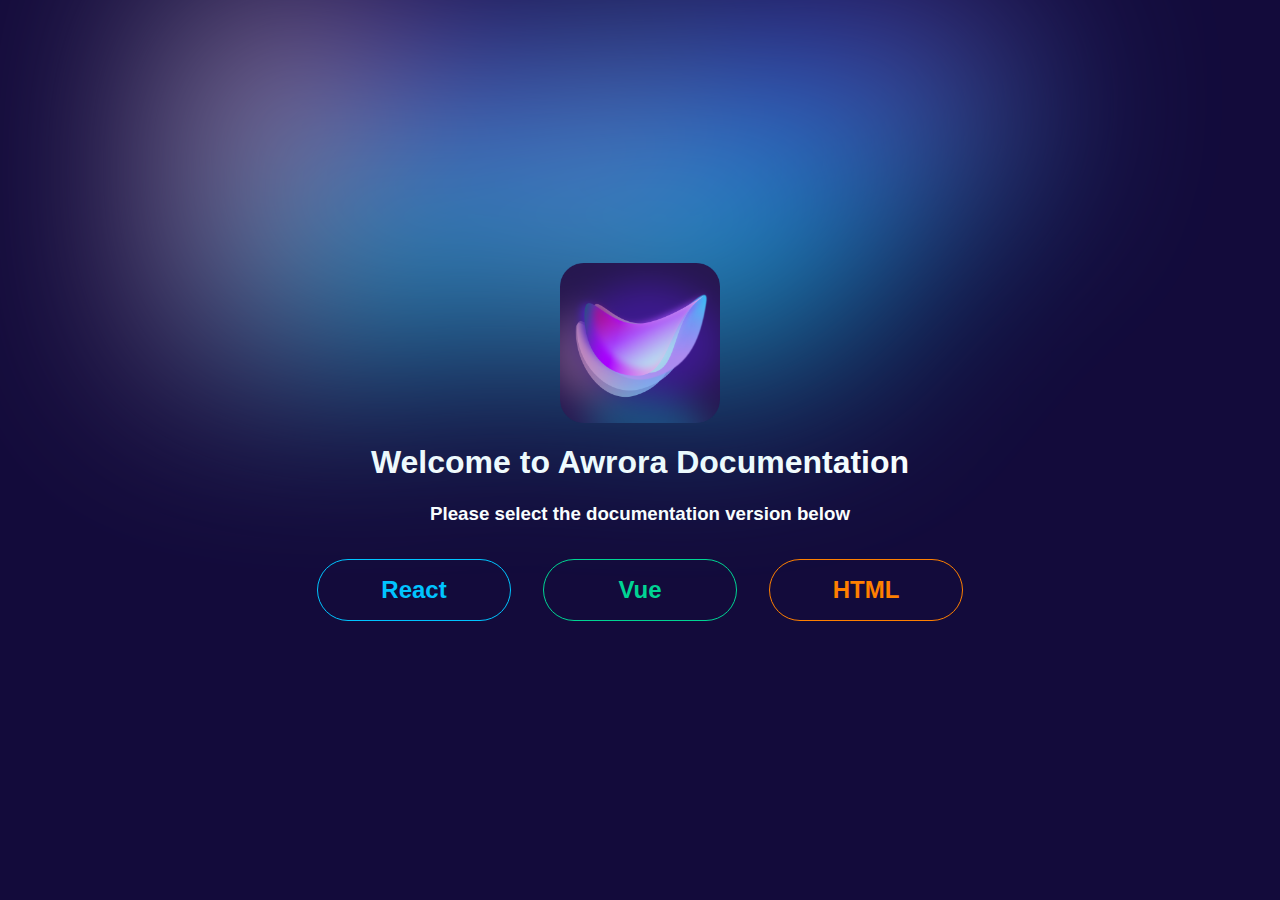
<file: index.html>
<html lang="en" class="">
  <head>

    <meta charset="UTF-8">
    <title>Awrora Documentation</title>

    <meta name="robots" content="noindex">


    <style id="INLINE_PEN_STYLESHEET_ID">
      .link-btn {
        font-size: 24px;
        border: 1px solid;
        padding: 16px;
        font-weight: bold;
        margin: 16px;
        text-decoration: none;
        border-radius: 50px;
        width: 160px;
      }
      .link-btn:hover {
        opacity: 0.85
      }
      .mui-style-ltr-pnhx5p-fogs {
        position: absolute;
        width: 100%;
        height: 200px;
        top: 0px;
        left: 0px;
        filter: blur(100px);
        opacity: 0.75;
        padding: 120px 0px 40px;
      }
      .mui-style-ltr-pnhx5p-fogs .mui-style-ltr-deco_footer-fog-ref > div > div {
          position: absolute;
      }
      .mui-style-ltr-m3vpov-doubleMain {
          background: linear-gradient(148deg, rgb(101, 31, 255) 0%, rgb(0, 229, 255) 100%);
      }
      .mui-style-ltr-1rlkbdj-accent {
          background: linear-gradient(148deg, rgb(255, 64, 129) 0%, rgb(248, 187, 208) 100%);
      }
      .mui-style-ltr-k2gi71-tripleLight {
          background: linear-gradient(148deg, rgb(132, 255, 255) 0%, rgb(209, 196, 233) 46%, rgb(248, 187, 208) 100%);
      }
      .mui-style-ltr-1d95zf1-tripleMain {
          background: linear-gradient(148deg, rgb(101, 31, 255) 0%, rgb(0, 229, 255) 50%, rgb(255, 64, 129) 100%);
      }
      .mui-style-ltr-pnhx5p-fogs .mui-style-ltr-deco_footer-fog-ref {
          position: absolute;
          width: 60%;
          height: 100%;
      }
      .mui-style-ltr-pnhx5p-fogs .mui-style-ltr-deco_footer-start-ref {
          bottom: 0px;
          overflow: hidden;
          left: 0px;
      }
      .mui-style-ltr-pnhx5p-fogs .mui-style-ltr-deco_footer-end-ref {
          bottom: 0px;
          overflow: hidden;
          right: 0px;
      }
    </style>


  </head>

  <body style="background: #130b3b; color: white">
    <div class="mui-style-ltr-pnhx5p-fogs"><div class="mui-style-ltr-deco_footer-fog-ref mui-style-ltr-deco_footer-start-ref"><div class="mui-style-ltr-deco_footer-ctx-ref"><div class="mui-style-ltr-m3vpov-doubleMain" style="top: 25px; left: 226px; width: 371px; height: 115px; transform: rotate(10deg);"></div><div class="mui-style-ltr-1rlkbdj-accent" style="top: 17px; left: 152px; width: 307px; height: 125px; transform: rotate(26deg);"></div><div class="mui-style-ltr-k2gi71-tripleLight" style="top: 3px; left: 178px; width: 100px; height: 341px; transform: rotate(6deg);"></div><div class="mui-style-ltr-1d95zf1-tripleMain" style="top: 25px; left: 316px; width: 197px; height: 471px; transform: rotate(36deg);"></div></div></div><div class="mui-style-ltr-deco_footer-fog-ref mui-style-ltr-deco_footer-end-ref"><div class="mui-style-ltr-deco_footer-ctx-ref"><div class="mui-style-ltr-m3vpov-doubleMain" style="top: 2px; left: 272px; width: 235px; height: 158px; transform: rotate(34deg);"></div><div class="mui-style-ltr-1rlkbdj-accent" style="top: 38px; left: 334px; width: 100px; height: 130px; transform: rotate(55deg);"></div><div class="mui-style-ltr-k2gi71-tripleLight" style="top: 18px; left: 59px; width: 100px; height: 288px; transform: rotate(24deg);"></div><div class="mui-style-ltr-1d95zf1-tripleMain" style="top: 36px; left: 81px; width: 255px; height: 482px; transform: rotate(24deg);"></div></div></div></div>
    <div style="display: flex; height: 100%; align-items: center; justify-content: center; text-align: center; font-family: sans-serif">
      <div>
        <img width="160" style="position: relative; z-index: 10" src="logo.png" alt="logo" />
        <h1>Welcome to Awrora Documentation</h1>
        <h3>Please select the documentation version below</h3>
        <div style="display: flex; justify-content: center; position: relative; z-index: 10">
          <a style="color: #00c4ff; border-color: #00c4ff" class="link-btn" target="_blank" href="./react-doc/index.html">React</a>
          <a style="color: #00d493; border-color: #00d493" class="link-btn" target="_blank" href="./vue-doc/index.html">Vue</a>
          <a style="color: #ff8000; border-color: #ff8000" class="link-btn" target="_blank" href="./html-doc/index.html">HTML</a>
        </div>
      </div>
    </div>
  </body>
</html>
</file>
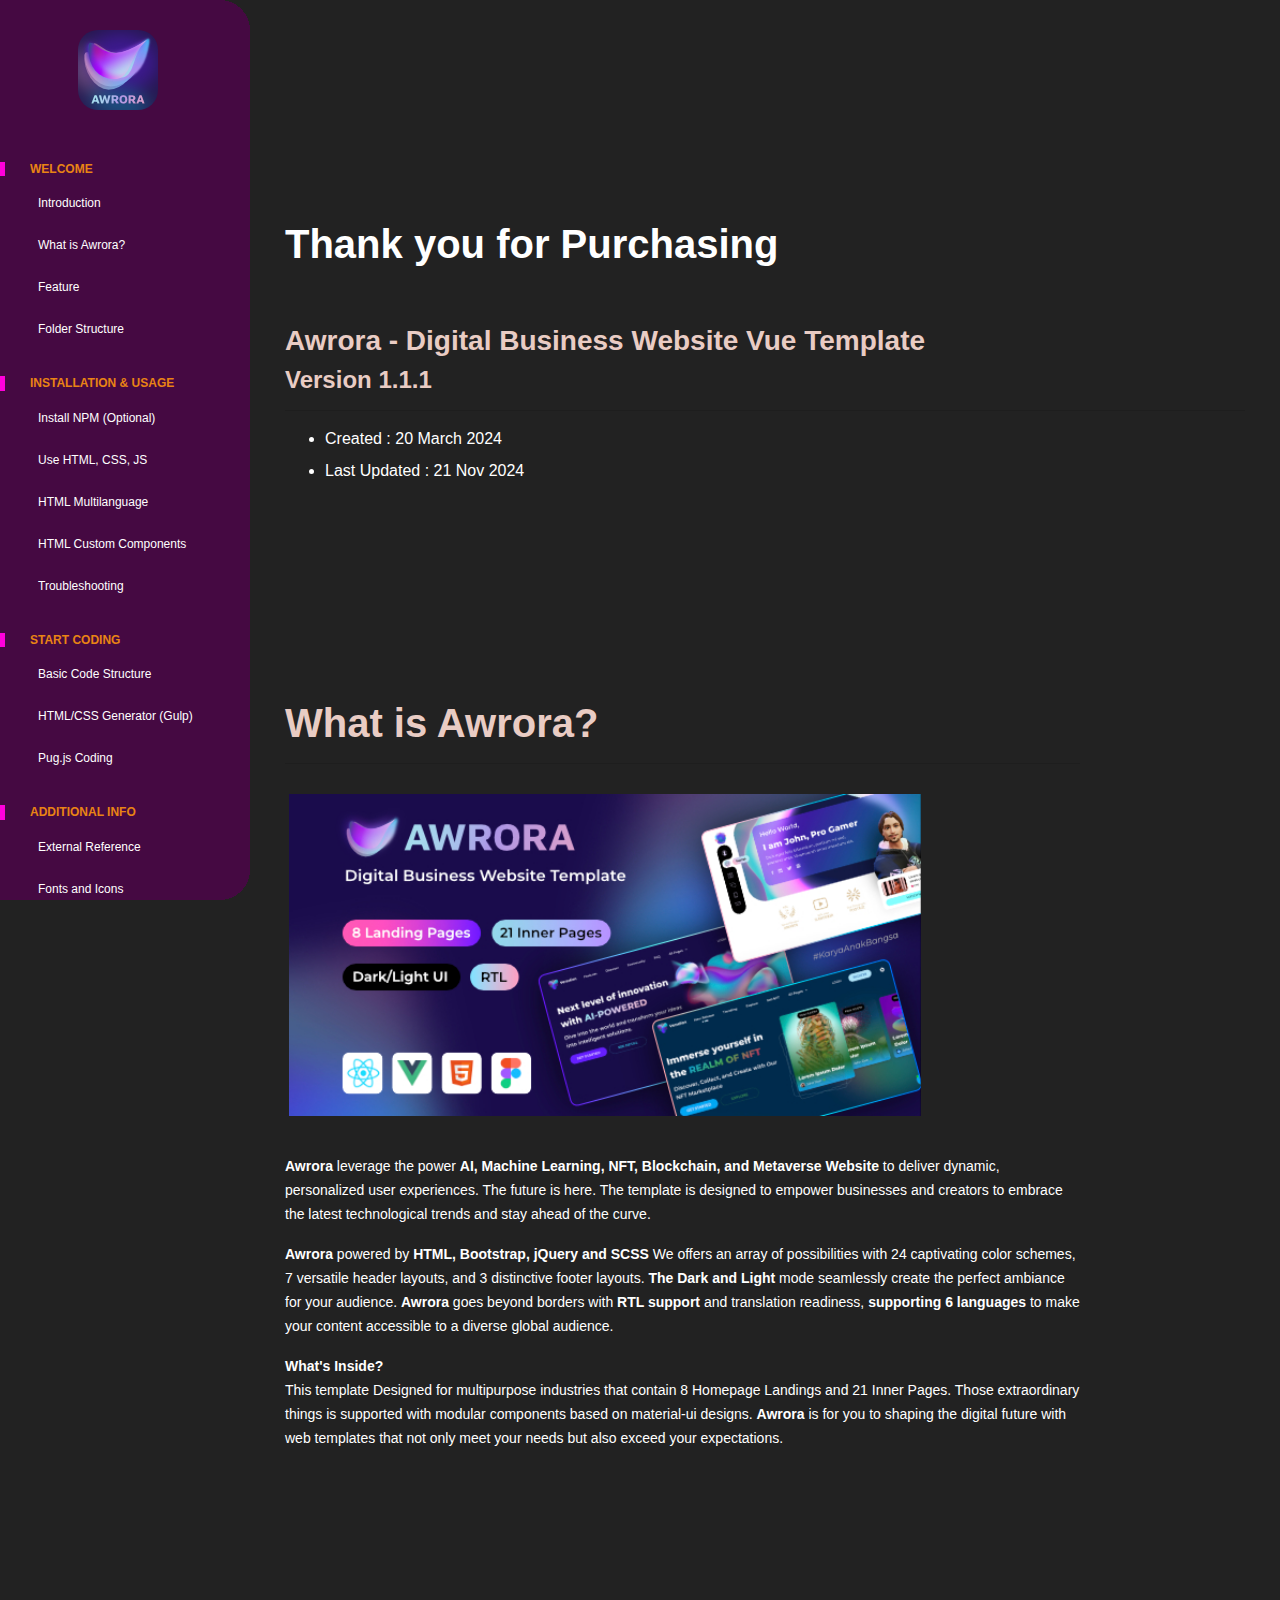
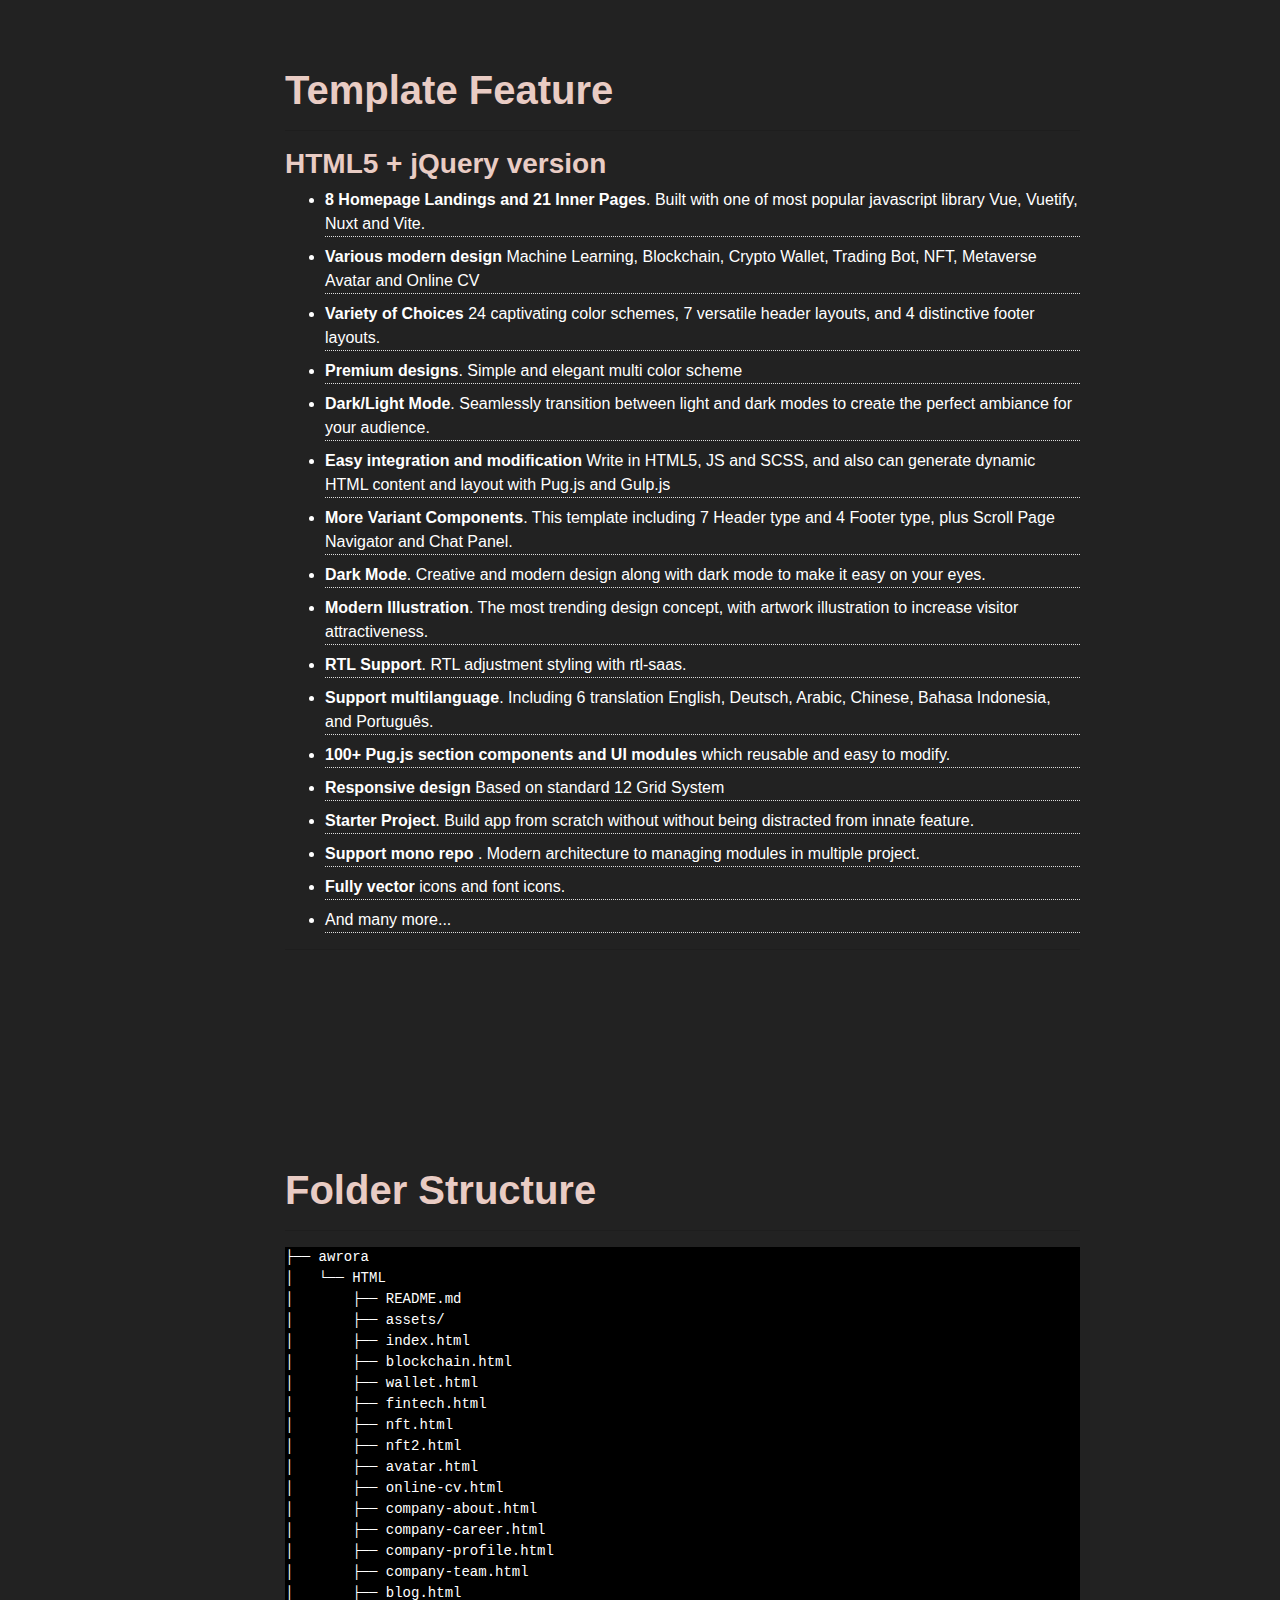
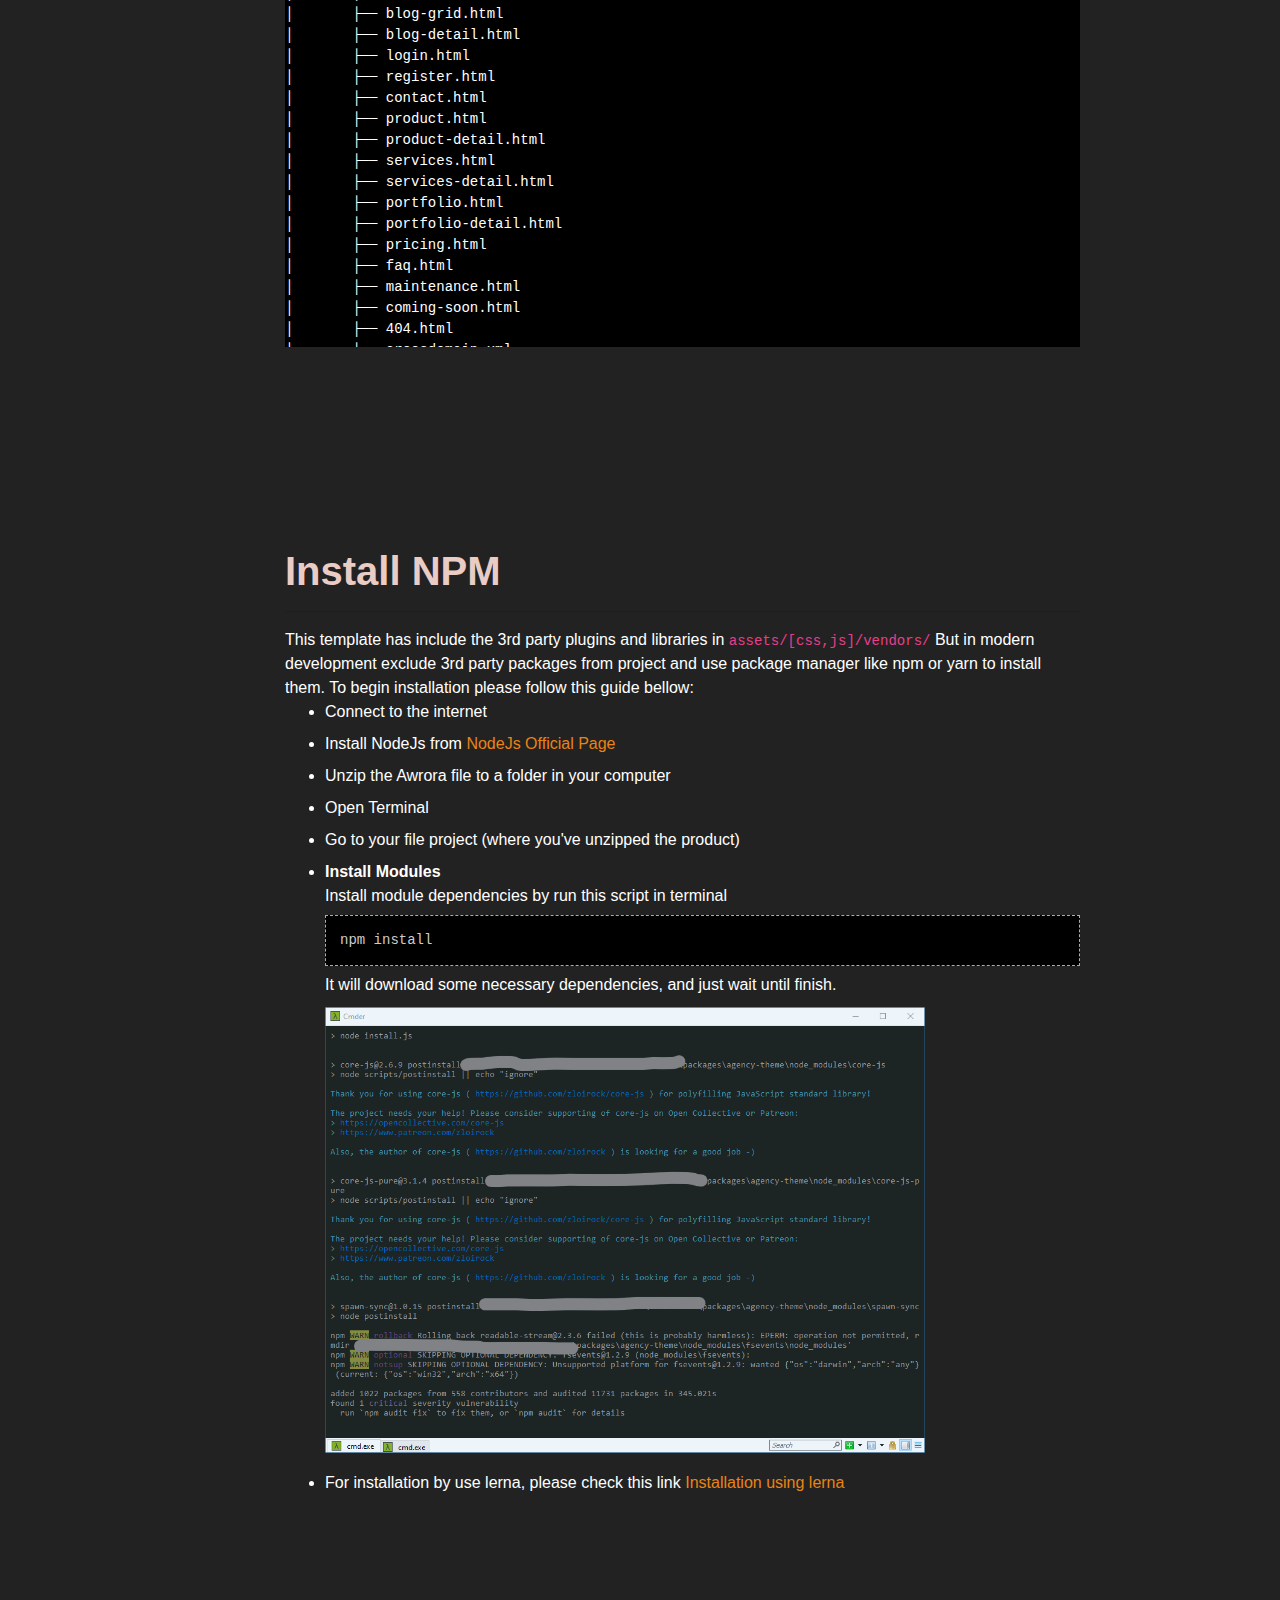
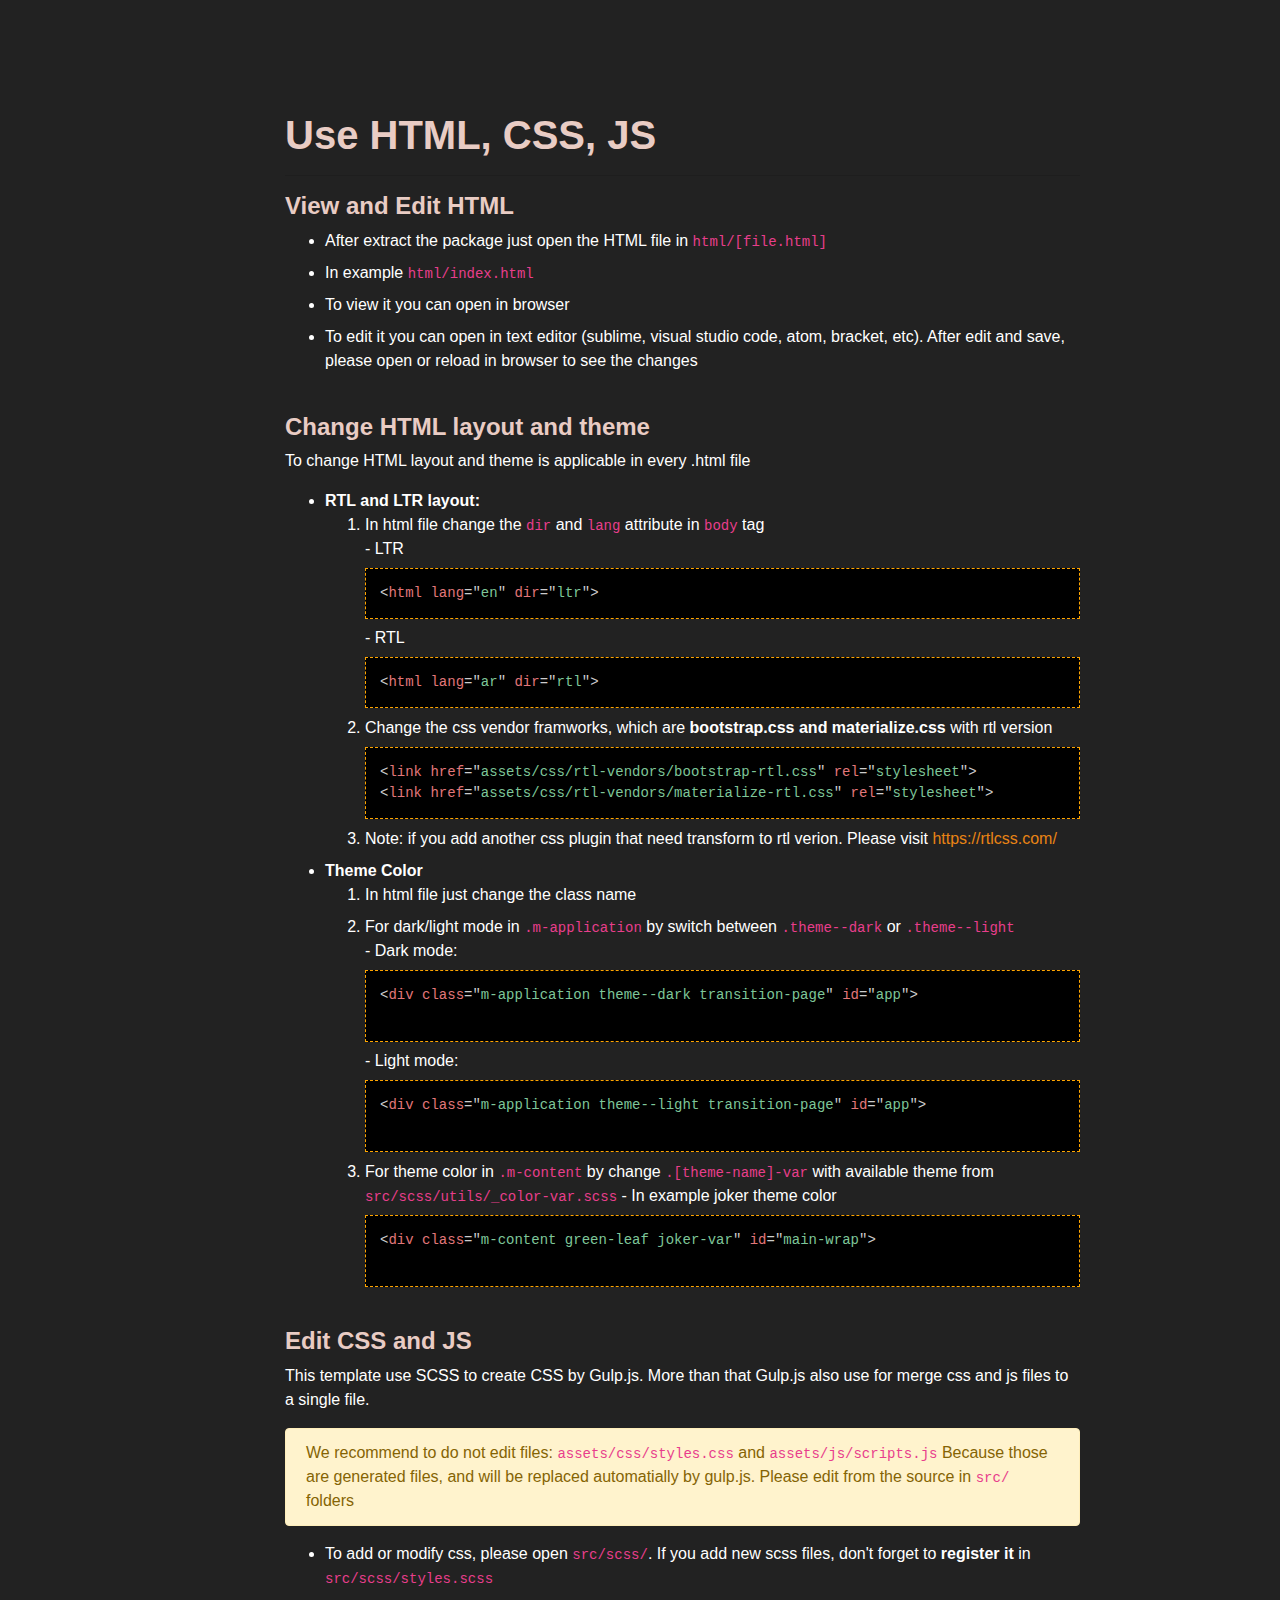
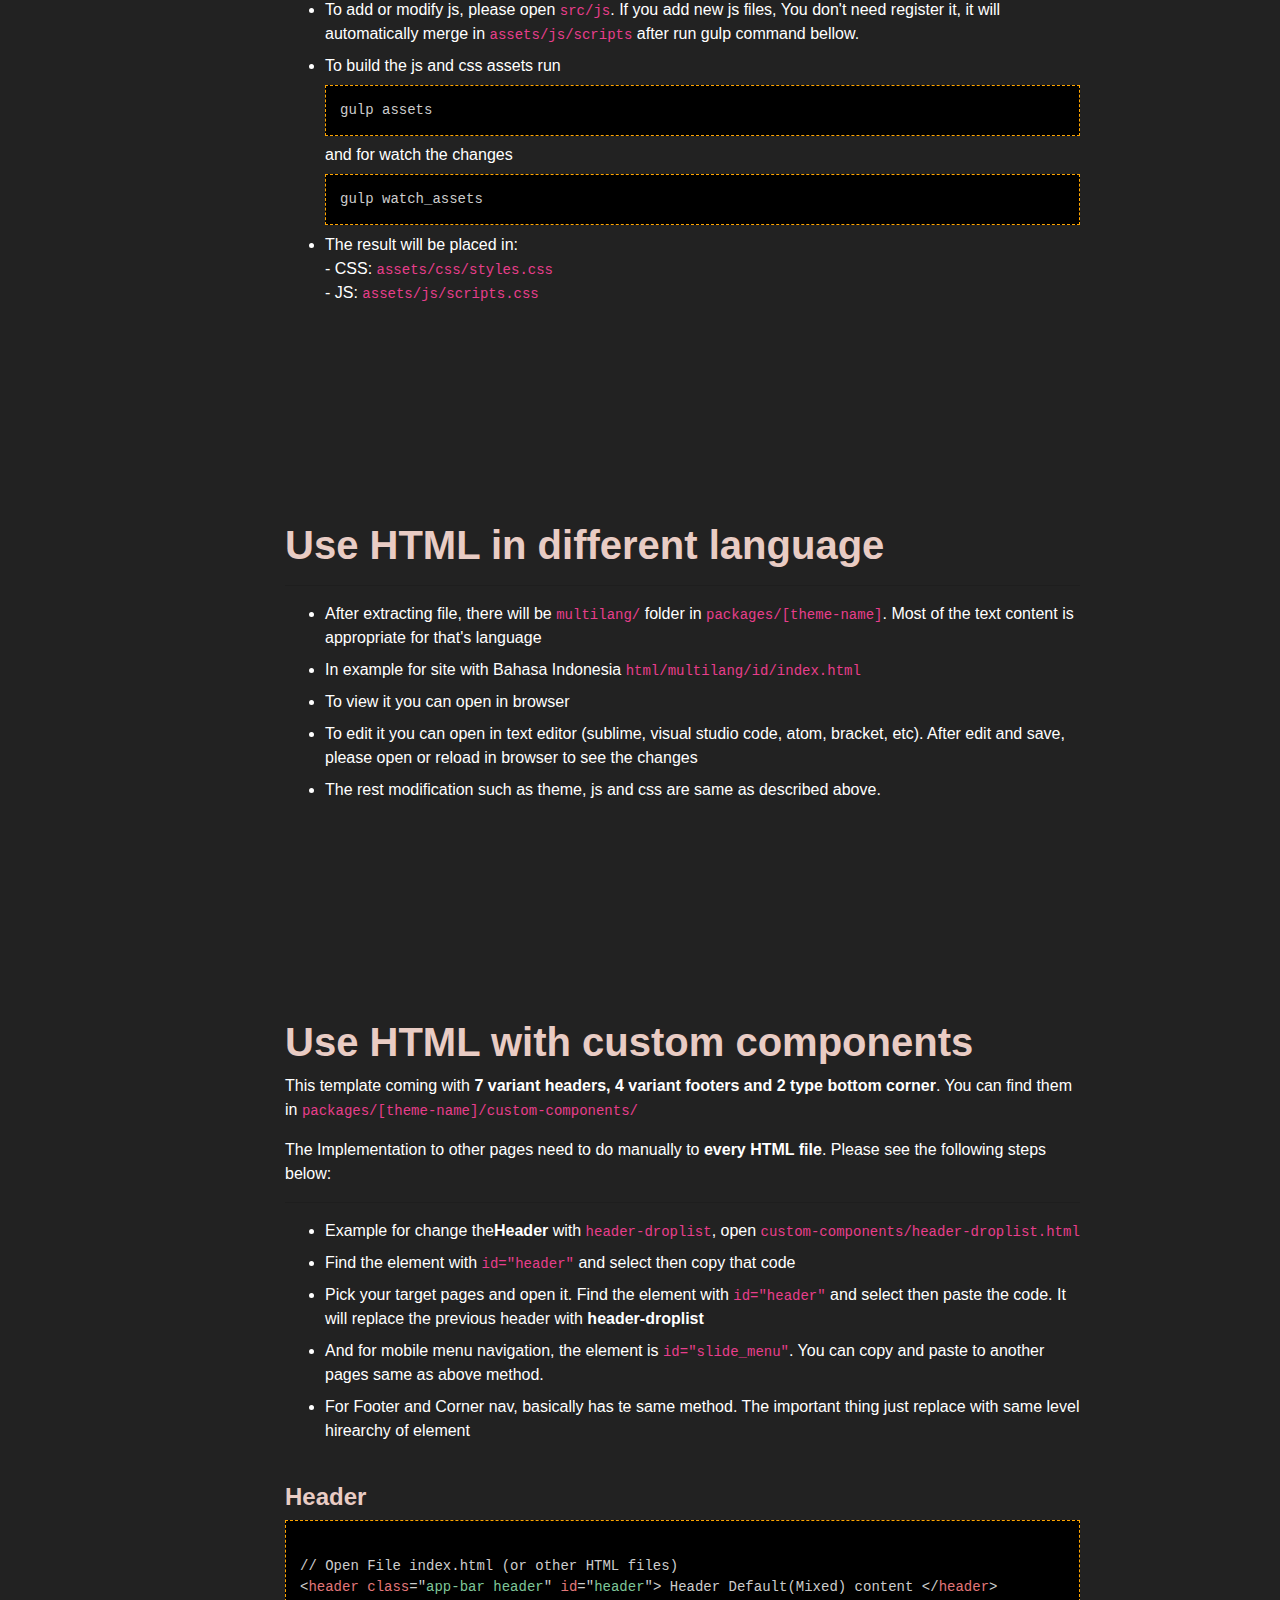
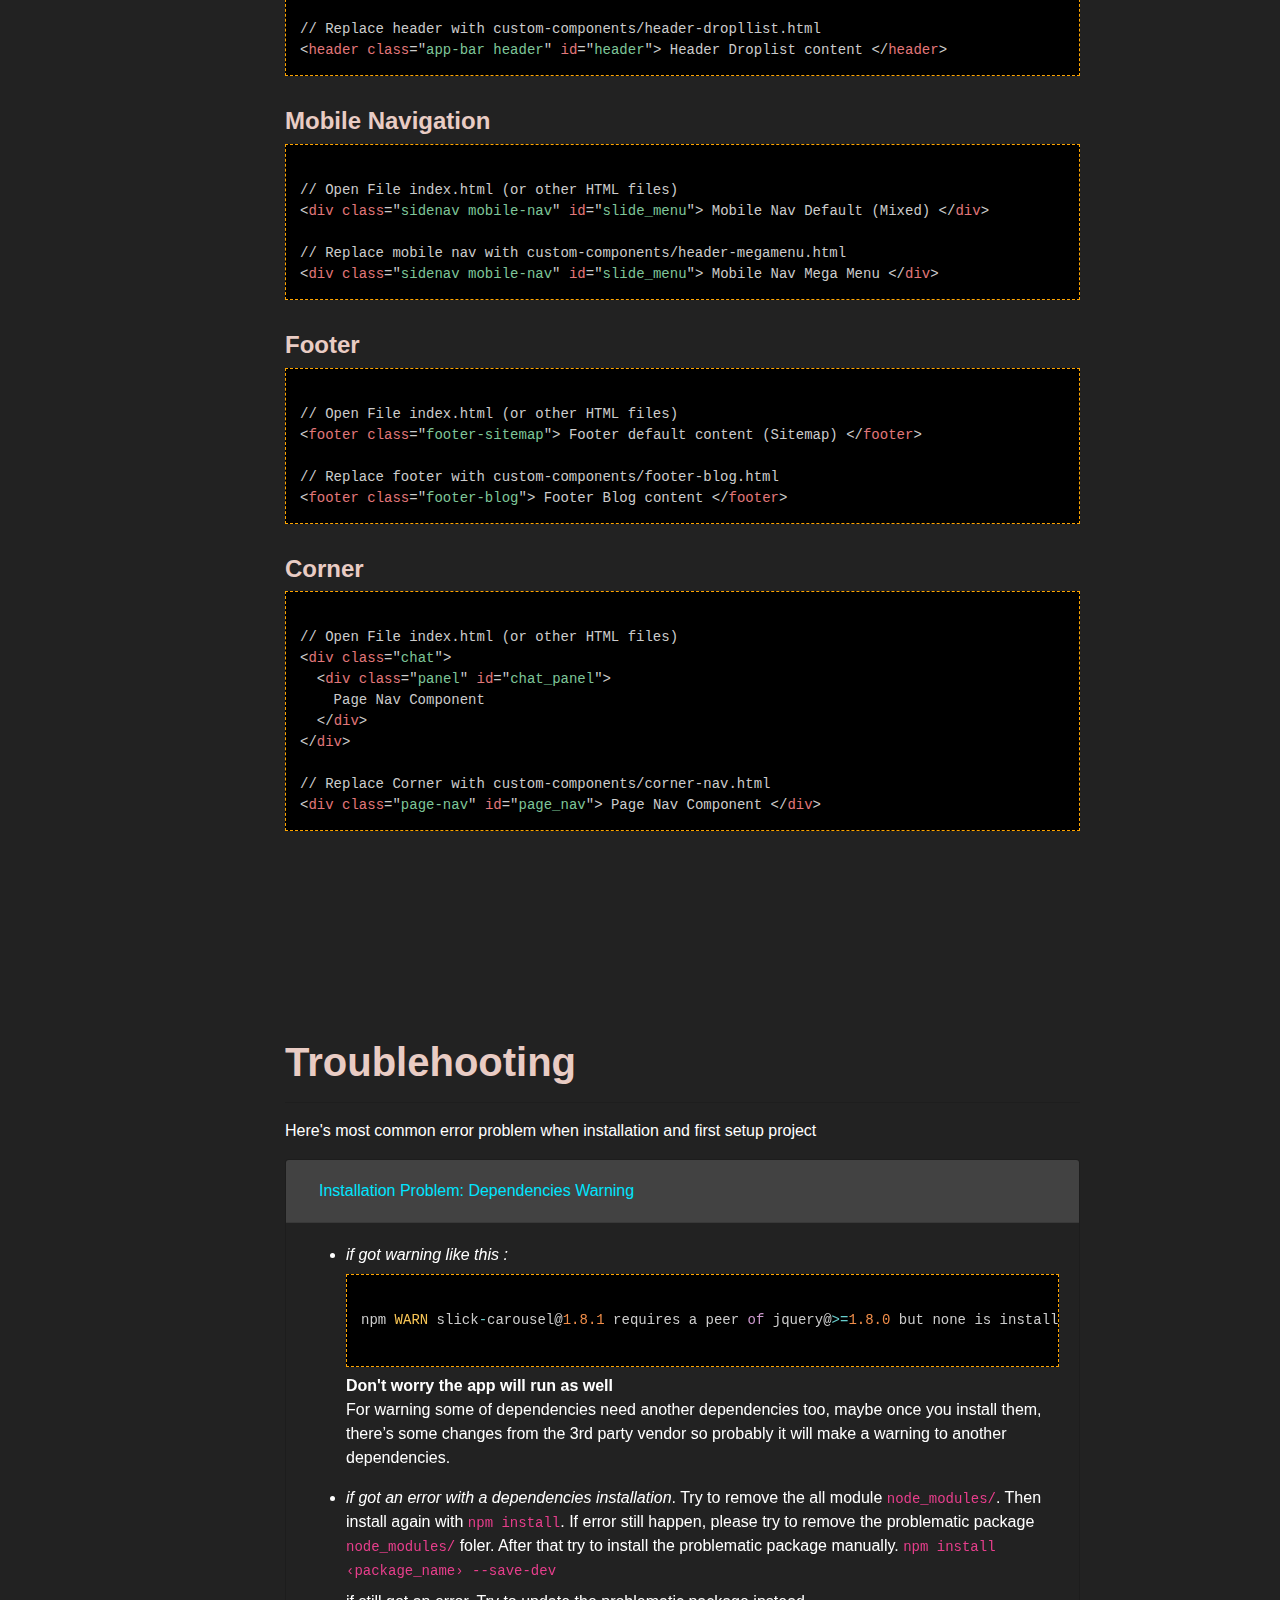
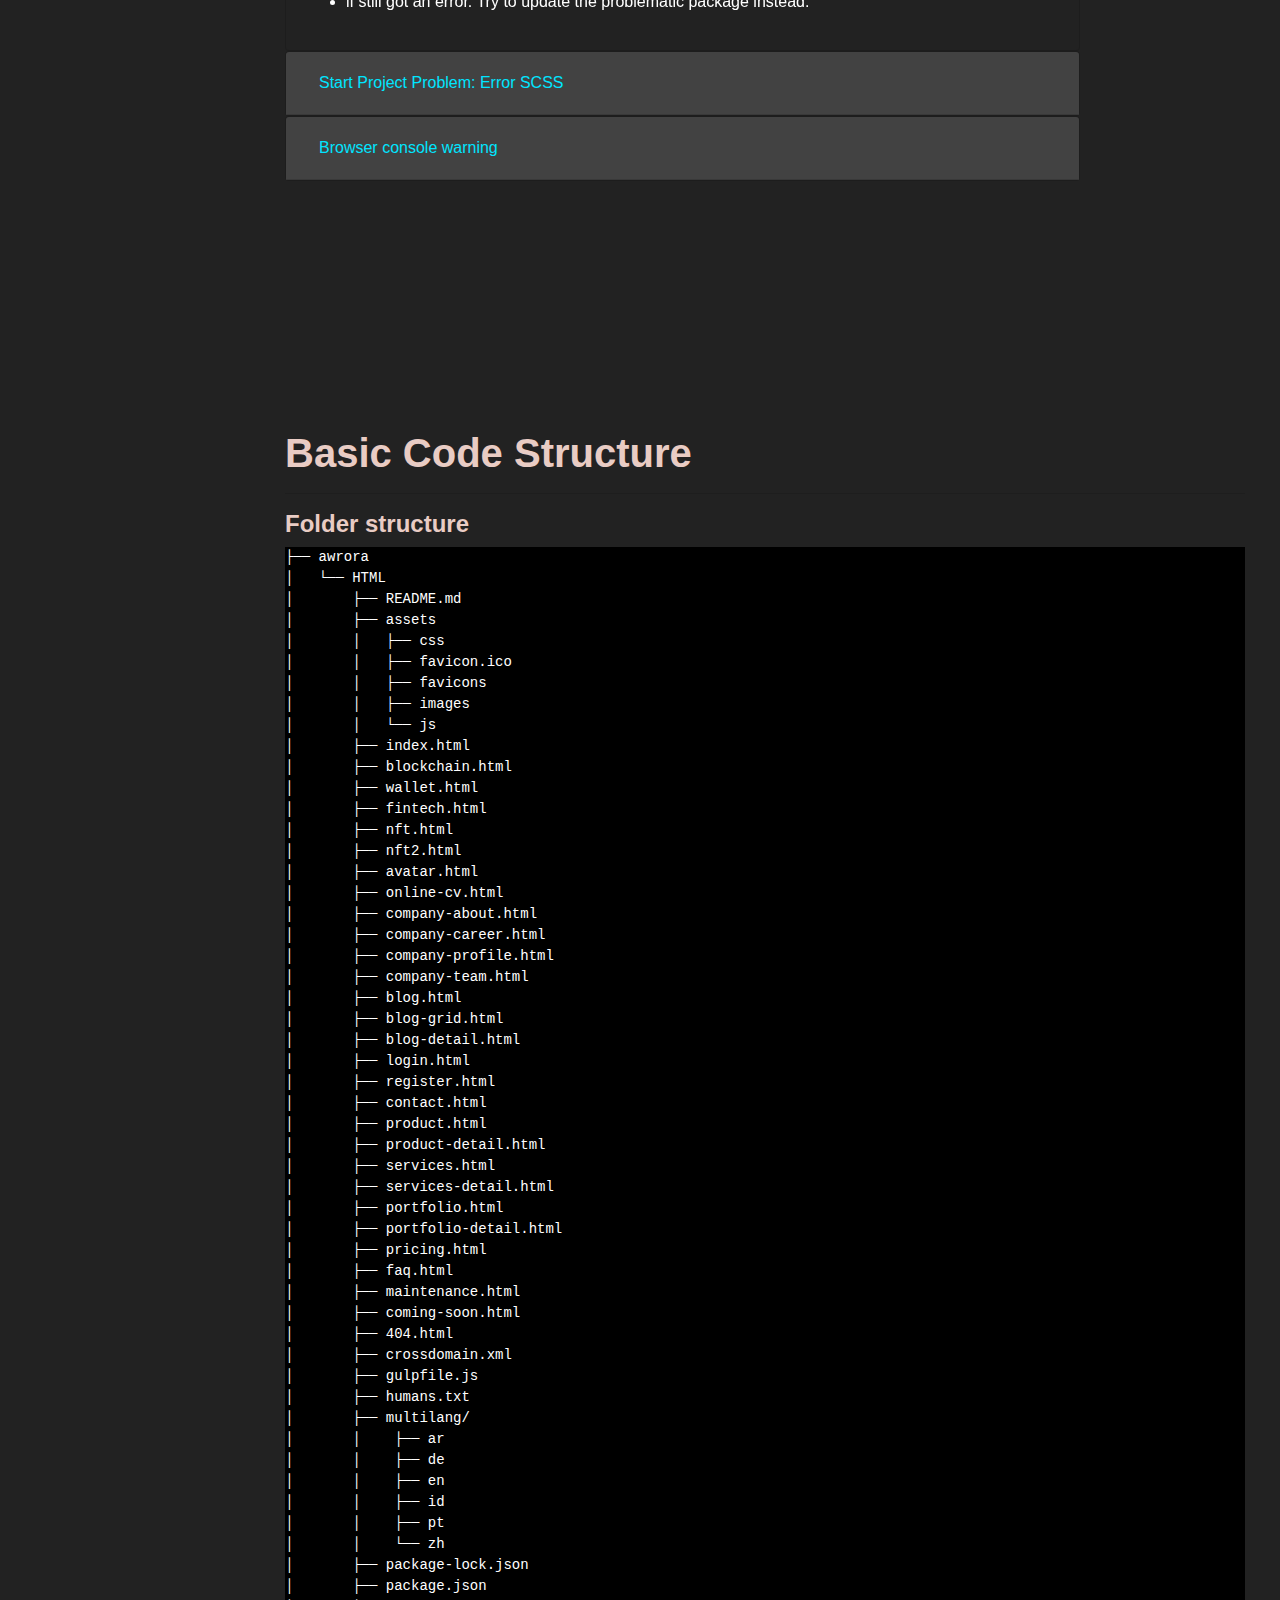
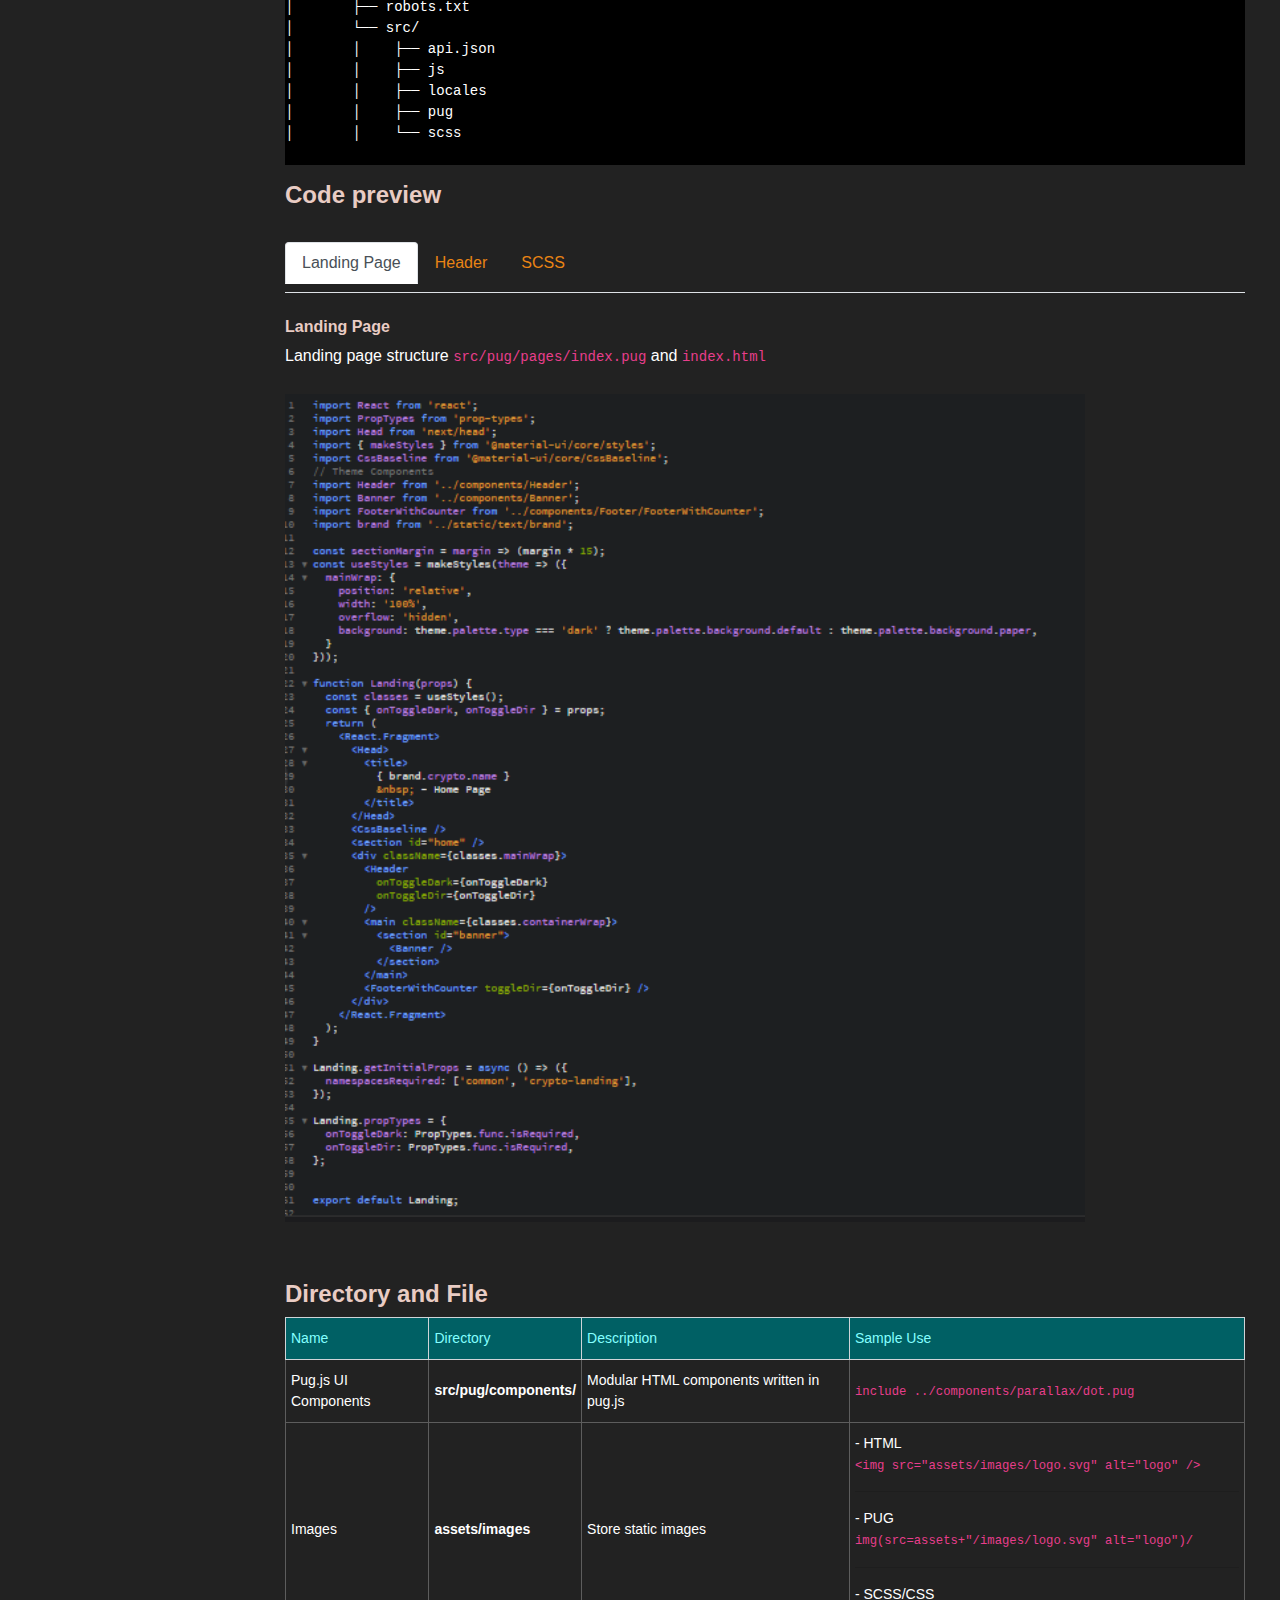
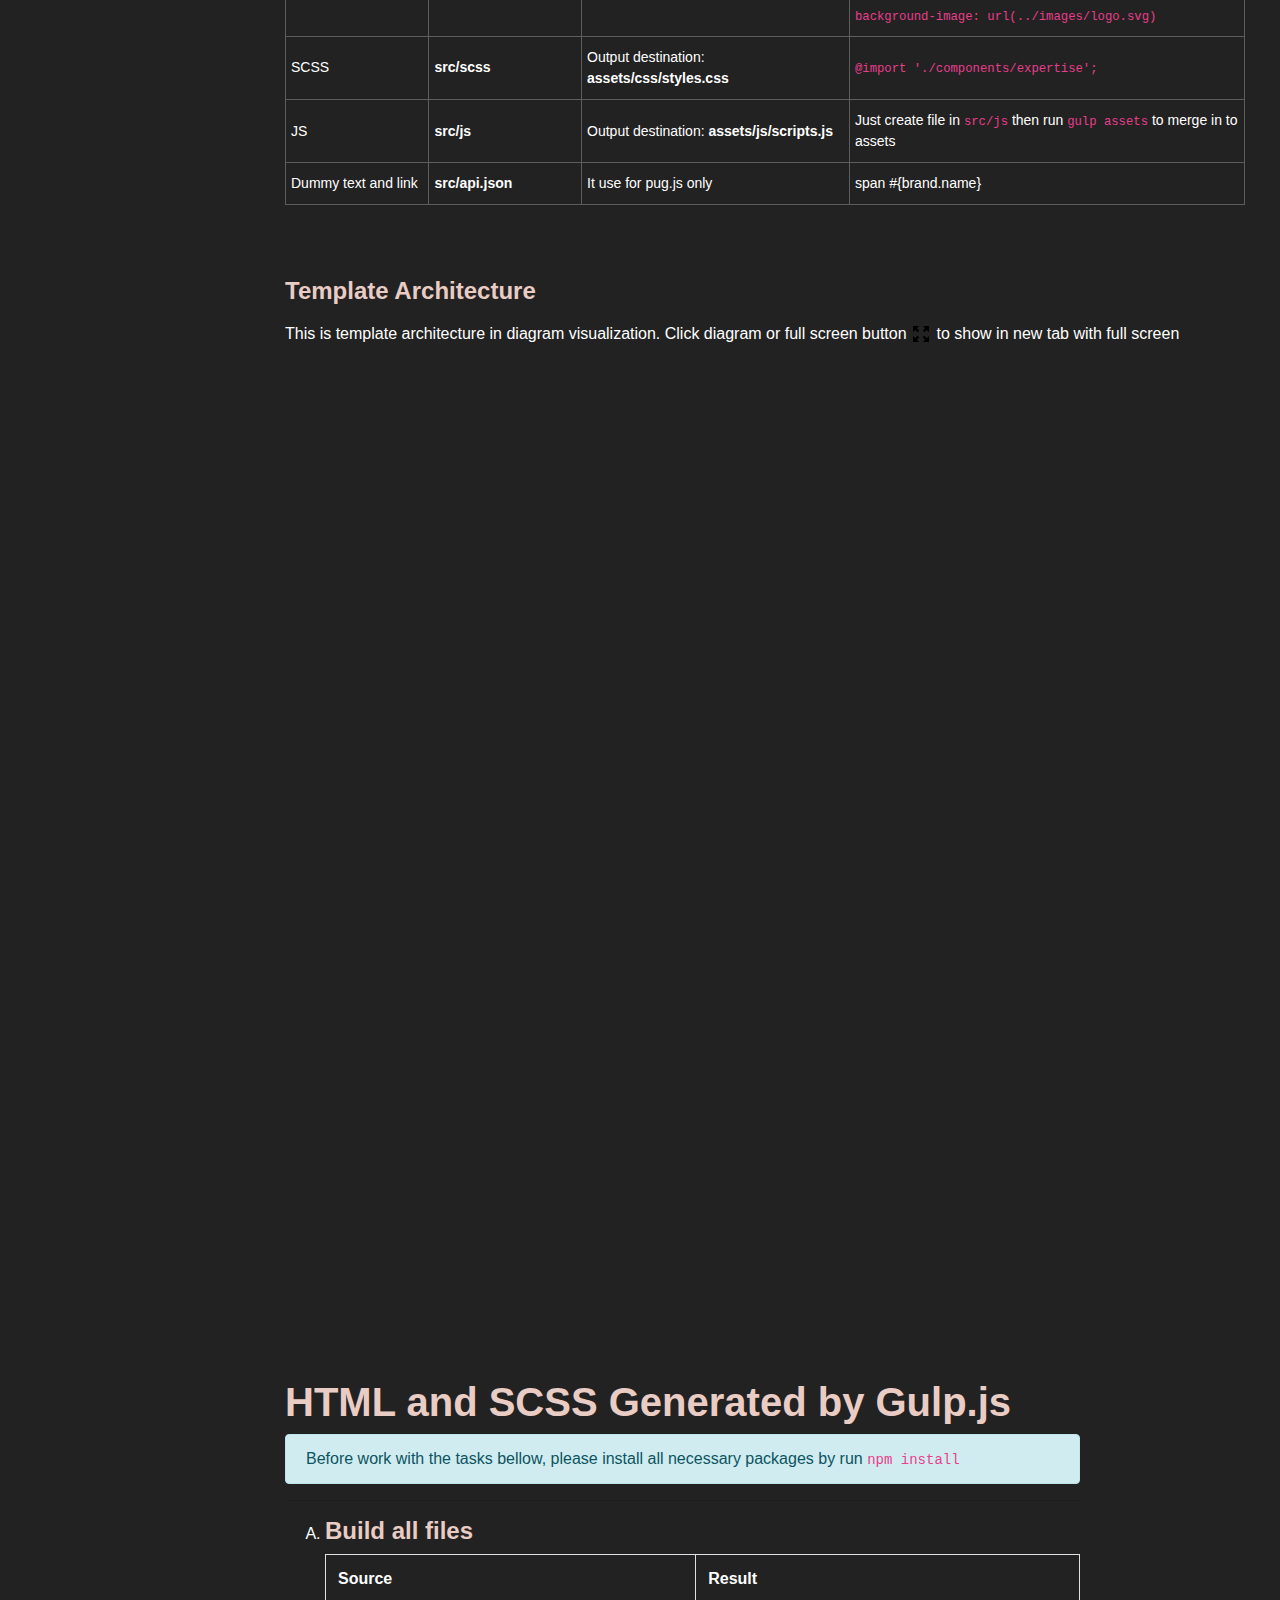
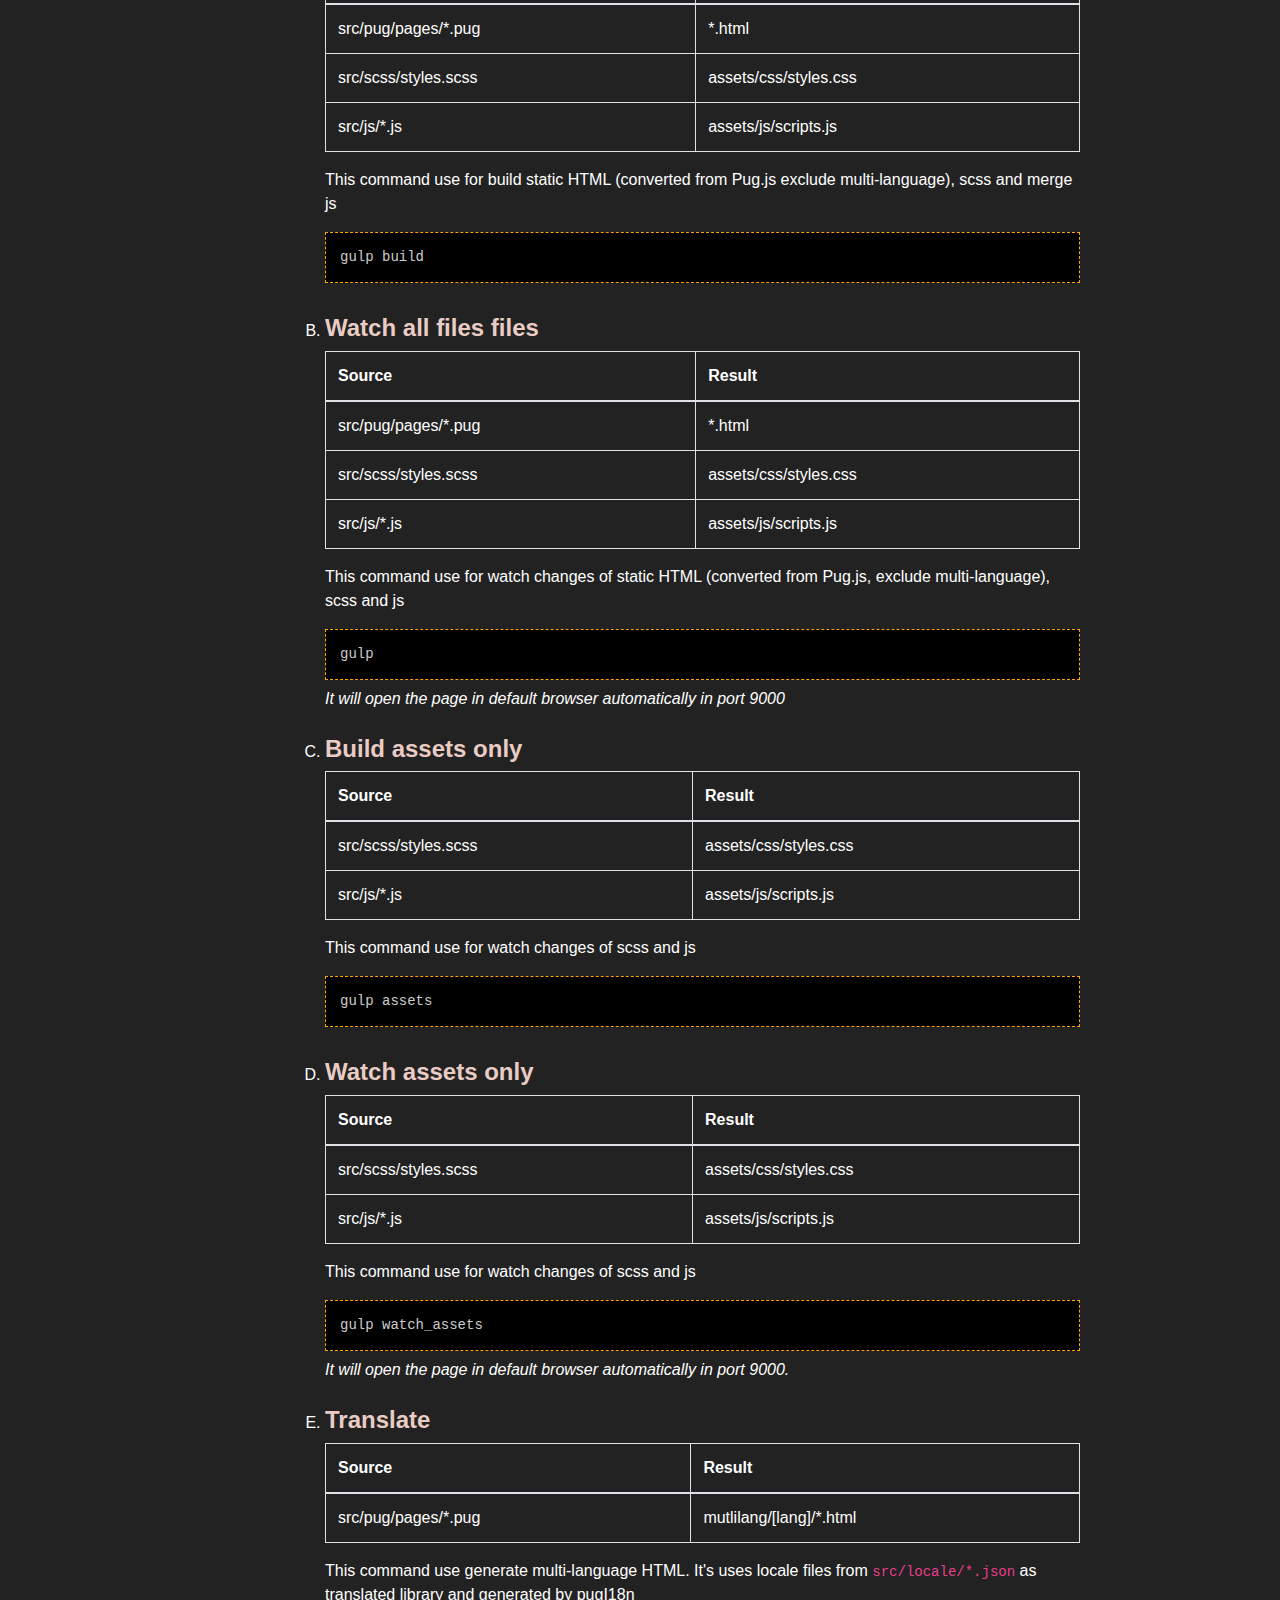
<file: html-doc/index.html>
<!DOCTYPE html>
<html lang="en">

<head>
    <meta charset="utf-8">
    <meta http-equiv="X-UA-Compatible" content="IE=edge">
    <meta name="viewport" content="width=device-width, shrink-to-fit=no, initial-scale=1">
    <meta name="description" content="">
    <meta name="author" content="">
    <link rel="shortcut icon" href="./favicon.ico" type="image/x-icon">
    <link rel="icon" href="./favicon.ico" type="image/x-icon">
    <title>Awrora - HTML</title>

    <link href="https://fonts.googleapis.com/css?family=Open+Sans:400,600,700" rel="stylesheet">

    <!-- Bootstrap Core CSS -->
    <link href="css/bootstrap.css" rel="stylesheet">
    
    <!-- Syntax Hightlighter CSS -->
    <link href="css/prism.css" rel="stylesheet">
  
    <!-- Custom CSS -->
    <link href="css/style.css" rel="stylesheet">

    <!-- HTML5 Shim and Respond.js IE8 support of HTML5 elements and media queries -->
    <!-- WARNING: Respond.js doesn't work if you view the page via file:// -->
    <!--[if lt IE 9]>
        <script src="https://oss.maxcdn.com/libs/html5shiv/3.7.0/html5shiv.js"></script>
        <script src="https://oss.maxcdn.com/libs/respond.js/1.4.2/respond.min.js"></script>
    <![endif]-->

</head>

<body>
    <div id="wrapper" class="toggled">
        <!-- Sidebar -->
        <div id="sidebar-wrapper">
            <ul class="sidebar-nav">
                <li class="sidebar-brand">
                    <a href="#" class="logo">
                        <img src="images/logo.png" alt="logo" />
                    </a>
                </li>
                <li><h3>Welcome</h3></li>
                <li>
                    <a href="#introduction" class="cur">Introduction</a>
                </li>
                <li>
                    <a href="#what">What is Awrora?</a>
                </li>
                <li>
                    <a href="#feature">Feature</a>
                </li>
                <li>
                    <a href="#files">Folder Structure</a>
                </li>
                <li><h3>Installation &amp; Usage</h3></li>
                <li>
                    <a href="#install">Install NPM (Optional)</a>
                </li>
                <li>
                    <a href="#html">Use HTML, CSS, JS</a>
                </li>
                <li>
                    <a href="#multilang">HTML Multilanguage</a>
                </li>
                <li>
                    <a href="#custom">HTML Custom Components</a>
                </li>
                <li>
                    <a href="#shoot">Troubleshooting</a>
                </li>
                <li><h3>Start Coding</h3></li>
                <li>
                    <a href="#code_basic">Basic Code Structure</a>
                </li>
                <li>
                    <a href="#gulp">HTML/CSS Generator (Gulp)</a>
                </li>
                <li>
                    <a href="#pug">Pug.js Coding </a>
                </li>
                <li><h3>Additional Info</h3></li>
                <li>
                    <a href="#reference">External Reference</a>
                </li>
                <li>
                    <a href="#font">Fonts and Icons</a>
                </li>
                <li>
                    <a href="#credit">Sources and Credits</a>
                </li>
                <li>
                    <a href="#support">Support</a>
                </li>
                <li>
                    <a href="#log">Change Log</a>
                </li>
            </ul>

            <span class="copy">&copy; Copyright 2024 - Awrora</span>
        </div>
        <!-- /#sidebar-wrapper -->

        <!-- main content -->
        <div id="page-content-wrapper">
            <div class="container-fluid">
                <!-- INTRODUCTION -->
                <section class="row" id="introduction">
                    <div class="col-lg-12">
                        <h1 class="title">Thank you for Purchasing </h1>
                        <br /><br />
                        <h3>Awrora - Digital Business Website Vue Template</h3>
                        <h4>Version 1.1.1</h4>
                        <hr />
                        <ul>
                            <li>
                                Created : 20 March 2024
                            </li>
                            <li>
                                Last Updated : 21 Nov 2024
                            </li>
                        </ul>
                    </div>
                </section>
                <!-- END -->

                <!-- WHAT -->
                <section class="row" id="what">
                    <div class="col-lg-10">
                        <h1>What is Awrora?</h1>
                        <hr />
                        <img src="./images/banner.jpg" alt="banner" class="img-thumbnail" />
                        <br /><br />
                        <article>
                            <p>
                              <strong>Awrora</strong> leverage the power <strong>AI, Machine Learning, NFT, Blockchain, and Metaverse Website</strong> to deliver dynamic, personalized user experiences.
                              The future is here. The template is designed to empower businesses and creators to embrace the latest technological trends and stay ahead of the curve.
                            </p>
                            <p>
                              <strong>Awrora</strong> powered by <strong>HTML, Bootstrap, jQuery and SCSS</strong>
                              We offers an array of possibilities with 24 captivating color schemes, 7 versatile header layouts, and 3 distinctive footer layouts.
                              <strong>The Dark and Light</strong> mode seamlessly create the perfect ambiance for your audience.
                              <strong>Awrora</strong> goes beyond borders with <strong>RTL support</strong> and translation readiness, <strong>supporting 6 languages</strong> to make your content accessible to a diverse global audience.
                            </p>
                            <p>
                                <strong>What's Inside?</strong><br>
                                This template Designed for multipurpose industries that contain 8 Homepage Landings and 21 Inner Pages.
                                Those extraordinary things is supported with modular components based on material-ui designs. 
                                <strong>Awrora</strong> is for you to shaping the digital future with web templates that not only meet your needs but also exceed your expectations.
                            </p>
                        </article>
                    </div>
                </section>
                <!-- END -->

                <!-- FEATURE -->
                <section class="row" id="feature">
                    <div class="col-lg-10">
                        <h1>Template Feature</h1>
                        <hr />
                        <h3>HTML5 + jQuery version</h3>
                        <ul class="styled">
                            <li>
                                <strong>8 Homepage Landings and 21 Inner Pages</strong>. Built with one of most popular javascript library Vue, Vuetify, Nuxt and Vite.
                            </li>
                            <li>
                                <strong>Various modern design</strong> Machine Learning, Blockchain, Crypto Wallet, Trading Bot, NFT, Metaverse Avatar and Online CV
                            </li>
                            <li>
                                <strong>Variety of Choices</strong> 24 captivating color schemes, 7 versatile header layouts, and 4 distinctive footer layouts.
                            </li>
                            <li>
                                <strong>Premium designs</strong>. Simple and elegant multi color scheme
                            </li>
                            <li>
                                <strong>Dark/Light Mode</strong>. Seamlessly transition between light and dark modes to create the perfect ambiance for your audience.
                            </li>
                            <li>
                                <strong>Easy integration and modification</strong> Write in HTML5, JS and SCSS, and also can generate dynamic HTML content and layout with Pug.js and Gulp.js
                            </li>
                            <li>
                                <strong>More Variant Components</strong>. This template including 7 Header type and 4 Footer type, plus Scroll Page Navigator and Chat Panel. 
                            </li>
                            <li>
                                <strong>Dark Mode</strong>. Creative and modern design along with dark mode to make it easy on your eyes.
                            </li>
                            <li>
                                <strong>Modern Illustration</strong>. The most trending design concept, with artwork illustration to increase visitor attractiveness. 
                            </li>
                            <li>
                                <strong>RTL Support</strong>. RTL adjustment styling with rtl-saas.
                            </li>
                            <li>
                                <strong>Support multilanguage</strong>. Including 6 translation English, Deutsch, Arabic, Chinese, Bahasa Indonesia, and 󠁥󠁮󠁧󠁿Português.
                            </li>
                            <li>
                                <strong>100+ Pug.js section components and UI modules</strong> which reusable and easy to modify.
                            </li>
                            <li>
                                <strong>Responsive design</strong> Based on standard 12 Grid System
                            </li>
                            <li>
                                <strong>Starter Project</strong>. Build app from scratch without without being distracted from innate feature.
                            </li>
                            <li>
                                <strong>Support mono repo </strong>. Modern architecture to managing modules in multiple project.
                            </li>
                            <li>
                                <strong>Fully vector</strong> icons and font icons.
                            </li>
                            <li>
                                And many more...
                            </li>
                        </ul>
                        <hr />
                    </div>
                </section>
                <!-- END -->

                <!-- FOLDER STRUCTURE -->
                <section class="row" id="files">
                    <div class="col-lg-10">
                        <h1>Folder Structure</h1>
                        <hr />
                      <div class="directory-tree">
                        <pre>├── awrora
│&nbsp;&nbsp; └── HTML
│&nbsp;&nbsp;     ├── README.md
│&nbsp;&nbsp;     ├── assets/
│&nbsp;&nbsp;     ├── index.html
│&nbsp;&nbsp;     ├── blockchain.html
│&nbsp;&nbsp;     ├── wallet.html
│&nbsp;&nbsp;     ├── fintech.html
│&nbsp;&nbsp;     ├── nft.html
│&nbsp;&nbsp;     ├── nft2.html
│&nbsp;&nbsp;     ├── avatar.html
│&nbsp;&nbsp;     ├── online-cv.html
│&nbsp;&nbsp;     ├── company-about.html
│&nbsp;&nbsp;     ├── company-career.html
│&nbsp;&nbsp;     ├── company-profile.html
│&nbsp;&nbsp;     ├── company-team.html
│&nbsp;&nbsp;     ├── blog.html
│&nbsp;&nbsp;     ├── blog-grid.html
│&nbsp;&nbsp;     ├── blog-detail.html
│&nbsp;&nbsp;     ├── login.html
│&nbsp;&nbsp;     ├── register.html
│&nbsp;&nbsp;     ├── contact.html
│&nbsp;&nbsp;     ├── product.html
│&nbsp;&nbsp;     ├── product-detail.html
│&nbsp;&nbsp;     ├── services.html
│&nbsp;&nbsp;     ├── services-detail.html
│&nbsp;&nbsp;     ├── portfolio.html
│&nbsp;&nbsp;     ├── portfolio-detail.html
│&nbsp;&nbsp;     ├── pricing.html
│&nbsp;&nbsp;     ├── faq.html
│&nbsp;&nbsp;     ├── maintenance.html
│&nbsp;&nbsp;     ├── coming-soon.html
│&nbsp;&nbsp;     ├── 404.html
│&nbsp;&nbsp;     ├── crossdomain.xml
│&nbsp;&nbsp;     ├── gulpfile.js
│&nbsp;&nbsp;     ├── humans.txt
│&nbsp;&nbsp;     ├── multilang/
│&nbsp;&nbsp;     ├── package-lock.json
│&nbsp;&nbsp;     ├── package.json
│&nbsp;&nbsp;     ├── robots.txt
│&nbsp;&nbsp;     └── src/
                        </pre>
                      </div>
                    </div>
                </section>
                <!-- END -->
                
                <!-- INSTALL -->
                <section class="row" id="install">
                    <div class="col-lg-10">
                        <h1>Install NPM</h1>
                        <hr />
                        This template has include the 3rd party plugins and libraries in <code>assets/[css,js]/vendors/</code>
                        But in modern development exclude 3rd party packages from project and use package manager like npm or yarn to install them.
                        To begin installation please follow this guide bellow:
						<ul>
							<li>Connect to the internet</li>
							<li>Install NodeJs from <a href="https://nodejs.org/en/" target="_blank" rel="noopener noreferrer">NodeJs Official Page</a></li>
							<li>Unzip the Awrora file to a folder in your computer</li>
							<li>Open Terminal</li>
							<li>Go to your file project (where you've unzipped the product)</li>
							<li>
                                <strong>Install Modules</strong><br />
								Install module dependencies by run this script in terminal
								<pre><code class="language-js">npm install</code></pre>
                                It will download some necessary dependencies, and just wait until finish.
                                <br />
                                <img src="images/cmd1.png" width="600" alt="process" />
                                <br />
							</li>
                            <li>For installation by use lerna, please check this link <a href="#lerna">Installation using lerna</a></li>
						</ul>
                    </div>
                </section>
                <!-- END -->
              
              
				<!-- BUILD APP -->
                <section class="row" id="html">
                  <div class="col-lg-10">
                    <h1>Use HTML, CSS, JS</h1>
                    <hr />
                    <h4>View and Edit HTML</h4>
						        <ul>
                      <li>After extract the package just open the HTML file in <code>html/[file.html]</code></li>
                      <li>In example <code>html/index.html</code></li>
							        <li>To view it you can open in browser</li>
							        <li>To edit it you can open in text editor (sublime, visual studio code, atom, bracket, etc). After edit and save, please open or reload in browser to see the changes</li>
						        </ul>
                    <br />
                    <h4>Change HTML layout and theme</h4>
                    <p>To change HTML layout and theme is applicable in every .html file</p>
                    <ul>
                      <li>
                        <strong>RTL and LTR layout: </strong><br />
                        <ol>
                          <li>
                            In html file change the <code>dir</code> and <code>lang</code> attribute in <code>body</code> tag <br />
                            - LTR
                            <pre><code class="language-html">&lt;html lang=&quot;en&quot; dir=&quot;ltr&quot;&gt;</code></pre>
                            - RTL
                            <pre><code class="language-html">&lt;html lang=&quot;ar&quot; dir=&quot;rtl&quot;&gt;</code></pre>
                          </li>
                          <li>
                            Change the css vendor framworks, which are <strong>bootstrap.css and materialize.css</strong> with rtl version
                            <pre><code class="language-html">&lt;link href=&quot;assets/css/rtl-vendors/bootstrap-rtl.css&quot; rel=&quot;stylesheet&quot;&gt;
&lt;link href=&quot;assets/css/rtl-vendors/materialize-rtl.css&quot; rel=&quot;stylesheet&quot;&gt;
</code></pre>
                          </li>
                          <li>Note: if you add another css plugin that need transform to rtl verion. Please visit <a href="https://rtlcss.com/">https://rtlcss.com/</a></li>
                        </ol>
                      </li>
                      <li>
                        <strong>Theme Color</strong><br />
                        <ol>
                          <li> In html file just change the class name</li>
                          <li>
                            For dark/light mode in <code>.m-application</code> by switch between <code>.theme--dark</code> or <code>.theme--light</code><br />
                            - Dark mode: 
                            <pre><code class="language-html">&lt;div class=&quot;m-application theme--dark transition-page&quot; id=&quot;app&quot;&gt;
                            </code></pre>
                            - Light mode: 
                            <pre><code class="language-html">&lt;div class=&quot;m-application theme--light transition-page&quot; id=&quot;app&quot;&gt;
                            </code></pre>
                          </li>
                          <li>
                            For theme color in <code>.m-content</code> by change <code>.[theme-name]-var</code> with available theme from <code>src/scss/utils/_color-var.scss</code>
                            - In example joker theme color
                            <pre><code class="language-html">&lt;div class=&quot;m-content green-leaf joker-var&quot; id=&quot;main-wrap&quot;&gt;
                            </code></pre>
                          </li>
                        </ol>
                      </li>
                    </ul>
                    <br />
                    <h4>Edit CSS and JS</h4>
                    <p>This template use SCSS to create CSS by Gulp.js. More than that Gulp.js also use for merge css and js files to a single file.</p>
                    <div class="alert alert-warning">We recommend to do not edit files: <code>assets/css/styles.css</code> and <code>assets/js/scripts.js</code> Because those are generated files, and will be replaced automatially by gulp.js. Please edit from the source in <code>src/</code> folders</div>
						        <ul>
                      <li>
                        To add or modify css, please open <code>src/scss/</code>. If you add new scss files, don't forget to <strong>register it</strong> in <code>src/scss/styles.scss</code>
                      </li>
                      <li>
                        To add or modify js, please open <code>src/js</code>. If you add new js files, You don't need register it, it will automatically merge in <code>assets/js/scripts</code> after run gulp command bellow.
                      </li>
                      <li>
                        To build the js and css assets run
                        <pre><code class="language-js">gulp assets</code></pre>
                        and for watch the changes
                        <pre><code class="language-js">gulp watch_assets</code></pre>
                      </li>
                      <li>
                        The result will be placed in: <br />
                        - CSS:  <code>assets/css/styles.css</code> <br />
                        - JS:  <code>assets/js/scripts.css</code> <br />
                      </li>
						        </ul>
                  </div>
                </section>
                <!-- END -->
              
              
				<!-- DEPLOYMENT APP -->
                <section class="row" id="multilang">
                    <div class="col-lg-10">
                        <h1>Use HTML in different language</h1>
                        <hr />
                          <ul>
                          <li>After extracting file, there will be <code>multilang/</code> folder in <code>packages/[theme-name]</code>. Most of the text content is appropriate for that's language </li>
                          <li>In example for site with Bahasa Indonesia <code>html/multilang/id/index.html</code></li>
                          <li>To view it you can open in browser</li>
                          <li>To edit it you can open in text editor (sublime, visual studio code, atom, bracket, etc). After edit and save, please open or reload in browser to see the changes</li>
                          <li>The rest modification such as theme, js and css are same as described above.</li>
                        </ul>
                    </div>
                </section>
                <!-- END -->
              
                <!-- HTML Layouts -->
                <section class="row" id="custom">
                    <div class="col-lg-10">
                        <h1>Use HTML with custom components</h1>
                        <p>This template coming with <strong>7 variant headers, 4 variant footers and 2 type bottom corner</strong>. You can find them in <code>packages/[theme-name]/custom-components/</code></p>
                        <p>The Implementation to other pages need to do manually to <strong>every HTML file</strong>. Please see the following steps below:</p>
                        <hr />
                        <ul>
                          <li>Example for change the<strong>Header</strong> with <code>header-droplist</code>, open <code>custom-components/header-droplist.html</code></li>
                          <li>Find the element with <code>id="header"</code> and select then copy that code</li>
                          <li>Pick your target pages and open it. Find the element with <code>id="header"</code> and select then paste the code. It will replace the previous header with <strong>header-droplist</strong> </li>
                          <li>And for mobile menu navigation, the element is <code>id="slide_menu"</code>. You can copy and paste to another pages same as above method.</li>
                          <li>For Footer and Corner nav, basically has te same method. The important thing just replace with same level hirearchy of element</li>
                        </ul>
                      <br />
                        <h4>Header</h4>
                        <pre><code class="language-markup">
// Open File index.html (or other HTML files)
&lt;header class=&quot;app-bar header&quot; id=&quot;header&quot;&gt; Header Default(Mixed) content &lt;/header&gt;

// Replace header with custom-components/header-dropllist.html
&lt;header class=&quot;app-bar header&quot; id=&quot;header&quot;&gt; Header Droplist content &lt;/header&gt;
</code></pre>
                    <br />  
                      <h4>Mobile Navigation</h4>
                        <pre><code class="language-markup">
// Open File index.html (or other HTML files)
&lt;div class=&quot;sidenav mobile-nav&quot; id=&quot;slide_menu&quot;&gt; Mobile Nav Default (Mixed) &lt;/div&gt;

// Replace mobile nav with custom-components/header-megamenu.html
&lt;div class=&quot;sidenav mobile-nav&quot; id=&quot;slide_menu&quot;&gt; Mobile Nav Mega Menu &lt;/div&gt;
</code></pre>
                    <br />  
                      <h4>Footer</h4>
                        <pre><code class="language-markup">
// Open File index.html (or other HTML files)
&lt;footer class=&quot;footer-sitemap&quot;&gt; Footer default content (Sitemap) &lt;/footer&gt;

// Replace footer with custom-components/footer-blog.html
&lt;footer class=&quot;footer-blog&quot;&gt; Footer Blog content &lt;/footer&gt;
</code></pre>
                      
                      <br />  
                      <h4>Corner</h4>
                        <pre><code class="language-markup">
// Open File index.html (or other HTML files)
&lt;div class=&quot;chat&quot;&gt;
  &lt;div class=&quot;panel&quot; id=&quot;chat_panel&quot;&gt; 
    Page Nav Component
  &lt;/div&gt;
&lt;/div&gt;

// Replace Corner with custom-components/corner-nav.html
&lt;div class=&quot;page-nav&quot; id=&quot;page_nav&quot;&gt; Page Nav Component &lt;/div&gt;
</code></pre>
                    </div>
                </section>
                <!-- END -->
              
                <!-- TROUBLESHOOTING APP -->
                <section class="row" id="shoot">
                    <div class="col-lg-10">
                        <h1>Troublehooting</h1>
                        <hr />
                        <p>Here's most common error problem when installation and first setup project</p>
                        <div class="accordion" id="accordionExample">
                          <div class="card">
                            <div class="card-header" id="headingOne">
                              <h5 class="mb-0">
                                <button class="btn btn-link" type="button" data-toggle="collapse" data-target="#collapseOne" aria-expanded="true" aria-controls="collapseOne">
                                  Installation Problem: Dependencies Warning
                                </button>
                              </h5>
                            </div>

                            <div id="collapseOne" class="collapse show" aria-labelledby="headingOne" data-parent="#accordionExample">
                              <div class="card-body">
                                <ul>
                                  <li>
                                      <em>if got warning like this :</em><br />
                                      <pre><code class="language-js">
npm WARN slick-carousel@1.8.1 requires a peer of jquery@>=1.8.0 but none is installed. You must install peer dependencies yourself.
        </code></pre>
                                      <strong>Don't worry the app will run as well</strong>
                                      <p>For warning some of dependencies need another dependencies too, maybe once you install them, there’s some changes from the 3rd party vendor so probably it will make a warning to another dependencies.</p>
                                    </li>
                                    <li>
                                      <em>if got an error with a dependencies installation</em>. Try to remove the all module
                                      <code>node_modules/</code>. Then install again with <code>npm install</code>. 
                                      If error still happen, please try to remove the problematic package <code>node_modules/</code> foler. 
                                      After that try to install the problematic package manually. <code>npm install &lsaquo;package_name&rsaquo; --save-dev</code>
                                    </li>
                                    <li>
                                      if still got an error. Try to update the problematic package instead.
                                    </li>
                                </ul>
                              </div>
                            </div>
                          </div>
                          <div class="card">
                            <div class="card-header" id="headingTwo">
                              <h5 class="mb-0">
                                <button class="btn btn-link collapsed" type="button" data-toggle="collapse" data-target="#collapseTwo" aria-expanded="false" aria-controls="collapseThree">
                                  Start Project Problem: Error SCSS
                                </button>
                              </h5>
                            </div>
                            <div id="collapseTwo" class="collapse" aria-labelledby="headingTwo" data-parent="#accordionExample">
                              <div class="card-body">
                                <ul>
                                  <li>
                                      If you get error messages when start project <code>npm run dev</code> like this<br />
                                      <pre><code class="language-js">ERROR in ./app/styles/layout/base.scss (./node_modules/css-loader/dist/cjs.js??ref--8-1!./node_modules/postcss-loader/src??ref--8-2!./node_modules/sass-loader/lib/loader.js??ref--8-3!./app/styles/layout/base.scss)
Module build failed (from ./node_modules/sass-loader/lib/loader.js):
        </code></pre>
                                    </li>
                                    <li>
                                      It's mean the node-sass not installed succesfully. May because connection problem, changed node environment during installation, or blocked node-sass repository
                                    </li>
                                    <li>
                                      Please install <strong>node-sass</strong> manually by <code>npm install node-sass --save</code>
                                    </li>
                                    <li>
                                      Try to start project again <code>npm start</code>
                                    </li>
                                </ul>
                              </div>
                            </div>
                          </div>
                          <div class="card">
                            <div class="card-header" id="headingFour">
                              <h5 class="mb-0">
                                <button class="btn btn-link collapsed" type="button" data-toggle="collapse" data-target="#collapseFour" aria-expanded="false" aria-controls="collapseFour">
                                  Browser console warning
                                </button>
                              </h5>
                            </div>
                            <div id="collapseFour" class="collapse" aria-labelledby="headingThree" data-parent="#accordionExample">
                              <div class="card-body">
                                <ul>
                                    <li>
                                      You will get this warning message if not use HTTPS
                                      <pre><code class="language-js">A cookie associated with a resource at http://doubleclick.net/ was set with `SameSite=None` but without `Secure`. A future release of Chrome will only deliver cookies marked `SameSite=None` if they are also marked `Secure`. You can review cookies in developer tools under Application>Storage>Cookies and see more details at https://www.chromestatus.com/feature/5633521622188032.
        </code></pre>
                                      Here's the guide to setup HTTPS:
                                      <ul>
                                        <li>
                                          <a href="https://mattshull.com/blog/https-on-localhost" target="_blank">
                                            https://mattshull.com/blog/https-on-localhost
                                          </a>
                                        </li>
                                      </ul>
                                    </li>
                                </ul>
                              </div>
                            </div>
                          </div>
                        </div>
                        <br />
                        <br />
                    </div>
                </section>
                <!-- END -->
              
                <!-- CODE STRUCTURE -->
                <section class="row" id="code_basic">
                    <div class="col-lg-12">
                        <h1>Basic Code Structure</h1>
                        <hr />
                        <h4>Folder structure</h4>
                        <pre>├── awrora
│&nbsp;&nbsp; └── HTML
│&nbsp;&nbsp;     ├── README.md
│&nbsp;&nbsp;     ├── assets
│&nbsp;&nbsp;     │   ├── css
│&nbsp;&nbsp;     │   ├── favicon.ico
│&nbsp;&nbsp;     │   ├── favicons
│&nbsp;&nbsp;     │   ├── images
│&nbsp;&nbsp;     │   └── js
│&nbsp;&nbsp;     ├── index.html
│&nbsp;&nbsp;     ├── blockchain.html
│&nbsp;&nbsp;     ├── wallet.html
│&nbsp;&nbsp;     ├── fintech.html
│&nbsp;&nbsp;     ├── nft.html
│&nbsp;&nbsp;     ├── nft2.html
│&nbsp;&nbsp;     ├── avatar.html
│&nbsp;&nbsp;     ├── online-cv.html
│&nbsp;&nbsp;     ├── company-about.html
│&nbsp;&nbsp;     ├── company-career.html
│&nbsp;&nbsp;     ├── company-profile.html
│&nbsp;&nbsp;     ├── company-team.html
│&nbsp;&nbsp;     ├── blog.html
│&nbsp;&nbsp;     ├── blog-grid.html
│&nbsp;&nbsp;     ├── blog-detail.html
│&nbsp;&nbsp;     ├── login.html
│&nbsp;&nbsp;     ├── register.html
│&nbsp;&nbsp;     ├── contact.html
│&nbsp;&nbsp;     ├── product.html
│&nbsp;&nbsp;     ├── product-detail.html
│&nbsp;&nbsp;     ├── services.html
│&nbsp;&nbsp;     ├── services-detail.html
│&nbsp;&nbsp;     ├── portfolio.html
│&nbsp;&nbsp;     ├── portfolio-detail.html
│&nbsp;&nbsp;     ├── pricing.html
│&nbsp;&nbsp;     ├── faq.html
│&nbsp;&nbsp;     ├── maintenance.html
│&nbsp;&nbsp;     ├── coming-soon.html
│&nbsp;&nbsp;     ├── 404.html
│&nbsp;&nbsp;     ├── crossdomain.xml
│&nbsp;&nbsp;     ├── gulpfile.js
│&nbsp;&nbsp;     ├── humans.txt
│&nbsp;&nbsp;     ├── multilang/
│&nbsp;&nbsp;     │    ├── ar
│&nbsp;&nbsp;     │    ├── de
│&nbsp;&nbsp;     │    ├── en
│&nbsp;&nbsp;     │    ├── id
│&nbsp;&nbsp;     │    ├── pt
│&nbsp;&nbsp;     │    └── zh
│&nbsp;&nbsp;     ├── package-lock.json
│&nbsp;&nbsp;     ├── package.json
│&nbsp;&nbsp;     ├── robots.txt
│&nbsp;&nbsp;     └── src/
│&nbsp;&nbsp;     │    ├── api.json
│&nbsp;&nbsp;     │    ├── js
│&nbsp;&nbsp;     │    ├── locales
│&nbsp;&nbsp;     │    ├── pug
│&nbsp;&nbsp;     │    └── scss       
                        </pre>
                        <h4>Code preview</h4>
                        <br />
                        <ul class="nav nav-tabs">
                          <li><a class="active nav-link" data-toggle="tab" href="#landing-code">Landing Page</a></li>
                          <li><a class="nav-link" data-toggle="tab" href="#header-code">Header</a></li>
                          <li><a class="nav-link" data-toggle="tab" href="#scss-code">SCSS</a></li>
                        </ul>
                        <div class="tab-content">
                          <div id="landing-code" class="tab-pane fade in active show">
                            <br />
                            <h6>Landing Page</h6>
                            <p>Landing page structure <code>src/pug/pages/index.pug</code> and <code>index.html</code></p>
                            <img src="images/ss_code.png" width="1000" alt="code" />
                          </div>
                          <div id="header-code" class="tab-pane fade in">
                            <br />
                            <h6>Header</h6>
                            <p>You can put google analytics, font icon, embeded fonts, etc here: <code>src/pug/layout/document.pug</code> and <code>index.html</code></p>
                            <img src="images/ss_code2.png" width="1000" alt="code2" />
                          </div>
                          <div id="scss-code" class="tab-pane fade in">
                            <br />
                            <h6>SCSS</h6>
                            <p><code>/src/scss/styles.scss</code></p>
                            <img src="images/ss_code3.png" width="500" alt="code2" />
                          </div>
                        </div>
                        <br /><br />
                        <h4>Directory and File</h4>
                        <table class="tg">
                          <thead>
                            <tr>
                              <th class="tg-yw4l">Name</th>
                              <th class="tg-yw4l">Directory</th>
                              <th class="tg-yw4l">Description</th>
                              <th class="tg-yw4l">Sample Use</th>
                            </tr>
                          </thead>
                          <tbody>
                            <tr>
                              <td>Pug.js UI Components</td>
                              <td><strong>src/pug/components/</strong></td>
                              <td>Modular HTML components written in pug.js</td>
                              <td><code>include ../components/parallax/dot.pug</code></td>
                            </tr>
                            <tr>
                              <td>Images</td>
                              <td><strong>assets/images</strong></td>
                              <td>Store static images</td>
                              <td>
                                - HTML <br />
                                <code>&lt;img src="assets/images/logo.svg" alt="logo" /&gt;</code>
                                <hr />
                                - PUG <br />
                                <code>img(src=assets+"/images/logo.svg" alt="logo")/</code>
                                <hr />
                                - SCSS/CSS <br />
                                <code>background-image: url(../images/logo.svg)</code>
                              </td>
                            </tr>
                            <tr>
                              <td>SCSS</td>
                              <td><strong>src/scss</strong></td>
                              <td>Output destination: <strong>assets/css/styles.css</strong></td>
                              <td><code>@import './components/expertise';</code></td>
                            </tr>
                            <tr>
                              <td>JS</td>
                              <td><strong>src/js</strong></td>
                              <td>Output destination: <strong>assets/js/scripts.js</strong></td>
                              <td>Just create file in <code>src/js</code> then run <code>gulp assets</code> to merge in to assets</td>
                            </tr>
                            <tr>
                              <td>Dummy text and link</td>
                              <td><strong>src/api.json</strong></td>
                              <td>It use for pug.js only</td>
                              <td>span #{brand.name}</td>
                            </tr>
                          </tbody>
                        </table>
                        <br />
                        <br />
                        <br />
                        <h4>Template Architecture</h4>
                        <p>
                          This is template architecture in diagram visualization. Click diagram or full screen button <img src="[data-uri]" alt="full screen" />
                          to show in new tab with full screen
                      </p>
                        <iframe frameborder="0" style="width:100%;height:800px;" src="./code_flow/code-flow.html"></iframe>
                    </div>
                </section>
                <!-- END -->
              
              <!-- STARTER PROJECT -->
                <section class="row" id="gulp">
                    <div class="col-lg-10">
                        <h1>HTML and SCSS Generated by Gulp.js</h1>
                        <div class="alert alert-info">Before work with the tasks bellow, please install all necessary packages by run <code>npm install</code></div>
                        <hr />
                        <ol type="A">
                          <li>
                            <h4>Build all files</h4>
                            <table class="table table-bordered">
                              <thead>
                                <tr>
                                  <th>Source</th>
                                  <th>Result</th>
                                </tr>
                              </thead>
                              <tbody>
                                <tr>
                                  <td>src/pug/pages/*.pug</td>
                                  <td>*.html</td>
                                </tr>
                                <tr>
                                  <td>src/scss/styles.scss</td>
                                  <td>assets/css/styles.css</td>
                                </tr>
                                <tr>
                                  <td>src/js/*.js</td>
                                  <td>assets/js/scripts.js</td>
                                </tr>
                              </tbody>
                            </table>
                            <p>This command use for build static HTML (converted from Pug.js exclude multi-language), scss and merge js</p>
                            <pre><code class="language-js">gulp build</code></pre>
                            <br />
                          </li>
                          <li>
                            <h4>Watch all files files</h4>
                            <table class="table table-bordered">
                              <thead>
                                <tr>
                                  <th>Source</th>
                                  <th>Result</th>
                                </tr>
                              </thead>
                              <tbody>
                                <tr>
                                  <td>src/pug/pages/*.pug</td>
                                  <td>*.html</td>
                                </tr>
                                <tr>
                                  <td>src/scss/styles.scss</td>
                                  <td>assets/css/styles.css</td>
                                </tr>
                                <tr>
                                  <td>src/js/*.js</td>
                                  <td>assets/js/scripts.js</td>
                                </tr>
                              </tbody>
                            </table>
                            <p>This command use for watch changes of static HTML (converted from Pug.js, exclude multi-language), scss and js</p>
                            <pre><code class="language-js">gulp</code></pre>
                            <em>It will open the page in default browser automatically in port 9000</em>
                            <br /><br />
                          </li>
                          <li>
                            <h4>Build assets only</h4>
                            <table class="table table-bordered">
                              <thead>
                                <tr>
                                  <th>Source</th>
                                  <th>Result</th>
                                </tr>
                              </thead>
                              <tbody>
                                <tr>
                                  <td>src/scss/styles.scss</td>
                                  <td>assets/css/styles.css</td>
                                </tr>
                                <tr>
                                  <td>src/js/*.js</td>
                                  <td>assets/js/scripts.js</td>
                                </tr>
                              </tbody>
                            </table>
                            <p>This command use for watch changes of scss and js</p>
                            <pre><code class="language-js">gulp assets</code></pre>
                            <br />
                          </li>
                          <li>
                            <h4>Watch assets only</h4>
                            <table class="table table-bordered">
                              <thead>
                                <tr>
                                  <th>Source</th>
                                  <th>Result</th>
                                </tr>
                              </thead>
                              <tbody>
                                <tr>
                                  <td>src/scss/styles.scss</td>
                                  <td>assets/css/styles.css</td>
                                </tr>
                                <tr>
                                  <td>src/js/*.js</td>
                                  <td>assets/js/scripts.js</td>
                                </tr>
                              </tbody>
                            </table>
                            <p>This command use for watch changes of scss and js</p>
                            <pre><code class="language-js">gulp watch_assets</code></pre>
                            <em>It will open the page in default browser automatically in port 9000.</em>
                            <br /><br />
                          </li>
                          <li>
                            <h4>Translate</h4>
                            <table class="table table-bordered">
                              <thead>
                                <tr>
                                  <th>Source</th>
                                  <th>Result</th>
                                </tr>
                              </thead>
                              <tbody>
                                <tr>
                                  <td>src/pug/pages/*.pug</td>
                                  <td>mutlilang/[lang]/*.html</td>
                                </tr>
                              </tbody>
                            </table>
                            <p>This command use generate multi-language HTML. It's uses locale files from <code>src/locale/*.json</code> as translated library and generated by pugI18n</p>
                            <div class="alert alert-info">Pug setup required, please change <code>base.pug</code> before run gulp command</div>
                            <code>src/pug/layouts/base.pug</code>
                            <pre><code class="language-pug">
//- Available env: dev, prod, and node_modules
- var env = 'dev'

//- HTML attribute
- var doc_lang = 'en'
- var doc_dir = 'ltr'

//- Assets Path
- var multilang = '../../assets'
- var prod = '../assets'
- var dev = './assets'

//- Use assets path
- var assets = multilang // Change this
                        
                            </code></pre>
                            <code>In Console/Terminal</code>
                            <pre><code class="language-js">gulp translate</code></pre>
                            <em>The generated result will be placed in <code>multilang/[lang]/*.html</code>. For example for template with Bahasa Indonesia <code>multilang/id/index.html</code></em>
                            <br /><br />
                          </li>
                          <li>
                            <h4>Translate RTL</h4>
                            <table class="table table-bordered">
                              <thead>
                                <tr>
                                  <th>Source</th>
                                  <th>Result</th>
                                </tr>
                              </thead>
                              <tbody>
                                <tr>
                                  <td>src/pug/pages/*.pug</td>
                                  <td>mutlilang/ar/*.html</td>
                                </tr>
                                <tr>
                                  <td>src/assets/css/vendors/</td>
                                  <td>src/assets/css/rtl-vendors/</td>
                                </tr>
                              </tbody>
                            </table>
                            <p>
                              The <code>gulp translate</code> command is not make layout switched to RTL. 
                              You need run this command to generate multi-language HTML with RTL layout. It's uses locale files from <code>src/locale/ar.json</code> as translated library and generated by pugI18n
                            </p>
                            <div class="alert alert-info">Pug setup required, please change <code>base.pug</code> before run gulp command</div>
                            <code>src/pug/layouts/base.pug</code>
                            <pre><code class="language-eiffel">
//- Available env: dev, prod, and node_modules
- var env = 'dev'

//- HTML attribute
- var doc_lang = 'ar' // Change this       
- var doc_dir = 'rtl' // Change this       

//- Assets Path
- var multilang = '../../assets'
- var prod = '../assets'
- var dev = './assets'

//- Use assets path
- var assets = multilang // Change this                          
                            </code></pre>
                            <code>In Console/Terminal</code>
                            <pre><code class="language-js">gulp build</code></pre>
                            <pre><code class="language-js">gulp translate_rtl</code></pre>
                            <em>The generated result will be placed in <code>multilang/ar/*.html</code>. If you have new languge with RTL required, it will placed on <code>multilang/[new-lang]/index.html</code></em>
                            <br /><br />
                          </li>
                          <li>
                            <h4>Build Production</h4>
                            <table class="table table-bordered">
                              <thead>
                                <tr>
                                  <th>Source</th>
                                  <th>Result</th>
                                </tr>
                              </thead>
                              <tbody>
                                <tr>
                                  <td>mutlilang/[lang]/*.html</td>
                                  <td>dist/[lang]/*.html</td>
                                </tr>
                                <tr>
                                  <td>src/assets/css/</td>
                                  <td>dist/assets/css/</td>
                                </tr>
                                <tr>
                                  <td>src/assets/js/</td>
                                  <td>dist/assets/js/</td>
                                </tr>
                                <tr>
                                  <td>src/assets/img/</td>
                                  <td>dist/assets/img/</td>
                                </tr>
                              </tbody>
                            </table>
                            <p>
                              This command is usually used for production purpose which is generate minified css, js even html.
                            </p>
                            <div class="alert alert-info">Pug setup required, please change <code>base.pug</code> before run gulp command</div>
                            <code>src/pug/layouts/base.pug</code>
                            <pre><code class="language-pug">
//- Available env: dev, prod, and node_modules
- var env = 'prod' // Change this       

//- HTML attribute
- var doc_lang = 'en'
- var doc_dir = 'ltr'

//- Assets Path
- var multilang = '../../assets'
- var prod = '../assets'
- var dev = './assets'

//- Use assets path
- var assets = prod // Change this                             
                            </code></pre>
                            <code>In Console/Terminal</code>
                            <pre><code class="language-js">gulp build</code></pre>
                            <pre><code class="language-js">gulp translate</code></pre>
                            <pre><code class="language-js">gulp translate_rtl</code></pre>
                            <pre><code class="language-js">gulp prod</code></pre>
                            <em>The generated result will be placed in <code>dist/</code>.</em>
                            <br />
                          </li>
                        </ol>
                    </div>
                </section>
                <!-- END -->
              
              <!-- Layout -->
                <section class="row" id="pug">
                    <div class="col-lg-10">
                      <h1>Pug.js Coding</h1>
                      <hr />
                      Follow this guide bellow to modify user interface, create pages, branding identity, language, etc.
                      <div class="part-categories">
                        <div class="row">
                          <div class="col-sm-4">
                            <a href="code_flow/pug_coding.html#page" target="_blank">
                              <span class="icon">
                                <i class="glyphicon glyphicon-file"></i>
                              </span>
                              Create New Page and Component
                            </a>
                          </div>
                          <div class="col-sm-4">
                            <a href="code_flow/pug_coding.html#brand" target="_blank">
                              <span class="icon">
                                <i class="glyphicon glyphicon-flag"></i>
                              </span>
                              Brand/Project Name
                            </a>
                          </div>
                          <div class="col-sm-4">
                            <a href="code_flow/pug_coding.html#menu" target="_blank">
                              <span class="icon">
                                <i class="glyphicon glyphicon-list"></i>
                              </span>
                              Navigation Menu
                            </a>
                          </div>
                        </div>
                        <div class="row">
                          <div class="col-sm-4">
                            <a href="code_flow/pug_coding.html#youtube" target="_blank">
                              <span class="icon">
                                <i class="glyphicon glyphicon-play"></i>
                              </span>
                              Youtube Config
                            </a>
                          </div>
                          <div class="col-sm-4">
                            <a href="code_flow/pug_coding.html#theme" target="_blank">
                              <span class="icon">
                                <i class="glyphicon glyphicon-tint"></i>
                              </span>
                              Change Layout(RTL) and Theme
                            </a>
                          </div>
                          <div class="col-sm-4">
                            <a href="code_flow/pug_coding.html#lang" target="_blank">
                              <span class="icon">
                                <i class="glyphicon glyphicon-font"></i>
                              </span>
                              Set Language
                            </a>
                          </div>
                        </div>
                      </div>
                    </div>
                </section>
                <!-- END -->           
              
                <!-- FONTS -->
                <section id="reference">
                    <h1>External Reference</h1>
                    <p>Here's some external reference of library that we used</p> <br />
                    <ul>
                      <li>
                        <strong>MaterializeCSS</strong>
                        <a href="https://materializecss.com/">https://materializecss.com/</a>
                      </li>
                      <li>
                        <strong>jQuery</strong>
                        <a href="https://api.jquery.com/">https://api.jquery.com/</a>
                      </li>
                      <li>
                        <strong>Bootstrap</strong>
                        <a href="https://getbootstrap.com/docs/4.5/getting-started/introduction/">https://getbootstrap.com/docs/4.5/getting-started/introduction/</a>
                      </li>
                      <li>
                        <strong>Pug JS</strong>
                        <a href="https://pugjs.org/api/getting-started.html">https://pugjs.org/api/getting-started.html</a>
                      </li>
                      <li>
                        <strong>Gulp JS</strong>
                        <a href="https://gulpjs.com/docs/en/api/concepts/">https://gulpjs.com/docs/en/api/concepts/</a>
                      </li>
                      <li>
                        <strong>Youtube Iframe API</strong>
                        <a href="https://developers.google.com/youtube/iframe_api_reference">https://developers.google.com/youtube/iframe_api_reference</a>
                      </li>
                      <li>
                        <strong>Animate.css</strong>
                        <a href="https://daneden.github.io/animate.css/">https://daneden.github.io/animate.css/</a>
                      </li>
                      <li>And many more. Check the all dependencies and the repository <a href="#credit">here</a></li>
                    </ul>
                </section>
                <!-- END -->
                
                <!-- ICONS -->
                 <!-- FONTS -->
                <section id="font">
                    <h1>Fonts Used</h1>
                    <div class="row">
                        <div class="col-lg-8">
                            <hr /><br /><br />
                            <img src="images/fonts.jpg" width="400" alt="roboto font" />
                        </div>
                    </div>
                </section>
                <!-- END -->
                <section class="row" id="icon">
                    <div class="col-lg-12">
                        <h1>Icons Used</h1>
                        <hr />
                        <h4>Material Font Icons</h4>
                        <ul>
                          <li>
                            Please make sure Google Material Icons already embeded in <code>head</code> tag
                            <br />
                            If not just embed this inside head tag
                            <pre><code class="language-markup">&lt;head&gt;
  &lt;link rel="stylesheet" href="https://fonts.googleapis.com/icon?family=Material+Icons"/&gt;
&lt;/head&gt;</code></pre>
                          </li>
                          <li>
                            Connect to internet
                          </li>
                          <li>
                            Then use it inside Vue templates. Example for use <code>add</code> icon
                            <pre><code class="language-markup">&lt;i class="material-icons"&gt;add&lt;/i&gt;</code></pre>
                          </li>
                          <li>
                            Here's the cheatsheet for Material Icon <a target="_blank" href="https://materializecss.com/icons.html">https://materializecss.com/icons.html</a>
                          </li>
                        </ul>
                       <br /><br /><br /><br />
                        <h4>IonIcons Font</h4>
                        <li>
                          Please make sure IonIcons already embeded in <code>head</code> tag.
                          <br />
                          If not just embed this inside head tag
                          <pre><code class="language-markup">&lt;head&gt;
    &lt;link href=&quot;http://code.ionicframework.com/ionicons/2.0.1/css/ionicons.min.css&quot; rel=&quot;stylesheet&quot; /&gt;
&lt;/head&gt;</code></pre>
                        </li>
                        <li>
                          Connect to internet
                        </li>
                        <li>
                          The sample usage
                          <pre><code class="language-markup">&lt;span class="ion-ios-world-outline" /&gt;</code></pre>
                        </li>
                        <li>
                          Here's the ionicons cheatsheet <a target="_blank" href="https://ionicons.com/v2/cheatsheet.html">https://ionicons.com/v2/cheatsheet.html</a>
                        </li>
                    </div>
                </section>
                <!-- END -->
              
                <!-- CREDIT -->
                <section class="row" id="credit">
                    <div class="col-lg-12">
                        <hr />
                        <br />
                        <h1>Sources and Credit</h1>
                        <hr />
                        <article>
                            <strong>Fonts :</strong><br/>
                            Roboto, Robot Condensed, Lato, Open Sans, Montserrat<br /><br />
                            <strong>Preview Images Used</strong> 
                            <br />
                            <a href="http://unsplash.com/" target="_blank">Unsplash</a><br />
                            <a href="https://pixabay.com/" target="_blank">Pixabay</a><br />
                            <a href="https://randomuser.me//" target="_blank">randomuser.me</a><br /><br />
                            <blockquote>Note: All images are just used for Preview Purpose Only. They are not part of the template and NOT included in the final purchase files.</blockquote>
                            <br /><br />
                            <strong>Credits</strong>
                            <br />
                            <table class="tg">
                              <tr>
                                <th class="tg-yw4l">Name</th>
                                <th class="tg-yw4l">Repository</th>
                                <th class="tg-yw4l">License</th>
                              </tr>
                              <tr>
                                <td class="tg-yw4l">materializecss</td>
                                <td class="tg-yw4l">https://github.com/Dogfalo/materialize</td>
                                <td class="tg-yw4l">MIT</td>
                              </tr>
                              <tr>
                                <td class="tg-yw4l">animate.css</td>
                                <td class="tg-yw4l">https://www.npmjs.com/package/animate.css</td>
                                <td class="tg-yw4l">MIT</td>
                              </tr>
                              <tr>
                                <td class="tg-yw4l">jQuery</td>
                                <td class="tg-yw4l">https://github.com/jquery/jquery</td>
                                <td class="tg-yw4l">MIT</td>
                              </tr>
                              <tr>
                                <td class="tg-yw4l">Bootstrap</td>
                                <td class="tg-yw4l">https://github.com/twbs/bootstrap</td>
                                <td class="tg-yw4l">MIT</td>
                              </tr>
                              <tr>
                                <td class="tg-yw4l">Pug.js</td>
                                <td class="tg-yw4l">https://github.com/pugjs/pug</td>
                                <td class="tg-yw4l">MIT</td>
                              </tr>
                              <tr>
                                <td class="tg-yw4l">node-sass</td>
                                <td class="tg-yw4l">https://www.npmjs.com/package/node-sass</td>
                                <td class="tg-yw4l">MIT</td>
                              </tr>
                              <tr>
                                <td class="tg-yw4l">gulp.js</td>
                                <td class="tg-yw4l">https://github.com/gulpjs/gulp</td>
                                <td class="tg-yw4l">MIT</td>
                              </tr>
                              <tr>
                                <td class="tg-yw4l">gulp-pug</td>
                                <td class="tg-yw4l">https://github.com/gulp-community/gulp-pug</td>
                                <td class="tg-yw4l">MIT</td>
                              </tr>
                              <tr>
                                <td class="tg-yw4l">gulp-i18n-pug</td>
                                <td class="tg-yw4l">https://github.com/felixzapata/gulp-i18n-pug</td>
                                <td class="tg-yw4l">MIT</td>
                              </tr>
                              <tr>
                                <td class="tg-yw4l">gulp-saas</td>
                                <td class="tg-yw4l">https://github.com/dlmanning/gulp-sass</td>
                                <td class="tg-yw4l">MIT</td>
                              </tr>
                              <tr>
                                <td class="tg-yw4l">rtl-sass</td>
                                <td class="tg-yw4l">https://www.npmjs.com/package/rtl-sass</td>
                                <td class="tg-yw4l">ISC</td>
                              </tr>
                              <tr>
                                <td class="tg-yw4l">jquery-navScroll</td>
                                <td class="tg-yw4l">https://github.com/jhammann/jquery-navScroll</td>
                                <td class="tg-yw4l">MIT</td>
                              </tr>
                              <tr>
                                <td class="tg-yw4l">slick</td>
                                <td class="tg-yw4l">https://github.com/kenwheeler/slick/</td>
                                <td class="tg-yw4l">MIT</td>
                              </tr>
                              <tr>
                                <td class="tg-yw4l">wow.js</td>
                                <td class="tg-yw4l">https://github.com/graingert/wow</td>
                                <td class="tg-yw4l">MIT</td>
                              </tr>
                              <tr>
                                <td class="tg-yw4l">jQuery Youtube Background</td>
                                <td class="tg-yw4l">https://github.com/rochestb/jQuery.YoutubeBackground</td>
                                <td class="tg-yw4l">MIT</td>
                              </tr>
                              <tr>
                                <td class="tg-yw4l">gulp-rtlcss</td>
                                <td class="tg-yw4l">https://github.com/jjlharrison/gulp-rtlcss</td>
                                <td class="tg-yw4l">MIT</td>
                              </tr>
                              <tr>
                                <td class="tg-yw4l">jQuery form validator</td>
                                <td class="tg-yw4l">https://github.com/victorjonsson/jQuery-Form-Validator</td>
                                <td class="tg-yw4l">Dual licensed under the MIT or GPL Version 2 licenses</td>
                              </tr>
                            </table>
                        </article>
                    </div>
                </section>
                <!-- END -->

                <!-- SUPPORT -->
                <section class="row" id="support">
                    <div class="col-lg-10">
                        <h1>Online Suport</h1>
                        <hr />
                        <p>
                             If you have any questions about customization of this template wich are not covered in the documentation feel free to ask a question in the comment section or contact me directly via e-mail form on my profile page.
                        </p>
                        <p>
                            A product by <a href="https://themeforest.net/user/ilhammeidi" target="_blank">Ilham Meidi Brata</a>
                        </p>
                        <br /><br />
                        <blockquote>
                            <h4>Enjoy and don’t forget to rate my template. <br /> <br /> Thank you very much!</h4>
                        </blockquote>
                    </div>
                </section>
                <!-- END -->

                <!-- Log -->
                <section class="row" id="log">
                    <div class="col-lg-10">
                        <h1>Change Log</h1>
                        <hr />
                        <section class="row" id="log">
                          <table class="table table-striped log">
                              <thead>
                                <tr>
                                  <th>
                                      <strong>Version 1.1.1 – 21 Nov, 2024</strong>
                                  </th>
                                </tr>
                              </thead>
                              <tbody>
                                  <tr>
                                    <td>
                                      Fixed: “scrollnav” issue for inner pages
                                    </td>
                                  </tr>
                                  <tr>
                                    <td>
                                      Fixed: Theme changes color issue
                                    </td>
                                  </tr>
                              </tbody>
                          </table>
                          <table class="table table-striped log">
                              <thead>
                                <tr>
                                  <th>
                                      <strong>Version 1.1.0 – 22 Jul, 2024</strong>
                                  </th>
                                </tr>
                              </thead>
                              <tbody>
                                  <tr>
                                    <td>
                                      Fixed api.json menu and fixed missing assets
                                    </td>
                                  </tr>
                              </tbody>
                          </table>
                          <table class="table table-striped log">
                              <thead>
                                <tr>
                                  <th>
                                      <strong>Version 1.0.0 – 20 Mar, 2024</strong>
                                  </th>
                                </tr>
                              </thead>
                              <tbody>
                                  <tr>
                                    <td>
                                      Awrora released
                                    </td>
                                  </tr>
                              </tbody>
                          </table>
                      </section>
                    </div>
                </section>
            </div>
        </div>
        <!-- END -->

    </div>
    <!-- /#wrapper -->

    <!-- jQuery -->
    <script src="js/jquery.js"></script>
  
    <!-- Syntax Highligher -->
    <script src="js/prism.js"></script>

    <!-- Bootstrap Core JavaScript -->
    <script src="js/bootstrap.bundle.js"></script>

    <!-- Jquery scrollTo -->
    <script src="js/jquery.nav.js"></script>

    <!-- Menu Toggle Script -->
    <script>
        $(document).ready(function() {
        	$('#sidebar-wrapper .sidebar-nav').onePageNav();
        });
    </script>

</body>

</html>
</file>
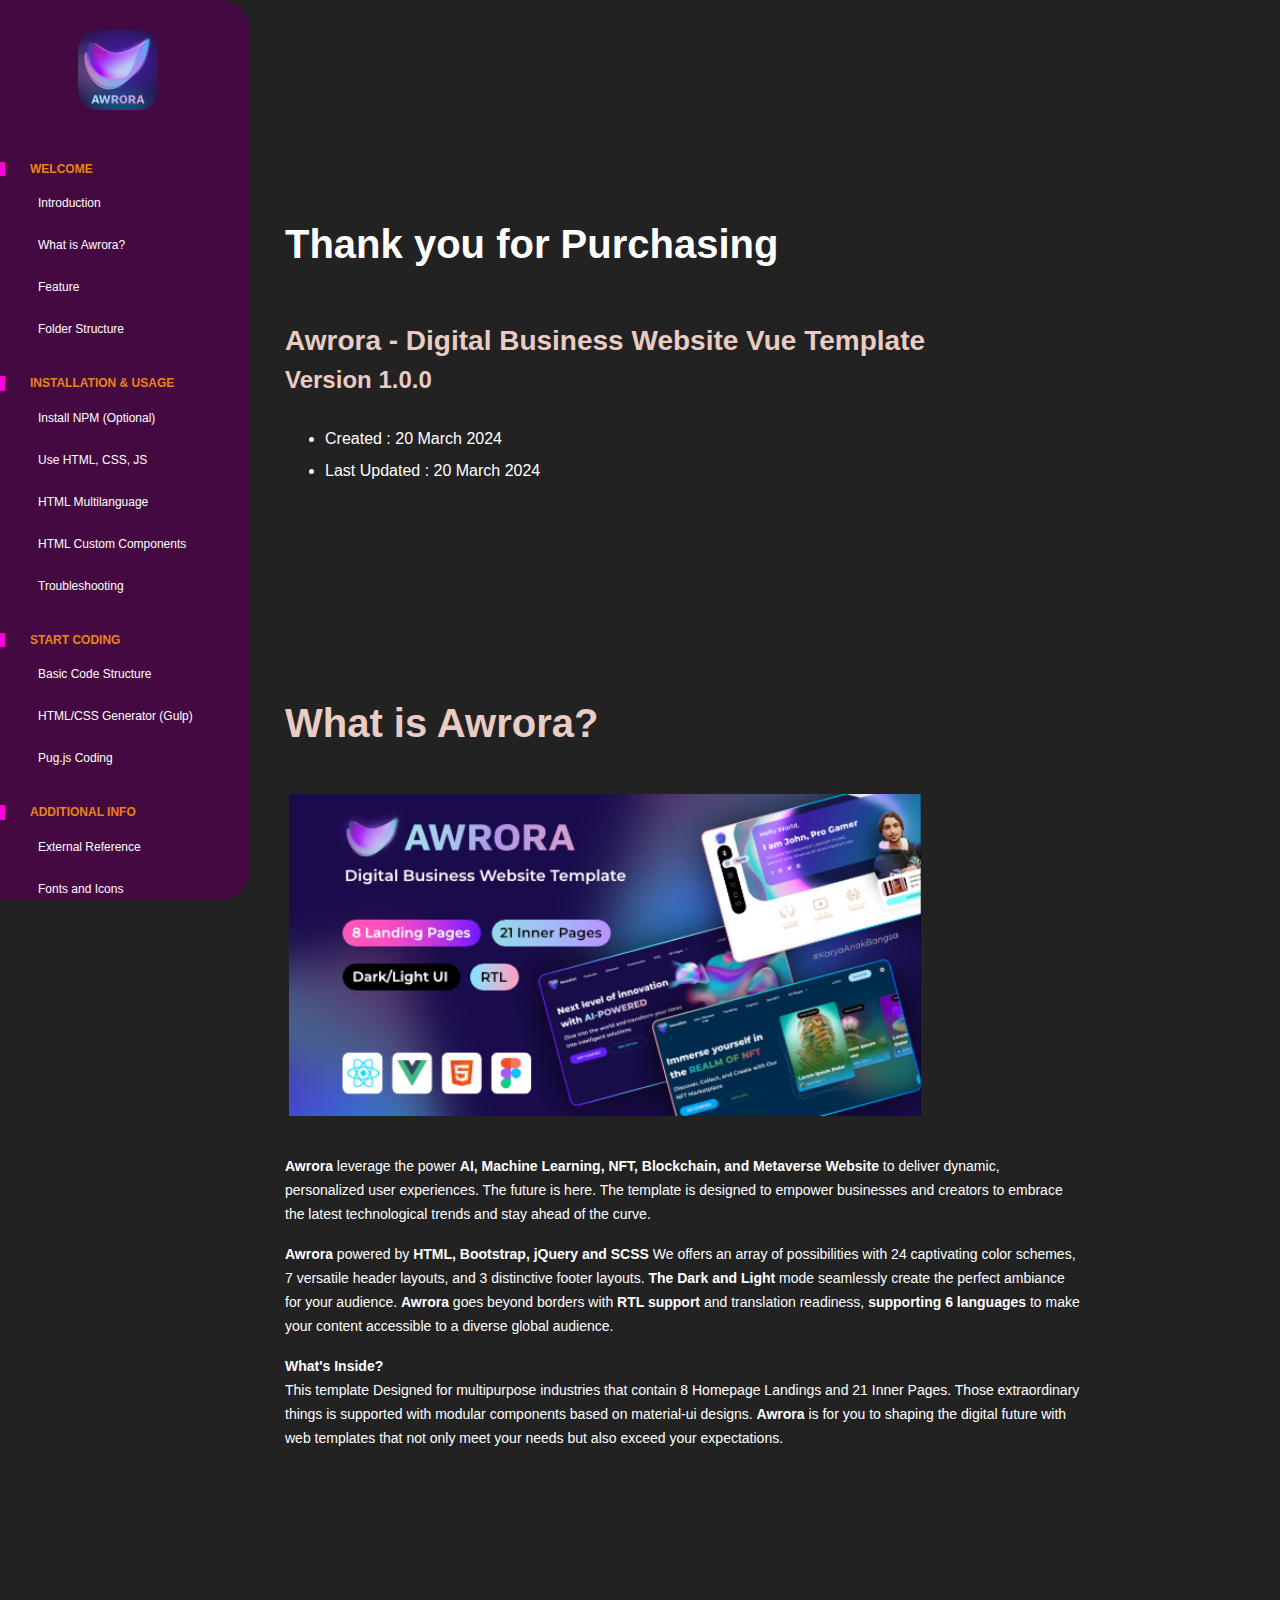
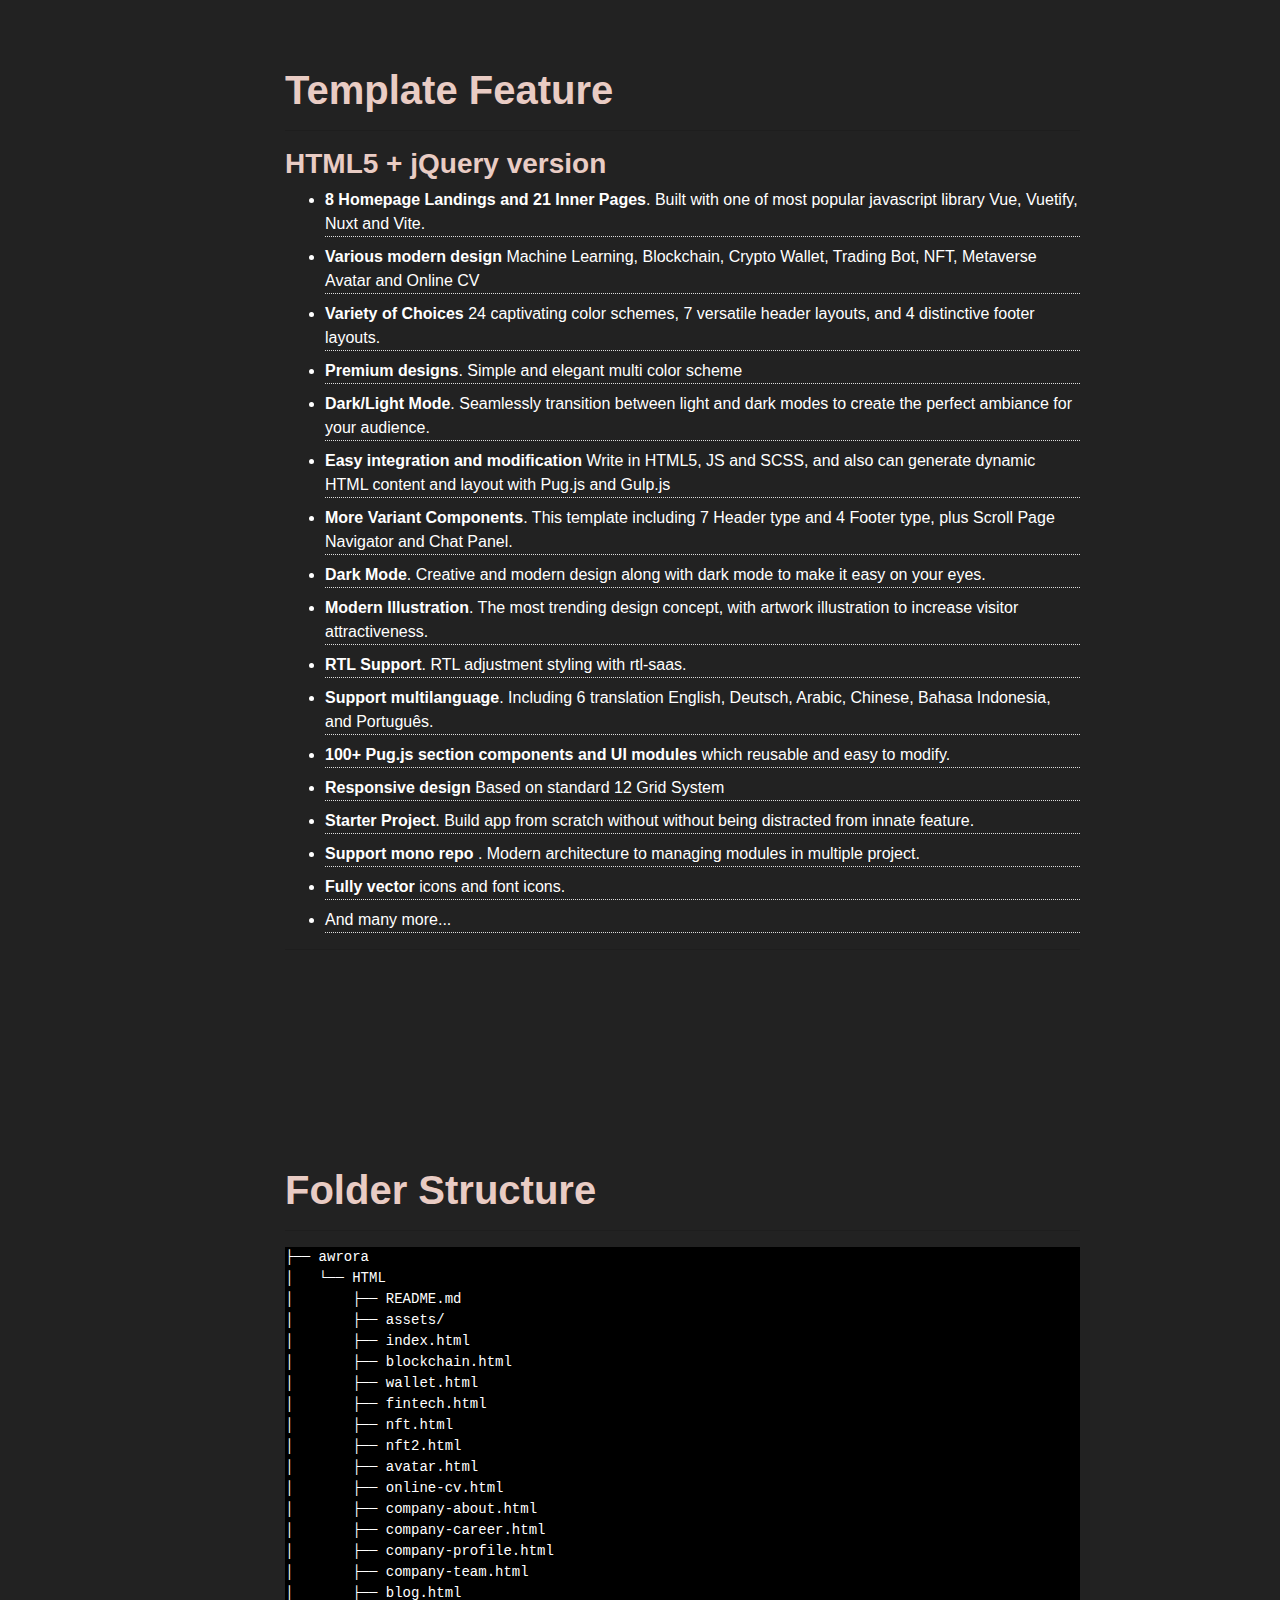
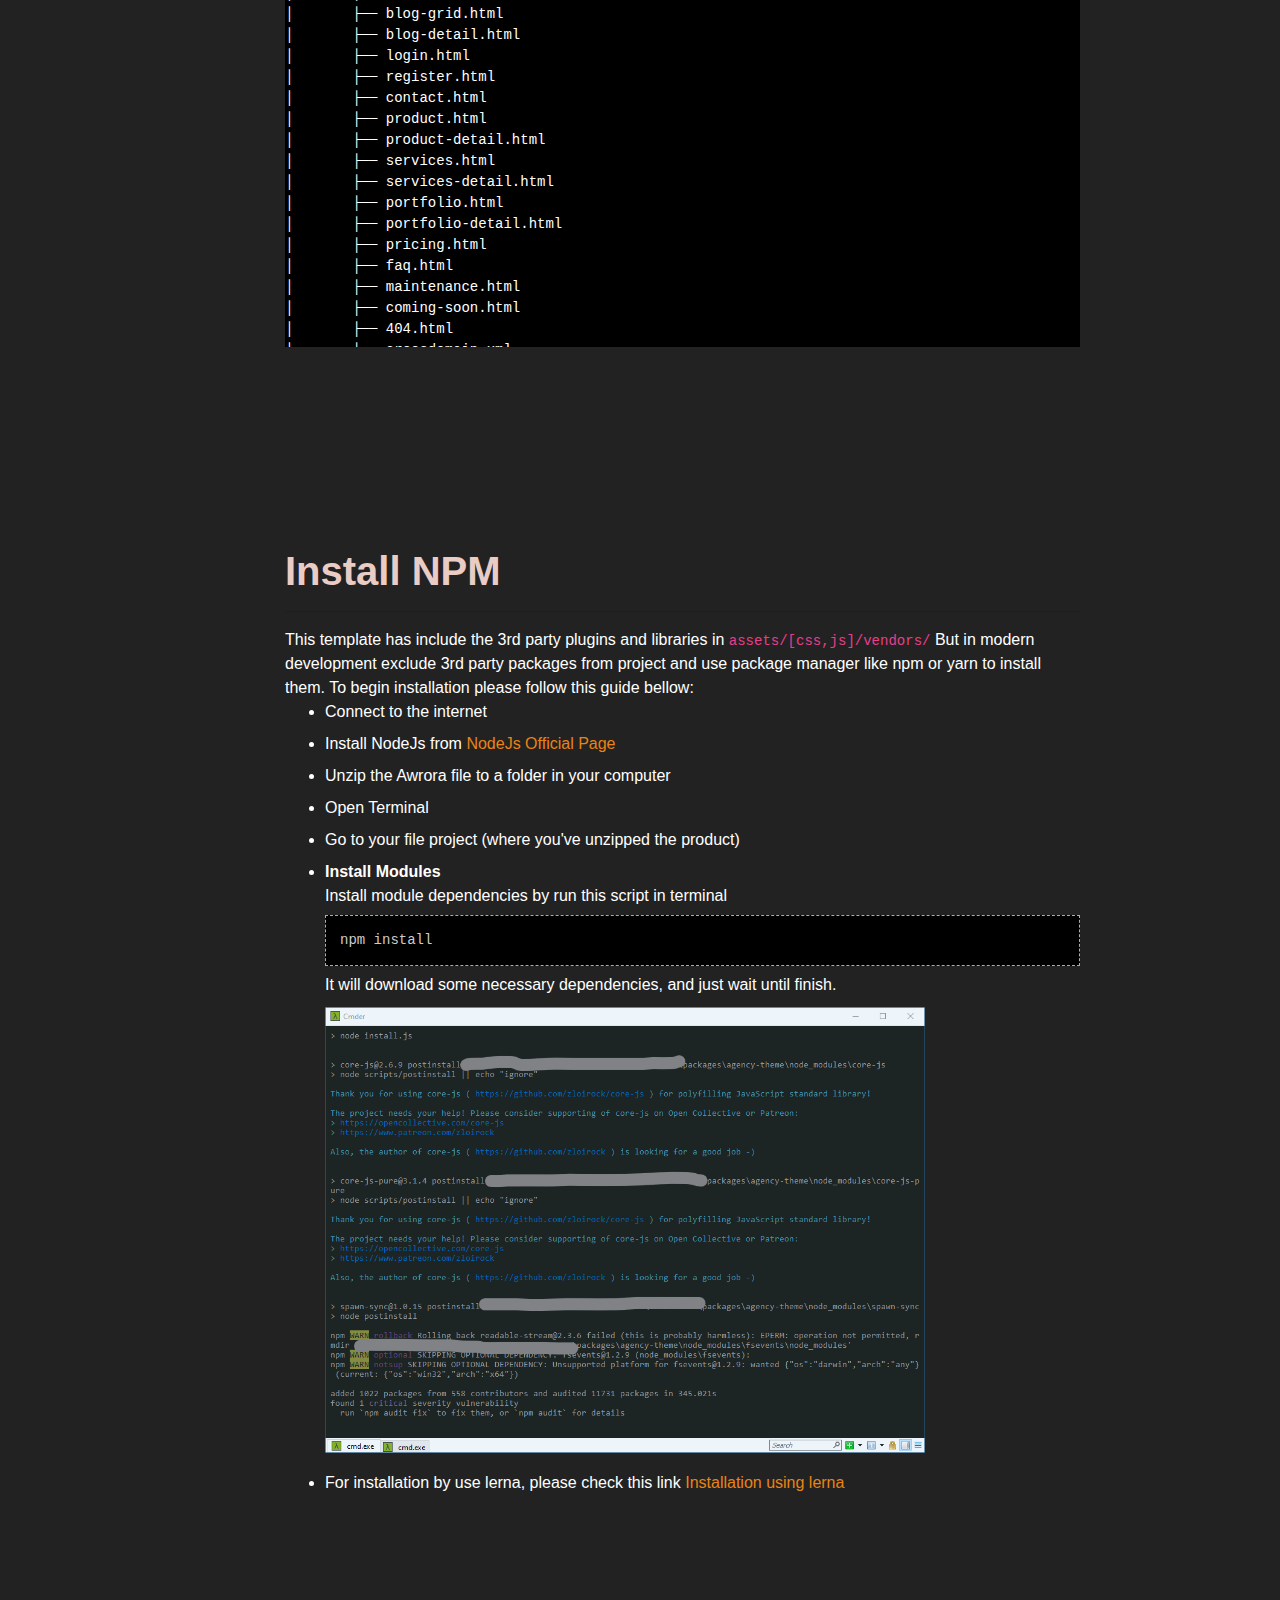
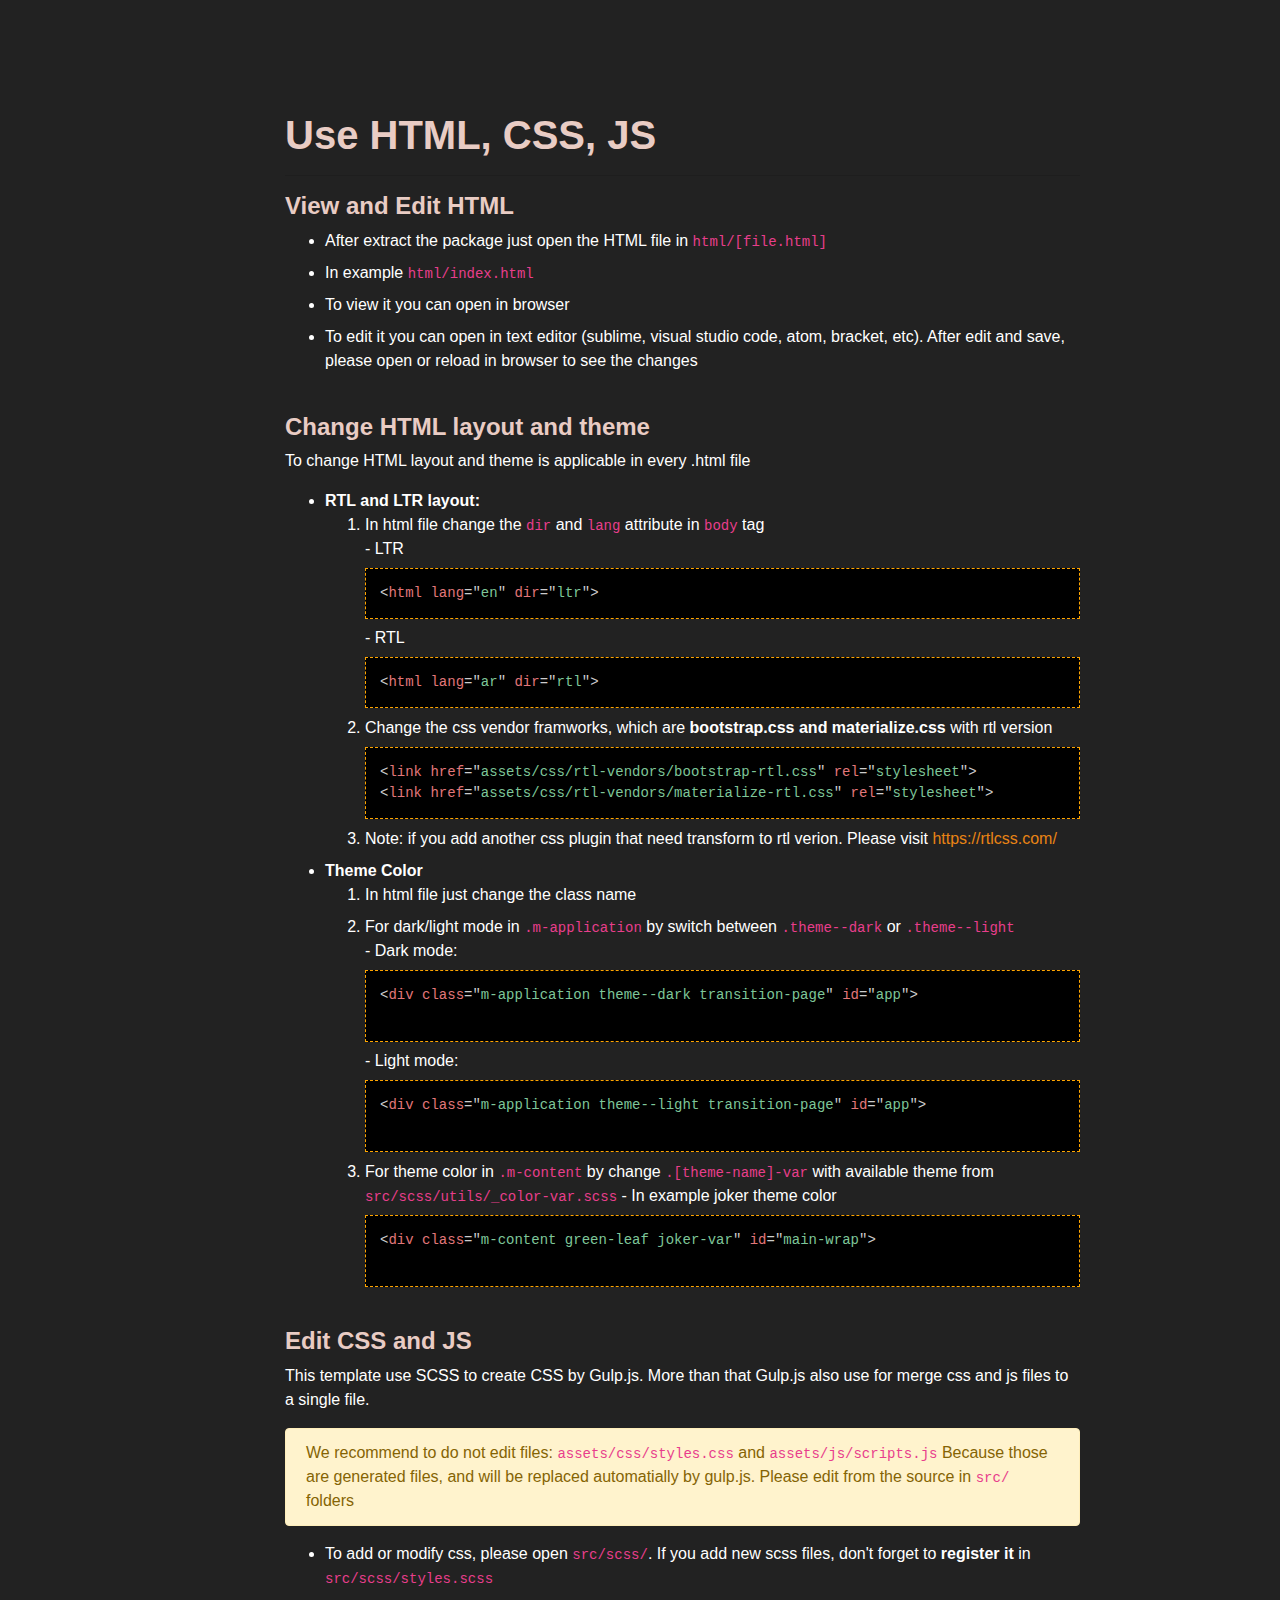
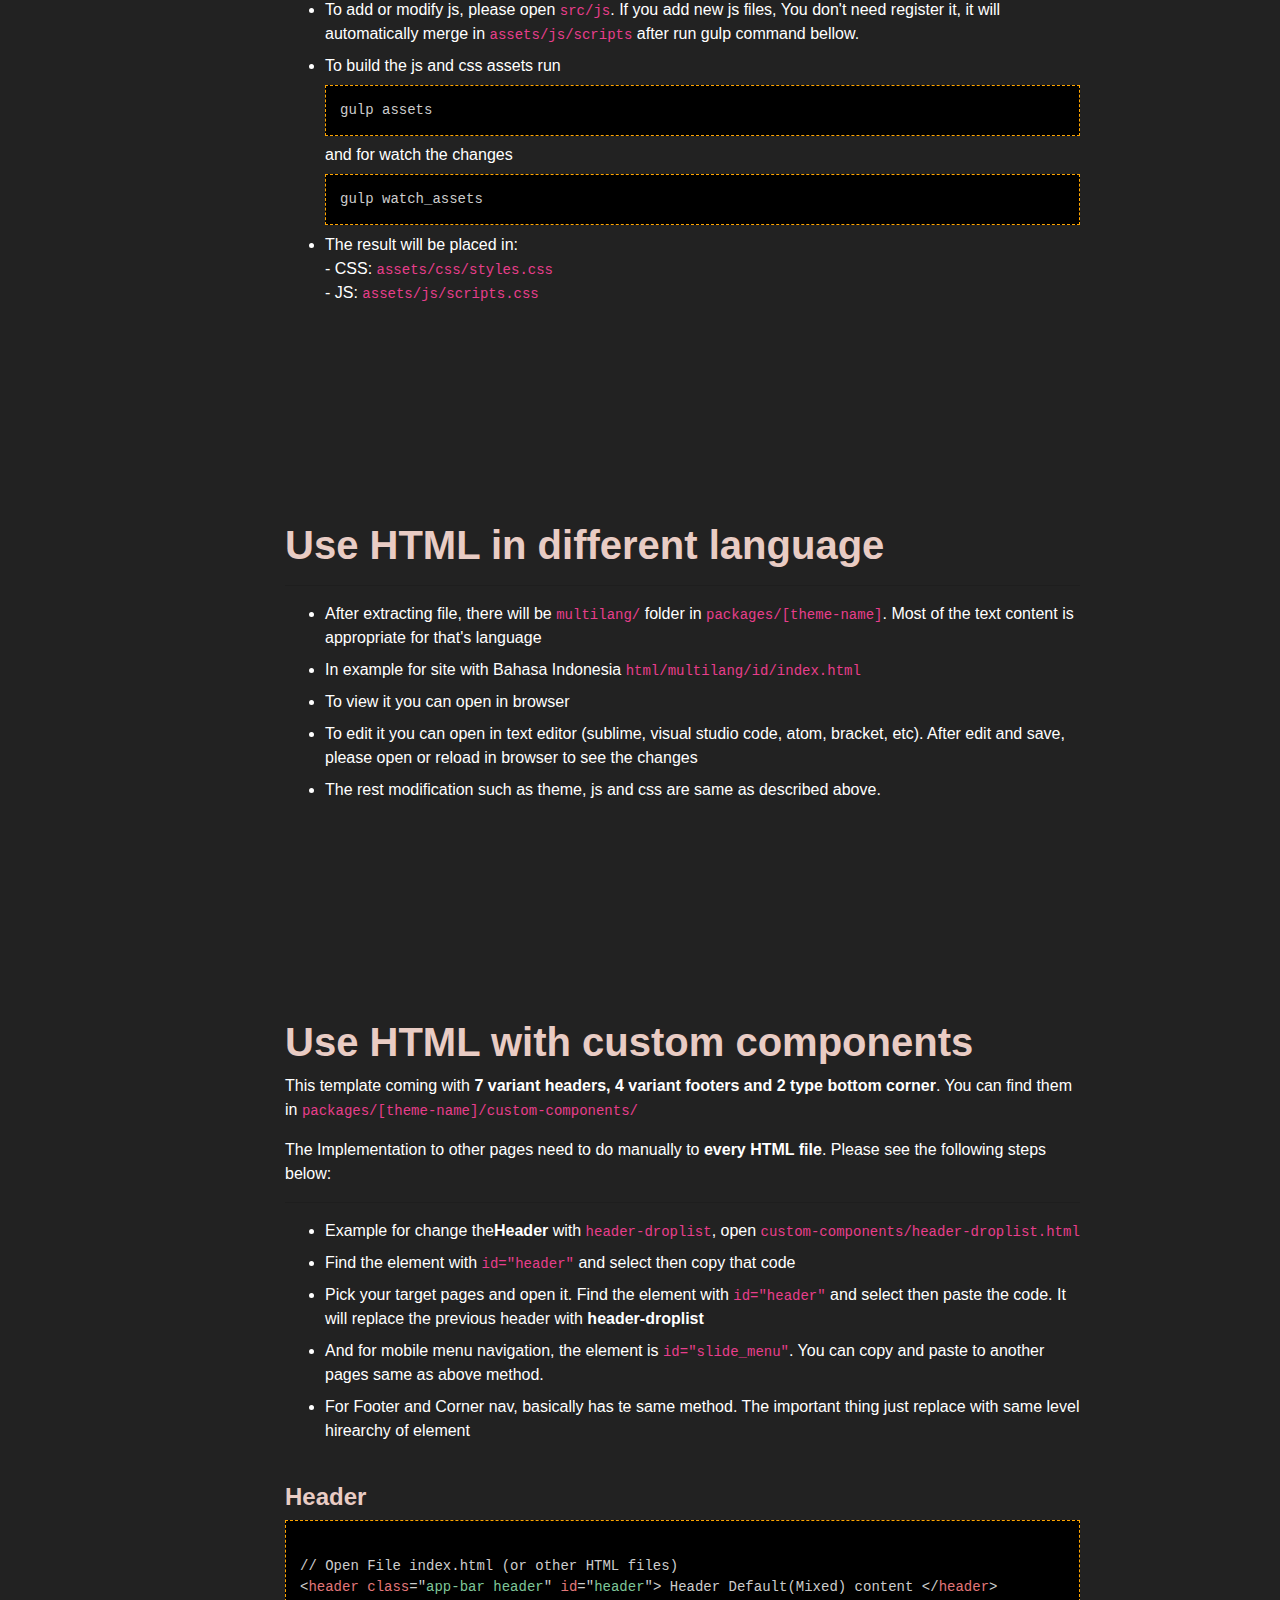
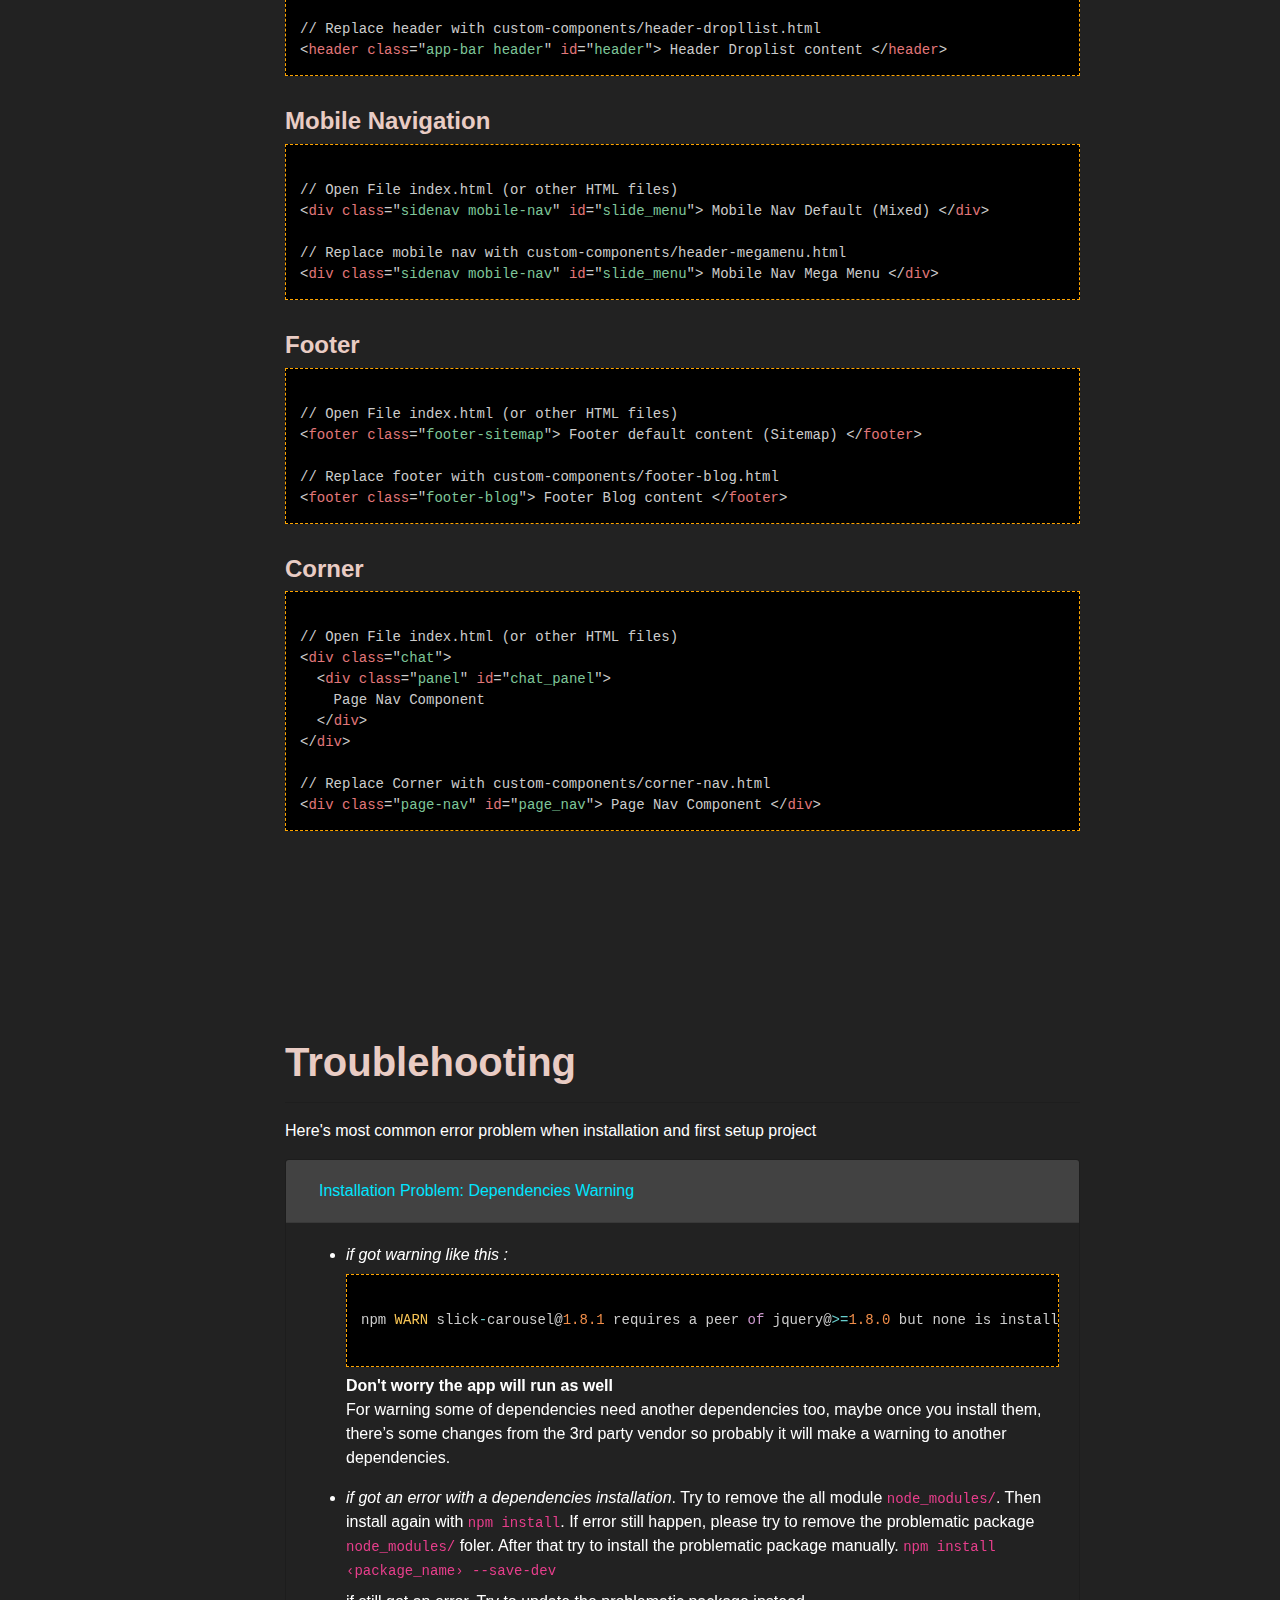
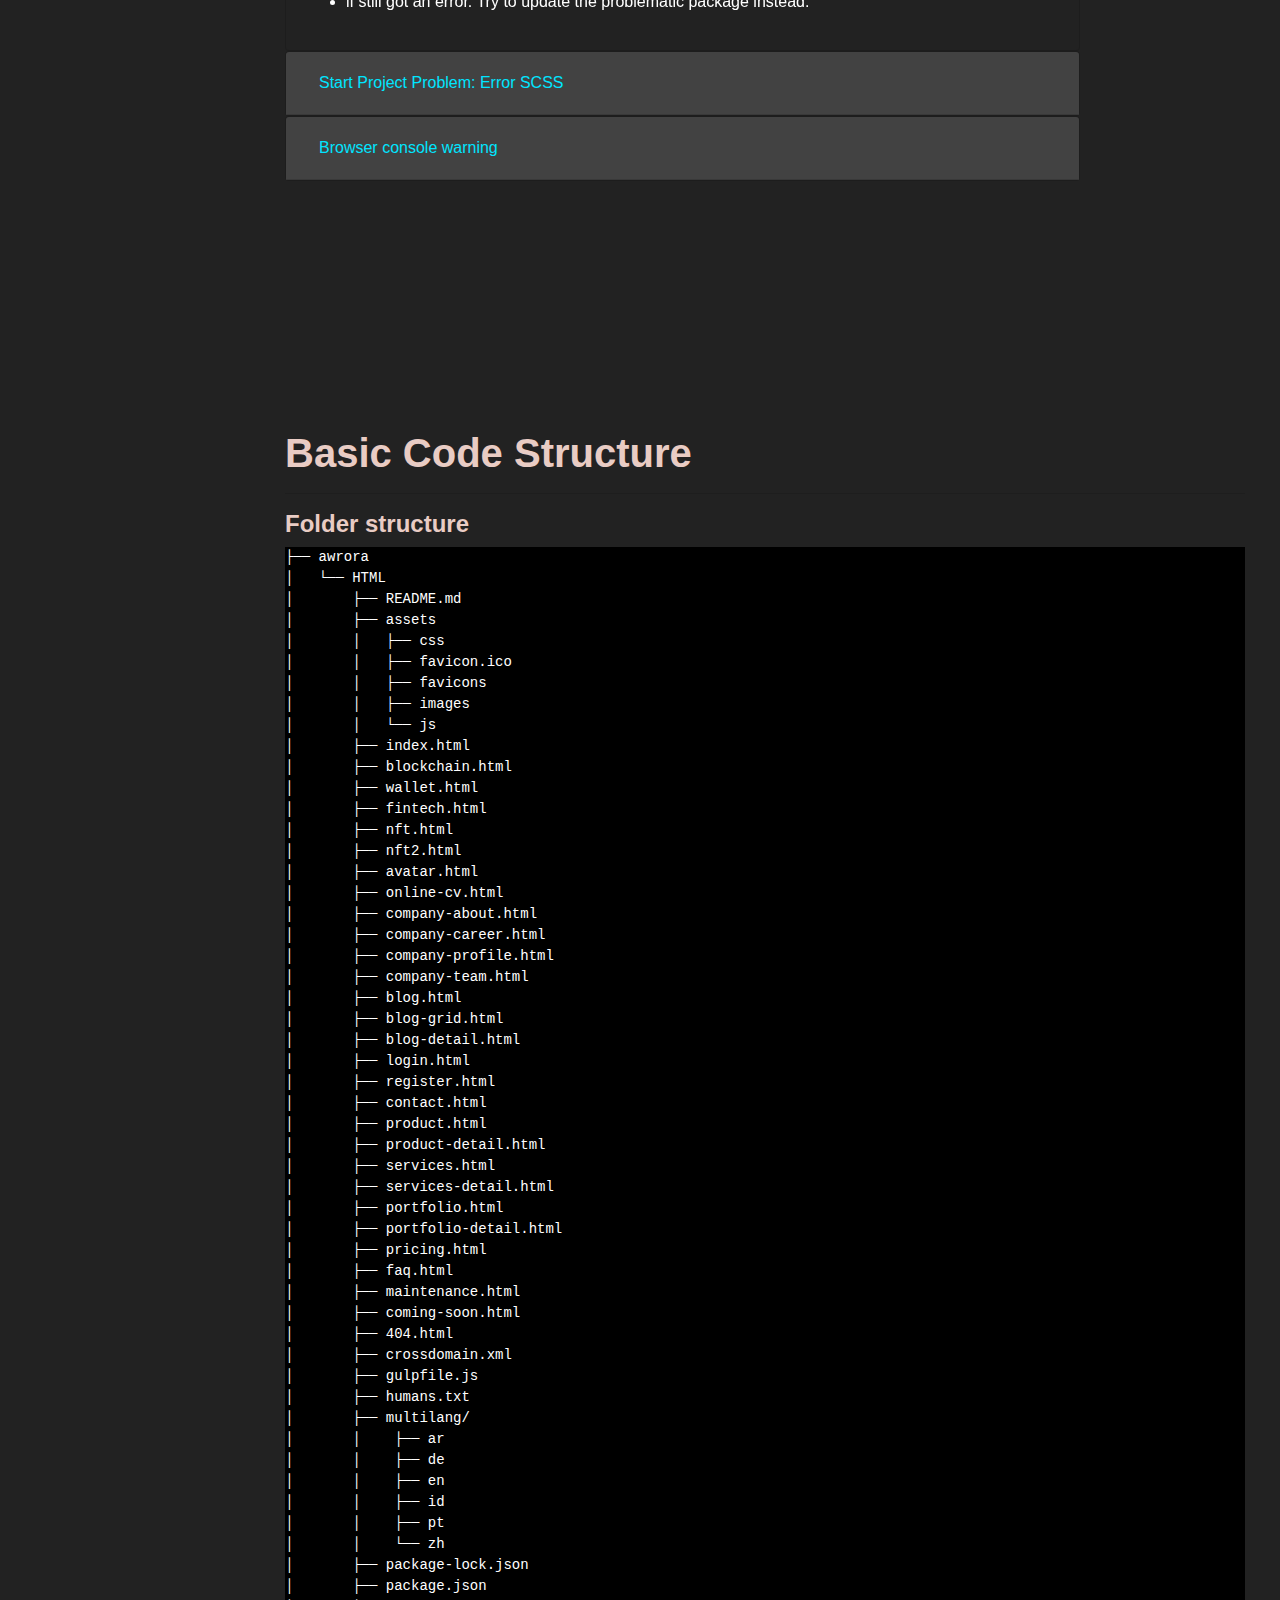
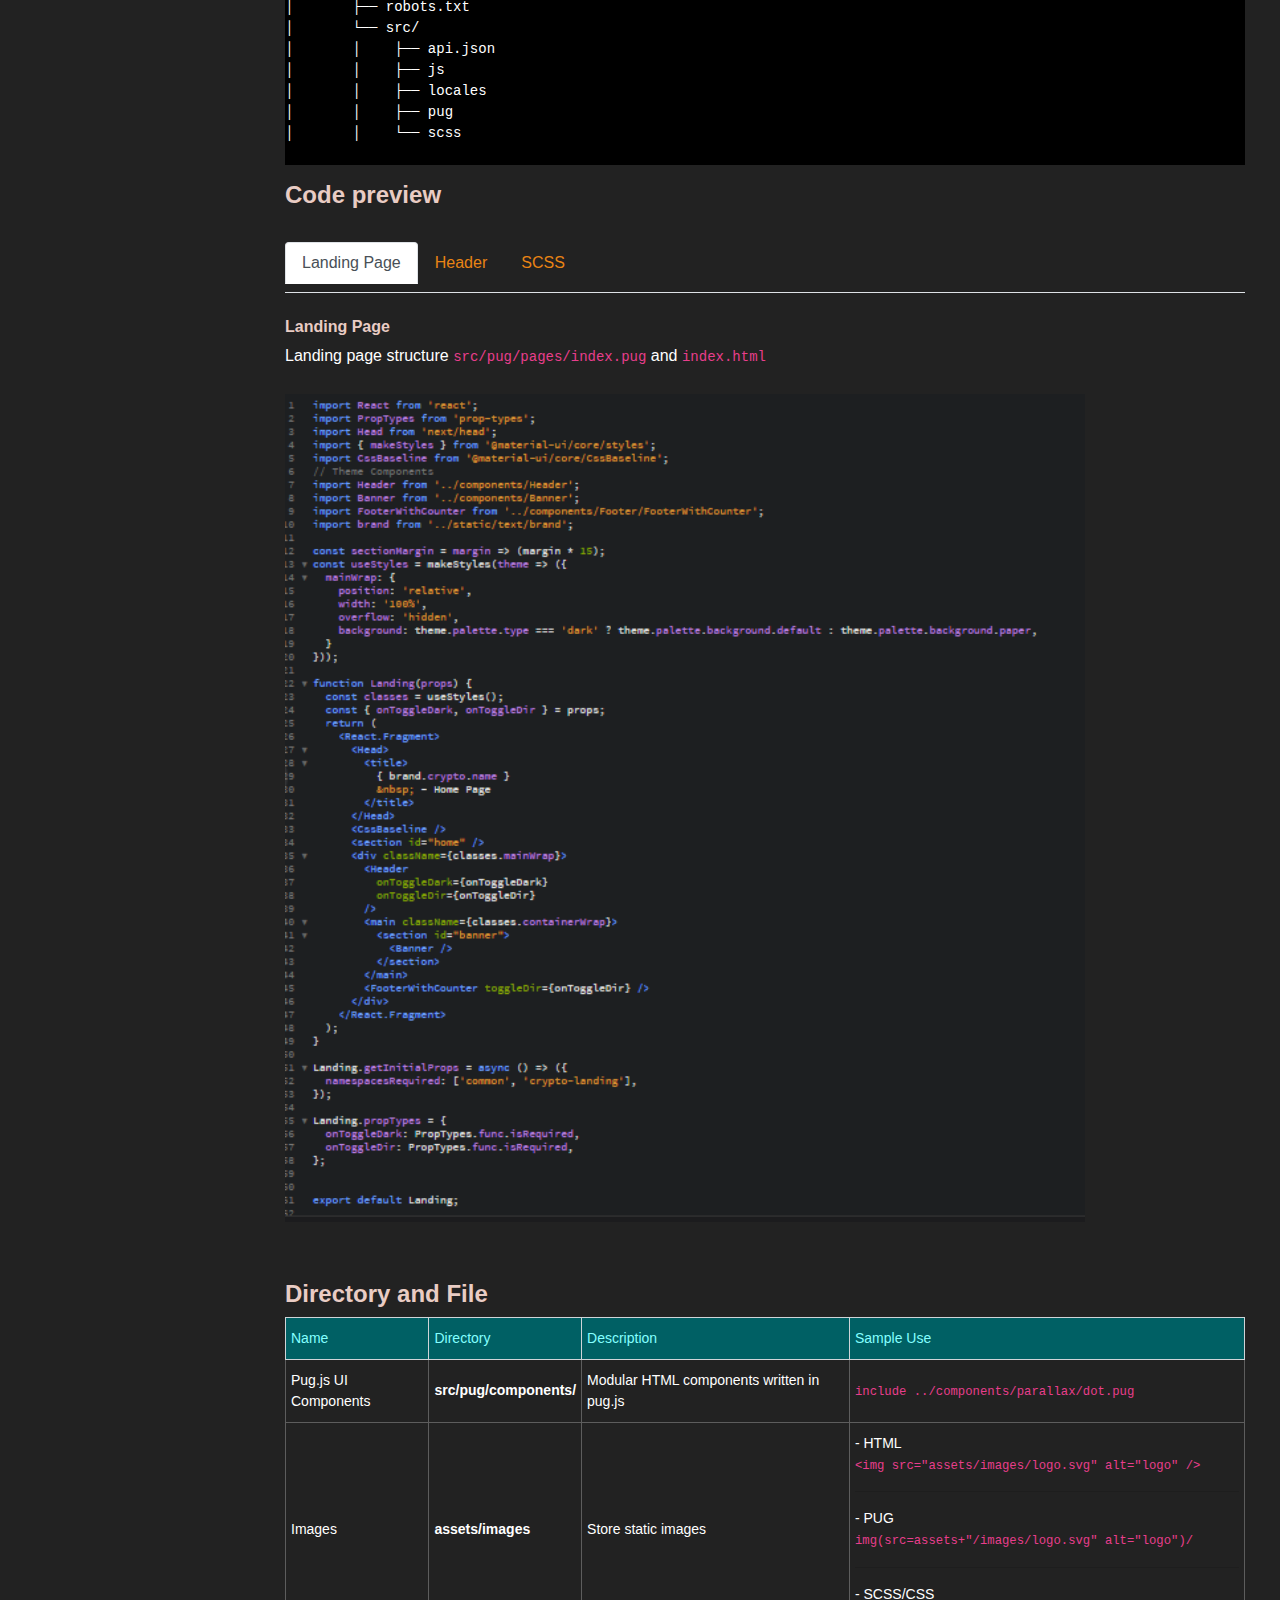
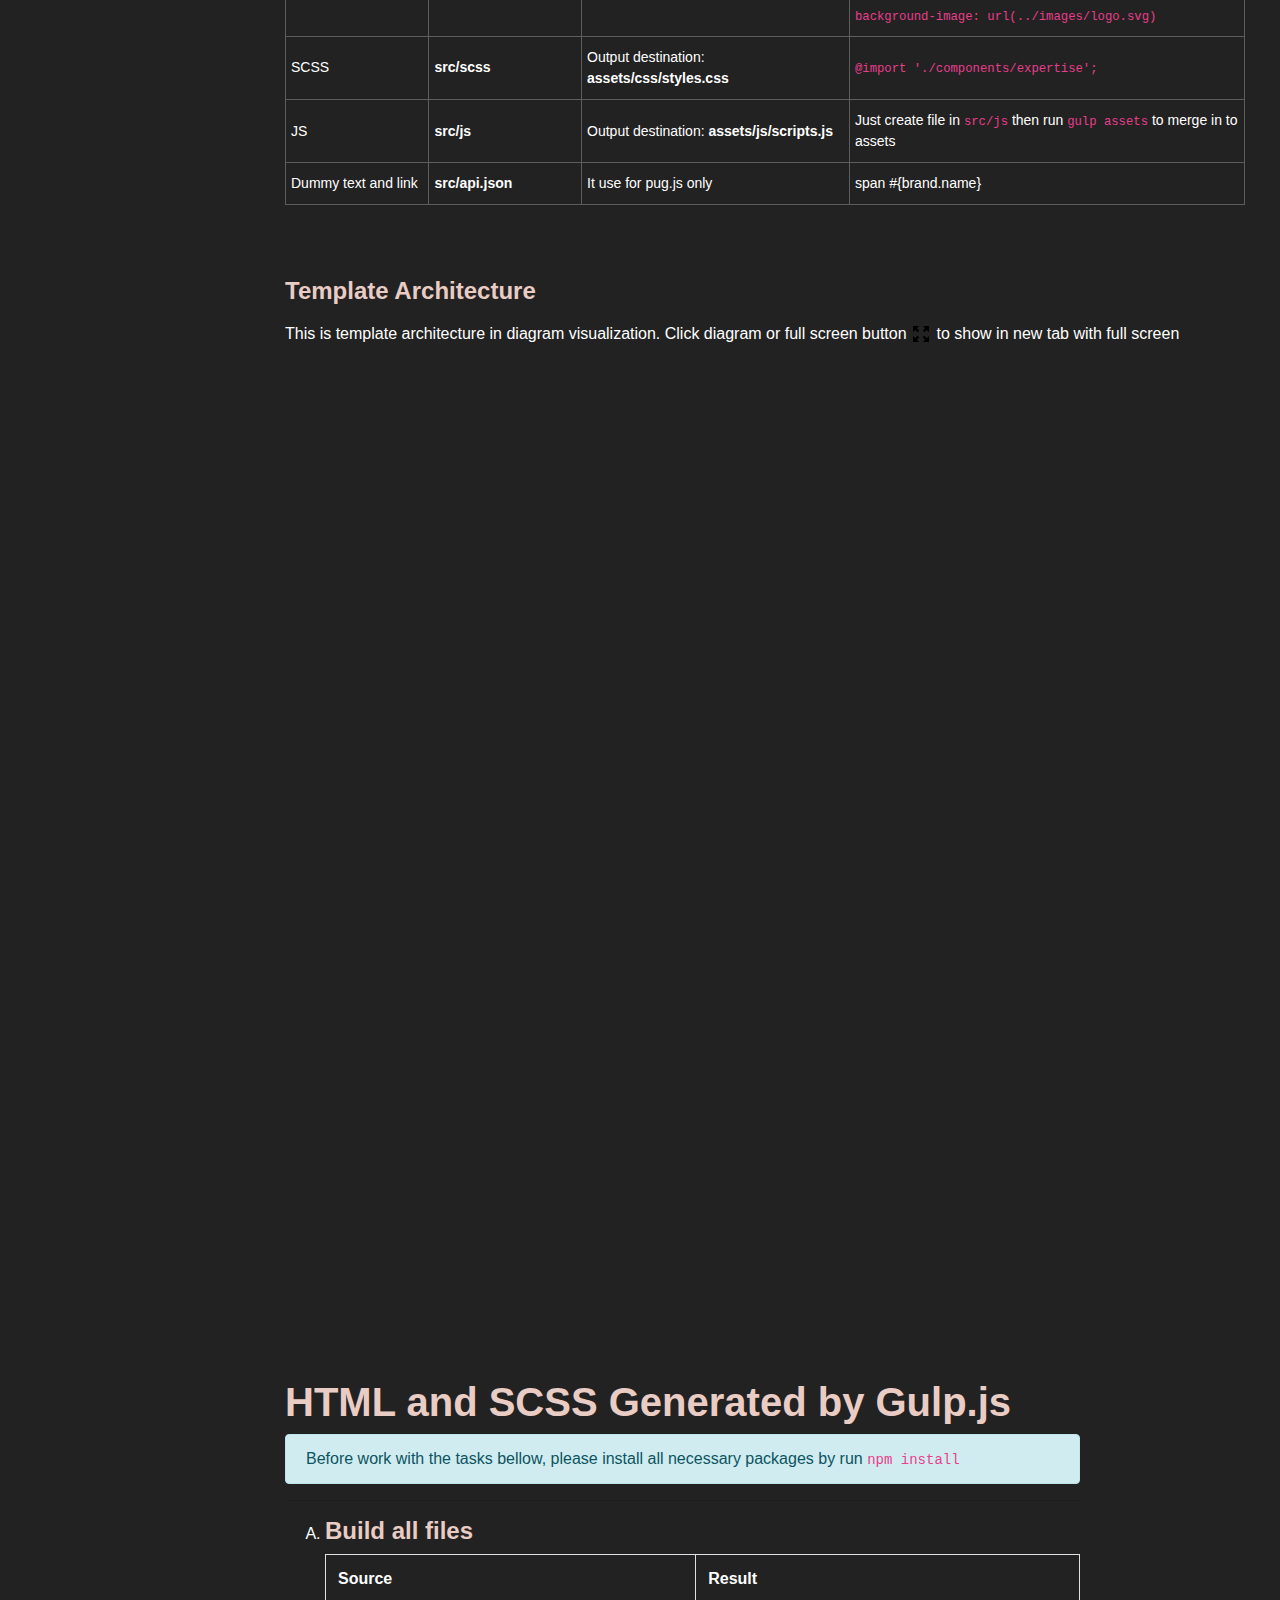
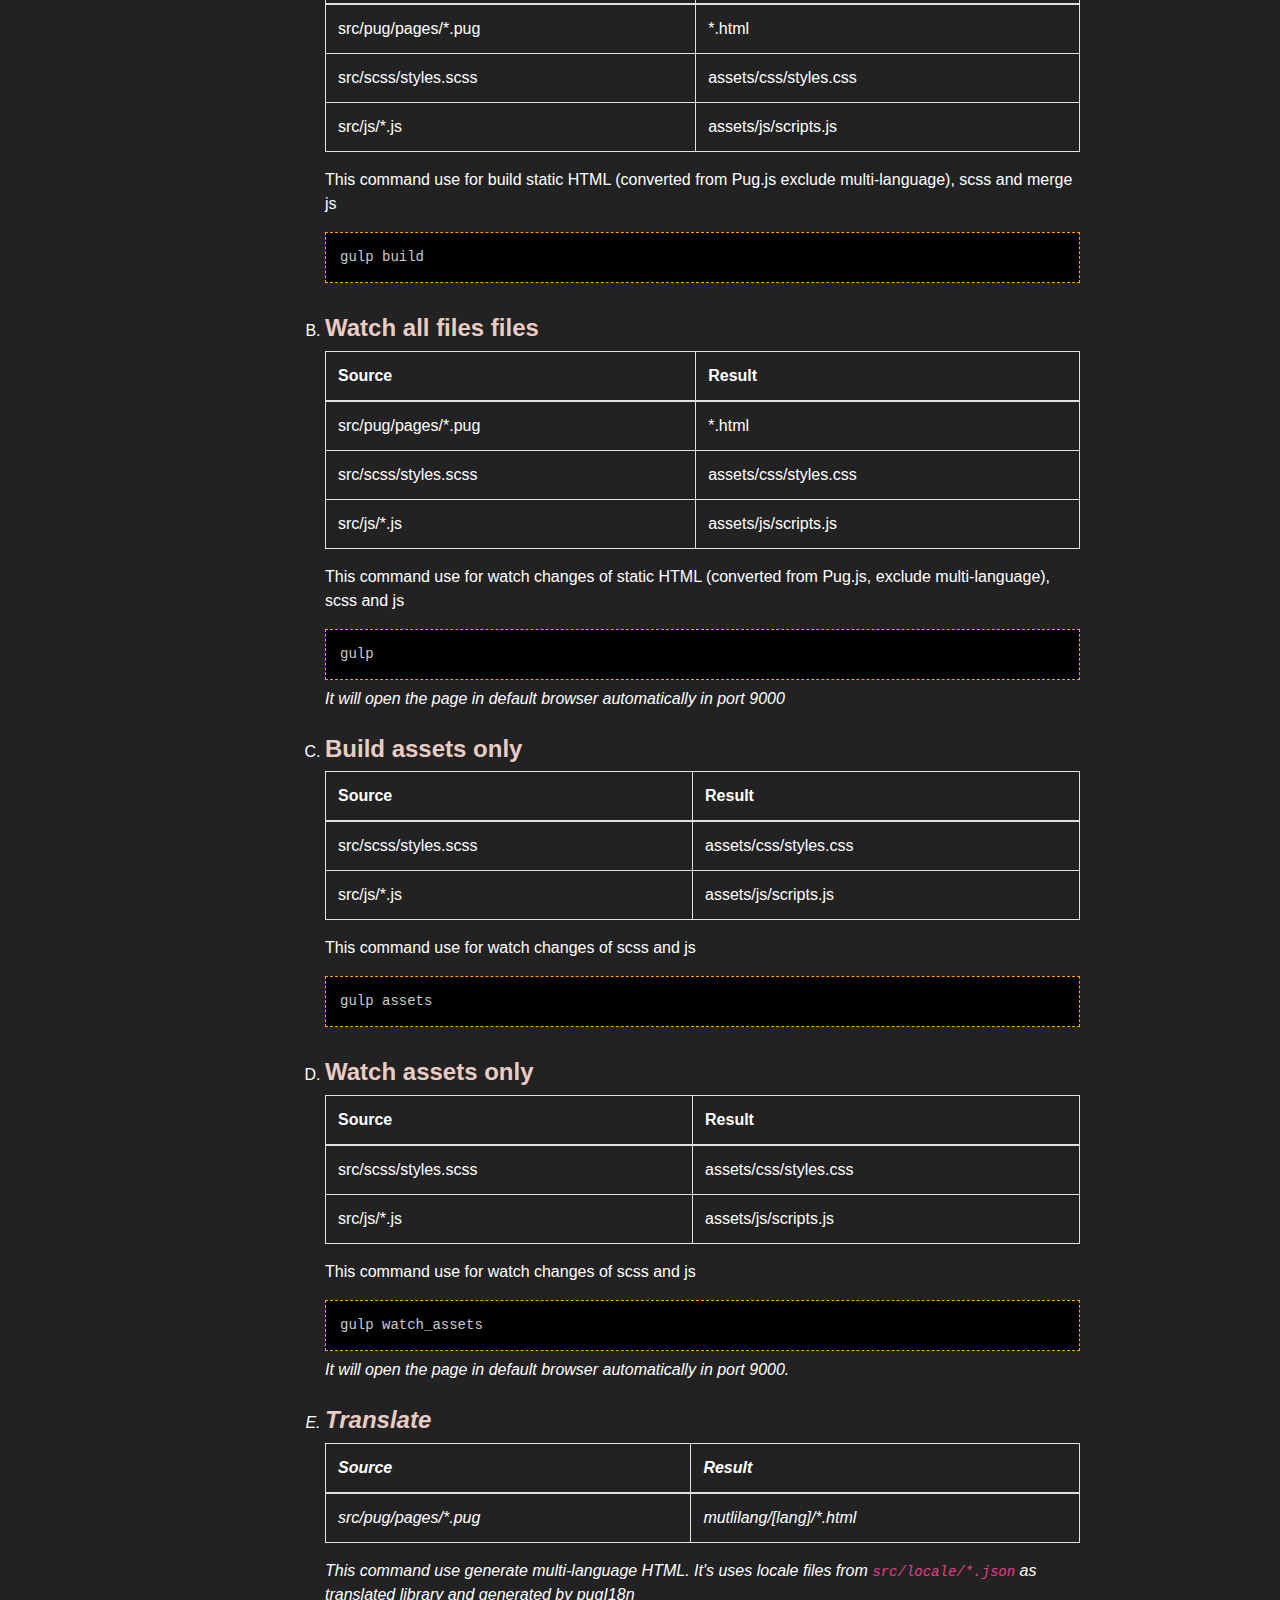
<file: html/index.html>
<!DOCTYPE html>
<html lang="en">

<head>
    <meta charset="utf-8">
    <meta http-equiv="X-UA-Compatible" content="IE=edge">
    <meta name="viewport" content="width=device-width, shrink-to-fit=no, initial-scale=1">
    <meta name="description" content="">
    <meta name="author" content="">
    <link rel="shortcut icon" href="./favicon.ico" type="image/x-icon">
    <link rel="icon" href="./favicon.ico" type="image/x-icon">
    <title>Awrora - HTML</title>

    <link href="https://fonts.googleapis.com/css?family=Open+Sans:400,600,700" rel="stylesheet">

    <!-- Bootstrap Core CSS -->
    <link href="css/bootstrap.css" rel="stylesheet">
    
    <!-- Syntax Hightlighter CSS -->
    <link href="css/prism.css" rel="stylesheet">
  
    <!-- Custom CSS -->
    <link href="css/style.css" rel="stylesheet">

    <!-- HTML5 Shim and Respond.js IE8 support of HTML5 elements and media queries -->
    <!-- WARNING: Respond.js doesn't work if you view the page via file:// -->
    <!--[if lt IE 9]>
        <script src="https://oss.maxcdn.com/libs/html5shiv/3.7.0/html5shiv.js"></script>
        <script src="https://oss.maxcdn.com/libs/respond.js/1.4.2/respond.min.js"></script>
    <![endif]-->

</head>

<body>
    <div id="wrapper" class="toggled">
        <!-- Sidebar -->
        <div id="sidebar-wrapper">
            <ul class="sidebar-nav">
                <li class="sidebar-brand">
                    <a href="#" class="logo">
                        <img src="images/logo.png" alt="logo" />
                    </a>
                </li>
                <li><h3>Welcome</h3></li>
                <li>
                    <a href="#introduction" class="cur">Introduction</a>
                </li>
                <li>
                    <a href="#what">What is Awrora?</a>
                </li>
                <li>
                    <a href="#feature">Feature</a>
                </li>
                <li>
                    <a href="#files">Folder Structure</a>
                </li>
                <li><h3>Installation &amp; Usage</h3></li>
                <li>
                    <a href="#install">Install NPM (Optional)</a>
                </li>
                <li>
                    <a href="#html">Use HTML, CSS, JS</a>
                </li>
                <li>
                    <a href="#multilang">HTML Multilanguage</a>
                </li>
                <li>
                    <a href="#custom">HTML Custom Components</a>
                </li>
                <li>
                    <a href="#shoot">Troubleshooting</a>
                </li>
                <li><h3>Start Coding</h3></li>
                <li>
                    <a href="#code_basic">Basic Code Structure</a>
                </li>
                <li>
                    <a href="#gulp">HTML/CSS Generator (Gulp)</a>
                </li>
                <li>
                    <a href="#pug">Pug.js Coding </a>
                </li>
                <li><h3>Additional Info</h3></li>
                <li>
                    <a href="#reference">External Reference</a>
                </li>
                <li>
                    <a href="#font">Fonts and Icons</a>
                </li>
                <li>
                    <a href="#credit">Sources and Credits</a>
                </li>
                <li>
                    <a href="#support">Support</a>
                </li>
                <li>
                    <a href="#log">Change Log</a>
                </li>
            </ul>

            <span class="copy">&copy; Copyright 2024 - Awrora</span>
        </div>
        <!-- /#sidebar-wrapper -->

        <!-- main content -->
        <div id="page-content-wrapper">
            <div class="container-fluid">
                <!-- INTRODUCTION -->
                <section class="row" id="introduction">
                    <div class="col-lg-12">
                        <h1 class="title">Thank you for Purchasing </h1>
                        <br /><br />
                        <h3>Awrora - Digital Business Website Vue Template</h3>
                        <h4>Version 1.0.0</h4>
                        <hr />
                        <ul>
                            <li>
                                Created : 20 March 2024
                            </li>
                            <li>
                                Last Updated : 20 March 2024
                            </li>
                        </ul>
                    </div>
                </section>
                <!-- END -->

                <!-- WHAT -->
                <section class="row" id="what">
                    <div class="col-lg-10">
                        <h1>What is Awrora?</h1>
                        <hr />
                        <img src="./images/banner.jpg" alt="banner" class="img-thumbnail" />
                        <br /><br />
                        <article>
                            <p>
                              <strong>Awrora</strong> leverage the power <strong>AI, Machine Learning, NFT, Blockchain, and Metaverse Website</strong> to deliver dynamic, personalized user experiences.
                              The future is here. The template is designed to empower businesses and creators to embrace the latest technological trends and stay ahead of the curve.
                            </p>
                            <p>
                              <strong>Awrora</strong> powered by <strong>HTML, Bootstrap, jQuery and SCSS</strong>
                              We offers an array of possibilities with 24 captivating color schemes, 7 versatile header layouts, and 3 distinctive footer layouts.
                              <strong>The Dark and Light</strong> mode seamlessly create the perfect ambiance for your audience.
                              <strong>Awrora</strong> goes beyond borders with <strong>RTL support</strong> and translation readiness, <strong>supporting 6 languages</strong> to make your content accessible to a diverse global audience.
                            </p>
                            <p>
                                <strong>What's Inside?</strong><br>
                                This template Designed for multipurpose industries that contain 8 Homepage Landings and 21 Inner Pages.
                                Those extraordinary things is supported with modular components based on material-ui designs. 
                                <strong>Awrora</strong> is for you to shaping the digital future with web templates that not only meet your needs but also exceed your expectations.
                            </p>
                        </article>
                    </div>
                </section>
                <!-- END -->

                <!-- FEATURE -->
                <section class="row" id="feature">
                    <div class="col-lg-10">
                        <h1>Template Feature</h1>
                        <hr />
                        <h3>HTML5 + jQuery version</h3>
                        <ul class="styled">
                            <li>
                                <strong>8 Homepage Landings and 21 Inner Pages</strong>. Built with one of most popular javascript library Vue, Vuetify, Nuxt and Vite.
                            </li>
                            <li>
                                <strong>Various modern design</strong> Machine Learning, Blockchain, Crypto Wallet, Trading Bot, NFT, Metaverse Avatar and Online CV
                            </li>
                            <li>
                                <strong>Variety of Choices</strong> 24 captivating color schemes, 7 versatile header layouts, and 4 distinctive footer layouts.
                            </li>
                            <li>
                                <strong>Premium designs</strong>. Simple and elegant multi color scheme
                            </li>
                            <li>
                                <strong>Dark/Light Mode</strong>. Seamlessly transition between light and dark modes to create the perfect ambiance for your audience.
                            </li>
                            <li>
                                <strong>Easy integration and modification</strong> Write in HTML5, JS and SCSS, and also can generate dynamic HTML content and layout with Pug.js and Gulp.js
                            </li>
                            <li>
                                <strong>More Variant Components</strong>. This template including 7 Header type and 4 Footer type, plus Scroll Page Navigator and Chat Panel. 
                            </li>
                            <li>
                                <strong>Dark Mode</strong>. Creative and modern design along with dark mode to make it easy on your eyes.
                            </li>
                            <li>
                                <strong>Modern Illustration</strong>. The most trending design concept, with artwork illustration to increase visitor attractiveness. 
                            </li>
                            <li>
                                <strong>RTL Support</strong>. RTL adjustment styling with rtl-saas.
                            </li>
                            <li>
                                <strong>Support multilanguage</strong>. Including 6 translation English, Deutsch, Arabic, Chinese, Bahasa Indonesia, and 󠁥󠁮󠁧󠁿Português.
                            </li>
                            <li>
                                <strong>100+ Pug.js section components and UI modules</strong> which reusable and easy to modify.
                            </li>
                            <li>
                                <strong>Responsive design</strong> Based on standard 12 Grid System
                            </li>
                            <li>
                                <strong>Starter Project</strong>. Build app from scratch without without being distracted from innate feature.
                            </li>
                            <li>
                                <strong>Support mono repo </strong>. Modern architecture to managing modules in multiple project.
                            </li>
                            <li>
                                <strong>Fully vector</strong> icons and font icons.
                            </li>
                            <li>
                                And many more...
                            </li>
                        </ul>
                        <hr />
                    </div>
                </section>
                <!-- END -->

                <!-- FOLDER STRUCTURE -->
                <section class="row" id="files">
                    <div class="col-lg-10">
                        <h1>Folder Structure</h1>
                        <hr />
                      <div class="directory-tree">
                        <pre>├── awrora
│&nbsp;&nbsp; └── HTML
│&nbsp;&nbsp;     ├── README.md
│&nbsp;&nbsp;     ├── assets/
│&nbsp;&nbsp;     ├── index.html
│&nbsp;&nbsp;     ├── blockchain.html
│&nbsp;&nbsp;     ├── wallet.html
│&nbsp;&nbsp;     ├── fintech.html
│&nbsp;&nbsp;     ├── nft.html
│&nbsp;&nbsp;     ├── nft2.html
│&nbsp;&nbsp;     ├── avatar.html
│&nbsp;&nbsp;     ├── online-cv.html
│&nbsp;&nbsp;     ├── company-about.html
│&nbsp;&nbsp;     ├── company-career.html
│&nbsp;&nbsp;     ├── company-profile.html
│&nbsp;&nbsp;     ├── company-team.html
│&nbsp;&nbsp;     ├── blog.html
│&nbsp;&nbsp;     ├── blog-grid.html
│&nbsp;&nbsp;     ├── blog-detail.html
│&nbsp;&nbsp;     ├── login.html
│&nbsp;&nbsp;     ├── register.html
│&nbsp;&nbsp;     ├── contact.html
│&nbsp;&nbsp;     ├── product.html
│&nbsp;&nbsp;     ├── product-detail.html
│&nbsp;&nbsp;     ├── services.html
│&nbsp;&nbsp;     ├── services-detail.html
│&nbsp;&nbsp;     ├── portfolio.html
│&nbsp;&nbsp;     ├── portfolio-detail.html
│&nbsp;&nbsp;     ├── pricing.html
│&nbsp;&nbsp;     ├── faq.html
│&nbsp;&nbsp;     ├── maintenance.html
│&nbsp;&nbsp;     ├── coming-soon.html
│&nbsp;&nbsp;     ├── 404.html
│&nbsp;&nbsp;     ├── crossdomain.xml
│&nbsp;&nbsp;     ├── gulpfile.js
│&nbsp;&nbsp;     ├── humans.txt
│&nbsp;&nbsp;     ├── multilang/
│&nbsp;&nbsp;     ├── package-lock.json
│&nbsp;&nbsp;     ├── package.json
│&nbsp;&nbsp;     ├── robots.txt
│&nbsp;&nbsp;     └── src/
                        </pre>
                      </div>
                    </div>
                </section>
                <!-- END -->
                
                <!-- INSTALL -->
                <section class="row" id="install">
                    <div class="col-lg-10">
                        <h1>Install NPM</h1>
                        <hr />
                        This template has include the 3rd party plugins and libraries in <code>assets/[css,js]/vendors/</code>
                        But in modern development exclude 3rd party packages from project and use package manager like npm or yarn to install them.
                        To begin installation please follow this guide bellow:
						<ul>
							<li>Connect to the internet</li>
							<li>Install NodeJs from <a href="https://nodejs.org/en/" target="_blank" rel="noopener noreferrer">NodeJs Official Page</a></li>
							<li>Unzip the Awrora file to a folder in your computer</li>
							<li>Open Terminal</li>
							<li>Go to your file project (where you've unzipped the product)</li>
							<li>
                                <strong>Install Modules</strong><br />
								Install module dependencies by run this script in terminal
								<pre><code class="language-js">npm install</code></pre>
                                It will download some necessary dependencies, and just wait until finish.
                                <br />
                                <img src="images/cmd1.png" width="600" alt="process" />
                                <br />
							</li>
                            <li>For installation by use lerna, please check this link <a href="#lerna">Installation using lerna</a></li>
						</ul>
                    </div>
                </section>
                <!-- END -->
              
              
				<!-- BUILD APP -->
                <section class="row" id="html">
                  <div class="col-lg-10">
                    <h1>Use HTML, CSS, JS</h1>
                    <hr />
                    <h4>View and Edit HTML</h4>
						        <ul>
                      <li>After extract the package just open the HTML file in <code>html/[file.html]</code></li>
                      <li>In example <code>html/index.html</code></li>
							        <li>To view it you can open in browser</li>
							        <li>To edit it you can open in text editor (sublime, visual studio code, atom, bracket, etc). After edit and save, please open or reload in browser to see the changes</li>
						        </ul>
                    <br />
                    <h4>Change HTML layout and theme</h4>
                    <p>To change HTML layout and theme is applicable in every .html file</p>
                    <ul>
                      <li>
                        <strong>RTL and LTR layout: </strong><br />
                        <ol>
                          <li>
                            In html file change the <code>dir</code> and <code>lang</code> attribute in <code>body</code> tag <br />
                            - LTR
                            <pre><code class="language-html">&lt;html lang=&quot;en&quot; dir=&quot;ltr&quot;&gt;</code></pre>
                            - RTL
                            <pre><code class="language-html">&lt;html lang=&quot;ar&quot; dir=&quot;rtl&quot;&gt;</code></pre>
                          </li>
                          <li>
                            Change the css vendor framworks, which are <strong>bootstrap.css and materialize.css</strong> with rtl version
                            <pre><code class="language-html">&lt;link href=&quot;assets/css/rtl-vendors/bootstrap-rtl.css&quot; rel=&quot;stylesheet&quot;&gt;
&lt;link href=&quot;assets/css/rtl-vendors/materialize-rtl.css&quot; rel=&quot;stylesheet&quot;&gt;
</code></pre>
                          </li>
                          <li>Note: if you add another css plugin that need transform to rtl verion. Please visit <a href="https://rtlcss.com/">https://rtlcss.com/</a></li>
                        </ol>
                      </li>
                      <li>
                        <strong>Theme Color</strong><br />
                        <ol>
                          <li> In html file just change the class name</li>
                          <li>
                            For dark/light mode in <code>.m-application</code> by switch between <code>.theme--dark</code> or <code>.theme--light</code><br />
                            - Dark mode: 
                            <pre><code class="language-html">&lt;div class=&quot;m-application theme--dark transition-page&quot; id=&quot;app&quot;&gt;
                            </code></pre>
                            - Light mode: 
                            <pre><code class="language-html">&lt;div class=&quot;m-application theme--light transition-page&quot; id=&quot;app&quot;&gt;
                            </code></pre>
                          </li>
                          <li>
                            For theme color in <code>.m-content</code> by change <code>.[theme-name]-var</code> with available theme from <code>src/scss/utils/_color-var.scss</code>
                            - In example joker theme color
                            <pre><code class="language-html">&lt;div class=&quot;m-content green-leaf joker-var&quot; id=&quot;main-wrap&quot;&gt;
                            </code></pre>
                          </li>
                        </ol>
                      </li>
                    </ul>
                    <br />
                    <h4>Edit CSS and JS</h4>
                    <p>This template use SCSS to create CSS by Gulp.js. More than that Gulp.js also use for merge css and js files to a single file.</p>
                    <div class="alert alert-warning">We recommend to do not edit files: <code>assets/css/styles.css</code> and <code>assets/js/scripts.js</code> Because those are generated files, and will be replaced automatially by gulp.js. Please edit from the source in <code>src/</code> folders</div>
						        <ul>
                      <li>
                        To add or modify css, please open <code>src/scss/</code>. If you add new scss files, don't forget to <strong>register it</strong> in <code>src/scss/styles.scss</code>
                      </li>
                      <li>
                        To add or modify js, please open <code>src/js</code>. If you add new js files, You don't need register it, it will automatically merge in <code>assets/js/scripts</code> after run gulp command bellow.
                      </li>
                      <li>
                        To build the js and css assets run
                        <pre><code class="language-js">gulp assets</code></pre>
                        and for watch the changes
                        <pre><code class="language-js">gulp watch_assets</code></pre>
                      </li>
                      <li>
                        The result will be placed in: <br />
                        - CSS:  <code>assets/css/styles.css</code> <br />
                        - JS:  <code>assets/js/scripts.css</code> <br />
                      </li>
						        </ul>
                  </div>
                </section>
                <!-- END -->
              
              
				<!-- DEPLOYMENT APP -->
                <section class="row" id="multilang">
                    <div class="col-lg-10">
                        <h1>Use HTML in different language</h1>
                        <hr />
                          <ul>
                          <li>After extracting file, there will be <code>multilang/</code> folder in <code>packages/[theme-name]</code>. Most of the text content is appropriate for that's language </li>
                          <li>In example for site with Bahasa Indonesia <code>html/multilang/id/index.html</code></li>
                          <li>To view it you can open in browser</li>
                          <li>To edit it you can open in text editor (sublime, visual studio code, atom, bracket, etc). After edit and save, please open or reload in browser to see the changes</li>
                          <li>The rest modification such as theme, js and css are same as described above.</li>
                        </ul>
                    </div>
                </section>
                <!-- END -->
              
                <!-- HTML Layouts -->
                <section class="row" id="custom">
                    <div class="col-lg-10">
                        <h1>Use HTML with custom components</h1>
                        <p>This template coming with <strong>7 variant headers, 4 variant footers and 2 type bottom corner</strong>. You can find them in <code>packages/[theme-name]/custom-components/</code></p>
                        <p>The Implementation to other pages need to do manually to <strong>every HTML file</strong>. Please see the following steps below:</p>
                        <hr />
                        <ul>
                          <li>Example for change the<strong>Header</strong> with <code>header-droplist</code>, open <code>custom-components/header-droplist.html</code></li>
                          <li>Find the element with <code>id="header"</code> and select then copy that code</li>
                          <li>Pick your target pages and open it. Find the element with <code>id="header"</code> and select then paste the code. It will replace the previous header with <strong>header-droplist</strong> </li>
                          <li>And for mobile menu navigation, the element is <code>id="slide_menu"</code>. You can copy and paste to another pages same as above method.</li>
                          <li>For Footer and Corner nav, basically has te same method. The important thing just replace with same level hirearchy of element</li>
                        </ul>
                      <br />
                        <h4>Header</h4>
                        <pre><code class="language-markup">
// Open File index.html (or other HTML files)
&lt;header class=&quot;app-bar header&quot; id=&quot;header&quot;&gt; Header Default(Mixed) content &lt;/header&gt;

// Replace header with custom-components/header-dropllist.html
&lt;header class=&quot;app-bar header&quot; id=&quot;header&quot;&gt; Header Droplist content &lt;/header&gt;
</code></pre>
                    <br />  
                      <h4>Mobile Navigation</h4>
                        <pre><code class="language-markup">
// Open File index.html (or other HTML files)
&lt;div class=&quot;sidenav mobile-nav&quot; id=&quot;slide_menu&quot;&gt; Mobile Nav Default (Mixed) &lt;/div&gt;

// Replace mobile nav with custom-components/header-megamenu.html
&lt;div class=&quot;sidenav mobile-nav&quot; id=&quot;slide_menu&quot;&gt; Mobile Nav Mega Menu &lt;/div&gt;
</code></pre>
                    <br />  
                      <h4>Footer</h4>
                        <pre><code class="language-markup">
// Open File index.html (or other HTML files)
&lt;footer class=&quot;footer-sitemap&quot;&gt; Footer default content (Sitemap) &lt;/footer&gt;

// Replace footer with custom-components/footer-blog.html
&lt;footer class=&quot;footer-blog&quot;&gt; Footer Blog content &lt;/footer&gt;
</code></pre>
                      
                      <br />  
                      <h4>Corner</h4>
                        <pre><code class="language-markup">
// Open File index.html (or other HTML files)
&lt;div class=&quot;chat&quot;&gt;
  &lt;div class=&quot;panel&quot; id=&quot;chat_panel&quot;&gt; 
    Page Nav Component
  &lt;/div&gt;
&lt;/div&gt;

// Replace Corner with custom-components/corner-nav.html
&lt;div class=&quot;page-nav&quot; id=&quot;page_nav&quot;&gt; Page Nav Component &lt;/div&gt;
</code></pre>
                    </div>
                </section>
                <!-- END -->
              
                <!-- TROUBLESHOOTING APP -->
                <section class="row" id="shoot">
                    <div class="col-lg-10">
                        <h1>Troublehooting</h1>
                        <hr />
                        <p>Here's most common error problem when installation and first setup project</p>
                        <div class="accordion" id="accordionExample">
                          <div class="card">
                            <div class="card-header" id="headingOne">
                              <h5 class="mb-0">
                                <button class="btn btn-link" type="button" data-toggle="collapse" data-target="#collapseOne" aria-expanded="true" aria-controls="collapseOne">
                                  Installation Problem: Dependencies Warning
                                </button>
                              </h5>
                            </div>

                            <div id="collapseOne" class="collapse show" aria-labelledby="headingOne" data-parent="#accordionExample">
                              <div class="card-body">
                                <ul>
                                  <li>
                                      <em>if got warning like this :</em><br />
                                      <pre><code class="language-js">
npm WARN slick-carousel@1.8.1 requires a peer of jquery@>=1.8.0 but none is installed. You must install peer dependencies yourself.
        </code></pre>
                                      <strong>Don't worry the app will run as well</strong>
                                      <p>For warning some of dependencies need another dependencies too, maybe once you install them, there’s some changes from the 3rd party vendor so probably it will make a warning to another dependencies.</p>
                                    </li>
                                    <li>
                                      <em>if got an error with a dependencies installation</em>. Try to remove the all module
                                      <code>node_modules/</code>. Then install again with <code>npm install</code>. 
                                      If error still happen, please try to remove the problematic package <code>node_modules/</code> foler. 
                                      After that try to install the problematic package manually. <code>npm install &lsaquo;package_name&rsaquo; --save-dev</code>
                                    </li>
                                    <li>
                                      if still got an error. Try to update the problematic package instead.
                                    </li>
                                </ul>
                              </div>
                            </div>
                          </div>
                          <div class="card">
                            <div class="card-header" id="headingTwo">
                              <h5 class="mb-0">
                                <button class="btn btn-link collapsed" type="button" data-toggle="collapse" data-target="#collapseTwo" aria-expanded="false" aria-controls="collapseThree">
                                  Start Project Problem: Error SCSS
                                </button>
                              </h5>
                            </div>
                            <div id="collapseTwo" class="collapse" aria-labelledby="headingTwo" data-parent="#accordionExample">
                              <div class="card-body">
                                <ul>
                                  <li>
                                      If you get error messages when start project <code>npm run dev</code> like this<br />
                                      <pre><code class="language-js">ERROR in ./app/styles/layout/base.scss (./node_modules/css-loader/dist/cjs.js??ref--8-1!./node_modules/postcss-loader/src??ref--8-2!./node_modules/sass-loader/lib/loader.js??ref--8-3!./app/styles/layout/base.scss)
Module build failed (from ./node_modules/sass-loader/lib/loader.js):
        </code></pre>
                                    </li>
                                    <li>
                                      It's mean the node-sass not installed succesfully. May because connection problem, changed node environment during installation, or blocked node-sass repository
                                    </li>
                                    <li>
                                      Please install <strong>node-sass</strong> manually by <code>npm install node-sass --save</code>
                                    </li>
                                    <li>
                                      Try to start project again <code>npm start</code>
                                    </li>
                                </ul>
                              </div>
                            </div>
                          </div>
                          <div class="card">
                            <div class="card-header" id="headingFour">
                              <h5 class="mb-0">
                                <button class="btn btn-link collapsed" type="button" data-toggle="collapse" data-target="#collapseFour" aria-expanded="false" aria-controls="collapseFour">
                                  Browser console warning
                                </button>
                              </h5>
                            </div>
                            <div id="collapseFour" class="collapse" aria-labelledby="headingThree" data-parent="#accordionExample">
                              <div class="card-body">
                                <ul>
                                    <li>
                                      You will get this warning message if not use HTTPS
                                      <pre><code class="language-js">A cookie associated with a resource at http://doubleclick.net/ was set with `SameSite=None` but without `Secure`. A future release of Chrome will only deliver cookies marked `SameSite=None` if they are also marked `Secure`. You can review cookies in developer tools under Application>Storage>Cookies and see more details at https://www.chromestatus.com/feature/5633521622188032.
        </code></pre>
                                      Here's the guide to setup HTTPS:
                                      <ul>
                                        <li>
                                          <a href="https://mattshull.com/blog/https-on-localhost" target="_blank">
                                            https://mattshull.com/blog/https-on-localhost
                                          </a>
                                        </li>
                                      </ul>
                                    </li>
                                </ul>
                              </div>
                            </div>
                          </div>
                        </div>
                        <br />
                        <br />
                    </div>
                </section>
                <!-- END -->
              
                <!-- CODE STRUCTURE -->
                <section class="row" id="code_basic">
                    <div class="col-lg-12">
                        <h1>Basic Code Structure</h1>
                        <hr />
                        <h4>Folder structure</h4>
                        <pre>├── awrora
│&nbsp;&nbsp; └── HTML
│&nbsp;&nbsp;     ├── README.md
│&nbsp;&nbsp;     ├── assets
│&nbsp;&nbsp;     │   ├── css
│&nbsp;&nbsp;     │   ├── favicon.ico
│&nbsp;&nbsp;     │   ├── favicons
│&nbsp;&nbsp;     │   ├── images
│&nbsp;&nbsp;     │   └── js
│&nbsp;&nbsp;     ├── index.html
│&nbsp;&nbsp;     ├── blockchain.html
│&nbsp;&nbsp;     ├── wallet.html
│&nbsp;&nbsp;     ├── fintech.html
│&nbsp;&nbsp;     ├── nft.html
│&nbsp;&nbsp;     ├── nft2.html
│&nbsp;&nbsp;     ├── avatar.html
│&nbsp;&nbsp;     ├── online-cv.html
│&nbsp;&nbsp;     ├── company-about.html
│&nbsp;&nbsp;     ├── company-career.html
│&nbsp;&nbsp;     ├── company-profile.html
│&nbsp;&nbsp;     ├── company-team.html
│&nbsp;&nbsp;     ├── blog.html
│&nbsp;&nbsp;     ├── blog-grid.html
│&nbsp;&nbsp;     ├── blog-detail.html
│&nbsp;&nbsp;     ├── login.html
│&nbsp;&nbsp;     ├── register.html
│&nbsp;&nbsp;     ├── contact.html
│&nbsp;&nbsp;     ├── product.html
│&nbsp;&nbsp;     ├── product-detail.html
│&nbsp;&nbsp;     ├── services.html
│&nbsp;&nbsp;     ├── services-detail.html
│&nbsp;&nbsp;     ├── portfolio.html
│&nbsp;&nbsp;     ├── portfolio-detail.html
│&nbsp;&nbsp;     ├── pricing.html
│&nbsp;&nbsp;     ├── faq.html
│&nbsp;&nbsp;     ├── maintenance.html
│&nbsp;&nbsp;     ├── coming-soon.html
│&nbsp;&nbsp;     ├── 404.html
│&nbsp;&nbsp;     ├── crossdomain.xml
│&nbsp;&nbsp;     ├── gulpfile.js
│&nbsp;&nbsp;     ├── humans.txt
│&nbsp;&nbsp;     ├── multilang/
│&nbsp;&nbsp;     │    ├── ar
│&nbsp;&nbsp;     │    ├── de
│&nbsp;&nbsp;     │    ├── en
│&nbsp;&nbsp;     │    ├── id
│&nbsp;&nbsp;     │    ├── pt
│&nbsp;&nbsp;     │    └── zh
│&nbsp;&nbsp;     ├── package-lock.json
│&nbsp;&nbsp;     ├── package.json
│&nbsp;&nbsp;     ├── robots.txt
│&nbsp;&nbsp;     └── src/
│&nbsp;&nbsp;     │    ├── api.json
│&nbsp;&nbsp;     │    ├── js
│&nbsp;&nbsp;     │    ├── locales
│&nbsp;&nbsp;     │    ├── pug
│&nbsp;&nbsp;     │    └── scss       
                        </pre>
                        <h4>Code preview</h4>
                        <br />
                        <ul class="nav nav-tabs">
                          <li><a class="active nav-link" data-toggle="tab" href="#landing-code">Landing Page</a></li>
                          <li><a class="nav-link" data-toggle="tab" href="#header-code">Header</a></li>
                          <li><a class="nav-link" data-toggle="tab" href="#scss-code">SCSS</a></li>
                        </ul>
                        <div class="tab-content">
                          <div id="landing-code" class="tab-pane fade in active show">
                            <br />
                            <h6>Landing Page</h6>
                            <p>Landing page structure <code>src/pug/pages/index.pug</code> and <code>index.html</code></p>
                            <img src="images/ss_code.png" width="1000" alt="code" />
                          </div>
                          <div id="header-code" class="tab-pane fade in">
                            <br />
                            <h6>Header</h6>
                            <p>You can put google analytics, font icon, embeded fonts, etc here: <code>src/pug/layout/document.pug</code> and <code>index.html</code></p>
                            <img src="images/ss_code2.png" width="1000" alt="code2" />
                          </div>
                          <div id="scss-code" class="tab-pane fade in">
                            <br />
                            <h6>SCSS</h6>
                            <p><code>/src/scss/styles.scss</code></p>
                            <img src="images/ss_code3.png" width="500" alt="code2" />
                          </div>
                        </div>
                        <br /><br />
                        <h4>Directory and File</h4>
                        <table class="tg">
                          <thead>
                            <tr>
                              <th class="tg-yw4l">Name</th>
                              <th class="tg-yw4l">Directory</th>
                              <th class="tg-yw4l">Description</th>
                              <th class="tg-yw4l">Sample Use</th>
                            </tr>
                          </thead>
                          <tbody>
                            <tr>
                              <td>Pug.js UI Components</td>
                              <td><strong>src/pug/components/</strong></td>
                              <td>Modular HTML components written in pug.js</td>
                              <td><code>include ../components/parallax/dot.pug</code></td>
                            </tr>
                            <tr>
                              <td>Images</td>
                              <td><strong>assets/images</strong></td>
                              <td>Store static images</td>
                              <td>
                                - HTML <br />
                                <code>&lt;img src="assets/images/logo.svg" alt="logo" /&gt;</code>
                                <hr />
                                - PUG <br />
                                <code>img(src=assets+"/images/logo.svg" alt="logo")/</code>
                                <hr />
                                - SCSS/CSS <br />
                                <code>background-image: url(../images/logo.svg)</code>
                              </td>
                            </tr>
                            <tr>
                              <td>SCSS</td>
                              <td><strong>src/scss</strong></td>
                              <td>Output destination: <strong>assets/css/styles.css</strong></td>
                              <td><code>@import './components/expertise';</code></td>
                            </tr>
                            <tr>
                              <td>JS</td>
                              <td><strong>src/js</strong></td>
                              <td>Output destination: <strong>assets/js/scripts.js</strong></td>
                              <td>Just create file in <code>src/js</code> then run <code>gulp assets</code> to merge in to assets</td>
                            </tr>
                            <tr>
                              <td>Dummy text and link</td>
                              <td><strong>src/api.json</strong></td>
                              <td>It use for pug.js only</td>
                              <td>span #{brand.name}</td>
                            </tr>
                          </tbody>
                        </table>
                        <br />
                        <br />
                        <br />
                        <h4>Template Architecture</h4>
                        <p>
                          This is template architecture in diagram visualization. Click diagram or full screen button <img src="[data-uri]" alt="full screen" />
                          to show in new tab with full screen
                      </p>
                        <iframe frameborder="0" style="width:100%;height:800px;" src="./code_flow/code-flow.html"></iframe>
                    </div>
                </section>
                <!-- END -->
              
              <!-- STARTER PROJECT -->
                <section class="row" id="gulp">
                    <div class="col-lg-10">
                        <h1>HTML and SCSS Generated by Gulp.js</h1>
                        <div class="alert alert-info">Before work with the tasks bellow, please install all necessary packages by run <code>npm install</code></div>
                        <hr />
                        <ol type="A">
                          <li>
                            <h4>Build all files</h4>
                            <table class="table table-bordered">
                              <thead>
                                <tr>
                                  <th>Source</th>
                                  <th>Result</th>
                                </tr>
                              </thead>
                              <tbody>
                                <tr>
                                  <td>src/pug/pages/*.pug</td>
                                  <td>*.html</td>
                                </tr>
                                <tr>
                                  <td>src/scss/styles.scss</td>
                                  <td>assets/css/styles.css</td>
                                </tr>
                                <tr>
                                  <td>src/js/*.js</td>
                                  <td>assets/js/scripts.js</td>
                                </tr>
                              </tbody>
                            </table>
                            <p>This command use for build static HTML (converted from Pug.js exclude multi-language), scss and merge js</p>
                            <pre><code class="language-js">gulp build</code></pre>
                            <br />
                          </li>
                          <li>
                            <h4>Watch all files files</h4>
                            <table class="table table-bordered">
                              <thead>
                                <tr>
                                  <th>Source</th>
                                  <th>Result</th>
                                </tr>
                              </thead>
                              <tbody>
                                <tr>
                                  <td>src/pug/pages/*.pug</td>
                                  <td>*.html</td>
                                </tr>
                                <tr>
                                  <td>src/scss/styles.scss</td>
                                  <td>assets/css/styles.css</td>
                                </tr>
                                <tr>
                                  <td>src/js/*.js</td>
                                  <td>assets/js/scripts.js</td>
                                </tr>
                              </tbody>
                            </table>
                            <p>This command use for watch changes of static HTML (converted from Pug.js, exclude multi-language), scss and js</p>
                            <pre><code class="language-js">gulp</code></pre>
                            <em>It will open the page in default browser automatically in port 9000</em>
                            <br /><br />
                          </li>
                          <li>
                            <h4>Build assets only</h4>
                            <table class="table table-bordered">
                              <thead>
                                <tr>
                                  <th>Source</th>
                                  <th>Result</th>
                                </tr>
                              </thead>
                              <tbody>
                                <tr>
                                  <td>src/scss/styles.scss</td>
                                  <td>assets/css/styles.css</td>
                                </tr>
                                <tr>
                                  <td>src/js/*.js</td>
                                  <td>assets/js/scripts.js</td>
                                </tr>
                              </tbody>
                            </table>
                            <p>This command use for watch changes of scss and js</p>
                            <pre><code class="language-js">gulp assets</code></pre>
                            <br />
                          </li>
                          <li>
                            <h4>Watch assets only</h4>
                            <table class="table table-bordered">
                              <thead>
                                <tr>
                                  <th>Source</th>
                                  <th>Result</th>
                                </tr>
                              </thead>
                              <tbody>
                                <tr>
                                  <td>src/scss/styles.scss</td>
                                  <td>assets/css/styles.css</td>
                                </tr>
                                <tr>
                                  <td>src/js/*.js</td>
                                  <td>assets/js/scripts.js</td>
                                </tr>
                              </tbody>
                            </table>
                            <p>This command use for watch changes of scss and js</p>
                            <pre><code class="language-js">gulp watch_assets</code></pre>
                            <em>It will open the page in default browser automatically in port 9000.
                            <br /><br />
                          </li>
                          <li>
                            <h4>Translate</h4>
                            <table class="table table-bordered">
                              <thead>
                                <tr>
                                  <th>Source</th>
                                  <th>Result</th>
                                </tr>
                              </thead>
                              <tbody>
                                <tr>
                                  <td>src/pug/pages/*.pug</td>
                                  <td>mutlilang/[lang]/*.html</td>
                                </tr>
                              </tbody>
                            </table>
                            <p>This command use generate multi-language HTML. It's uses locale files from <code>src/locale/*.json</code> as translated library and generated by pugI18n</p>
                            <div class="alert alert-info">Pug setup required, please change <code>base.pug</code> before run gulp command</div>
                            <code>src/pug/layouts/base.pug</code>
                            <pre><code class="language-pug">
//- Available env: dev, prod, and node_modules
- var env = 'dev'

//- HTML attribute
- var doc_lang = 'en'
- var doc_dir = 'ltr'

//- Assets Path
- var multilang = '../../assets'
- var prod = '../assets'
- var dev = './assets'

//- Use assets path
- var assets = multilang // Change this
                        
                            </code></pre>
                            <code>In Console/Terminal</code>
                            <pre><code class="language-js">gulp translate</code></pre>
                            <em>The generated result will be placed in <code>multilang/[lang]/*.html</code>. For example for template with Bahasa Indonesia <code>multilang/id/index.html</code></em>
                            <br /><br />
                          </li>
                          <li>
                            <h4>Translate RTL</h4>
                            <table class="table table-bordered">
                              <thead>
                                <tr>
                                  <th>Source</th>
                                  <th>Result</th>
                                </tr>
                              </thead>
                              <tbody>
                                <tr>
                                  <td>src/pug/pages/*.pug</td>
                                  <td>mutlilang/ar/*.html</td>
                                </tr>
                                <tr>
                                  <td>src/assets/css/vendors/</td>
                                  <td>src/assets/css/rtl-vendors/</td>
                                </tr>
                              </tbody>
                            </table>
                            <p>
                              The <code>gulp translate</code> command is not make layout switched to RTL. 
                              You need run this command to generate multi-language HTML with RTL layout. It's uses locale files from <code>src/locale/ar.json</code> as translated library and generated by pugI18n
                            </p>
                            <div class="alert alert-info">Pug setup required, please change <code>base.pug</code> before run gulp command</div>
                            <code>src/pug/layouts/base.pug</code>
                            <pre><code class="language-eiffel">
//- Available env: dev, prod, and node_modules
- var env = 'dev'

//- HTML attribute
- var doc_lang = 'ar' // Change this       
- var doc_dir = 'rtl' // Change this       

//- Assets Path
- var multilang = '../../assets'
- var prod = '../assets'
- var dev = './assets'

//- Use assets path
- var assets = multilang // Change this                          
                            </code></pre>
                            <code>In Console/Terminal</code>
                            <pre><code class="language-js">gulp build</code></pre>
                            <pre><code class="language-js">gulp translate_rtl</code></pre>
                            <em>The generated result will be placed in <code>multilang/ar/*.html</code>. If you have new languge with RTL required, it will placed on <code>multilang/[new-lang]/index.html</code></em>
                            <br /><br />
                          </li>
                          <li>
                            <h4>Build Production</h4>
                            <table class="table table-bordered">
                              <thead>
                                <tr>
                                  <th>Source</th>
                                  <th>Result</th>
                                </tr>
                              </thead>
                              <tbody>
                                <tr>
                                  <td>mutlilang/[lang]/*.html</td>
                                  <td>dist/[lang]/*.html</td>
                                </tr>
                                <tr>
                                  <td>src/assets/css/</td>
                                  <td>dist/assets/css/</td>
                                </tr>
                                <tr>
                                  <td>src/assets/js/</td>
                                  <td>dist/assets/js/</td>
                                </tr>
                                <tr>
                                  <td>src/assets/img/</td>
                                  <td>dist/assets/img/</td>
                                </tr>
                              </tbody>
                            </table>
                            <p>
                              This command is usually used for production purpose which is generate minified css, js even html.
                            </p>
                            <div class="alert alert-info">Pug setup required, please change <code>base.pug</code> before run gulp command</div>
                            <code>src/pug/layouts/base.pug</code>
                            <pre><code class="language-pug">
//- Available env: dev, prod, and node_modules
- var env = 'prod' // Change this       

//- HTML attribute
- var doc_lang = 'en'
- var doc_dir = 'ltr'

//- Assets Path
- var multilang = '../../assets'
- var prod = '../assets'
- var dev = './assets'

//- Use assets path
- var assets = prod // Change this                             
                            </code></pre>
                            <code>In Console/Terminal</code>
                            <pre><code class="language-js">gulp build</code></pre>
                            <pre><code class="language-js">gulp translate</code></pre>
                            <pre><code class="language-js">gulp translate_rtl</code></pre>
                            <pre><code class="language-js">gulp prod</code></pre>
                            <em>The generated result will be placed in <code>dist/</code>.</em>
                            <br />
                          </li>
                        </ol>
                    </div>
                </section>
                <!-- END -->
              
              <!-- Layout -->
                <section class="row" id="pug">
                    <div class="col-lg-10">
                      <h1>Pug.js Coding</h1>
                      <hr />
                      Follow this guide bellow to modify user interface, create pages, branding identity, language, etc.
                      <div class="part-categories">
                        <div class="row">
                          <div class="col-sm-4">
                            <a href="code_flow/pug_coding.html#page" target="_blank">
                              <span class="icon">
                                <i class="glyphicon glyphicon-file"></i>
                              </span>
                              Create New Page and Component
                            </a>
                          </div>
                          <div class="col-sm-4">
                            <a href="code_flow/pug_coding.html#brand" target="_blank">
                              <span class="icon">
                                <i class="glyphicon glyphicon-flag"></i>
                              </span>
                              Brand/Project Name
                            </a>
                          </div>
                          <div class="col-sm-4">
                            <a href="code_flow/pug_coding.html#menu" target="_blank">
                              <span class="icon">
                                <i class="glyphicon glyphicon-list"></i>
                              </span>
                              Navigation Menu
                            </a>
                          </div>
                        </div>
                        <div class="row">
                          <div class="col-sm-4">
                            <a href="code_flow/pug_coding.html#youtube" target="_blank">
                              <span class="icon">
                                <i class="glyphicon glyphicon-play"></i>
                              </span>
                              Youtube Config
                            </a>
                          </div>
                          <div class="col-sm-4">
                            <a href="code_flow/pug_coding.html#theme" target="_blank">
                              <span class="icon">
                                <i class="glyphicon glyphicon-tint"></i>
                              </span>
                              Change Layout(RTL) and Theme
                            </a>
                          </div>
                          <div class="col-sm-4">
                            <a href="code_flow/pug_coding.html#lang" target="_blank">
                              <span class="icon">
                                <i class="glyphicon glyphicon-font"></i>
                              </span>
                              Set Language
                            </a>
                          </div>
                        </div>
                      </div>
                    </div>
                </section>
                <!-- END -->           
              
                <!-- FONTS -->
                <section id="reference">
                    <h1>External Reference</h1>
                    <p>Here's some external reference of library that we used</p> <br />
                    <ul>
                      <li>
                        <strong>MaterializeCSS</strong>
                        <a href="https://materializecss.com/">https://materializecss.com/</a>
                      </li>
                      <li>
                        <strong>jQuery</strong>
                        <a href="https://api.jquery.com/">https://api.jquery.com/</a>
                      </li>
                      <li>
                        <strong>Bootstrap</strong>
                        <a href="https://getbootstrap.com/docs/4.5/getting-started/introduction/">https://getbootstrap.com/docs/4.5/getting-started/introduction/</a>
                      </li>
                      <li>
                        <strong>Pug JS</strong>
                        <a href="https://pugjs.org/api/getting-started.html">https://pugjs.org/api/getting-started.html</a>
                      </li>
                      <li>
                        <strong>Gulp JS</strong>
                        <a href="https://gulpjs.com/docs/en/api/concepts/">https://gulpjs.com/docs/en/api/concepts/</a>
                      </li>
                      <li>
                        <strong>Youtube Iframe API</strong>
                        <a href="https://developers.google.com/youtube/iframe_api_reference">https://developers.google.com/youtube/iframe_api_reference</a>
                      </li>
                      <li>
                        <strong>Animate.css</strong>
                        <a href="https://daneden.github.io/animate.css/">https://daneden.github.io/animate.css/</a>
                      </li>
                      <li>And many more. Check the all dependencies and the repository <a href="#credit">here</a></li>
                    </ul>
                </section>
                <!-- END -->
                
                <!-- ICONS -->
                 <!-- FONTS -->
                <section id="font">
                    <h1>Fonts Used</h1>
                    <div class="row">
                        <div class="col-lg-8">
                            <hr /><br /><br />
                            <img src="images/fonts.jpg" width="400" alt="roboto font" />
                        </div>
                    </div>
                </section>
                <!-- END -->
                <section class="row" id="icon">
                    <div class="col-lg-12">
                        <h1>Icons Used</h1>
                        <hr />
                        <h4>Material Font Icons</h4>
                        <ul>
                          <li>
                            Please make sure Google Material Icons already embeded in <code>head</code> tag
                            <br />
                            If not just embed this inside head tag
                            <pre><code class="language-markup">&lt;head&gt;
  &lt;link rel="stylesheet" href="https://fonts.googleapis.com/icon?family=Material+Icons"/&gt;
&lt;/head&gt;</code></pre>
                          </li>
                          <li>
                            Connect to internet
                          </li>
                          <li>
                            Then use it inside Vue templates. Example for use <code>add</code> icon
                            <pre><code class="language-markup">&lt;i class="material-icons"&gt;add&lt;/i&gt;</code></pre>
                          </li>
                          <li>
                            Here's the cheatsheet for Material Icon <a target="_blank" href="https://materializecss.com/icons.html">https://materializecss.com/icons.html</a>
                          </li>
                        </ul>
                       <br /><br /><br /><br />
                        <h4>IonIcons Font</h4>
                        <li>
                          Please make sure IonIcons already embeded in <code>head</code> tag.
                          <br />
                          If not just embed this inside head tag
                          <pre><code class="language-markup">&lt;head&gt;
    &lt;link href=&quot;http://code.ionicframework.com/ionicons/2.0.1/css/ionicons.min.css&quot; rel=&quot;stylesheet&quot; /&gt;
&lt;/head&gt;</code></pre>
                        </li>
                        <li>
                          Connect to internet
                        </li>
                        <li>
                          The sample usage
                          <pre><code class="language-markup">&lt;span class="ion-ios-world-outline" /&gt;</code></pre>
                        </li>
                        <li>
                          Here's the ionicons cheatsheet <a target="_blank" href="https://ionicons.com/v2/cheatsheet.html">https://ionicons.com/v2/cheatsheet.html</a>
                        </li>
                    </div>
                </section>
                <!-- END -->
              
                <!-- CREDIT -->
                <section class="row" id="credit">
                    <div class="col-lg-12">
                        <hr />
                        <br />
                        <h1>Sources and Credit</h1>
                        <hr />
                        <article>
                            <strong>Fonts :</strong><br/>
                            Roboto, Robot Condensed, Lato, Open Sans, Montserrat<br /><br />
                            <strong>Preview Images Used</strong> 
                            <br />
                            <a href="http://unsplash.com/" target="_blank">Unsplash</a><br />
                            <a href="https://pixabay.com/" target="_blank">Pixabay</a><br />
                            <a href="https://randomuser.me//" target="_blank">randomuser.me</a><br /><br />
                            <blockquote>Note: All images are just used for Preview Purpose Only. They are not part of the template and NOT included in the final purchase files.</blockquote>
                            <br /><br />
                            <strong>Credits</strong>
                            <br />
                            <table class="tg">
                              <tr>
                                <th class="tg-yw4l">Name</th>
                                <th class="tg-yw4l">Repository</th>
                                <th class="tg-yw4l">License</th>
                              </tr>
                              <tr>
                                <td class="tg-yw4l">materializecss</td>
                                <td class="tg-yw4l">https://github.com/Dogfalo/materialize</td>
                                <td class="tg-yw4l">MIT</td>
                              </tr>
                              <tr>
                                <td class="tg-yw4l">animate.css</td>
                                <td class="tg-yw4l">https://www.npmjs.com/package/animate.css</td>
                                <td class="tg-yw4l">MIT</td>
                              </tr>
                              <tr>
                                <td class="tg-yw4l">jQuery</td>
                                <td class="tg-yw4l">https://github.com/jquery/jquery</td>
                                <td class="tg-yw4l">MIT</td>
                              </tr>
                              <tr>
                                <td class="tg-yw4l">Bootstrap</td>
                                <td class="tg-yw4l">https://github.com/twbs/bootstrap</td>
                                <td class="tg-yw4l">MIT</td>
                              </tr>
                              <tr>
                                <td class="tg-yw4l">Pug.js</td>
                                <td class="tg-yw4l">https://github.com/pugjs/pug</td>
                                <td class="tg-yw4l">MIT</td>
                              </tr>
                              <tr>
                                <td class="tg-yw4l">node-sass</td>
                                <td class="tg-yw4l">https://www.npmjs.com/package/node-sass</td>
                                <td class="tg-yw4l">MIT</td>
                              </tr>
                              <tr>
                                <td class="tg-yw4l">gulp.js</td>
                                <td class="tg-yw4l">https://github.com/gulpjs/gulp</td>
                                <td class="tg-yw4l">MIT</td>
                              </tr>
                              <tr>
                                <td class="tg-yw4l">gulp-pug</td>
                                <td class="tg-yw4l">https://github.com/gulp-community/gulp-pug</td>
                                <td class="tg-yw4l">MIT</td>
                              </tr>
                              <tr>
                                <td class="tg-yw4l">gulp-i18n-pug</td>
                                <td class="tg-yw4l">https://github.com/felixzapata/gulp-i18n-pug</td>
                                <td class="tg-yw4l">MIT</td>
                              </tr>
                              <tr>
                                <td class="tg-yw4l">gulp-saas</td>
                                <td class="tg-yw4l">https://github.com/dlmanning/gulp-sass</td>
                                <td class="tg-yw4l">MIT</td>
                              </tr>
                              <tr>
                                <td class="tg-yw4l">rtl-sass</td>
                                <td class="tg-yw4l">https://www.npmjs.com/package/rtl-sass</td>
                                <td class="tg-yw4l">ISC</td>
                              </tr>
                              <tr>
                                <td class="tg-yw4l">jquery-navScroll</td>
                                <td class="tg-yw4l">https://github.com/jhammann/jquery-navScroll</td>
                                <td class="tg-yw4l">MIT</td>
                              </tr>
                              <tr>
                                <td class="tg-yw4l">slick</td>
                                <td class="tg-yw4l">https://github.com/kenwheeler/slick/</td>
                                <td class="tg-yw4l">MIT</td>
                              </tr>
                              <tr>
                                <td class="tg-yw4l">wow.js</td>
                                <td class="tg-yw4l">https://github.com/graingert/wow</td>
                                <td class="tg-yw4l">MIT</td>
                              </tr>
                              <tr>
                                <td class="tg-yw4l">jQuery Youtube Background</td>
                                <td class="tg-yw4l">https://github.com/rochestb/jQuery.YoutubeBackground</td>
                                <td class="tg-yw4l">MIT</td>
                              </tr>
                              <tr>
                                <td class="tg-yw4l">gulp-rtlcss</td>
                                <td class="tg-yw4l">https://github.com/jjlharrison/gulp-rtlcss</td>
                                <td class="tg-yw4l">MIT</td>
                              </tr>
                              <tr>
                                <td class="tg-yw4l">jQuery form validator</td>
                                <td class="tg-yw4l">https://github.com/victorjonsson/jQuery-Form-Validator</td>
                                <td class="tg-yw4l">Dual licensed under the MIT or GPL Version 2 licenses</td>
                              </tr>
                            </table>
                        </article>
                    </div>
                </section>
                <!-- END -->

                <!-- SUPPORT -->
                <section class="row" id="support">
                    <div class="col-lg-10">
                        <h1>Online Suport</h1>
                        <hr />
                        <p>
                             If you have any questions about customization of this template wich are not covered in the documentation feel free to ask a question in the comment section or contact me directly via e-mail form on my profile page.
                        </p>
                        <p>
                            A product by <a href="https://themeforest.net/user/ilhammeidi" target="_blank">Ilham Meidi Brata</a>
                        </p>
                        <br /><br />
                        <blockquote>
                            <h4>Enjoy and don’t forget to rate my template. <br /> <br /> Thank you very much!</h4>
                        </blockquote>
                    </div>
                </section>
                <!-- END -->

                <!-- Log -->
                <section class="row" id="log">
                    <div class="col-lg-10">
                        <h1>Change Log</h1>
                        <hr />
                        <section class="row" id="log">
                          <div class="col-lg-10">
                              <h1>Change Log</h1>
                              <table class="table table-striped log">
                                  <thead>
                                    <tr>
                                      <th>
                                          <strong>Version 1.0.0 – 20 Mar, 2024</strong>
                                      </th>
                                    </tr>
                                  </thead>
                                  <tbody>
                                      <tr>
                                        <td>
                                          Awrora released
                                        </td>
                                      </tr>
                                  </tbody>
                              </table>
                          </div>
                      </section>
                    </div>
                </section>
            </div>
        </div>
        <!-- END -->

    </div>
    <!-- /#wrapper -->

    <!-- jQuery -->
    <script src="js/jquery.js"></script>
  
    <!-- Syntax Highligher -->
    <script src="js/prism.js"></script>

    <!-- Bootstrap Core JavaScript -->
    <script src="js/bootstrap.bundle.js"></script>

    <!-- Jquery scrollTo -->
    <script src="js/jquery.nav.js"></script>

    <!-- Menu Toggle Script -->
    <script>
        $(document).ready(function() {
        	$('#sidebar-wrapper .sidebar-nav').onePageNav();
        });
    </script>

</body>

</html>
</file>
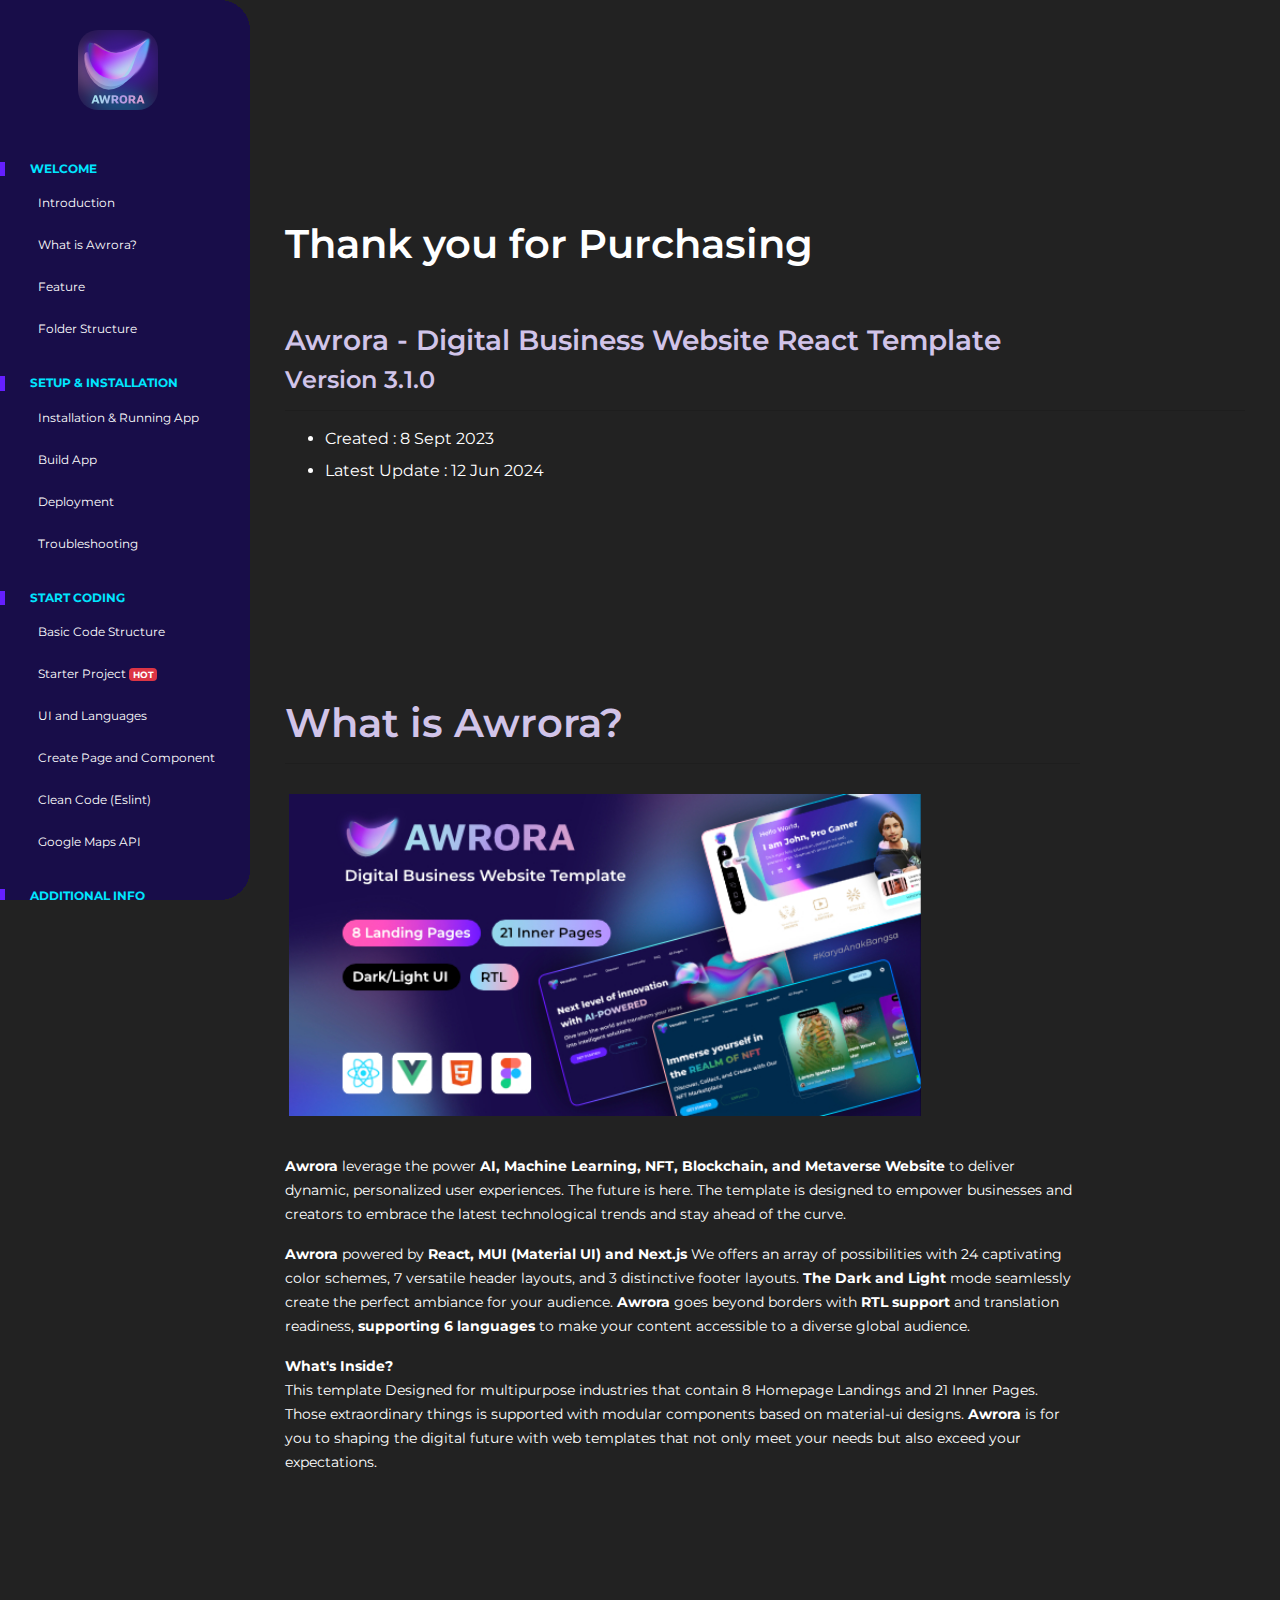
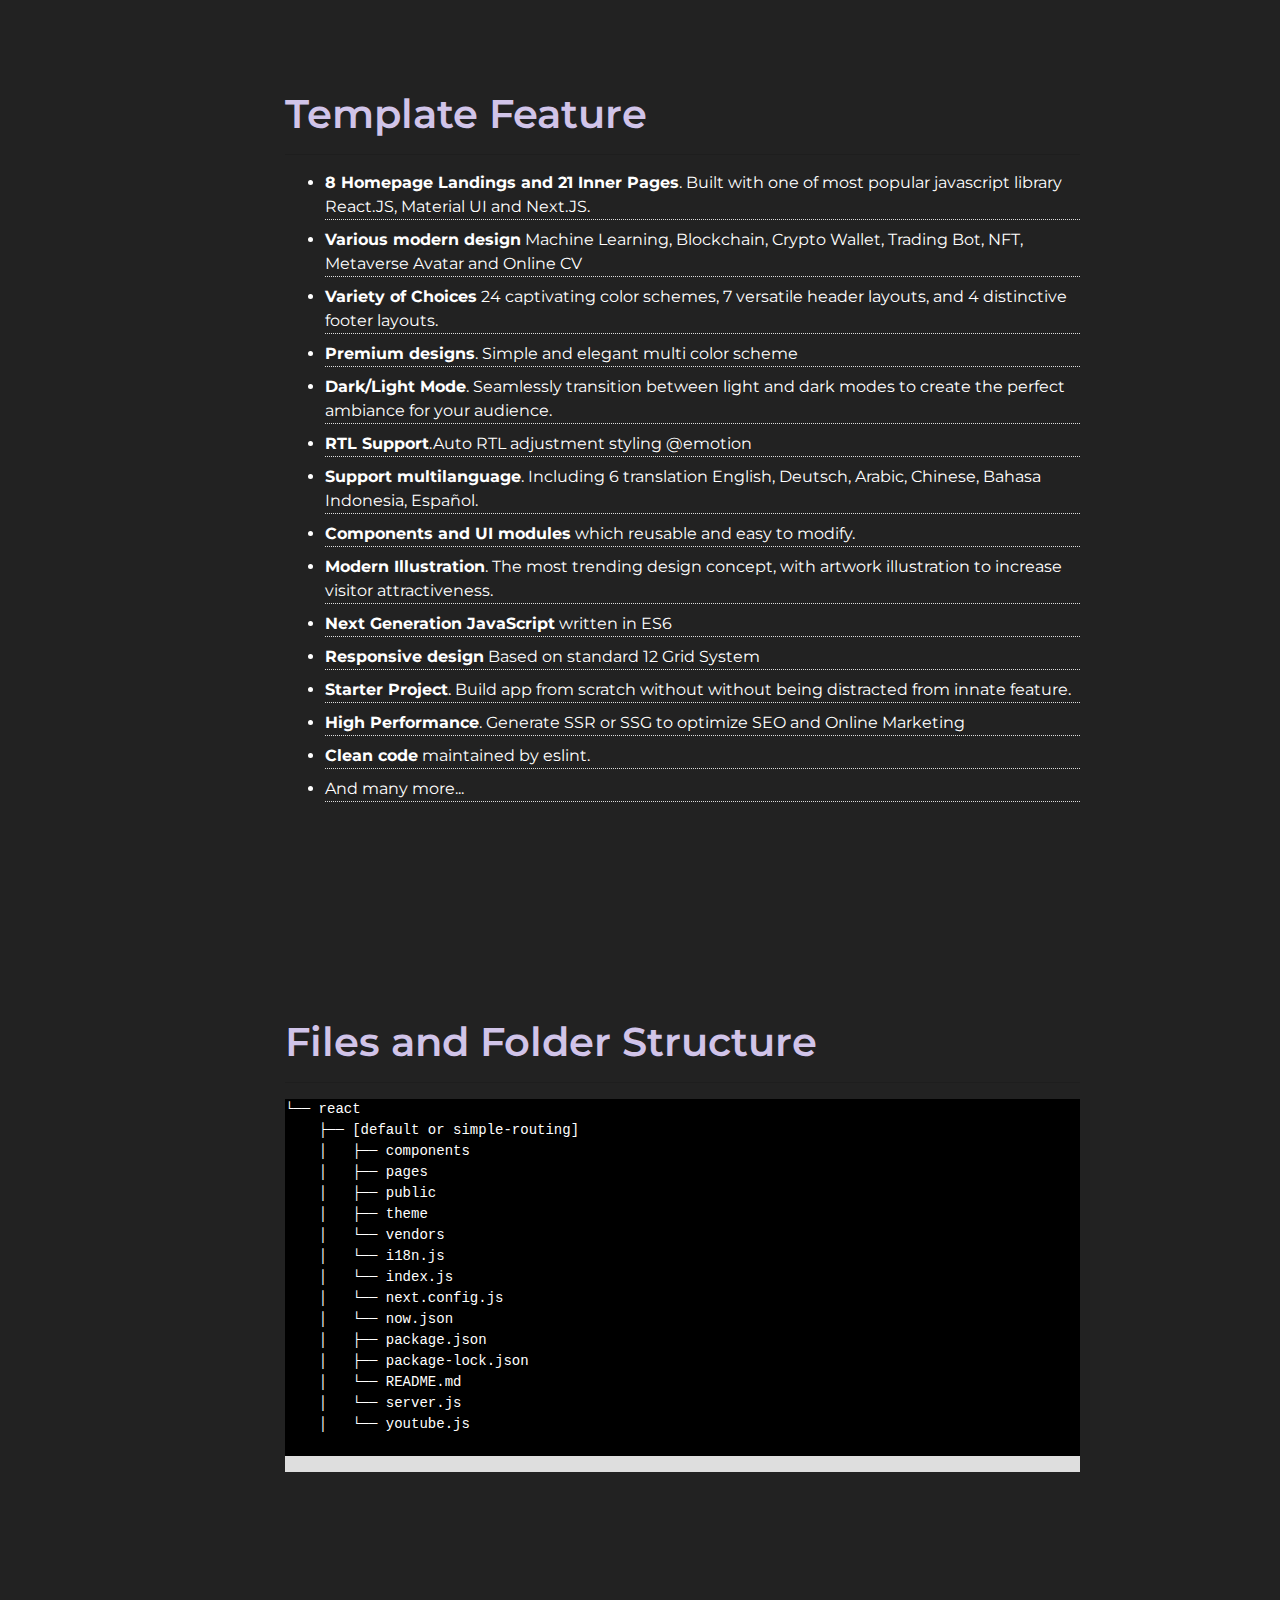
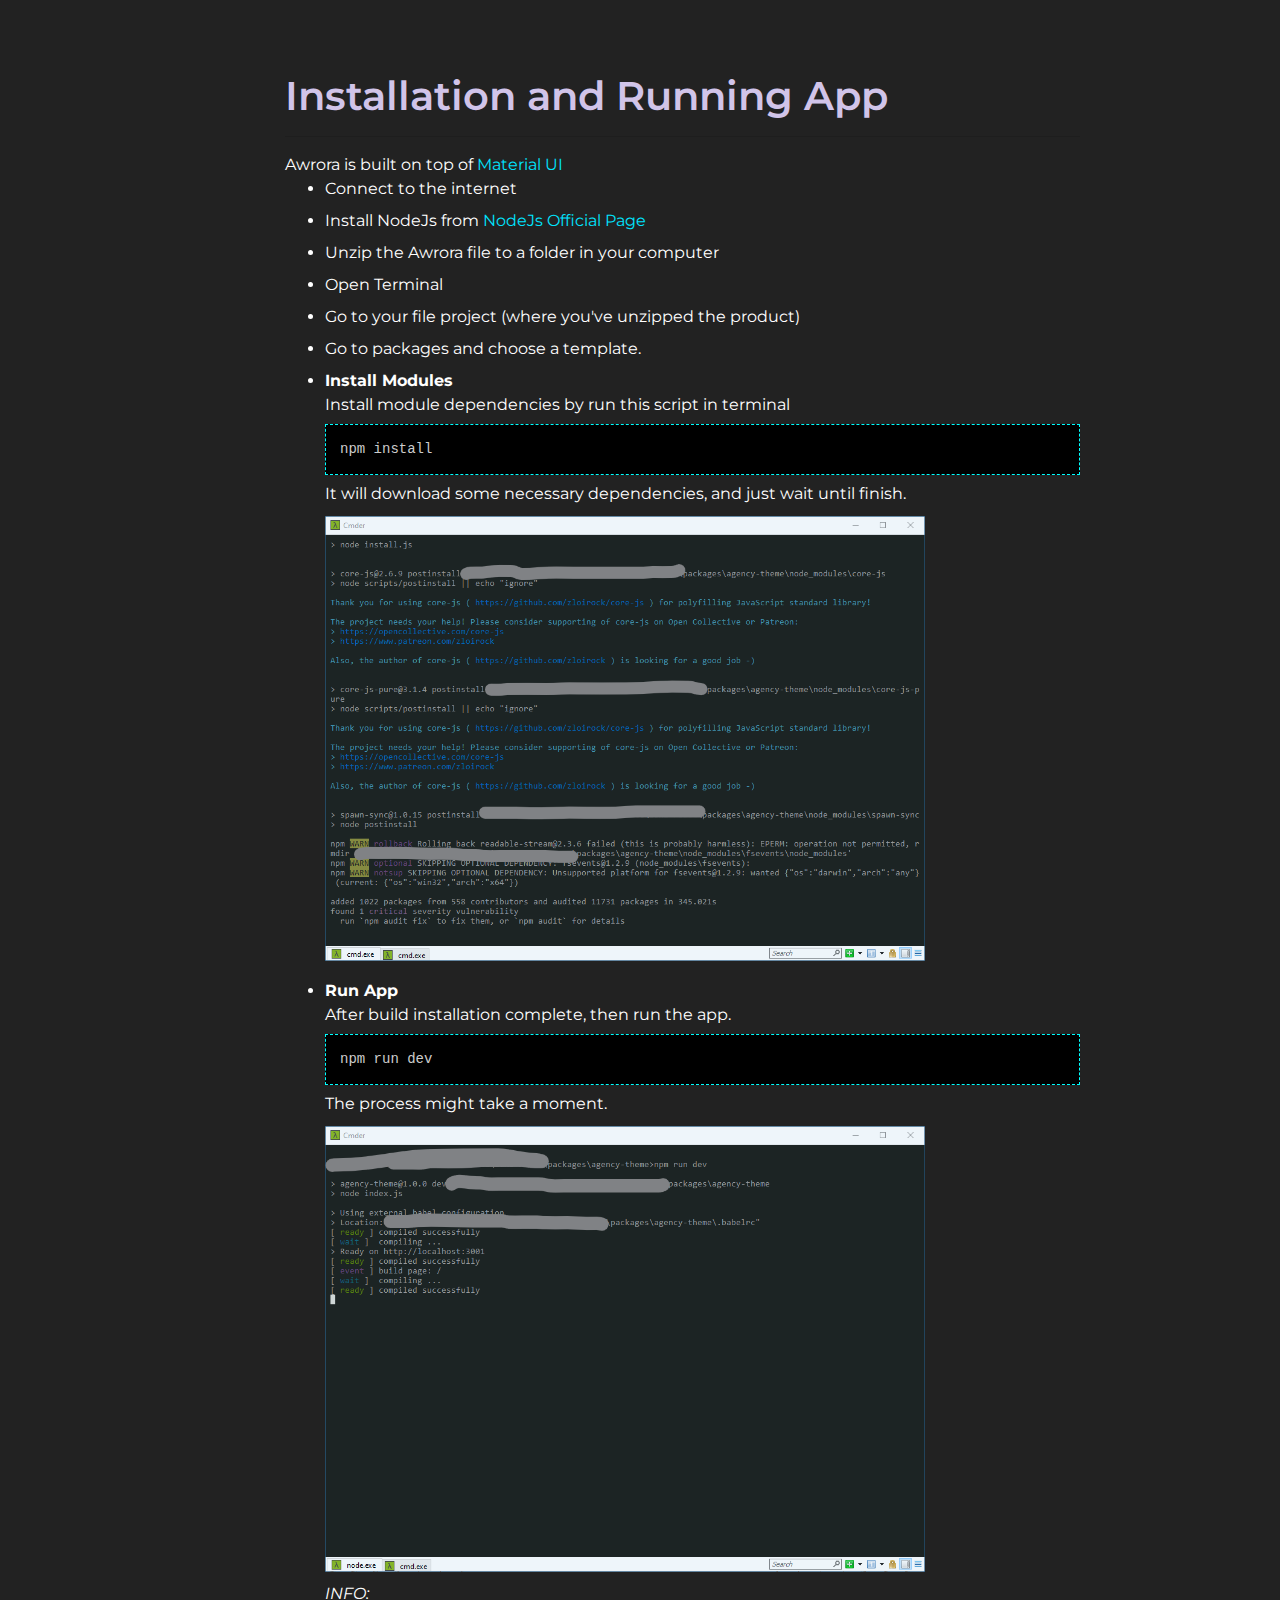
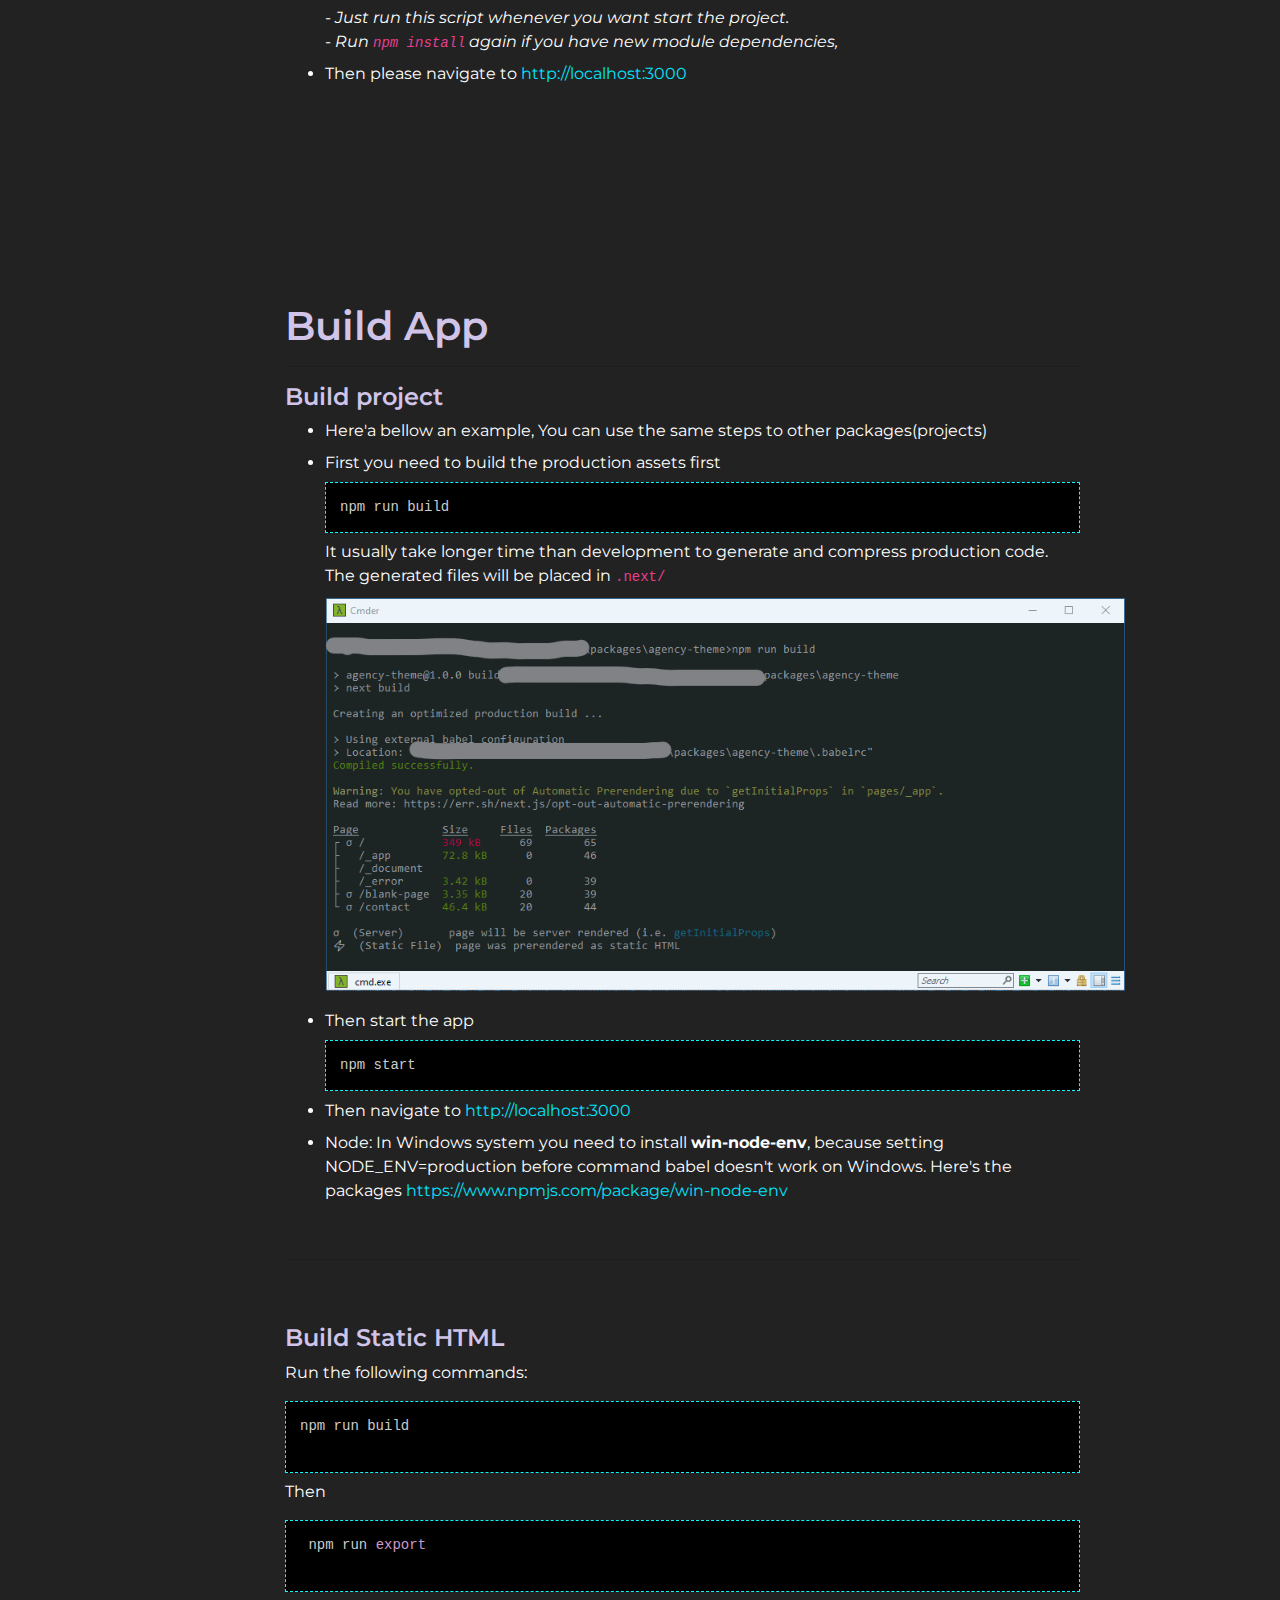
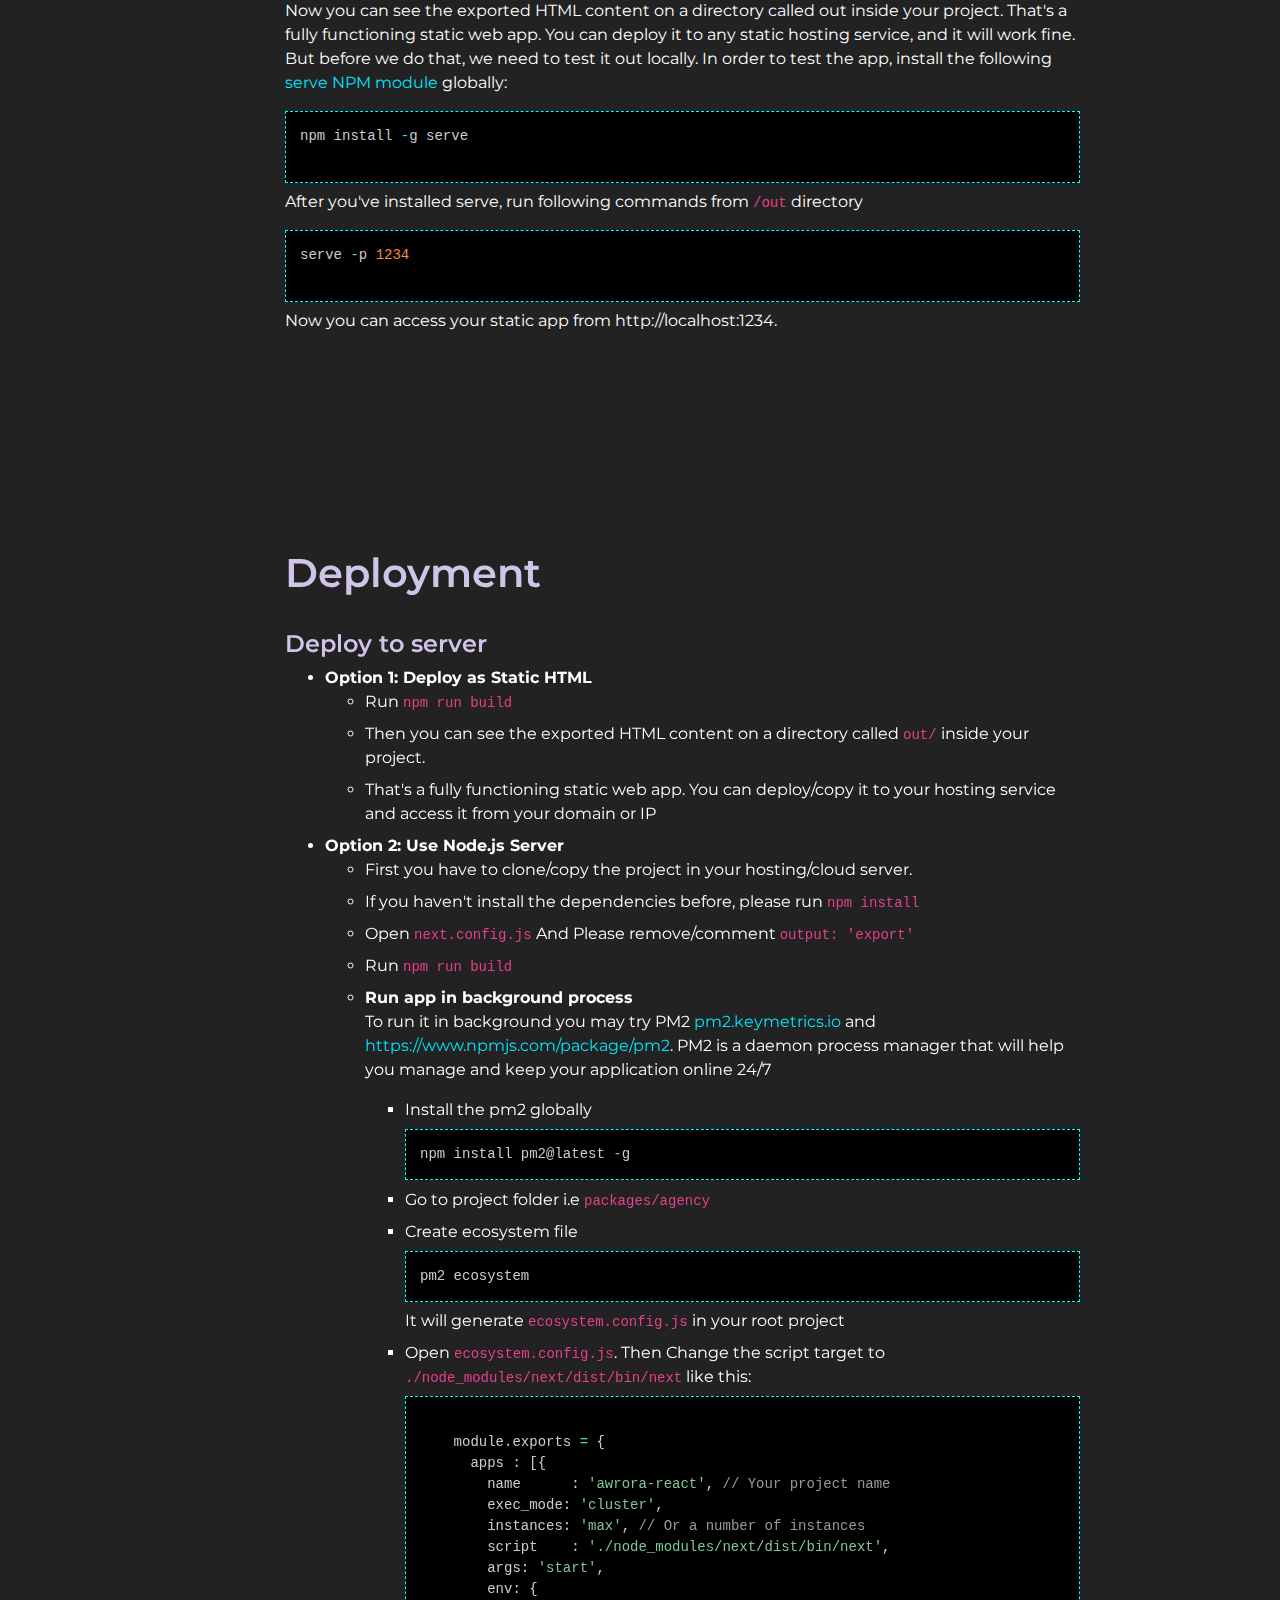
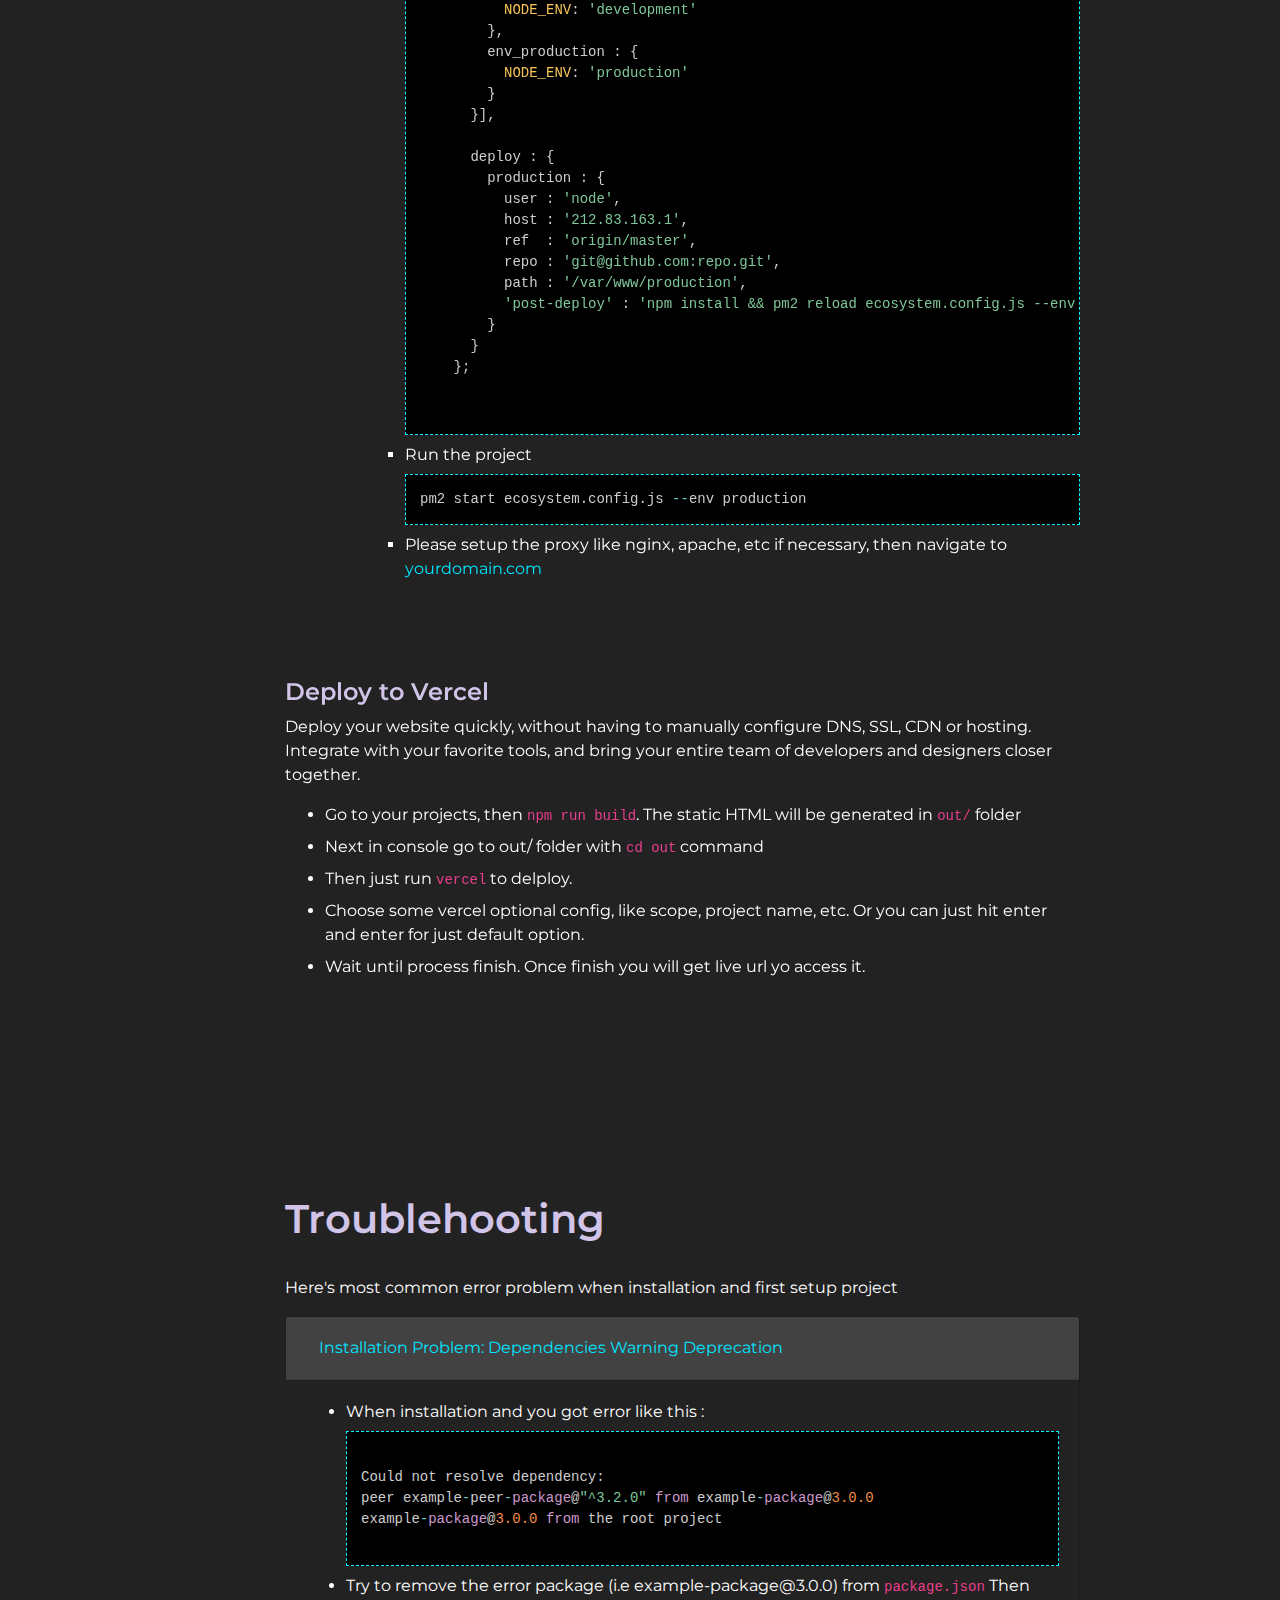
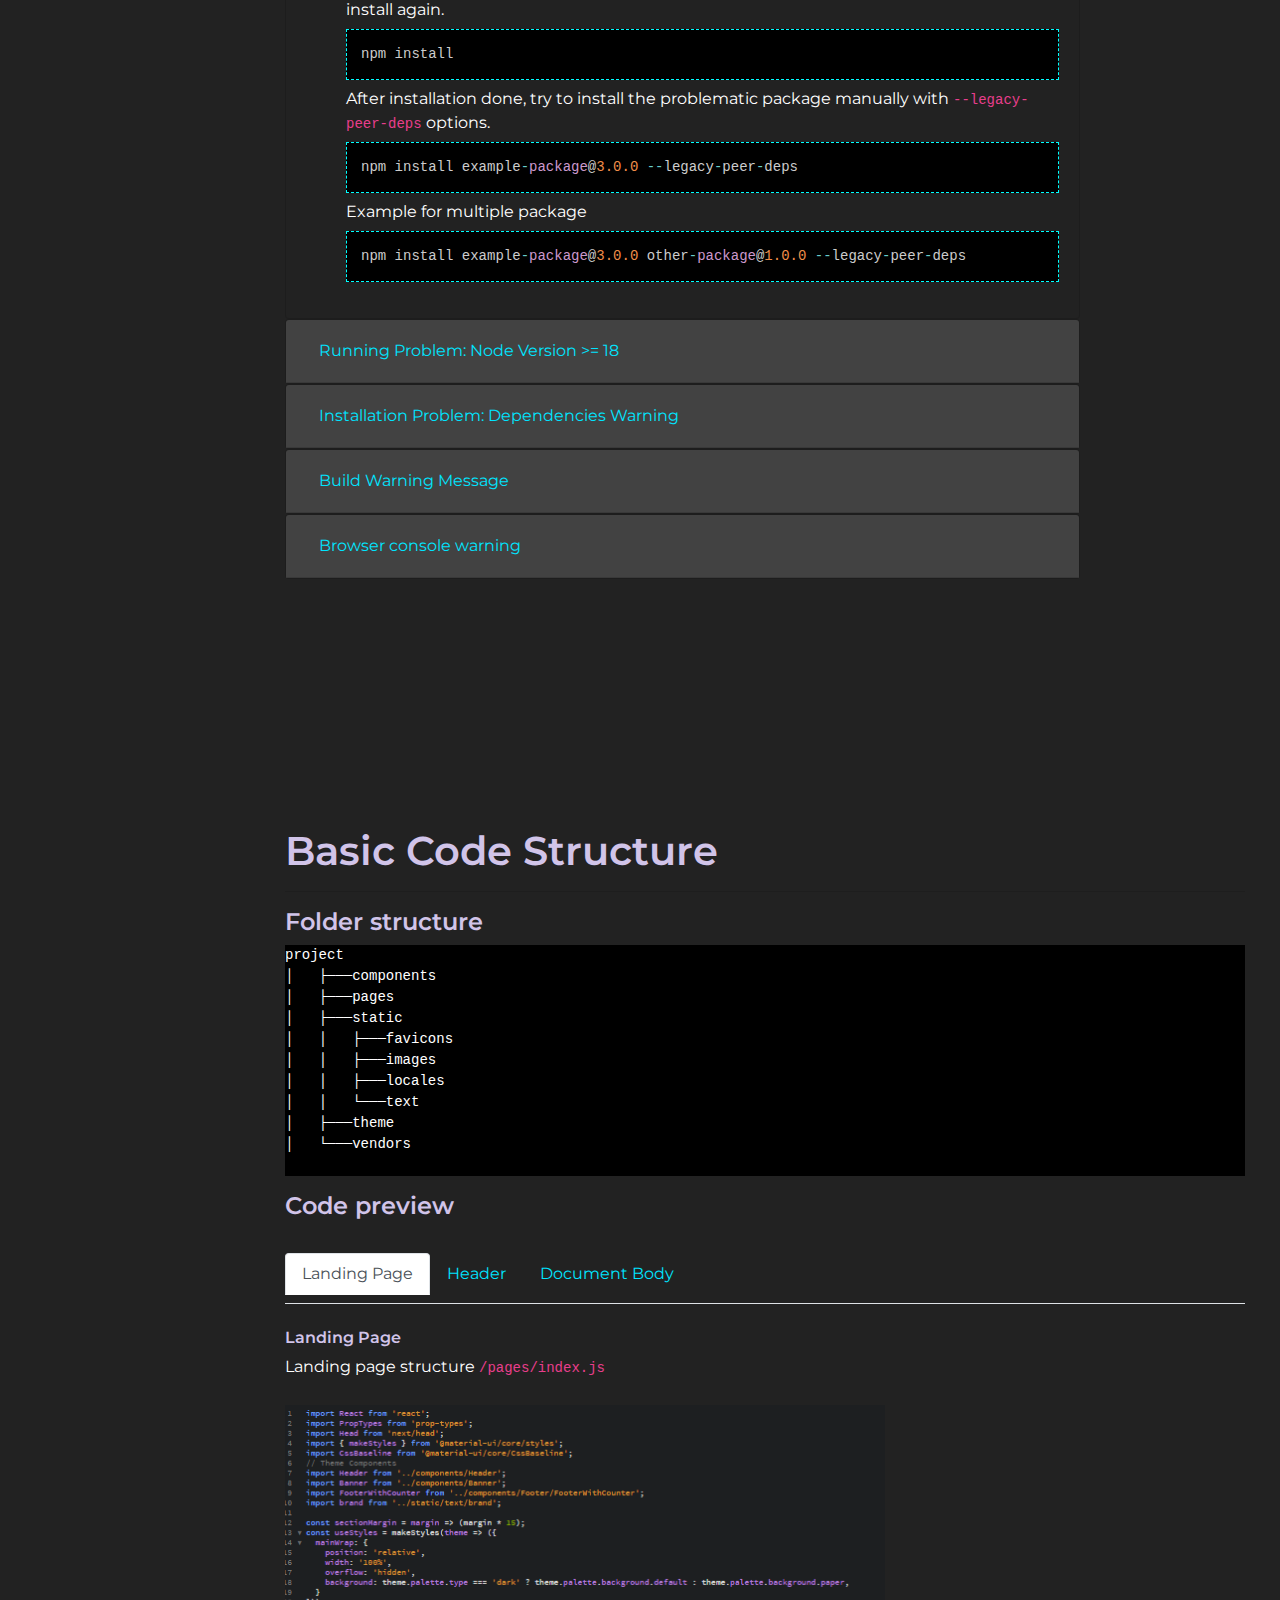
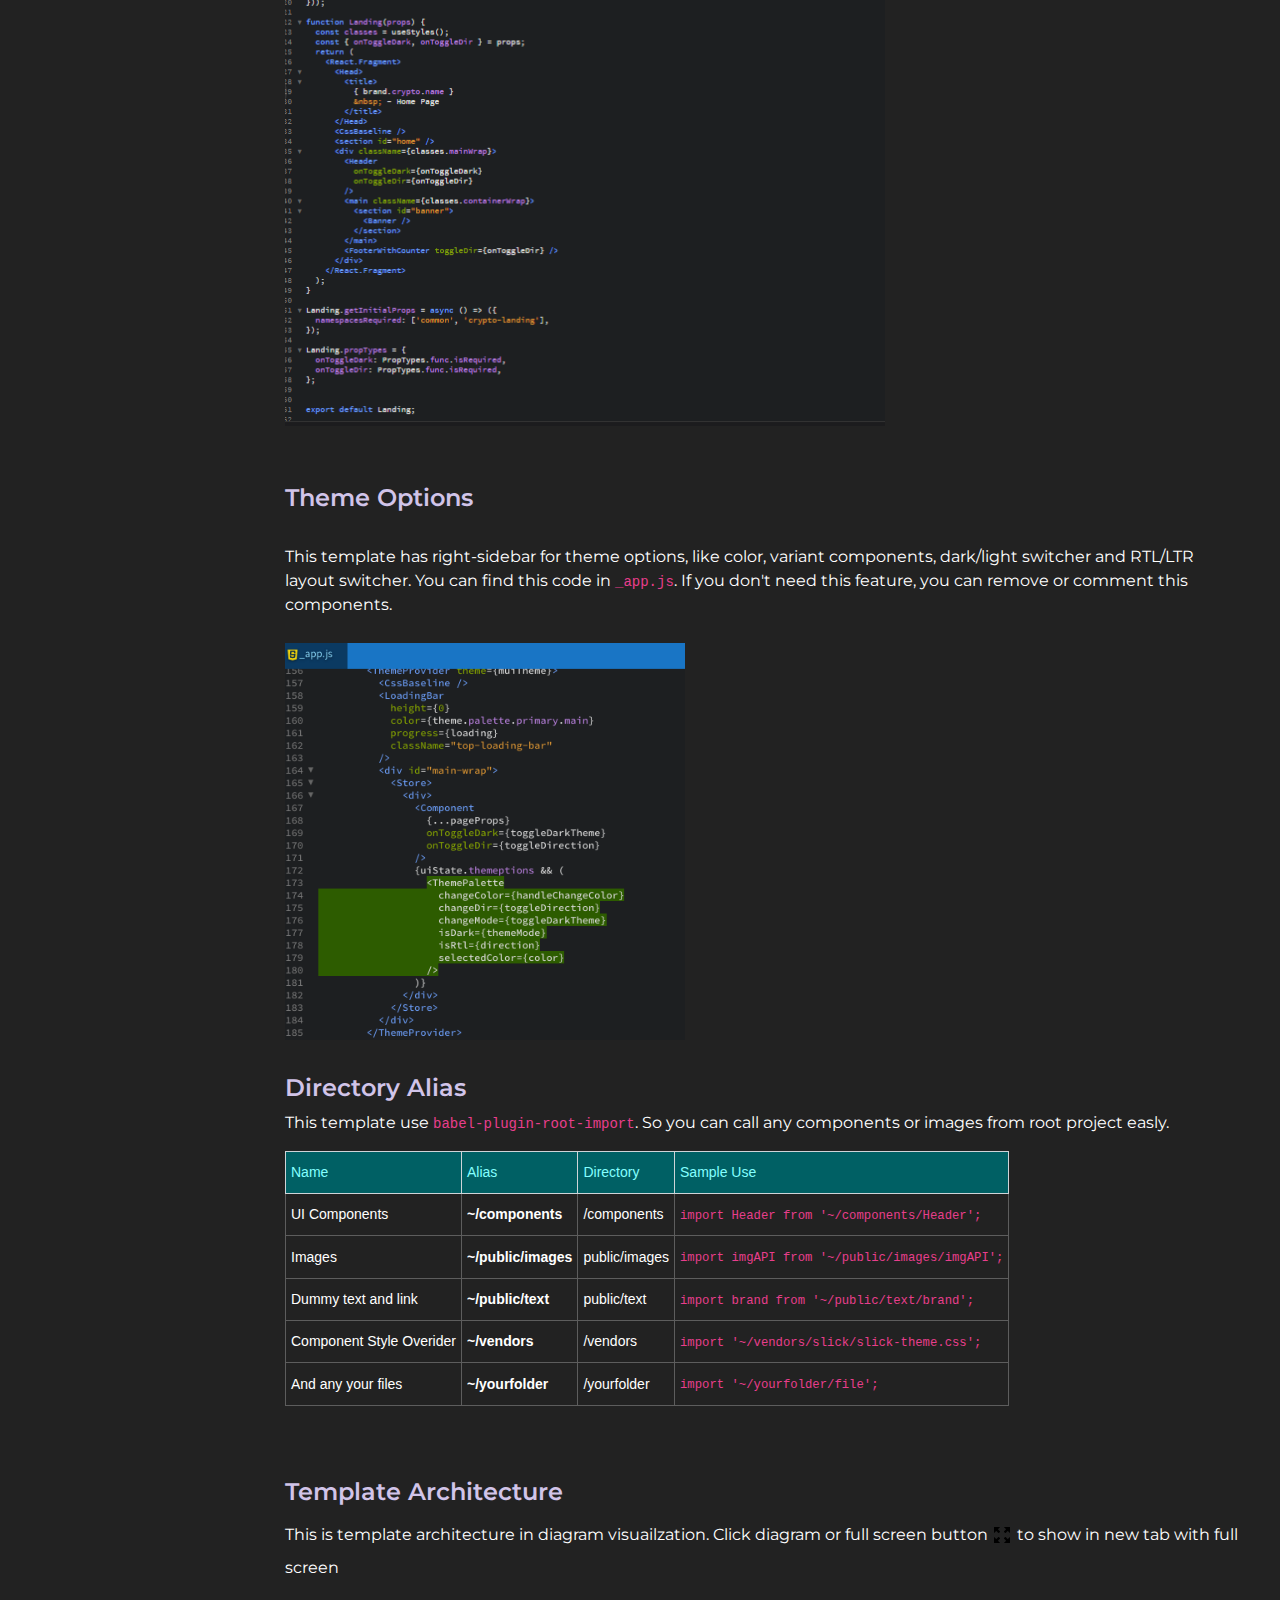
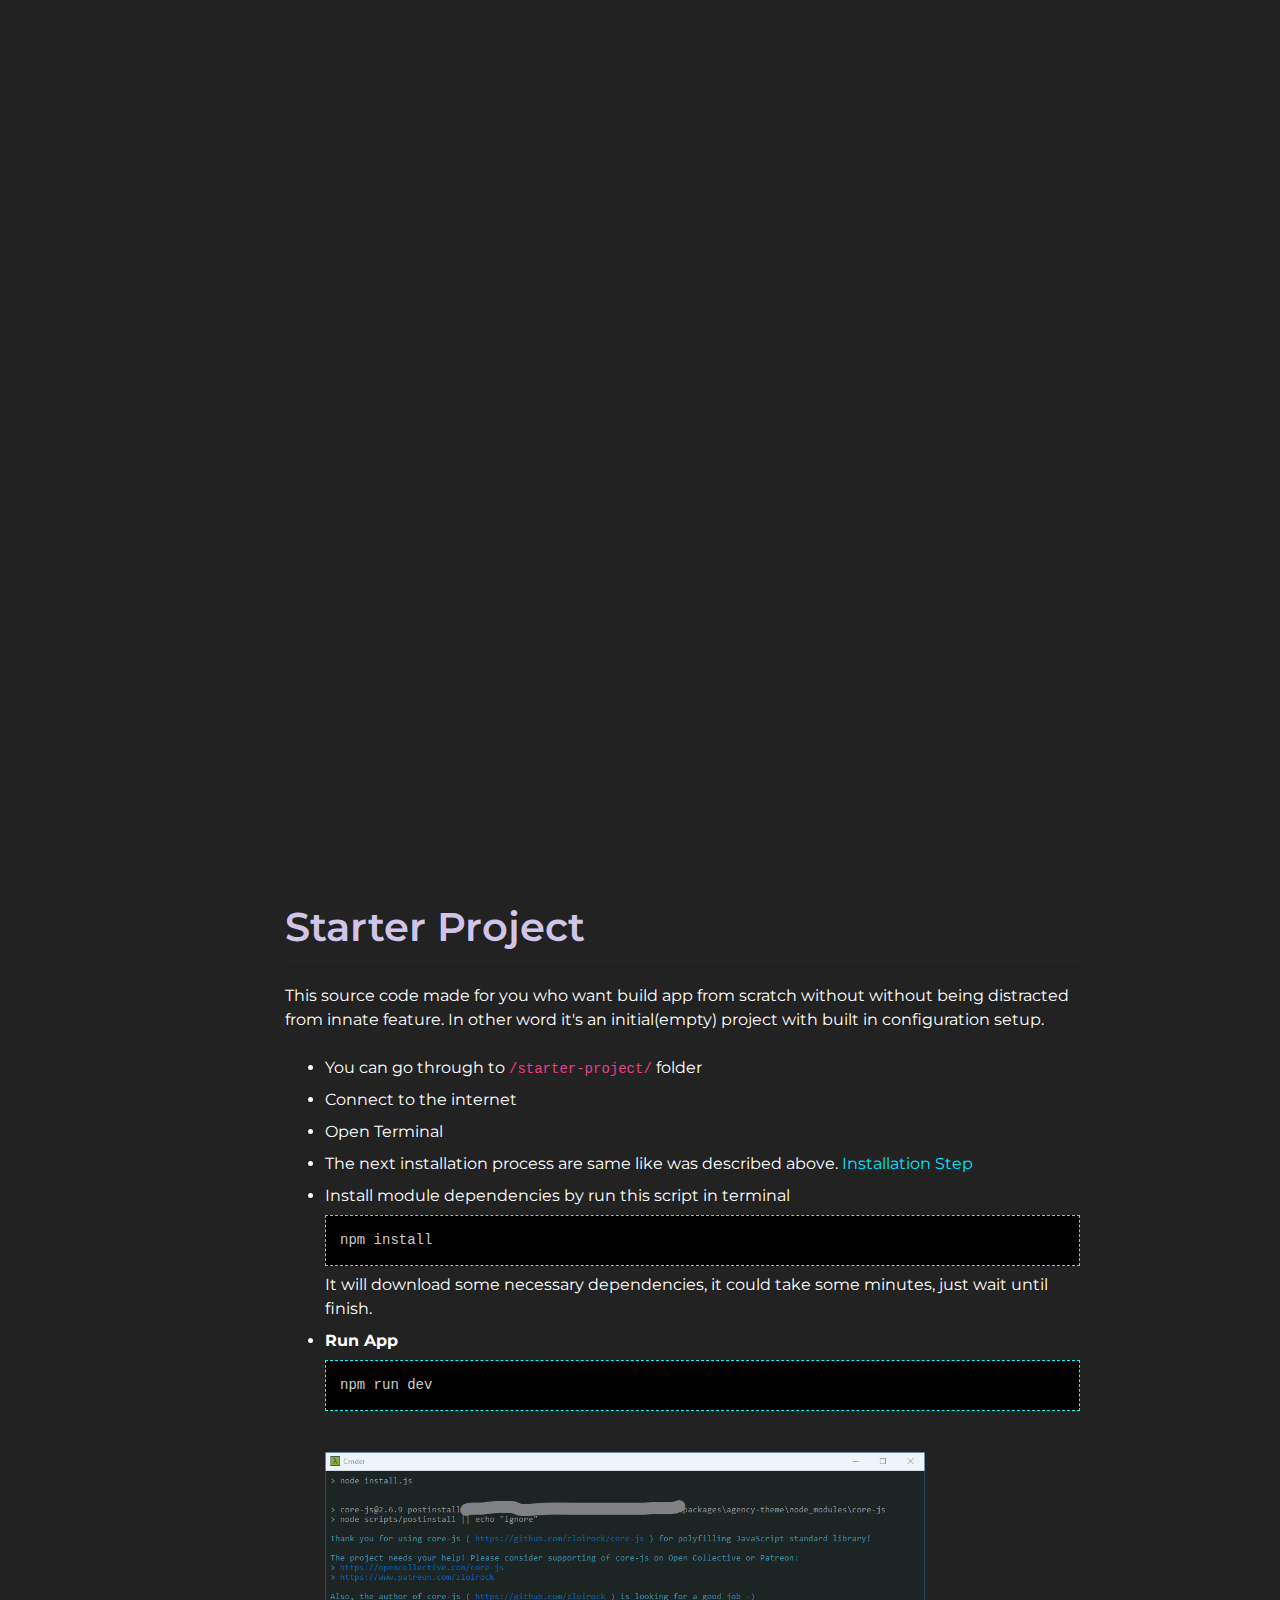
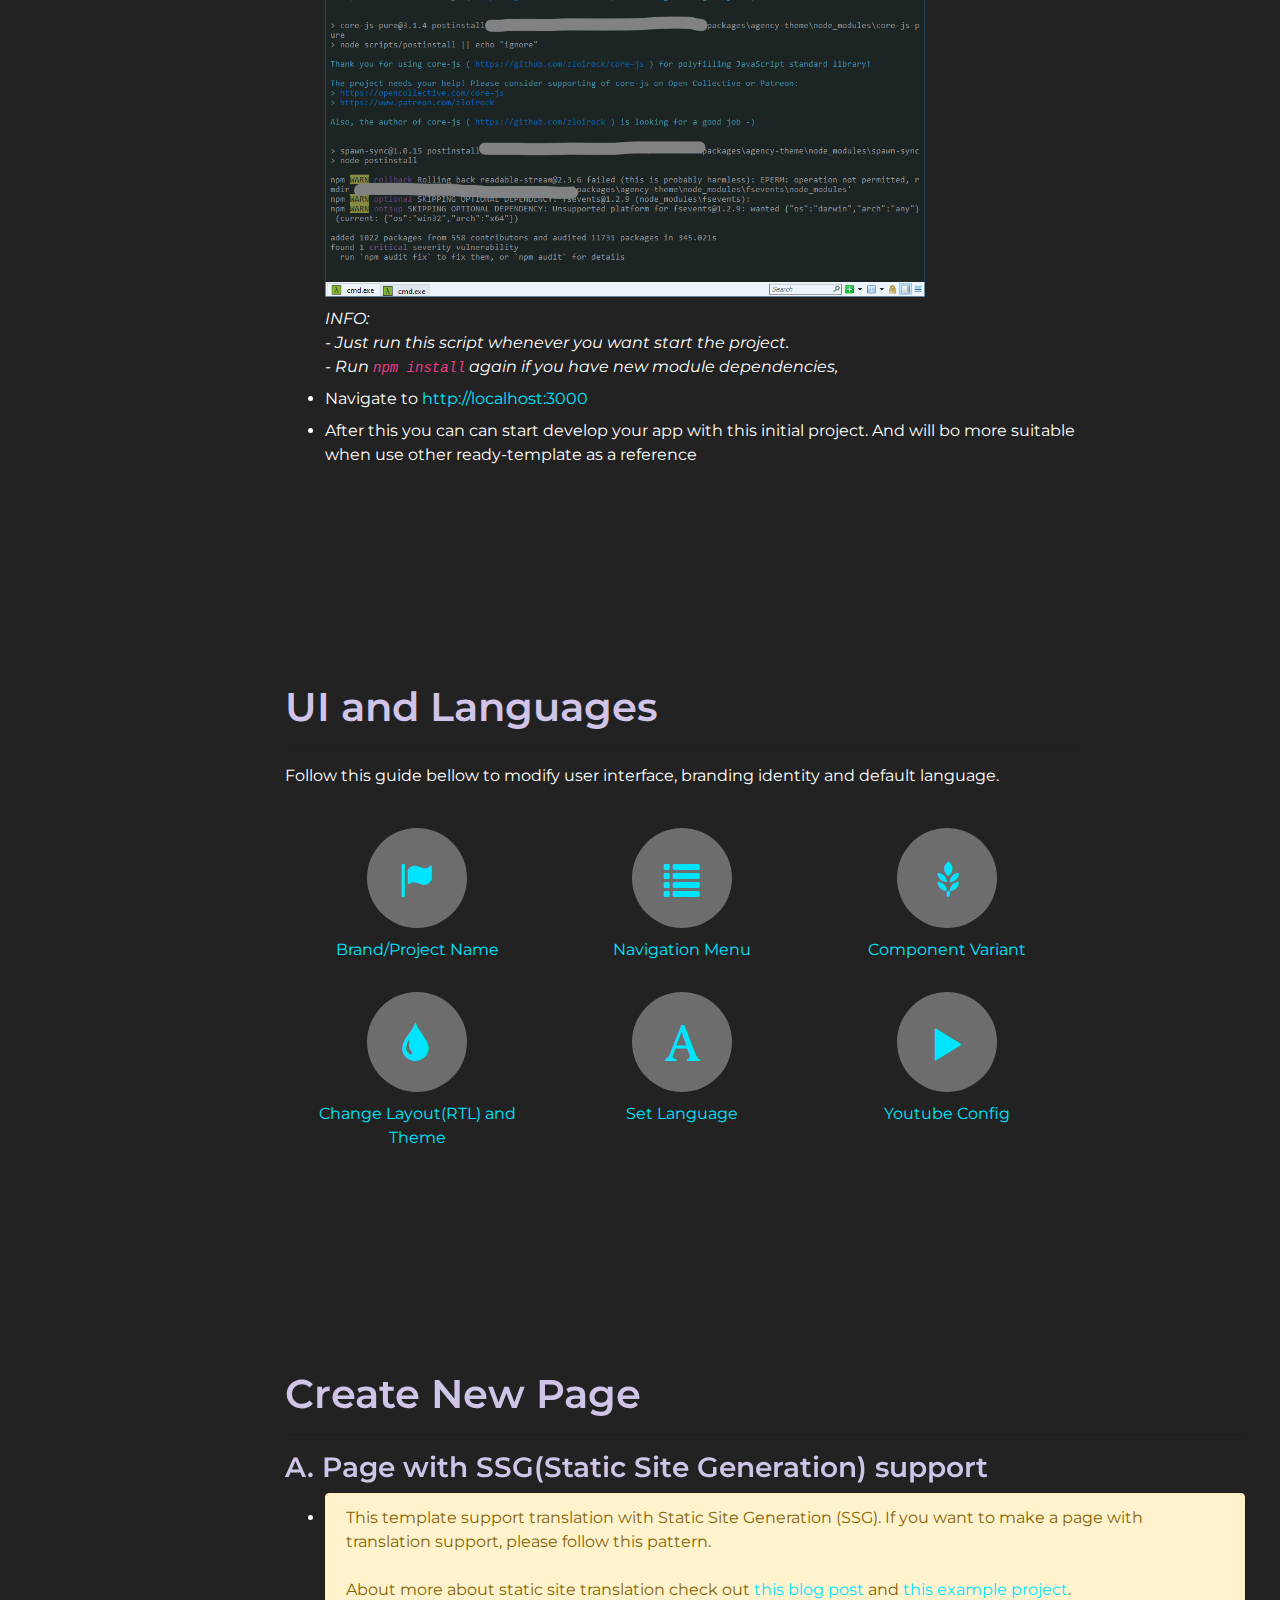
<file: react-doc/index.html>
<!DOCTYPE html>
<html lang="en">

<head>

    <meta charset="utf-8">
    <meta http-equiv="X-UA-Compatible" content="IE=edge">
    <meta name="viewport" content="width=device-width, shrink-to-fit=no, initial-scale=1">
    <meta name="description" content="">
    <meta name="author" content="">
    <link rel="shortcut icon" href="./favicon.ico" type="image/x-icon">
    <link rel="icon" href="./favicon.ico" type="image/x-icon">
    <title>Awrora React - Documentation</title>

    <link href="https://fonts.googleapis.com/css2?family=Montserrat:wght@200;400;600;800&display=swap" rel="stylesheet">

    <!-- Bootstrap Core CSS -->
    <link href="css/bootstrap.css" rel="stylesheet">
    
    <!-- Syntax Hightlighter CSS -->
    <link href="css/prism.css" rel="stylesheet">
  
    <!-- Custom CSS -->
    <link href="css/style.css" rel="stylesheet">

    <!-- HTML5 Shim and Respond.js IE8 support of HTML5 elements and media queries -->
    <!-- WARNING: Respond.js doesn't work if you view the page via file:// -->
    <!--[if lt IE 9]>
        <script src="https://oss.maxcdn.com/libs/html5shiv/3.7.0/html5shiv.js"></script>
        <script src="https://oss.maxcdn.com/libs/respond.js/1.4.2/respond.min.js"></script>
    <![endif]-->

</head>

<body>
    <div id="wrapper" class="toggled">
        <!-- Sidebar -->
        <div id="sidebar-wrapper">
            <ul class="sidebar-nav">
                <li class="sidebar-brand">
                    <a href="#" class="logo">
                        <img src="images/logo.png" alt="logo" />
                    </a>
                </li>
                <li><h3>Welcome</h3></li>
                <li>
                    <a href="#introduction" class="cur">Introduction</a>
                </li>
                <li>
                    <a href="#what">What is Awrora?</a>
                </li>
                <li>
                    <a href="#feature">Feature</a>
                </li>
                <li>
                    <a href="#files">Folder Structure</a>
                </li>
                <li><h3>Setup &amp; Installation</h3></li>
                <li>
                    <a href="#install">Installation &amp; Running App</a>
                </li>
                <li>
                    <a href="#build">Build App</a>
                </li>
                <li>
                    <a href="#deploy">Deployment</a>
                </li>
                <li>
                    <a href="#shoot">Troubleshooting</a>
                </li>
                <li><h3>Start Coding</h3></li>
                <li>
                    <a href="#code_basic">Basic Code Structure</a>
                </li>
                <li>
                    <a href="#starter">Starter Project <span class="badge badge-danger">HOT</span></a>
                </li>
                <li>
                    <a href="#layout">UI and Languages </a>
                </li>
                <li>
                    <a href="#create_page">Create Page and Component</a>
                </li>
                <li>
                    <a href="#eslint">Clean Code (Eslint)</a>
                </li>
                <li>
                    <a href="#gmaps">Google Maps API</a>
                </li>
                <li><h3>Additional Info</h3></li>
                <li>
                    <a href="#reference">External Reference</a>
                </li>
                <li>
                    <a href="#font">Fonts and Icons</a>
                </li>
                <li>
                    <a href="#credit">Sources and Credits</a>
                </li>
                <li>
                    <a href="#support">Support</a>
                </li>
                <li>
                    <a href="#log">Change Log</a>
                </li>
            </ul>

            <span class="copy">&copy; Copyright 2024 - Awrora</span>
        </div>
        <!-- /#sidebar-wrapper -->

        <!-- main content -->
        <div id="page-content-wrapper">
            <div class="container-fluid">
                <!-- INTRODUCTION -->
                <section class="row" id="introduction">
                    <div class="col-lg-12">
                        <h1 class="title">Thank you for Purchasing </h1>
                        <br /><br />
                        <h3>Awrora - Digital Business Website React Template</h3>
                        <h4>Version 3.1.0</h4>
                        <hr />
                        <ul>
                            <li>
                                Created : 8 Sept 2023
                            </li>
                            <li>
                                Latest Update : 12 Jun 2024
                            </li>
                        </ul>
                    </div>
                </section>
                <!-- END -->

                <!-- WHAT -->
                <section class="row" id="what">
                    <div class="col-lg-10">
                        <h1>What is Awrora?</h1>
                        <hr />
                        <img src="images/banner.jpg" alt="banner" class="img-thumbnail" />
                        <br /><br />
                        <article>
                            <p>
                              <strong>Awrora</strong> leverage the power <strong>AI, Machine Learning, NFT, Blockchain, and Metaverse Website</strong> to deliver dynamic, personalized user experiences.
                              The future is here. The template is designed to empower businesses and creators to embrace the latest technological trends and stay ahead of the curve.
                            </p>
                            <p>
                              <strong>Awrora</strong> powered by <strong>React, MUI (Material UI) and Next.js</strong>
                              We offers an array of possibilities with 24 captivating color schemes, 7 versatile header layouts, and 3 distinctive footer layouts.
                              <strong>The Dark and Light</strong> mode seamlessly create the perfect ambiance for your audience.
                              <strong>Awrora</strong> goes beyond borders with <strong>RTL support</strong> and translation readiness, <strong>supporting 6 languages</strong> to make your content accessible to a diverse global audience.
                            </p>
                            <p>
                                <strong>What's Inside?</strong><br />
                                This template Designed for multipurpose industries that contain 8 Homepage Landings and 21 Inner Pages.
                                Those extraordinary things is supported with modular components based on material-ui designs. 
                                <strong>Awrora</strong> is for you to shaping the digital future with web templates that not only meet your needs but also exceed your expectations.
                            </p>
                        </article>
                    </div>
                </section>
                <!-- END -->

                <!-- FEATURE -->
                <section class="row" id="feature">
                    <div class="col-lg-10">
                        <h1>Template Feature</h1>
                        <hr />
                        <ul class="styled">
                            <li>
                                <strong>8 Homepage Landings and 21 Inner Pages</strong>. Built with one of most popular javascript library React.JS, Material UI and Next.JS.
                            </li>
                            <li>
                                <strong>Various modern design</strong> Machine Learning, Blockchain, Crypto Wallet, Trading Bot, NFT, Metaverse Avatar and Online CV
                            </li>
                            <li>
                                <strong>Variety of Choices</strong> 24 captivating color schemes, 7 versatile header layouts, and 4 distinctive footer layouts.
                            </li>
                            <li>
                                <strong>Premium designs</strong>. Simple and elegant multi color scheme
                            </li>
                            <li>
                                <strong>Dark/Light Mode</strong>. Seamlessly transition between light and dark modes to create the perfect ambiance for your audience.
                            </li>
                            <li>
                                <strong>RTL Support</strong>.Auto RTL adjustment styling @emotion
                            </li>
                            <li>
                                <strong>Support multilanguage</strong>. Including 6 translation English, Deutsch, Arabic, Chinese, Bahasa Indonesia, Español.
                            </li>
                            <li>
                                <strong>Components and UI modules</strong> which reusable and easy to modify.
                            </li>
                            <li>
                                <strong>Modern Illustration</strong>. The most trending design concept, with artwork illustration to increase visitor attractiveness. 
                            </li>
                            <li>
                                <strong>Next Generation JavaScript</strong> written in ES6
                            </li>
                            <li>
                                <strong>Responsive design</strong> Based on standard 12 Grid System
                            </li>
                            <li>
                                <strong>Starter Project</strong>. Build app from scratch without without being distracted from innate feature.
                            </li>
                            <li>
                                <strong>High Performance</strong>. Generate SSR or SSG to optimize SEO and Online Marketing
                            </li>
                            <li>
                                <strong>Clean code</strong> maintained by eslint.
                            </li>
                            <li>
                                And many more...
                            </li>
                        </ul>
                    </div>
                </section>
                <!-- END -->

                <!-- FOLDER STRUCTURE -->
                <section class="row" id="files">
                    <div class="col-lg-10">
                        <h1>Files and Folder Structure</h1>
                        <hr />
                      <div class="directory-tree">
                        <pre>
└── react
    ├── [default or simple-routing]
    │   ├── components
    │   ├── pages
    │   ├── public
    │   ├── theme
    │   └── vendors
    │   └── i18n.js
    │   └── index.js
    │   └── next.config.js
    │   └── now.json
    │   ├── package.json
    │   ├── package-lock.json
    │   └── README.md
    │   └── server.js
    │   └── youtube.js
                        </pre>
                      </div>
                    </div>
                </section>
                <!-- END -->
                
                <!-- INSTALL -->
                <section class="row" id="install">
                    <div class="col-lg-10">
                        <h1>Installation and Running App</h1>
                        <hr />
                        Awrora is built on top of <a href="https://mui.com/" target="_blank">Material UI</a>
						<ul>
							<li>Connect to the internet</li>
							<li>Install NodeJs from <a href="https://nodejs.org/en/" target="_blank" rel="noopener noreferrer">NodeJs Official Page</a></li>
							<li>Unzip the Awrora file to a folder in your computer</li>
							<li>Open Terminal</li>
							<li>Go to your file project (where you've unzipped the product)</li>
                            <li>Go to packages and choose a template.</li>
							<li>
                                <strong>Install Modules</strong><br />
								Install module dependencies by run this script in terminal
								<pre><code class="language-js">npm install</code></pre>
                                It will download some necessary dependencies, and just wait until finish.
                                <br />
                                <img src="images/cmd1.png" width="600" alt="process" />
                                <br />
							</li>
							<li>
                                <strong>Run App</strong><br />
								After build installation complete, then run the app.
								<pre><code class="language-js">npm run dev</code></pre>
                                The process might take a moment.
                                <br />
                                <img src="images/cmd1_1.png" width="600" alt="process" />
                                <br />
								<em>INFO: <br />
									- Just run this script whenever you want start the project.<br />
									- Run <code>npm install</code> again if you have new module dependencies,<br />
								</em>
							</li>
							<li>Then please navigate to <a href="http://localhost:3000" target="_blank">http://localhost:3000</a></li>
						</ul>
                    </div>
                </section>
                <!-- END -->
              
              
				<!-- BUILD APP -->
                <section class="row" id="build">
                  <div class="col-lg-10">
                        <h1>Build App</h1>
                        <hr />
                        <h4>Build project</h4>
						<ul>
                            <li>Here'a bellow an example, You can use the same steps to other packages(projects)</li>
							<li>
                                First you need to build the production assets first
								<pre><code class="language-js">npm run build</code></pre>
								It usually take longer time than development to generate and compress production code.
								The generated files will be placed in <code>.next/</code>
                                <img src="images/cmd2.png" width="800" alt="process" />
							</li>
                            <li>
                                Then start the app
								<pre><code class="language-js">npm start</code></pre>
							</li>
							<li>Then navigate to <a href="http://localhost:3000" target="_blank">http://localhost:3000</a></li>
                            <li>
                              Node: In Windows system you need to install <strong>win-node-env</strong>, because setting NODE_ENV=production before command babel doesn't work on Windows.
                              Here's the packages <a href="https://www.npmjs.com/package/win-node-env" target="_blank">https://www.npmjs.com/package/win-node-env</a>
                            </li>
						</ul>
                        <br />
                        <hr />
                        <br />
                        <br />
                        <h4>Build Static HTML</h4>
                        <p>Run the following commands:</p>
                        <pre>
<code class="language-js">npm run build</code>
                        </pre>
                        <p>Then</p>
                        <pre>
 <code class="language-js">npm run export</code>
                        </pre>
                        <p>
                          Now you can see the exported HTML content on a directory called out inside your project.

That's a fully functioning static web app. You can deploy it to any static hosting service, and it will work fine. But before we do that, we need to test it out locally.

In order to test the app, install the following <a target="_blank" rel="noopener noreferrer" href="https://www.npmjs.com/package/serve">serve NPM module </a> globally:
                        </p>
                        <pre>
<code class="language-js">npm install -g serve</code>
                        </pre>
                        <p>After you've installed serve, run following commands from <code>/out</code> directory</p>
                        <pre>
<code class="language-js">serve -p 1234</code>
                        </pre>
                        <p>
                          Now you can access your static app from http://localhost:1234.
                        </p>
                    </div>
                </section>
                <!-- END -->
              
              
				<!-- DEPLOYMENT APP -->
                <section class="row" id="deploy">
                    <div class="col-lg-10">
                        <h1>Deployment</h1>
                        <hr />
                        <h4>Deploy to server</h4>
                        <ul>
                          <li>
                            <strong>Option 1: Deploy as Static HTML</strong>
                            <ul>
                              <li>Run <code>npm run build</code></li>
                              <li>Then you can see the exported HTML content on a directory called <code>out/</code> inside your project.</li>
                              <li>That's a fully functioning static web app. You can deploy/copy it to your hosting service and access it from your domain or IP</li>
                            </ul>
                          </li>
                          <li>
                            <strong>Option 2: Use Node.js Server</strong>
                            <ul>
                              <li>First you have to clone/copy the project in your hosting/cloud server.</li>
                              <li>If you haven't install the dependencies before, please run <code>npm install</code></li>
                              <li>Open <code>next.config.js</code> And Please remove/comment <code>output: 'export'</code></li>
                              <li>Run <code>npm run build</code></li>
                              <li>
                                <strong>Run app in background process</strong>
                                <p>
                                  To run it in background you may try PM2 <a href="pm2.keymetrics.io">pm2.keymetrics.io</a> and <a href="https://www.npmjs.com/package/pm2" target="_blank">https://www.npmjs.com/package/pm2</a>.
                                  PM2 is a daemon process manager that will help you manage and keep your application online 24/7
                                </p>
                                <ul>
                                  <li>
                                    Install the pm2 globally
                                    <pre><code class="language-js">npm install pm2@latest -g</code></pre>
                                  </li>
                                  <li>
                                    Go to project folder i.e <code>packages/agency</code>
                                  </li>
                                  <li>
                                    Create ecosystem file
                                    <pre><code class="language-js">pm2 ecosystem</code></pre>
                                    It will generate <code>ecosystem.config.js</code> in your root project
                                  </li>
                                  <li>
                                    Open <code>ecosystem.config.js</code>.
                                    Then Change the script target to <code>./node_modules/next/dist/bin/next</code> like this:
                                    <pre>
                                      <code class="language-js">
    module.exports = {
      apps : [{
        name      : 'awrora-react', // Your project name
        exec_mode: 'cluster',
        instances: 'max', // Or a number of instances
        script    : './node_modules/next/dist/bin/next',
        args: 'start',
        env: {
          NODE_ENV: 'development'
        },
        env_production : {
          NODE_ENV: 'production'
        }
      }],

      deploy : {
        production : {
          user : 'node',
          host : '212.83.163.1',
          ref  : 'origin/master',
          repo : 'git@github.com:repo.git',
          path : '/var/www/production',
          'post-deploy' : 'npm install && pm2 reload ecosystem.config.js --env production'
        }
      }
    };
                                      </code>
                                    </pre>
                                  </li>
                                  <li>
                                    Run the project
                                    <pre><code class="language-js">pm2 start ecosystem.config.js --env production</code></pre>
                                  </li>
                                  <li>Please setup the proxy like nginx, apache, etc if necessary, then navigate to <a href="#" target="_blank">yourdomain.com</a></li>
                                </ul>
                              </li>
                            </ul>
                          </li>
                        </ul>
                        <br />
                        <hr />
                        <br />
                        <h4>Deploy to Vercel</h4>
                        <p>Deploy your website quickly, without having to manually configure DNS, SSL, CDN or hosting. Integrate with your favorite tools, and bring your entire team of developers and designers closer together.</p>
                        <ul>
                          <li>Go to your projects, then <code>npm run build</code>. The static HTML will be generated in <code>out/</code> folder</li>
                          <li>Next in console go to out/ folder with <code>cd out</code> command </li>
                          <li>Then just run <code>vercel</code> to delploy.</li>
                          <li>Choose some vercel optional config, like scope, project name, etc. Or you can just hit enter and enter for just default option. </li> 
                          <li>Wait until process finish. Once finish you will get live url yo access it.</li>
                        </ul>
                    </div>
                </section>
                <!-- END -->
              
                <!-- TROUBLESHOOTING APP -->
                <section class="row" id="shoot">
                    <div class="col-lg-10">
                        <h1>Troublehooting</h1>
                        <hr>
                        <p>Here's most common error problem when installation and first setup project</p>
                        <div class="accordion" id="accordionExample">
                          <div class="card">
                            <div class="card-header" id="headingDeprecated">
                              <h5 class="mb-0">
                                <button class="btn btn-link collapsed" type="button" data-toggle="collapse" data-target="#collapseDeprecated" aria-expanded="false" aria-controls="collapseOne">
                                  Installation Problem: Dependencies Warning Deprecation
                                </button>
                              </h5>
                            </div>

                            <div id="collapseDeprecated" class="collapse show" aria-labelledby="headingOne" data-parent="#accordionExample" style="">
                              <div class="card-body">
                                <ul>
                                  <li>
                                      When installation and you got error like this :<br>
                                      <pre class="  language-js"><code class="  language-js">
Could not resolve dependency<span class="token punctuation">:</span>
peer example<span class="token operator">-</span>peer<span class="token operator">-</span><span class="token keyword">package</span>@<span class="token string">"^3.2.0"</span> <span class="token keyword">from</span> example<span class="token operator">-</span><span class="token keyword">package</span>@<span class="token number">3.0</span><span class="token number">.0</span>
example<span class="token operator">-</span><span class="token keyword">package</span>@<span class="token number">3.0</span><span class="token number">.0</span> <span class="token keyword">from</span> the root project
        </code></pre>
                                    </li>
                                    <li>
                                      Try to remove the error package (i.e example-package@3.0.0) from <code>package.json</code> Then install again. 
                                      <pre class="  language-js"><code class="  language-js">npm install</code></pre>
                                      After installation done, try to install the problematic package manually with <code>--legacy-peer-deps</code> options. 
                                      <pre class="  language-js"><code class="  language-js">npm install example<span class="token operator">-</span><span class="token keyword">package</span>@<span class="token number">3.0</span><span class="token number">.0</span> <span class="token operator">--</span>legacy<span class="token operator">-</span>peer<span class="token operator">-</span>deps</code></pre>
                                      Example for multiple package
                                      <pre class="  language-js"><code class="  language-js">npm install example<span class="token operator">-</span><span class="token keyword">package</span>@<span class="token number">3.0</span><span class="token number">.0</span> other<span class="token operator">-</span><span class="token keyword">package</span>@<span class="token number">1.0</span><span class="token number">.0</span> <span class="token operator">--</span>legacy<span class="token operator">-</span>peer<span class="token operator">-</span>deps</code></pre>
                                    </li>
                                </ul>
                              </div>
                            </div>
                          </div>
                          <div class="card">
                            <div class="card-header" id="headingNode18">
                              <h5 class="mb-0">
                                <button class="btn btn-link collapsed" type="button" data-toggle="collapse" data-target="#collapseNode18" aria-expanded="false" aria-controls="collapseOne">
                                  Running Problem: Node Version &gt;= 18
                                </button>
                              </h5>
                            </div>

                            <div id="collapseNode18" class="collapse" aria-labelledby="headingOne" data-parent="#accordionExample" style="">
                              <div class="card-body">
                                <ul>
                                  <li>
                                      When you run npm run dev, build, etc, then you got error like this :br /&gt;
                                      <pre class="  language-js"><code class="  language-js">
Error<span class="token punctuation">:</span> error<span class="token punctuation">:</span><span class="token number">0308010</span>C<span class="token punctuation">:</span>digital envelope routines<span class="token punctuation">:</span><span class="token punctuation">:</span>unsupported
    at <span class="token keyword">new</span> <span class="token class-name">Hash</span> <span class="token punctuation">(</span>node<span class="token punctuation">:</span>internal<span class="token operator">/</span>crypto<span class="token operator">/</span>hash<span class="token punctuation">:</span><span class="token number">67</span><span class="token punctuation">:</span><span class="token number">19</span><span class="token punctuation">)</span>
    at Object<span class="token punctuation">.</span><span class="token function">createHash</span> <span class="token punctuation">(</span>node<span class="token punctuation">:</span>crypto<span class="token punctuation">:</span><span class="token number">130</span><span class="token punctuation">:</span><span class="token number">10</span><span class="token punctuation">)</span>
        </code></pre>
                                    </li>
                                    <li>
                                      Open terminal and paste these as described:
                                      <ol>
                                        <li>
                                          Linux and macOS (Windows Git Bash)
                                          <pre class="  language-js"><code class="  language-js"><span class="token keyword">export</span> <span class="token constant">NODE_OPTIONS</span><span class="token operator">=</span><span class="token operator">--</span>openssl<span class="token operator">-</span>legacy<span class="token operator">-</span>provider</code></pre>
                                        </li>
                                        <li>
                                          Windows command prompt
                                          <pre class="  language-js"><code class="  language-js"><span class="token keyword">set</span> <span class="token constant">NODE_OPTIONS</span><span class="token operator">=</span><span class="token operator">--</span>openssl<span class="token operator">-</span>legacy<span class="token operator">-</span>provider</code></pre>
                                        </li>
                                        <li>
                                          Windows PowerShell
                                          <pre class="  language-js"><code class="  language-js">$env<span class="token punctuation">:</span><span class="token constant">NODE_OPTIONS</span> <span class="token operator">=</span> <span class="token string">"--openssl-legacy-provider"</span></code></pre>
                                        </li>
                                      </ol>
                                    </li>
                                    <li>
                                      Then try <code>npm run dev</code> or <code>npm run build</code> again
                                    </li>
                                </ul>
                              </div>
                            </div>
                          </div>
                          <div class="card">
                            <div class="card-header" id="headingOne">
                              <h5 class="mb-0">
                                <button class="btn btn-link" type="button" data-toggle="collapse" data-target="#collapseOne" aria-expanded="true" aria-controls="collapseOne">
                                  Installation Problem: Dependencies Warning
                                </button>
                              </h5>
                            </div>

                            <div id="collapseOne" class="collapse" aria-labelledby="headingOne" data-parent="#accordionExample">
                              <div class="card-body">
                                <ul>
                                  <li>
                                      <em>if got warning like this :</em><br>
                                      <pre class=" language-js"><code class=" language-js">
npm <span class="token constant">WARN</span> slick<span class="token operator">-</span>carousel@<span class="token number">1.8</span><span class="token number">.1</span> requires a peer <span class="token keyword">of</span> jquery@<span class="token operator">&gt;=</span><span class="token number">1.8</span><span class="token number">.0</span> but none is installed<span class="token punctuation">.</span> You must install peer dependencies yourself<span class="token punctuation">.</span>
        </code></pre>
                                      <strong>Don't worry the app will run as well</strong>
                                      <p>For warning some of dependencies need another dependencies too, maybe once you install them, there’s some changes from the 3rd party vendor so probably it will make a warning to another dependencies.</p>
                                    </li>
                                    <li>
                                      <em>if got an error with a dependencies installation</em>. Try to remove the all module
                                      <code>node_modules/</code>. Then install again with <code>npm install</code>. 
                                      If error still happen, please try to remove the problematic package <code>node_modules/</code> foler. 
                                      After that try to install the problematic package manually. <code>npm install ‹package_name› --save-dev</code>
                                    </li>
                                    <li>
                                      if still got an error. Try to update the problematic package instead.
                                    </li>
                                </ul>
                              </div>
                            </div>
                          </div>
                          <div class="card">
                            <div class="card-header" id="headingThree">
                              <h5 class="mb-0">
                                <button class="btn btn-link" type="button" data-toggle="collapse" data-target="#collapseThree" aria-expanded="true" aria-controls="collapseFour">
                                  Build Warning Message
                                </button>
                              </h5>
                            </div>
                            <div id="collapseThree" class="collapse" aria-labelledby="headingThree" data-parent="#accordionExample" style="">
                              <div class="card-body">
                                <ul>
                                  <li>
                                      Once build finish you may get warning getInitialProps.
                                      <pre class=" language-js"><code class=" language-js">Warning<span class="token punctuation">:</span> You have opted<span class="token operator">-</span>out <span class="token keyword">of</span> Automatic Prerendering due to <span class="token template-string"><span class="token string">`getInitialProps`</span></span> <span class="token keyword">in</span> <span class="token template-string"><span class="token string">`pages/_app`</span></span><span class="token punctuation">.</span>
Read more<span class="token punctuation">:</span> https<span class="token punctuation">:</span><span class="token operator">/</span><span class="token operator">/</span>err<span class="token punctuation">.</span>sh<span class="token operator">/</span>next<span class="token punctuation">.</span>js<span class="token operator">/</span>opt<span class="token operator">-</span>out<span class="token operator">-</span>automatic<span class="token operator">-</span>prerendering
        </code></pre>
                                    </li>
                                    <li>
                                      It because this template use next.js eith custom <code>_app</code>.
                                      So just ignore this, that's Next.js telling you that all your pages will have SSR.
                                    </li>
                                </ul>
                              </div>
                            </div>
                          </div>
                          <div class="card">
                            <div class="card-header" id="headingFour">
                              <h5 class="mb-0">
                                <button class="btn btn-link collapsed" type="button" data-toggle="collapse" data-target="#collapseFour" aria-expanded="false" aria-controls="collapseFour">
                                  Browser console warning
                                </button>
                              </h5>
                            </div>
                            <div id="collapseFour" class="collapse" aria-labelledby="headingThree" data-parent="#accordionExample">
                              <div class="card-body">
                                <ul>
                                    <li>
                                      You will get this warning message if not use HTTPS
                                      <pre class=" language-js"><code class=" language-js"><span class="token constant">A</span> cookie associated <span class="token keyword">with</span> a resource at http<span class="token punctuation">:</span><span class="token operator">/</span><span class="token operator">/</span>doubleclick<span class="token punctuation">.</span>net<span class="token operator">/</span> was <span class="token keyword">set</span> <span class="token keyword">with</span> <span class="token template-string"><span class="token string">`SameSite=None`</span></span> but without <span class="token template-string"><span class="token string">`Secure`</span></span><span class="token punctuation">.</span> <span class="token constant">A</span> future release <span class="token keyword">of</span> Chrome will only deliver cookies marked <span class="token template-string"><span class="token string">`SameSite=None`</span></span> <span class="token keyword">if</span> they are also marked <span class="token template-string"><span class="token string">`Secure`</span></span><span class="token punctuation">.</span> You can review cookies <span class="token keyword">in</span> developer tools under Application<span class="token operator">&gt;</span>Storage<span class="token operator">&gt;</span>Cookies and see more details at https<span class="token punctuation">:</span><span class="token operator">/</span><span class="token operator">/</span>www<span class="token punctuation">.</span>chromestatus<span class="token punctuation">.</span>com<span class="token operator">/</span>feature<span class="token operator">/</span><span class="token number">5633521622188032.</span>
        </code></pre>
                                      Here's the guide to setup HTTPS with NextJS:
                                      <ul>
                                        <li>
                                          <a href="https://stackoverflow.com/questions/55304101/https-on-localhost-using-nextjs-express" target="_blank">
                                            https://stackoverflow.com/questions/55304101/https-on-localhost-using-nextjs-express
                                          </a>
                                        </li>
                                        <li>
                                          <a href="https://itnext.io/using-http-2-with-next-js-express-917791ca249b" target="_blank">
                                            https://itnext.io/using-http-2-with-next-js-express-917791ca249b
                                          </a>
                                        </li>
                                      </ul>
                                    </li>
                                    <li>
                                      Development: Every changes the code will show warning messages. 
                                      <pre class=" language-js"><code class=" language-js">
Warning<span class="token punctuation">:</span> Can't perform a React state update on an unmounted component<span class="token punctuation">.</span> This is a no<span class="token operator">-</span>op<span class="token punctuation">,</span> but it indicates a memory leak <span class="token keyword">in</span> your application<span class="token punctuation">.</span> To fix<span class="token punctuation">,</span> cancel all subscriptions and asynchronous tasks <span class="token keyword">in</span> a useEffect cleanup <span class="token keyword">function</span><span class="token punctuation">.</span>
        </code></pre>
                                      It because window scrolling function with HMR. This message will show in development only, you can ignore it by reload the browser.
                                    </li>
                                </ul>
                              </div>
                            </div>
                          </div>
                        </div>
                        <br>
                        <br>
                    </div>
                </section>
                <!-- END -->
              
                <!-- CODE STRUCTURE -->
                <section class="row" id="code_basic">
                    <div class="col-lg-12">
                        <h1>Basic Code Structure</h1>
                        <hr />
                        <h4>Folder structure</h4>
                        <pre>
project                                                                            
│   ├───components                                                                          
│   ├───pages                                                                               
│   ├───static                                                                              
│   │   ├───favicons                                                                        
│   │   ├───images                                                                          
│   │   ├───locales                                                                       
│   │   └───text                                                                            
│   ├───theme                                                                               
│   └───vendors                                                                             
                        </pre>
                        <h4>Code preview</h4>
                        <br />
                        <ul class="nav nav-tabs">
                          <li><a class="active nav-link" data-toggle="tab" href="#landing-code">Landing Page</a></li>
                          <li><a class="nav-link" data-toggle="tab" href="#header-code">Header</a></li>
                          <li><a class="nav-link" data-toggle="tab" href="#document-code">Document Body</a></li>
                        </ul>
                        <div class="tab-content">
                          <div id="landing-code" class="tab-pane fade in active show">
                            <br />
                            <h6>Landing Page</h6>
                            <p>Landing page structure <code>/pages/index.js</code></p>
                            <img src="images/ss_code.png" width="600" alt="code" />
                          </div>
                          <div id="header-code" class="tab-pane fade in">
                            <br />
                            <h6>Header</h6>
                            <p>You can put google analytics, font icon, embeded fonts, etc here.  <code>/components/header.js</code></p>
                            <img src="images/ss_code2.png" width="600" alt="code2" />
                          </div>
                          <div id="document-code" class="tab-pane fade in">
                            <br />
                            <h6>Document body</h6>
                            <p><code>/pages/_document.js</code></p>
                            <img src="images/ss_code3.png" width="600" alt="code2" />
                          </div>
                        </div>
                        <br /><br />
                        <h4>Theme Options</h4>
                        <br />
                        <p>
                          This template has right-sidebar for theme options, like color, variant components, dark/light switcher and RTL/LTR layout switcher.
                          You can find this code in <code>_app.js</code>. If you don't need this feature, you can remove or comment this components.
                        </p>
                        <img src="images/ss_code4.png" width="400" alt="code" />
                        <br /><br />
                        <h4>Directory Alias</h4>
                        <p>This template use <code>babel-plugin-root-import</code>. So you can call any components or images from root project easly.</p>
                        <table class="tg">
                          <thead>
                            <tr>
                              <th class="tg-yw4l">Name</th>
                              <th class="tg-yw4l">Alias</th>
                              <th class="tg-yw4l">Directory</th>
                              <th class="tg-yw4l">Sample Use</th>
                            </tr>
                          </thead>
                          <tbody>
                            <tr>
                              <td>UI Components</td>
                              <td><strong>~/components</strong></td>
                              <td>/components</td>
                              <td><code>import Header from '~/components/Header';</code></td>
                            </tr>
                            <tr>
                              <td>Images</td>
                              <td><strong>~/public/images</strong></td>
                              <td>public/images</td>
                              <td><code>import imgAPI from '~/public/images/imgAPI';</code></td>
                            </tr>
                            <tr>
                              <td>Dummy text and link</td>
                              <td><strong>~/public/text</strong></td>
                              <td>public/text</td>
                              <td><code>import brand from '~/public/text/brand';</code></td>
                            </tr>
                            <tr>
                              <td>Component Style Overider</td>
                              <td><strong>~/vendors</strong></td>
                              <td>/vendors</td>
                              <td><code>import '~/vendors/slick/slick-theme.css';</code></td>
                            </tr>
                            <tr>
                              <td>And any your files</td>
                              <td><strong>~/yourfolder</strong></td>
                              <td>/yourfolder</td>
                              <td><code>import '~/yourfolder/file';</code></td>
                            </tr>
                          </tbody>
                        </table>
                        <br />
                        <br />
                        <br />
                        <h4>Template Architecture</h4>
                        <p>
                          This is template architecture in diagram visuailzation. Click diagram or full screen button <img src="[data-uri]" alt="full screen" />
                          to show in new tab with full screen
                      </p>
                        <iframe frameborder="0" style="width:100%;height:700px;" src="./code_flow/diagram.drawio.html"></iframe>
                    </div>
                </section>
                <!-- END -->
              
              <!-- STARTER PROJECT -->
                <section class="row" id="starter">
                    <div class="col-lg-10">
                        <h1>Starter Project</h1>
                        <hr />
                        This source code made for you who want build app from scratch without without being distracted from innate feature.
                        In other word it's an initial(empty) project with built in configuration setup.
                        <br /><br />
                        <ul>
                          <li>You can go through to <code>/starter-project/</code> folder</li>
                          <li>Connect to the internet</li>
                          <li>Open Terminal</li>
                          <li>The next installation process are same like was described above. <a href="#install">Installation Step</a></li>
                          <li>
                              Install module dependencies by run this script in terminal
                              <pre><code class="language-js">npm install</code></pre>
                              It will download some necessary dependencies, it could take some minutes, just wait until finish.
                          </li>
                          <li>
                              <strong>Run App</strong><br>
                              <pre class=" language-js"><code class=" language-js">npm run dev</code></pre>
                              <br>
                              <img src="images/cmd1.png" width="600" alt="process">
                              <br>
                              <em>INFO: <br>
                                  - Just run this script whenever you want start the project.<br>
                                  - Run <code>npm install</code> again if you have new module dependencies,<br>
                              </em>
                          </li>
                          <li>Navigate to <a href="http://localhost:3000" target="_blank">http://localhost:3000</a></li>
                          <li>After this you can can start develop your app with this initial project. And will bo more suitable when use other ready-template as a reference</li>
                        </ul>
                    </div>
                </section>
                <!-- END -->
              
              <!-- Layout -->
                <section class="row" id="layout">
                    <div class="col-lg-10">
                      <h1>UI and Languages</h1>
                      <hr />
                      Follow this guide bellow to modify user interface, branding identity and default language.
                      <div class="part-categories">
                        <div class="row">
                          <div class="col-sm-4">
                            <a href="code_flow/ui_lang.html#brand" target="_blank">
                              <span class="icon">
                                <i class="glyphicon glyphicon-flag"></i>
                              </span>
                              Brand/Project Name
                            </a>
                          </div>
                          <div class="col-sm-4">
                            <a href="code_flow/ui_lang.html#menu" target="_blank">
                              <span class="icon">
                                <i class="glyphicon glyphicon-list"></i>
                              </span>
                              Navigation Menu
                            </a>
                          </div>
                          <div class="col-sm-4">
                            <a href="code_flow/ui_lang.html#component" target="_blank">
                              <span class="icon">
                                <i class="glyphicon glyphicon-grain"></i>
                              </span>
                              Component Variant
                            </a>
                          </div>
                        </div>
                        <div class="row">
                          <div class="col-sm-4">
                            <a href="code_flow/ui_lang.html#theme" target="_blank">
                              <span class="icon">
                                <i class="glyphicon glyphicon-tint"></i>
                              </span>
                              Change Layout(RTL) and Theme
                            </a>
                          </div>
                          <div class="col-sm-4">
                            <a href="code_flow/ui_lang.html#lang" target="_blank">
                              <span class="icon">
                                <i class="glyphicon glyphicon-font"></i>
                              </span>
                              Set Language
                            </a>
                          </div>
                          <div class="col-sm-4">
                            <a href="code_flow/ui_lang.html#youtube" target="_blank">
                              <span class="icon">
                                <i class="glyphicon glyphicon-play"></i>
                              </span>
                              Youtube Config
                            </a>
                          </div>
                        </div>
                      </div>
                    </div>
                </section>
                <!-- END -->
				
              <!-- CREATE PAGE -->
                <section class="row" id="create_page">
                    <div class="col-lg-12">
                        <h1>Create New Page</h1>
                        <hr>
                        <h3>A. Page with SSG(Static Site Generation) support</h3>
                        <ul>
                            <li><div class="alert alert-warning">This template support translation with Static Site Generation (SSG). If you want to make a page with translation support, please follow this pattern. <br> <br>About more about static site translation check out <a href="https://locize.com/blog/next-i18n-static/" target="_blank" rel="nofollow">this blog post</a> and <a href="https://github.com/i18next/next-i18next/tree/master/examples/ssg" target="_blank">this example project</a>.</div> </li>
                            <li> For example we want to create an "About" page, you need to create to 2 files <code>pages/about.js</code> and <code>pages/[locale]/about.js</code>. </li>
                            <li>
                            <pre class=" language-js"><code class=" language-js"><span class="token comment">// pages/about.js</span>
<span class="token comment">// Use for redirection by following language param [locale]. It will redirect to pages/[locale]/about.js</span>

<span class="token keyword">import</span> <span class="token punctuation">{</span> Redirect <span class="token punctuation">}</span> <span class="token keyword">from</span> <span class="token string">'../lib/redirect'</span><span class="token punctuation">;</span>
<span class="token keyword">export</span> <span class="token keyword">default</span> Redirect<span class="token punctuation">;</span>
                              
                                                            </code></pre>
                              <pre class=" language-js"><code class=" language-js"><span class="token comment">// pages/[locale]/about.js</span>
<span class="token comment">// It's a real page containing translations or components with translations</span>

<span class="token keyword">import</span> React <span class="token keyword">from</span> <span class="token string">'react'</span><span class="token punctuation">;</span>
<span class="token keyword">import</span> <span class="token punctuation">{</span> useTranslation <span class="token punctuation">}</span> <span class="token keyword">from</span> <span class="token string">'next-i18next'</span><span class="token punctuation">;</span>
<span class="token keyword">import</span> <span class="token punctuation">{</span> getStaticPaths<span class="token punctuation">,</span> makeStaticProps <span class="token punctuation">}</span> <span class="token keyword">from</span> <span class="token string">'../../lib/getStatic'</span><span class="token punctuation">;</span>                                

<span class="token keyword">export</span> <span class="token keyword">default</span> <span class="token keyword">function</span> <span class="token function">About</span><span class="token punctuation">(</span><span class="token punctuation">)</span> <span class="token punctuation">{</span>
  <span class="token keyword">const</span> <span class="token punctuation">{</span> t <span class="token punctuation">}</span> <span class="token operator">=</span> <span class="token function">useTranslation</span><span class="token punctuation">(</span><span class="token string">'common'</span><span class="token punctuation">)</span><span class="token punctuation">;</span>
  <span class="token keyword">return</span> <span class="token punctuation">(</span>
    <span class="token operator">&lt;</span>div<span class="token operator">&gt;</span>
      <span class="token operator">&lt;</span>p<span class="token operator">&gt;</span>This is the about page<span class="token operator">&lt;</span><span class="token operator">/</span>p<span class="token operator">&gt;</span>
      <span class="token operator">&lt;</span>p<span class="token operator">&gt;</span><span class="token punctuation">{</span><span class="token function">t</span><span class="token punctuation">(</span><span class="token string">'title'</span><span class="token punctuation">)</span><span class="token punctuation">}</span><span class="token operator">&lt;</span><span class="token operator">/</span>p<span class="token operator">&gt;</span>
    <span class="token operator">&lt;</span><span class="token operator">/</span>div<span class="token operator">&gt;</span>
  <span class="token punctuation">)</span><span class="token punctuation">;</span>
<span class="token punctuation">}</span>

<span class="token keyword">const</span> getStaticProps <span class="token operator">=</span> <span class="token function">makeStaticProps</span><span class="token punctuation">(</span><span class="token punctuation">[</span><span class="token string">'common'</span><span class="token punctuation">]</span><span class="token punctuation">)</span><span class="token punctuation">;</span>
<span class="token keyword">export</span> <span class="token punctuation">{</span> getStaticPaths<span class="token punctuation">,</span> getStaticProps <span class="token punctuation">}</span><span class="token punctuation">;</span>
                              </code></pre>
                            </li>
                            <li>Then we can access that page with <a href="http://localhost:3000/about">http://localhost:3000/about</a> or <a href="http://localhost:3000/en/about">http://localhost:3000/en/about</a></li>
                        </ul>
                        <br>
                        <br>
                        <h3>B. Page with Server Side Translation</h3>
                        <ul>
                            <li>
                              <div class="alert alert-info">
                                <strong>
                                  You can use simple translation method in folder <code>react/simple-routing/</code>. So you can skip this section
                                </strong>
                              </div>
                            </li>
                            <li>
                              <div class="alert alert-warning">
                                By default this template uses SSG method for translation, but it can be used as Server Side Rendering. Please follow this guide to convert as a Server Side Translation Page.
                              </div>
                            </li>
                            <li>
                              Setup the configuration
                              <ol>
                                <li>In <code>/next-i18next.config.js</code> set <code>ssg: false</code></li>
                                <li>
                                  In <code>next.config.js</code> uncomment <code>const { i18n } = require('./next-i18next.config')</code> and <code>i18n,</code>
                                  It will look like this:
                                  <pre class=" language-js"><code class=" language-js"><span class="token comment">// /next-i18next.config.js</span>

<span class="token keyword">const</span> <span class="token punctuation">{</span> i18n <span class="token punctuation">}</span> <span class="token operator">=</span> <span class="token function">require</span><span class="token punctuation">(</span><span class="token string">'./next-i18next.config'</span><span class="token punctuation">)</span>
<span class="token comment">//... rest import</span>

module<span class="token punctuation">.</span>exports <span class="token operator">=</span> <span class="token function">withImages</span><span class="token punctuation">(</span><span class="token punctuation">{</span>
  i18n<span class="token punctuation">,</span>
  <span class="token comment">//... rest code</span>
<span class="token punctuation">}</span><span class="token punctuation">)</span><span class="token punctuation">;</span>
                              </code></pre>
                                </li>
                                <li>
                                  In <code>pages/_app.js</code> in <code>useEffect()</code> add/uncomment this code
                                  <pre class=" language-js"><code class=" language-js"><span class="token comment">// /pages/_app.js</span>
<span class="token function">useEffect</span><span class="token punctuation">(</span><span class="token punctuation">(</span><span class="token punctuation">)</span> <span class="token operator">=&gt;</span> <span class="token punctuation">{</span>
  <span class="token keyword">const</span> <span class="token punctuation">{</span> pathname<span class="token punctuation">,</span> asPath<span class="token punctuation">,</span> query <span class="token punctuation">}</span> <span class="token operator">=</span> router<span class="token punctuation">;</span>
  router<span class="token punctuation">.</span><span class="token function">push</span><span class="token punctuation">(</span><span class="token punctuation">{</span> pathname<span class="token punctuation">,</span> query <span class="token punctuation">}</span><span class="token punctuation">,</span> asPath<span class="token punctuation">,</span> <span class="token punctuation">{</span> locale<span class="token punctuation">:</span> curLang <span class="token punctuation">}</span><span class="token punctuation">)</span><span class="token punctuation">;</span>
  <span class="token comment">// ...rest code</span>
<span class="token punctuation">}</span><span class="token punctuation">,</span> <span class="token punctuation">[</span><span class="token punctuation">]</span><span class="token punctuation">)</span><span class="token punctuation">;</span>
                              </code></pre>
                                </li>
                              </ol>
                            </li>
                            <li>
                              Change the all pages file in <code>/pages</code>
                              <ol>
                                <li>Move and replace all files inside <code>pages/[locale]/</code> to it's parent <code>pages/</code>, Then delete the empty<code>[locale]</code> folder.</li>
                            <li>Open a page file, example <code>index.js</code> in <code>pages/</code> folder.</li>
                            <li>
                              Remove the import of static lib and import <code>serverSideTranslations</code>
                              <pre class=" language-js"><code class=" language-js"><span class="token comment">// pages/about.js</span>
<span class="token comment">// (-) Remove or disable</span>
<span class="token keyword">import</span> <span class="token punctuation">{</span> getStaticPaths<span class="token punctuation">,</span> makeStaticProps <span class="token punctuation">}</span> <span class="token keyword">from</span> <span class="token string">'~/lib/getStatic'</span><span class="token punctuation">;</span>

<span class="token comment">// (+) Add or enable                              </span>
<span class="token keyword">import</span> <span class="token punctuation">{</span> serverSideTranslations <span class="token punctuation">}</span> <span class="token keyword">from</span> <span class="token string">'next-i18next/serverSideTranslations'</span><span class="token punctuation">;</span>                             
                              </code></pre>
                            </li>
                            <li>
                              Remove the <code>export { getStaticPaths, getStaticProps }</code> and use <code>serverSideTranslations</code>
                              <pre class=" language-js"><code class=" language-js"><span class="token comment">// pages/about.js</span>
<span class="token comment">// (-) Remove or disable</span>
<span class="token keyword">const</span> getStaticProps <span class="token operator">=</span> <span class="token function">makeStaticProps</span><span class="token punctuation">(</span><span class="token punctuation">[</span><span class="token string">'common'</span><span class="token punctuation">]</span><span class="token punctuation">)</span><span class="token punctuation">;</span>
<span class="token keyword">export</span> <span class="token punctuation">{</span> getStaticPaths<span class="token punctuation">,</span> getStaticProps <span class="token punctuation">}</span><span class="token punctuation">;</span>

<span class="token comment">// (+) Add or enable                              </span>
<span class="token keyword">export</span> <span class="token keyword">const</span> getStaticProps <span class="token operator">=</span> <span class="token keyword">async</span> <span class="token punctuation">(</span><span class="token punctuation">{</span> locale <span class="token punctuation">}</span><span class="token punctuation">)</span> <span class="token operator">=&gt;</span> <span class="token punctuation">(</span><span class="token punctuation">{</span> props<span class="token punctuation">:</span> <span class="token punctuation">{</span> <span class="token operator">...</span><span class="token keyword">await</span> <span class="token function">serverSideTranslations</span><span class="token punctuation">(</span>locale<span class="token punctuation">,</span> <span class="token punctuation">[</span><span class="token string">'common'</span><span class="token punctuation">]</span><span class="token punctuation">)</span> <span class="token punctuation">}</span> <span class="token punctuation">}</span><span class="token punctuation">)</span><span class="token punctuation">;</span>
                              </code></pre>
                            </li>
                            <li>
                              Here's the complete code
                              <pre class=" language-js"><code class=" language-js"><span class="token comment">// pages/about.js</span>
<span class="token keyword">import</span> React <span class="token keyword">from</span> <span class="token string">'react'</span><span class="token punctuation">;</span>
<span class="token keyword">import</span> <span class="token punctuation">{</span> useTranslation <span class="token punctuation">}</span> <span class="token keyword">from</span> <span class="token string">'next-i18next'</span><span class="token punctuation">;</span>
<span class="token comment">// import { getStaticPaths, makeStaticProps } from '~/lib/getStatic';</span>
<span class="token keyword">import</span> <span class="token punctuation">{</span> serverSideTranslations <span class="token punctuation">}</span> <span class="token keyword">from</span> <span class="token string">'next-i18next/serverSideTranslations'</span><span class="token punctuation">;</span>                             

<span class="token keyword">export</span> <span class="token keyword">default</span> <span class="token keyword">function</span> <span class="token function">Home</span><span class="token punctuation">(</span><span class="token punctuation">)</span> <span class="token punctuation">{</span>
  <span class="token keyword">const</span> <span class="token punctuation">{</span> t <span class="token punctuation">}</span> <span class="token operator">=</span> <span class="token function">useTranslation</span><span class="token punctuation">(</span><span class="token string">'common'</span><span class="token punctuation">)</span><span class="token punctuation">;</span>
  <span class="token keyword">return</span> <span class="token punctuation">(</span>
    <span class="token operator">&lt;</span>div<span class="token operator">&gt;</span>
      <span class="token operator">&lt;</span>p<span class="token operator">&gt;</span>This is the about page<span class="token operator">&lt;</span><span class="token operator">/</span>p<span class="token operator">&gt;</span>
      <span class="token operator">&lt;</span>p<span class="token operator">&gt;</span><span class="token punctuation">{</span><span class="token function">t</span><span class="token punctuation">(</span><span class="token string">'title'</span><span class="token punctuation">)</span><span class="token punctuation">}</span><span class="token operator">&lt;</span><span class="token operator">/</span>p<span class="token operator">&gt;</span>
    <span class="token operator">&lt;</span><span class="token operator">/</span>div<span class="token operator">&gt;</span>
  <span class="token punctuation">)</span><span class="token punctuation">;</span>
<span class="token punctuation">}</span>

<span class="token comment">// const getStaticProps = makeStaticProps(['common']);</span>
<span class="token comment">// export { getStaticPaths, getStaticProps };</span>
<span class="token keyword">export</span> <span class="token keyword">const</span> getStaticProps <span class="token operator">=</span> <span class="token keyword">async</span> <span class="token punctuation">(</span><span class="token punctuation">{</span> locale <span class="token punctuation">}</span><span class="token punctuation">)</span> <span class="token operator">=&gt;</span> <span class="token punctuation">(</span><span class="token punctuation">{</span> props<span class="token punctuation">:</span> <span class="token punctuation">{</span> <span class="token operator">...</span><span class="token keyword">await</span> <span class="token function">serverSideTranslations</span><span class="token punctuation">(</span>locale<span class="token punctuation">,</span> <span class="token punctuation">[</span><span class="token string">'common'</span><span class="token punctuation">]</span><span class="token punctuation">)</span> <span class="token punctuation">}</span> <span class="token punctuation">}</span><span class="token punctuation">)</span><span class="token punctuation">;</span>
                              </code></pre>
                            </li>
                            <li>Do this method for all pages. For the faster way, you can use find and replace inside <code>pages/</code> with code-editor </li>
                            <li>Remove <code>.next/</code> folder in root project. This folder might hidden by your OS, so please show it!</li>
                            <li>Then start the project <code>npm run dev</code> or build <code>npm run build</code> it to see the result. <em>Please note this method not support for npm run export</em></li>
                              </ol>
                            </li>
                        </ul>
                    </div>
                  <br><br>
              </section>
                <!-- END -->
              
				<!-- CREATE COMPONENT -->
                <section class="row" id="create_component">
                    <div class="col-lg-12">
                        <h1>Create New Component</h1>
                        <hr>
                        <ul>
                          <li>Go to <code>/components/</code></li>
                          <li>Create new folder ex: <b>MyComponent</b>. <em>The name must in capitalize</em></li>
                          <li>Create new js file inside that folder <b>MyComponent</b>, ex <code>SampleComponent.js</code>. <em>The name must in capitalize</em></li>
                          <li>
                              Inside the file create a simple ES6 Class ex: <br>
                              <pre class=" language-js"><code class=" language-js"><span class="token comment">// file: /components/MyComponent/SampleComponent.js</span>

<span class="token keyword">import</span> React <span class="token keyword">from</span> <span class="token string">'react'</span><span class="token punctuation">;</span>

<span class="token keyword">function</span> <span class="token function">SampleComponent</span><span class="token punctuation">(</span><span class="token punctuation">)</span><span class="token punctuation">{</span>
    <span class="token keyword">return</span> <span class="token punctuation">(</span>
      <span class="token operator">&lt;</span><span class="token constant">H1</span><span class="token operator">&gt;</span>Hello World<span class="token operator">&lt;</span><span class="token operator">/</span><span class="token constant">H1</span><span class="token operator">&gt;</span>
    <span class="token punctuation">)</span><span class="token punctuation">;</span>
  <span class="token punctuation">}</span>
<span class="token punctuation">}</span>

<span class="token keyword">export</span> <span class="token keyword">default</span> SampleComponent<span class="token punctuation">;</span>

</code></pre>
                            </li>
                            <li>Open a <b>target page</b> where you want use it. Ex: Open <code>/pages/[locale]/about.js</code>. <em>(Example page that we've made in previous section)</em></li>
                            <li>
                              Import component form component library<br>
                              <pre class=" language-js"><code class=" language-js"><span class="token keyword">import</span> SampleComponent <span class="token keyword">from</span> <span class="token string">'~/components/MyComponent/SampleComponent.js'</span></code></pre>
                            </li>
                            <li>
                              Then use it inside render function<br>
                              <pre class=" language-js"><code class=" language-js"><span class="token keyword">return</span> <span class="token punctuation">(</span>
  <span class="token operator">&lt;</span>SampleComponent <span class="token operator">/</span><span class="token operator">&gt;</span>
<span class="token punctuation">)</span><span class="token punctuation">;</span>
                            </code></pre>
                                </li>
                                <li>
                                  Here's complete code <br>
                                  <pre class=" language-js"><code class=" language-js"><span class="token comment">// file: /pages/[locale]/about.js</span>
<span class="token keyword">import</span> React <span class="token keyword">from</span> <span class="token string">'react'</span><span class="token punctuation">;</span>
<span class="token keyword">import</span> Head <span class="token keyword">from</span> <span class="token string">'next/head'</span><span class="token punctuation">;</span>
<span class="token keyword">import</span> <span class="token punctuation">{</span> useTranslation <span class="token punctuation">}</span> <span class="token keyword">from</span> <span class="token string">'next-i18next'</span><span class="token punctuation">;</span>
<span class="token keyword">import</span> <span class="token punctuation">{</span> getStaticPaths<span class="token punctuation">,</span> makeStaticProps <span class="token punctuation">}</span> <span class="token keyword">from</span> <span class="token string">'../../lib/getStatic'</span><span class="token punctuation">;</span> 
<span class="token keyword">import</span> SampleComponent <span class="token keyword">from</span> <span class="token string">'~/components/MyComponent/SampleComponent.js'</span>

<span class="token keyword">export</span> <span class="token keyword">default</span> <span class="token keyword">function</span> <span class="token function">About</span><span class="token punctuation">(</span><span class="token punctuation">)</span> <span class="token punctuation">{</span>
  <span class="token keyword">const</span> <span class="token punctuation">{</span> t <span class="token punctuation">}</span> <span class="token operator">=</span> <span class="token function">useTranslation</span><span class="token punctuation">(</span><span class="token string">'common'</span><span class="token punctuation">)</span><span class="token punctuation">;</span>
  <span class="token keyword">return</span> <span class="token punctuation">(</span>
    <span class="token operator">&lt;</span>div<span class="token operator">&gt;</span>
      <span class="token operator">&lt;</span>Head<span class="token operator">&gt;</span>
        <span class="token operator">&lt;</span>title<span class="token operator">&gt;</span>
          <span class="token punctuation">{</span> brand<span class="token punctuation">.</span>crypto<span class="token punctuation">.</span>name <span class="token punctuation">}</span>
          <span class="token operator">&amp;</span>nbsp<span class="token punctuation">;</span> <span class="token operator">-</span> Blank page
        <span class="token operator">&lt;</span><span class="token operator">/</span>title<span class="token operator">&gt;</span>
      <span class="token operator">&lt;</span><span class="token operator">/</span>Head<span class="token operator">&gt;</span>
      <span class="token operator">&lt;</span>p<span class="token operator">&gt;</span>This is the about page<span class="token operator">&lt;</span><span class="token operator">/</span>p<span class="token operator">&gt;</span>
      <span class="token operator">&lt;</span>p<span class="token operator">&gt;</span><span class="token punctuation">{</span><span class="token function">t</span><span class="token punctuation">(</span><span class="token string">'title'</span><span class="token punctuation">)</span><span class="token punctuation">}</span><span class="token operator">&lt;</span><span class="token operator">/</span>p<span class="token operator">&gt;</span>
      <span class="token operator">&lt;</span>SampleComponent <span class="token operator">/</span><span class="token operator">&gt;</span>
    <span class="token operator">&lt;</span><span class="token operator">/</span>div<span class="token operator">&gt;</span>
  <span class="token punctuation">)</span><span class="token punctuation">;</span>
<span class="token punctuation">}</span>

<span class="token keyword">const</span> getStaticProps <span class="token operator">=</span> <span class="token function">makeStaticProps</span><span class="token punctuation">(</span><span class="token punctuation">[</span><span class="token string">'common'</span><span class="token punctuation">]</span><span class="token punctuation">)</span><span class="token punctuation">;</span>
<span class="token keyword">export</span> <span class="token punctuation">{</span> getStaticPaths<span class="token punctuation">,</span> getStaticProps <span class="token punctuation">}</span><span class="token punctuation">;</span>

</code></pre>
                                </li>
                                <li>Then you can check the result at <a href="http://localhost:3000/about">http://localhost:3000/about</a> or <a href="http://localhost:3000/en/about">http://localhost:3000/en/about</a></li>
                        </ul>
                    </div>
                </section>
                <!-- END -->
                              
                <!-- ESLINT -->
                <section class="row" id="eslint">
                    <div class="col-lg-10">
                        <h1>Clean Code with Eslint</h1>
                        <hr>
                        Eslint is disabled by default. You can enable it to keep your code consistent and avoiding bug. <br>
                        <strong><em>NOTE: By enable eslint the running app process at beginning will slower.</em></strong><br><br>
                        Just follow this step to enable eslint<br>
                        <ul>
                          <li>Go to <code>/next.config.js</code></li>
                          <li>
                            Just uncomment this code bellow
                            <pre class=" language-js"><code class=" language-js">// Enable this code below for Server Side Rendering/Translation (SSR)
// const { i18n } = require('./next-i18next.config')
const withImages = require('next-images');
const ESLintPlugin = require('eslint-webpack-plugin');

module.exports = withImages({
  // Enable this code below for Server Side Rendering/Translation (SSR)
  //  i18n,
  trailingSlash: true,
  images: {
    disableStaticImages: true
  },
  eslint: {
    // Warning: This allows production builds to successfully complete even if
    // your project has ESLint errors.
    ignoreDuringBuilds: true,
  },
  publicRuntimeConfig: {
    localeSubpaths: typeof process.env.LOCALE_SUBPATHS === 'string'
      ? process.env.LOCALE_SUBPATHS
      : 'none',
  },
  webpack: (config, options) => {
    config.plugins.push(
      //      new ESLintPlugin({
      //        exclude: ['node_modules']
      //      })
    );
    return config;
  }
});
</code></pre>
                          </li>
                          <li>
                            Then should become like this
                            <pre class=" language-js"><code class=" language-js">// Enable this code below for Server Side Rendering/Translation (SSR)
// const { i18n } = require('./next-i18next.config')
const withImages = require('next-images');
const ESLintPlugin = require('eslint-webpack-plugin');

module.exports = withImages({
  // Enable this code below for Server Side Rendering/Translation (SSR)
  //  i18n,
  trailingSlash: true,
  images: {
    disableStaticImages: true
  },
  eslint: {
    // Warning: This allows production builds to successfully complete even if
    // your project has ESLint errors.
    ignoreDuringBuilds: true,
  },
  publicRuntimeConfig: {
    localeSubpaths: typeof process.env.LOCALE_SUBPATHS === 'string'
      ? process.env.LOCALE_SUBPATHS
      : 'none',
  },
  webpack: (config, options) => {
    config.plugins.push(
      new ESLintPlugin({
        exclude: ['node_modules']
      })
    );
    return config;
  }
});

</code></pre>
                          </li>
                          <li>
                            Run the project <code>npm run dev</code>.<br>
                            You will be notified with an error message if your code not clean or consistent.
                            ESLint itself is a tool for identifying and reporting on patterns found in ECMAScript/JavaScript code, with the goal of making code more consistent and avoiding bugs.<br>
                            More about elint <a href="https://eslint.org/docs/user-guide/getting-started" target="_blank">https://eslint.org/docs/user-guide/getting-started</a>
                          </li>
                        </ul>
                    </div>
                </section>
                <!-- END -->
              
                <section id="gmaps">
                  <div class="col-lg-10">
                      <h1>Google Maps API Config</h1>
                      <hr>
                      <p>
                        Google Maps Platform products are secured from unauthorized use by restricting API calls to those that provide proper authentication credentials. These credentials are in the form of an API key - a unique alphanumeric string that associates your Google billing account with your project, and with the specific API or SDK. For more details please check <a href="https://developers.google.com/maps/documentation/javascript/get-api-key" target="_blank">https://developers.google.com/maps/documentation/javascript/get-api-key</a>
                      </p>
                      <h4>Before you begin</h4>
                      <p>Before you start using the Maps JavaScript API, you need a project with a billing account and the
                      Maps JavaScript API enabled. To learn more, see <a href="https://developers.google.com/maps/documentation/javascript/cloud-setup" target="_blank" class="gc-analytics-event" data-category="GMPgetAPIKeyPage" data-label="body" data-action="linkClick">Set up in Cloud Console</a>.
                      </p>
                      <h4>Creating API keys</h4>
                      <p>The API key is a unique identifier that authenticates requests associated with your project for
                      usage and billing purposes. You must have at least one API key associated with your project.</p>
                      <p>To create an API key:</p>
                      <ol>
                        <li>Go to the Google Maps Platform &gt; Credentials page. <a href="https://console.cloud.google.com/project/_/google/maps-apis/credentials" target="_blank">https://console.cloud.google.com/project/_/google/maps-apis/credentials</a></li>
                        <li>On the Credentials page, click Create credentials &gt; API key. The API key created dialog displays your newly created API key.</li>
                        <li>Click Close.The new API key is listed on the Credentials page under API keys.(Remember to restrict the API key before using it in production.)</li>
                      </ol>
                      <h4>Adding the API key to your request</h4>
                      <p>You must include an API key with every Maps JavaScript API request. In the following example, replace YOUR_API_KEY with your API key.</p>
                      <pre class="  language-markup"><code class="  language-markup"><span class="token tag"><span class="token tag"><span class="token punctuation">&lt;</span>script</span> <span class="token attr-name">async</span> <span class="token attr-name">defer</span> <span class="token attr-name">src</span><span class="token attr-value"><span class="token punctuation">=</span><span class="token punctuation">"</span>https://maps.googleapis.com/maps/api/js?key=YOUR_API_KEY&amp;callback=initMap<span class="token punctuation">"</span></span><span class="token punctuation">&gt;</span></span><span class="token script language-javascript"></span><span class="token tag"><span class="token tag"><span class="token punctuation">&lt;/</span>script</span><span class="token punctuation">&gt;</span></span>
</code></pre>
                  </div>
                </section>
              
                <!-- REFERENCE -->
                <section id="reference">
                    <h1>External Reference</h1>
                    <p>Here's some external reference of library that we used</p> <br />
                    <ul>
                      <li>
                        <strong>Next.js</strong>
                        <a href="https://nextjs.org/docs">https://nextjs.org/docs</a>
                      </li>
                      <li>
                        <strong>Material UI</strong>
                        <a href="https://material-ui.com/">https://mui.com/</a>
                      </li>
                      <li>
                        <strong>i18n</strong>
                        <a href="https://github.com/isaachinman/next-i18next">https://github.com/isaachinman/next-i18next</a>
                      </li>
                      <li>
                        <strong>JSS (CSS in JS)</strong>
                        <a href="https://emotion.sh/docs/introduction">https://emotion.sh/docs/introduction</a>
                      </li>
                      <li>
                        <strong>Youtube Iframe API</strong>
                        <a href="https://developers.google.com/youtube/iframe_api_reference">https://developers.google.com/youtube/iframe_api_reference</a>
                      </li>
                      <li>
                        <strong>Animate.css</strong>
                        <a href="https://daneden.github.io/animate.css/">https://daneden.github.io/animate.css/</a>
                      </li>
                      <li>And many more. Check the all dependencies and the repository <a href="#credit">here</a></li>
                    </ul>
                </section>
                <!-- END -->
                
                <!-- ICONS -->
                 <!-- FONTS -->
                <section id="font">
                    <h1>Fonts Used</h1>
                    <div class="row">
                        <div class="col-lg-8">
                            <hr /><br /><br />
                            <img src="images/fonts.jpg" alt="roboto font" />
                        </div>
                    </div>
                </section>
                <!-- END -->
                <section class="row" id="icon">
                    <div class="col-lg-12">
                        <h1>Icons Used</h1>
                        <hr />
                        To use icon, it has two method<br /><br />
                        <h4>Material Font Icons</h4>
                        <ul>
                          <li>
                            Please make sure Google Material Icons already embeded in <code>components/head.js</code>.
                            <br />
                            If not just embed this inside head tag
                            <pre><code class="language-markup">&lt;head&gt;
      &lt;link href=&quot;https://fonts.googleapis.com/icon?family=Material+Icons&quot; rel=&quot;stylesheet&quot; /&gt;
&lt;/head&gt;</code></pre>
                          </li>
                          <li>
                            Connect to internet
                          </li>
                          <li>
                            Import Material UI Icon to your component
                            <pre><code class="language-js">import Icon from '@material-ui/core/Icon';</code></pre>
                          </li>
                          <li>
                            Then add it inside render method. Example for use <code>access_time</code> icon
                            <pre><code class="language-markup">&lt;Icon&gt;access_time&lt;Icon /&gt;</code></pre>
                          </li>
                        </ul>
                        <br /><br /><br />
                        <h4>Material SVG Icons</h4>
                        It's interesting to have the building blocks needed to implement custom icons. This template use NPM package, @material-ui/icons, that includes the 900+ official Material icons converted to SvgIcon components.
                        <br /><br />
                        <ul>
                          <li>
                            Import all necessary icons form Material UI Icons library
                            <pre><code class="language-js">import AccessTime from '@mui/icons-material/AccessTime';
import Adjust from '@mui/icons-material/Adjust';
import BatteryStd from '@mui/icons-material/BatteryStd';
                            </code></pre>
                          </li>
                          <li>
                            Use them as component in render method
                            <pre><code class="language-js"> render() {
  return (
    &lt;div&gt;
      &lt;AccessTime /&gt;
      &lt;Adjust /&gt;
      &lt;BatteryStd /&gt;
    &lt;div /&gt;
  );
}
                            </code></pre>
                          </li>
                        </ul>
                        <br />
                      Or from original source <a href="https://material.io/icons/" target="_blank">Google Material Icons</a>
                      <br /><br /><br /><br /><br />
                        <h4>IonIcons Font</h4>
                        <li>
                          Please make sure IonIcons already embeded in <code>components/head.js</code>.
                          <br />
                          If not just embed this inside head tag
                          <pre><code class="language-markup">&lt;head&gt;
    &lt;link href=&quot;http://code.ionicframework.com/ionicons/2.0.1/css/ionicons.min.css&quot; rel=&quot;stylesheet&quot; /&gt;
&lt;/head&gt;</code></pre>
                        </li>
                        <li>
                          Connect to internet
                        </li>
                        <li>
                          The sample usage
                          <pre><code class="language-markup">
&lt;span className="ion-ios-world-outline" /&gt;  
                          </code></pre>
                        </li>
                        <li>
                          Here's the ionicons cheatsheet <a href="https://ionicons.com/v2/cheatsheet.html">https://ionicons.com/v2/cheatsheet.html</a>
                        </li>
                    </div>
                </section>
                <!-- END -->
              
                <!-- CREDIT -->
                <section class="row" id="credit">
                    <div class="col-lg-12">
                        <hr />
                        <br />
                        <h1>Sources and Credit</h1>
                        <hr />
                        <article>
                            <strong>Fonts :</strong><br/>
                            Roboto, Robot Condensed, Lato, Open Sans, Montserrat<br /><br />
                            <strong>Preview Images Used</strong> 
                            <br />
                            <a href="http://unsplash.com/" target="_blank">Unsplash</a><br />
                            <a href="https://pixabay.com/" target="_blank">Pixabay</a><br />
                            <a href="https://randomuser.me//" target="_blank">randomuser.me</a><br /><br />
                            <blockquote>Note: All images are just used for Preview Purpose Only. They are not part of the template and NOT included in the final purchase files.</blockquote>
                            <br /><br />
                            <strong>Credits</strong>
                            <br />
                            <table class="tg">
                              <tr>
                                <th class="tg-yw4l">Name</th>
                                <th class="tg-yw4l">Repository</th>
                                <th class="tg-yw4l">License</th>
                              </tr>
                              <tr>
                                <td class="tg-yw4l">@babel.js</td>
                                <td class="tg-yw4l">https://github.com/babel/babel</td>
                                <td class="tg-yw4l">MIT</td>
                              </tr>
                              <tr>
                                <td class="tg-yw4l">@mui</td>
                                <td class="tg-yw4l">https://www.npmjs.com/package/@mui/material</td>
                                <td class="tg-yw4l">MIT</td>
                              </tr>
                              <tr>
                                <td class="tg-yw4l">@emotion</td>
                                <td class="tg-yw4l">https://www.npmjs.com/package/@emotion/react</td>
                                <td class="tg-yw4l">MIT</td>
                              </tr>
                              <tr>
                                <td class="tg-yw4l">clsx</td>
                                <td class="tg-yw4l">https://www.npmjs.com/package/clsx</td>
                                <td class="tg-yw4l">MIT</td>
                              </tr>
                              <tr>
                                <td class="tg-yw4l">next.js</td>
                                <td class="tg-yw4l">https://nextjs.org/</td>
                                <td class="tg-yw4l">MIT</td>
                              </tr>
                              <tr>
                                <td class="tg-yw4l">next-i18next</td>
                                <td class="tg-yw4l">https://www.npmjs.com/package/next-i18next</td>
                                <td class="tg-yw4l">MIT</td>
                              </tr>
                              <tr>
                                <td class="tg-yw4l">react</td>
                                <td class="tg-yw4l">https://github.com/facebook/react</td>
                                <td class="tg-yw4l">MIT</td>
                              </tr>
                              <tr>
                                <td class="tg-yw4l">react-countup</td>
                                <td class="tg-yw4l">https://github.com/glennreyes/react-countup</td>
                                <td class="tg-yw4l">MIT</td>
                              </tr>
                              <tr>
                                <td class="tg-yw4l">react-google-maps</td>
                                <td class="tg-yw4l">https://github.com/tomchentw/react-google-maps</td>
                                <td class="tg-yw4l">MIT</td>
                              </tr>
                              <tr>
                                <td class="tg-yw4l">react-loading-bar</td>
                                <td class="tg-yw4l">https://github.com/mironov/react-redux-loading-bar</td>
                                <td class="tg-yw4l">MIT</td>
                              </tr>
                              <tr>
                                <td class="tg-yw4l">react-material-ui-form-validator</td>
                                <td class="tg-yw4l">https://www.npmjs.com/package/react-material-ui-form-validator</td>
                                <td class="tg-yw4l">MIT</td>
                              </tr>
                              <tr>
                                <td class="tg-yw4l">react-slick</td>
                                <td class="tg-yw4l">https://github.com/akiran/react-slick</td>
                                <td class="tg-yw4l">MIT</td>
                              </tr>
                              <tr>
                                <td class="tg-yw4l">react-youtube</td>
                                <td class="tg-yw4l">https://www.npmjs.com/package/react-youtube</td>
                                <td class="tg-yw4l">MIT</td>
                              </tr>
                              <tr>
                                <td class="tg-yw4l">webpack</td>
                                <td class="tg-yw4l">https://github.com/webpack/webpack</td>
                                <td class="tg-yw4l">MIT</td>
                              </tr>
                            </table>
                        </article>
                    </div>
                </section>
                <!-- END -->

                <!-- SUPPORT -->
                <section class="row" id="support">
                    <div class="col-lg-10">
                        <h1>Online Suport</h1>
                        <hr />
                        <p>
                             If you have any questions about customization of this template wich are not covered in the documentation feel free to ask a question in the comment section or contact me directly via e-mail form on my profile page.
                        </p>
                        <p>
                            A product by <a href="https://themeforest.net/user/ilhammeidi" target="_blank">Ilham Meidi Brata</a>
                        </p>
                        <br /><br />
                        <blockquote>
                            <h4>Enjoy and don’t forget to rate my template. <br /> <br /> Thank you very much!</h4>
                        </blockquote>
                    </div>
                </section>
                <!-- END -->

                <!-- Log -->
                <section class="row" id="log">
                    <div class="col-lg-10">
                        <h1>Change Log</h1>
                        <hr />
                        <table class="table table-striped log">
                            <thead>
                              <tr>
                                <th>
                                    <strong>Version 3.1.0 – 12 Jun, 2024</strong>
                                </th>
                              </tr>
                            </thead>
                            <tbody>
                                <tr>
                                  <td>
                                    Feature: Create New Layout
                                  </td>
                                </tr>
                                <tr>
                                  <td>
                                    File changes:<br />
                                    - components/Layouts/*.js<br />
                                    - pages/[locale]/*.js<br />
                                  </td>
                                </tr>
                                <tr>
                                  <td>
                                    Feature: Client Side Navigation
                                  </td>
                                </tr>
                                <tr>
                                  <td>
                                    File changes:<br />
                                    - components/Header/*.js<br />
                                    - components/Header/TopNav/*.js<br />
                                    - components/Header/SideNav/*.js<br />
                                  </td>
                                </tr>
                                <tr>
                                  <td>
                                    Chore: Upgrader to Next v14
                                  </td>
                                </tr>
                                <tr>
                                  <td>
                                    File changes:<br />
                                    - packages.json<br />
                                    - next.config.js<br />
                                  </td>
                                </tr>
                            </tbody>
                        </table>
                        <table class="table table-striped log">
                            <thead>
                              <tr>
                                <th>
                                    <strong>Version 3.0.0 – 20 Mar, 2024</strong>
                                </th>
                              </tr>
                            </thead>
                            <tbody>
                                <tr>
                                  <td>
                                    New Awrora released
                                  </td>
                                </tr>
                            </tbody>
                        </table>
                    </div>
                </section>
            </div>
        </div>
        <!-- END -->

    </div>
    <!-- /#wrapper -->

    <!-- jQuery -->
    <script src="js/jquery.js"></script>
  
    <!-- Syntax Highligher -->
    <script src="js/prism.js"></script>

    <!-- Bootstrap Core JavaScript -->
    <script src="js/bootstrap.bundle.js"></script>

    <!-- Jquery scrollTo -->
    <script src="js/jquery.nav.js"></script>

    <!-- Menu Toggle Script -->
    <script>
        $(document).ready(function() {
        	$('#sidebar-wrapper .sidebar-nav').onePageNav();
        });
    </script>

</body>

</html>
</file>
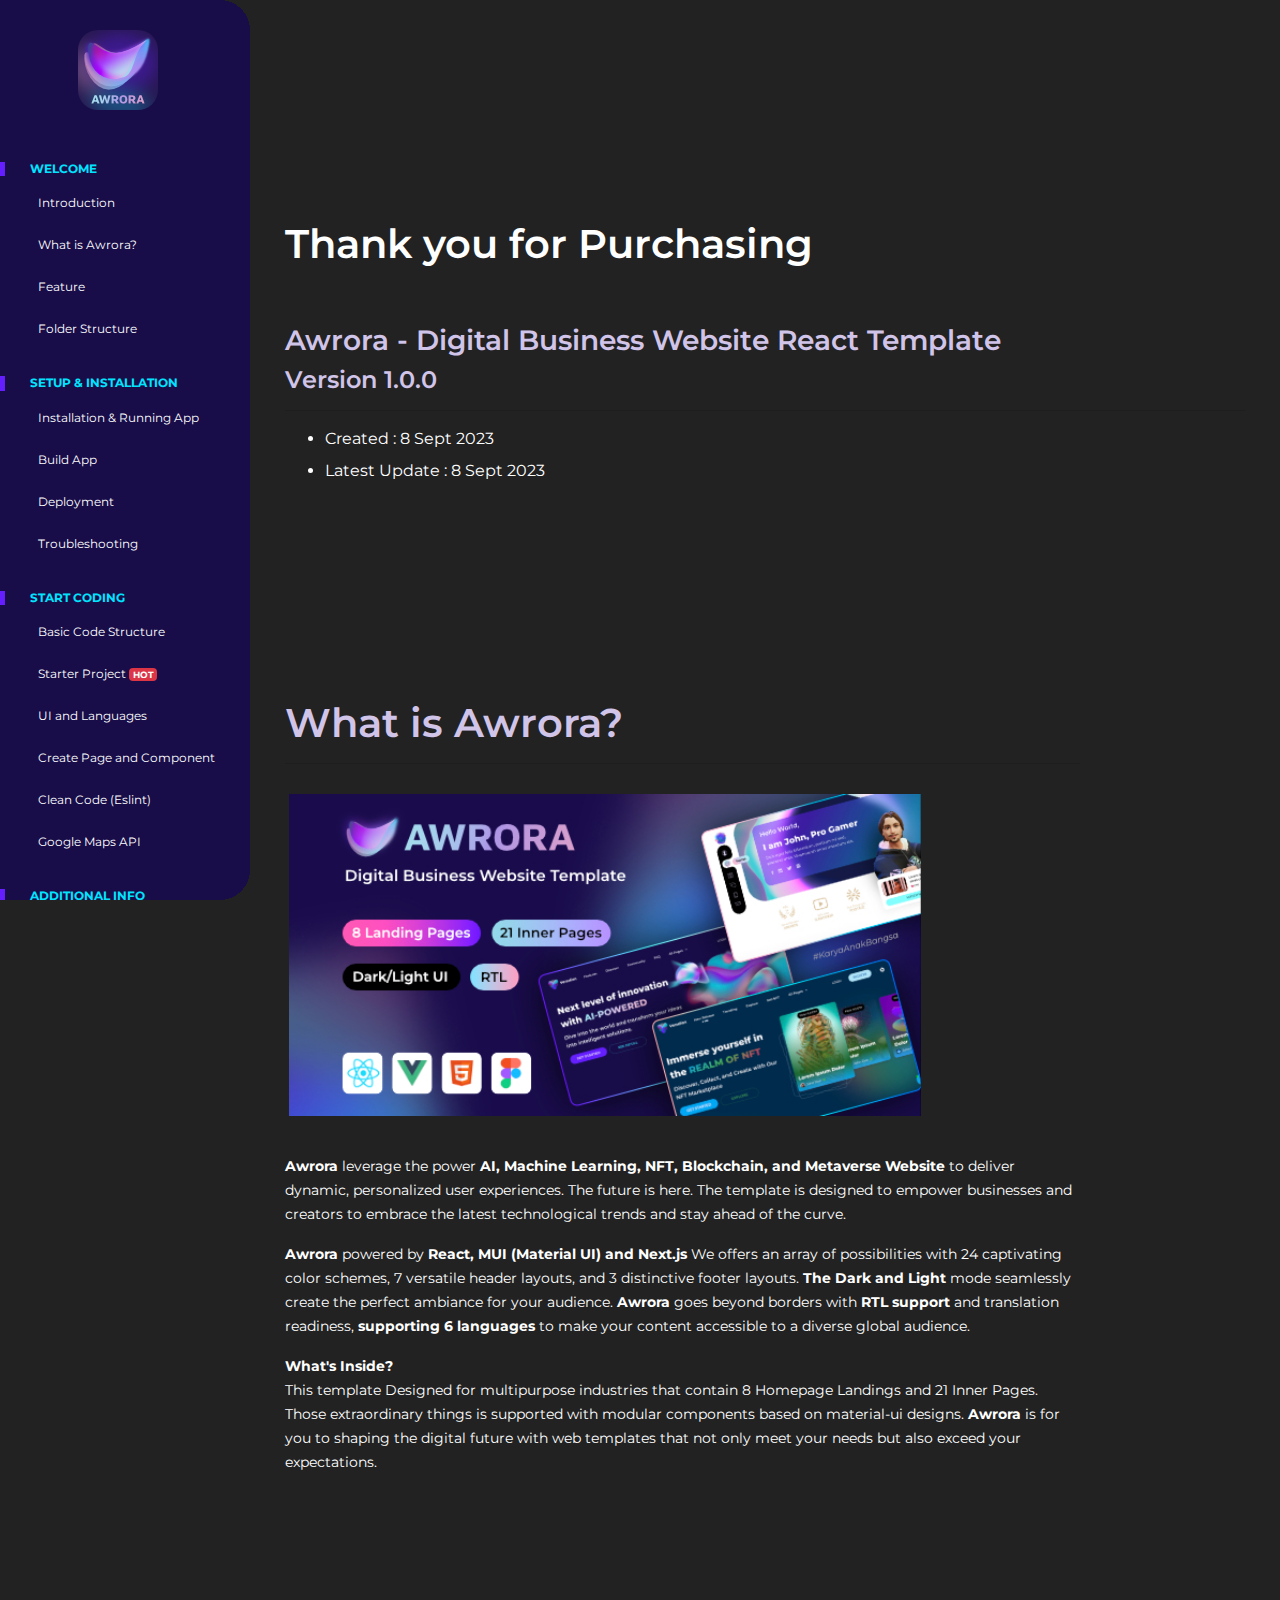
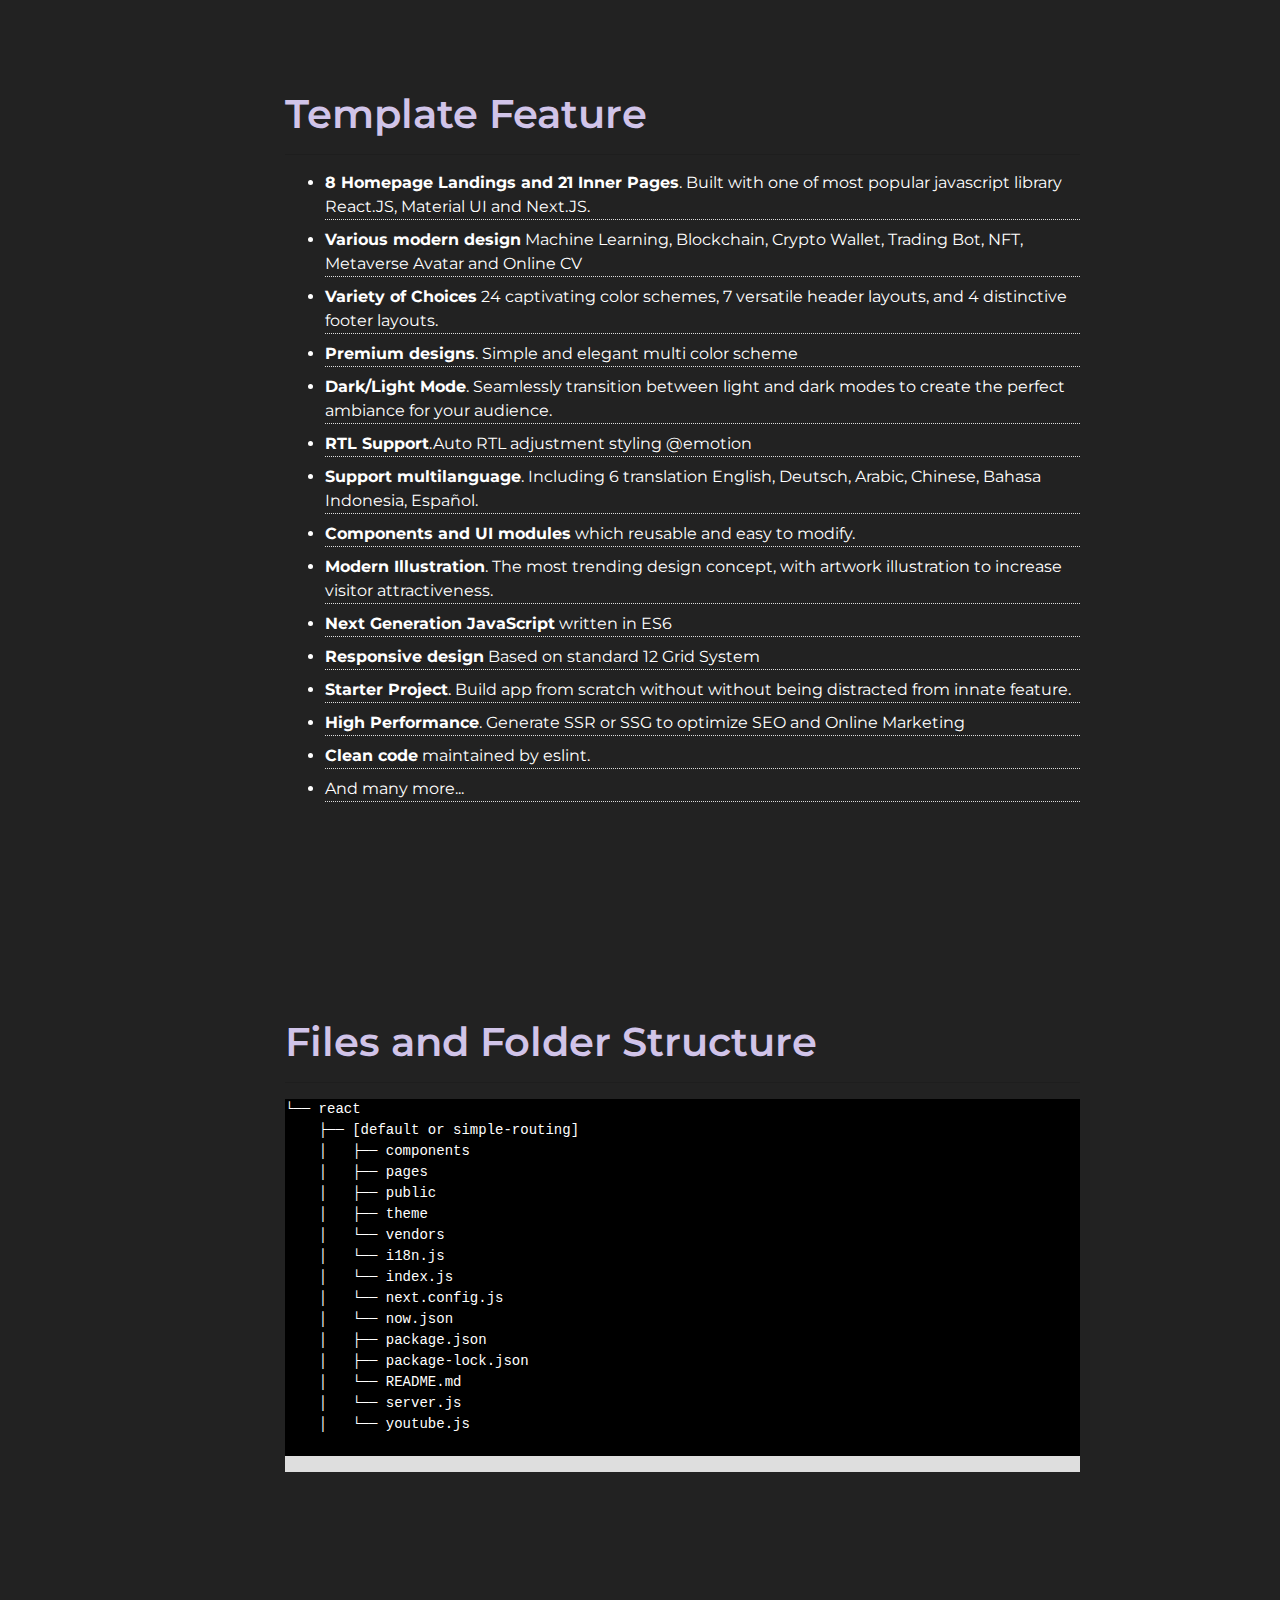
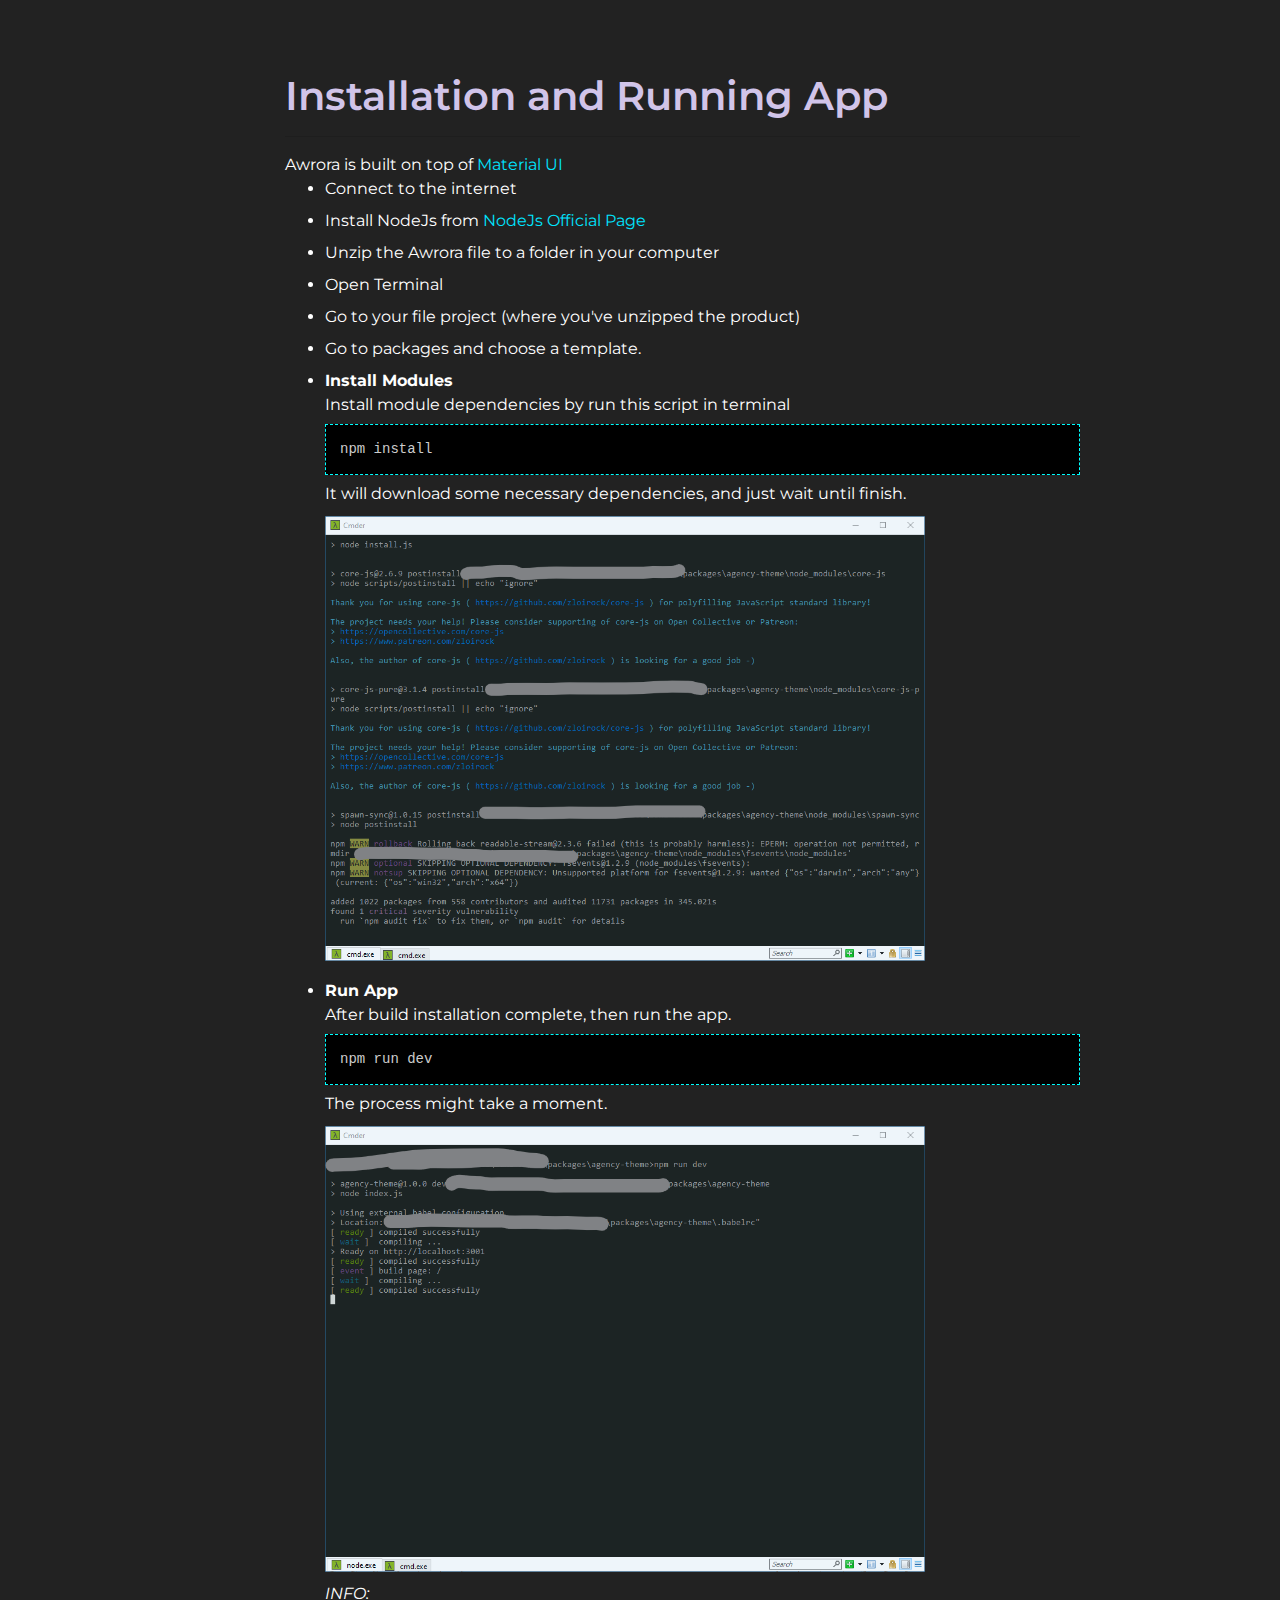
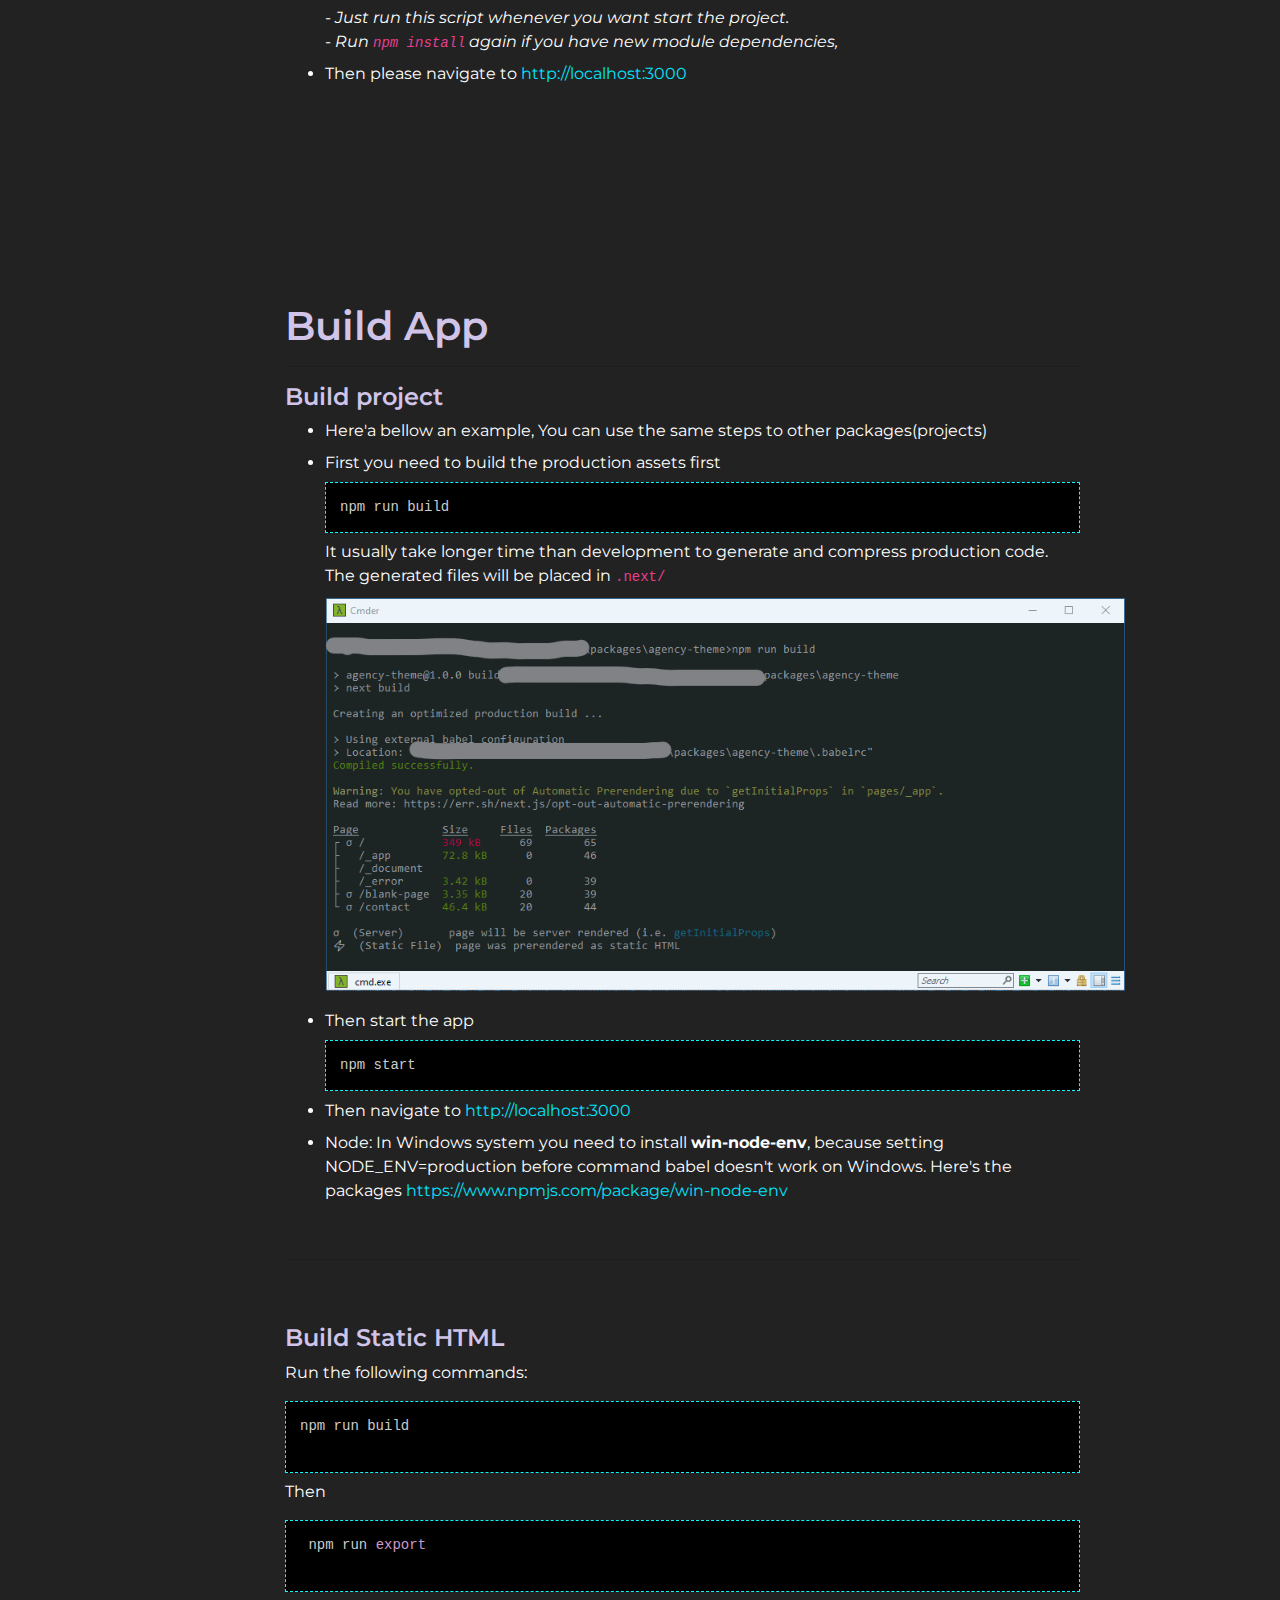
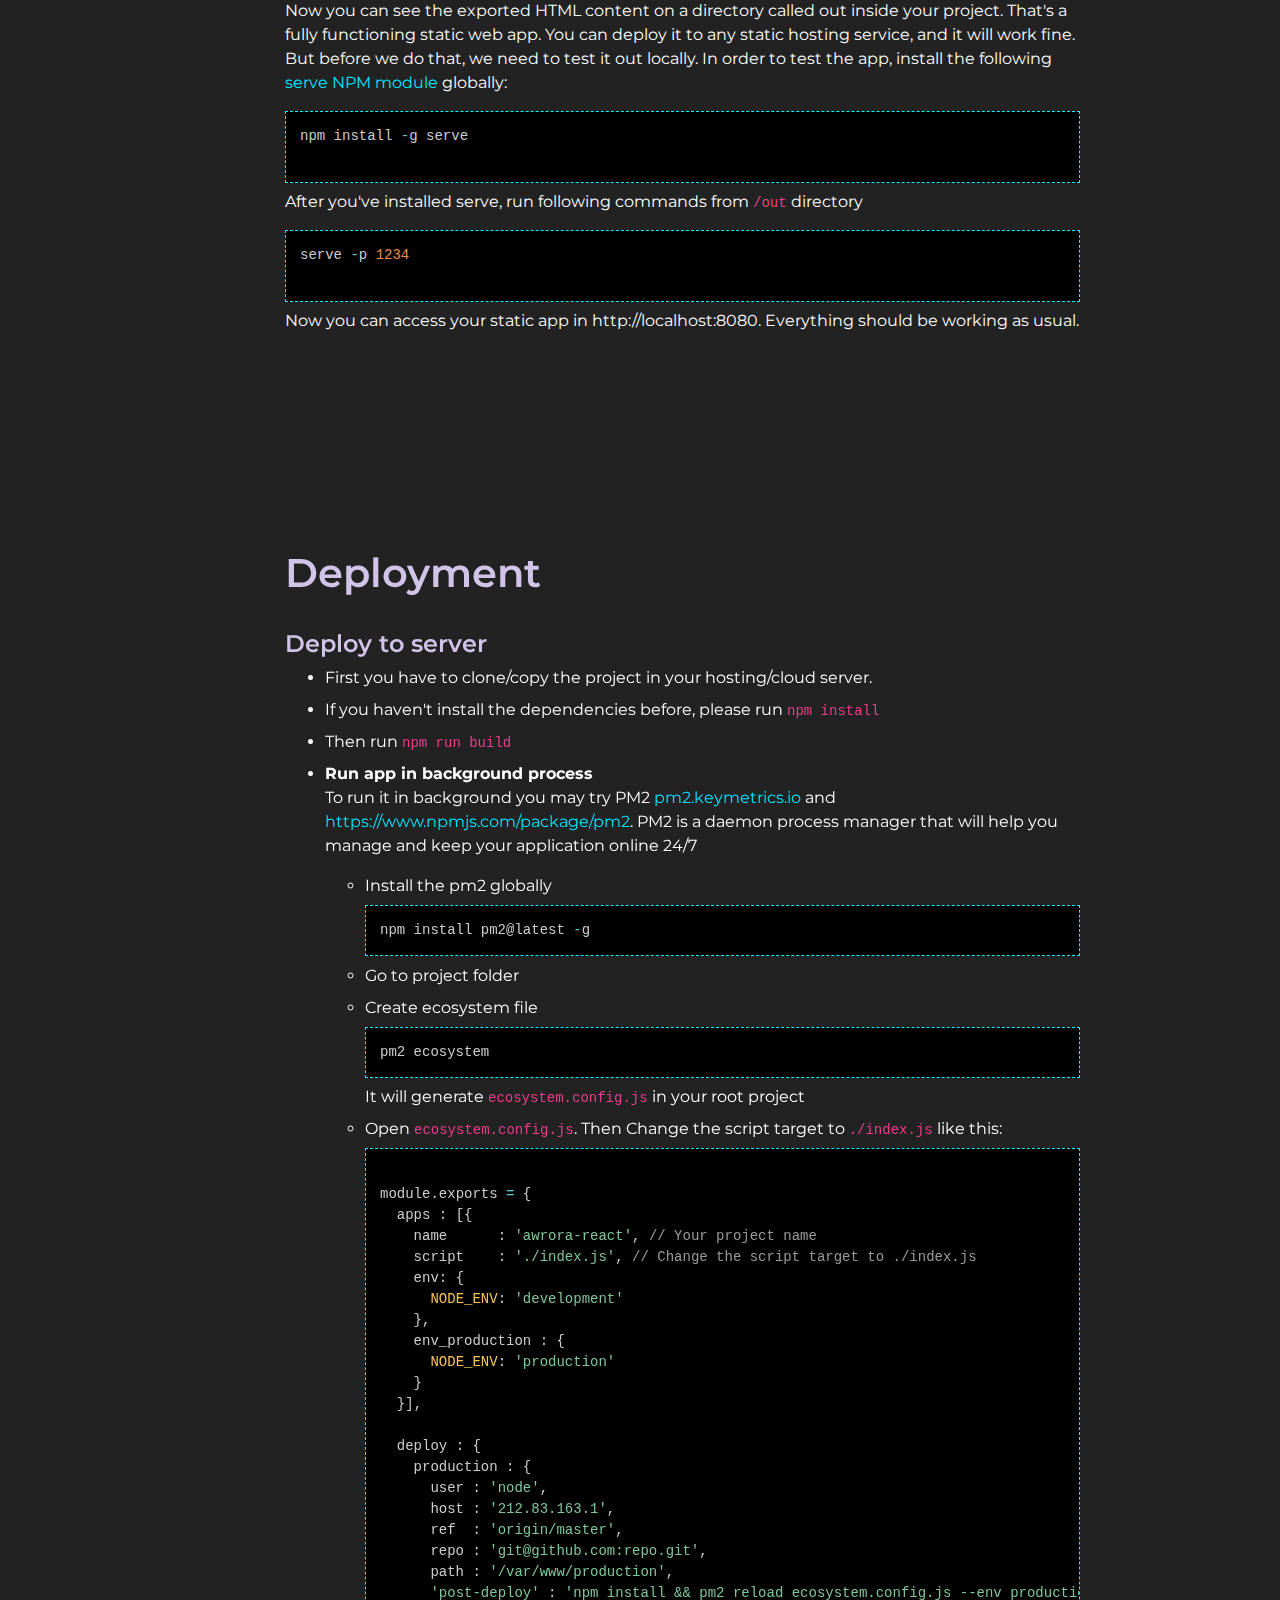
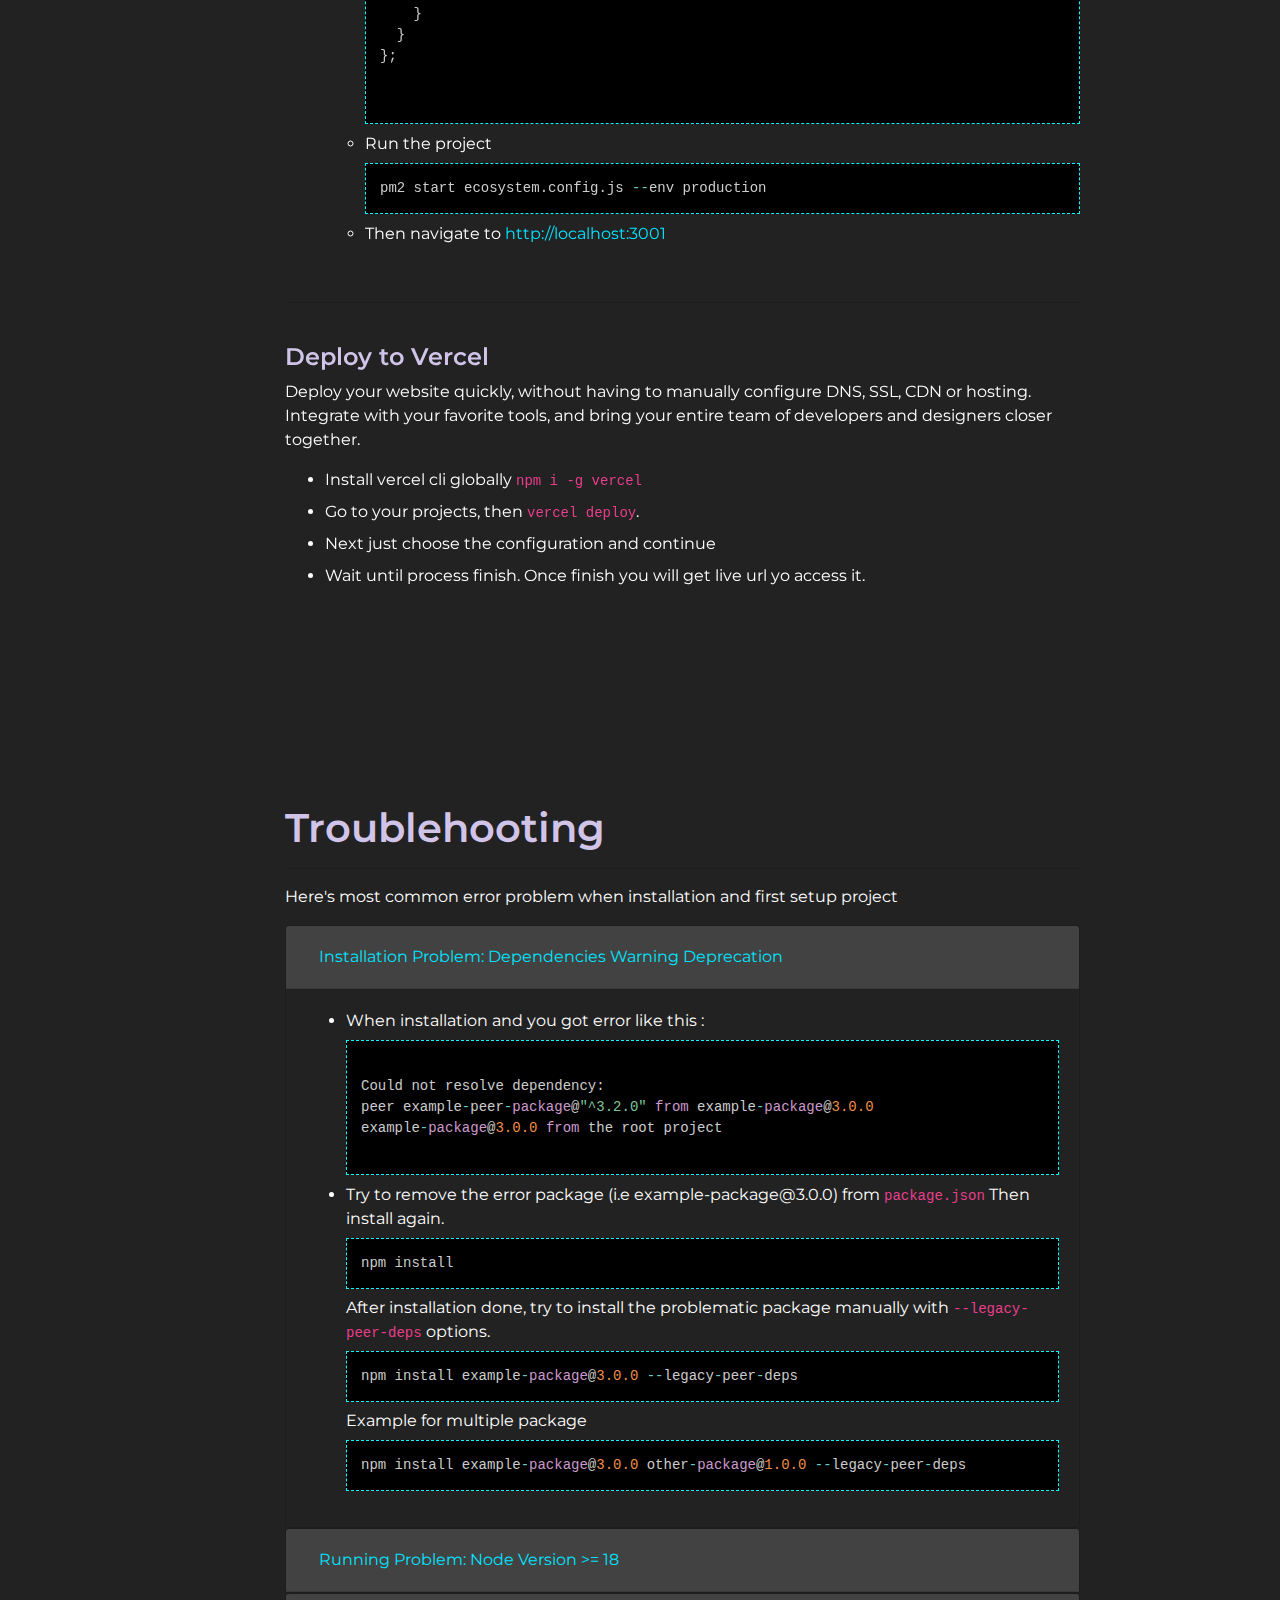
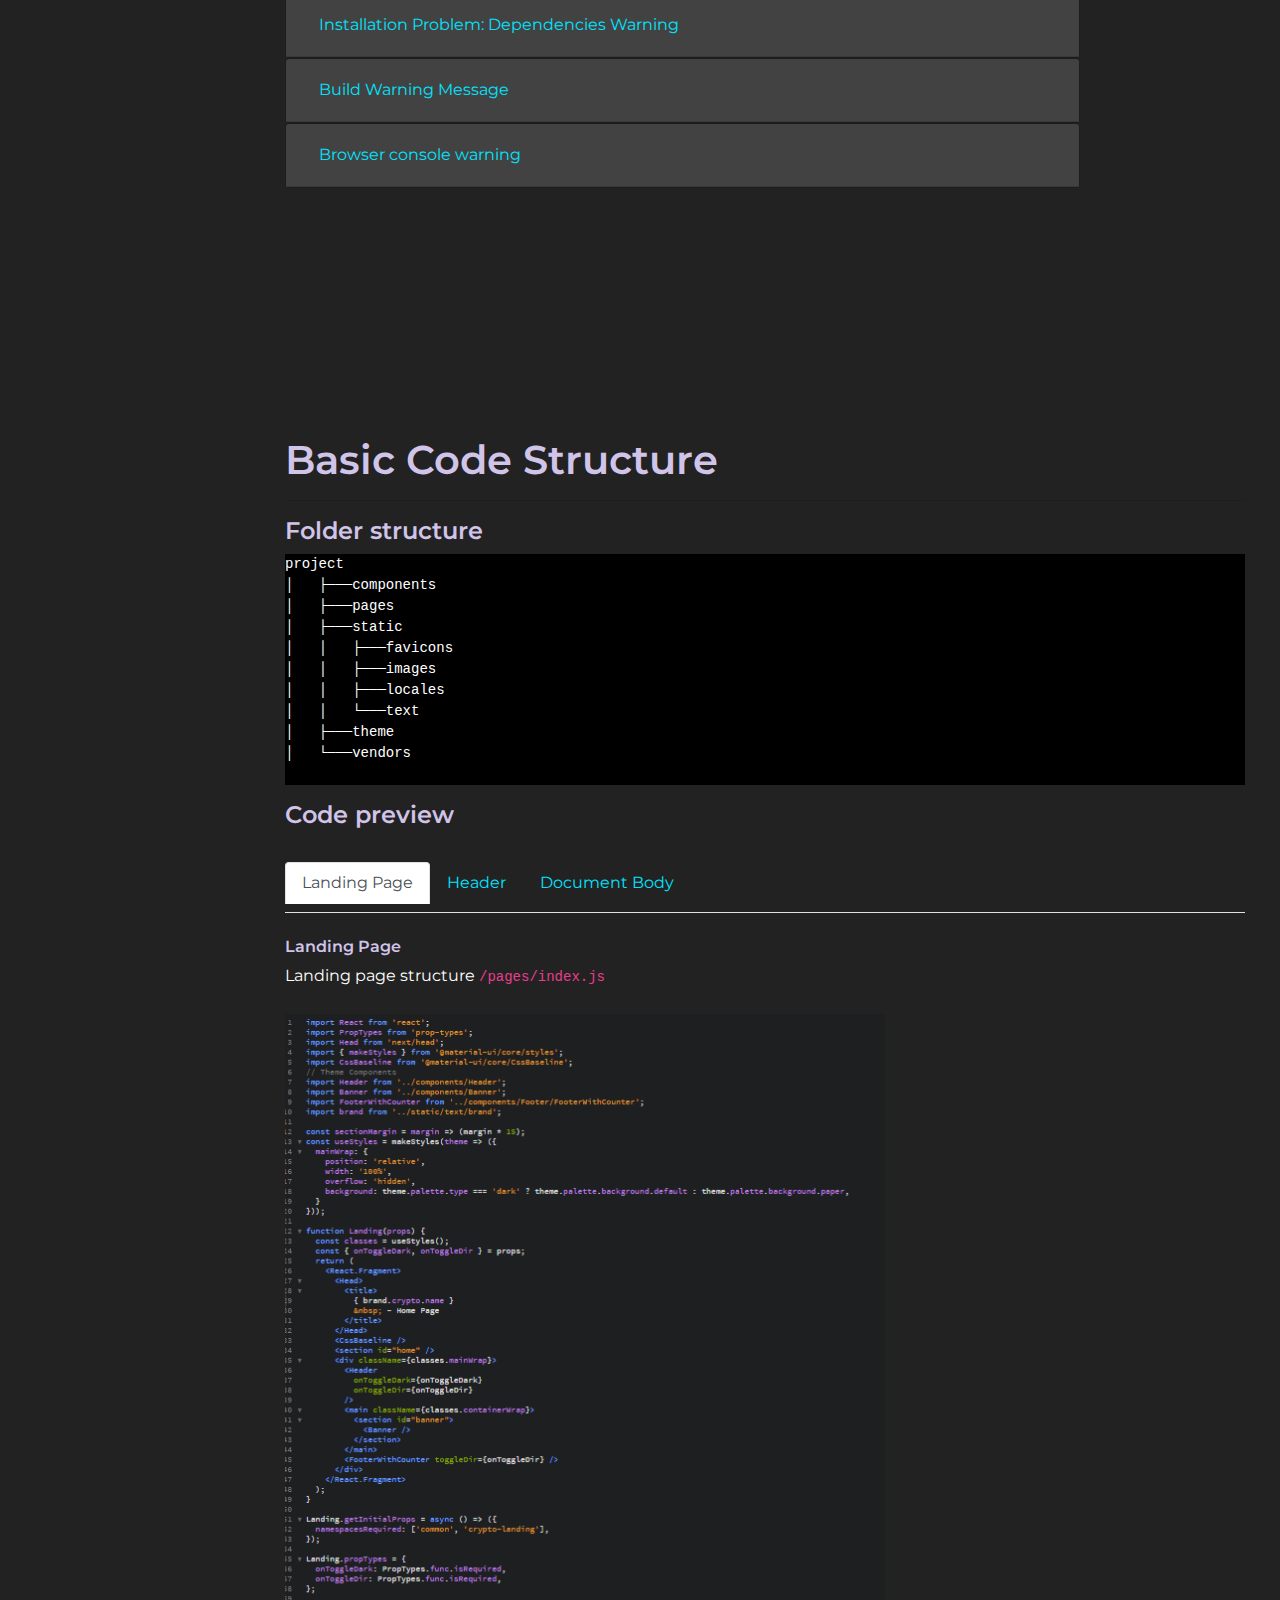
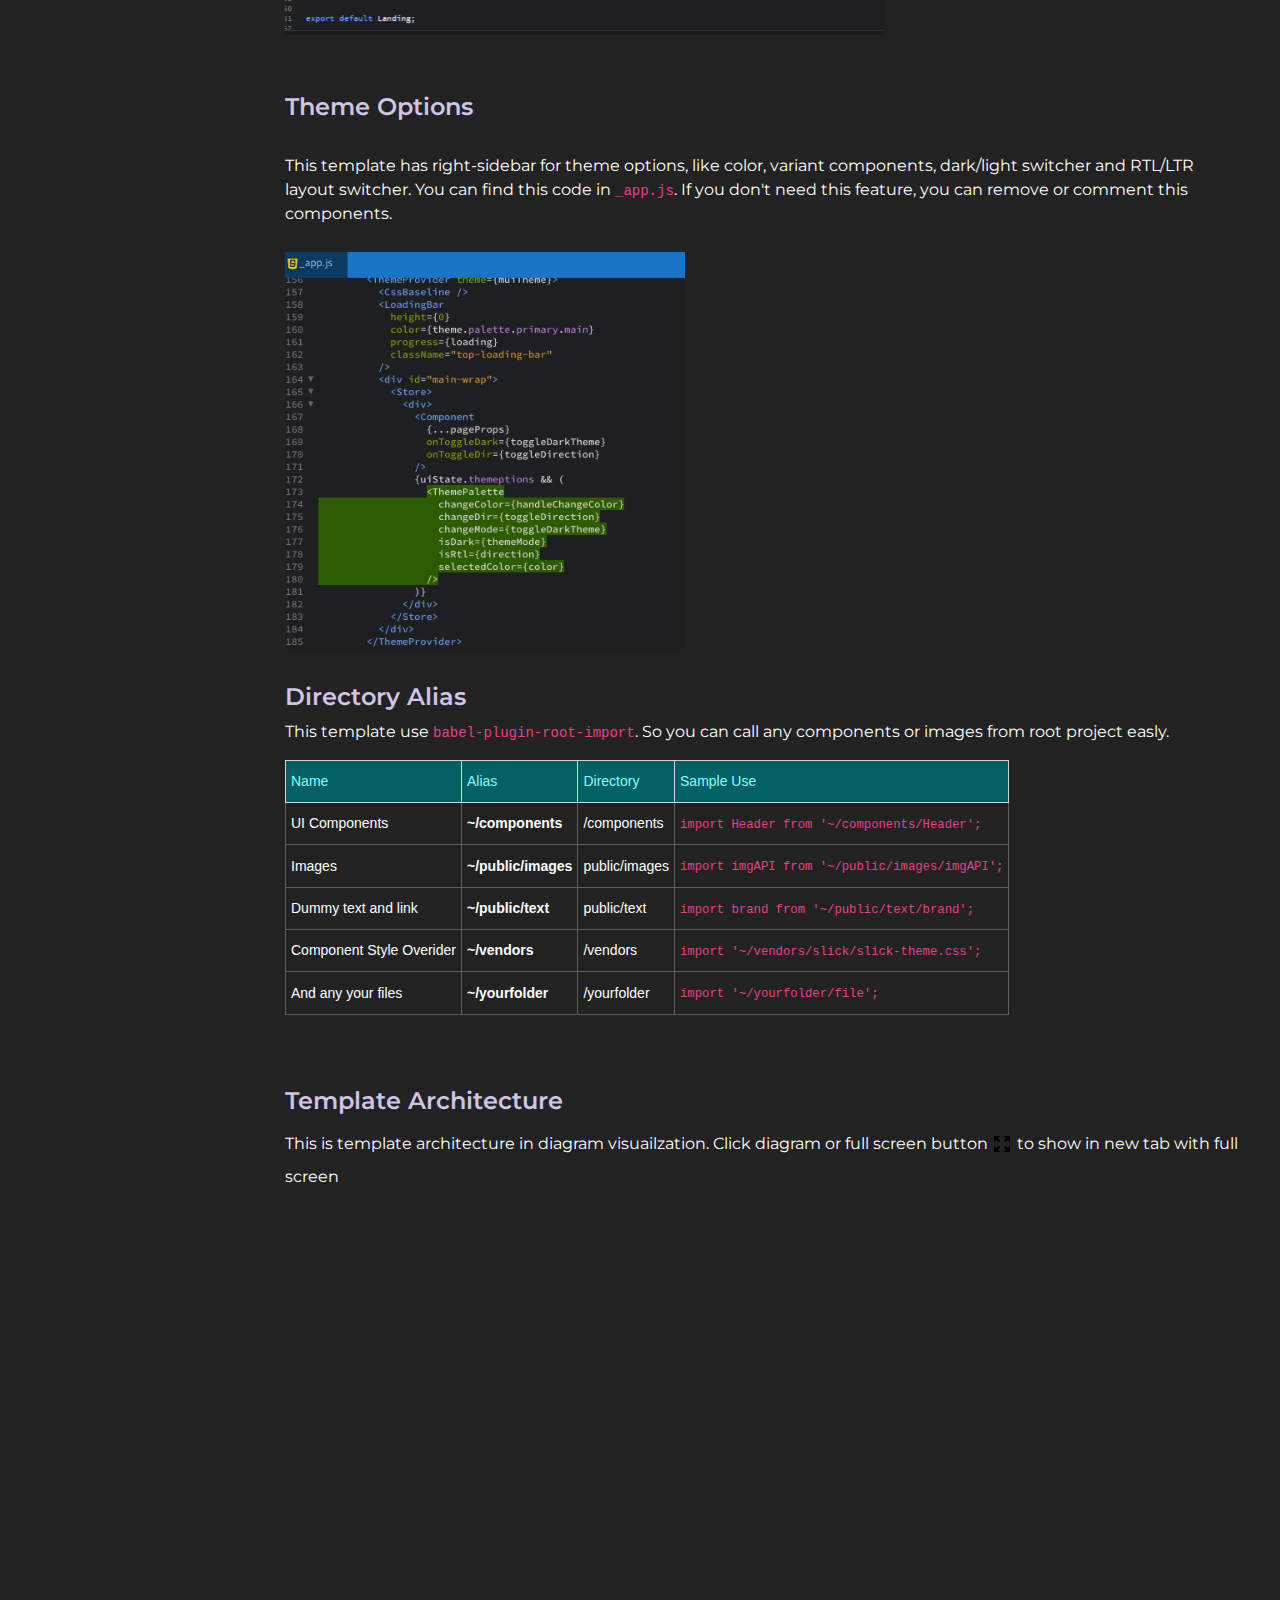
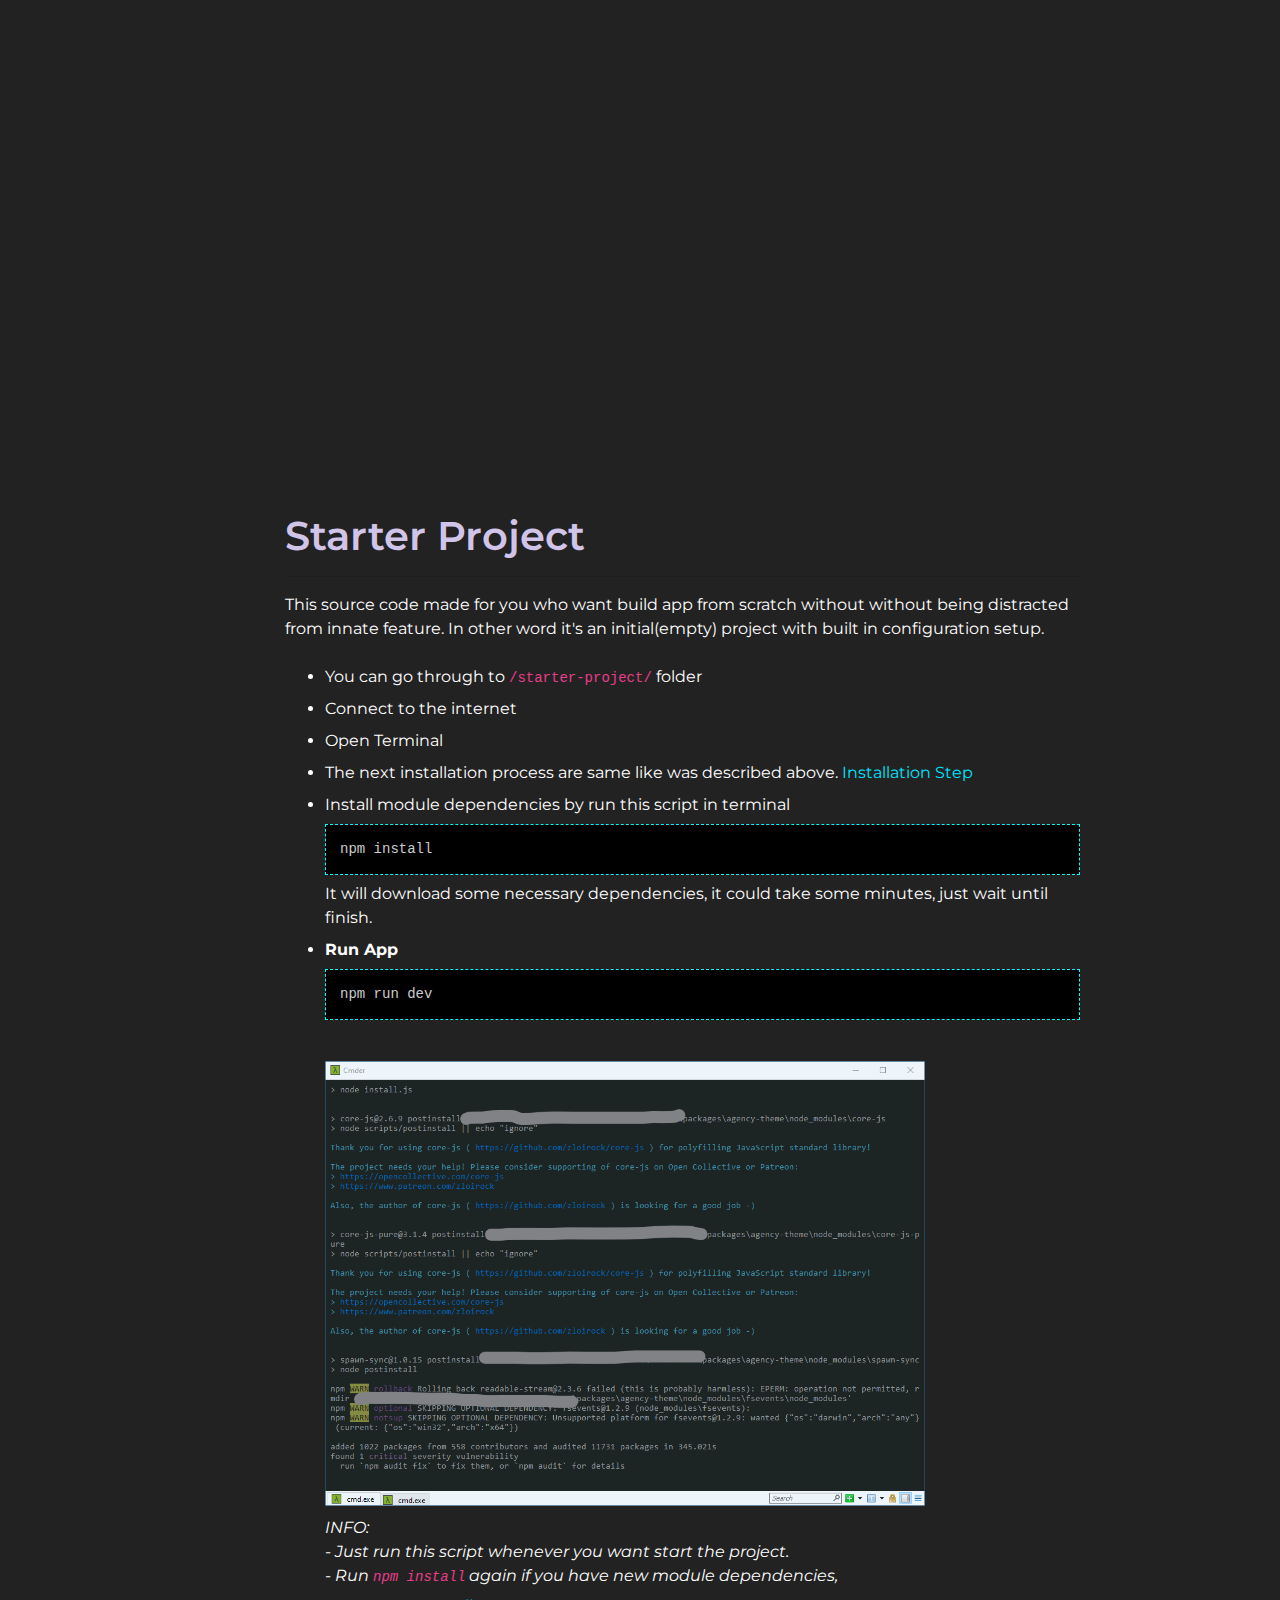
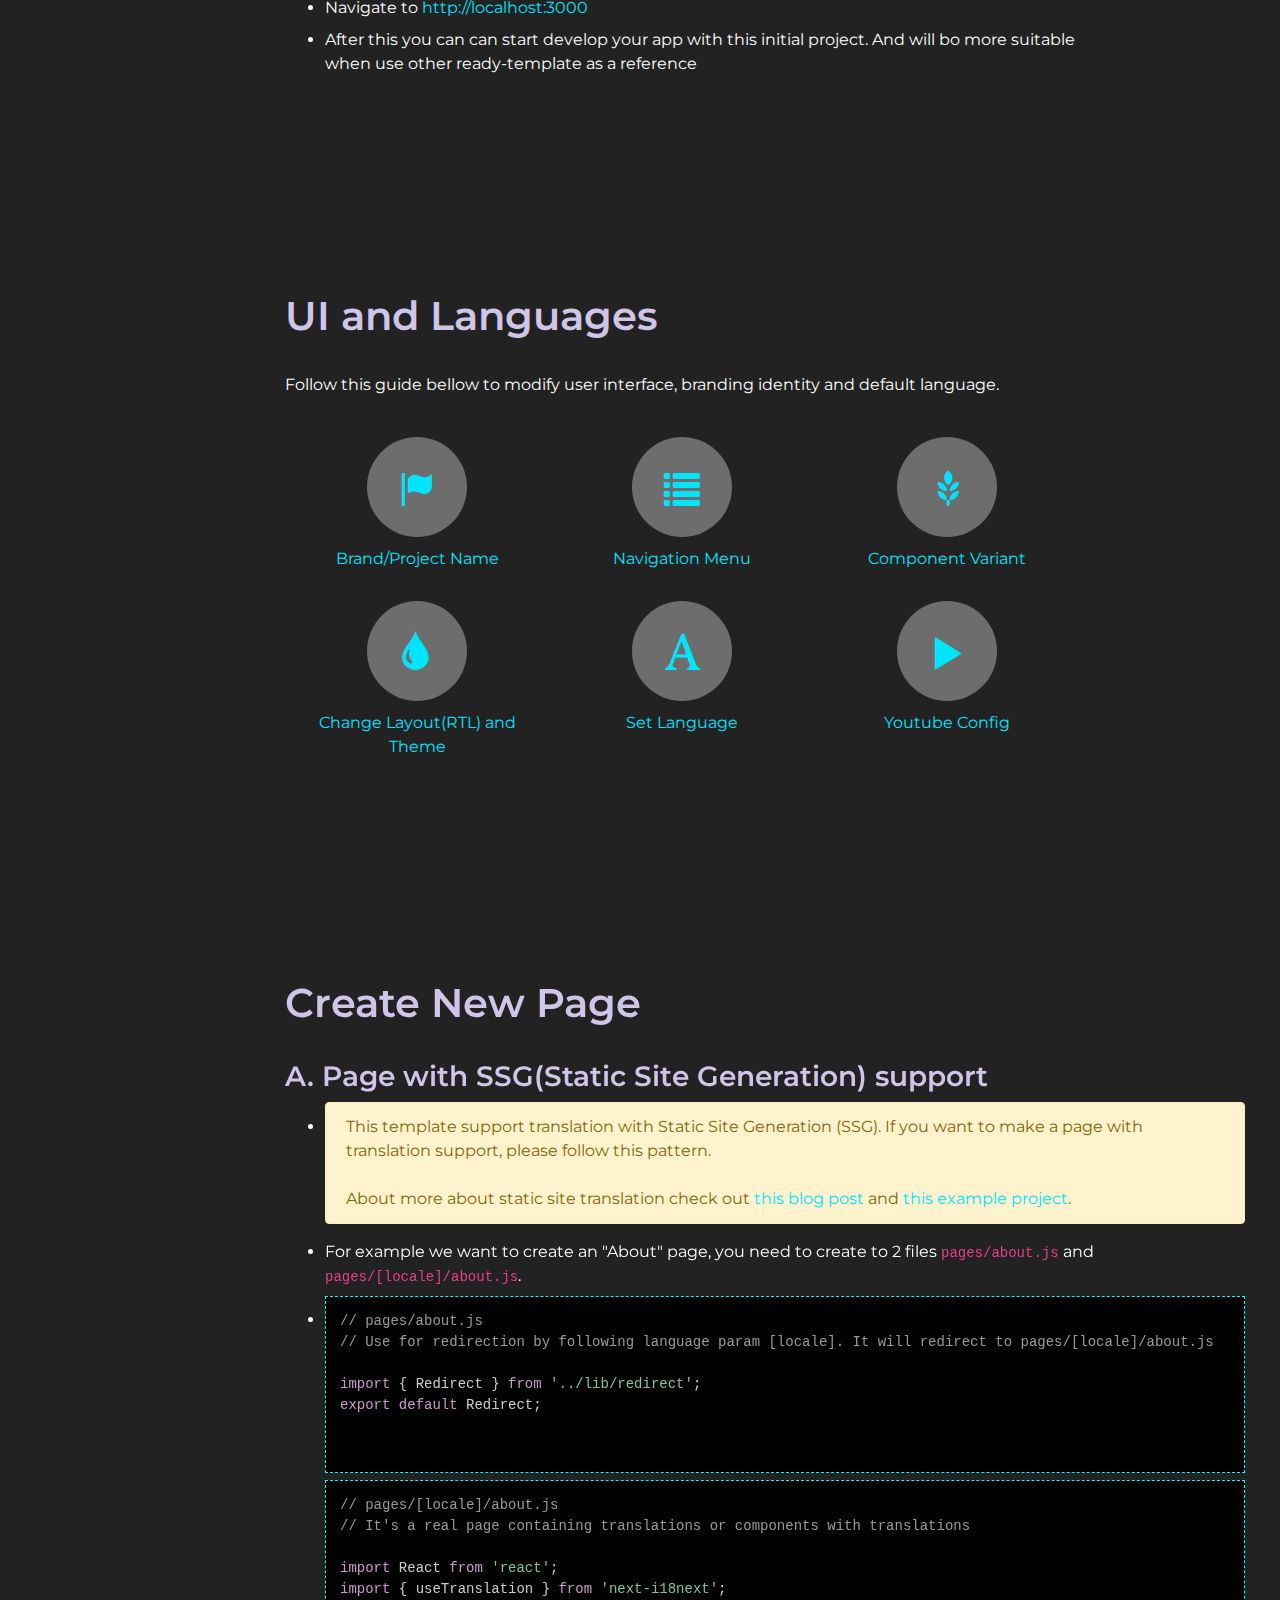
<file: react/index.html>
<!DOCTYPE html>
<html lang="en">

<head>

    <meta charset="utf-8">
    <meta http-equiv="X-UA-Compatible" content="IE=edge">
    <meta name="viewport" content="width=device-width, shrink-to-fit=no, initial-scale=1">
    <meta name="description" content="">
    <meta name="author" content="">
    <link rel="shortcut icon" href="./favicon.ico" type="image/x-icon">
    <link rel="icon" href="./favicon.ico" type="image/x-icon">
    <title>Awrora React - Documentation</title>

    <link href="https://fonts.googleapis.com/css2?family=Montserrat:wght@200;400;600;800&display=swap" rel="stylesheet">

    <!-- Bootstrap Core CSS -->
    <link href="css/bootstrap.css" rel="stylesheet">
    
    <!-- Syntax Hightlighter CSS -->
    <link href="css/prism.css" rel="stylesheet">
  
    <!-- Custom CSS -->
    <link href="css/style.css" rel="stylesheet">

    <!-- HTML5 Shim and Respond.js IE8 support of HTML5 elements and media queries -->
    <!-- WARNING: Respond.js doesn't work if you view the page via file:// -->
    <!--[if lt IE 9]>
        <script src="https://oss.maxcdn.com/libs/html5shiv/3.7.0/html5shiv.js"></script>
        <script src="https://oss.maxcdn.com/libs/respond.js/1.4.2/respond.min.js"></script>
    <![endif]-->

</head>

<body>
    <div id="wrapper" class="toggled">
        <!-- Sidebar -->
        <div id="sidebar-wrapper">
            <ul class="sidebar-nav">
                <li class="sidebar-brand">
                    <a href="#" class="logo">
                        <img src="images/logo.png" alt="logo" />
                    </a>
                </li>
                <li><h3>Welcome</h3></li>
                <li>
                    <a href="#introduction" class="cur">Introduction</a>
                </li>
                <li>
                    <a href="#what">What is Awrora?</a>
                </li>
                <li>
                    <a href="#feature">Feature</a>
                </li>
                <li>
                    <a href="#files">Folder Structure</a>
                </li>
                <li><h3>Setup &amp; Installation</h3></li>
                <li>
                    <a href="#install">Installation &amp; Running App</a>
                </li>
                <li>
                    <a href="#build">Build App</a>
                </li>
                <li>
                    <a href="#deploy">Deployment</a>
                </li>
                <li>
                    <a href="#shoot">Troubleshooting</a>
                </li>
                <li><h3>Start Coding</h3></li>
                <li>
                    <a href="#code_basic">Basic Code Structure</a>
                </li>
                <li>
                    <a href="#starter">Starter Project <span class="badge badge-danger">HOT</span></a>
                </li>
                <li>
                    <a href="#layout">UI and Languages </a>
                </li>
                <li>
                    <a href="#create_page">Create Page and Component</a>
                </li>
                <li>
                    <a href="#eslint">Clean Code (Eslint)</a>
                </li>
                <li>
                    <a href="#gmaps">Google Maps API</a>
                </li>
                <li><h3>Additional Info</h3></li>
                <li>
                    <a href="#reference">External Reference</a>
                </li>
                <li>
                    <a href="#font">Fonts and Icons</a>
                </li>
                <li>
                    <a href="#credit">Sources and Credits</a>
                </li>
                <li>
                    <a href="#support">Support</a>
                </li>
                <li>
                    <a href="#log">Change Log</a>
                </li>
            </ul>

            <span class="copy">&copy; Copyright 2024 - Awrora</span>
        </div>
        <!-- /#sidebar-wrapper -->

        <!-- main content -->
        <div id="page-content-wrapper">
            <div class="container-fluid">
                <!-- INTRODUCTION -->
                <section class="row" id="introduction">
                    <div class="col-lg-12">
                        <h1 class="title">Thank you for Purchasing </h1>
                        <br /><br />
                        <h3>Awrora - Digital Business Website React Template</h3>
                        <h4>Version 1.0.0</h4>
                        <hr />
                        <ul>
                            <li>
                                Created : 8 Sept 2023
                            </li>
                            <li>
                                Latest Update : 8 Sept 2023
                            </li>
                        </ul>
                    </div>
                </section>
                <!-- END -->

                <!-- WHAT -->
                <section class="row" id="what">
                    <div class="col-lg-10">
                        <h1>What is Awrora?</h1>
                        <hr />
                        <img src="images/banner.jpg" alt="banner" class="img-thumbnail" />
                        <br /><br />
                        <article>
                            <p>
                              <strong>Awrora</strong> leverage the power <strong>AI, Machine Learning, NFT, Blockchain, and Metaverse Website</strong> to deliver dynamic, personalized user experiences.
                              The future is here. The template is designed to empower businesses and creators to embrace the latest technological trends and stay ahead of the curve.
                            </p>
                            <p>
                              <strong>Awrora</strong> powered by <strong>React, MUI (Material UI) and Next.js</strong>
                              We offers an array of possibilities with 24 captivating color schemes, 7 versatile header layouts, and 3 distinctive footer layouts.
                              <strong>The Dark and Light</strong> mode seamlessly create the perfect ambiance for your audience.
                              <strong>Awrora</strong> goes beyond borders with <strong>RTL support</strong> and translation readiness, <strong>supporting 6 languages</strong> to make your content accessible to a diverse global audience.
                            </p>
                            <p>
                                <strong>What's Inside?</strong><br />
                                This template Designed for multipurpose industries that contain 8 Homepage Landings and 21 Inner Pages.
                                Those extraordinary things is supported with modular components based on material-ui designs. 
                                <strong>Awrora</strong> is for you to shaping the digital future with web templates that not only meet your needs but also exceed your expectations.
                            </p>
                        </article>
                    </div>
                </section>
                <!-- END -->

                <!-- FEATURE -->
                <section class="row" id="feature">
                    <div class="col-lg-10">
                        <h1>Template Feature</h1>
                        <hr />
                        <ul class="styled">
                            <li>
                                <strong>8 Homepage Landings and 21 Inner Pages</strong>. Built with one of most popular javascript library React.JS, Material UI and Next.JS.
                            </li>
                            <li>
                                <strong>Various modern design</strong> Machine Learning, Blockchain, Crypto Wallet, Trading Bot, NFT, Metaverse Avatar and Online CV
                            </li>
                            <li>
                                <strong>Variety of Choices</strong> 24 captivating color schemes, 7 versatile header layouts, and 4 distinctive footer layouts.
                            </li>
                            <li>
                                <strong>Premium designs</strong>. Simple and elegant multi color scheme
                            </li>
                            <li>
                                <strong>Dark/Light Mode</strong>. Seamlessly transition between light and dark modes to create the perfect ambiance for your audience.
                            </li>
                            <li>
                                <strong>RTL Support</strong>.Auto RTL adjustment styling @emotion
                            </li>
                            <li>
                                <strong>Support multilanguage</strong>. Including 6 translation English, Deutsch, Arabic, Chinese, Bahasa Indonesia, Español.
                            </li>
                            <li>
                                <strong>Components and UI modules</strong> which reusable and easy to modify.
                            </li>
                            <li>
                                <strong>Modern Illustration</strong>. The most trending design concept, with artwork illustration to increase visitor attractiveness. 
                            </li>
                            <li>
                                <strong>Next Generation JavaScript</strong> written in ES6
                            </li>
                            <li>
                                <strong>Responsive design</strong> Based on standard 12 Grid System
                            </li>
                            <li>
                                <strong>Starter Project</strong>. Build app from scratch without without being distracted from innate feature.
                            </li>
                            <li>
                                <strong>High Performance</strong>. Generate SSR or SSG to optimize SEO and Online Marketing
                            </li>
                            <li>
                                <strong>Clean code</strong> maintained by eslint.
                            </li>
                            <li>
                                And many more...
                            </li>
                        </ul>
                    </div>
                </section>
                <!-- END -->

                <!-- FOLDER STRUCTURE -->
                <section class="row" id="files">
                    <div class="col-lg-10">
                        <h1>Files and Folder Structure</h1>
                        <hr />
                      <div class="directory-tree">
                        <pre>
└── react
    ├── [default or simple-routing]
    │   ├── components
    │   ├── pages
    │   ├── public
    │   ├── theme
    │   └── vendors
    │   └── i18n.js
    │   └── index.js
    │   └── next.config.js
    │   └── now.json
    │   ├── package.json
    │   ├── package-lock.json
    │   └── README.md
    │   └── server.js
    │   └── youtube.js
                        </pre>
                      </div>
                    </div>
                </section>
                <!-- END -->
                
                <!-- INSTALL -->
                <section class="row" id="install">
                    <div class="col-lg-10">
                        <h1>Installation and Running App</h1>
                        <hr />
                        Awrora is built on top of <a href="https://mui.com/" target="_blank">Material UI</a>
						<ul>
							<li>Connect to the internet</li>
							<li>Install NodeJs from <a href="https://nodejs.org/en/" target="_blank" rel="noopener noreferrer">NodeJs Official Page</a></li>
							<li>Unzip the Awrora file to a folder in your computer</li>
							<li>Open Terminal</li>
							<li>Go to your file project (where you've unzipped the product)</li>
                            <li>Go to packages and choose a template.</li>
							<li>
                                <strong>Install Modules</strong><br />
								Install module dependencies by run this script in terminal
								<pre><code class="language-js">npm install</code></pre>
                                It will download some necessary dependencies, and just wait until finish.
                                <br />
                                <img src="images/cmd1.png" width="600" alt="process" />
                                <br />
							</li>
							<li>
                                <strong>Run App</strong><br />
								After build installation complete, then run the app.
								<pre><code class="language-js">npm run dev</code></pre>
                                The process might take a moment.
                                <br />
                                <img src="images/cmd1_1.png" width="600" alt="process" />
                                <br />
								<em>INFO: <br />
									- Just run this script whenever you want start the project.<br />
									- Run <code>npm install</code> again if you have new module dependencies,<br />
								</em>
							</li>
							<li>Then please navigate to <a href="http://localhost:3000" target="_blank">http://localhost:3000</a></li>
						</ul>
                    </div>
                </section>
                <!-- END -->
              
              
				<!-- BUILD APP -->
                <section class="row" id="build">
                  <div class="col-lg-10">
                        <h1>Build App</h1>
                        <hr />
                        <h4>Build project</h4>
						<ul>
                            <li>Here'a bellow an example, You can use the same steps to other packages(projects)</li>
							<li>
                                First you need to build the production assets first
								<pre><code class="language-js">npm run build</code></pre>
								It usually take longer time than development to generate and compress production code.
								The generated files will be placed in <code>.next/</code>
                                <img src="images/cmd2.png" width="800" alt="process" />
							</li>
                            <li>
                                Then start the app
								<pre><code class="language-js">npm start</code></pre>
							</li>
							<li>Then navigate to <a href="http://localhost:3000" target="_blank">http://localhost:3000</a></li>
                            <li>
                              Node: In Windows system you need to install <strong>win-node-env</strong>, because setting NODE_ENV=production before command babel doesn't work on Windows.
                              Here's the packages <a href="https://www.npmjs.com/package/win-node-env" target="_blank">https://www.npmjs.com/package/win-node-env</a>
                            </li>
						</ul>
                        <br />
                        <hr />
                        <br />
                        <br />
                        <h4>Build Static HTML</h4>
                        <p>Run the following commands:</p>
                        <pre>
<code class="language-js">npm run build</code>
                        </pre>
                        <p>Then</p>
                        <pre>
 <code class="language-js">npm run export</code>
                        </pre>
                        <p>
                          Now you can see the exported HTML content on a directory called out inside your project.

That's a fully functioning static web app. You can deploy it to any static hosting service, and it will work fine. But before we do that, we need to test it out locally.

In order to test the app, install the following <a target="_blank" rel="noopener noreferrer" href="https://www.npmjs.com/package/serve">serve NPM module </a> globally:
                        </p>
                        <pre>
<code class="language-js">npm install -g serve</code>
                        </pre>
                        <p>After you've installed serve, run following commands from <code>/out</code> directory</p>
                        <pre>
<code class="language-js">serve -p 1234</code>
                        </pre>
                        <p>
                          Now you can access your static app in http://localhost:8080. Everything should be working as usual.
                        </p>
                    </div>
                </section>
                <!-- END -->
              
              
				<!-- DEPLOYMENT APP -->
                <section class="row" id="deploy">
                    <div class="col-lg-10">
                        <h1>Deployment</h1>
                        <hr />
                        <h4>Deploy to server</h4>
                        <ul>
                          <li>First you have to clone/copy the project in your hosting/cloud server.</li>
                          <li>If you haven't install the dependencies before, please run <code>npm install</code></li>
                          <li>Then run <code>npm run build</code></li>
                          <li>
                            <strong>Run app in background process</strong>
                            <p>
                              To run it in background you may try PM2 <a href="pm2.keymetrics.io">pm2.keymetrics.io</a> and <a href="https://www.npmjs.com/package/pm2" target="_blank">https://www.npmjs.com/package/pm2</a>.
                              PM2 is a daemon process manager that will help you manage and keep your application online 24/7
                            </p>
                            <ul>
                              <li>
                                Install the pm2 globally
                                <pre><code class="language-js">npm install pm2@latest -g</code></pre>
                              </li>
                              <li>
                                Go to project folder
                              </li>
                              <li>
                                Create ecosystem file
                                <pre><code class="language-js">pm2 ecosystem</code></pre>
                                It will generate <code>ecosystem.config.js</code> in your root project
                              </li>
                              <li>
                                Open <code>ecosystem.config.js</code>.
                                Then Change the script target to <code>./index.js</code> like this:
                                <pre>
                                  <code class="language-js">
module.exports = {
  apps : [{
    name      : 'awrora-react', // Your project name
    script    : './index.js', // Change the script target to <code>./index.js</code>
    env: {
      NODE_ENV: 'development'
    },
    env_production : {
      NODE_ENV: 'production'
    }
  }],

  deploy : {
    production : {
      user : 'node',
      host : '212.83.163.1',
      ref  : 'origin/master',
      repo : 'git@github.com:repo.git',
      path : '/var/www/production',
      'post-deploy' : 'npm install && pm2 reload ecosystem.config.js --env production'
    }
  }
};
                                  </code>
                                </pre>
                              </li>
                              <li>
                                Run the project
                                <pre><code class="language-js">pm2 start ecosystem.config.js --env production</code></pre>
                              </li>
                              <li>Then navigate to <a href="http://localhost:3001" target="_blank">http://localhost:3001</a></li>
                            </ul>
                          </li>
                        </ul>
                        <br />
                        <hr />
                        <br />
                        <h4>Deploy to Vercel</h4>
                        <p>Deploy your website quickly, without having to manually configure DNS, SSL, CDN or hosting. Integrate with your favorite tools, and bring your entire team of developers and designers closer together.</p>
                        <ul>
                          <li>Install vercel cli globally <code>npm i -g vercel</code></li>
                          <li>Go to your projects, then <code>vercel deploy</code>.
                          <li>Next just choose the configuration and continue</li>
                          <li>Wait until process finish. Once finish you will get live url yo access it.</li>
                        </ul>
                    </div>
                </section>
                <!-- END -->
              
                <!-- TROUBLESHOOTING APP -->
                <section class="row" id="shoot">
                    <div class="col-lg-10">
                        <h1>Troublehooting</h1>
                        <hr>
                        <p>Here's most common error problem when installation and first setup project</p>
                        <div class="accordion" id="accordionExample">
                          <div class="card">
                            <div class="card-header" id="headingDeprecated">
                              <h5 class="mb-0">
                                <button class="btn btn-link collapsed" type="button" data-toggle="collapse" data-target="#collapseDeprecated" aria-expanded="false" aria-controls="collapseOne">
                                  Installation Problem: Dependencies Warning Deprecation
                                </button>
                              </h5>
                            </div>

                            <div id="collapseDeprecated" class="collapse show" aria-labelledby="headingOne" data-parent="#accordionExample" style="">
                              <div class="card-body">
                                <ul>
                                  <li>
                                      When installation and you got error like this :<br>
                                      <pre class="  language-js"><code class="  language-js">
Could not resolve dependency<span class="token punctuation">:</span>
peer example<span class="token operator">-</span>peer<span class="token operator">-</span><span class="token keyword">package</span>@<span class="token string">"^3.2.0"</span> <span class="token keyword">from</span> example<span class="token operator">-</span><span class="token keyword">package</span>@<span class="token number">3.0</span><span class="token number">.0</span>
example<span class="token operator">-</span><span class="token keyword">package</span>@<span class="token number">3.0</span><span class="token number">.0</span> <span class="token keyword">from</span> the root project
        </code></pre>
                                    </li>
                                    <li>
                                      Try to remove the error package (i.e example-package@3.0.0) from <code>package.json</code> Then install again. 
                                      <pre class="  language-js"><code class="  language-js">npm install</code></pre>
                                      After installation done, try to install the problematic package manually with <code>--legacy-peer-deps</code> options. 
                                      <pre class="  language-js"><code class="  language-js">npm install example<span class="token operator">-</span><span class="token keyword">package</span>@<span class="token number">3.0</span><span class="token number">.0</span> <span class="token operator">--</span>legacy<span class="token operator">-</span>peer<span class="token operator">-</span>deps</code></pre>
                                      Example for multiple package
                                      <pre class="  language-js"><code class="  language-js">npm install example<span class="token operator">-</span><span class="token keyword">package</span>@<span class="token number">3.0</span><span class="token number">.0</span> other<span class="token operator">-</span><span class="token keyword">package</span>@<span class="token number">1.0</span><span class="token number">.0</span> <span class="token operator">--</span>legacy<span class="token operator">-</span>peer<span class="token operator">-</span>deps</code></pre>
                                    </li>
                                </ul>
                              </div>
                            </div>
                          </div>
                          <div class="card">
                            <div class="card-header" id="headingNode18">
                              <h5 class="mb-0">
                                <button class="btn btn-link collapsed" type="button" data-toggle="collapse" data-target="#collapseNode18" aria-expanded="false" aria-controls="collapseOne">
                                  Running Problem: Node Version &gt;= 18
                                </button>
                              </h5>
                            </div>

                            <div id="collapseNode18" class="collapse" aria-labelledby="headingOne" data-parent="#accordionExample" style="">
                              <div class="card-body">
                                <ul>
                                  <li>
                                      When you run npm run dev, build, etc, then you got error like this :br /&gt;
                                      <pre class="  language-js"><code class="  language-js">
Error<span class="token punctuation">:</span> error<span class="token punctuation">:</span><span class="token number">0308010</span>C<span class="token punctuation">:</span>digital envelope routines<span class="token punctuation">:</span><span class="token punctuation">:</span>unsupported
    at <span class="token keyword">new</span> <span class="token class-name">Hash</span> <span class="token punctuation">(</span>node<span class="token punctuation">:</span>internal<span class="token operator">/</span>crypto<span class="token operator">/</span>hash<span class="token punctuation">:</span><span class="token number">67</span><span class="token punctuation">:</span><span class="token number">19</span><span class="token punctuation">)</span>
    at Object<span class="token punctuation">.</span><span class="token function">createHash</span> <span class="token punctuation">(</span>node<span class="token punctuation">:</span>crypto<span class="token punctuation">:</span><span class="token number">130</span><span class="token punctuation">:</span><span class="token number">10</span><span class="token punctuation">)</span>
        </code></pre>
                                    </li>
                                    <li>
                                      Open terminal and paste these as described:
                                      <ol>
                                        <li>
                                          Linux and macOS (Windows Git Bash)
                                          <pre class="  language-js"><code class="  language-js"><span class="token keyword">export</span> <span class="token constant">NODE_OPTIONS</span><span class="token operator">=</span><span class="token operator">--</span>openssl<span class="token operator">-</span>legacy<span class="token operator">-</span>provider</code></pre>
                                        </li>
                                        <li>
                                          Windows command prompt
                                          <pre class="  language-js"><code class="  language-js"><span class="token keyword">set</span> <span class="token constant">NODE_OPTIONS</span><span class="token operator">=</span><span class="token operator">--</span>openssl<span class="token operator">-</span>legacy<span class="token operator">-</span>provider</code></pre>
                                        </li>
                                        <li>
                                          Windows PowerShell
                                          <pre class="  language-js"><code class="  language-js">$env<span class="token punctuation">:</span><span class="token constant">NODE_OPTIONS</span> <span class="token operator">=</span> <span class="token string">"--openssl-legacy-provider"</span></code></pre>
                                        </li>
                                      </ol>
                                    </li>
                                    <li>
                                      Then try <code>npm run dev</code> or <code>npm run build</code> again
                                    </li>
                                </ul>
                              </div>
                            </div>
                          </div>
                          <div class="card">
                            <div class="card-header" id="headingOne">
                              <h5 class="mb-0">
                                <button class="btn btn-link" type="button" data-toggle="collapse" data-target="#collapseOne" aria-expanded="true" aria-controls="collapseOne">
                                  Installation Problem: Dependencies Warning
                                </button>
                              </h5>
                            </div>

                            <div id="collapseOne" class="collapse" aria-labelledby="headingOne" data-parent="#accordionExample">
                              <div class="card-body">
                                <ul>
                                  <li>
                                      <em>if got warning like this :</em><br>
                                      <pre class=" language-js"><code class=" language-js">
npm <span class="token constant">WARN</span> slick<span class="token operator">-</span>carousel@<span class="token number">1.8</span><span class="token number">.1</span> requires a peer <span class="token keyword">of</span> jquery@<span class="token operator">&gt;=</span><span class="token number">1.8</span><span class="token number">.0</span> but none is installed<span class="token punctuation">.</span> You must install peer dependencies yourself<span class="token punctuation">.</span>
        </code></pre>
                                      <strong>Don't worry the app will run as well</strong>
                                      <p>For warning some of dependencies need another dependencies too, maybe once you install them, there’s some changes from the 3rd party vendor so probably it will make a warning to another dependencies.</p>
                                    </li>
                                    <li>
                                      <em>if got an error with a dependencies installation</em>. Try to remove the all module
                                      <code>node_modules/</code>. Then install again with <code>npm install</code>. 
                                      If error still happen, please try to remove the problematic package <code>node_modules/</code> foler. 
                                      After that try to install the problematic package manually. <code>npm install ‹package_name› --save-dev</code>
                                    </li>
                                    <li>
                                      if still got an error. Try to update the problematic package instead.
                                    </li>
                                </ul>
                              </div>
                            </div>
                          </div>
                          <div class="card">
                            <div class="card-header" id="headingThree">
                              <h5 class="mb-0">
                                <button class="btn btn-link" type="button" data-toggle="collapse" data-target="#collapseThree" aria-expanded="true" aria-controls="collapseFour">
                                  Build Warning Message
                                </button>
                              </h5>
                            </div>
                            <div id="collapseThree" class="collapse" aria-labelledby="headingThree" data-parent="#accordionExample" style="">
                              <div class="card-body">
                                <ul>
                                  <li>
                                      Once build finish you may get warning getInitialProps.
                                      <pre class=" language-js"><code class=" language-js">Warning<span class="token punctuation">:</span> You have opted<span class="token operator">-</span>out <span class="token keyword">of</span> Automatic Prerendering due to <span class="token template-string"><span class="token string">`getInitialProps`</span></span> <span class="token keyword">in</span> <span class="token template-string"><span class="token string">`pages/_app`</span></span><span class="token punctuation">.</span>
Read more<span class="token punctuation">:</span> https<span class="token punctuation">:</span><span class="token operator">/</span><span class="token operator">/</span>err<span class="token punctuation">.</span>sh<span class="token operator">/</span>next<span class="token punctuation">.</span>js<span class="token operator">/</span>opt<span class="token operator">-</span>out<span class="token operator">-</span>automatic<span class="token operator">-</span>prerendering
        </code></pre>
                                    </li>
                                    <li>
                                      It because this template use next.js eith custom <code>_app</code>.
                                      So just ignore this, that's Next.js telling you that all your pages will have SSR.
                                    </li>
                                </ul>
                              </div>
                            </div>
                          </div>
                          <div class="card">
                            <div class="card-header" id="headingFour">
                              <h5 class="mb-0">
                                <button class="btn btn-link collapsed" type="button" data-toggle="collapse" data-target="#collapseFour" aria-expanded="false" aria-controls="collapseFour">
                                  Browser console warning
                                </button>
                              </h5>
                            </div>
                            <div id="collapseFour" class="collapse" aria-labelledby="headingThree" data-parent="#accordionExample">
                              <div class="card-body">
                                <ul>
                                    <li>
                                      You will get this warning message if not use HTTPS
                                      <pre class=" language-js"><code class=" language-js"><span class="token constant">A</span> cookie associated <span class="token keyword">with</span> a resource at http<span class="token punctuation">:</span><span class="token operator">/</span><span class="token operator">/</span>doubleclick<span class="token punctuation">.</span>net<span class="token operator">/</span> was <span class="token keyword">set</span> <span class="token keyword">with</span> <span class="token template-string"><span class="token string">`SameSite=None`</span></span> but without <span class="token template-string"><span class="token string">`Secure`</span></span><span class="token punctuation">.</span> <span class="token constant">A</span> future release <span class="token keyword">of</span> Chrome will only deliver cookies marked <span class="token template-string"><span class="token string">`SameSite=None`</span></span> <span class="token keyword">if</span> they are also marked <span class="token template-string"><span class="token string">`Secure`</span></span><span class="token punctuation">.</span> You can review cookies <span class="token keyword">in</span> developer tools under Application<span class="token operator">&gt;</span>Storage<span class="token operator">&gt;</span>Cookies and see more details at https<span class="token punctuation">:</span><span class="token operator">/</span><span class="token operator">/</span>www<span class="token punctuation">.</span>chromestatus<span class="token punctuation">.</span>com<span class="token operator">/</span>feature<span class="token operator">/</span><span class="token number">5633521622188032.</span>
        </code></pre>
                                      Here's the guide to setup HTTPS with NextJS:
                                      <ul>
                                        <li>
                                          <a href="https://stackoverflow.com/questions/55304101/https-on-localhost-using-nextjs-express" target="_blank">
                                            https://stackoverflow.com/questions/55304101/https-on-localhost-using-nextjs-express
                                          </a>
                                        </li>
                                        <li>
                                          <a href="https://itnext.io/using-http-2-with-next-js-express-917791ca249b" target="_blank">
                                            https://itnext.io/using-http-2-with-next-js-express-917791ca249b
                                          </a>
                                        </li>
                                      </ul>
                                    </li>
                                    <li>
                                      Development: Every changes the code will show warning messages. 
                                      <pre class=" language-js"><code class=" language-js">
Warning<span class="token punctuation">:</span> Can't perform a React state update on an unmounted component<span class="token punctuation">.</span> This is a no<span class="token operator">-</span>op<span class="token punctuation">,</span> but it indicates a memory leak <span class="token keyword">in</span> your application<span class="token punctuation">.</span> To fix<span class="token punctuation">,</span> cancel all subscriptions and asynchronous tasks <span class="token keyword">in</span> a useEffect cleanup <span class="token keyword">function</span><span class="token punctuation">.</span>
        </code></pre>
                                      It because window scrolling function with HMR. This message will show in development only, you can ignore it by reload the browser.
                                    </li>
                                </ul>
                              </div>
                            </div>
                          </div>
                        </div>
                        <br>
                        <br>
                    </div>
                </section>
                <!-- END -->
              
                <!-- CODE STRUCTURE -->
                <section class="row" id="code_basic">
                    <div class="col-lg-12">
                        <h1>Basic Code Structure</h1>
                        <hr />
                        <h4>Folder structure</h4>
                        <pre>
project                                                                            
│   ├───components                                                                          
│   ├───pages                                                                               
│   ├───static                                                                              
│   │   ├───favicons                                                                        
│   │   ├───images                                                                          
│   │   ├───locales                                                                       
│   │   └───text                                                                            
│   ├───theme                                                                               
│   └───vendors                                                                             
                        </pre>
                        <h4>Code preview</h4>
                        <br />
                        <ul class="nav nav-tabs">
                          <li><a class="active nav-link" data-toggle="tab" href="#landing-code">Landing Page</a></li>
                          <li><a class="nav-link" data-toggle="tab" href="#header-code">Header</a></li>
                          <li><a class="nav-link" data-toggle="tab" href="#document-code">Document Body</a></li>
                        </ul>
                        <div class="tab-content">
                          <div id="landing-code" class="tab-pane fade in active show">
                            <br />
                            <h6>Landing Page</h6>
                            <p>Landing page structure <code>/pages/index.js</code></p>
                            <img src="images/ss_code.png" width="600" alt="code" />
                          </div>
                          <div id="header-code" class="tab-pane fade in">
                            <br />
                            <h6>Header</h6>
                            <p>You can put google analytics, font icon, embeded fonts, etc here.  <code>/components/header.js</code></p>
                            <img src="images/ss_code2.png" width="600" alt="code2" />
                          </div>
                          <div id="document-code" class="tab-pane fade in">
                            <br />
                            <h6>Document body</h6>
                            <p><code>/pages/_document.js</code></p>
                            <img src="images/ss_code3.png" width="600" alt="code2" />
                          </div>
                        </div>
                        <br /><br />
                        <h4>Theme Options</h4>
                        <br />
                        <p>
                          This template has right-sidebar for theme options, like color, variant components, dark/light switcher and RTL/LTR layout switcher.
                          You can find this code in <code>_app.js</code>. If you don't need this feature, you can remove or comment this components.
                        </p>
                        <img src="images/ss_code4.png" width="400" alt="code" />
                        <br /><br />
                        <h4>Directory Alias</h4>
                        <p>This template use <code>babel-plugin-root-import</code>. So you can call any components or images from root project easly.</p>
                        <table class="tg">
                          <thead>
                            <tr>
                              <th class="tg-yw4l">Name</th>
                              <th class="tg-yw4l">Alias</th>
                              <th class="tg-yw4l">Directory</th>
                              <th class="tg-yw4l">Sample Use</th>
                            </tr>
                          </thead>
                          <tbody>
                            <tr>
                              <td>UI Components</td>
                              <td><strong>~/components</strong></td>
                              <td>/components</td>
                              <td><code>import Header from '~/components/Header';</code></td>
                            </tr>
                            <tr>
                              <td>Images</td>
                              <td><strong>~/public/images</strong></td>
                              <td>public/images</td>
                              <td><code>import imgAPI from '~/public/images/imgAPI';</code></td>
                            </tr>
                            <tr>
                              <td>Dummy text and link</td>
                              <td><strong>~/public/text</strong></td>
                              <td>public/text</td>
                              <td><code>import brand from '~/public/text/brand';</code></td>
                            </tr>
                            <tr>
                              <td>Component Style Overider</td>
                              <td><strong>~/vendors</strong></td>
                              <td>/vendors</td>
                              <td><code>import '~/vendors/slick/slick-theme.css';</code></td>
                            </tr>
                            <tr>
                              <td>And any your files</td>
                              <td><strong>~/yourfolder</strong></td>
                              <td>/yourfolder</td>
                              <td><code>import '~/yourfolder/file';</code></td>
                            </tr>
                          </tbody>
                        </table>
                        <br />
                        <br />
                        <br />
                        <h4>Template Architecture</h4>
                        <p>
                          This is template architecture in diagram visuailzation. Click diagram or full screen button <img src="[data-uri]" alt="full screen" />
                          to show in new tab with full screen
                      </p>
                        <iframe frameborder="0" style="width:100%;height:700px;" src="./code_flow/diagram.drawio.html"></iframe>
                    </div>
                </section>
                <!-- END -->
              
              <!-- STARTER PROJECT -->
                <section class="row" id="starter">
                    <div class="col-lg-10">
                        <h1>Starter Project</h1>
                        <hr />
                        This source code made for you who want build app from scratch without without being distracted from innate feature.
                        In other word it's an initial(empty) project with built in configuration setup.
                        <br /><br />
                        <ul>
                          <li>You can go through to <code>/starter-project/</code> folder</li>
                          <li>Connect to the internet</li>
                          <li>Open Terminal</li>
                          <li>The next installation process are same like was described above. <a href="#install">Installation Step</a></li>
                          <li>
                              Install module dependencies by run this script in terminal
                              <pre><code class="language-js">npm install</code></pre>
                              It will download some necessary dependencies, it could take some minutes, just wait until finish.
                          </li>
                          <li>
                              <strong>Run App</strong><br>
                              <pre class=" language-js"><code class=" language-js">npm run dev</code></pre>
                              <br>
                              <img src="images/cmd1.png" width="600" alt="process">
                              <br>
                              <em>INFO: <br>
                                  - Just run this script whenever you want start the project.<br>
                                  - Run <code>npm install</code> again if you have new module dependencies,<br>
                              </em>
                          </li>
                          <li>Navigate to <a href="http://localhost:3000" target="_blank">http://localhost:3000</a></li>
                          <li>After this you can can start develop your app with this initial project. And will bo more suitable when use other ready-template as a reference</li>
                        </ul>
                    </div>
                </section>
                <!-- END -->
              
              <!-- Layout -->
                <section class="row" id="layout">
                    <div class="col-lg-10">
                      <h1>UI and Languages</h1>
                      <hr />
                      Follow this guide bellow to modify user interface, branding identity and default language.
                      <div class="part-categories">
                        <div class="row">
                          <div class="col-sm-4">
                            <a href="code_flow/ui_lang.html#brand" target="_blank">
                              <span class="icon">
                                <i class="glyphicon glyphicon-flag"></i>
                              </span>
                              Brand/Project Name
                            </a>
                          </div>
                          <div class="col-sm-4">
                            <a href="code_flow/ui_lang.html#menu" target="_blank">
                              <span class="icon">
                                <i class="glyphicon glyphicon-list"></i>
                              </span>
                              Navigation Menu
                            </a>
                          </div>
                          <div class="col-sm-4">
                            <a href="code_flow/ui_lang.html#component" target="_blank">
                              <span class="icon">
                                <i class="glyphicon glyphicon-grain"></i>
                              </span>
                              Component Variant
                            </a>
                          </div>
                        </div>
                        <div class="row">
                          <div class="col-sm-4">
                            <a href="code_flow/ui_lang.html#theme" target="_blank">
                              <span class="icon">
                                <i class="glyphicon glyphicon-tint"></i>
                              </span>
                              Change Layout(RTL) and Theme
                            </a>
                          </div>
                          <div class="col-sm-4">
                            <a href="code_flow/ui_lang.html#lang" target="_blank">
                              <span class="icon">
                                <i class="glyphicon glyphicon-font"></i>
                              </span>
                              Set Language
                            </a>
                          </div>
                          <div class="col-sm-4">
                            <a href="code_flow/ui_lang.html#youtube" target="_blank">
                              <span class="icon">
                                <i class="glyphicon glyphicon-play"></i>
                              </span>
                              Youtube Config
                            </a>
                          </div>
                        </div>
                      </div>
                    </div>
                </section>
                <!-- END -->
				
              <!-- CREATE PAGE -->
                <section class="row" id="create_page">
                    <div class="col-lg-12">
                        <h1>Create New Page</h1>
                        <hr>
                        <h3>A. Page with SSG(Static Site Generation) support</h3>
                        <ul>
                            <li><div class="alert alert-warning">This template support translation with Static Site Generation (SSG). If you want to make a page with translation support, please follow this pattern. <br> <br>About more about static site translation check out <a href="https://locize.com/blog/next-i18n-static/" target="_blank" rel="nofollow">this blog post</a> and <a href="https://github.com/i18next/next-i18next/tree/master/examples/ssg" target="_blank">this example project</a>.</div> </li>
                            <li> For example we want to create an "About" page, you need to create to 2 files <code>pages/about.js</code> and <code>pages/[locale]/about.js</code>. </li>
                            <li>
                            <pre class=" language-js"><code class=" language-js"><span class="token comment">// pages/about.js</span>
<span class="token comment">// Use for redirection by following language param [locale]. It will redirect to pages/[locale]/about.js</span>

<span class="token keyword">import</span> <span class="token punctuation">{</span> Redirect <span class="token punctuation">}</span> <span class="token keyword">from</span> <span class="token string">'../lib/redirect'</span><span class="token punctuation">;</span>
<span class="token keyword">export</span> <span class="token keyword">default</span> Redirect<span class="token punctuation">;</span>
                              
                                                            </code></pre>
                              <pre class=" language-js"><code class=" language-js"><span class="token comment">// pages/[locale]/about.js</span>
<span class="token comment">// It's a real page containing translations or components with translations</span>

<span class="token keyword">import</span> React <span class="token keyword">from</span> <span class="token string">'react'</span><span class="token punctuation">;</span>
<span class="token keyword">import</span> <span class="token punctuation">{</span> useTranslation <span class="token punctuation">}</span> <span class="token keyword">from</span> <span class="token string">'next-i18next'</span><span class="token punctuation">;</span>
<span class="token keyword">import</span> <span class="token punctuation">{</span> getStaticPaths<span class="token punctuation">,</span> makeStaticProps <span class="token punctuation">}</span> <span class="token keyword">from</span> <span class="token string">'../../lib/getStatic'</span><span class="token punctuation">;</span>                                

<span class="token keyword">export</span> <span class="token keyword">default</span> <span class="token keyword">function</span> <span class="token function">About</span><span class="token punctuation">(</span><span class="token punctuation">)</span> <span class="token punctuation">{</span>
  <span class="token keyword">const</span> <span class="token punctuation">{</span> t <span class="token punctuation">}</span> <span class="token operator">=</span> <span class="token function">useTranslation</span><span class="token punctuation">(</span><span class="token string">'common'</span><span class="token punctuation">)</span><span class="token punctuation">;</span>
  <span class="token keyword">return</span> <span class="token punctuation">(</span>
    <span class="token operator">&lt;</span>div<span class="token operator">&gt;</span>
      <span class="token operator">&lt;</span>p<span class="token operator">&gt;</span>This is the about page<span class="token operator">&lt;</span><span class="token operator">/</span>p<span class="token operator">&gt;</span>
      <span class="token operator">&lt;</span>p<span class="token operator">&gt;</span><span class="token punctuation">{</span><span class="token function">t</span><span class="token punctuation">(</span><span class="token string">'title'</span><span class="token punctuation">)</span><span class="token punctuation">}</span><span class="token operator">&lt;</span><span class="token operator">/</span>p<span class="token operator">&gt;</span>
    <span class="token operator">&lt;</span><span class="token operator">/</span>div<span class="token operator">&gt;</span>
  <span class="token punctuation">)</span><span class="token punctuation">;</span>
<span class="token punctuation">}</span>

<span class="token keyword">const</span> getStaticProps <span class="token operator">=</span> <span class="token function">makeStaticProps</span><span class="token punctuation">(</span><span class="token punctuation">[</span><span class="token string">'common'</span><span class="token punctuation">]</span><span class="token punctuation">)</span><span class="token punctuation">;</span>
<span class="token keyword">export</span> <span class="token punctuation">{</span> getStaticPaths<span class="token punctuation">,</span> getStaticProps <span class="token punctuation">}</span><span class="token punctuation">;</span>
                              </code></pre>
                            </li>
                            <li>Then we can access that page with <a href="http://localhost:3000/about">http://localhost:3000/about</a> or <a href="http://localhost:3000/en/about">http://localhost:3000/en/about</a></li>
                        </ul>
                        <br>
                        <br>
                        <h3>B. Page with Server Side Translation</h3>
                        <ul>
                            <li>
                              <div class="alert alert-info">
                                <strong>
                                  You can use simple translation method in folder <code>react/simple-routing/</code>. So you can skip this section
                                </strong>
                              </div>
                            </li>
                            <li>
                              <div class="alert alert-warning">
                                By default this template uses SSG method for translation, but it can be used as Server Side Rendering. Please follow this guide to convert as a Server Side Translation Page.
                              </div>
                            </li>
                            <li>
                              Setup the configuration
                              <ol>
                                <li>In <code>/next-i18next.config.js</code> set <code>ssg: false</code></li>
                                <li>
                                  In <code>next.config.js</code> uncomment <code>const { i18n } = require('./next-i18next.config')</code> and <code>i18n,</code>
                                  It will look like this:
                                  <pre class=" language-js"><code class=" language-js"><span class="token comment">// /next-i18next.config.js</span>

<span class="token keyword">const</span> <span class="token punctuation">{</span> i18n <span class="token punctuation">}</span> <span class="token operator">=</span> <span class="token function">require</span><span class="token punctuation">(</span><span class="token string">'./next-i18next.config'</span><span class="token punctuation">)</span>
<span class="token comment">//... rest import</span>

module<span class="token punctuation">.</span>exports <span class="token operator">=</span> <span class="token function">withImages</span><span class="token punctuation">(</span><span class="token punctuation">{</span>
  i18n<span class="token punctuation">,</span>
  <span class="token comment">//... rest code</span>
<span class="token punctuation">}</span><span class="token punctuation">)</span><span class="token punctuation">;</span>
                              </code></pre>
                                </li>
                                <li>
                                  In <code>pages/_app.js</code> in <code>useEffect()</code> add/uncomment this code
                                  <pre class=" language-js"><code class=" language-js"><span class="token comment">// /pages/_app.js</span>
<span class="token function">useEffect</span><span class="token punctuation">(</span><span class="token punctuation">(</span><span class="token punctuation">)</span> <span class="token operator">=&gt;</span> <span class="token punctuation">{</span>
  <span class="token keyword">const</span> <span class="token punctuation">{</span> pathname<span class="token punctuation">,</span> asPath<span class="token punctuation">,</span> query <span class="token punctuation">}</span> <span class="token operator">=</span> router<span class="token punctuation">;</span>
  router<span class="token punctuation">.</span><span class="token function">push</span><span class="token punctuation">(</span><span class="token punctuation">{</span> pathname<span class="token punctuation">,</span> query <span class="token punctuation">}</span><span class="token punctuation">,</span> asPath<span class="token punctuation">,</span> <span class="token punctuation">{</span> locale<span class="token punctuation">:</span> curLang <span class="token punctuation">}</span><span class="token punctuation">)</span><span class="token punctuation">;</span>
  <span class="token comment">// ...rest code</span>
<span class="token punctuation">}</span><span class="token punctuation">,</span> <span class="token punctuation">[</span><span class="token punctuation">]</span><span class="token punctuation">)</span><span class="token punctuation">;</span>
                              </code></pre>
                                </li>
                              </ol>
                            </li>
                            <li>
                              Change the all pages file in <code>/pages</code>
                              <ol>
                                <li>Move and replace all files inside <code>pages/[locale]/</code> to it's parent <code>pages/</code>, Then delete the empty<code>[locale]</code> folder.</li>
                            <li>Open a page file, example <code>index.js</code> in <code>pages/</code> folder.</li>
                            <li>
                              Remove the import of static lib and import <code>serverSideTranslations</code>
                              <pre class=" language-js"><code class=" language-js"><span class="token comment">// pages/about.js</span>
<span class="token comment">// (-) Remove or disable</span>
<span class="token keyword">import</span> <span class="token punctuation">{</span> getStaticPaths<span class="token punctuation">,</span> makeStaticProps <span class="token punctuation">}</span> <span class="token keyword">from</span> <span class="token string">'~/lib/getStatic'</span><span class="token punctuation">;</span>

<span class="token comment">// (+) Add or enable                              </span>
<span class="token keyword">import</span> <span class="token punctuation">{</span> serverSideTranslations <span class="token punctuation">}</span> <span class="token keyword">from</span> <span class="token string">'next-i18next/serverSideTranslations'</span><span class="token punctuation">;</span>                             
                              </code></pre>
                            </li>
                            <li>
                              Remove the <code>export { getStaticPaths, getStaticProps }</code> and use <code>serverSideTranslations</code>
                              <pre class=" language-js"><code class=" language-js"><span class="token comment">// pages/about.js</span>
<span class="token comment">// (-) Remove or disable</span>
<span class="token keyword">const</span> getStaticProps <span class="token operator">=</span> <span class="token function">makeStaticProps</span><span class="token punctuation">(</span><span class="token punctuation">[</span><span class="token string">'common'</span><span class="token punctuation">]</span><span class="token punctuation">)</span><span class="token punctuation">;</span>
<span class="token keyword">export</span> <span class="token punctuation">{</span> getStaticPaths<span class="token punctuation">,</span> getStaticProps <span class="token punctuation">}</span><span class="token punctuation">;</span>

<span class="token comment">// (+) Add or enable                              </span>
<span class="token keyword">export</span> <span class="token keyword">const</span> getStaticProps <span class="token operator">=</span> <span class="token keyword">async</span> <span class="token punctuation">(</span><span class="token punctuation">{</span> locale <span class="token punctuation">}</span><span class="token punctuation">)</span> <span class="token operator">=&gt;</span> <span class="token punctuation">(</span><span class="token punctuation">{</span> props<span class="token punctuation">:</span> <span class="token punctuation">{</span> <span class="token operator">...</span><span class="token keyword">await</span> <span class="token function">serverSideTranslations</span><span class="token punctuation">(</span>locale<span class="token punctuation">,</span> <span class="token punctuation">[</span><span class="token string">'common'</span><span class="token punctuation">]</span><span class="token punctuation">)</span> <span class="token punctuation">}</span> <span class="token punctuation">}</span><span class="token punctuation">)</span><span class="token punctuation">;</span>
                              </code></pre>
                            </li>
                            <li>
                              Here's the complete code
                              <pre class=" language-js"><code class=" language-js"><span class="token comment">// pages/about.js</span>
<span class="token keyword">import</span> React <span class="token keyword">from</span> <span class="token string">'react'</span><span class="token punctuation">;</span>
<span class="token keyword">import</span> <span class="token punctuation">{</span> useTranslation <span class="token punctuation">}</span> <span class="token keyword">from</span> <span class="token string">'next-i18next'</span><span class="token punctuation">;</span>
<span class="token comment">// import { getStaticPaths, makeStaticProps } from '~/lib/getStatic';</span>
<span class="token keyword">import</span> <span class="token punctuation">{</span> serverSideTranslations <span class="token punctuation">}</span> <span class="token keyword">from</span> <span class="token string">'next-i18next/serverSideTranslations'</span><span class="token punctuation">;</span>                             

<span class="token keyword">export</span> <span class="token keyword">default</span> <span class="token keyword">function</span> <span class="token function">Home</span><span class="token punctuation">(</span><span class="token punctuation">)</span> <span class="token punctuation">{</span>
  <span class="token keyword">const</span> <span class="token punctuation">{</span> t <span class="token punctuation">}</span> <span class="token operator">=</span> <span class="token function">useTranslation</span><span class="token punctuation">(</span><span class="token string">'common'</span><span class="token punctuation">)</span><span class="token punctuation">;</span>
  <span class="token keyword">return</span> <span class="token punctuation">(</span>
    <span class="token operator">&lt;</span>div<span class="token operator">&gt;</span>
      <span class="token operator">&lt;</span>p<span class="token operator">&gt;</span>This is the about page<span class="token operator">&lt;</span><span class="token operator">/</span>p<span class="token operator">&gt;</span>
      <span class="token operator">&lt;</span>p<span class="token operator">&gt;</span><span class="token punctuation">{</span><span class="token function">t</span><span class="token punctuation">(</span><span class="token string">'title'</span><span class="token punctuation">)</span><span class="token punctuation">}</span><span class="token operator">&lt;</span><span class="token operator">/</span>p<span class="token operator">&gt;</span>
    <span class="token operator">&lt;</span><span class="token operator">/</span>div<span class="token operator">&gt;</span>
  <span class="token punctuation">)</span><span class="token punctuation">;</span>
<span class="token punctuation">}</span>

<span class="token comment">// const getStaticProps = makeStaticProps(['common']);</span>
<span class="token comment">// export { getStaticPaths, getStaticProps };</span>
<span class="token keyword">export</span> <span class="token keyword">const</span> getStaticProps <span class="token operator">=</span> <span class="token keyword">async</span> <span class="token punctuation">(</span><span class="token punctuation">{</span> locale <span class="token punctuation">}</span><span class="token punctuation">)</span> <span class="token operator">=&gt;</span> <span class="token punctuation">(</span><span class="token punctuation">{</span> props<span class="token punctuation">:</span> <span class="token punctuation">{</span> <span class="token operator">...</span><span class="token keyword">await</span> <span class="token function">serverSideTranslations</span><span class="token punctuation">(</span>locale<span class="token punctuation">,</span> <span class="token punctuation">[</span><span class="token string">'common'</span><span class="token punctuation">]</span><span class="token punctuation">)</span> <span class="token punctuation">}</span> <span class="token punctuation">}</span><span class="token punctuation">)</span><span class="token punctuation">;</span>
                              </code></pre>
                            </li>
                            <li>Do this method for all pages. For the faster way, you can use find and replace inside <code>pages/</code> with code-editor </li>
                            <li>Remove <code>.next/</code> folder in root project. This folder might hidden by your OS, so please show it!</li>
                            <li>Then start the project <code>npm run dev</code> or build <code>npm run build</code> it to see the result. <em>Please note this method not support for npm run export</em></li>
                              </ol>
                            </li>
                        </ul>
                    </div>
                  <br><br>
              </section>
                <!-- END -->
              
				<!-- CREATE COMPONENT -->
                <section class="row" id="create_component">
                    <div class="col-lg-12">
                        <h1>Create New Component</h1>
                        <hr>
                        <ul>
                          <li>Go to <code>/components/</code></li>
                          <li>Create new folder ex: <b>MyComponent</b>. <em>The name must in capitalize</em></li>
                          <li>Create new js file inside that folder <b>MyComponent</b>, ex <code>SampleComponent.js</code>. <em>The name must in capitalize</em></li>
                          <li>
                              Inside the file create a simple ES6 Class ex: <br>
                              <pre class=" language-js"><code class=" language-js"><span class="token comment">// file: /components/MyComponent/SampleComponent.js</span>

<span class="token keyword">import</span> React <span class="token keyword">from</span> <span class="token string">'react'</span><span class="token punctuation">;</span>

<span class="token keyword">function</span> <span class="token function">SampleComponent</span><span class="token punctuation">(</span><span class="token punctuation">)</span><span class="token punctuation">{</span>
    <span class="token keyword">return</span> <span class="token punctuation">(</span>
      <span class="token operator">&lt;</span><span class="token constant">H1</span><span class="token operator">&gt;</span>Hello World<span class="token operator">&lt;</span><span class="token operator">/</span><span class="token constant">H1</span><span class="token operator">&gt;</span>
    <span class="token punctuation">)</span><span class="token punctuation">;</span>
  <span class="token punctuation">}</span>
<span class="token punctuation">}</span>

<span class="token keyword">export</span> <span class="token keyword">default</span> SampleComponent<span class="token punctuation">;</span>

</code></pre>
                            </li>
                            <li>Open a <b>target page</b> where you want use it. Ex: Open <code>/pages/[locale]/about.js</code>. <em>(Example page that we've made in previous section)</em></li>
                            <li>
                              Import component form component library<br>
                              <pre class=" language-js"><code class=" language-js"><span class="token keyword">import</span> SampleComponent <span class="token keyword">from</span> <span class="token string">'~/components/MyComponent/SampleComponent.js'</span></code></pre>
                            </li>
                            <li>
                              Then use it inside render function<br>
                              <pre class=" language-js"><code class=" language-js"><span class="token keyword">return</span> <span class="token punctuation">(</span>
  <span class="token operator">&lt;</span>SampleComponent <span class="token operator">/</span><span class="token operator">&gt;</span>
<span class="token punctuation">)</span><span class="token punctuation">;</span>
                            </code></pre>
                                </li>
                                <li>
                                  Here's complete code <br>
                                  <pre class=" language-js"><code class=" language-js"><span class="token comment">// file: /pages/[locale]/about.js</span>
<span class="token keyword">import</span> React <span class="token keyword">from</span> <span class="token string">'react'</span><span class="token punctuation">;</span>
<span class="token keyword">import</span> Head <span class="token keyword">from</span> <span class="token string">'next/head'</span><span class="token punctuation">;</span>
<span class="token keyword">import</span> <span class="token punctuation">{</span> useTranslation <span class="token punctuation">}</span> <span class="token keyword">from</span> <span class="token string">'next-i18next'</span><span class="token punctuation">;</span>
<span class="token keyword">import</span> <span class="token punctuation">{</span> getStaticPaths<span class="token punctuation">,</span> makeStaticProps <span class="token punctuation">}</span> <span class="token keyword">from</span> <span class="token string">'../../lib/getStatic'</span><span class="token punctuation">;</span> 
<span class="token keyword">import</span> SampleComponent <span class="token keyword">from</span> <span class="token string">'~/components/MyComponent/SampleComponent.js'</span>

<span class="token keyword">export</span> <span class="token keyword">default</span> <span class="token keyword">function</span> <span class="token function">About</span><span class="token punctuation">(</span><span class="token punctuation">)</span> <span class="token punctuation">{</span>
  <span class="token keyword">const</span> <span class="token punctuation">{</span> t <span class="token punctuation">}</span> <span class="token operator">=</span> <span class="token function">useTranslation</span><span class="token punctuation">(</span><span class="token string">'common'</span><span class="token punctuation">)</span><span class="token punctuation">;</span>
  <span class="token keyword">return</span> <span class="token punctuation">(</span>
    <span class="token operator">&lt;</span>div<span class="token operator">&gt;</span>
      <span class="token operator">&lt;</span>Head<span class="token operator">&gt;</span>
        <span class="token operator">&lt;</span>title<span class="token operator">&gt;</span>
          <span class="token punctuation">{</span> brand<span class="token punctuation">.</span>crypto<span class="token punctuation">.</span>name <span class="token punctuation">}</span>
          <span class="token operator">&amp;</span>nbsp<span class="token punctuation">;</span> <span class="token operator">-</span> Blank page
        <span class="token operator">&lt;</span><span class="token operator">/</span>title<span class="token operator">&gt;</span>
      <span class="token operator">&lt;</span><span class="token operator">/</span>Head<span class="token operator">&gt;</span>
      <span class="token operator">&lt;</span>p<span class="token operator">&gt;</span>This is the about page<span class="token operator">&lt;</span><span class="token operator">/</span>p<span class="token operator">&gt;</span>
      <span class="token operator">&lt;</span>p<span class="token operator">&gt;</span><span class="token punctuation">{</span><span class="token function">t</span><span class="token punctuation">(</span><span class="token string">'title'</span><span class="token punctuation">)</span><span class="token punctuation">}</span><span class="token operator">&lt;</span><span class="token operator">/</span>p<span class="token operator">&gt;</span>
      <span class="token operator">&lt;</span>SampleComponent <span class="token operator">/</span><span class="token operator">&gt;</span>
    <span class="token operator">&lt;</span><span class="token operator">/</span>div<span class="token operator">&gt;</span>
  <span class="token punctuation">)</span><span class="token punctuation">;</span>
<span class="token punctuation">}</span>

<span class="token keyword">const</span> getStaticProps <span class="token operator">=</span> <span class="token function">makeStaticProps</span><span class="token punctuation">(</span><span class="token punctuation">[</span><span class="token string">'common'</span><span class="token punctuation">]</span><span class="token punctuation">)</span><span class="token punctuation">;</span>
<span class="token keyword">export</span> <span class="token punctuation">{</span> getStaticPaths<span class="token punctuation">,</span> getStaticProps <span class="token punctuation">}</span><span class="token punctuation">;</span>

</code></pre>
                                </li>
                                <li>Then you can check the result at <a href="http://localhost:3000/about">http://localhost:3000/about</a> or <a href="http://localhost:3000/en/about">http://localhost:3000/en/about</a></li>
                        </ul>
                    </div>
                </section>
                <!-- END -->
                              
                <!-- ESLINT -->
                <section class="row" id="eslint">
                    <div class="col-lg-10">
                        <h1>Clean Code with Eslint</h1>
                        <hr>
                        Eslint is disabled by default. You can enable it to keep your code consistent and avoiding bug. <br>
                        <strong><em>NOTE: By enable eslint the running app process at beginning will slower.</em></strong><br><br>
                        Just follow this step to enable eslint<br>
                        <ul>
                          <li>Go to <code>/next.config.js</code></li>
                          <li>
                            Just uncomment this code bellow
                            <pre class=" language-js"><code class=" language-js">// Enable this code below for Server Side Rendering/Translation (SSR)
// const { i18n } = require('./next-i18next.config')
const withImages = require('next-images');
const ESLintPlugin = require('eslint-webpack-plugin');

module.exports = withImages({
  // Enable this code below for Server Side Rendering/Translation (SSR)
  //  i18n,
  trailingSlash: true,
  images: {
    disableStaticImages: true
  },
  eslint: {
    // Warning: This allows production builds to successfully complete even if
    // your project has ESLint errors.
    ignoreDuringBuilds: true,
  },
  publicRuntimeConfig: {
    localeSubpaths: typeof process.env.LOCALE_SUBPATHS === 'string'
      ? process.env.LOCALE_SUBPATHS
      : 'none',
  },
  webpack: (config, options) => {
    config.plugins.push(
      //      new ESLintPlugin({
      //        exclude: ['node_modules']
      //      })
    );
    return config;
  }
});
</code></pre>
                          </li>
                          <li>
                            Then should become like this
                            <pre class=" language-js"><code class=" language-js">// Enable this code below for Server Side Rendering/Translation (SSR)
// const { i18n } = require('./next-i18next.config')
const withImages = require('next-images');
const ESLintPlugin = require('eslint-webpack-plugin');

module.exports = withImages({
  // Enable this code below for Server Side Rendering/Translation (SSR)
  //  i18n,
  trailingSlash: true,
  images: {
    disableStaticImages: true
  },
  eslint: {
    // Warning: This allows production builds to successfully complete even if
    // your project has ESLint errors.
    ignoreDuringBuilds: true,
  },
  publicRuntimeConfig: {
    localeSubpaths: typeof process.env.LOCALE_SUBPATHS === 'string'
      ? process.env.LOCALE_SUBPATHS
      : 'none',
  },
  webpack: (config, options) => {
    config.plugins.push(
      new ESLintPlugin({
        exclude: ['node_modules']
      })
    );
    return config;
  }
});

</code></pre>
                          </li>
                          <li>
                            Run the project <code>npm run dev</code>.<br>
                            You will be notified with an error message if your code not clean or consistent.
                            ESLint itself is a tool for identifying and reporting on patterns found in ECMAScript/JavaScript code, with the goal of making code more consistent and avoiding bugs.<br>
                            More about elint <a href="https://eslint.org/docs/user-guide/getting-started" target="_blank">https://eslint.org/docs/user-guide/getting-started</a>
                          </li>
                        </ul>
                    </div>
                </section>
                <!-- END -->
              
                <section id="gmaps">
                  <div class="col-lg-10">
                      <h1>Google Maps API Config</h1>
                      <hr>
                      <p>
                        Google Maps Platform products are secured from unauthorized use by restricting API calls to those that provide proper authentication credentials. These credentials are in the form of an API key - a unique alphanumeric string that associates your Google billing account with your project, and with the specific API or SDK. For more details please check <a href="https://developers.google.com/maps/documentation/javascript/get-api-key" target="_blank">https://developers.google.com/maps/documentation/javascript/get-api-key</a>
                      </p>
                      <h4>Before you begin</h4>
                      <p>Before you start using the Maps JavaScript API, you need a project with a billing account and the
                      Maps JavaScript API enabled. To learn more, see <a href="https://developers.google.com/maps/documentation/javascript/cloud-setup" target="_blank" class="gc-analytics-event" data-category="GMPgetAPIKeyPage" data-label="body" data-action="linkClick">Set up in Cloud Console</a>.
                      </p>
                      <h4>Creating API keys</h4>
                      <p>The API key is a unique identifier that authenticates requests associated with your project for
                      usage and billing purposes. You must have at least one API key associated with your project.</p>
                      <p>To create an API key:</p>
                      <ol>
                        <li>Go to the Google Maps Platform &gt; Credentials page. <a href="https://console.cloud.google.com/project/_/google/maps-apis/credentials" target="_blank">https://console.cloud.google.com/project/_/google/maps-apis/credentials</a></li>
                        <li>On the Credentials page, click Create credentials &gt; API key. The API key created dialog displays your newly created API key.</li>
                        <li>Click Close.The new API key is listed on the Credentials page under API keys.(Remember to restrict the API key before using it in production.)</li>
                      </ol>
                      <h4>Adding the API key to your request</h4>
                      <p>You must include an API key with every Maps JavaScript API request. In the following example, replace YOUR_API_KEY with your API key.</p>
                      <pre class="  language-markup"><code class="  language-markup"><span class="token tag"><span class="token tag"><span class="token punctuation">&lt;</span>script</span> <span class="token attr-name">async</span> <span class="token attr-name">defer</span> <span class="token attr-name">src</span><span class="token attr-value"><span class="token punctuation">=</span><span class="token punctuation">"</span>https://maps.googleapis.com/maps/api/js?key=YOUR_API_KEY&amp;callback=initMap<span class="token punctuation">"</span></span><span class="token punctuation">&gt;</span></span><span class="token script language-javascript"></span><span class="token tag"><span class="token tag"><span class="token punctuation">&lt;/</span>script</span><span class="token punctuation">&gt;</span></span>
</code></pre>
                  </div>
                </section>
              
                <!-- REFERENCE -->
                <section id="reference">
                    <h1>External Reference</h1>
                    <p>Here's some external reference of library that we used</p> <br />
                    <ul>
                      <li>
                        <strong>Next.js</strong>
                        <a href="https://nextjs.org/docs">https://nextjs.org/docs</a>
                      </li>
                      <li>
                        <strong>Material UI</strong>
                        <a href="https://material-ui.com/">https://mui.com/</a>
                      </li>
                      <li>
                        <strong>i18n</strong>
                        <a href="https://github.com/isaachinman/next-i18next">https://github.com/isaachinman/next-i18next</a>
                      </li>
                      <li>
                        <strong>JSS (CSS in JS)</strong>
                        <a href="https://emotion.sh/docs/introduction">https://emotion.sh/docs/introduction</a>
                      </li>
                      <li>
                        <strong>Youtube Iframe API</strong>
                        <a href="https://developers.google.com/youtube/iframe_api_reference">https://developers.google.com/youtube/iframe_api_reference</a>
                      </li>
                      <li>
                        <strong>Animate.css</strong>
                        <a href="https://daneden.github.io/animate.css/">https://daneden.github.io/animate.css/</a>
                      </li>
                      <li>And many more. Check the all dependencies and the repository <a href="#credit">here</a></li>
                    </ul>
                </section>
                <!-- END -->
                
                <!-- ICONS -->
                 <!-- FONTS -->
                <section id="font">
                    <h1>Fonts Used</h1>
                    <div class="row">
                        <div class="col-lg-8">
                            <hr /><br /><br />
                            <img src="images/fonts.jpg" alt="roboto font" />
                        </div>
                    </div>
                </section>
                <!-- END -->
                <section class="row" id="icon">
                    <div class="col-lg-12">
                        <h1>Icons Used</h1>
                        <hr />
                        To use icon, it has two method<br /><br />
                        <h4>Material Font Icons</h4>
                        <ul>
                          <li>
                            Please make sure Google Material Icons already embeded in <code>components/head.js</code>.
                            <br />
                            If not just embed this inside head tag
                            <pre><code class="language-markup">&lt;head&gt;
      &lt;link href=&quot;https://fonts.googleapis.com/icon?family=Material+Icons&quot; rel=&quot;stylesheet&quot; /&gt;
&lt;/head&gt;</code></pre>
                          </li>
                          <li>
                            Connect to internet
                          </li>
                          <li>
                            Import Material UI Icon to your component
                            <pre><code class="language-js">import Icon from '@material-ui/core/Icon';</code></pre>
                          </li>
                          <li>
                            Then add it inside render method. Example for use <code>access_time</code> icon
                            <pre><code class="language-markup">&lt;Icon&gt;access_time&lt;Icon /&gt;</code></pre>
                          </li>
                        </ul>
                        <br /><br /><br />
                        <h4>Material SVG Icons</h4>
                        It's interesting to have the building blocks needed to implement custom icons. This template use NPM package, @material-ui/icons, that includes the 900+ official Material icons converted to SvgIcon components.
                        <br /><br />
                        <ul>
                          <li>
                            Import all necessary icons form Material UI Icons library
                            <pre><code class="language-js">import AccessTime from '@mui/icons-material/AccessTime';
import Adjust from '@mui/icons-material/Adjust';
import BatteryStd from '@mui/icons-material/BatteryStd';
                            </code></pre>
                          </li>
                          <li>
                            Use them as component in render method
                            <pre><code class="language-js"> render() {
  return (
    &lt;div&gt;
      &lt;AccessTime /&gt;
      &lt;Adjust /&gt;
      &lt;BatteryStd /&gt;
    &lt;div /&gt;
  );
}
                            </code></pre>
                          </li>
                        </ul>
                        <br />
                      Or from original source <a href="https://material.io/icons/" target="_blank">Google Material Icons</a>
                      <br /><br /><br /><br /><br />
                        <h4>IonIcons Font</h4>
                        <li>
                          Please make sure IonIcons already embeded in <code>components/head.js</code>.
                          <br />
                          If not just embed this inside head tag
                          <pre><code class="language-markup">&lt;head&gt;
    &lt;link href=&quot;http://code.ionicframework.com/ionicons/2.0.1/css/ionicons.min.css&quot; rel=&quot;stylesheet&quot; /&gt;
&lt;/head&gt;</code></pre>
                        </li>
                        <li>
                          Connect to internet
                        </li>
                        <li>
                          The sample usage
                          <pre><code class="language-markup">
&lt;span className="ion-ios-world-outline" /&gt;  
                          </code></pre>
                        </li>
                        <li>
                          Here's the ionicons cheatsheet <a href="https://ionicons.com/v2/cheatsheet.html">https://ionicons.com/v2/cheatsheet.html</a>
                        </li>
                    </div>
                </section>
                <!-- END -->
              
                <!-- CREDIT -->
                <section class="row" id="credit">
                    <div class="col-lg-12">
                        <hr />
                        <br />
                        <h1>Sources and Credit</h1>
                        <hr />
                        <article>
                            <strong>Fonts :</strong><br/>
                            Roboto, Robot Condensed, Lato, Open Sans, Montserrat<br /><br />
                            <strong>Preview Images Used</strong> 
                            <br />
                            <a href="http://unsplash.com/" target="_blank">Unsplash</a><br />
                            <a href="https://pixabay.com/" target="_blank">Pixabay</a><br />
                            <a href="https://randomuser.me//" target="_blank">randomuser.me</a><br /><br />
                            <blockquote>Note: All images are just used for Preview Purpose Only. They are not part of the template and NOT included in the final purchase files.</blockquote>
                            <br /><br />
                            <strong>Credits</strong>
                            <br />
                            <table class="tg">
                              <tr>
                                <th class="tg-yw4l">Name</th>
                                <th class="tg-yw4l">Repository</th>
                                <th class="tg-yw4l">License</th>
                              </tr>
                              <tr>
                                <td class="tg-yw4l">@babel.js</td>
                                <td class="tg-yw4l">https://github.com/babel/babel</td>
                                <td class="tg-yw4l">MIT</td>
                              </tr>
                              <tr>
                                <td class="tg-yw4l">@mui</td>
                                <td class="tg-yw4l">https://www.npmjs.com/package/@mui/material</td>
                                <td class="tg-yw4l">MIT</td>
                              </tr>
                              <tr>
                                <td class="tg-yw4l">@emotion</td>
                                <td class="tg-yw4l">https://www.npmjs.com/package/@emotion/react</td>
                                <td class="tg-yw4l">MIT</td>
                              </tr>
                              <tr>
                                <td class="tg-yw4l">clsx</td>
                                <td class="tg-yw4l">https://www.npmjs.com/package/clsx</td>
                                <td class="tg-yw4l">MIT</td>
                              </tr>
                              <tr>
                                <td class="tg-yw4l">next.js</td>
                                <td class="tg-yw4l">https://nextjs.org/</td>
                                <td class="tg-yw4l">MIT</td>
                              </tr>
                              <tr>
                                <td class="tg-yw4l">next-i18next</td>
                                <td class="tg-yw4l">https://www.npmjs.com/package/next-i18next</td>
                                <td class="tg-yw4l">MIT</td>
                              </tr>
                              <tr>
                                <td class="tg-yw4l">react</td>
                                <td class="tg-yw4l">https://github.com/facebook/react</td>
                                <td class="tg-yw4l">MIT</td>
                              </tr>
                              <tr>
                                <td class="tg-yw4l">react-countup</td>
                                <td class="tg-yw4l">https://github.com/glennreyes/react-countup</td>
                                <td class="tg-yw4l">MIT</td>
                              </tr>
                              <tr>
                                <td class="tg-yw4l">react-google-maps</td>
                                <td class="tg-yw4l">https://github.com/tomchentw/react-google-maps</td>
                                <td class="tg-yw4l">MIT</td>
                              </tr>
                              <tr>
                                <td class="tg-yw4l">react-loading-bar</td>
                                <td class="tg-yw4l">https://github.com/mironov/react-redux-loading-bar</td>
                                <td class="tg-yw4l">MIT</td>
                              </tr>
                              <tr>
                                <td class="tg-yw4l">react-material-ui-form-validator</td>
                                <td class="tg-yw4l">https://www.npmjs.com/package/react-material-ui-form-validator</td>
                                <td class="tg-yw4l">MIT</td>
                              </tr>
                              <tr>
                                <td class="tg-yw4l">react-slick</td>
                                <td class="tg-yw4l">https://github.com/akiran/react-slick</td>
                                <td class="tg-yw4l">MIT</td>
                              </tr>
                              <tr>
                                <td class="tg-yw4l">react-youtube</td>
                                <td class="tg-yw4l">https://www.npmjs.com/package/react-youtube</td>
                                <td class="tg-yw4l">MIT</td>
                              </tr>
                              <tr>
                                <td class="tg-yw4l">webpack</td>
                                <td class="tg-yw4l">https://github.com/webpack/webpack</td>
                                <td class="tg-yw4l">MIT</td>
                              </tr>
                            </table>
                        </article>
                    </div>
                </section>
                <!-- END -->

                <!-- SUPPORT -->
                <section class="row" id="support">
                    <div class="col-lg-10">
                        <h1>Online Suport</h1>
                        <hr />
                        <p>
                             If you have any questions about customization of this template wich are not covered in the documentation feel free to ask a question in the comment section or contact me directly via e-mail form on my profile page.
                        </p>
                        <p>
                            A product by <a href="https://themeforest.net/user/ilhammeidi" target="_blank">Ilham Meidi Brata</a>
                        </p>
                        <br /><br />
                        <blockquote>
                            <h4>Enjoy and don’t forget to rate my template. <br /> <br /> Thank you very much!</h4>
                        </blockquote>
                    </div>
                </section>
                <!-- END -->

                <!-- Log -->
                <section class="row" id="log">
                    <div class="col-lg-10">
                        <h1>Change Log</h1>
                        <hr />
                        <table class="table table-striped log">
                            <thead>
                              <tr>
                                <th>
                                    <strong>Version 1.0 – 8 Sept, 2024strong>
                                </th>
                              </tr>
                            </thead>
                            <tbody>
                                <tr>
                                  <td>
                                      Awrora released
                                  </td>
                                </tr>
                            </tbody>
                        </table>
                    </div>
                </section>
            </div>
        </div>
        <!-- END -->

    </div>
    <!-- /#wrapper -->

    <!-- jQuery -->
    <script src="js/jquery.js"></script>
  
    <!-- Syntax Highligher -->
    <script src="js/prism.js"></script>

    <!-- Bootstrap Core JavaScript -->
    <script src="js/bootstrap.bundle.js"></script>

    <!-- Jquery scrollTo -->
    <script src="js/jquery.nav.js"></script>

    <!-- Menu Toggle Script -->
    <script>
        $(document).ready(function() {
        	$('#sidebar-wrapper .sidebar-nav').onePageNav();
        });
    </script>

</body>

</html>
</file>
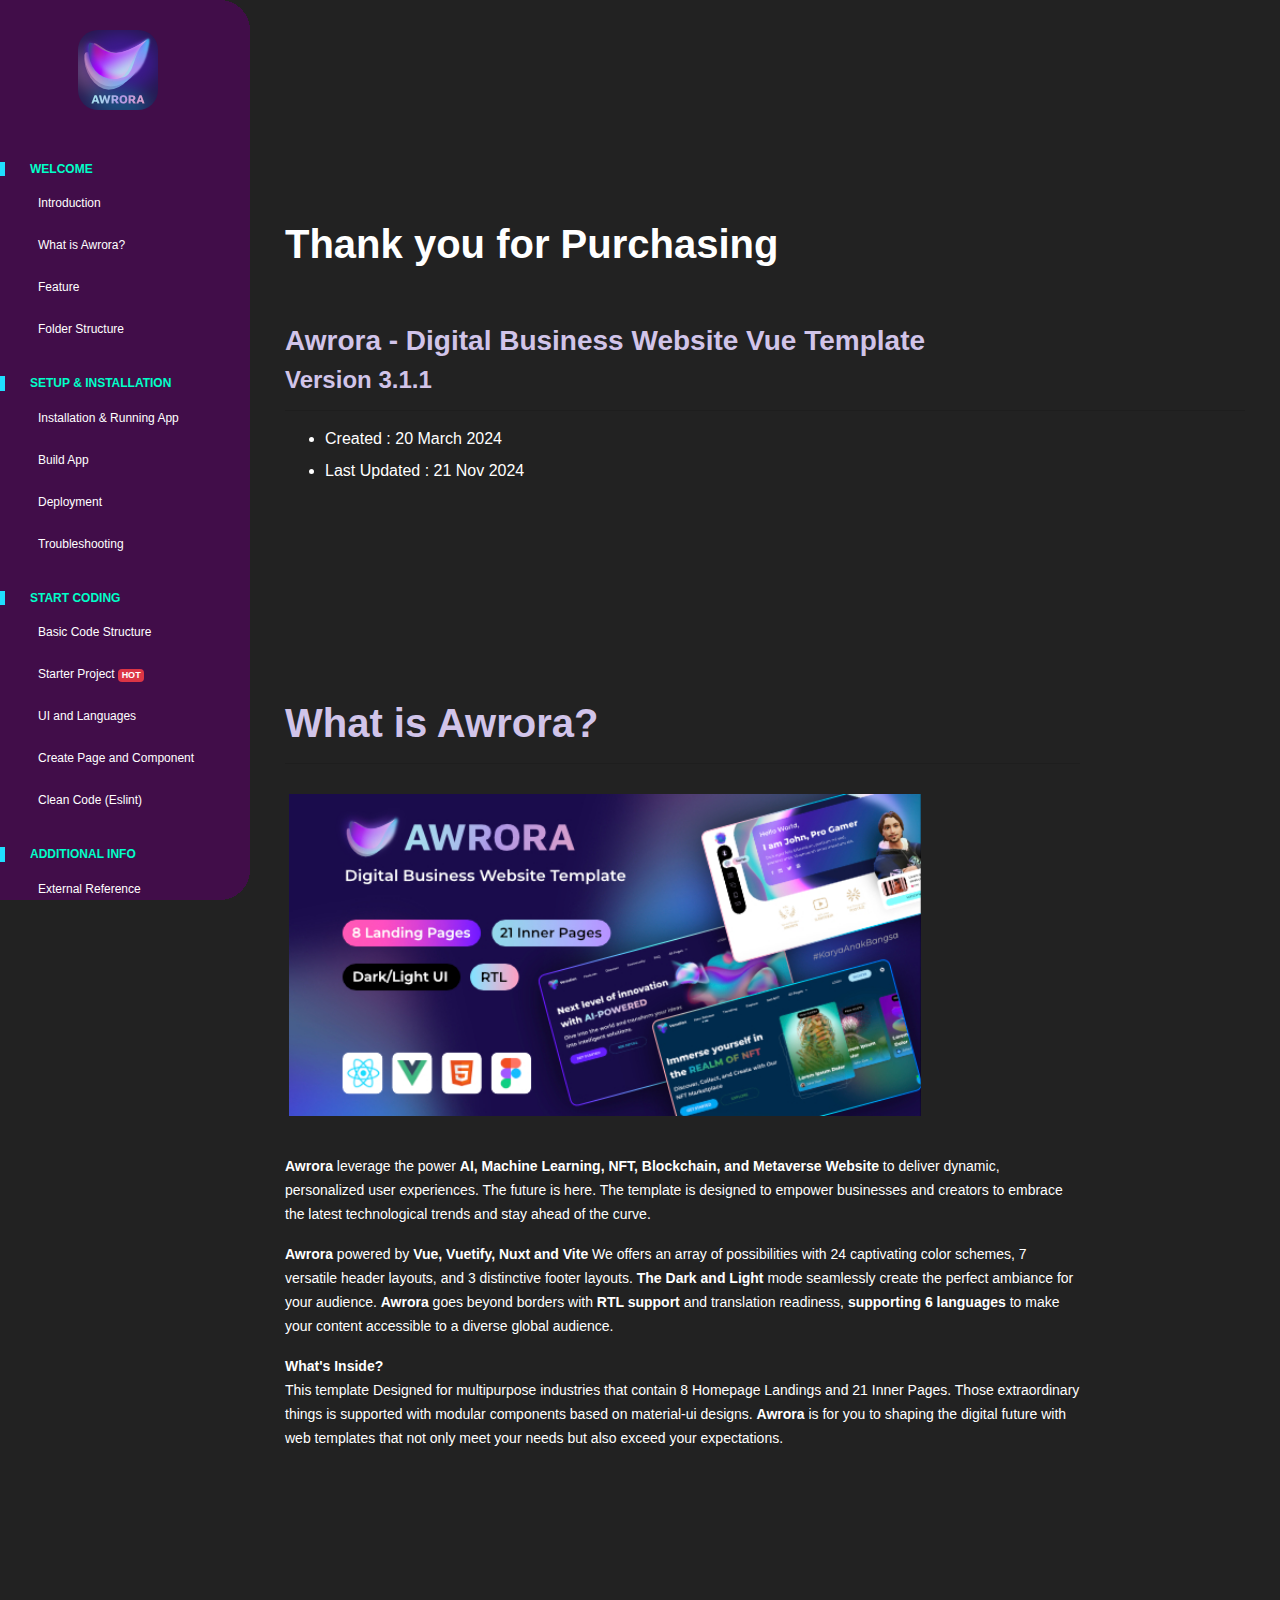
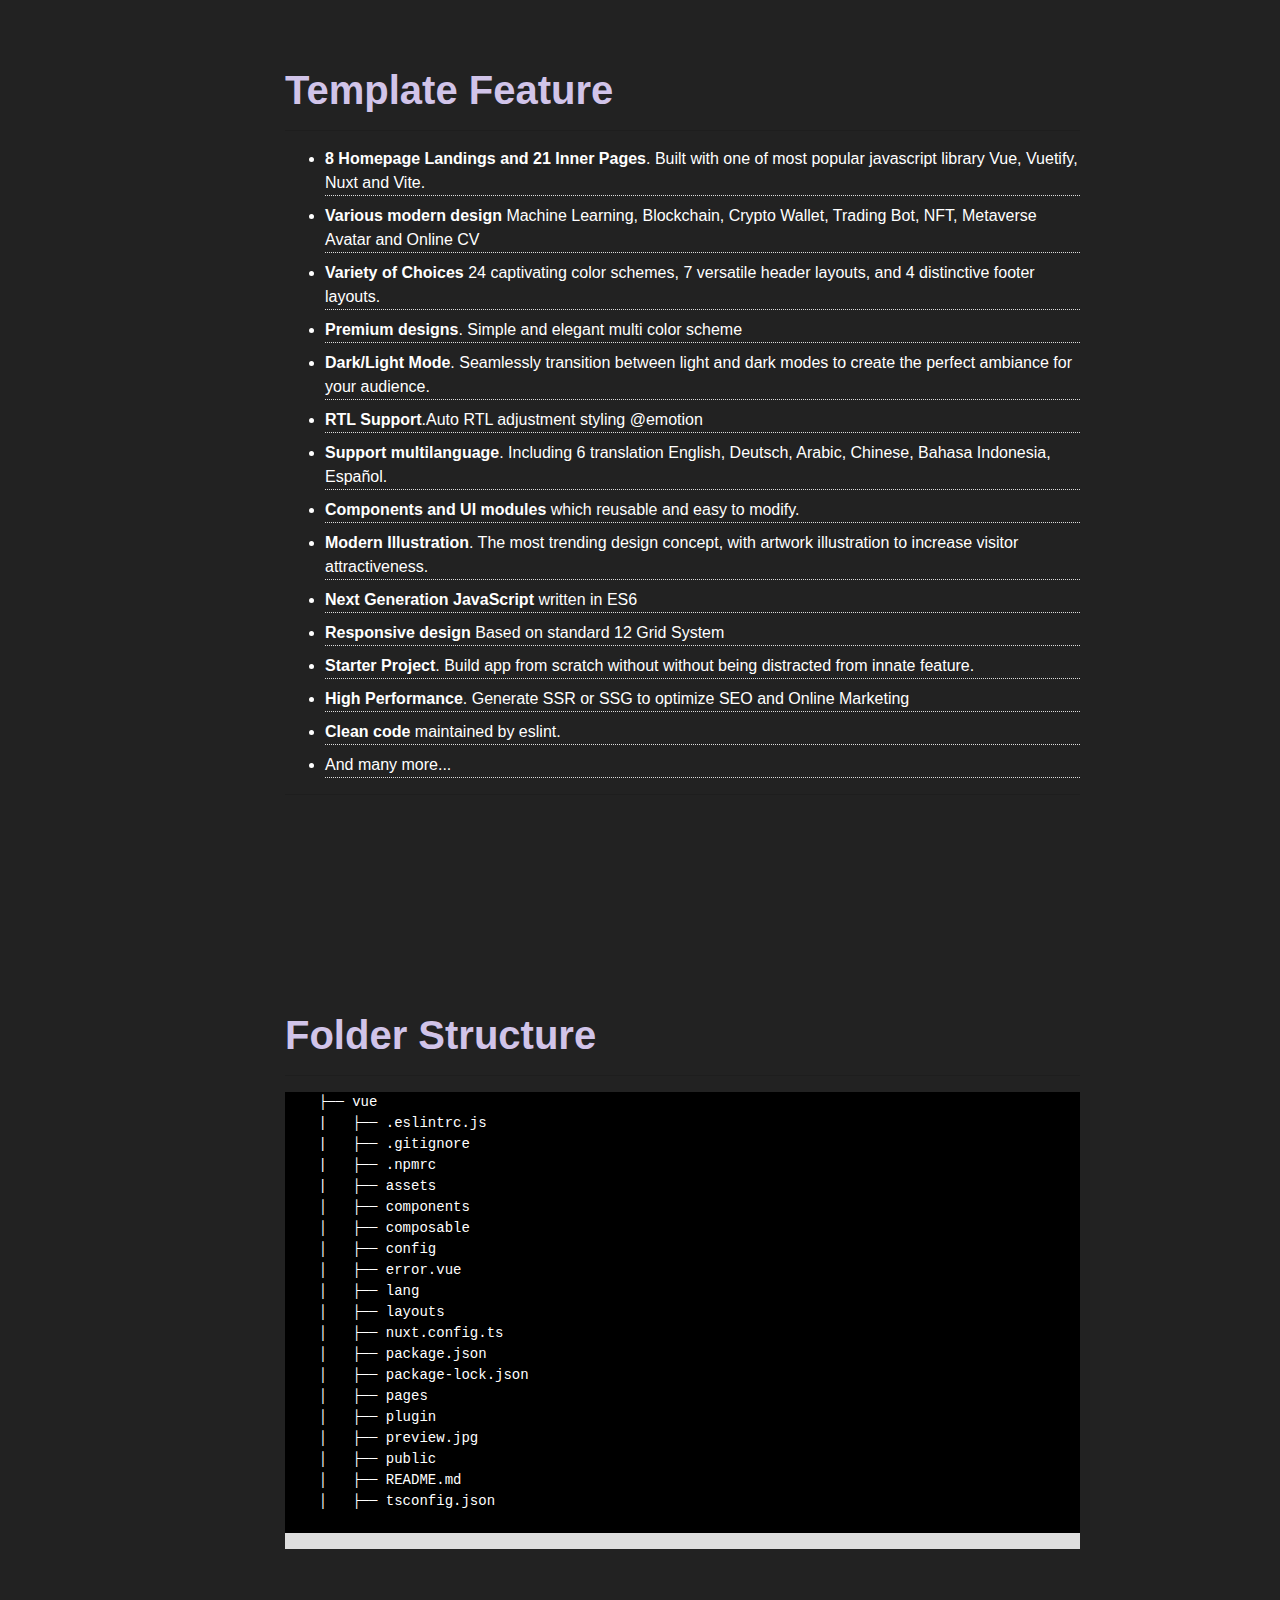
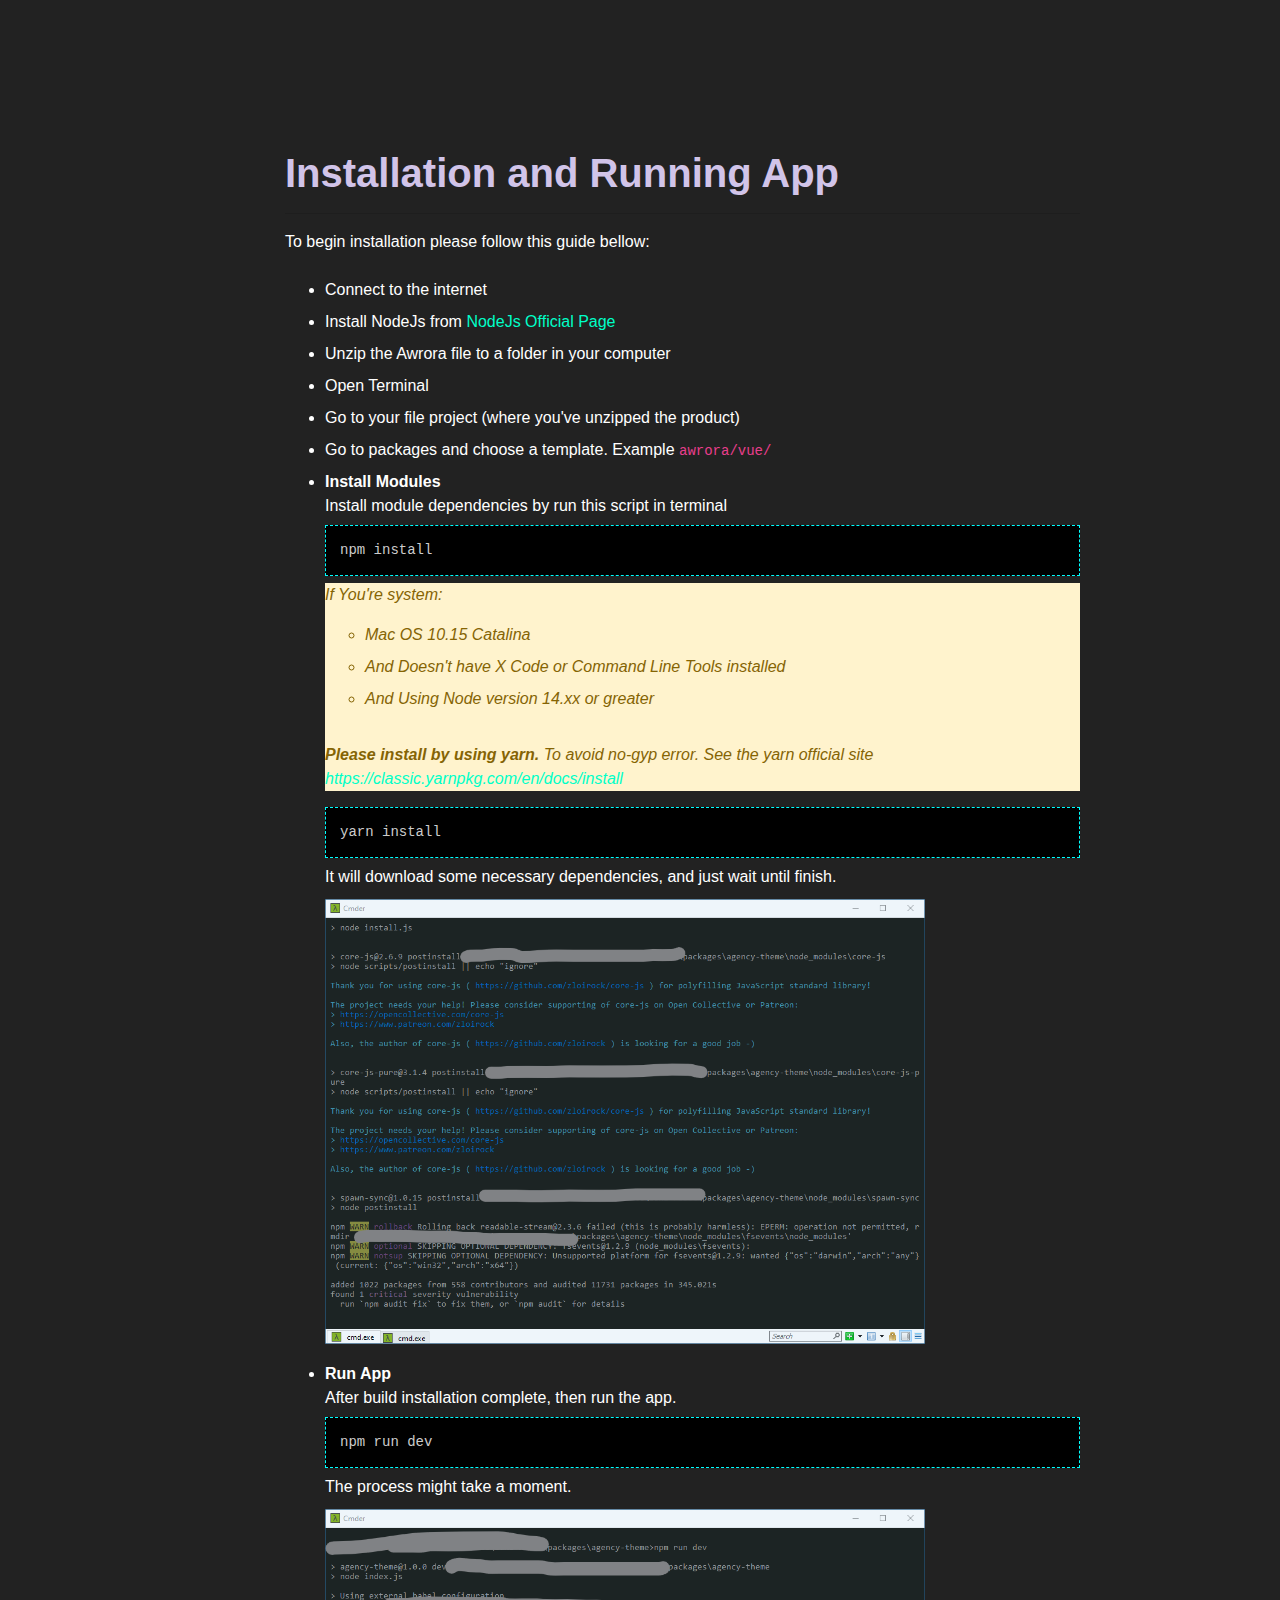
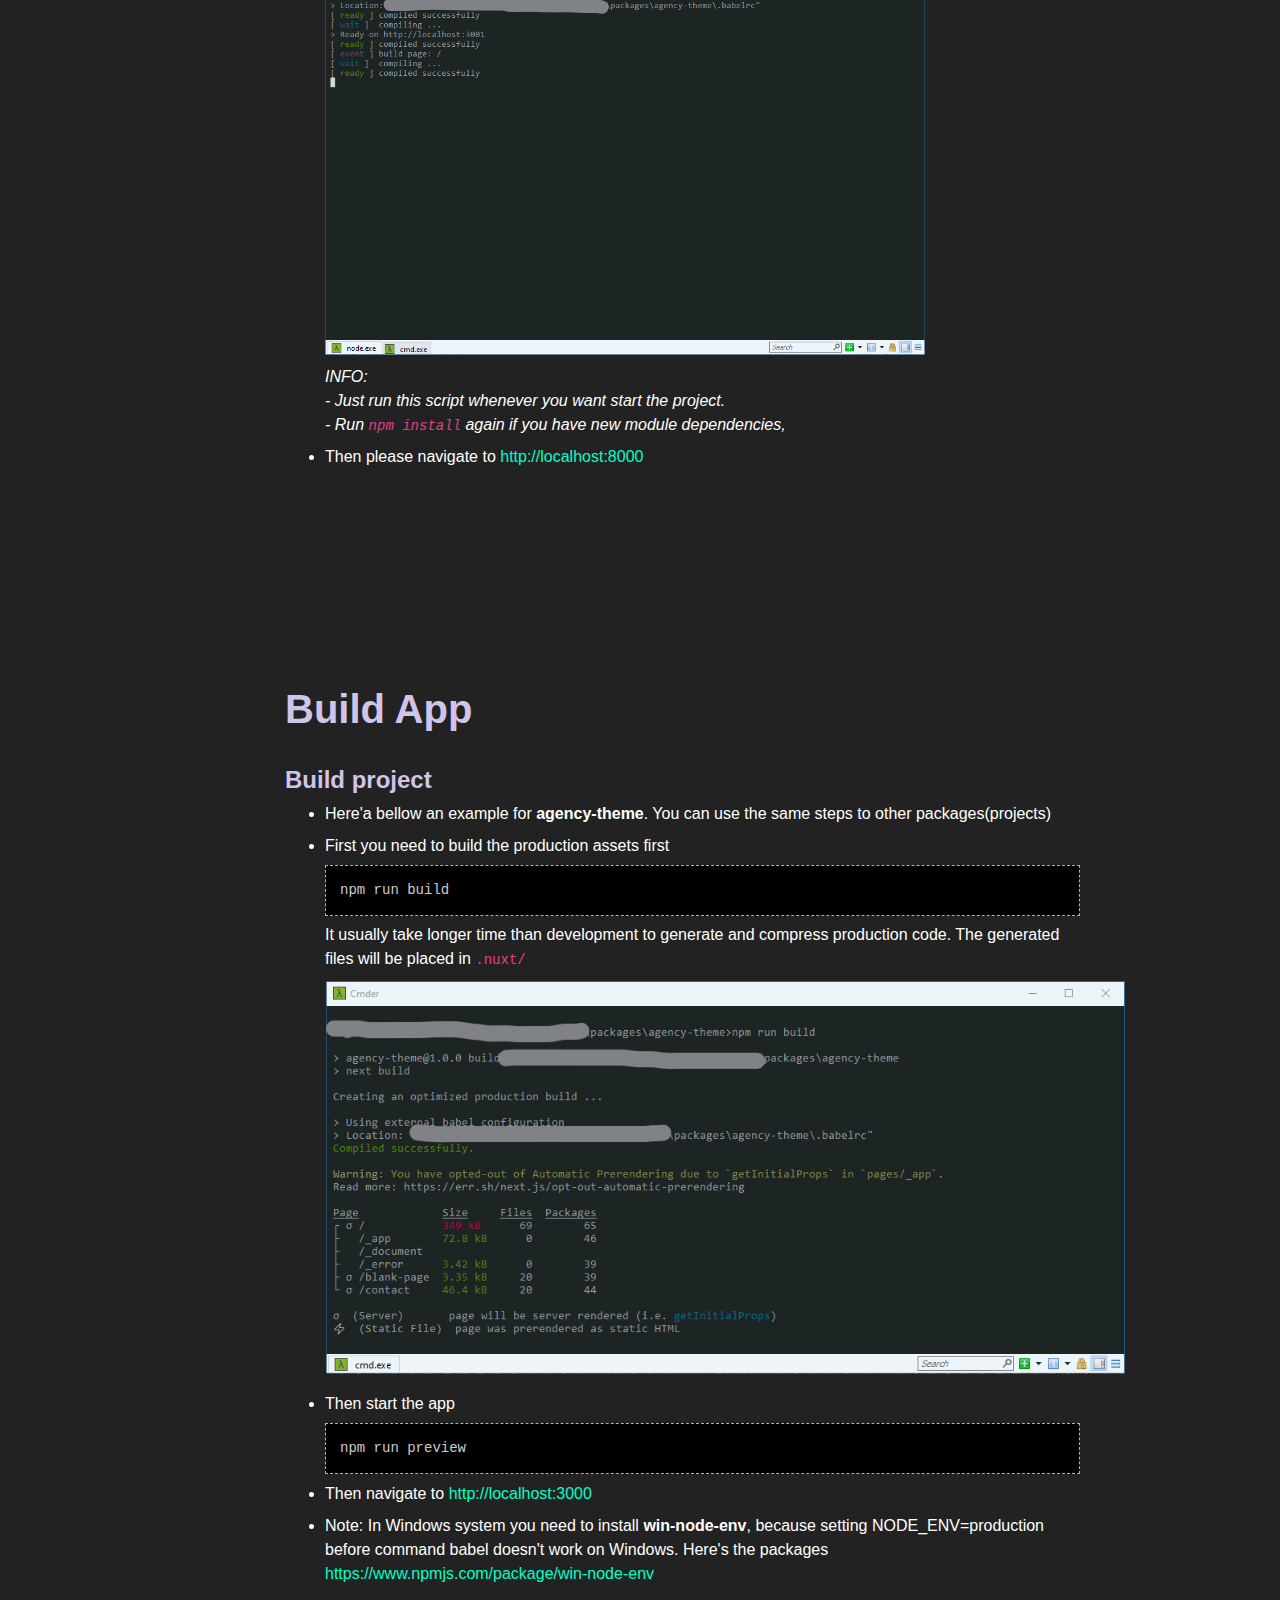
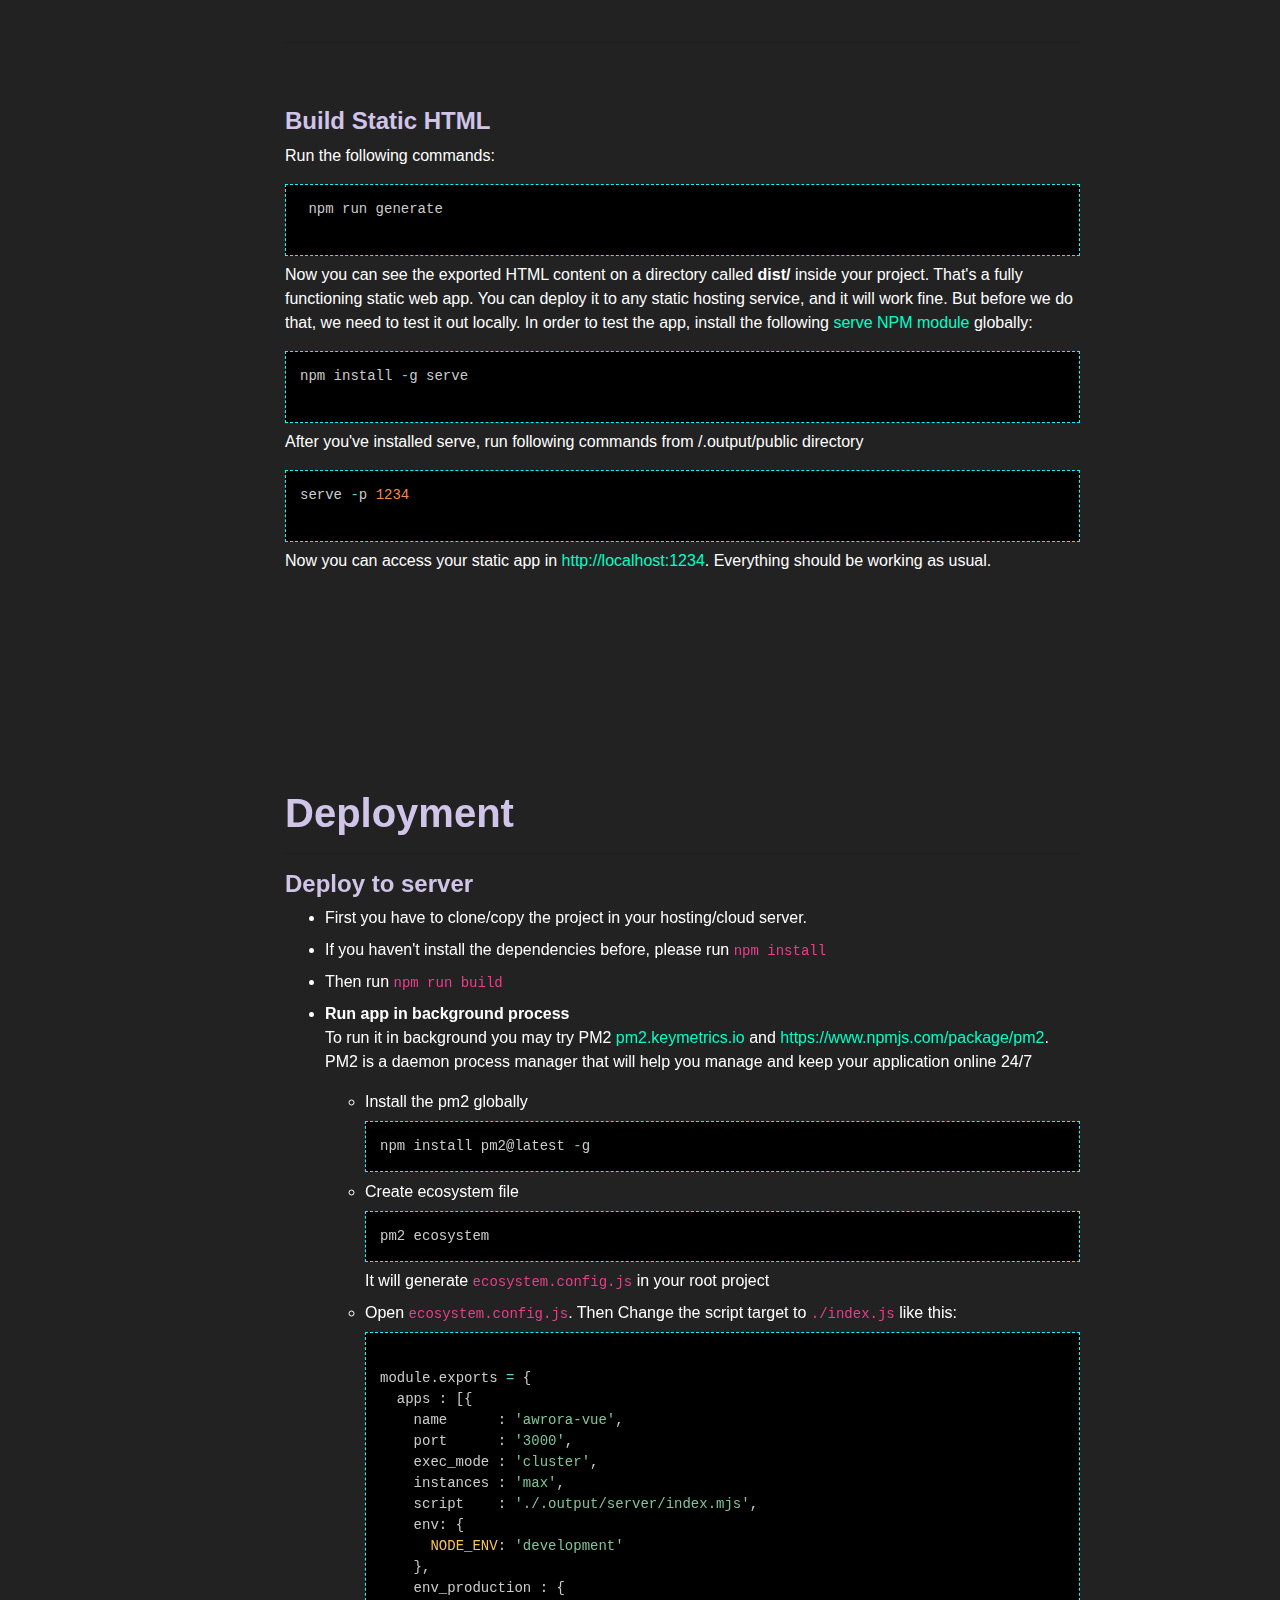
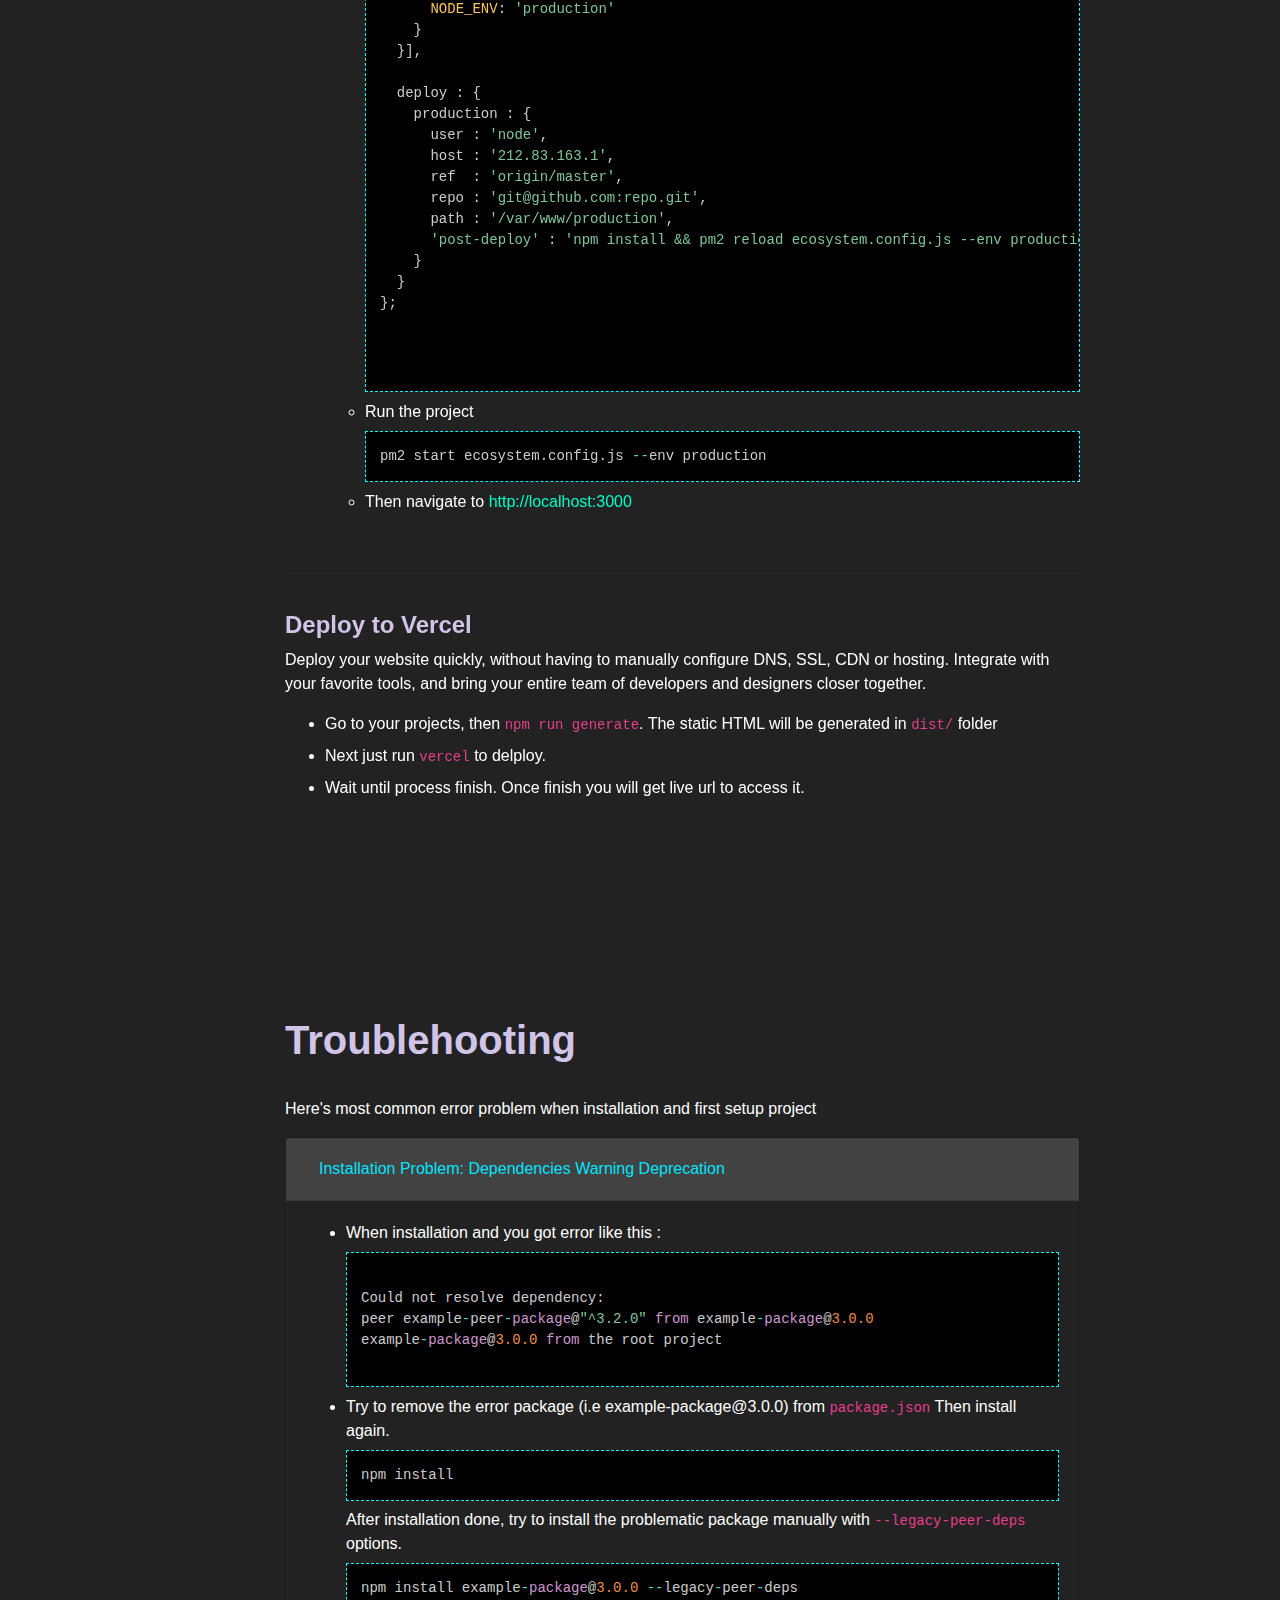
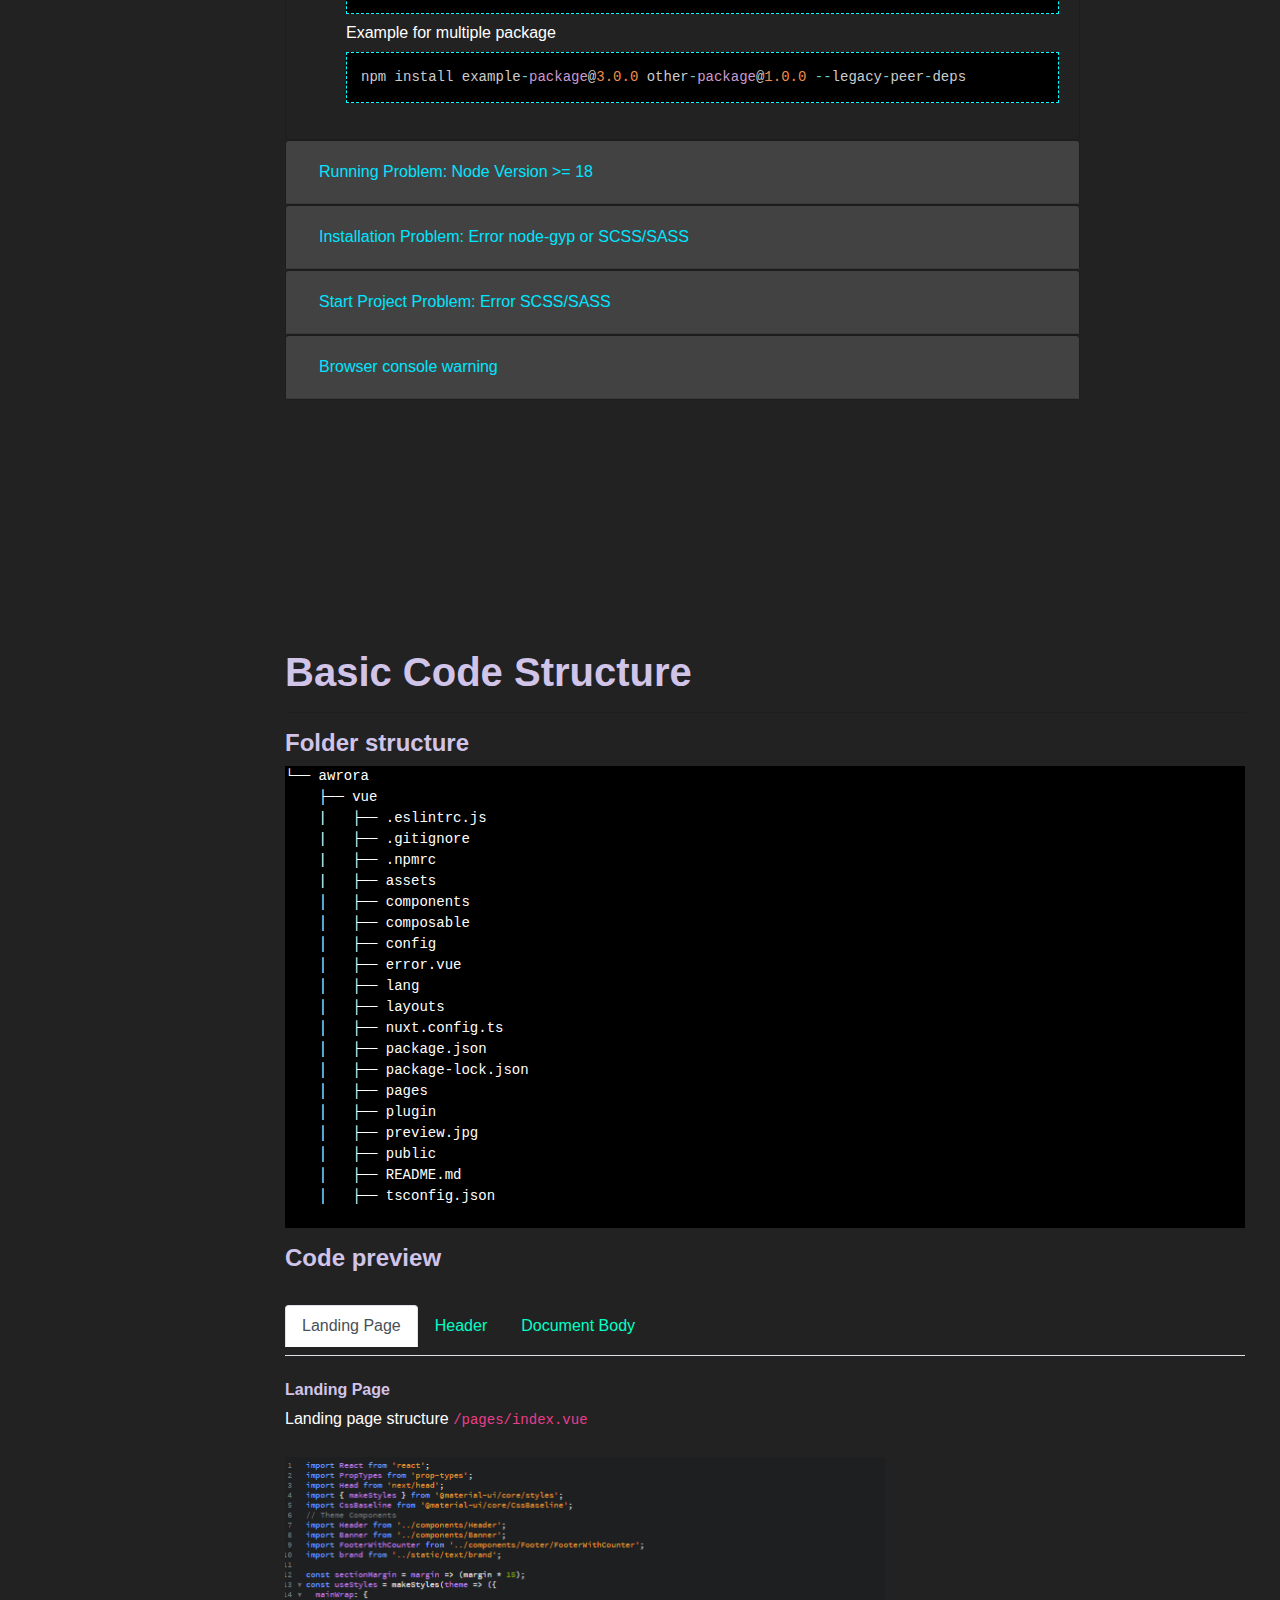
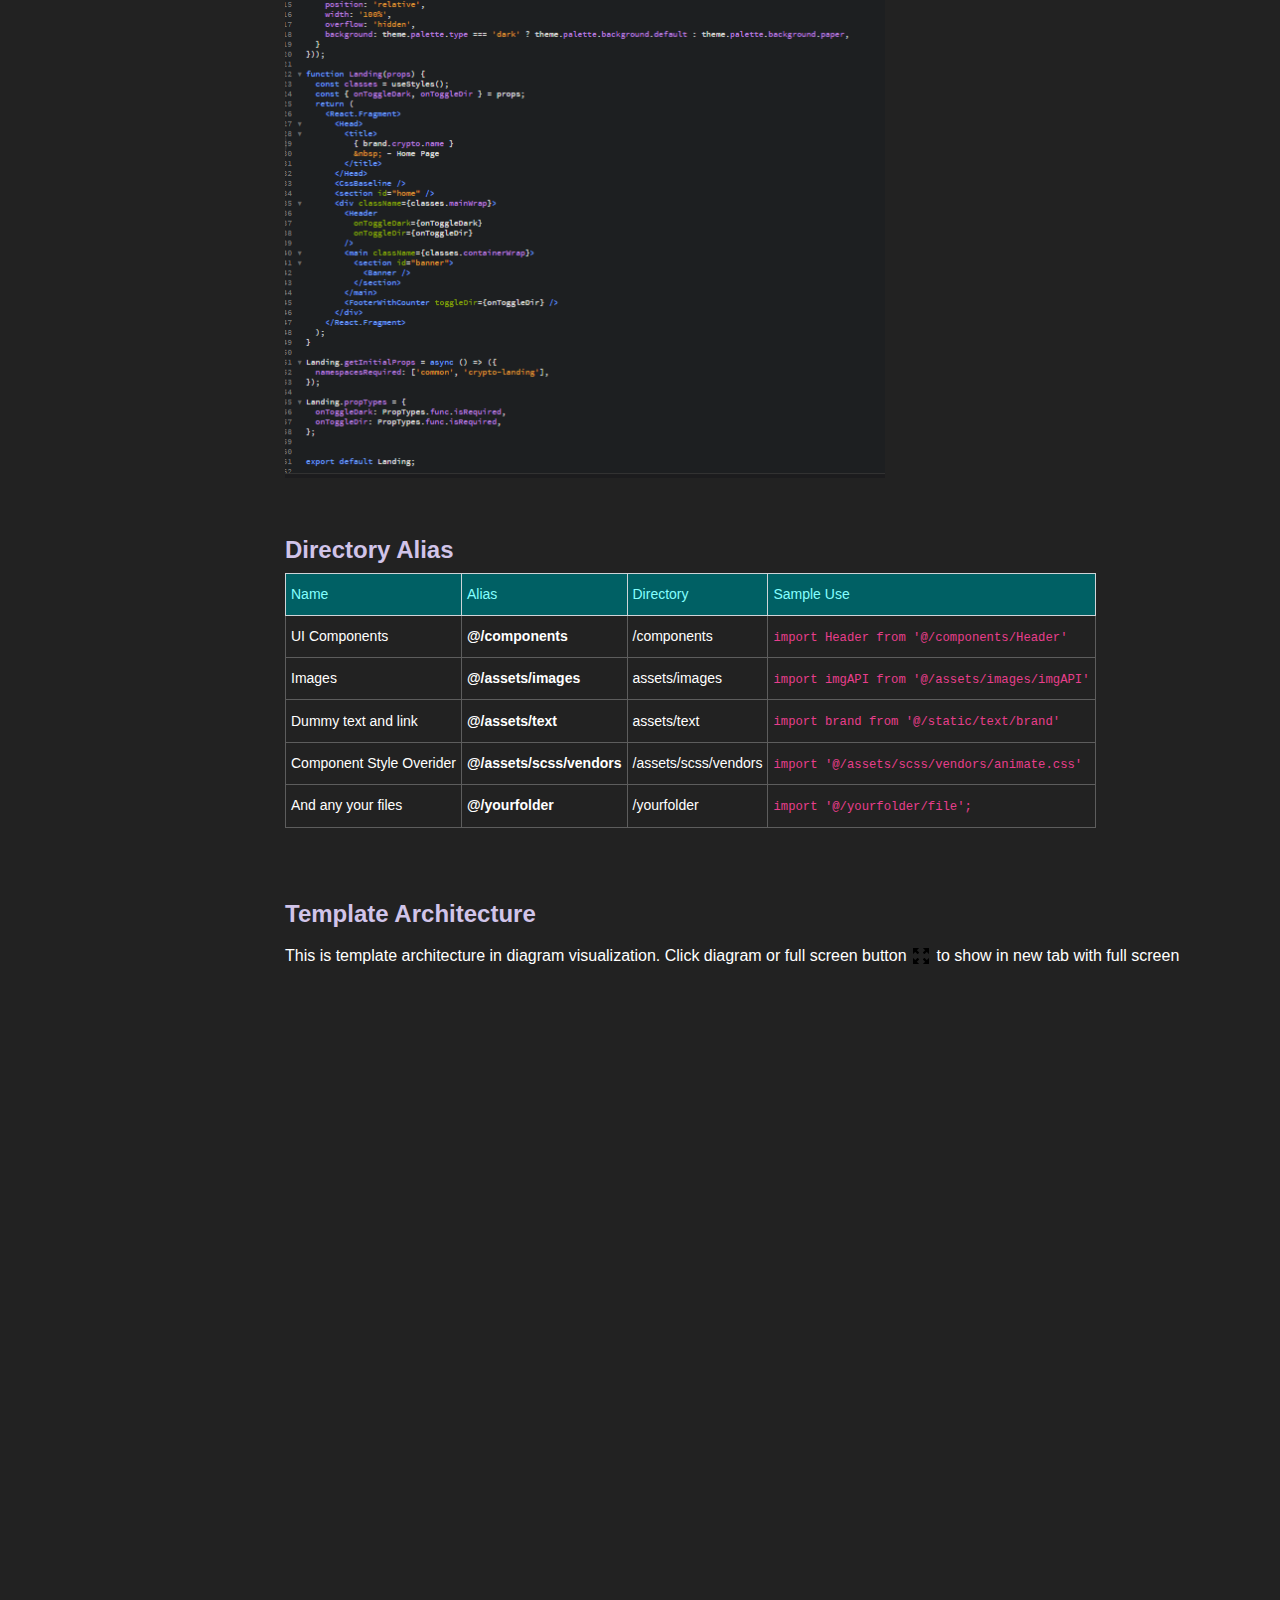
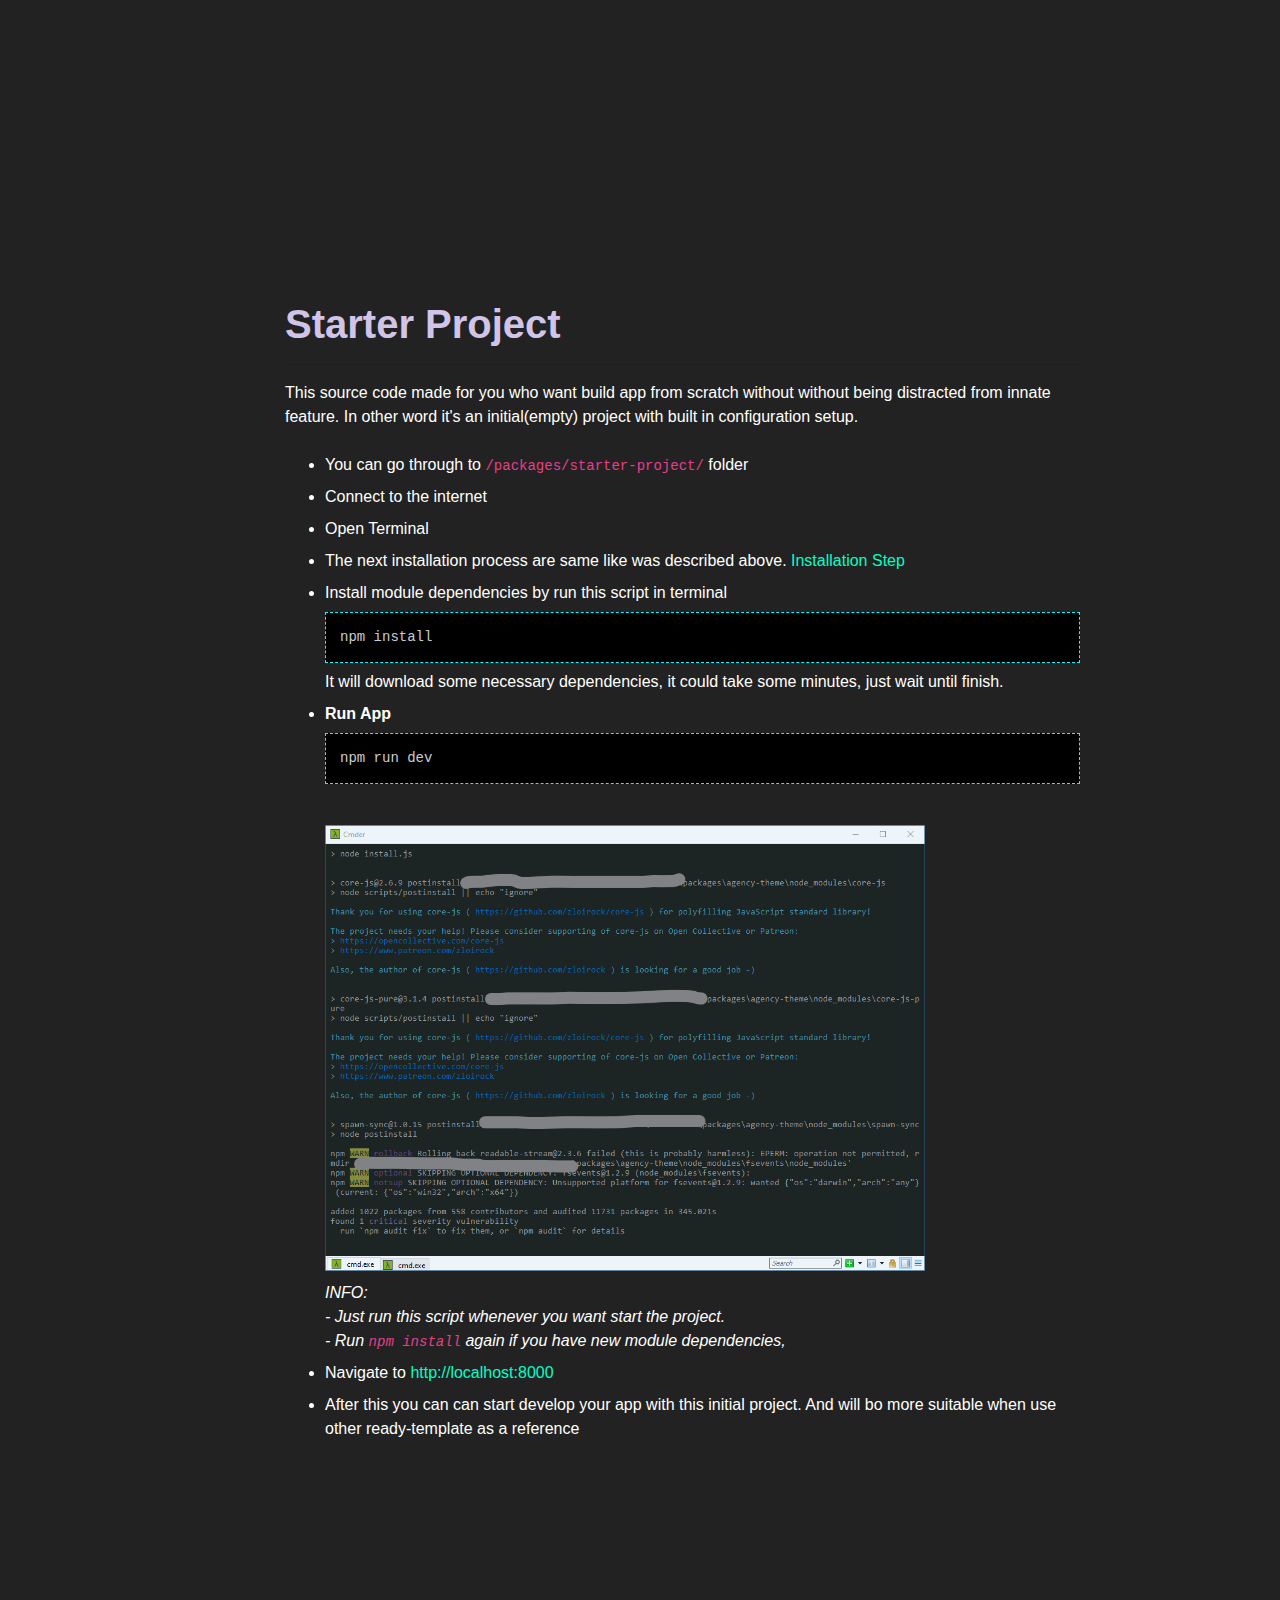
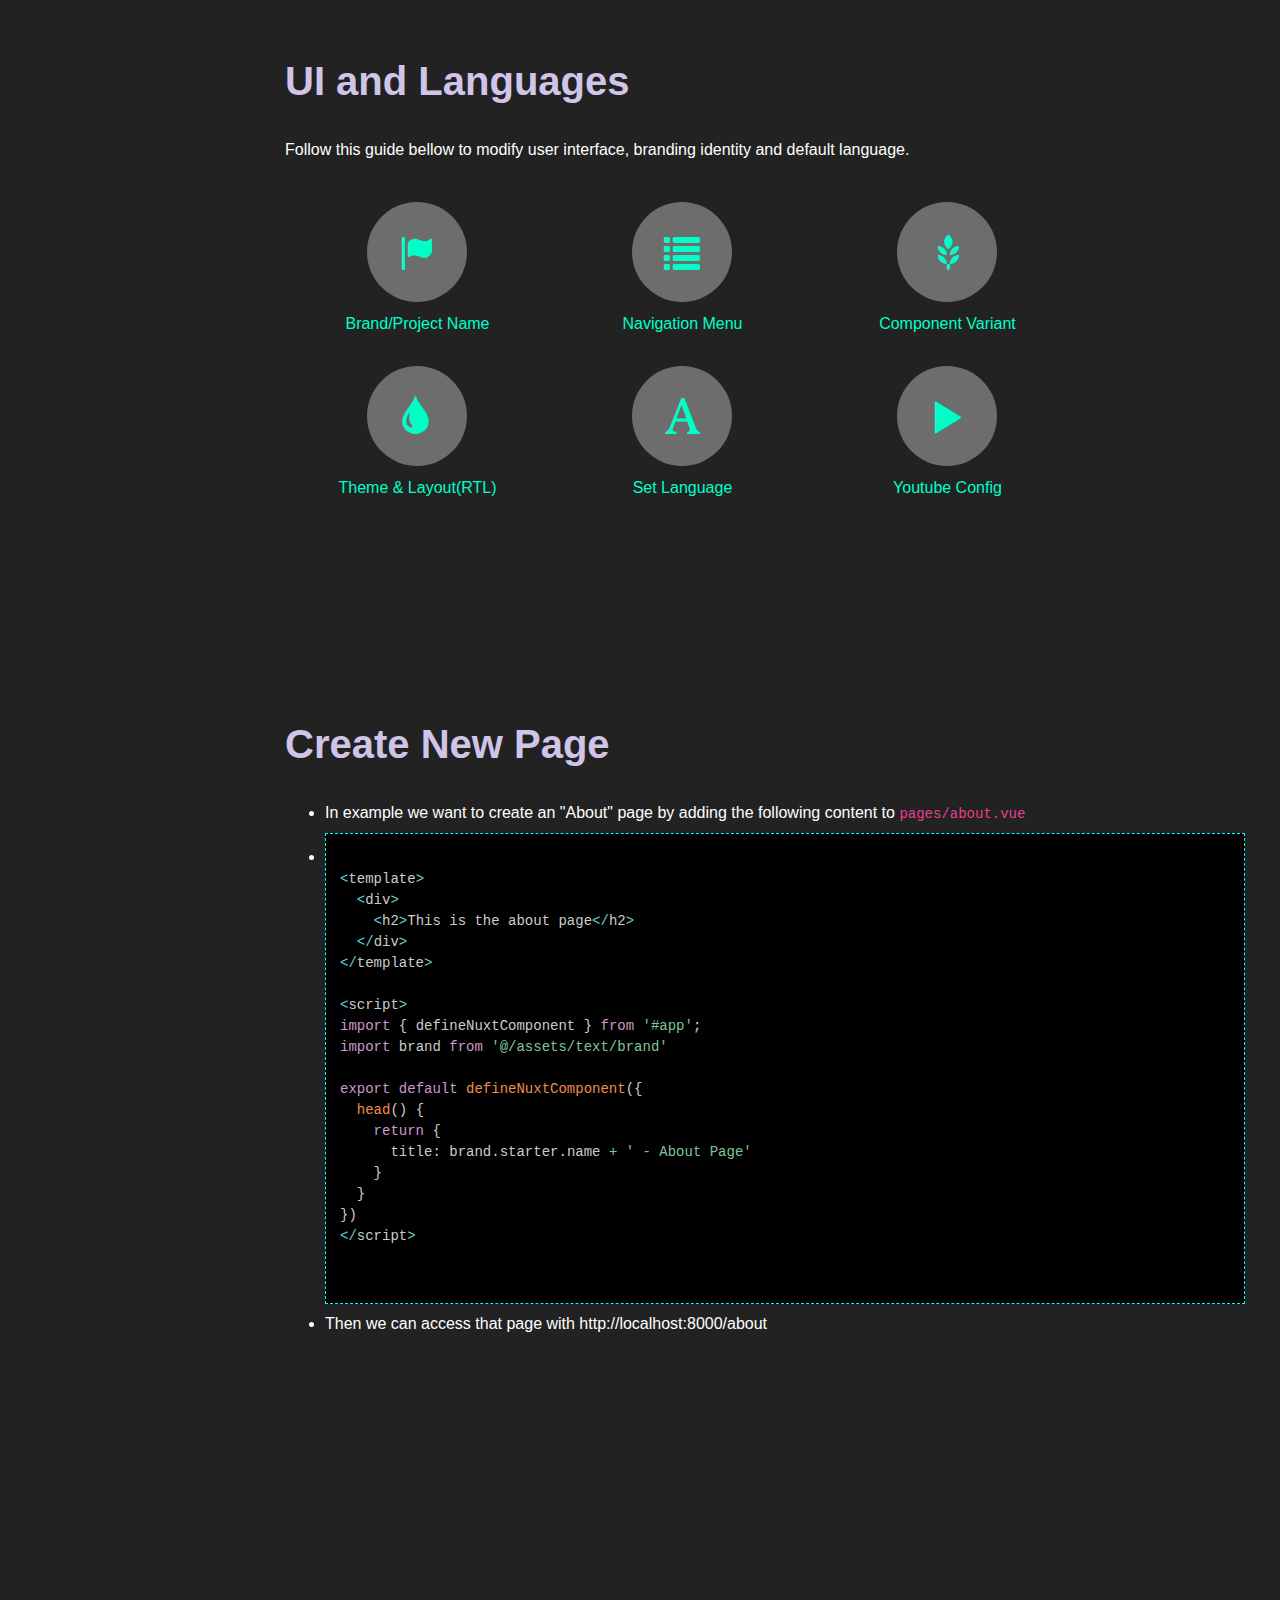
<file: vue-doc/index.html>
<!DOCTYPE html>
<html lang="en">

<head>

    <meta charset="utf-8">
    <meta http-equiv="X-UA-Compatible" content="IE=edge">
    <meta name="viewport" content="width=device-width, shrink-to-fit=no, initial-scale=1">
    <meta name="description" content="">
    <meta name="author" content="">
    <link rel="shortcut icon" href="./favicon.ico" type="image/x-icon">
    <link rel="icon" href="./favicon.ico" type="image/x-icon">
    <title>Awrora Vue - Documentation</title>

    <link href="https://fonts.googleapis.com/css?family=Open+Sans:400,600,700" rel="stylesheet">

    <!-- Bootstrap Core CSS -->
    <link href="css/bootstrap.css" rel="stylesheet">
    
    <!-- Syntax Hightlighter CSS -->
    <link href="css/prism.css" rel="stylesheet">
  
    <!-- Custom CSS -->
    <link href="css/style.css" rel="stylesheet">

    <!-- HTML5 Shim and Respond.js IE8 support of HTML5 elements and media queries -->
    <!-- WARNING: Respond.js doesn't work if you view the page via file:// -->
    <!--[if lt IE 9]>
        <script src="https://oss.maxcdn.com/libs/html5shiv/3.7.0/html5shiv.js"></script>
        <script src="https://oss.maxcdn.com/libs/respond.js/1.4.2/respond.min.js"></script>
    <![endif]-->

</head>

<body>
    <div id="wrapper" class="toggled">
        <!-- Sidebar -->
        <div id="sidebar-wrapper">
            <ul class="sidebar-nav">
                <li class="sidebar-brand">
                    <a href="#" class="logo">
                        <img src="images/logo.png" alt="logo" />
                    </a>
                </li>
                <li><h3>Welcome</h3></li>
                <li>
                    <a href="#introduction" class="cur">Introduction</a>
                </li>
                <li>
                    <a href="#what">What is Awrora?</a>
                </li>
                <li>
                    <a href="#feature">Feature</a>
                </li>
                <li>
                    <a href="#files">Folder Structure</a>
                </li>
                <li><h3>Setup &amp; Installation</h3></li>
                <li>
                    <a href="#install">Installation &amp; Running App</a>
                </li>
                <li>
                    <a href="#build">Build App</a>
                </li>
                <li>
                    <a href="#deploy">Deployment</a>
                </li>
                <li>
                    <a href="#shoot">Troubleshooting</a>
                </li>
                <li><h3>Start Coding</h3></li>
                <li>
                    <a href="#code_basic">Basic Code Structure</a>
                </li>
                <li>
                    <a href="#starter">Starter Project <span class="badge badge-danger">HOT</span></a>
                </li>
                <li>
                    <a href="#layout">UI and Languages </a>
                </li>
                <li>
                    <a href="#create_page">Create Page and Component</a>
                </li>
                <li>
                    <a href="#eslint">Clean Code (Eslint)</a>
                </li>
                <li><h3>Additional Info</h3></li>
                <li>
                    <a href="#reference">External Reference</a>
                </li>
                <li>
                    <a href="#font">Fonts and Icons</a>
                </li>
                <li>
                    <a href="#credit">Sources and Credits</a>
                </li>
                <li>
                    <a href="#support">Support</a>
                </li>
                <li>
                    <a href="#log">Change Log</a>
                </li>
            </ul>

            <span class="copy">&copy; Copyright 2024 - Awora</span>
        </div>
        <!-- /#sidebar-wrapper -->

        <!-- main content -->
        <div id="page-content-wrapper">
            <div class="container-fluid">
                <!-- INTRODUCTION -->
                <section class="row" id="introduction">
                    <div class="col-lg-12">
                        <h1 class="title">Thank you for Purchasing </h1>
                        <br /><br />
                        <h3>Awrora - Digital Business Website Vue Template</h3>
                        <h4>Version 3.1.1</h4>
                        <hr />
                        <ul>
                            <li>
                                Created : 20 March 2024
                            </li>
                            <li>
                                Last Updated : 21 Nov 2024
                            </li>
                        </ul>
                    </div>
                </section>
                <!-- END -->

                <!-- WHAT -->
                <section class="row" id="what">
                    <div class="col-lg-10">
                        <h1>What is Awrora?</h1>
                        <hr />
                        <img src="./images/banner.jpg" alt="banner" class="img-thumbnail" />
                        <br /><br />
                        <article>
                            <p>
                              <strong>Awrora</strong> leverage the power <strong>AI, Machine Learning, NFT, Blockchain, and Metaverse Website</strong> to deliver dynamic, personalized user experiences.
                              The future is here. The template is designed to empower businesses and creators to embrace the latest technological trends and stay ahead of the curve.
                            </p>
                            <p>
                              <strong>Awrora</strong> powered by <strong>Vue, Vuetify, Nuxt and Vite</strong>
                              We offers an array of possibilities with 24 captivating color schemes, 7 versatile header layouts, and 3 distinctive footer layouts.
                              <strong>The Dark and Light</strong> mode seamlessly create the perfect ambiance for your audience.
                              <strong>Awrora</strong> goes beyond borders with <strong>RTL support</strong> and translation readiness, <strong>supporting 6 languages</strong> to make your content accessible to a diverse global audience.
                            </p>
                            <p>
                                <strong>What's Inside?</strong><br>
                                This template Designed for multipurpose industries that contain 8 Homepage Landings and 21 Inner Pages.
                                Those extraordinary things is supported with modular components based on material-ui designs. 
                                <strong>Awrora</strong> is for you to shaping the digital future with web templates that not only meet your needs but also exceed your expectations.
                            </p>
                        </article>
                    </div>
                </section>
                <!-- END -->

                <!-- FEATURE -->
                <section class="row" id="feature">
                    <div class="col-lg-10">
                        <h1>Template Feature</h1>
                        <hr />
                        <ul class="styled">
                            <li>
                                <strong>8 Homepage Landings and 21 Inner Pages</strong>. Built with one of most popular javascript library Vue, Vuetify, Nuxt and Vite.
                            </li>
                            <li>
                                <strong>Various modern design</strong> Machine Learning, Blockchain, Crypto Wallet, Trading Bot, NFT, Metaverse Avatar and Online CV
                            </li>
                            <li>
                                <strong>Variety of Choices</strong> 24 captivating color schemes, 7 versatile header layouts, and 4 distinctive footer layouts.
                            </li>
                            <li>
                                <strong>Premium designs</strong>. Simple and elegant multi color scheme
                            </li>
                            <li>
                                <strong>Dark/Light Mode</strong>. Seamlessly transition between light and dark modes to create the perfect ambiance for your audience.
                            </li>
                            <li>
                                <strong>RTL Support</strong>.Auto RTL adjustment styling @emotion
                            </li>
                            <li>
                                <strong>Support multilanguage</strong>. Including 6 translation English, Deutsch, Arabic, Chinese, Bahasa Indonesia, Español.
                            </li>
                            <li>
                                <strong>Components and UI modules</strong> which reusable and easy to modify.
                            </li>
                            <li>
                                <strong>Modern Illustration</strong>. The most trending design concept, with artwork illustration to increase visitor attractiveness. 
                            </li>
                            <li>
                                <strong>Next Generation JavaScript</strong> written in ES6
                            </li>
                            <li>
                                <strong>Responsive design</strong> Based on standard 12 Grid System
                            </li>
                            <li>
                                <strong>Starter Project</strong>. Build app from scratch without without being distracted from innate feature.
                            </li>
                            <li>
                                <strong>High Performance</strong>. Generate SSR or SSG to optimize SEO and Online Marketing
                            </li>
                            <li>
                                <strong>Clean code</strong> maintained by eslint.
                            </li>
                            <li>
                                And many more...
                            </li>
                        </ul>
                        <hr />
                    </div>
                </section>
                <!-- END -->

                <!-- FOLDER STRUCTURE -->
                <section class="row" id="files">
                    <div class="col-lg-10">
                        <h1>Folder Structure</h1>
                        <hr />
                      <div class="directory-tree">
                        <pre>
    ├── vue
    |   ├── .eslintrc.js
    |   ├── .gitignore
    |   ├── .npmrc
    |   ├── assets
    │&nbsp;&nbsp; ├── components
    │&nbsp;&nbsp; ├── composable
    │&nbsp;&nbsp; ├── config
    │&nbsp;&nbsp; ├── error.vue
    │&nbsp;&nbsp; ├── lang
    │&nbsp;&nbsp; ├── layouts
    │&nbsp;&nbsp; ├── nuxt.config.ts
    │&nbsp;&nbsp; ├── package.json
    │&nbsp;&nbsp; ├── package-lock.json
    │&nbsp;&nbsp; ├── pages
    │&nbsp;&nbsp; ├── plugin
    │&nbsp;&nbsp; ├── preview.jpg
    │&nbsp;&nbsp; ├── public
    │&nbsp;&nbsp; ├── README.md
    │&nbsp;&nbsp; ├── tsconfig.json
                        </pre>
                      </div>
                    </div>
                </section>
                <!-- END -->
                
                <!-- INSTALL -->
                <section class="row" id="install">
                    <div class="col-lg-10">
                        <h1>Installation and Running App</h1>
                        <hr />
                        To begin installation please follow this guide bellow:<br /><br />
						<ul>
							<li>Connect to the internet</li>
							<li>Install NodeJs from <a href="https://nodejs.org/en/" target="_blank" rel="noopener noreferrer">NodeJs Official Page</a></li>
							<li>Unzip the Awrora file to a folder in your computer</li>
							<li>Open Terminal</li>
							<li>Go to your file project (where you've unzipped the product)</li>
                            <li>Go to packages and choose a template. Example <code>awrora/vue/</code></li>
							<li>
                                <strong>Install Modules</strong><br />
								Install module dependencies by run this script in terminal
								<pre><code class="language-js">npm install</code></pre>
                <div class="alert-warning font-italic">
                  <p>If You're system:</p>
                  <ul>
                    <li>Mac OS 10.15 Catalina</li>
                    <li>And Doesn't have X Code or Command Line Tools installed</li>
                    <li>And Using Node version 14.xx or greater</li>
                  </ul>
                  <br />
                  <p>
                    <strong>Please install by using yarn.</strong> To avoid no-gyp error. 
                    See the yarn official site <a href="https://classic.yarnpkg.com/en/docs/install">https://classic.yarnpkg.com/en/docs/install</a>
                  </p>
                </div>
                <pre><code class="language-js">yarn install</code></pre>
                
                                It will download some necessary dependencies, and just wait until finish.
                                <br />
                                <img src="images/cmd1.png" width="600" alt="process" />
                                <br />
							</li>
							<li>
                                <strong>Run App</strong><br />
								After build installation complete, then run the app.
								<pre><code class="language-js">npm run dev</code></pre>
                                The process might take a moment.
                                <br />
                                <img src="images/cmd1_1.png" width="600" alt="process" />
                                <br />
								<em>INFO: <br />
									- Just run this script whenever you want start the project.<br />
									- Run <code>npm install</code> again if you have new module dependencies,<br />
								</em>
							</li>
							<li>Then please navigate to <a href="http://localhost:8000" target="_blank">http://localhost:8000</a></li>
						</ul>
                    </div>
                </section>
                <!-- END -->
              
              
				<!-- BUILD APP -->
                <section class="row" id="build">
                  <div class="col-lg-10">
                        <h1>Build App</h1>
                        <hr>
                        <h4>Build project</h4>
						<ul>
                            <li>Here'a bellow an example for <strong>agency-theme</strong>. You can use the same steps to other packages(projects)</li>
							<li>
                                First you need to build the production assets first
								<pre class=" language-js"><code class=" language-js">npm run build</code></pre>
								It usually take longer time than development to generate and compress production code.
								The generated files will be placed in <code>.nuxt/</code>
                                <img src="images/cmd2.png" width="800" alt="process">
							</li>
                            <li>
                                Then start the app
								<pre class=" language-js"><code class=" language-js">npm run preview</code></pre>
							</li>
							<li>Then navigate to <a href="http://localhost:3000" target="_blank">http://localhost:3000</a></li>
                            <li>
                              Note: In Windows system you need to install <strong>win-node-env</strong>, because setting NODE_ENV=production before command babel doesn't work on Windows.
                              Here's the packages <a href="https://www.npmjs.com/package/win-node-env" target="_blank">https://www.npmjs.com/package/win-node-env</a>
                            </li>
						</ul>
                        <br>
                        <hr>
                        <br>
                        <br>
                        <h4>Build Static HTML</h4>
                        <p>Run the following commands:</p>
                        <pre class=" language-js"> <code class=" language-js">npm run generate</code>
                        </pre>
                        <p>
                          Now you can see the exported HTML content on a directory called <strong>dist/</strong> inside your project.

That's a fully functioning static web app. You can deploy it to any static hosting service, and it will work fine. But before we do that, we need to test it out locally.

In order to test the app, install the following <a target="_blank" rel="noopener noreferrer" href="https://www.npmjs.com/package/serve">serve NPM module </a> globally:
                        </p>
                        <pre class=" language-js"><code class=" language-js">npm install <span class="token operator">-</span>g serve</code>
                        </pre>
                        <p>After you've installed serve, run following commands from /.output/public directory</p>
                        <pre class=" language-js"><code class=" language-js">serve <span class="token operator">-</span>p <span class="token number">1234</span></code>
                        </pre>
                        <p>
                          Now you can access your static app in <a href="http://localhost:1234" target="_blank">http://localhost:1234</a>. Everything should be working as usual.
                        </p>
                    </div>
                </section>
                <!-- END -->
              
              
				<!-- DEPLOYMENT APP -->
                <section class="row" id="deploy">
                    <div class="col-lg-10">
                        <h1>Deployment</h1>
                        <hr>
                        <h4>Deploy to server</h4>
                        <ul>
                          <li>First you have to clone/copy the project in your hosting/cloud server.</li>
                          <li>If you haven't install the dependencies before, please run <code>npm install</code></li>
                          <li>Then run <code>npm run build</code></li>
                          <li>
                            <strong>Run app in background process</strong>
                            <p>
                              To run it in background you may try PM2 <a href="pm2.keymetrics.io">pm2.keymetrics.io</a> and <a href="https://www.npmjs.com/package/pm2" target="_blank">https://www.npmjs.com/package/pm2</a>.
                              PM2 is a daemon process manager that will help you manage and keep your application online 24/7
                            </p>
                            <ul>
                              <li>
                                Install the pm2 globally
                                <pre class=" language-js"><code class=" language-js">npm install pm2@latest <span class="token operator">-</span>g</code></pre>
                              </li>
                              <li>
                                Create ecosystem file
                                <pre class=" language-js"><code class=" language-js">pm2 ecosystem</code></pre>
                                It will generate <code>ecosystem.config.js</code> in your root project
                              </li>
                              <li>
                                Open <code>ecosystem.config.js</code>.
                                Then Change the script target to <code>./index.js</code> like this:
                                <pre class=" language-js">
                                  <code class=" language-js">
module.exports = {
  apps : [{
    name      : 'awrora-vue',
    port      : '3000',
    exec_mode : 'cluster',
    instances : 'max',
    script    : './.output/server/index.mjs',
    env: {
      NODE_ENV: 'development'
    },
    env_production : {
      NODE_ENV: 'production'
    }
  }],

  deploy : {
    production : {
      user : 'node',
      host : '212.83.163.1',
      ref  : 'origin/master',
      repo : 'git@github.com:repo.git',
      path : '/var/www/production',
      'post-deploy' : 'npm install && pm2 reload ecosystem.config.js --env production'
    }
  }
};                                    
  
                                  </code>
                                </pre>
                              </li>
                              <li>
                                Run the project
                                <pre class=" language-js"><code class=" language-js">pm2 start ecosystem<span class="token punctuation">.</span>config<span class="token punctuation">.</span>js <span class="token operator">--</span>env production</code></pre>
                              </li>
                              <li>Then navigate to <a href="http://localhost:3000" target="_blank">http://localhost:3000</a></li>
                            </ul>
                          </li>
                        </ul>
                        <br>
                        <hr>
                        <br>
                        <h4>Deploy to Vercel</h4>
                        <p>Deploy your website quickly, without having to manually configure DNS, SSL, CDN or hosting. Integrate with your favorite tools, and bring your entire team of developers and designers closer together.</p>
                        <ul>
                          <li>Go to your projects, then <code>npm run generate</code>. The static HTML will be generated in <code>dist/</code> folder</li>
                          <li>Next just run <code>vercel</code> to delploy.</li>
                          <li>Wait until process finish. Once finish you will get live url to access it.</li>
                        </ul>
                    </div>
                </section>
                <!-- END -->
              
                <!-- TROUBLESHOOTING APP -->
                <section class="row" id="shoot">
                    <div class="col-lg-10">
                        <h1>Troublehooting</h1>
                        <hr>
                        <p>Here's most common error problem when installation and first setup project</p>
                        <div class="accordion" id="accordionExample">
                          <div class="card">
                            <div class="card-header" id="headingOne">
                              <h5 class="mb-0">
                                <button class="btn btn-link" type="button" data-toggle="collapse" data-target="#collapseOne" aria-expanded="true" aria-controls="collapseOne">
                                  Installation Problem: Dependencies Warning Deprecation
                                </button>
                              </h5>
                            </div>

                            <div id="collapseOne" class="collapse show" aria-labelledby="headingOne" data-parent="#accordionExample">
                              <div class="card-body">
                                <ul>
                                  <li>
                                      When installation and you got error like this :<br>
                                      <pre class=" language-js"><code class=" language-js">
Could not resolve dependency<span class="token punctuation">:</span>
peer example<span class="token operator">-</span>peer<span class="token operator">-</span><span class="token keyword">package</span>@<span class="token string">"^3.2.0"</span> <span class="token keyword">from</span> example<span class="token operator">-</span><span class="token keyword">package</span>@<span class="token number">3.0</span><span class="token number">.0</span>
example<span class="token operator">-</span><span class="token keyword">package</span>@<span class="token number">3.0</span><span class="token number">.0</span> <span class="token keyword">from</span> the root project
        </code></pre>
                                    </li>
                                    <li>
                                      Try to remove the error package (i.e example-package@3.0.0) from <code>package.json</code> Then install again. 
                                      <pre class=" language-js"><code class=" language-js">npm install</code></pre>
                                      After installation done, try to install the problematic package manually with <code>--legacy-peer-deps</code> options. 
                                      <pre class=" language-js"><code class=" language-js">npm install example<span class="token operator">-</span><span class="token keyword">package</span>@<span class="token number">3.0</span><span class="token number">.0</span> <span class="token operator">--</span>legacy<span class="token operator">-</span>peer<span class="token operator">-</span>deps</code></pre>
                                      Example for multiple package
                                      <pre class=" language-js"><code class=" language-js">npm install example<span class="token operator">-</span><span class="token keyword">package</span>@<span class="token number">3.0</span><span class="token number">.0</span> other<span class="token operator">-</span><span class="token keyword">package</span>@<span class="token number">1.0</span><span class="token number">.0</span> <span class="token operator">--</span>legacy<span class="token operator">-</span>peer<span class="token operator">-</span>deps</code></pre>
                                    </li>
                                </ul>
                              </div>
                            </div>
                          </div>
                          <div class="card">
                            <div class="card-header" id="headingFive">
                              <h5 class="mb-0">
                                <button class="btn btn-link" type="button" data-toggle="collapse" data-target="#collapseFive" aria-expanded="true" aria-controls="collapseOne">
                                  Running Problem: Node Version &gt;= 18
                                </button>
                              </h5>
                            </div>

                            <div id="collapseFive" class="collapse" aria-labelledby="headingOne" data-parent="#accordionExample">
                              <div class="card-body">
                                <ul>
                                  <li>
                                      When you run npm run dev, build, etc, then you got error like this :br /&gt;
                                      <pre class=" language-js"><code class=" language-js">
Error<span class="token punctuation">:</span> error<span class="token punctuation">:</span><span class="token number">0308010</span>C<span class="token punctuation">:</span>digital envelope routines<span class="token punctuation">:</span><span class="token punctuation">:</span>unsupported
    at <span class="token keyword">new</span> <span class="token class-name">Hash</span> <span class="token punctuation">(</span>node<span class="token punctuation">:</span>internal<span class="token operator">/</span>crypto<span class="token operator">/</span>hash<span class="token punctuation">:</span><span class="token number">67</span><span class="token punctuation">:</span><span class="token number">19</span><span class="token punctuation">)</span>
    at Object<span class="token punctuation">.</span><span class="token function">createHash</span> <span class="token punctuation">(</span>node<span class="token punctuation">:</span>crypto<span class="token punctuation">:</span><span class="token number">130</span><span class="token punctuation">:</span><span class="token number">10</span><span class="token punctuation">)</span>
        </code></pre>
                                    </li>
                                    <li>
                                      Open terminal and paste these as described:
                                      <ol>
                                        <li>
                                          Linux and macOS (Windows Git Bash)
                                          <pre class=" language-js"><code class=" language-js"><span class="token keyword">export</span> <span class="token constant">NODE_OPTIONS</span><span class="token operator">=</span><span class="token operator">--</span>openssl<span class="token operator">-</span>legacy<span class="token operator">-</span>provider</code></pre>
                                        </li>
                                        <li>
                                          Windows command prompt
                                          <pre class=" language-js"><code class=" language-js"><span class="token keyword">set</span> <span class="token constant">NODE_OPTIONS</span><span class="token operator">=</span><span class="token operator">--</span>openssl<span class="token operator">-</span>legacy<span class="token operator">-</span>provider</code></pre>
                                        </li>
                                        <li>
                                          Windows PowerShell
                                          <pre class=" language-js"><code class=" language-js">$env<span class="token punctuation">:</span><span class="token constant">NODE_OPTIONS</span> <span class="token operator">=</span> <span class="token string">"--openssl-legacy-provider"</span></code></pre>
                                        </li>
                                      </ol>
                                    </li>
                                    <li>
                                      Then try <code>npm run dev</code> or <code>npm run build</code> again
                                    </li>
                                </ul>
                              </div>
                            </div>
                          </div>
                          <div class="card">
                            <div class="card-header" id="headingThree">
                              <h5 class="mb-0">
                                <button class="btn btn-link" type="button" data-toggle="collapse" data-target="#collapseThree" aria-expanded="true" aria-controls="collapseOne">
                                  Installation Problem: Error node-gyp or SCSS/SASS
                                </button>
                              </h5>
                            </div>

                            <div id="collapseThree" class="collapse" aria-labelledby="headingFour" data-parent="#accordionExample">
                              <div class="card-body">
                                <ul>
                                  <li>
                                      <em>if got error node-gyp like this :</em><br>
                                      <pre class=" language-js"><code class=" language-js">
No receipt <span class="token keyword">for</span> <span class="token string">'com.apple.pkg.CLTools_Executables'</span> found at <span class="token string">'/'</span><span class="token punctuation">.</span>
gyp <span class="token constant">ERR</span><span class="token operator">!</span> configure error 
gyp <span class="token constant">ERR</span><span class="token operator">!</span> stack Error<span class="token punctuation">:</span> <span class="token template-string"><span class="token string">`gyp`</span></span> failed <span class="token keyword">with</span> exit code<span class="token punctuation">:</span> <span class="token number">1</span>
        </code></pre>
                                      <p>That because you need to install X Code or Command Line Tools for X Code.</p>
                                    </li>
                                    <li>
                                      <p>You can install X Code from AppStore or from <a href="https://developer.apple.com/download/more/" target="_blank">https://developer.apple.com/download/more/</a></p>
                                      <p>Or you can install via terminal</p>
                                    <pre class=" language-js"><code class=" language-js">xcode<span class="token operator">-</span>select <span class="token operator">--</span>install</code></pre>
                                    </li>
                                    <li>
                                      If you don't want to install X Code at all, you can install by using Yarn to avoid no-gyp error. See the yarn official site <a href="https://classic.yarnpkg.com/en/docs/install">https://classic.yarnpkg.com/en/docs/install</a>
                                  <pre class=" language-js"><code class=" language-js">yarn install</code></pre>
                                    </li>
                                </ul>
                              </div>
                            </div>
                          </div>
                          <div class="card">
                            <div class="card-header" id="headingTwo">
                              <h5 class="mb-0">
                                <button class="btn btn-link collapsed" type="button" data-toggle="collapse" data-target="#collapseTwo" aria-expanded="false" aria-controls="collapseThree">
                                  Start Project Problem: Error SCSS/SASS
                                </button>
                              </h5>
                            </div>
                            <div id="collapseTwo" class="collapse" aria-labelledby="headingTwo" data-parent="#accordionExample">
                              <div class="card-body">
                                <ul>
                                  <li>
                                      If you get error messages when start project <code>npm run dev</code> like this<br>
                                      <pre class=" language-js"><code class=" language-js"><span class="token constant">ERROR</span> <span class="token keyword">in</span> <span class="token punctuation">.</span><span class="token operator">/</span>app<span class="token operator">/</span>styles<span class="token operator">/</span>layout<span class="token operator">/</span>base<span class="token punctuation">.</span><span class="token function">scss</span> <span class="token punctuation">(</span><span class="token punctuation">.</span><span class="token operator">/</span>node_modules<span class="token operator">/</span>css<span class="token operator">-</span>loader<span class="token operator">/</span>dist<span class="token operator">/</span>cjs<span class="token punctuation">.</span>js<span class="token operator">?</span><span class="token operator">?</span>ref<span class="token operator">--</span><span class="token number">8</span><span class="token operator">-</span><span class="token number">1</span><span class="token operator">!</span><span class="token punctuation">.</span><span class="token operator">/</span>node_modules<span class="token operator">/</span>postcss<span class="token operator">-</span>loader<span class="token operator">/</span>src<span class="token operator">?</span><span class="token operator">?</span>ref<span class="token operator">--</span><span class="token number">8</span><span class="token operator">-</span><span class="token number">2</span><span class="token operator">!</span><span class="token punctuation">.</span><span class="token operator">/</span>node_modules<span class="token operator">/</span>sass<span class="token operator">-</span>loader<span class="token operator">/</span>lib<span class="token operator">/</span>loader<span class="token punctuation">.</span>js<span class="token operator">?</span><span class="token operator">?</span>ref<span class="token operator">--</span><span class="token number">8</span><span class="token operator">-</span><span class="token number">3</span><span class="token operator">!</span><span class="token punctuation">.</span><span class="token operator">/</span>app<span class="token operator">/</span>styles<span class="token operator">/</span>layout<span class="token operator">/</span>base<span class="token punctuation">.</span>scss<span class="token punctuation">)</span>
Module build <span class="token function">failed</span> <span class="token punctuation">(</span><span class="token keyword">from</span> <span class="token punctuation">.</span><span class="token operator">/</span>node_modules<span class="token operator">/</span>sass<span class="token operator">-</span>loader<span class="token operator">/</span>lib<span class="token operator">/</span>loader<span class="token punctuation">.</span>js<span class="token punctuation">)</span><span class="token punctuation">:</span>
        </code></pre>
                                    </li>
                                    <li>
                                      It mean the node-sass not installed succesfully. May because connection problem, changed node environment during installation, or blocked node-sass repository
                                    </li>
                                    <li>
                                      Please install <strong>node-sass</strong> manually by <code>npm install node-sass --save</code>
                                    </li>
                                    <li>
                                      Try to start project again <code>npm start</code>
                                    </li>
                                </ul>
                              </div>
                            </div>
                          </div>
                          <div class="card">
                            <div class="card-header" id="headingFour">
                              <h5 class="mb-0">
                                <button class="btn btn-link collapsed" type="button" data-toggle="collapse" data-target="#collapseFour" aria-expanded="false" aria-controls="collapseFour">
                                  Browser console warning
                                </button>
                              </h5>
                            </div>
                            <div id="collapseFour" class="collapse" aria-labelledby="headingThree" data-parent="#accordionExample">
                              <div class="card-body">
                                <ul>
                                    <li>
                                      You will get this warning message if not use HTTPS
                                      <pre class=" language-js"><code class=" language-js"><span class="token constant">A</span> cookie associated <span class="token keyword">with</span> a resource at http<span class="token punctuation">:</span><span class="token operator">/</span><span class="token operator">/</span>doubleclick<span class="token punctuation">.</span>net<span class="token operator">/</span> was <span class="token keyword">set</span> <span class="token keyword">with</span> <span class="token template-string"><span class="token string">`SameSite=None`</span></span> but without <span class="token template-string"><span class="token string">`Secure`</span></span><span class="token punctuation">.</span> <span class="token constant">A</span> future release <span class="token keyword">of</span> Chrome will only deliver cookies marked <span class="token template-string"><span class="token string">`SameSite=None`</span></span> <span class="token keyword">if</span> they are also marked <span class="token template-string"><span class="token string">`Secure`</span></span><span class="token punctuation">.</span> You can review cookies <span class="token keyword">in</span> developer tools under Application<span class="token operator">&gt;</span>Storage<span class="token operator">&gt;</span>Cookies and see more details at https<span class="token punctuation">:</span><span class="token operator">/</span><span class="token operator">/</span>www<span class="token punctuation">.</span>chromestatus<span class="token punctuation">.</span>com<span class="token operator">/</span>feature<span class="token operator">/</span><span class="token number">5633521622188032.</span>
        </code></pre>
                                      Here's the guide to setup HTTPS with NuxtJS:
                                      <ul>
                                        <li>
                                          <a href="https://nuxtjs.org/api/configuration-server/" target="_blank">
                                            https://nuxtjs.org/api/configuration-server/
                                          </a>
                                        </li>
                                        <li>
                                          <a href="https://mattshull.com/blog/https-on-localhost" target="_blank">
                                            https://mattshull.com/blog/https-on-localhost
                                          </a>
                                        </li>
                                      </ul>
                                    </li>
                                </ul>
                              </div>
                            </div>
                          </div>
                        </div>
                        <br>
                        <br>
                    </div>
                </section>
                <!-- END -->
              
                <!-- CODE STRUCTURE -->
                <section class="row" id="code_basic">
                    <div class="col-lg-12">
                        <h1>Basic Code Structure</h1>
                        <hr />
                        <h4>Folder structure</h4>
                        <pre>└── awrora
    ├── vue
    |   ├── .eslintrc.js
    |   ├── .gitignore
    |   ├── .npmrc
    |   ├── assets
    │&nbsp;&nbsp; ├── components
    │&nbsp;&nbsp; ├── composable
    │&nbsp;&nbsp; ├── config
    │&nbsp;&nbsp; ├── error.vue
    │&nbsp;&nbsp; ├── lang
    │&nbsp;&nbsp; ├── layouts
    │&nbsp;&nbsp; ├── nuxt.config.ts
    │&nbsp;&nbsp; ├── package.json
    │&nbsp;&nbsp; ├── package-lock.json
    │&nbsp;&nbsp; ├── pages
    │&nbsp;&nbsp; ├── plugin
    │&nbsp;&nbsp; ├── preview.jpg
    │&nbsp;&nbsp; ├── public
    │&nbsp;&nbsp; ├── README.md
    │&nbsp;&nbsp; ├── tsconfig.json                                                                        
                        </pre>
                        <h4>Code preview</h4>
                        <br />
                        <ul class="nav nav-tabs">
                          <li><a class="active nav-link" data-toggle="tab" href="#landing-code">Landing Page</a></li>
                          <li><a class="nav-link" data-toggle="tab" href="#header-code">Header</a></li>
                          <li><a class="nav-link" data-toggle="tab" href="#document-code">Document Body</a></li>
                        </ul>
                        <div class="tab-content">
                          <div id="landing-code" class="tab-pane fade in active show">
                            <br />
                            <h6>Landing Page</h6>
                            <p>Landing page structure <code>/pages/index.vue</code></p>
                            <img src="images/ss_code.png" width="600" alt="code" />
                          </div>
                          <div id="header-code" class="tab-pane fade in">
                            <br />
                            <h6>Header</h6>
                            <p>You can put google analytics, font icon, embeded fonts, etc here.  <code>/nuxt.config.js</code></p>
                            <img src="images/ss_code2.png" width="500" alt="code2" />
                          </div>
                          <div id="document-code" class="tab-pane fade in">
                            <br />
                            <h6>Document body</h6>
                            <p><code>/app.html</code></p>
                            <img src="images/ss_code3.png" width="300" alt="code2" />
                          </div>
                        </div>
                        <br /><br />
                        <h4>Directory Alias</h4>
                        <table class="tg">
                          <thead>
                            <tr>
                              <th class="tg-yw4l">Name</th>
                              <th class="tg-yw4l">Alias</th>
                              <th class="tg-yw4l">Directory</th>
                              <th class="tg-yw4l">Sample Use</th>
                            </tr>
                          </thead>
                          <tbody>
                            <tr>
                              <td>UI Components</td>
                              <td><strong>@/components</strong></td>
                              <td>/components</td>
                              <td><code>import Header from '@/components/Header'</code></td>
                            </tr>
                            <tr>
                              <td>Images</td>
                              <td><strong>@/assets/images</strong></td>
                              <td>assets/images</td>
                              <td><code>import imgAPI from '@/assets/images/imgAPI'</code></td>
                            </tr>
                            <tr>
                              <td>Dummy text and link</td>
                              <td><strong>@/assets/text</strong></td>
                              <td>assets/text</td>
                              <td><code>import brand from '@/static/text/brand'</code></td>
                            </tr>
                            <tr>
                              <td>Component Style Overider</td>
                              <td><strong>@/assets/scss/vendors</strong></td>
                              <td>/assets/scss/vendors</td>
                              <td><code>import '@/assets/scss/vendors/animate.css'</code></td>
                            </tr>
                            <tr>
                              <td>And any your files</td>
                              <td><strong>@/yourfolder</strong></td>
                              <td>/yourfolder</td>
                              <td><code>import '@/yourfolder/file';</code></td>
                            </tr>
                          </tbody>
                        </table>
                        <br />
                        <br />
                        <br />
                        <h4>Template Architecture</h4>
                        <p>
                          This is template architecture in diagram visualization. Click diagram or full screen button <img src="[data-uri]" alt="full screen" />
                          to show in new tab with full screen
                      </p>
                        <iframe frameborder="0" style="width:100%;height:700px;" src="./code_flow/diagram.html"></iframe>
                    </div>
                </section>
                <!-- END -->
              
              <!-- STARTER PROJECT -->
                <section class="row" id="starter">
                    <div class="col-lg-10">
                        <h1>Starter Project</h1>
                        <hr />
                        This source code made for you who want build app from scratch without without being distracted from innate feature.
                        In other word it's an initial(empty) project with built in configuration setup.
                        <br /><br />
                        <ul>
                          <li>You can go through to <code>/packages/starter-project/</code> folder</li>
                          <li>Connect to the internet</li>
                          <li>Open Terminal</li>
                          <li>The next installation process are same like was described above. <a href="#install">Installation Step</a></li>
                          <li>
                              Install module dependencies by run this script in terminal
                              <pre><code class="language-js">npm install</code></pre>
                              It will download some necessary dependencies, it could take some minutes, just wait until finish.
                          </li>
                          <li>
                              <strong>Run App</strong><br>
                              <pre class="language-js"><code class=" language-js">npm run dev</code></pre>
                              <br>
                              <img src="images/cmd1.png" width="600" alt="process">
                              <br>
                              <em>INFO: <br>
                                  - Just run this script whenever you want start the project.<br>
                                  - Run <code>npm install</code> again if you have new module dependencies,<br>
                              </em>
                          </li>
                          <li>Navigate to <a href="http://localhost:8000" target="_blank">http://localhost:8000</a></li>
                          <li>After this you can can start develop your app with this initial project. And will bo more suitable when use other ready-template as a reference</li>
                        </ul>
                    </div>
                </section>
                <!-- END -->
              
              <!-- Layout -->
                <section class="row" id="layout">
                    <div class="col-lg-10">
                      <h1>UI and Languages</h1>
                      <hr />
                      Follow this guide bellow to modify user interface, branding identity and default language.
                      <div class="part-categories">
                        <div class="row">
                          <div class="col-sm-4">
                            <a href="code_flow/ui_lang.html#brand" target="_blank">
                              <span class="icon">
                                <i class="glyphicon glyphicon-flag"></i>
                              </span>
                              Brand/Project Name
                            </a>
                          </div>
                          <div class="col-sm-4">
                            <a href="code_flow/ui_lang.html#menu" target="_blank">
                              <span class="icon">
                                <i class="glyphicon glyphicon-list"></i>
                              </span>
                              Navigation Menu
                            </a>
                          </div>
                          <div class="col-sm-4">
                            <a href="code_flow/ui_lang.html#menu" target="_blank">
                              <span class="icon">
                                <i class="glyphicon glyphicon-grain"></i>
                              </span>
                              Component Variant
                            </a>
                          </div>
                        </div>
                        <div class="row">
                          <div class="col-sm-4">
                            <a href="code_flow/ui_lang.html#theme" target="_blank">
                              <span class="icon">
                                <i class="glyphicon glyphicon-tint"></i>
                              </span>
                              Theme &amp; Layout(RTL)
                            </a>
                          </div>
                          <div class="col-sm-4">
                            <a href="code_flow/ui_lang.html#lang" target="_blank">
                              <span class="icon">
                                <i class="glyphicon glyphicon-font"></i>
                              </span>
                              Set Language
                            </a>
                          </div>
                          <div class="col-sm-4">
                            <a href="code_flow/ui_lang.html#youtube" target="_blank">
                              <span class="icon">
                                <i class="glyphicon glyphicon-play"></i>
                              </span>
                              Youtube Config
                            </a>
                          </div>
                        </div>
                      </div>
                    </div>
                </section>
                <!-- END -->
				
              <!-- CREATE PAGE -->
                <section class="row" id="create_page">
                    <div class="col-lg-12">
                        <h1>Create New Page</h1>
                        <hr>
                        <ul>
                            <li>In example we want to create an "About" page by adding the following content to <code>pages/about.vue</code></li>
                            <li>
                              <pre class=" language-js"><code class=" language-js">
<span class="token operator">&lt;</span>template<span class="token operator">&gt;</span>
  <span class="token operator">&lt;</span>div<span class="token operator">&gt;</span>
    <span class="token operator">&lt;</span>h2<span class="token operator">&gt;</span>This is the about page<span class="token operator">&lt;</span><span class="token operator">/</span>h2<span class="token operator">&gt;</span>
  <span class="token operator">&lt;</span><span class="token operator">/</span>div<span class="token operator">&gt;</span>
<span class="token operator">&lt;</span><span class="token operator">/</span>template<span class="token operator">&gt;</span>

<span class="token operator">&lt;</span>script<span class="token operator">&gt;</span>
<span class="token keyword">import</span> <span class="token punctuation">{</span> defineNuxtComponent <span class="token punctuation">}</span> <span class="token keyword">from</span> <span class="token string">'#app'</span><span class="token punctuation">;</span>
<span class="token keyword">import</span> brand <span class="token keyword">from</span> <span class="token string">'@/assets/text/brand'</span>

<span class="token keyword">export</span> <span class="token keyword">default</span> <span class="token function">defineNuxtComponent</span><span class="token punctuation">(</span><span class="token punctuation">{</span>
  <span class="token function">head</span><span class="token punctuation">(</span><span class="token punctuation">)</span> <span class="token punctuation">{</span>
    <span class="token keyword">return</span> <span class="token punctuation">{</span>
      title<span class="token punctuation">:</span> brand<span class="token punctuation">.</span>starter<span class="token punctuation">.</span>name <span class="token operator">+</span> <span class="token string">' - About Page'</span>
    <span class="token punctuation">}</span>
  <span class="token punctuation">}</span>
<span class="token punctuation">}</span><span class="token punctuation">)</span>
<span class="token operator">&lt;</span><span class="token operator">/</span>script<span class="token operator">&gt;</span>

                              </code></pre>
                            </li>
                            <li>Then we can access that page with http://localhost:8000/about</li>
                        </ul>
                        <br>
                        <br>
                    </div>
                  <br><br>
              </section>
                <!-- END -->
              
				<!-- CREATE COMPONENT -->
                <section class="row" id="create_component">
                    <div class="col-lg-12">
                        <h1>Create New Component</h1>
                        <hr>
                        <ul>
                          <li>Go to <code>/components/</code></li>
                          <li>Create new folder ex: <b>MyComponent</b>. <em>The name must in capitalize</em></li>
                          <li>Create new vue file inside that folder with <b>same name as folder MyComponent</b>, that is <code>MyComponent.vue</code>. <em>The name must in capitalize</em></li>
                          <li>
                            Create new js file inside that folder <code>index.js</code>. Then export the vue componet.
                            <pre class=" language-js"><code class=" language-js"><span class="token keyword">export</span> <span class="token punctuation">{</span> <span class="token keyword">default</span> <span class="token punctuation">}</span> <span class="token keyword">from</span> <span class="token string">'./MyComponent'</span></code></pre>
                          </li>
                          <li>
                              Inside the file create a simple Vue template ex: <br>
                              <pre class=" language-js"><code class=" language-js"><span class="token comment">// file: /components/MyComponent/MyComponent.vue</span>

<span class="token operator">&lt;</span>template<span class="token operator">&gt;</span>
  <span class="token operator">&lt;</span>div<span class="token operator">&gt;</span>
    <span class="token operator">&lt;</span>h1<span class="token operator">&gt;</span>Hello World<span class="token operator">&lt;</span><span class="token operator">/</span>h1<span class="token operator">&gt;</span>
  <span class="token operator">&lt;</span><span class="token operator">/</span>div<span class="token operator">&gt;</span>
<span class="token operator">&lt;</span><span class="token operator">/</span>template<span class="token operator">&gt;</span>

</code></pre>
                            </li>
                            <li>Open a <b>target page</b> where you want use it. Ex: Open <code>/pages/about.vue</code>. <em>(Example page that we've made in previous section)</em></li>
                            <li>
                              Import component form component folder<br>
                              <pre class=" language-js"><code class=" language-js"><span class="token keyword">import</span> MyComponent <span class="token keyword">from</span> <span class="token string">'@/components/MyComponent'</span></code></pre>
                            </li>
                            <li>
                              Then register it in components script
export default {                      <pre class=" language-js"><code class=" language-js">
  components<span class="token punctuation">:</span> <span class="token punctuation">{</span>
    MyComponent
  <span class="token punctuation">}</span>
<span class="token punctuation">}</span>
                              </code></pre>
                            </li>
                            <li>
                              Then use it inside template<br>
                              <pre class=" language-js"><code class=" language-js"><span class="token operator">&lt;</span>template<span class="token operator">&gt;</span>
  <span class="token operator">&lt;</span>div<span class="token operator">&gt;</span>
    <span class="token operator">&lt;</span>h2<span class="token operator">&gt;</span>This is the about page<span class="token operator">&lt;</span><span class="token operator">/</span>h2<span class="token operator">&gt;</span>
    <span class="token operator">&lt;</span>my<span class="token operator">-</span>component <span class="token operator">/</span><span class="token operator">&gt;</span>
  <span class="token operator">&lt;</span><span class="token operator">/</span>div<span class="token operator">&gt;</span>
<span class="token operator">&lt;</span><span class="token operator">/</span>template<span class="token operator">&gt;</span>
                            </code></pre>
                                </li>
                                <li>
                                  Here's complete code <br>
                                  <pre class=" language-js"><code class=" language-js"><span class="token comment">// file: /page/about.vue</span>
<span class="token operator">&lt;</span>template<span class="token operator">&gt;</span>
  <span class="token operator">&lt;</span>div<span class="token operator">&gt;</span>
    <span class="token operator">&lt;</span>h2<span class="token operator">&gt;</span>This is the about page<span class="token operator">&lt;</span><span class="token operator">/</span>h2<span class="token operator">&gt;</span>
    <span class="token operator">&lt;</span>my<span class="token operator">-</span>component <span class="token operator">/</span><span class="token operator">&gt;</span>
  <span class="token operator">&lt;</span><span class="token operator">/</span>div<span class="token operator">&gt;</span>
<span class="token operator">&lt;</span><span class="token operator">/</span>template<span class="token operator">&gt;</span>

<span class="token operator">&lt;</span>script<span class="token operator">&gt;</span>
<span class="token keyword">import</span> brand <span class="token keyword">from</span> <span class="token string">'@/assets/text/brand'</span>
<span class="token keyword">import</span> MyComponent <span class="token keyword">from</span> '@<span class="token operator">/</span>components<span class="token operator">/</span>MyComponent
<span class="token keyword">import</span> <span class="token punctuation">{</span> defineNuxtComponent <span class="token punctuation">}</span> <span class="token keyword">from</span> <span class="token string">'#app'</span><span class="token punctuation">;</span>

<span class="token keyword">export</span> <span class="token keyword">default</span> <span class="token function">defineNuxtComponent</span><span class="token punctuation">(</span><span class="token punctuation">{</span>
  components<span class="token punctuation">:</span> <span class="token punctuation">{</span>
    MyComponent
  <span class="token punctuation">}</span><span class="token punctuation">,</span>
  <span class="token function">head</span><span class="token punctuation">(</span><span class="token punctuation">)</span> <span class="token punctuation">{</span>
    <span class="token keyword">return</span> <span class="token punctuation">{</span>
      title<span class="token punctuation">:</span> brand<span class="token punctuation">.</span>starter<span class="token punctuation">.</span>name <span class="token operator">+</span> <span class="token string">' - About Page'</span>
    <span class="token punctuation">}</span>
  <span class="token punctuation">}</span>
<span class="token punctuation">}</span><span class="token punctuation">)</span><span class="token punctuation">;</span>
<span class="token operator">&lt;</span><span class="token operator">/</span>script<span class="token operator">&gt;</span>
</code></pre>
                                </li>
                                <li>Then you can check the result at <a href="http://localhost:8000/about">http://localhost:8000/about</a></li>
                        </ul>
                    </div>
                </section>
                <!-- END -->
                              
                <!-- ESLINT -->
                <section class="row" id="eslint">
                    <div class="col-lg-10">
                        <h1>Clean Code with Eslint</h1>
                        <hr>
                        Eslint is disabled by default. You can enable it to keep your code consistent and avoiding bug. <br>
                        <strong><em>NOTE: By enable eslint the running app process at beginning will slower.</em></strong><br><br>
                        Just follow this step to enable eslint<br>
                        <ul>
                          <li>Go to <code>/nuxt.config.ts</code></li>
                          <li>
                            Just uncomment this code bellow
                            <pre class="  language-js"><code class="  language-js"><span class="token keyword">export</span> <span class="token keyword">default</span> <span class="token function">defineNuxtConfig</span><span class="token punctuation">(</span><span class="token punctuation">{</span>
  vite<span class="token punctuation">:</span> <span class="token punctuation">{</span>
    plugins<span class="token punctuation">:</span> <span class="token punctuation">[</span>
      <span class="token comment">// eslintPlugin(),</span>
    <span class="token punctuation">]</span>
  <span class="token punctuation">}</span><span class="token punctuation">,</span>
<span class="token punctuation">}</span><span class="token punctuation">)</span>
</code></pre>
                          </li>
                          <li>
                            Then should become like this
                            <pre class="  language-js"><code class="  language-js"><span class="token keyword">export</span> <span class="token keyword">default</span> <span class="token function">defineNuxtConfig</span><span class="token punctuation">(</span><span class="token punctuation">{</span>
  vite<span class="token punctuation">:</span> <span class="token punctuation">{</span>
    plugins<span class="token punctuation">:</span> <span class="token punctuation">[</span>
      <span class="token function">eslintPlugin</span><span class="token punctuation">(</span><span class="token punctuation">)</span><span class="token punctuation">,</span>
    <span class="token punctuation">]</span>
  <span class="token punctuation">}</span><span class="token punctuation">,</span>
<span class="token punctuation">}</span><span class="token punctuation">)</span>
</code></pre>
                          </li>
                          <li>
                            Run the project <code>npm run dev</code>.<br>
                            You will be notified with an error message if your code not clean or consistent.
                            ESLint itself is a tool for identifying and reporting on patterns found in ECMAScript/JavaScript code, with the goal of making code more consistent and avoiding bugs.<br>
                            More about elint <a href="https://eslint.org/docs/user-guide/getting-started" target="_blank">https://eslint.org/docs/user-guide/getting-started</a>
                          </li>
                        </ul>
                    </div>
                </section>
                <!-- END -->
              
                <!-- FONTS -->
                <section id="reference">
                    <h1>External Reference</h1>
                    <p>Here's some external reference of library that we used</p> <br />
                    <ul>
                      <li>
                        <strong>Nuxt.js</strong>
                        <a href="https://nuxtjs.org/guide">https://nuxtjs.org/guide</a>
                      </li>
                      <li>
                        <strong>Vuetify</strong>
                        <a href="https://vuetifyjs.com/en/">https://vuetifyjs.com/en/</a>
                      </li>
                      <li>
                        <strong>nuxt-i18n </strong>
                        <a href="https://nuxt-community.github.io/nuxt-i18n/">https://nuxt-community.github.io/nuxt-i18n/</a>
                      </li>
                      <li>
                        <strong>SCSS/SASS</strong>
                        <a href="https://sass-lang.com/documentation">https://sass-lang.com/documentation</a>
                      </li>
                      <li>
                        <strong>Youtube Iframe API</strong>
                        <a href="https://developers.google.com/youtube/iframe_api_reference">https://developers.google.com/youtube/iframe_api_reference</a>
                      </li>
                      <li>
                        <strong>Animate.css</strong>
                        <a href="https://daneden.github.io/animate.css/">https://daneden.github.io/animate.css/</a>
                      </li>
                      <li>And many more. Check the all dependencies and the repository <a href="#credit">here</a></li>
                    </ul>
                </section>
                <!-- END -->
                
                <!-- ICONS -->
                 <!-- FONTS -->
                <section id="font">
                    <h1>Fonts Used</h1>
                    <div class="row">
                        <div class="col-lg-8">
                            <hr /><br /><br />
                            <img src="images/fonts.jpg" width="400" alt="roboto font" />
                        </div>
                    </div>
                </section>
                <!-- END -->
                <section class="row" id="icon">
                    <div class="col-lg-12">
                        <h1>Icons Used</h1>
                        <hr />
                        <h4>Material Font Icons</h4>
                        <ul>
                          <li>
                            Please make sure Google Material Icons already embeded in <code>nuxt.config.js</code> in <code>head.link:</code>
                            <br />
                            If not just embed this inside head tag
                            <pre><code class="language-markup">
head: {
  link: [
    { rel: 'stylesheet', href: 'https://fonts.googleapis.com/icon?family=Material+Icons' }, 
  ]
}
</code></pre>
                          </li>
                          <li>
                            Connect to internet
                          </li>
                          <li>
                            Then use it inside Vue templates. Example for use <code>setting</code> icon
                            <pre><code class="language-markup">&lt;v-icon&gt;mdi-settings&lt;/v-icon&gt;</code></pre>
                          </li>
                          <li>
                            Here's the cheatsheet for Material Icon <a href="https://cdn.materialdesignicons.com/4.9.95/">https://cdn.materialdesignicons.com/4.9.95/</a>
                          </li>
                          <li>You can get icons form quick search here <a href="https://materialdesignicons.com/">https://materialdesignicons.com/</a></li>
                        </ul>
                       <br /><br /><br /><br />
                        <h4>IonIcons Font</h4>
                        <li>
                          Please make sure IonIcons already embeded in <code>components/head.js</code>.
                          <br />
                          If not just embed this inside head tag
                          <pre><code class="language-markup">&lt;head&gt;
    &lt;link href=&quot;http://code.ionicframework.com/ionicons/2.0.1/css/ionicons.min.css&quot; rel=&quot;stylesheet&quot; /&gt;
&lt;/head&gt;</code></pre>
                        </li>
                        <li>
                          Connect to internet
                        </li>
                        <li>
                          The sample usage
                          <pre><code class="language-markup">
&lt;span class="ion-ios-world-outline" /&gt;  
                          </code></pre>
                        </li>
                        <li>
                          Here's the ionicons cheatsheet <a href="https://ionicons.com/v2/cheatsheet.html">https://ionicons.com/v2/cheatsheet.html</a>
                        </li>
                    </div>
                </section>
                <!-- END -->
              
                <!-- CREDIT -->
                <section class="row" id="credit">
                    <div class="col-lg-12">
                        <hr />
                        <br />
                        <h1>Sources and Credit</h1>
                        <hr />
                        <article>
                            <strong>Fonts :</strong><br/>
                            Roboto, Robot Condensed, Lato, Open Sans, Montserrat<br /><br />
                            <strong>Preview Images Used</strong> 
                            <br />
                            <a href="http://unsplash.com/" target="_blank">Unsplash</a><br />
                            <a href="https://pixabay.com/" target="_blank">Pixabay</a><br />
                            <a href="https://randomuser.me//" target="_blank">randomuser.me</a><br /><br />
                            <blockquote>Note: All images are just used for Preview Purpose Only. They are not part of the template and NOT included in the final purchase files.</blockquote>
                            <br /><br />
                            <strong>Credits</strong>
                            <br />
                            <table class="tg">
                              <tr>
                                <th class="tg-yw4l">Name</th>
                                <th class="tg-yw4l">Repository</th>
                                <th class="tg-yw4l">License</th>
                              </tr>
                              <tr>
                                <td class="tg-yw4l">@nuxtjs/vuetify</td>
                                <td class="tg-yw4l">https://www.npmjs.com/package/@nuxtjs/vuetify</td>
                                <td class="tg-yw4l">MIT</td>
                              </tr>
                              <tr>
                                <td class="tg-yw4l">animate.css</td>
                                <td class="tg-yw4l">https://www.npmjs.com/package/animate.css</td>
                                <td class="tg-yw4l">MIT</td>
                              </tr>
                              <tr>
                                <td class="tg-yw4l">babel</td>
                                <td class="tg-yw4l">https://www.npmjs.com/package/Babel</td>
                                <td class="tg-yw4l">None</td>
                              </tr>
                              <tr>
                                <td class="tg-yw4l">eslint</td>
                                <td class="tg-yw4l">https://www.npmjs.com/package/eslint</td>
                                <td class="tg-yw4l">MIT</td>
                              </tr>
                              <tr>
                                <td class="tg-yw4l">express</td>
                                <td class="tg-yw4l">https://github.com/expressjs/express</td>
                                <td class="tg-yw4l">MIT</td>
                              </tr>
                              <tr>
                                <td class="tg-yw4l">node-sass</td>
                                <td class="tg-yw4l">https://www.npmjs.com/package/node-sass</td>
                                <td class="tg-yw4l">MIT</td>
                              </tr>
                              <tr>
                                <td class="tg-yw4l">nuxt</td>
                                <td class="tg-yw4l">https://www.npmjs.com/package/nuxt</td>
                                <td class="tg-yw4l">MIT</td>
                              </tr>
                              <tr>
                                <td class="tg-yw4l">nuxt-gmaps</td>
                                <td class="tg-yw4l">https://www.npmjs.com/package/nuxt-gmaps</td>
                                <td class="tg-yw4l">MIT</td>
                              </tr>
                              <tr>
                                <td class="tg-yw4l">nuxt-i18n</td>
                                <td class="tg-yw4l">https://www.npmjs.com/package/nuxt-i18n</td>
                                <td class="tg-yw4l">MIT</td>
                              </tr>
                              <tr>
                                <td class="tg-yw4l">nuxt-mq</td>
                                <td class="tg-yw4l">https://www.npmjs.com/package/nuxt-mq</td>
                                <td class="tg-yw4l">MIT</td>
                              </tr>
                              <tr>
                                <td class="tg-yw4l">rtl-sass</td>
                                <td class="tg-yw4l">https://www.npmjs.com/package/rtl-sass</td>
                                <td class="tg-yw4l">ISC</td>
                              </tr>
                              <tr>
                                <td class="tg-yw4l">vue-parallaxy</td>
                                <td class="tg-yw4l">https://www.npmjs.com/package/vue-parallaxy</td>
                                <td class="tg-yw4l">MIT</td>
                              </tr>
                              <tr>
                                <td class="tg-yw4l">vue-scrollactive</td>
                                <td class="tg-yw4l">https://www.npmjs.com/package/vue-scrollactive</td>
                                <td class="tg-yw4l">MIT</td>
                              </tr>
                              <tr>
                                <td class="tg-yw4l">vue-slick</td>
                                <td class="tg-yw4l">https://www.npmjs.com/package/vue-slick</td>
                                <td class="tg-yw4l">ISC</td>
                              </tr>
                              <tr>
                                <td class="tg-yw4l">vue-wow</td>
                                <td class="tg-yw4l">https://www.npmjs.com/package/vue-wow</td>
                                <td class="tg-yw4l">MIT</td>
                              </tr>
                              <tr>
                                <td class="tg-yw4l">vue-youtube</td>
                                <td class="tg-yw4l">https://www.npmjs.com/package/vue-youtube</td>
                                <td class="tg-yw4l">MIT</td>
                              </tr>
                              <tr>
                                <td class="tg-yw4l">vuetify</td>
                                <td class="tg-yw4l">https://www.npmjs.com/package/vuetify</td>
                                <td class="tg-yw4l">MIT</td>
                              </tr>
                              <tr>
                                <td class="tg-yw4l">webpack</td>
                                <td class="tg-yw4l">https://github.com/webpack/webpack</td>
                                <td class="tg-yw4l">MIT</td>
                              </tr>
                            </table>
                        </article>
                    </div>
                </section>
                <!-- END -->

                <!-- SUPPORT -->
                <section class="row" id="support">
                    <div class="col-lg-10">
                        <h1>Online Suport</h1>
                        <hr />
                        <p>
                             If you have any questions about customization of this template wich are not covered in the documentation feel free to ask a question in the comment section or contact me directly via e-mail form on my profile page.
                        </p>
                        <p>
                            A product by <a href="https://themeforest.net/user/ilhammeidi" target="_blank">Ilham Meidi Brata</a>
                        </p>
                        <br /><br />
                    </div>
                </section>
                <!-- END -->

                <!-- Log -->
                <section class="row" id="log">
                    <div class="col-lg-10">
                        <h1>Change Log</h1>
                        <table class="table table-striped log">
                              <thead>
                                <tr>
                                  <th>
                                      <strong>Version 3.1.1 – 21 Nov, 2024</strong>
                                  </th>
                                </tr>
                              </thead>
                              <tbody>
                                  <tr>
                                    <td>
                                      Fixed: Theme changes color issue
                                    </td>
                                  </tr>
                              </tbody>
                          </table>
                        <table class="table table-striped log">
                            <thead>
                              <tr>
                                <th>
                                    <strong>Version 3.1.0 – 12 Jun, 2024</strong>
                                </th>
                              </tr>
                            </thead>
                            <tbody>
                                <tr>
                                  <td>
                                    Feature: Create New Layout
                                  </td>
                                </tr>
                                <tr>
                                  <td>
                                    File changes:<br />
                                    - layouts/*.vue<br />
                                    - pages/*.vue<br />
                                  </td>
                                </tr>
                                <tr>
                                  <td>
                                    Feature: Client Side Navigation
                                  </td>
                                </tr>
                                <tr>
                                  <td>
                                    File changes:<br />
                                    - components/Header/*.vue<br />
                                    - components/Header/TopNav/*.vue<br />
                                    - components/Header/SideNav/*.vue<br />
                                  </td>
                                </tr>
                                <tr>
                                  <td>
                                    Chore: Destructure props with toRefs
                                  </td>
                                </tr>
                                <tr>
                                  <td>
                                    File changes:<br />
                                    - components/**/*.vue
                                  </td>
                                </tr>
                            </tbody>
                        </table>
                        <table class="table table-striped log">
                            <thead>
                              <tr>
                                <th>
                                    <strong>Version 3.0.0 – 20 Mar, 2024</strong>
                                </th>
                              </tr>
                            </thead>
                            <tbody>
                                <tr>
                                  <td>
                                    New Awrora released
                                  </td>
                                </tr>
                            </tbody>
                        </table>
                    </div>
                </section>
            </div>
        </div>
        <!-- END -->

    </div>
    <!-- /#wrapper -->

    <!-- jQuery -->
    <script src="js/jquery.js"></script>
  
    <!-- Syntax Highligher -->
    <script src="js/prism.js"></script>

    <!-- Bootstrap Core JavaScript -->
    <script src="js/bootstrap.bundle.js"></script>

    <!-- Jquery scrollTo -->
    <script src="js/jquery.nav.js"></script>

    <!-- Menu Toggle Script -->
    <script>
        $(document).ready(function() {
        	$('#sidebar-wrapper .sidebar-nav').onePageNav();
        });
    </script>

</body>

</html>
</file>
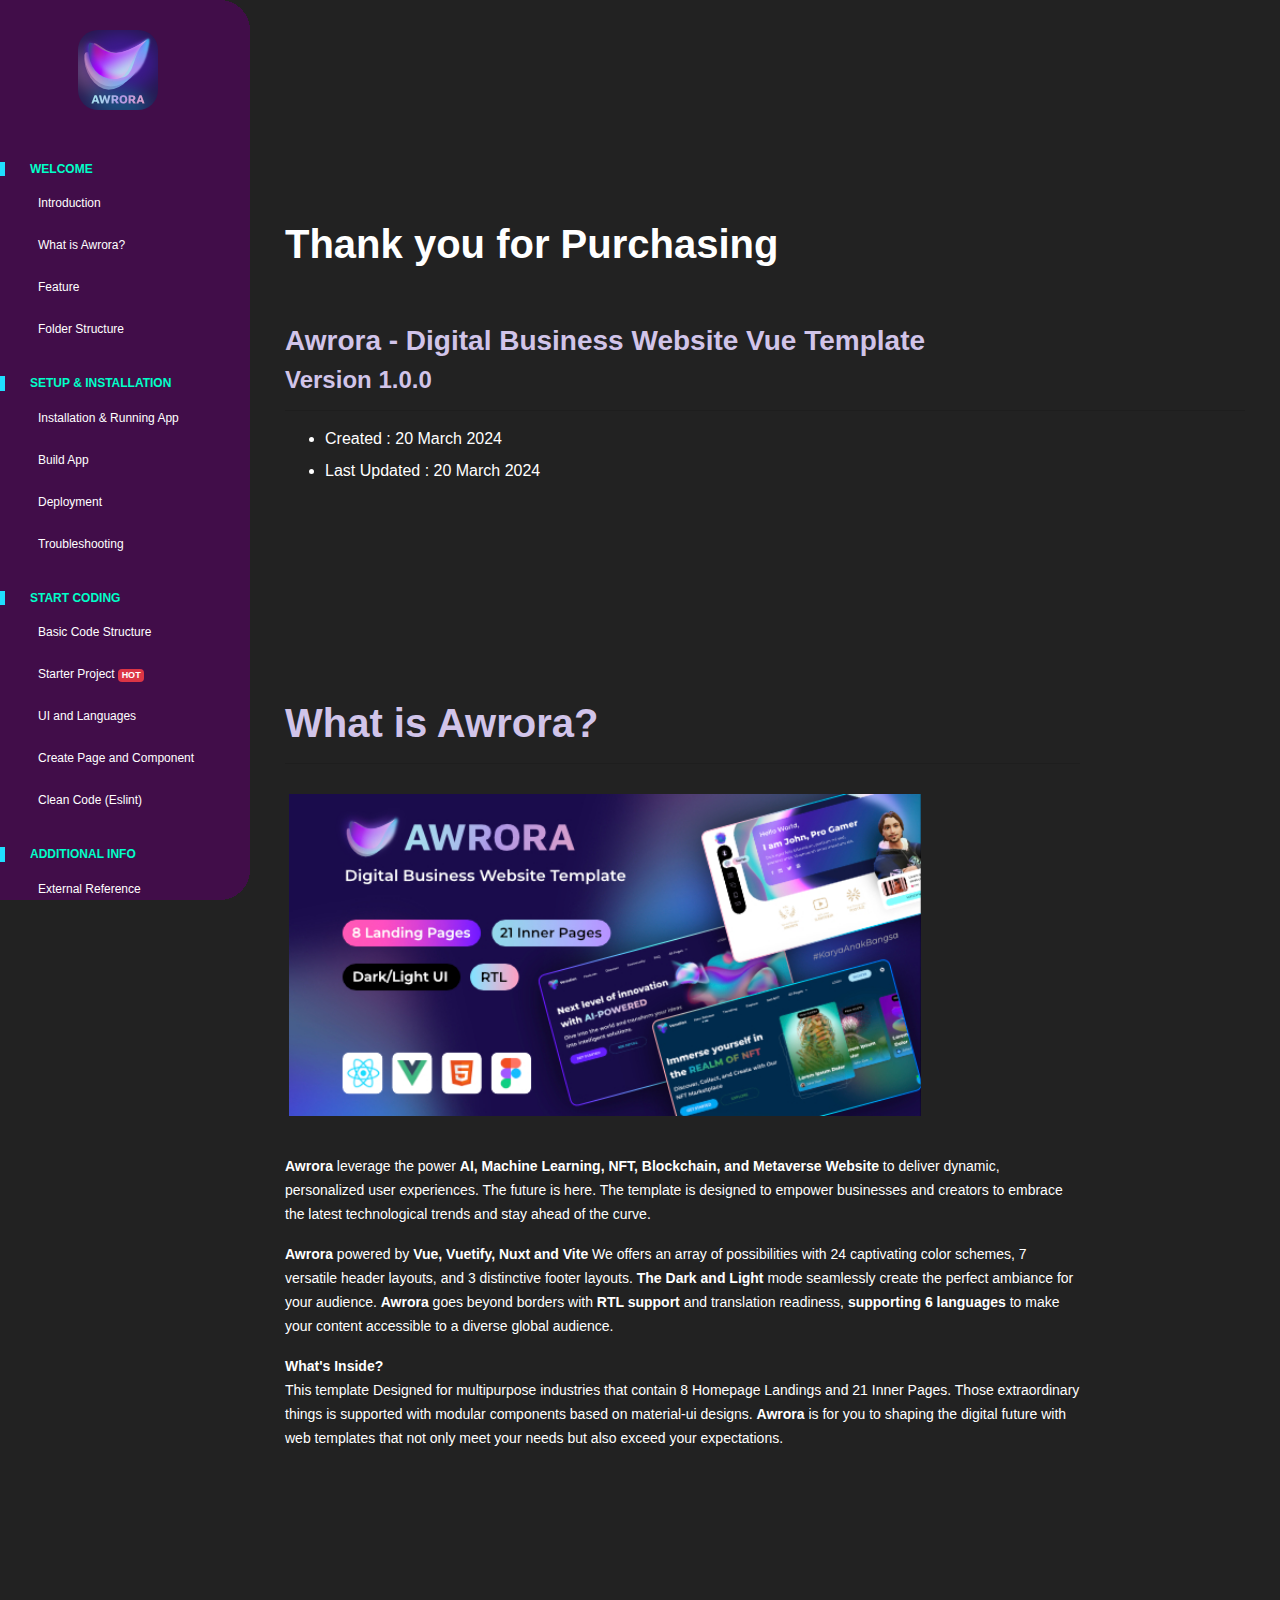
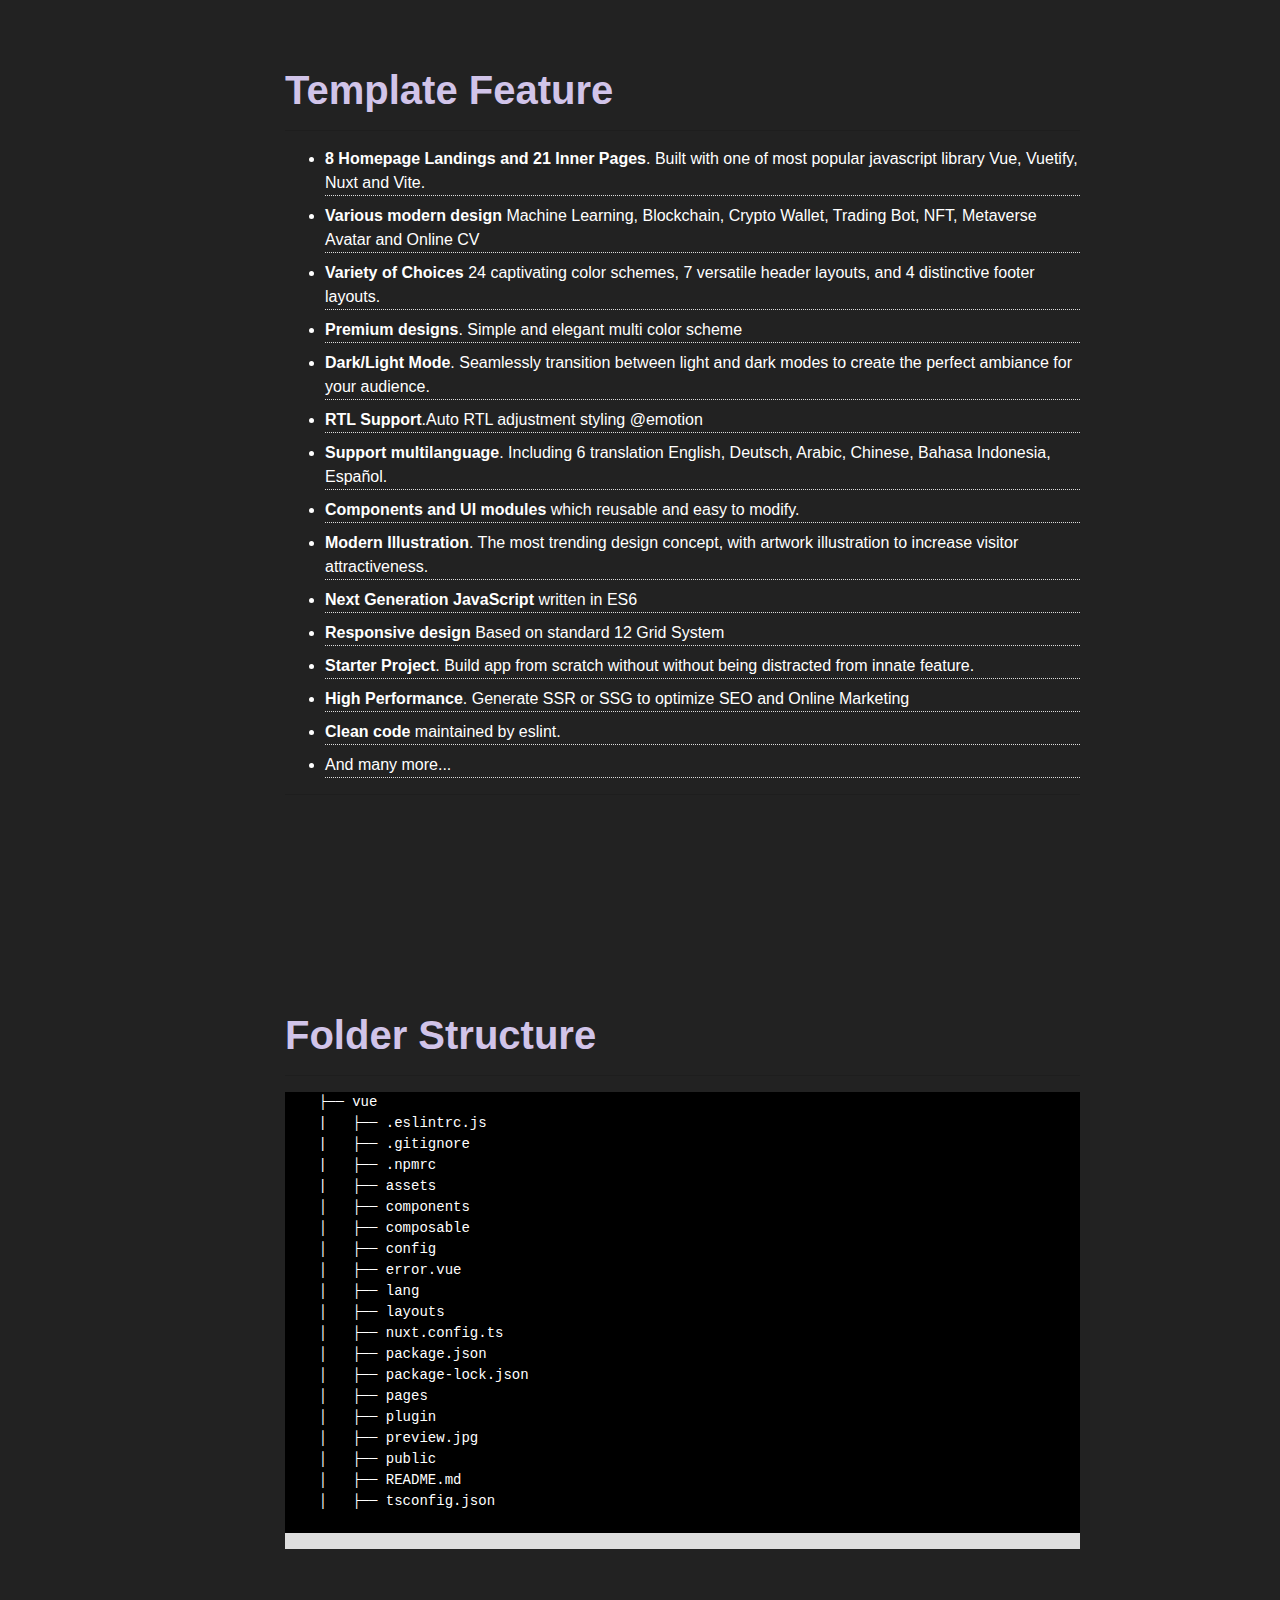
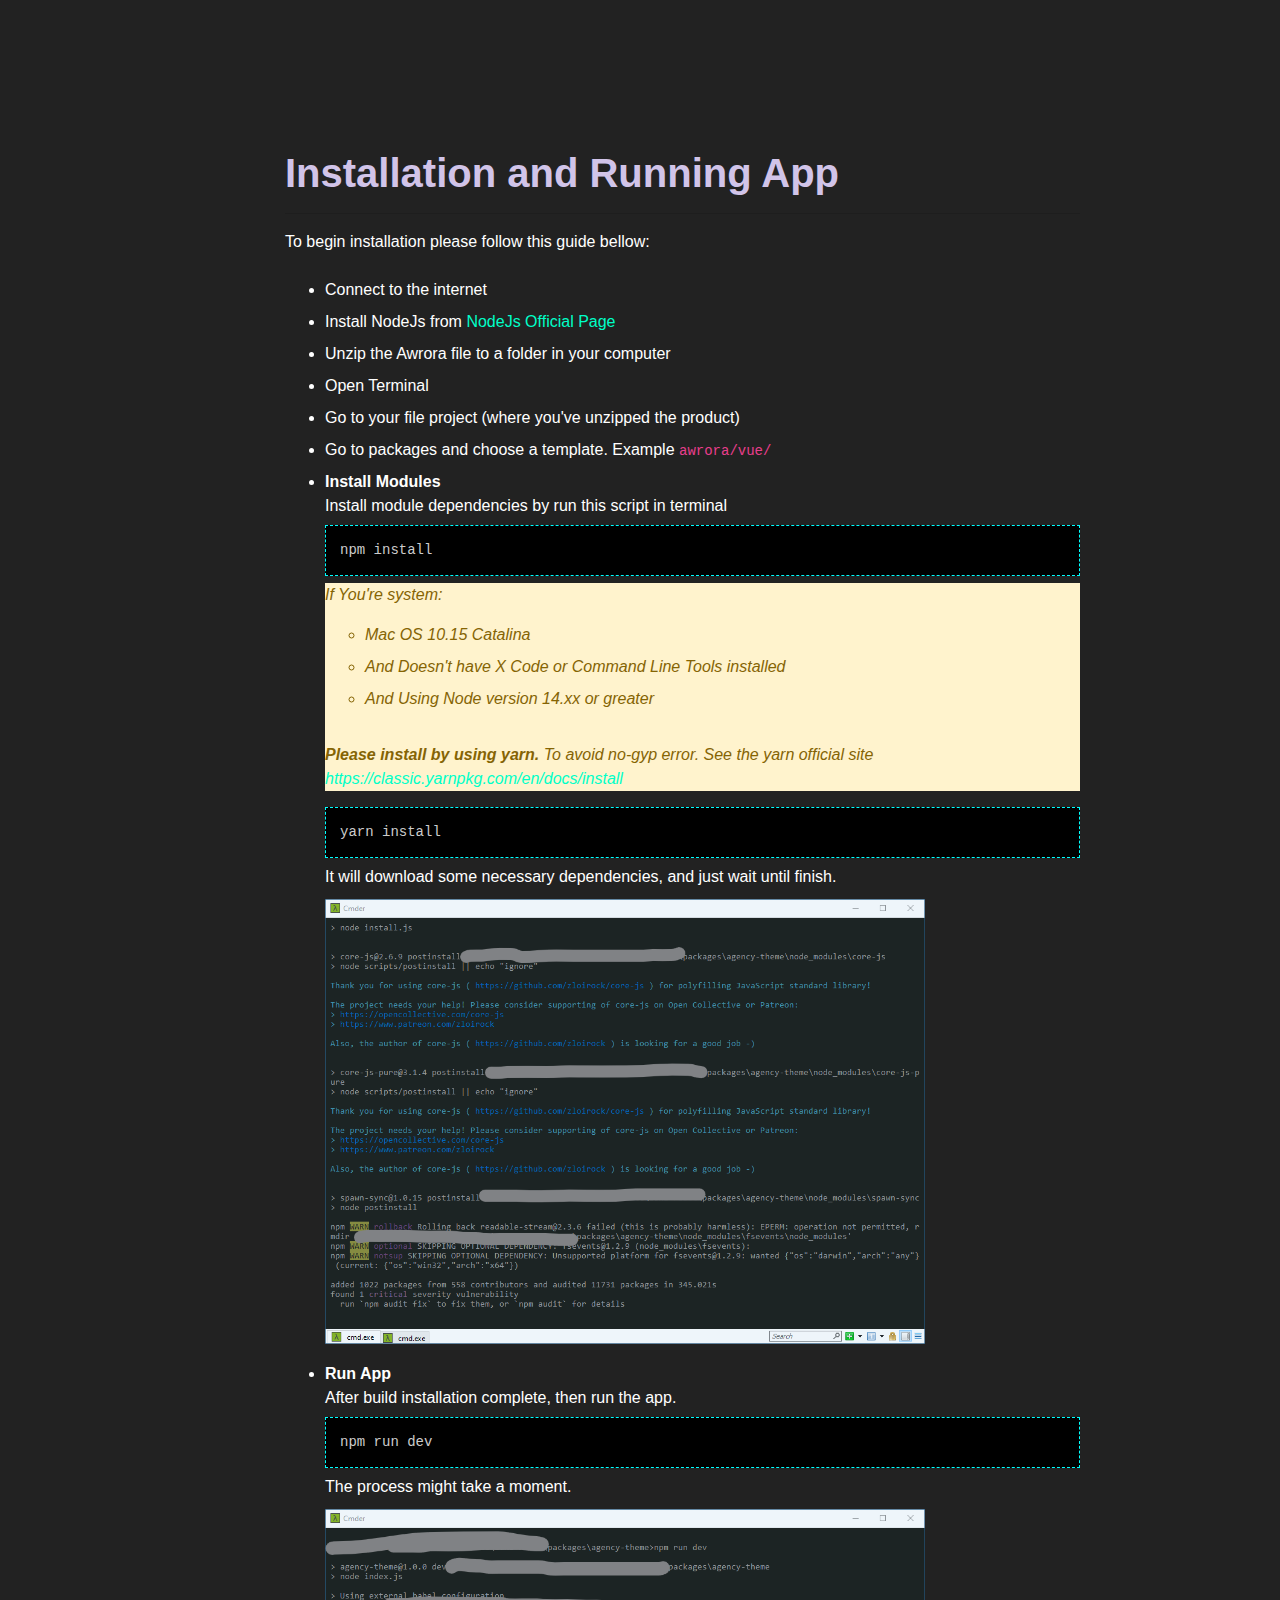
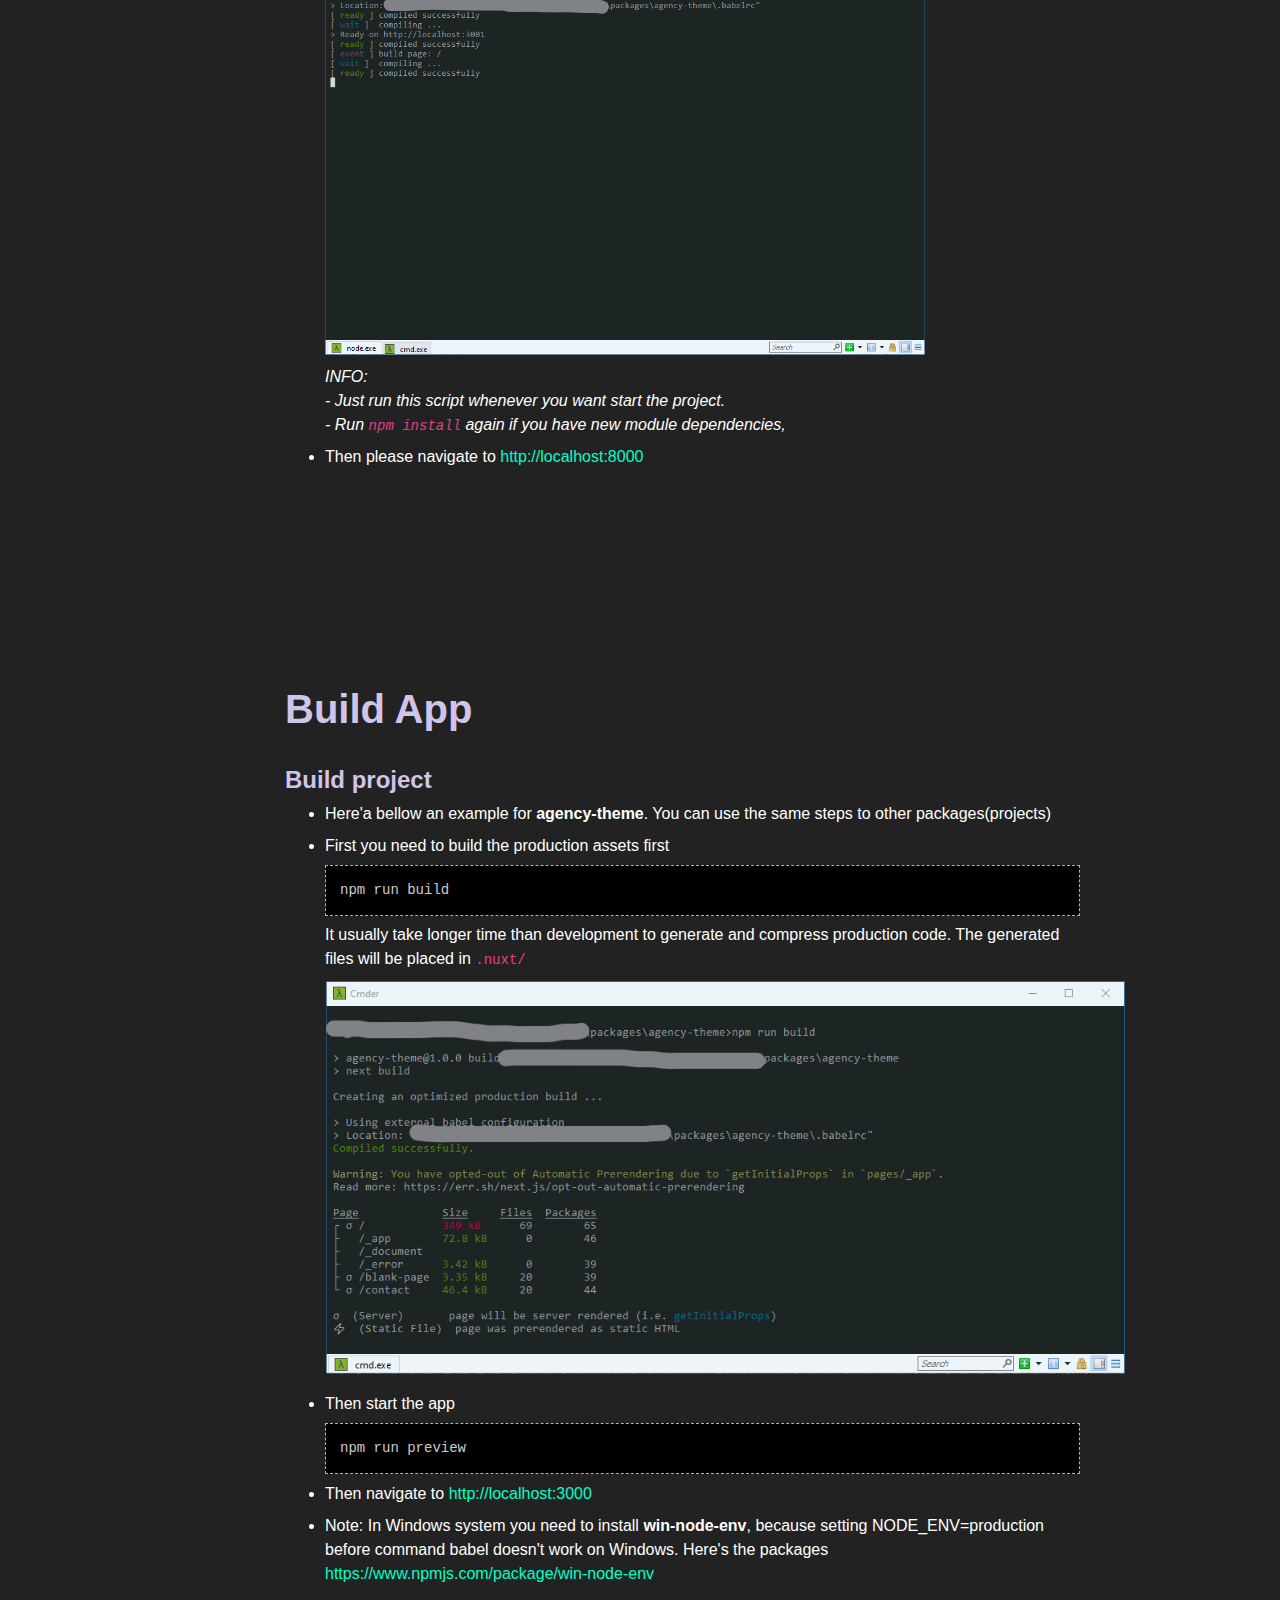
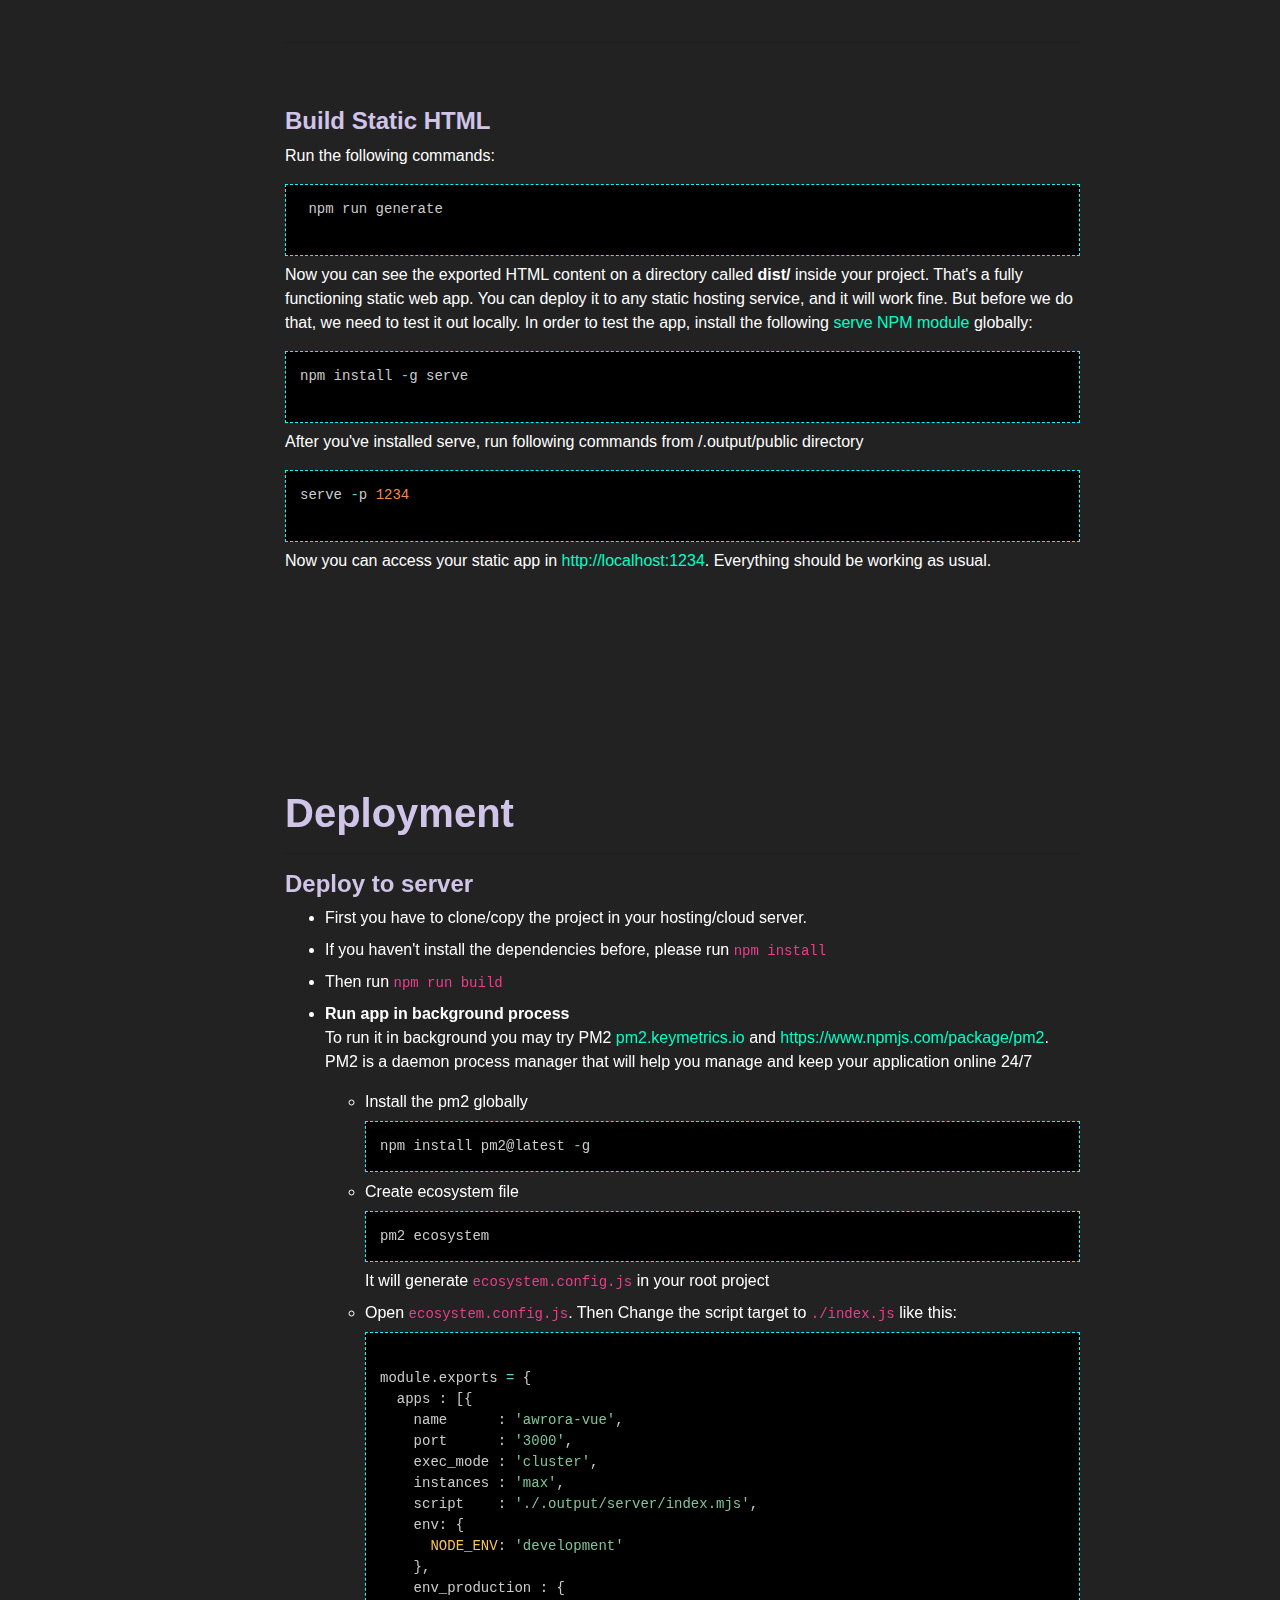
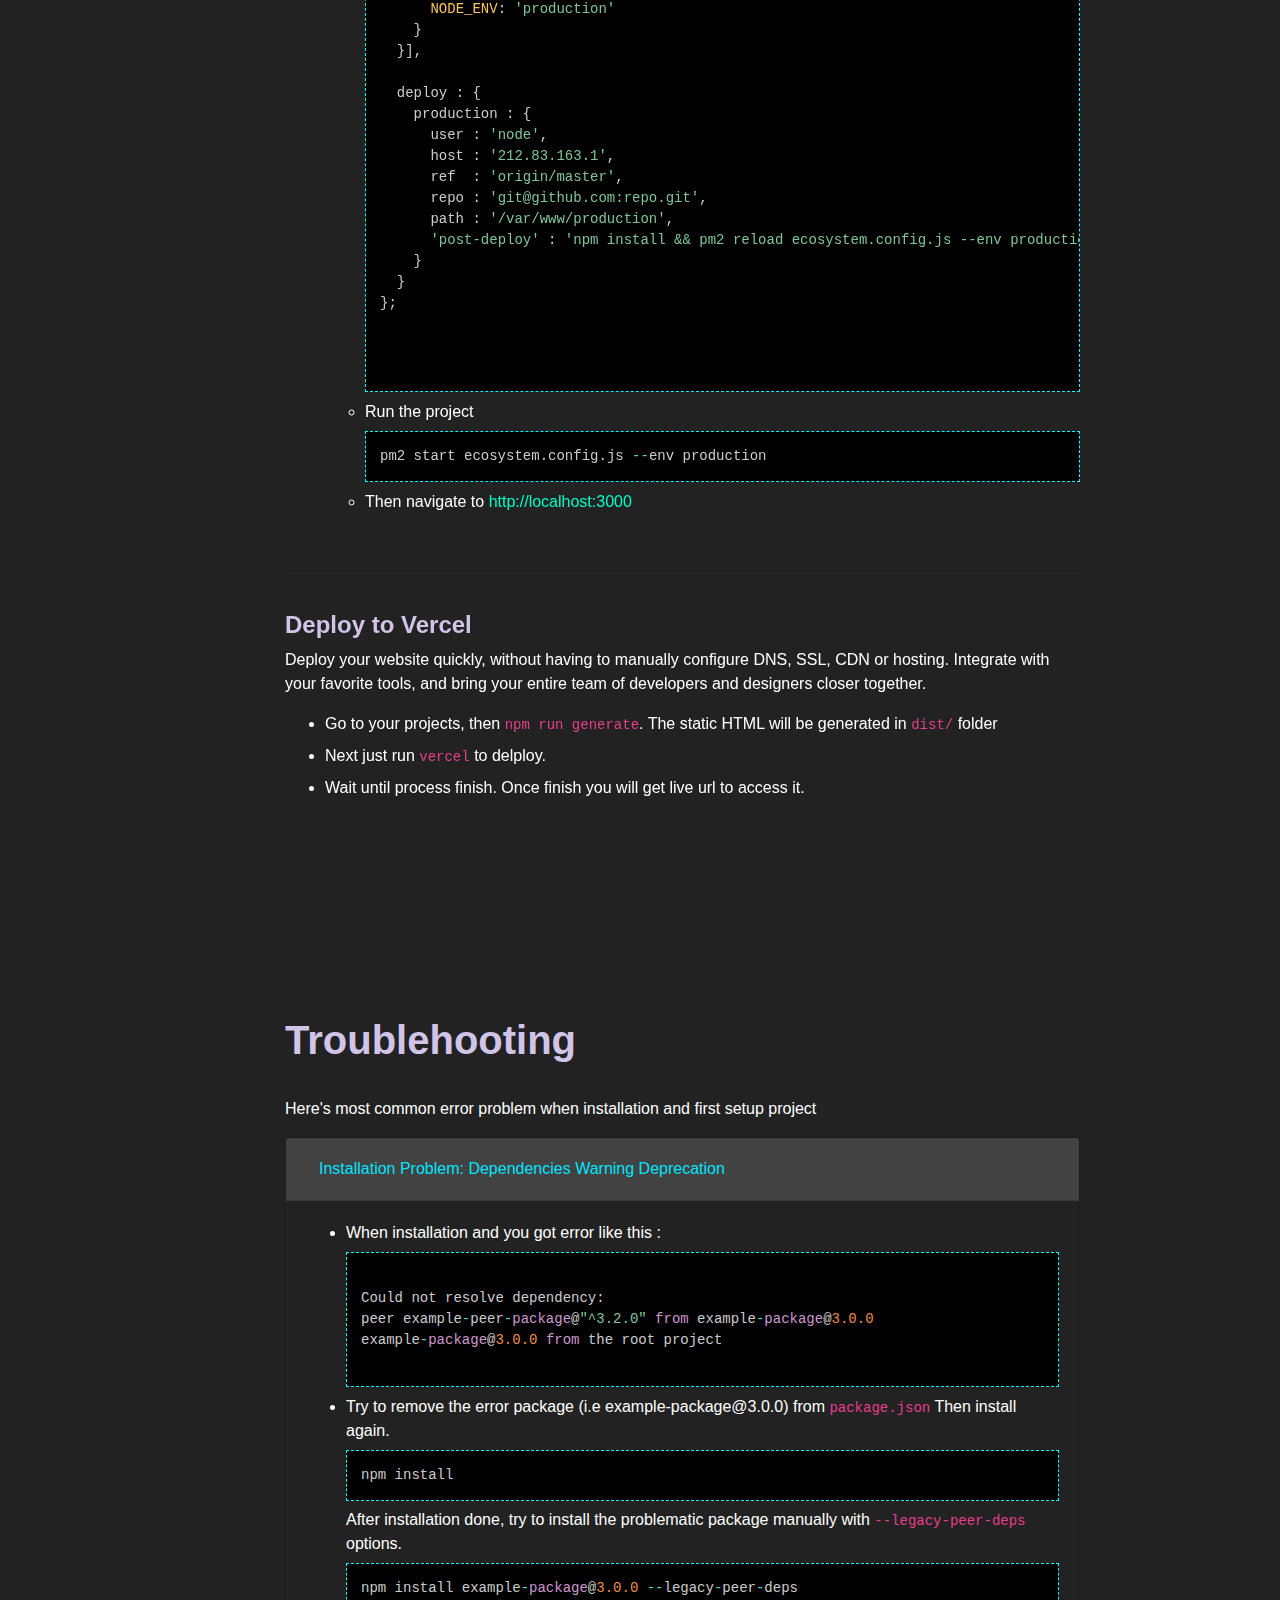
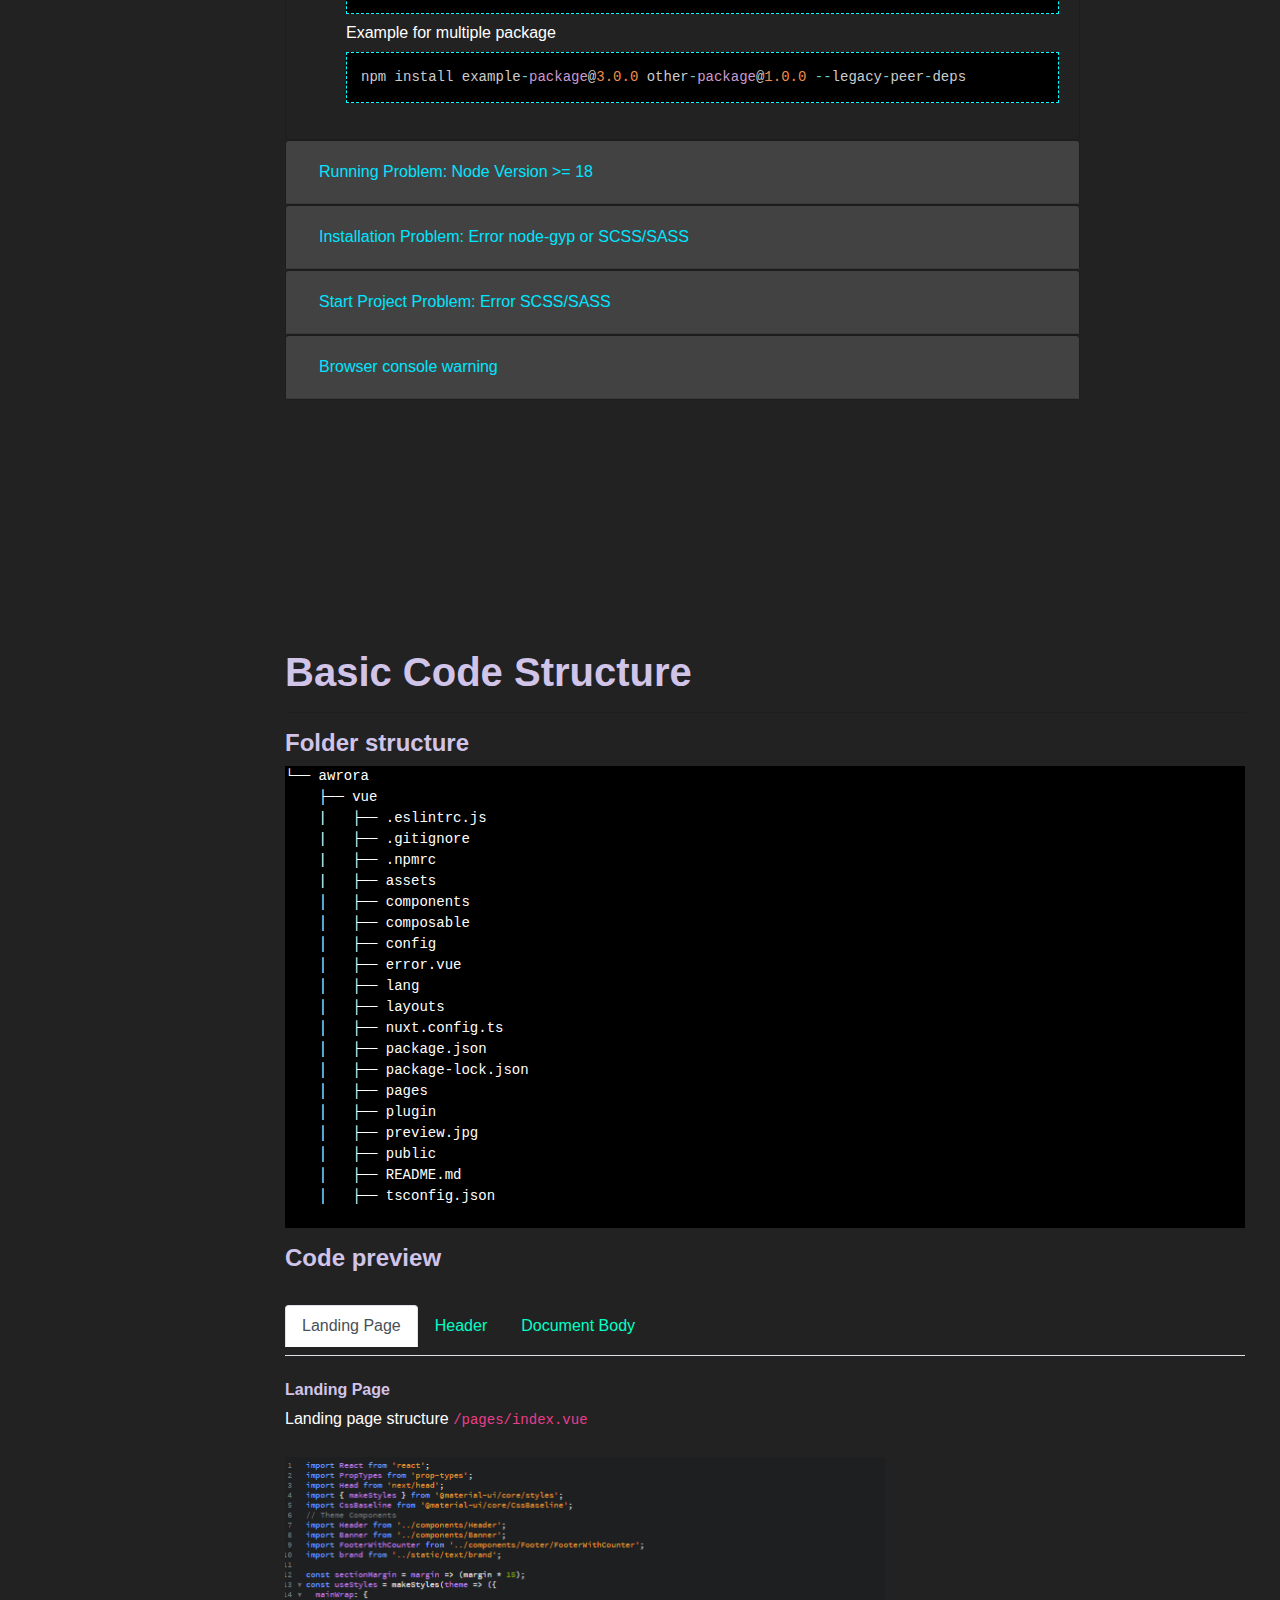
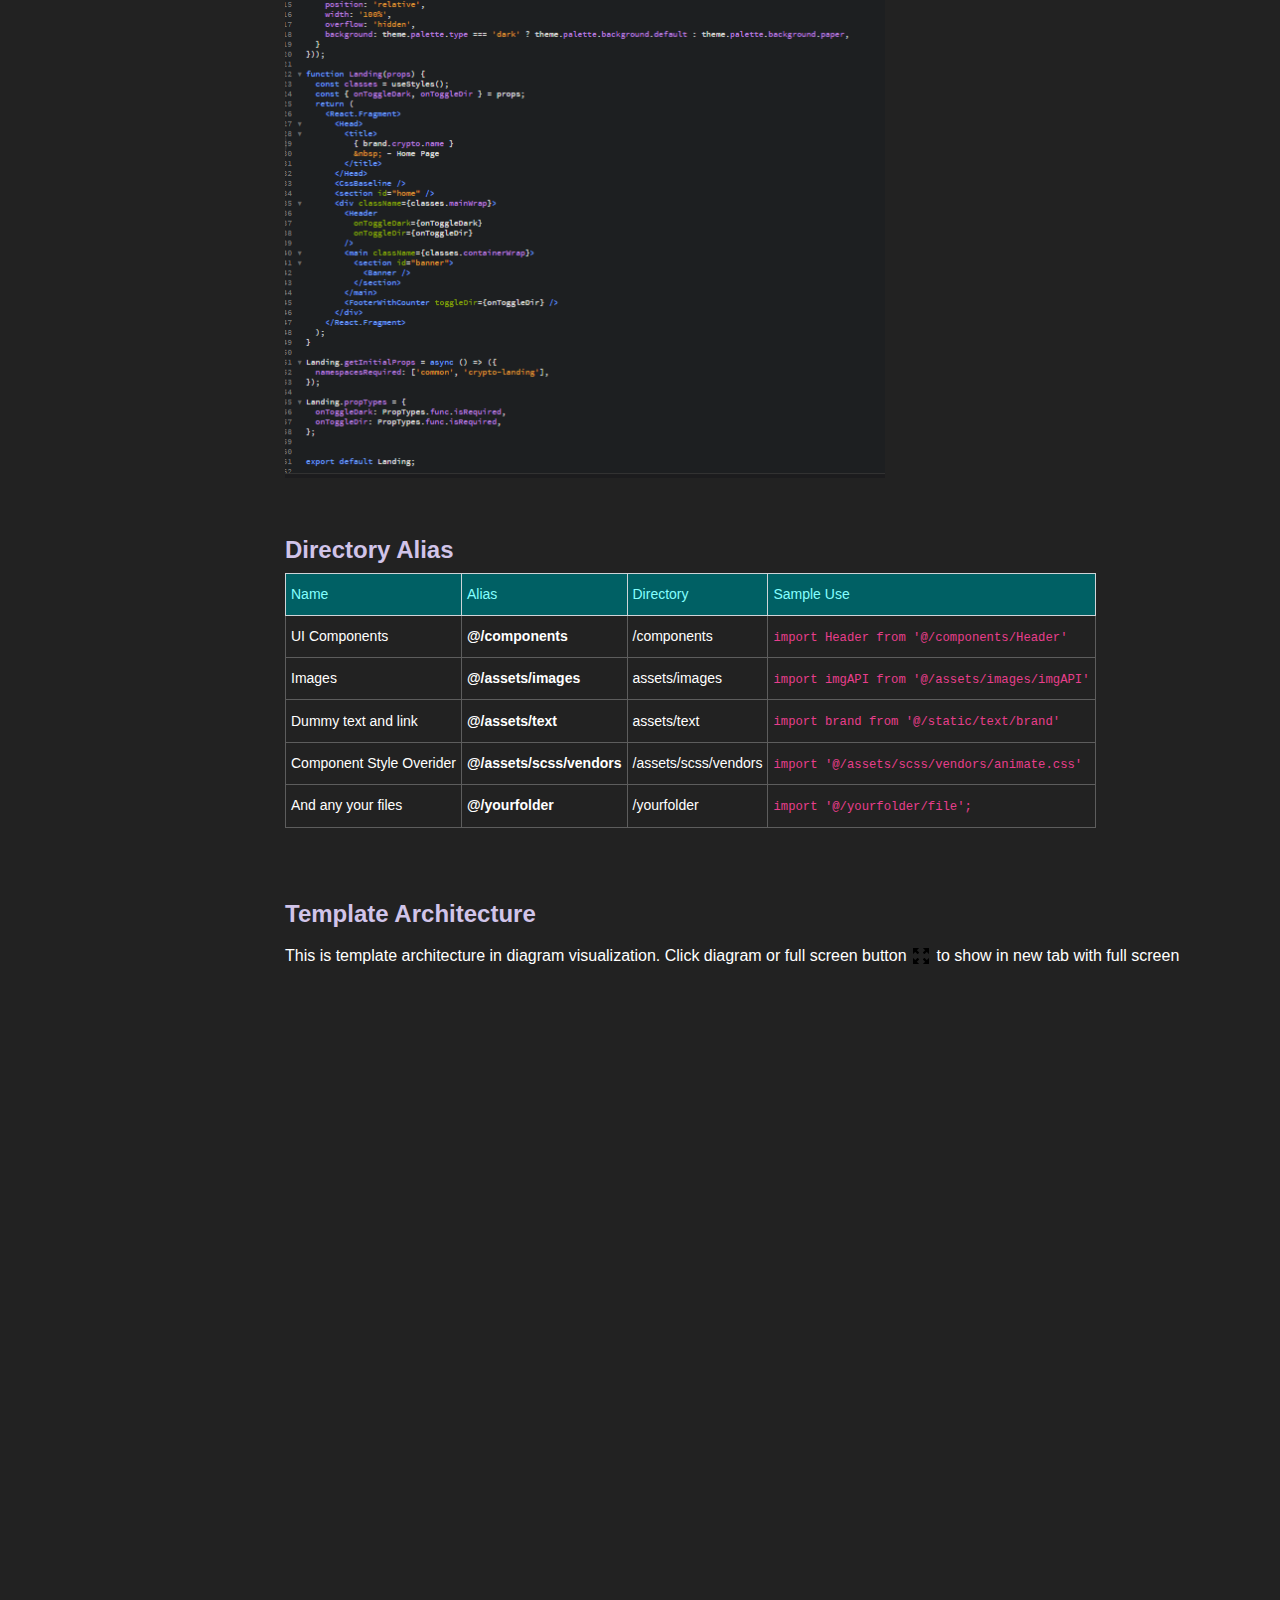
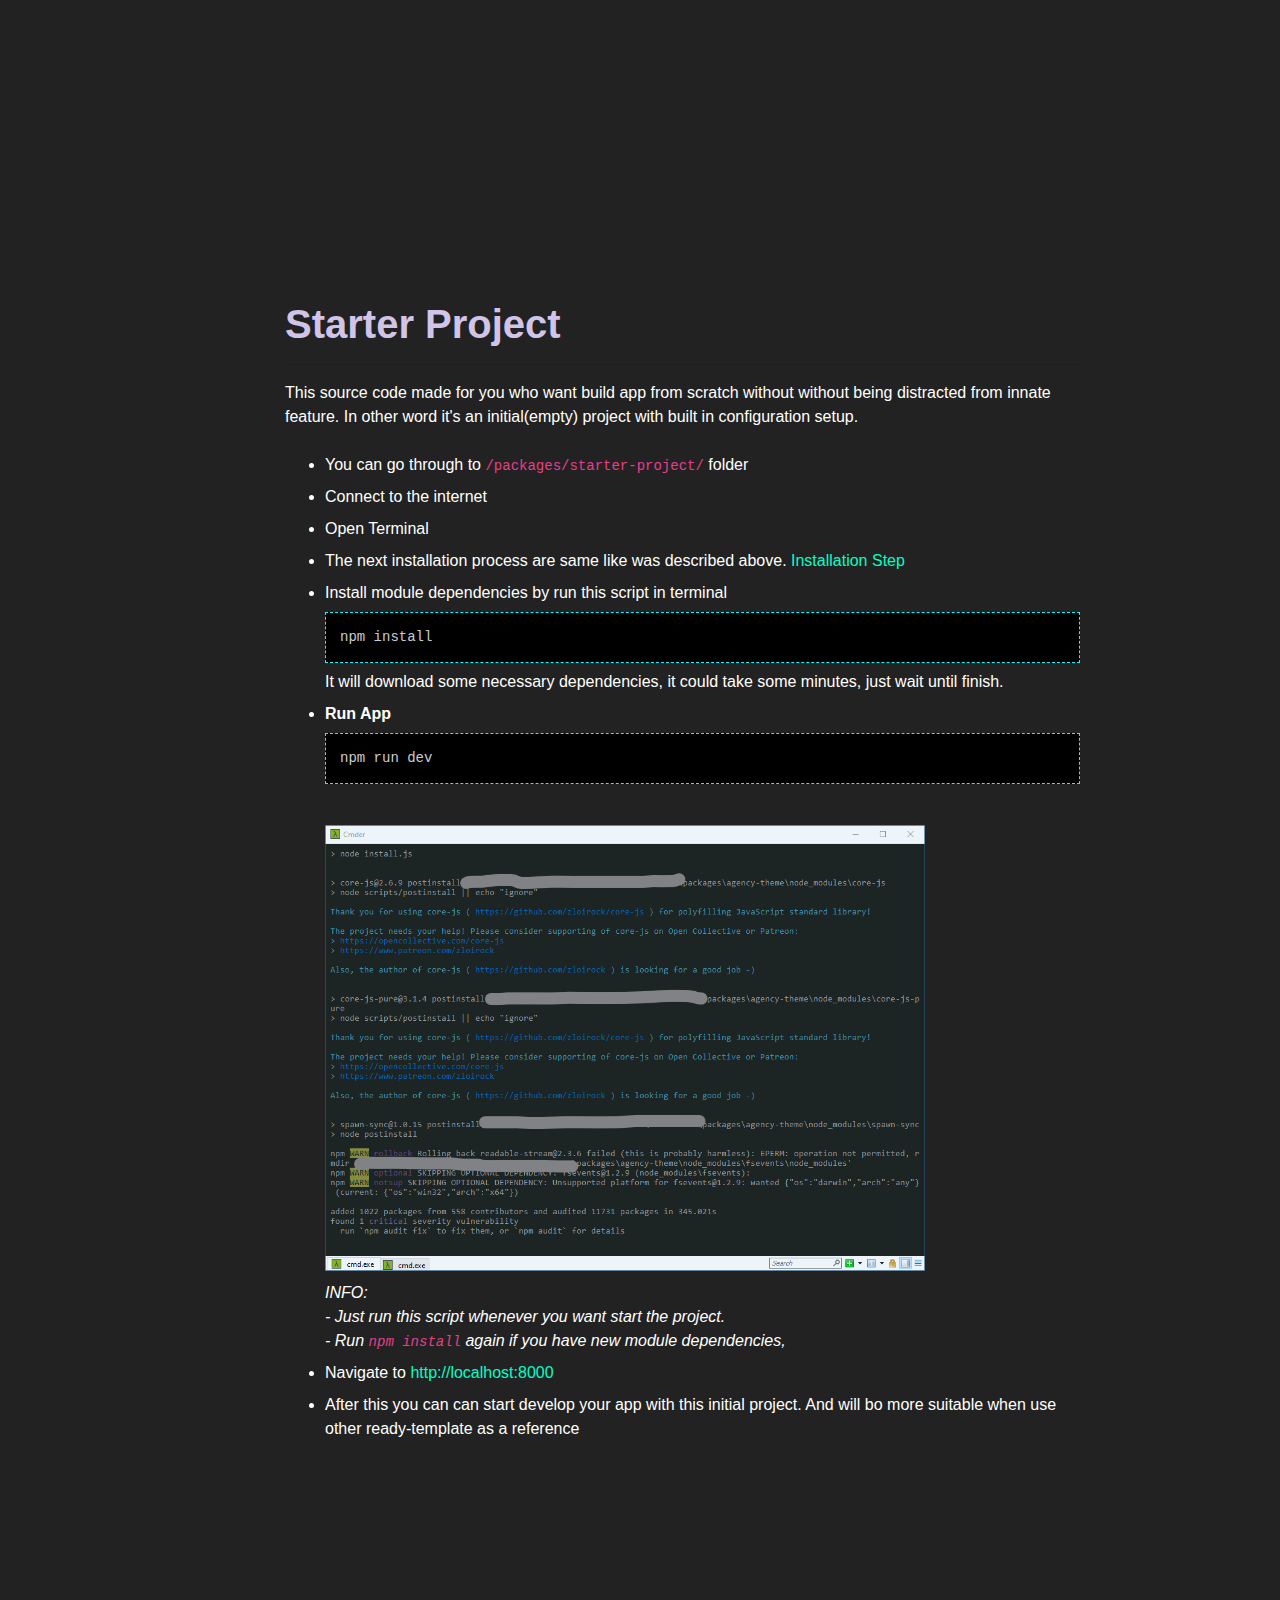
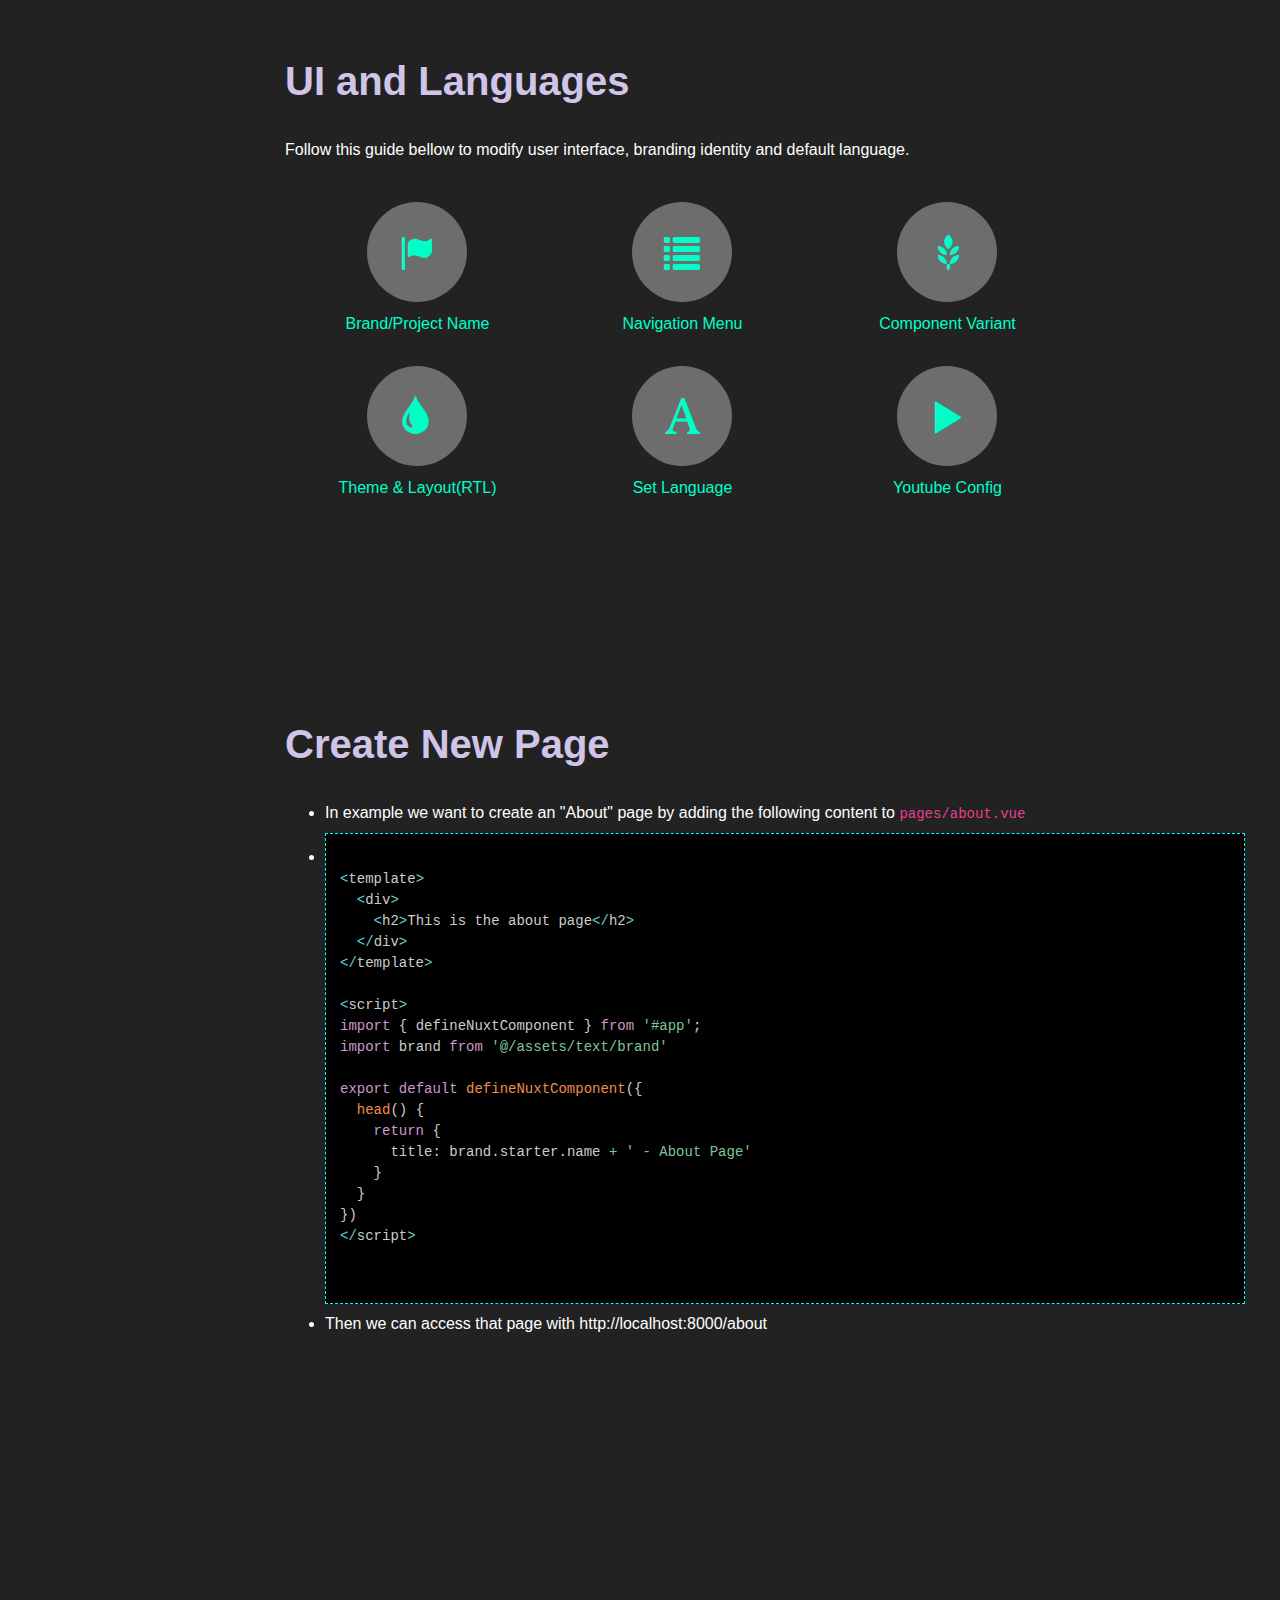
<file: vue/index.html>
<!DOCTYPE html>
<html lang="en">

<head>

    <meta charset="utf-8">
    <meta http-equiv="X-UA-Compatible" content="IE=edge">
    <meta name="viewport" content="width=device-width, shrink-to-fit=no, initial-scale=1">
    <meta name="description" content="">
    <meta name="author" content="">
    <link rel="shortcut icon" href="./favicon.ico" type="image/x-icon">
    <link rel="icon" href="./favicon.ico" type="image/x-icon">
    <title>Awrora Vue - Documentation</title>

    <link href="https://fonts.googleapis.com/css?family=Open+Sans:400,600,700" rel="stylesheet">

    <!-- Bootstrap Core CSS -->
    <link href="css/bootstrap.css" rel="stylesheet">
    
    <!-- Syntax Hightlighter CSS -->
    <link href="css/prism.css" rel="stylesheet">
  
    <!-- Custom CSS -->
    <link href="css/style.css" rel="stylesheet">

    <!-- HTML5 Shim and Respond.js IE8 support of HTML5 elements and media queries -->
    <!-- WARNING: Respond.js doesn't work if you view the page via file:// -->
    <!--[if lt IE 9]>
        <script src="https://oss.maxcdn.com/libs/html5shiv/3.7.0/html5shiv.js"></script>
        <script src="https://oss.maxcdn.com/libs/respond.js/1.4.2/respond.min.js"></script>
    <![endif]-->

</head>

<body>
    <div id="wrapper" class="toggled">
        <!-- Sidebar -->
        <div id="sidebar-wrapper">
            <ul class="sidebar-nav">
                <li class="sidebar-brand">
                    <a href="#" class="logo">
                        <img src="images/logo.png" alt="logo" />
                    </a>
                </li>
                <li><h3>Welcome</h3></li>
                <li>
                    <a href="#introduction" class="cur">Introduction</a>
                </li>
                <li>
                    <a href="#what">What is Awrora?</a>
                </li>
                <li>
                    <a href="#feature">Feature</a>
                </li>
                <li>
                    <a href="#files">Folder Structure</a>
                </li>
                <li><h3>Setup &amp; Installation</h3></li>
                <li>
                    <a href="#install">Installation &amp; Running App</a>
                </li>
                <li>
                    <a href="#build">Build App</a>
                </li>
                <li>
                    <a href="#deploy">Deployment</a>
                </li>
                <li>
                    <a href="#shoot">Troubleshooting</a>
                </li>
                <li><h3>Start Coding</h3></li>
                <li>
                    <a href="#code_basic">Basic Code Structure</a>
                </li>
                <li>
                    <a href="#starter">Starter Project <span class="badge badge-danger">HOT</span></a>
                </li>
                <li>
                    <a href="#layout">UI and Languages </a>
                </li>
                <li>
                    <a href="#create_page">Create Page and Component</a>
                </li>
                <li>
                    <a href="#eslint">Clean Code (Eslint)</a>
                </li>
                <li><h3>Additional Info</h3></li>
                <li>
                    <a href="#reference">External Reference</a>
                </li>
                <li>
                    <a href="#font">Fonts and Icons</a>
                </li>
                <li>
                    <a href="#credit">Sources and Credits</a>
                </li>
                <li>
                    <a href="#support">Support</a>
                </li>
                <li>
                    <a href="#log">Change Log</a>
                </li>
            </ul>

            <span class="copy">&copy; Copyright 2024 - Awora</span>
        </div>
        <!-- /#sidebar-wrapper -->

        <!-- main content -->
        <div id="page-content-wrapper">
            <div class="container-fluid">
                <!-- INTRODUCTION -->
                <section class="row" id="introduction">
                    <div class="col-lg-12">
                        <h1 class="title">Thank you for Purchasing </h1>
                        <br /><br />
                        <h3>Awrora - Digital Business Website Vue Template</h3>
                        <h4>Version 1.0.0</h4>
                        <hr />
                        <ul>
                            <li>
                                Created : 20 March 2024
                            </li>
                            <li>
                                Last Updated : 20 March 2024
                            </li>
                        </ul>
                    </div>
                </section>
                <!-- END -->

                <!-- WHAT -->
                <section class="row" id="what">
                    <div class="col-lg-10">
                        <h1>What is Awrora?</h1>
                        <hr />
                        <img src="./images/banner.jpg" alt="banner" class="img-thumbnail" />
                        <br /><br />
                        <article>
                            <p>
                              <strong>Awrora</strong> leverage the power <strong>AI, Machine Learning, NFT, Blockchain, and Metaverse Website</strong> to deliver dynamic, personalized user experiences.
                              The future is here. The template is designed to empower businesses and creators to embrace the latest technological trends and stay ahead of the curve.
                            </p>
                            <p>
                              <strong>Awrora</strong> powered by <strong>Vue, Vuetify, Nuxt and Vite</strong>
                              We offers an array of possibilities with 24 captivating color schemes, 7 versatile header layouts, and 3 distinctive footer layouts.
                              <strong>The Dark and Light</strong> mode seamlessly create the perfect ambiance for your audience.
                              <strong>Awrora</strong> goes beyond borders with <strong>RTL support</strong> and translation readiness, <strong>supporting 6 languages</strong> to make your content accessible to a diverse global audience.
                            </p>
                            <p>
                                <strong>What's Inside?</strong><br>
                                This template Designed for multipurpose industries that contain 8 Homepage Landings and 21 Inner Pages.
                                Those extraordinary things is supported with modular components based on material-ui designs. 
                                <strong>Awrora</strong> is for you to shaping the digital future with web templates that not only meet your needs but also exceed your expectations.
                            </p>
                        </article>
                    </div>
                </section>
                <!-- END -->

                <!-- FEATURE -->
                <section class="row" id="feature">
                    <div class="col-lg-10">
                        <h1>Template Feature</h1>
                        <hr />
                        <ul class="styled">
                            <li>
                                <strong>8 Homepage Landings and 21 Inner Pages</strong>. Built with one of most popular javascript library Vue, Vuetify, Nuxt and Vite.
                            </li>
                            <li>
                                <strong>Various modern design</strong> Machine Learning, Blockchain, Crypto Wallet, Trading Bot, NFT, Metaverse Avatar and Online CV
                            </li>
                            <li>
                                <strong>Variety of Choices</strong> 24 captivating color schemes, 7 versatile header layouts, and 4 distinctive footer layouts.
                            </li>
                            <li>
                                <strong>Premium designs</strong>. Simple and elegant multi color scheme
                            </li>
                            <li>
                                <strong>Dark/Light Mode</strong>. Seamlessly transition between light and dark modes to create the perfect ambiance for your audience.
                            </li>
                            <li>
                                <strong>RTL Support</strong>.Auto RTL adjustment styling @emotion
                            </li>
                            <li>
                                <strong>Support multilanguage</strong>. Including 6 translation English, Deutsch, Arabic, Chinese, Bahasa Indonesia, Español.
                            </li>
                            <li>
                                <strong>Components and UI modules</strong> which reusable and easy to modify.
                            </li>
                            <li>
                                <strong>Modern Illustration</strong>. The most trending design concept, with artwork illustration to increase visitor attractiveness. 
                            </li>
                            <li>
                                <strong>Next Generation JavaScript</strong> written in ES6
                            </li>
                            <li>
                                <strong>Responsive design</strong> Based on standard 12 Grid System
                            </li>
                            <li>
                                <strong>Starter Project</strong>. Build app from scratch without without being distracted from innate feature.
                            </li>
                            <li>
                                <strong>High Performance</strong>. Generate SSR or SSG to optimize SEO and Online Marketing
                            </li>
                            <li>
                                <strong>Clean code</strong> maintained by eslint.
                            </li>
                            <li>
                                And many more...
                            </li>
                        </ul>
                        <hr />
                    </div>
                </section>
                <!-- END -->

                <!-- FOLDER STRUCTURE -->
                <section class="row" id="files">
                    <div class="col-lg-10">
                        <h1>Folder Structure</h1>
                        <hr />
                      <div class="directory-tree">
                        <pre>
    ├── vue
    |   ├── .eslintrc.js
    |   ├── .gitignore
    |   ├── .npmrc
    |   ├── assets
    │&nbsp;&nbsp; ├── components
    │&nbsp;&nbsp; ├── composable
    │&nbsp;&nbsp; ├── config
    │&nbsp;&nbsp; ├── error.vue
    │&nbsp;&nbsp; ├── lang
    │&nbsp;&nbsp; ├── layouts
    │&nbsp;&nbsp; ├── nuxt.config.ts
    │&nbsp;&nbsp; ├── package.json
    │&nbsp;&nbsp; ├── package-lock.json
    │&nbsp;&nbsp; ├── pages
    │&nbsp;&nbsp; ├── plugin
    │&nbsp;&nbsp; ├── preview.jpg
    │&nbsp;&nbsp; ├── public
    │&nbsp;&nbsp; ├── README.md
    │&nbsp;&nbsp; ├── tsconfig.json
                        </pre>
                      </div>
                    </div>
                </section>
                <!-- END -->
                
                <!-- INSTALL -->
                <section class="row" id="install">
                    <div class="col-lg-10">
                        <h1>Installation and Running App</h1>
                        <hr />
                        To begin installation please follow this guide bellow:<br /><br />
						<ul>
							<li>Connect to the internet</li>
							<li>Install NodeJs from <a href="https://nodejs.org/en/" target="_blank" rel="noopener noreferrer">NodeJs Official Page</a></li>
							<li>Unzip the Awrora file to a folder in your computer</li>
							<li>Open Terminal</li>
							<li>Go to your file project (where you've unzipped the product)</li>
                            <li>Go to packages and choose a template. Example <code>awrora/vue/</code></li>
							<li>
                                <strong>Install Modules</strong><br />
								Install module dependencies by run this script in terminal
								<pre><code class="language-js">npm install</code></pre>
                <div class="alert-warning font-italic">
                  <p>If You're system:</p>
                  <ul>
                    <li>Mac OS 10.15 Catalina</li>
                    <li>And Doesn't have X Code or Command Line Tools installed</li>
                    <li>And Using Node version 14.xx or greater</li>
                  </ul>
                  <br />
                  <p>
                    <strong>Please install by using yarn.</strong> To avoid no-gyp error. 
                    See the yarn official site <a href="https://classic.yarnpkg.com/en/docs/install">https://classic.yarnpkg.com/en/docs/install</a>
                  </p>
                </div>
                <pre><code class="language-js">yarn install</code></pre>
                
                                It will download some necessary dependencies, and just wait until finish.
                                <br />
                                <img src="images/cmd1.png" width="600" alt="process" />
                                <br />
							</li>
							<li>
                                <strong>Run App</strong><br />
								After build installation complete, then run the app.
								<pre><code class="language-js">npm run dev</code></pre>
                                The process might take a moment.
                                <br />
                                <img src="images/cmd1_1.png" width="600" alt="process" />
                                <br />
								<em>INFO: <br />
									- Just run this script whenever you want start the project.<br />
									- Run <code>npm install</code> again if you have new module dependencies,<br />
								</em>
							</li>
							<li>Then please navigate to <a href="http://localhost:8000" target="_blank">http://localhost:8000</a></li>
						</ul>
                    </div>
                </section>
                <!-- END -->
              
              
				<!-- BUILD APP -->
                <section class="row" id="build">
                  <div class="col-lg-10">
                        <h1>Build App</h1>
                        <hr>
                        <h4>Build project</h4>
						<ul>
                            <li>Here'a bellow an example for <strong>agency-theme</strong>. You can use the same steps to other packages(projects)</li>
							<li>
                                First you need to build the production assets first
								<pre class=" language-js"><code class=" language-js">npm run build</code></pre>
								It usually take longer time than development to generate and compress production code.
								The generated files will be placed in <code>.nuxt/</code>
                                <img src="images/cmd2.png" width="800" alt="process">
							</li>
                            <li>
                                Then start the app
								<pre class=" language-js"><code class=" language-js">npm run preview</code></pre>
							</li>
							<li>Then navigate to <a href="http://localhost:3000" target="_blank">http://localhost:3000</a></li>
                            <li>
                              Note: In Windows system you need to install <strong>win-node-env</strong>, because setting NODE_ENV=production before command babel doesn't work on Windows.
                              Here's the packages <a href="https://www.npmjs.com/package/win-node-env" target="_blank">https://www.npmjs.com/package/win-node-env</a>
                            </li>
						</ul>
                        <br>
                        <hr>
                        <br>
                        <br>
                        <h4>Build Static HTML</h4>
                        <p>Run the following commands:</p>
                        <pre class=" language-js"> <code class=" language-js">npm run generate</code>
                        </pre>
                        <p>
                          Now you can see the exported HTML content on a directory called <strong>dist/</strong> inside your project.

That's a fully functioning static web app. You can deploy it to any static hosting service, and it will work fine. But before we do that, we need to test it out locally.

In order to test the app, install the following <a target="_blank" rel="noopener noreferrer" href="https://www.npmjs.com/package/serve">serve NPM module </a> globally:
                        </p>
                        <pre class=" language-js"><code class=" language-js">npm install <span class="token operator">-</span>g serve</code>
                        </pre>
                        <p>After you've installed serve, run following commands from /.output/public directory</p>
                        <pre class=" language-js"><code class=" language-js">serve <span class="token operator">-</span>p <span class="token number">1234</span></code>
                        </pre>
                        <p>
                          Now you can access your static app in <a href="http://localhost:1234" target="_blank">http://localhost:1234</a>. Everything should be working as usual.
                        </p>
                    </div>
                </section>
                <!-- END -->
              
              
				<!-- DEPLOYMENT APP -->
                <section class="row" id="deploy">
                    <div class="col-lg-10">
                        <h1>Deployment</h1>
                        <hr>
                        <h4>Deploy to server</h4>
                        <ul>
                          <li>First you have to clone/copy the project in your hosting/cloud server.</li>
                          <li>If you haven't install the dependencies before, please run <code>npm install</code></li>
                          <li>Then run <code>npm run build</code></li>
                          <li>
                            <strong>Run app in background process</strong>
                            <p>
                              To run it in background you may try PM2 <a href="pm2.keymetrics.io">pm2.keymetrics.io</a> and <a href="https://www.npmjs.com/package/pm2" target="_blank">https://www.npmjs.com/package/pm2</a>.
                              PM2 is a daemon process manager that will help you manage and keep your application online 24/7
                            </p>
                            <ul>
                              <li>
                                Install the pm2 globally
                                <pre class=" language-js"><code class=" language-js">npm install pm2@latest <span class="token operator">-</span>g</code></pre>
                              </li>
                              <li>
                                Create ecosystem file
                                <pre class=" language-js"><code class=" language-js">pm2 ecosystem</code></pre>
                                It will generate <code>ecosystem.config.js</code> in your root project
                              </li>
                              <li>
                                Open <code>ecosystem.config.js</code>.
                                Then Change the script target to <code>./index.js</code> like this:
                                <pre class=" language-js">
                                  <code class=" language-js">
module.exports = {
  apps : [{
    name      : 'awrora-vue',
    port      : '3000',
    exec_mode : 'cluster',
    instances : 'max',
    script    : './.output/server/index.mjs',
    env: {
      NODE_ENV: 'development'
    },
    env_production : {
      NODE_ENV: 'production'
    }
  }],

  deploy : {
    production : {
      user : 'node',
      host : '212.83.163.1',
      ref  : 'origin/master',
      repo : 'git@github.com:repo.git',
      path : '/var/www/production',
      'post-deploy' : 'npm install && pm2 reload ecosystem.config.js --env production'
    }
  }
};                                    
  
                                  </code>
                                </pre>
                              </li>
                              <li>
                                Run the project
                                <pre class=" language-js"><code class=" language-js">pm2 start ecosystem<span class="token punctuation">.</span>config<span class="token punctuation">.</span>js <span class="token operator">--</span>env production</code></pre>
                              </li>
                              <li>Then navigate to <a href="http://localhost:3000" target="_blank">http://localhost:3000</a></li>
                            </ul>
                          </li>
                        </ul>
                        <br>
                        <hr>
                        <br>
                        <h4>Deploy to Vercel</h4>
                        <p>Deploy your website quickly, without having to manually configure DNS, SSL, CDN or hosting. Integrate with your favorite tools, and bring your entire team of developers and designers closer together.</p>
                        <ul>
                          <li>Go to your projects, then <code>npm run generate</code>. The static HTML will be generated in <code>dist/</code> folder</li>
                          <li>Next just run <code>vercel</code> to delploy.</li>
                          <li>Wait until process finish. Once finish you will get live url to access it.</li>
                        </ul>
                    </div>
                </section>
                <!-- END -->
              
                <!-- TROUBLESHOOTING APP -->
                <section class="row" id="shoot">
                    <div class="col-lg-10">
                        <h1>Troublehooting</h1>
                        <hr>
                        <p>Here's most common error problem when installation and first setup project</p>
                        <div class="accordion" id="accordionExample">
                          <div class="card">
                            <div class="card-header" id="headingOne">
                              <h5 class="mb-0">
                                <button class="btn btn-link" type="button" data-toggle="collapse" data-target="#collapseOne" aria-expanded="true" aria-controls="collapseOne">
                                  Installation Problem: Dependencies Warning Deprecation
                                </button>
                              </h5>
                            </div>

                            <div id="collapseOne" class="collapse show" aria-labelledby="headingOne" data-parent="#accordionExample">
                              <div class="card-body">
                                <ul>
                                  <li>
                                      When installation and you got error like this :<br>
                                      <pre class=" language-js"><code class=" language-js">
Could not resolve dependency<span class="token punctuation">:</span>
peer example<span class="token operator">-</span>peer<span class="token operator">-</span><span class="token keyword">package</span>@<span class="token string">"^3.2.0"</span> <span class="token keyword">from</span> example<span class="token operator">-</span><span class="token keyword">package</span>@<span class="token number">3.0</span><span class="token number">.0</span>
example<span class="token operator">-</span><span class="token keyword">package</span>@<span class="token number">3.0</span><span class="token number">.0</span> <span class="token keyword">from</span> the root project
        </code></pre>
                                    </li>
                                    <li>
                                      Try to remove the error package (i.e example-package@3.0.0) from <code>package.json</code> Then install again. 
                                      <pre class=" language-js"><code class=" language-js">npm install</code></pre>
                                      After installation done, try to install the problematic package manually with <code>--legacy-peer-deps</code> options. 
                                      <pre class=" language-js"><code class=" language-js">npm install example<span class="token operator">-</span><span class="token keyword">package</span>@<span class="token number">3.0</span><span class="token number">.0</span> <span class="token operator">--</span>legacy<span class="token operator">-</span>peer<span class="token operator">-</span>deps</code></pre>
                                      Example for multiple package
                                      <pre class=" language-js"><code class=" language-js">npm install example<span class="token operator">-</span><span class="token keyword">package</span>@<span class="token number">3.0</span><span class="token number">.0</span> other<span class="token operator">-</span><span class="token keyword">package</span>@<span class="token number">1.0</span><span class="token number">.0</span> <span class="token operator">--</span>legacy<span class="token operator">-</span>peer<span class="token operator">-</span>deps</code></pre>
                                    </li>
                                </ul>
                              </div>
                            </div>
                          </div>
                          <div class="card">
                            <div class="card-header" id="headingFive">
                              <h5 class="mb-0">
                                <button class="btn btn-link" type="button" data-toggle="collapse" data-target="#collapseFive" aria-expanded="true" aria-controls="collapseOne">
                                  Running Problem: Node Version &gt;= 18
                                </button>
                              </h5>
                            </div>

                            <div id="collapseFive" class="collapse" aria-labelledby="headingOne" data-parent="#accordionExample">
                              <div class="card-body">
                                <ul>
                                  <li>
                                      When you run npm run dev, build, etc, then you got error like this :br /&gt;
                                      <pre class=" language-js"><code class=" language-js">
Error<span class="token punctuation">:</span> error<span class="token punctuation">:</span><span class="token number">0308010</span>C<span class="token punctuation">:</span>digital envelope routines<span class="token punctuation">:</span><span class="token punctuation">:</span>unsupported
    at <span class="token keyword">new</span> <span class="token class-name">Hash</span> <span class="token punctuation">(</span>node<span class="token punctuation">:</span>internal<span class="token operator">/</span>crypto<span class="token operator">/</span>hash<span class="token punctuation">:</span><span class="token number">67</span><span class="token punctuation">:</span><span class="token number">19</span><span class="token punctuation">)</span>
    at Object<span class="token punctuation">.</span><span class="token function">createHash</span> <span class="token punctuation">(</span>node<span class="token punctuation">:</span>crypto<span class="token punctuation">:</span><span class="token number">130</span><span class="token punctuation">:</span><span class="token number">10</span><span class="token punctuation">)</span>
        </code></pre>
                                    </li>
                                    <li>
                                      Open terminal and paste these as described:
                                      <ol>
                                        <li>
                                          Linux and macOS (Windows Git Bash)
                                          <pre class=" language-js"><code class=" language-js"><span class="token keyword">export</span> <span class="token constant">NODE_OPTIONS</span><span class="token operator">=</span><span class="token operator">--</span>openssl<span class="token operator">-</span>legacy<span class="token operator">-</span>provider</code></pre>
                                        </li>
                                        <li>
                                          Windows command prompt
                                          <pre class=" language-js"><code class=" language-js"><span class="token keyword">set</span> <span class="token constant">NODE_OPTIONS</span><span class="token operator">=</span><span class="token operator">--</span>openssl<span class="token operator">-</span>legacy<span class="token operator">-</span>provider</code></pre>
                                        </li>
                                        <li>
                                          Windows PowerShell
                                          <pre class=" language-js"><code class=" language-js">$env<span class="token punctuation">:</span><span class="token constant">NODE_OPTIONS</span> <span class="token operator">=</span> <span class="token string">"--openssl-legacy-provider"</span></code></pre>
                                        </li>
                                      </ol>
                                    </li>
                                    <li>
                                      Then try <code>npm run dev</code> or <code>npm run build</code> again
                                    </li>
                                </ul>
                              </div>
                            </div>
                          </div>
                          <div class="card">
                            <div class="card-header" id="headingThree">
                              <h5 class="mb-0">
                                <button class="btn btn-link" type="button" data-toggle="collapse" data-target="#collapseThree" aria-expanded="true" aria-controls="collapseOne">
                                  Installation Problem: Error node-gyp or SCSS/SASS
                                </button>
                              </h5>
                            </div>

                            <div id="collapseThree" class="collapse" aria-labelledby="headingFour" data-parent="#accordionExample">
                              <div class="card-body">
                                <ul>
                                  <li>
                                      <em>if got error node-gyp like this :</em><br>
                                      <pre class=" language-js"><code class=" language-js">
No receipt <span class="token keyword">for</span> <span class="token string">'com.apple.pkg.CLTools_Executables'</span> found at <span class="token string">'/'</span><span class="token punctuation">.</span>
gyp <span class="token constant">ERR</span><span class="token operator">!</span> configure error 
gyp <span class="token constant">ERR</span><span class="token operator">!</span> stack Error<span class="token punctuation">:</span> <span class="token template-string"><span class="token string">`gyp`</span></span> failed <span class="token keyword">with</span> exit code<span class="token punctuation">:</span> <span class="token number">1</span>
        </code></pre>
                                      <p>That because you need to install X Code or Command Line Tools for X Code.</p>
                                    </li>
                                    <li>
                                      <p>You can install X Code from AppStore or from <a href="https://developer.apple.com/download/more/" target="_blank">https://developer.apple.com/download/more/</a></p>
                                      <p>Or you can install via terminal</p>
                                    <pre class=" language-js"><code class=" language-js">xcode<span class="token operator">-</span>select <span class="token operator">--</span>install</code></pre>
                                    </li>
                                    <li>
                                      If you don't want to install X Code at all, you can install by using Yarn to avoid no-gyp error. See the yarn official site <a href="https://classic.yarnpkg.com/en/docs/install">https://classic.yarnpkg.com/en/docs/install</a>
                                  <pre class=" language-js"><code class=" language-js">yarn install</code></pre>
                                    </li>
                                </ul>
                              </div>
                            </div>
                          </div>
                          <div class="card">
                            <div class="card-header" id="headingTwo">
                              <h5 class="mb-0">
                                <button class="btn btn-link collapsed" type="button" data-toggle="collapse" data-target="#collapseTwo" aria-expanded="false" aria-controls="collapseThree">
                                  Start Project Problem: Error SCSS/SASS
                                </button>
                              </h5>
                            </div>
                            <div id="collapseTwo" class="collapse" aria-labelledby="headingTwo" data-parent="#accordionExample">
                              <div class="card-body">
                                <ul>
                                  <li>
                                      If you get error messages when start project <code>npm run dev</code> like this<br>
                                      <pre class=" language-js"><code class=" language-js"><span class="token constant">ERROR</span> <span class="token keyword">in</span> <span class="token punctuation">.</span><span class="token operator">/</span>app<span class="token operator">/</span>styles<span class="token operator">/</span>layout<span class="token operator">/</span>base<span class="token punctuation">.</span><span class="token function">scss</span> <span class="token punctuation">(</span><span class="token punctuation">.</span><span class="token operator">/</span>node_modules<span class="token operator">/</span>css<span class="token operator">-</span>loader<span class="token operator">/</span>dist<span class="token operator">/</span>cjs<span class="token punctuation">.</span>js<span class="token operator">?</span><span class="token operator">?</span>ref<span class="token operator">--</span><span class="token number">8</span><span class="token operator">-</span><span class="token number">1</span><span class="token operator">!</span><span class="token punctuation">.</span><span class="token operator">/</span>node_modules<span class="token operator">/</span>postcss<span class="token operator">-</span>loader<span class="token operator">/</span>src<span class="token operator">?</span><span class="token operator">?</span>ref<span class="token operator">--</span><span class="token number">8</span><span class="token operator">-</span><span class="token number">2</span><span class="token operator">!</span><span class="token punctuation">.</span><span class="token operator">/</span>node_modules<span class="token operator">/</span>sass<span class="token operator">-</span>loader<span class="token operator">/</span>lib<span class="token operator">/</span>loader<span class="token punctuation">.</span>js<span class="token operator">?</span><span class="token operator">?</span>ref<span class="token operator">--</span><span class="token number">8</span><span class="token operator">-</span><span class="token number">3</span><span class="token operator">!</span><span class="token punctuation">.</span><span class="token operator">/</span>app<span class="token operator">/</span>styles<span class="token operator">/</span>layout<span class="token operator">/</span>base<span class="token punctuation">.</span>scss<span class="token punctuation">)</span>
Module build <span class="token function">failed</span> <span class="token punctuation">(</span><span class="token keyword">from</span> <span class="token punctuation">.</span><span class="token operator">/</span>node_modules<span class="token operator">/</span>sass<span class="token operator">-</span>loader<span class="token operator">/</span>lib<span class="token operator">/</span>loader<span class="token punctuation">.</span>js<span class="token punctuation">)</span><span class="token punctuation">:</span>
        </code></pre>
                                    </li>
                                    <li>
                                      It mean the node-sass not installed succesfully. May because connection problem, changed node environment during installation, or blocked node-sass repository
                                    </li>
                                    <li>
                                      Please install <strong>node-sass</strong> manually by <code>npm install node-sass --save</code>
                                    </li>
                                    <li>
                                      Try to start project again <code>npm start</code>
                                    </li>
                                </ul>
                              </div>
                            </div>
                          </div>
                          <div class="card">
                            <div class="card-header" id="headingFour">
                              <h5 class="mb-0">
                                <button class="btn btn-link collapsed" type="button" data-toggle="collapse" data-target="#collapseFour" aria-expanded="false" aria-controls="collapseFour">
                                  Browser console warning
                                </button>
                              </h5>
                            </div>
                            <div id="collapseFour" class="collapse" aria-labelledby="headingThree" data-parent="#accordionExample">
                              <div class="card-body">
                                <ul>
                                    <li>
                                      You will get this warning message if not use HTTPS
                                      <pre class=" language-js"><code class=" language-js"><span class="token constant">A</span> cookie associated <span class="token keyword">with</span> a resource at http<span class="token punctuation">:</span><span class="token operator">/</span><span class="token operator">/</span>doubleclick<span class="token punctuation">.</span>net<span class="token operator">/</span> was <span class="token keyword">set</span> <span class="token keyword">with</span> <span class="token template-string"><span class="token string">`SameSite=None`</span></span> but without <span class="token template-string"><span class="token string">`Secure`</span></span><span class="token punctuation">.</span> <span class="token constant">A</span> future release <span class="token keyword">of</span> Chrome will only deliver cookies marked <span class="token template-string"><span class="token string">`SameSite=None`</span></span> <span class="token keyword">if</span> they are also marked <span class="token template-string"><span class="token string">`Secure`</span></span><span class="token punctuation">.</span> You can review cookies <span class="token keyword">in</span> developer tools under Application<span class="token operator">&gt;</span>Storage<span class="token operator">&gt;</span>Cookies and see more details at https<span class="token punctuation">:</span><span class="token operator">/</span><span class="token operator">/</span>www<span class="token punctuation">.</span>chromestatus<span class="token punctuation">.</span>com<span class="token operator">/</span>feature<span class="token operator">/</span><span class="token number">5633521622188032.</span>
        </code></pre>
                                      Here's the guide to setup HTTPS with NuxtJS:
                                      <ul>
                                        <li>
                                          <a href="https://nuxtjs.org/api/configuration-server/" target="_blank">
                                            https://nuxtjs.org/api/configuration-server/
                                          </a>
                                        </li>
                                        <li>
                                          <a href="https://mattshull.com/blog/https-on-localhost" target="_blank">
                                            https://mattshull.com/blog/https-on-localhost
                                          </a>
                                        </li>
                                      </ul>
                                    </li>
                                </ul>
                              </div>
                            </div>
                          </div>
                        </div>
                        <br>
                        <br>
                    </div>
                </section>
                <!-- END -->
              
                <!-- CODE STRUCTURE -->
                <section class="row" id="code_basic">
                    <div class="col-lg-12">
                        <h1>Basic Code Structure</h1>
                        <hr />
                        <h4>Folder structure</h4>
                        <pre>└── awrora
    ├── vue
    |   ├── .eslintrc.js
    |   ├── .gitignore
    |   ├── .npmrc
    |   ├── assets
    │&nbsp;&nbsp; ├── components
    │&nbsp;&nbsp; ├── composable
    │&nbsp;&nbsp; ├── config
    │&nbsp;&nbsp; ├── error.vue
    │&nbsp;&nbsp; ├── lang
    │&nbsp;&nbsp; ├── layouts
    │&nbsp;&nbsp; ├── nuxt.config.ts
    │&nbsp;&nbsp; ├── package.json
    │&nbsp;&nbsp; ├── package-lock.json
    │&nbsp;&nbsp; ├── pages
    │&nbsp;&nbsp; ├── plugin
    │&nbsp;&nbsp; ├── preview.jpg
    │&nbsp;&nbsp; ├── public
    │&nbsp;&nbsp; ├── README.md
    │&nbsp;&nbsp; ├── tsconfig.json                                                                        
                        </pre>
                        <h4>Code preview</h4>
                        <br />
                        <ul class="nav nav-tabs">
                          <li><a class="active nav-link" data-toggle="tab" href="#landing-code">Landing Page</a></li>
                          <li><a class="nav-link" data-toggle="tab" href="#header-code">Header</a></li>
                          <li><a class="nav-link" data-toggle="tab" href="#document-code">Document Body</a></li>
                        </ul>
                        <div class="tab-content">
                          <div id="landing-code" class="tab-pane fade in active show">
                            <br />
                            <h6>Landing Page</h6>
                            <p>Landing page structure <code>/pages/index.vue</code></p>
                            <img src="images/ss_code.png" width="600" alt="code" />
                          </div>
                          <div id="header-code" class="tab-pane fade in">
                            <br />
                            <h6>Header</h6>
                            <p>You can put google analytics, font icon, embeded fonts, etc here.  <code>/nuxt.config.js</code></p>
                            <img src="images/ss_code2.png" width="500" alt="code2" />
                          </div>
                          <div id="document-code" class="tab-pane fade in">
                            <br />
                            <h6>Document body</h6>
                            <p><code>/app.html</code></p>
                            <img src="images/ss_code3.png" width="300" alt="code2" />
                          </div>
                        </div>
                        <br /><br />
                        <h4>Directory Alias</h4>
                        <table class="tg">
                          <thead>
                            <tr>
                              <th class="tg-yw4l">Name</th>
                              <th class="tg-yw4l">Alias</th>
                              <th class="tg-yw4l">Directory</th>
                              <th class="tg-yw4l">Sample Use</th>
                            </tr>
                          </thead>
                          <tbody>
                            <tr>
                              <td>UI Components</td>
                              <td><strong>@/components</strong></td>
                              <td>/components</td>
                              <td><code>import Header from '@/components/Header'</code></td>
                            </tr>
                            <tr>
                              <td>Images</td>
                              <td><strong>@/assets/images</strong></td>
                              <td>assets/images</td>
                              <td><code>import imgAPI from '@/assets/images/imgAPI'</code></td>
                            </tr>
                            <tr>
                              <td>Dummy text and link</td>
                              <td><strong>@/assets/text</strong></td>
                              <td>assets/text</td>
                              <td><code>import brand from '@/static/text/brand'</code></td>
                            </tr>
                            <tr>
                              <td>Component Style Overider</td>
                              <td><strong>@/assets/scss/vendors</strong></td>
                              <td>/assets/scss/vendors</td>
                              <td><code>import '@/assets/scss/vendors/animate.css'</code></td>
                            </tr>
                            <tr>
                              <td>And any your files</td>
                              <td><strong>@/yourfolder</strong></td>
                              <td>/yourfolder</td>
                              <td><code>import '@/yourfolder/file';</code></td>
                            </tr>
                          </tbody>
                        </table>
                        <br />
                        <br />
                        <br />
                        <h4>Template Architecture</h4>
                        <p>
                          This is template architecture in diagram visualization. Click diagram or full screen button <img src="[data-uri]" alt="full screen" />
                          to show in new tab with full screen
                      </p>
                        <iframe frameborder="0" style="width:100%;height:700px;" src="./code_flow/diagram.html"></iframe>
                    </div>
                </section>
                <!-- END -->
              
              <!-- STARTER PROJECT -->
                <section class="row" id="starter">
                    <div class="col-lg-10">
                        <h1>Starter Project</h1>
                        <hr />
                        This source code made for you who want build app from scratch without without being distracted from innate feature.
                        In other word it's an initial(empty) project with built in configuration setup.
                        <br /><br />
                        <ul>
                          <li>You can go through to <code>/packages/starter-project/</code> folder</li>
                          <li>Connect to the internet</li>
                          <li>Open Terminal</li>
                          <li>The next installation process are same like was described above. <a href="#install">Installation Step</a></li>
                          <li>
                              Install module dependencies by run this script in terminal
                              <pre><code class="language-js">npm install</code></pre>
                              It will download some necessary dependencies, it could take some minutes, just wait until finish.
                          </li>
                          <li>
                              <strong>Run App</strong><br>
                              <pre class="language-js"><code class=" language-js">npm run dev</code></pre>
                              <br>
                              <img src="images/cmd1.png" width="600" alt="process">
                              <br>
                              <em>INFO: <br>
                                  - Just run this script whenever you want start the project.<br>
                                  - Run <code>npm install</code> again if you have new module dependencies,<br>
                              </em>
                          </li>
                          <li>Navigate to <a href="http://localhost:8000" target="_blank">http://localhost:8000</a></li>
                          <li>After this you can can start develop your app with this initial project. And will bo more suitable when use other ready-template as a reference</li>
                        </ul>
                    </div>
                </section>
                <!-- END -->
              
              <!-- Layout -->
                <section class="row" id="layout">
                    <div class="col-lg-10">
                      <h1>UI and Languages</h1>
                      <hr />
                      Follow this guide bellow to modify user interface, branding identity and default language.
                      <div class="part-categories">
                        <div class="row">
                          <div class="col-sm-4">
                            <a href="code_flow/ui_lang.html#brand" target="_blank">
                              <span class="icon">
                                <i class="glyphicon glyphicon-flag"></i>
                              </span>
                              Brand/Project Name
                            </a>
                          </div>
                          <div class="col-sm-4">
                            <a href="code_flow/ui_lang.html#menu" target="_blank">
                              <span class="icon">
                                <i class="glyphicon glyphicon-list"></i>
                              </span>
                              Navigation Menu
                            </a>
                          </div>
                          <div class="col-sm-4">
                            <a href="code_flow/ui_lang.html#menu" target="_blank">
                              <span class="icon">
                                <i class="glyphicon glyphicon-grain"></i>
                              </span>
                              Component Variant
                            </a>
                          </div>
                        </div>
                        <div class="row">
                          <div class="col-sm-4">
                            <a href="code_flow/ui_lang.html#theme" target="_blank">
                              <span class="icon">
                                <i class="glyphicon glyphicon-tint"></i>
                              </span>
                              Theme &amp; Layout(RTL)
                            </a>
                          </div>
                          <div class="col-sm-4">
                            <a href="code_flow/ui_lang.html#lang" target="_blank">
                              <span class="icon">
                                <i class="glyphicon glyphicon-font"></i>
                              </span>
                              Set Language
                            </a>
                          </div>
                          <div class="col-sm-4">
                            <a href="code_flow/ui_lang.html#youtube" target="_blank">
                              <span class="icon">
                                <i class="glyphicon glyphicon-play"></i>
                              </span>
                              Youtube Config
                            </a>
                          </div>
                        </div>
                      </div>
                    </div>
                </section>
                <!-- END -->
				
              <!-- CREATE PAGE -->
                <section class="row" id="create_page">
                    <div class="col-lg-12">
                        <h1>Create New Page</h1>
                        <hr>
                        <ul>
                            <li>In example we want to create an "About" page by adding the following content to <code>pages/about.vue</code></li>
                            <li>
                              <pre class=" language-js"><code class=" language-js">
<span class="token operator">&lt;</span>template<span class="token operator">&gt;</span>
  <span class="token operator">&lt;</span>div<span class="token operator">&gt;</span>
    <span class="token operator">&lt;</span>h2<span class="token operator">&gt;</span>This is the about page<span class="token operator">&lt;</span><span class="token operator">/</span>h2<span class="token operator">&gt;</span>
  <span class="token operator">&lt;</span><span class="token operator">/</span>div<span class="token operator">&gt;</span>
<span class="token operator">&lt;</span><span class="token operator">/</span>template<span class="token operator">&gt;</span>

<span class="token operator">&lt;</span>script<span class="token operator">&gt;</span>
<span class="token keyword">import</span> <span class="token punctuation">{</span> defineNuxtComponent <span class="token punctuation">}</span> <span class="token keyword">from</span> <span class="token string">'#app'</span><span class="token punctuation">;</span>
<span class="token keyword">import</span> brand <span class="token keyword">from</span> <span class="token string">'@/assets/text/brand'</span>

<span class="token keyword">export</span> <span class="token keyword">default</span> <span class="token function">defineNuxtComponent</span><span class="token punctuation">(</span><span class="token punctuation">{</span>
  <span class="token function">head</span><span class="token punctuation">(</span><span class="token punctuation">)</span> <span class="token punctuation">{</span>
    <span class="token keyword">return</span> <span class="token punctuation">{</span>
      title<span class="token punctuation">:</span> brand<span class="token punctuation">.</span>starter<span class="token punctuation">.</span>name <span class="token operator">+</span> <span class="token string">' - About Page'</span>
    <span class="token punctuation">}</span>
  <span class="token punctuation">}</span>
<span class="token punctuation">}</span><span class="token punctuation">)</span>
<span class="token operator">&lt;</span><span class="token operator">/</span>script<span class="token operator">&gt;</span>

                              </code></pre>
                            </li>
                            <li>Then we can access that page with http://localhost:8000/about</li>
                        </ul>
                        <br>
                        <br>
                    </div>
                  <br><br>
              </section>
                <!-- END -->
              
				<!-- CREATE COMPONENT -->
                <section class="row" id="create_component">
                    <div class="col-lg-12">
                        <h1>Create New Component</h1>
                        <hr>
                        <ul>
                          <li>Go to <code>/components/</code></li>
                          <li>Create new folder ex: <b>MyComponent</b>. <em>The name must in capitalize</em></li>
                          <li>Create new vue file inside that folder with <b>same name as folder MyComponent</b>, that is <code>MyComponent.vue</code>. <em>The name must in capitalize</em></li>
                          <li>
                            Create new js file inside that folder <code>index.js</code>. Then export the vue componet.
                            <pre class=" language-js"><code class=" language-js"><span class="token keyword">export</span> <span class="token punctuation">{</span> <span class="token keyword">default</span> <span class="token punctuation">}</span> <span class="token keyword">from</span> <span class="token string">'./MyComponent'</span></code></pre>
                          </li>
                          <li>
                              Inside the file create a simple Vue template ex: <br>
                              <pre class=" language-js"><code class=" language-js"><span class="token comment">// file: /components/MyComponent/MyComponent.vue</span>

<span class="token operator">&lt;</span>template<span class="token operator">&gt;</span>
  <span class="token operator">&lt;</span>div<span class="token operator">&gt;</span>
    <span class="token operator">&lt;</span>h1<span class="token operator">&gt;</span>Hello World<span class="token operator">&lt;</span><span class="token operator">/</span>h1<span class="token operator">&gt;</span>
  <span class="token operator">&lt;</span><span class="token operator">/</span>div<span class="token operator">&gt;</span>
<span class="token operator">&lt;</span><span class="token operator">/</span>template<span class="token operator">&gt;</span>

</code></pre>
                            </li>
                            <li>Open a <b>target page</b> where you want use it. Ex: Open <code>/pages/about.vue</code>. <em>(Example page that we've made in previous section)</em></li>
                            <li>
                              Import component form component folder<br>
                              <pre class=" language-js"><code class=" language-js"><span class="token keyword">import</span> MyComponent <span class="token keyword">from</span> <span class="token string">'@/components/MyComponent'</span></code></pre>
                            </li>
                            <li>
                              Then register it in components script
export default {                      <pre class=" language-js"><code class=" language-js">
  components<span class="token punctuation">:</span> <span class="token punctuation">{</span>
    MyComponent
  <span class="token punctuation">}</span>
<span class="token punctuation">}</span>
                              </code></pre>
                            </li>
                            <li>
                              Then use it inside template<br>
                              <pre class=" language-js"><code class=" language-js"><span class="token operator">&lt;</span>template<span class="token operator">&gt;</span>
  <span class="token operator">&lt;</span>div<span class="token operator">&gt;</span>
    <span class="token operator">&lt;</span>h2<span class="token operator">&gt;</span>This is the about page<span class="token operator">&lt;</span><span class="token operator">/</span>h2<span class="token operator">&gt;</span>
    <span class="token operator">&lt;</span>my<span class="token operator">-</span>component <span class="token operator">/</span><span class="token operator">&gt;</span>
  <span class="token operator">&lt;</span><span class="token operator">/</span>div<span class="token operator">&gt;</span>
<span class="token operator">&lt;</span><span class="token operator">/</span>template<span class="token operator">&gt;</span>
                            </code></pre>
                                </li>
                                <li>
                                  Here's complete code <br>
                                  <pre class=" language-js"><code class=" language-js"><span class="token comment">// file: /page/about.vue</span>
<span class="token operator">&lt;</span>template<span class="token operator">&gt;</span>
  <span class="token operator">&lt;</span>div<span class="token operator">&gt;</span>
    <span class="token operator">&lt;</span>h2<span class="token operator">&gt;</span>This is the about page<span class="token operator">&lt;</span><span class="token operator">/</span>h2<span class="token operator">&gt;</span>
    <span class="token operator">&lt;</span>my<span class="token operator">-</span>component <span class="token operator">/</span><span class="token operator">&gt;</span>
  <span class="token operator">&lt;</span><span class="token operator">/</span>div<span class="token operator">&gt;</span>
<span class="token operator">&lt;</span><span class="token operator">/</span>template<span class="token operator">&gt;</span>

<span class="token operator">&lt;</span>script<span class="token operator">&gt;</span>
<span class="token keyword">import</span> brand <span class="token keyword">from</span> <span class="token string">'@/assets/text/brand'</span>
<span class="token keyword">import</span> MyComponent <span class="token keyword">from</span> '@<span class="token operator">/</span>components<span class="token operator">/</span>MyComponent
<span class="token keyword">import</span> <span class="token punctuation">{</span> defineNuxtComponent <span class="token punctuation">}</span> <span class="token keyword">from</span> <span class="token string">'#app'</span><span class="token punctuation">;</span>

<span class="token keyword">export</span> <span class="token keyword">default</span> <span class="token function">defineNuxtComponent</span><span class="token punctuation">(</span><span class="token punctuation">{</span>
  components<span class="token punctuation">:</span> <span class="token punctuation">{</span>
    MyComponent
  <span class="token punctuation">}</span><span class="token punctuation">,</span>
  <span class="token function">head</span><span class="token punctuation">(</span><span class="token punctuation">)</span> <span class="token punctuation">{</span>
    <span class="token keyword">return</span> <span class="token punctuation">{</span>
      title<span class="token punctuation">:</span> brand<span class="token punctuation">.</span>starter<span class="token punctuation">.</span>name <span class="token operator">+</span> <span class="token string">' - About Page'</span>
    <span class="token punctuation">}</span>
  <span class="token punctuation">}</span>
<span class="token punctuation">}</span><span class="token punctuation">)</span><span class="token punctuation">;</span>
<span class="token operator">&lt;</span><span class="token operator">/</span>script<span class="token operator">&gt;</span>
</code></pre>
                                </li>
                                <li>Then you can check the result at <a href="http://localhost:8000/about">http://localhost:8000/about</a></li>
                        </ul>
                    </div>
                </section>
                <!-- END -->
                              
                <!-- ESLINT -->
                <section class="row" id="eslint">
                    <div class="col-lg-10">
                        <h1>Clean Code with Eslint</h1>
                        <hr>
                        Eslint is disabled by default. You can enable it to keep your code consistent and avoiding bug. <br>
                        <strong><em>NOTE: By enable eslint the running app process at beginning will slower.</em></strong><br><br>
                        Just follow this step to enable eslint<br>
                        <ul>
                          <li>Go to <code>/nuxt.config.ts</code></li>
                          <li>
                            Just uncomment this code bellow
                            <pre class="  language-js"><code class="  language-js"><span class="token keyword">export</span> <span class="token keyword">default</span> <span class="token function">defineNuxtConfig</span><span class="token punctuation">(</span><span class="token punctuation">{</span>
  vite<span class="token punctuation">:</span> <span class="token punctuation">{</span>
    plugins<span class="token punctuation">:</span> <span class="token punctuation">[</span>
      <span class="token comment">// eslintPlugin(),</span>
    <span class="token punctuation">]</span>
  <span class="token punctuation">}</span><span class="token punctuation">,</span>
<span class="token punctuation">}</span><span class="token punctuation">)</span>
</code></pre>
                          </li>
                          <li>
                            Then should become like this
                            <pre class="  language-js"><code class="  language-js"><span class="token keyword">export</span> <span class="token keyword">default</span> <span class="token function">defineNuxtConfig</span><span class="token punctuation">(</span><span class="token punctuation">{</span>
  vite<span class="token punctuation">:</span> <span class="token punctuation">{</span>
    plugins<span class="token punctuation">:</span> <span class="token punctuation">[</span>
      <span class="token function">eslintPlugin</span><span class="token punctuation">(</span><span class="token punctuation">)</span><span class="token punctuation">,</span>
    <span class="token punctuation">]</span>
  <span class="token punctuation">}</span><span class="token punctuation">,</span>
<span class="token punctuation">}</span><span class="token punctuation">)</span>
</code></pre>
                          </li>
                          <li>
                            Run the project <code>npm run dev</code>.<br>
                            You will be notified with an error message if your code not clean or consistent.
                            ESLint itself is a tool for identifying and reporting on patterns found in ECMAScript/JavaScript code, with the goal of making code more consistent and avoiding bugs.<br>
                            More about elint <a href="https://eslint.org/docs/user-guide/getting-started" target="_blank">https://eslint.org/docs/user-guide/getting-started</a>
                          </li>
                        </ul>
                    </div>
                </section>
                <!-- END -->
              
                <!-- FONTS -->
                <section id="reference">
                    <h1>External Reference</h1>
                    <p>Here's some external reference of library that we used</p> <br />
                    <ul>
                      <li>
                        <strong>Nuxt.js</strong>
                        <a href="https://nuxtjs.org/guide">https://nuxtjs.org/guide</a>
                      </li>
                      <li>
                        <strong>Vuetify</strong>
                        <a href="https://vuetifyjs.com/en/">https://vuetifyjs.com/en/</a>
                      </li>
                      <li>
                        <strong>nuxt-i18n </strong>
                        <a href="https://nuxt-community.github.io/nuxt-i18n/">https://nuxt-community.github.io/nuxt-i18n/</a>
                      </li>
                      <li>
                        <strong>SCSS/SASS</strong>
                        <a href="https://sass-lang.com/documentation">https://sass-lang.com/documentation</a>
                      </li>
                      <li>
                        <strong>Youtube Iframe API</strong>
                        <a href="https://developers.google.com/youtube/iframe_api_reference">https://developers.google.com/youtube/iframe_api_reference</a>
                      </li>
                      <li>
                        <strong>Animate.css</strong>
                        <a href="https://daneden.github.io/animate.css/">https://daneden.github.io/animate.css/</a>
                      </li>
                      <li>And many more. Check the all dependencies and the repository <a href="#credit">here</a></li>
                    </ul>
                </section>
                <!-- END -->
                
                <!-- ICONS -->
                 <!-- FONTS -->
                <section id="font">
                    <h1>Fonts Used</h1>
                    <div class="row">
                        <div class="col-lg-8">
                            <hr /><br /><br />
                            <img src="images/fonts.jpg" width="400" alt="roboto font" />
                        </div>
                    </div>
                </section>
                <!-- END -->
                <section class="row" id="icon">
                    <div class="col-lg-12">
                        <h1>Icons Used</h1>
                        <hr />
                        <h4>Material Font Icons</h4>
                        <ul>
                          <li>
                            Please make sure Google Material Icons already embeded in <code>nuxt.config.js</code> in <code>head.link:</code>
                            <br />
                            If not just embed this inside head tag
                            <pre><code class="language-markup">
head: {
  link: [
    { rel: 'stylesheet', href: 'https://fonts.googleapis.com/icon?family=Material+Icons' }, 
  ]
}
</code></pre>
                          </li>
                          <li>
                            Connect to internet
                          </li>
                          <li>
                            Then use it inside Vue templates. Example for use <code>setting</code> icon
                            <pre><code class="language-markup">&lt;v-icon&gt;mdi-settings&lt;/v-icon&gt;</code></pre>
                          </li>
                          <li>
                            Here's the cheatsheet for Material Icon <a href="https://cdn.materialdesignicons.com/4.9.95/">https://cdn.materialdesignicons.com/4.9.95/</a>
                          </li>
                          <li>You can get icons form quick search here <a href="https://materialdesignicons.com/">https://materialdesignicons.com/</a></li>
                        </ul>
                       <br /><br /><br /><br />
                        <h4>IonIcons Font</h4>
                        <li>
                          Please make sure IonIcons already embeded in <code>components/head.js</code>.
                          <br />
                          If not just embed this inside head tag
                          <pre><code class="language-markup">&lt;head&gt;
    &lt;link href=&quot;http://code.ionicframework.com/ionicons/2.0.1/css/ionicons.min.css&quot; rel=&quot;stylesheet&quot; /&gt;
&lt;/head&gt;</code></pre>
                        </li>
                        <li>
                          Connect to internet
                        </li>
                        <li>
                          The sample usage
                          <pre><code class="language-markup">
&lt;span class="ion-ios-world-outline" /&gt;  
                          </code></pre>
                        </li>
                        <li>
                          Here's the ionicons cheatsheet <a href="https://ionicons.com/v2/cheatsheet.html">https://ionicons.com/v2/cheatsheet.html</a>
                        </li>
                    </div>
                </section>
                <!-- END -->
              
                <!-- CREDIT -->
                <section class="row" id="credit">
                    <div class="col-lg-12">
                        <hr />
                        <br />
                        <h1>Sources and Credit</h1>
                        <hr />
                        <article>
                            <strong>Fonts :</strong><br/>
                            Roboto, Robot Condensed, Lato, Open Sans, Montserrat<br /><br />
                            <strong>Preview Images Used</strong> 
                            <br />
                            <a href="http://unsplash.com/" target="_blank">Unsplash</a><br />
                            <a href="https://pixabay.com/" target="_blank">Pixabay</a><br />
                            <a href="https://randomuser.me//" target="_blank">randomuser.me</a><br /><br />
                            <blockquote>Note: All images are just used for Preview Purpose Only. They are not part of the template and NOT included in the final purchase files.</blockquote>
                            <br /><br />
                            <strong>Credits</strong>
                            <br />
                            <table class="tg">
                              <tr>
                                <th class="tg-yw4l">Name</th>
                                <th class="tg-yw4l">Repository</th>
                                <th class="tg-yw4l">License</th>
                              </tr>
                              <tr>
                                <td class="tg-yw4l">@nuxtjs/vuetify</td>
                                <td class="tg-yw4l">https://www.npmjs.com/package/@nuxtjs/vuetify</td>
                                <td class="tg-yw4l">MIT</td>
                              </tr>
                              <tr>
                                <td class="tg-yw4l">animate.css</td>
                                <td class="tg-yw4l">https://www.npmjs.com/package/animate.css</td>
                                <td class="tg-yw4l">MIT</td>
                              </tr>
                              <tr>
                                <td class="tg-yw4l">babel</td>
                                <td class="tg-yw4l">https://www.npmjs.com/package/Babel</td>
                                <td class="tg-yw4l">None</td>
                              </tr>
                              <tr>
                                <td class="tg-yw4l">eslint</td>
                                <td class="tg-yw4l">https://www.npmjs.com/package/eslint</td>
                                <td class="tg-yw4l">MIT</td>
                              </tr>
                              <tr>
                                <td class="tg-yw4l">express</td>
                                <td class="tg-yw4l">https://github.com/expressjs/express</td>
                                <td class="tg-yw4l">MIT</td>
                              </tr>
                              <tr>
                                <td class="tg-yw4l">node-sass</td>
                                <td class="tg-yw4l">https://www.npmjs.com/package/node-sass</td>
                                <td class="tg-yw4l">MIT</td>
                              </tr>
                              <tr>
                                <td class="tg-yw4l">nuxt</td>
                                <td class="tg-yw4l">https://www.npmjs.com/package/nuxt</td>
                                <td class="tg-yw4l">MIT</td>
                              </tr>
                              <tr>
                                <td class="tg-yw4l">nuxt-gmaps</td>
                                <td class="tg-yw4l">https://www.npmjs.com/package/nuxt-gmaps</td>
                                <td class="tg-yw4l">MIT</td>
                              </tr>
                              <tr>
                                <td class="tg-yw4l">nuxt-i18n</td>
                                <td class="tg-yw4l">https://www.npmjs.com/package/nuxt-i18n</td>
                                <td class="tg-yw4l">MIT</td>
                              </tr>
                              <tr>
                                <td class="tg-yw4l">nuxt-mq</td>
                                <td class="tg-yw4l">https://www.npmjs.com/package/nuxt-mq</td>
                                <td class="tg-yw4l">MIT</td>
                              </tr>
                              <tr>
                                <td class="tg-yw4l">rtl-sass</td>
                                <td class="tg-yw4l">https://www.npmjs.com/package/rtl-sass</td>
                                <td class="tg-yw4l">ISC</td>
                              </tr>
                              <tr>
                                <td class="tg-yw4l">vue-parallaxy</td>
                                <td class="tg-yw4l">https://www.npmjs.com/package/vue-parallaxy</td>
                                <td class="tg-yw4l">MIT</td>
                              </tr>
                              <tr>
                                <td class="tg-yw4l">vue-scrollactive</td>
                                <td class="tg-yw4l">https://www.npmjs.com/package/vue-scrollactive</td>
                                <td class="tg-yw4l">MIT</td>
                              </tr>
                              <tr>
                                <td class="tg-yw4l">vue-slick</td>
                                <td class="tg-yw4l">https://www.npmjs.com/package/vue-slick</td>
                                <td class="tg-yw4l">ISC</td>
                              </tr>
                              <tr>
                                <td class="tg-yw4l">vue-wow</td>
                                <td class="tg-yw4l">https://www.npmjs.com/package/vue-wow</td>
                                <td class="tg-yw4l">MIT</td>
                              </tr>
                              <tr>
                                <td class="tg-yw4l">vue-youtube</td>
                                <td class="tg-yw4l">https://www.npmjs.com/package/vue-youtube</td>
                                <td class="tg-yw4l">MIT</td>
                              </tr>
                              <tr>
                                <td class="tg-yw4l">vuetify</td>
                                <td class="tg-yw4l">https://www.npmjs.com/package/vuetify</td>
                                <td class="tg-yw4l">MIT</td>
                              </tr>
                              <tr>
                                <td class="tg-yw4l">webpack</td>
                                <td class="tg-yw4l">https://github.com/webpack/webpack</td>
                                <td class="tg-yw4l">MIT</td>
                              </tr>
                            </table>
                        </article>
                    </div>
                </section>
                <!-- END -->

                <!-- SUPPORT -->
                <section class="row" id="support">
                    <div class="col-lg-10">
                        <h1>Online Suport</h1>
                        <hr />
                        <p>
                             If you have any questions about customization of this template wich are not covered in the documentation feel free to ask a question in the comment section or contact me directly via e-mail form on my profile page.
                        </p>
                        <p>
                            A product by <a href="https://themeforest.net/user/ilhammeidi" target="_blank">Ilham Meidi Brata</a>
                        </p>
                        <br /><br />
                    </div>
                </section>
                <!-- END -->

                <!-- Log -->
                <section class="row" id="log">
                    <div class="col-lg-10">
                        <h1>Change Log</h1>
                        <table class="table table-striped log">
                            <thead>
                              <tr>
                                <th>
                                    <strong>Version 1.0.0 – 20 Mar, 2024</strong>
                                </th>
                              </tr>
                            </thead>
                            <tbody>
                                <tr>
                                  <td>
                                    Awrora released
                                  </td>
                                </tr>
                            </tbody>
                        </table>
                    </div>
                </section>
            </div>
        </div>
        <!-- END -->

    </div>
    <!-- /#wrapper -->

    <!-- jQuery -->
    <script src="js/jquery.js"></script>
  
    <!-- Syntax Highligher -->
    <script src="js/prism.js"></script>

    <!-- Bootstrap Core JavaScript -->
    <script src="js/bootstrap.bundle.js"></script>

    <!-- Jquery scrollTo -->
    <script src="js/jquery.nav.js"></script>

    <!-- Menu Toggle Script -->
    <script>
        $(document).ready(function() {
        	$('#sidebar-wrapper .sidebar-nav').onePageNav();
        });
    </script>

</body>

</html>
</file>
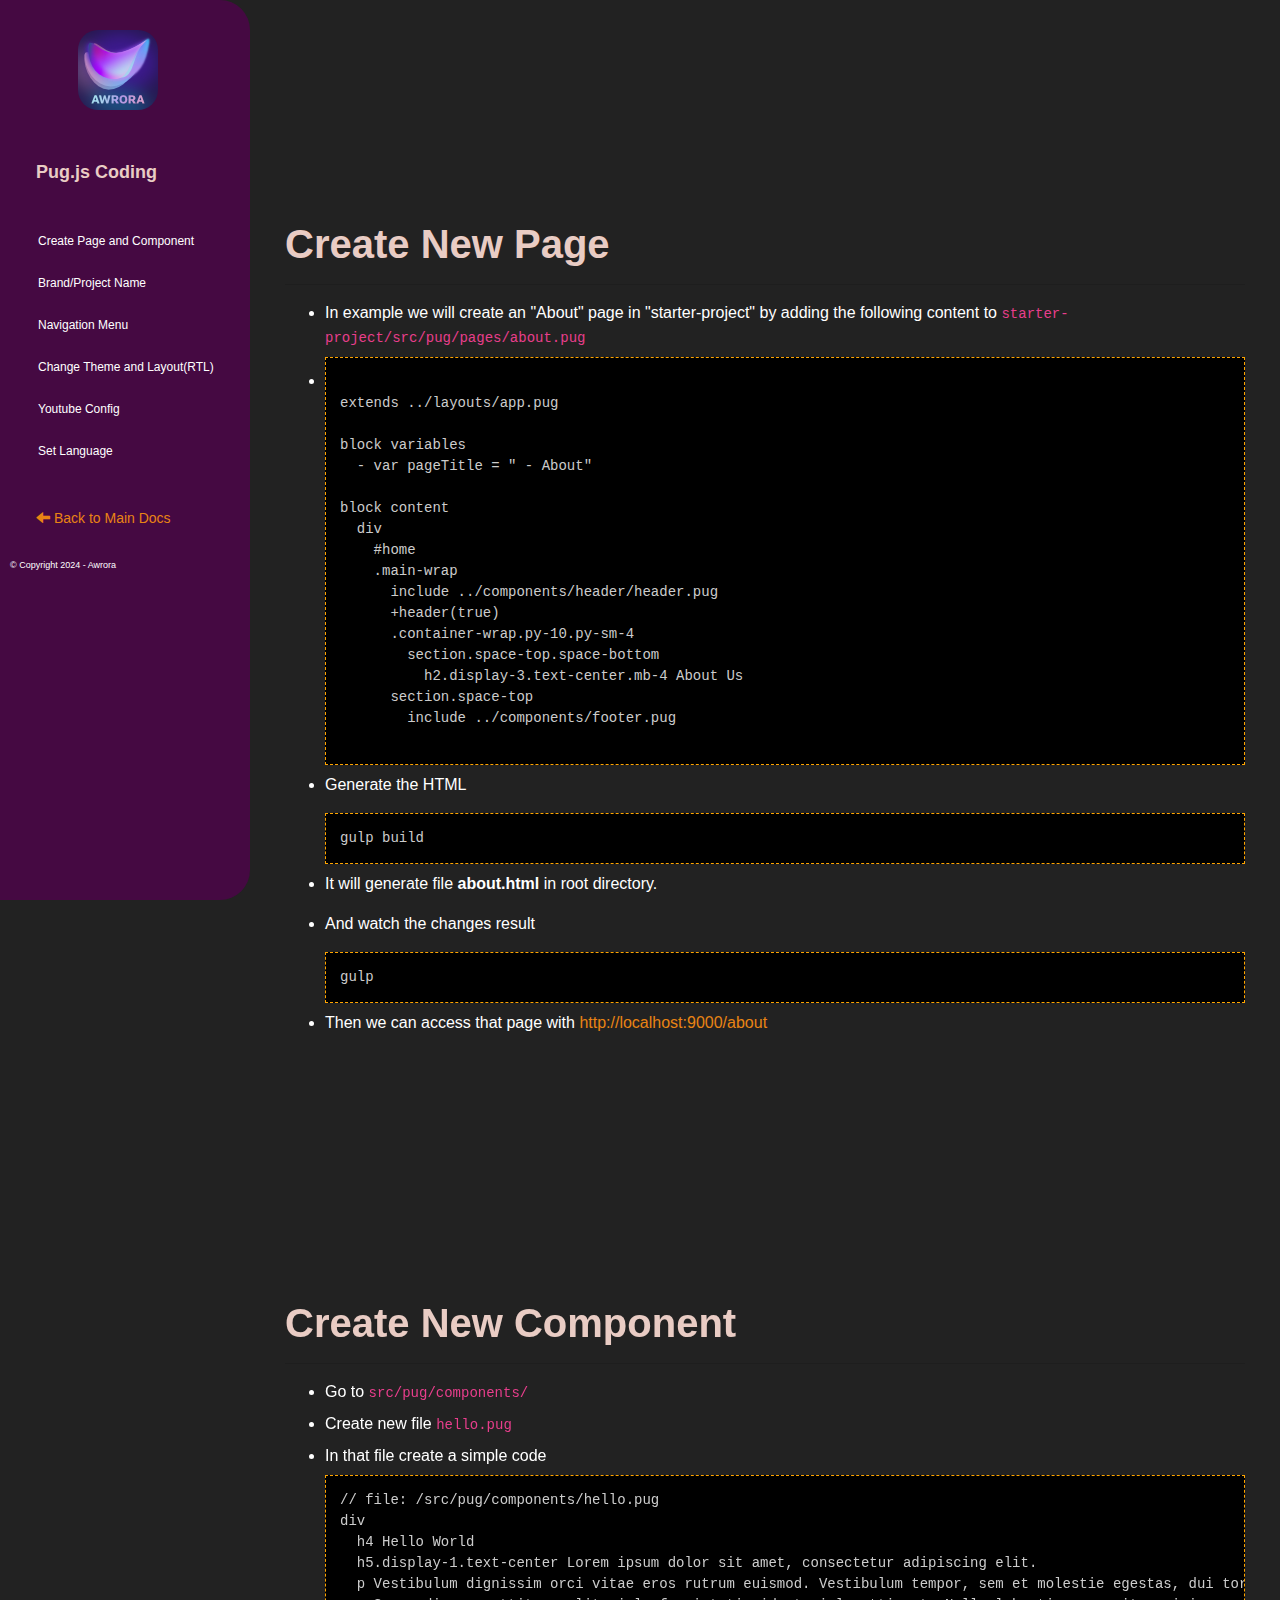
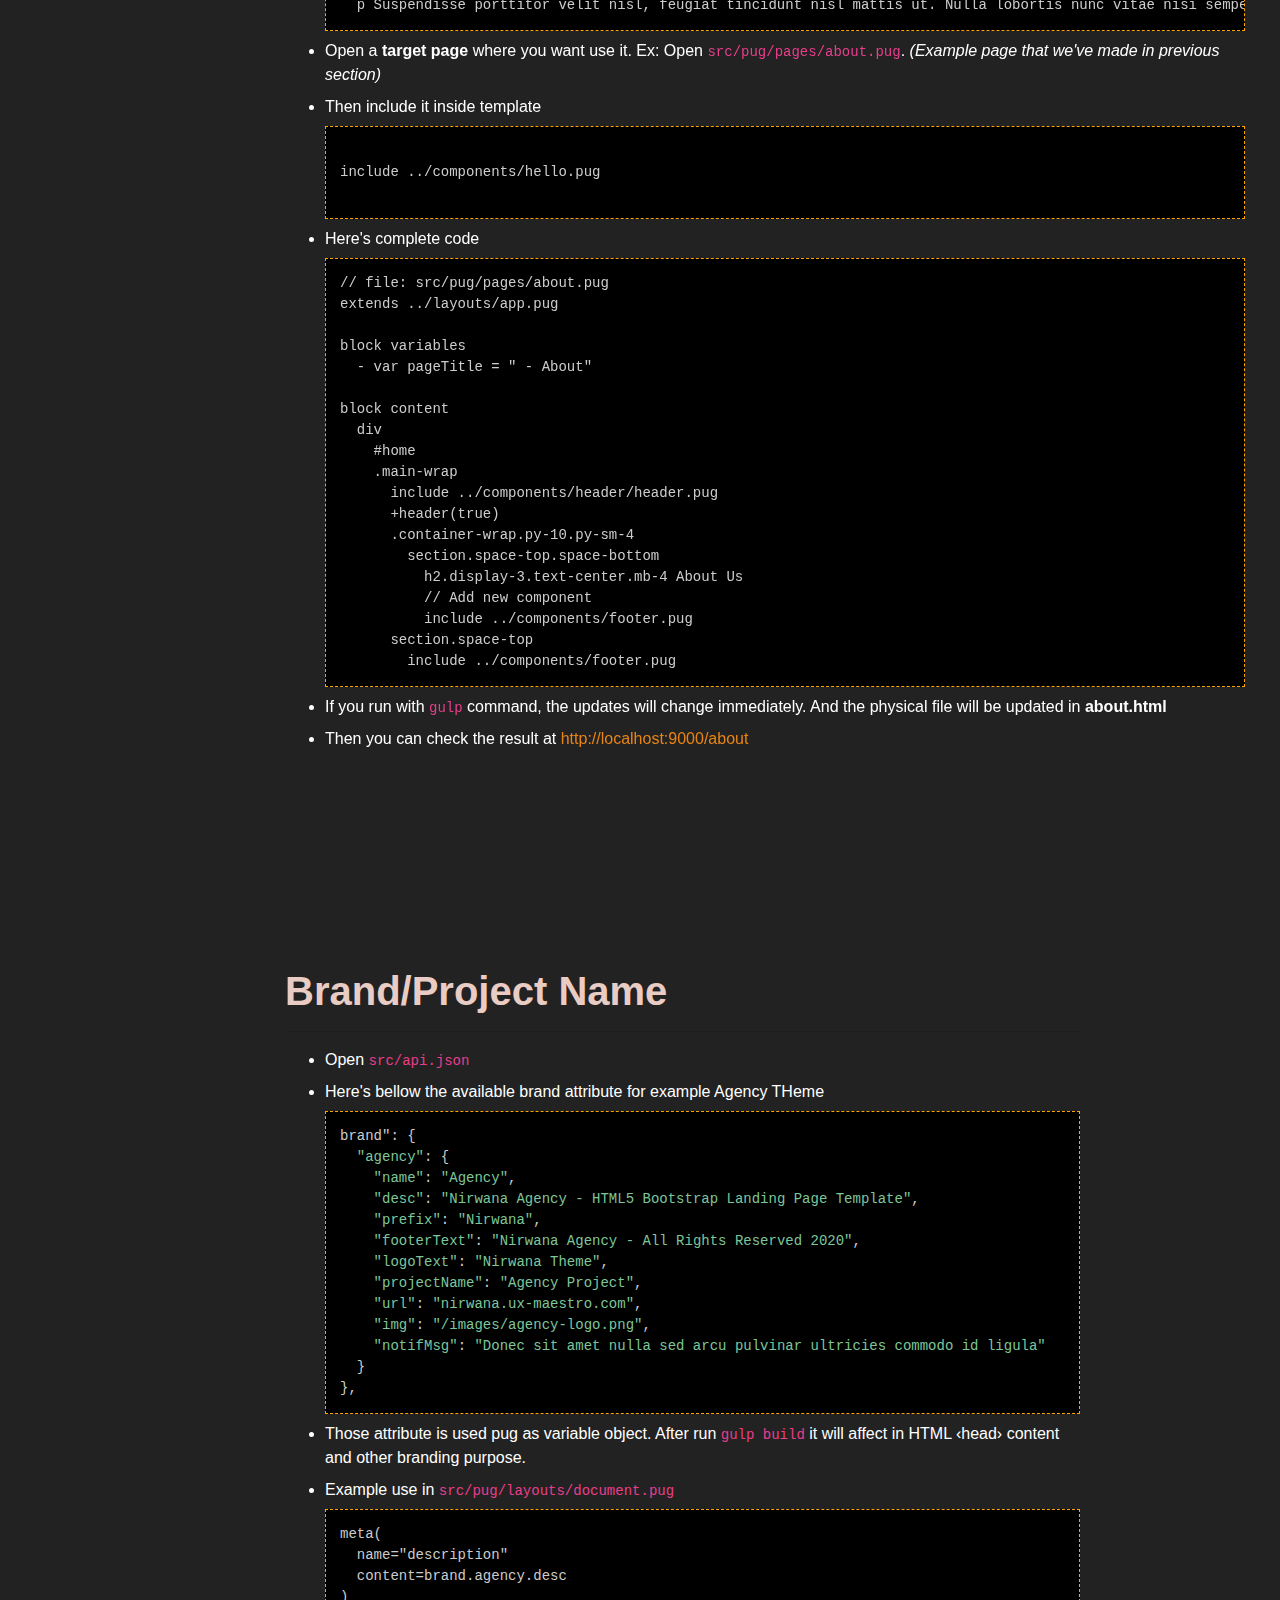
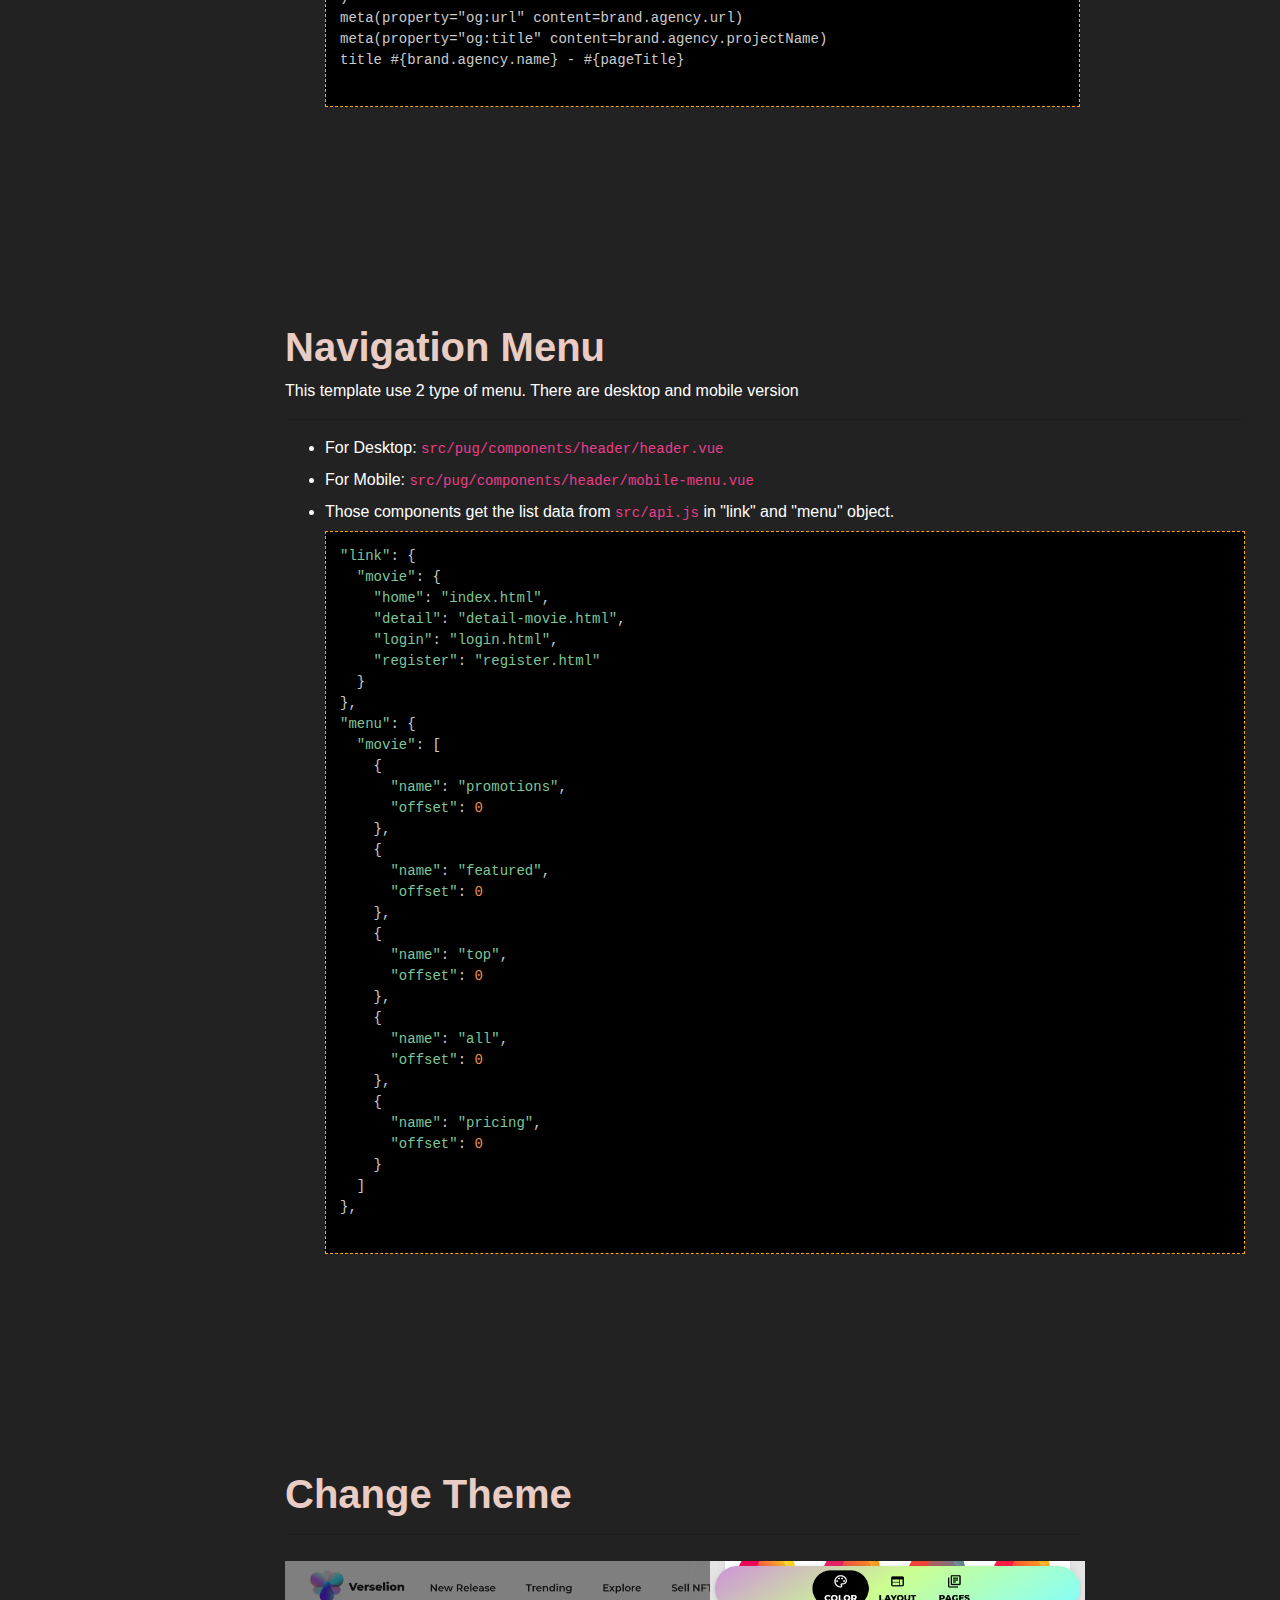
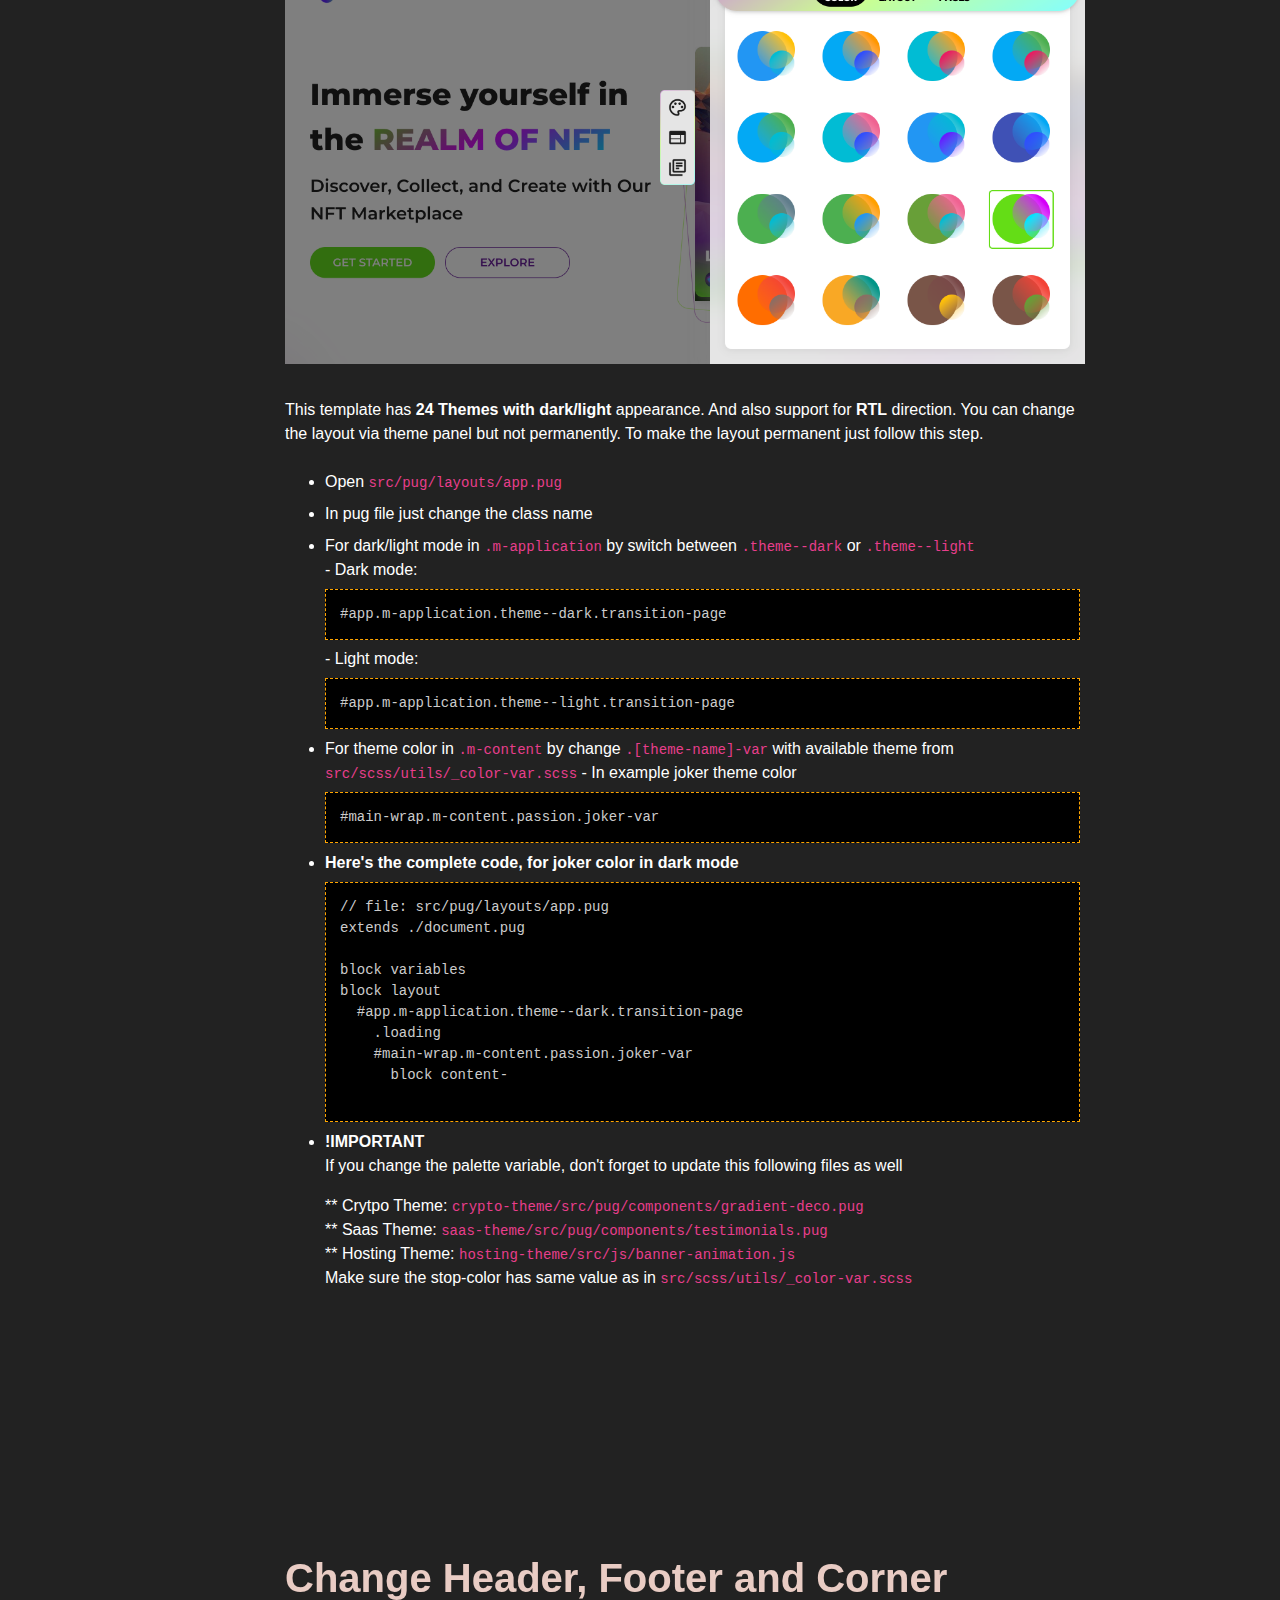
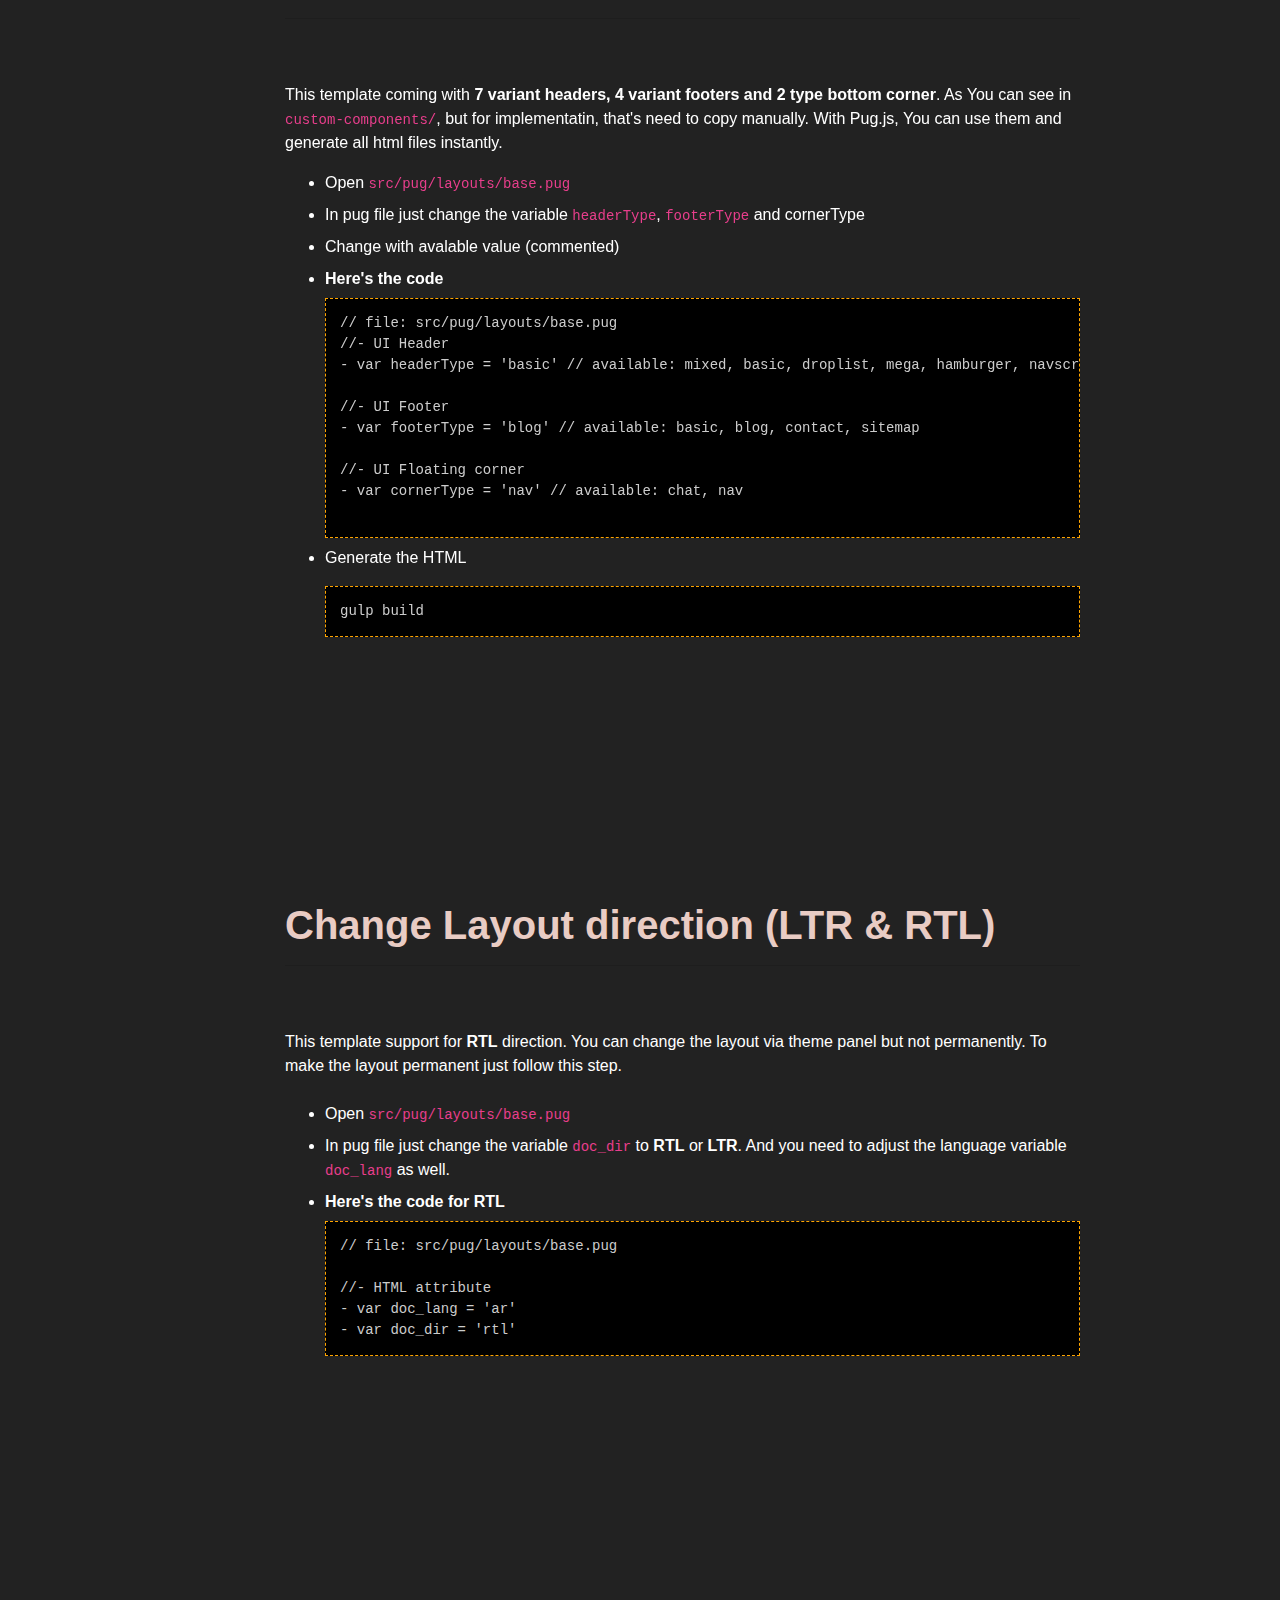
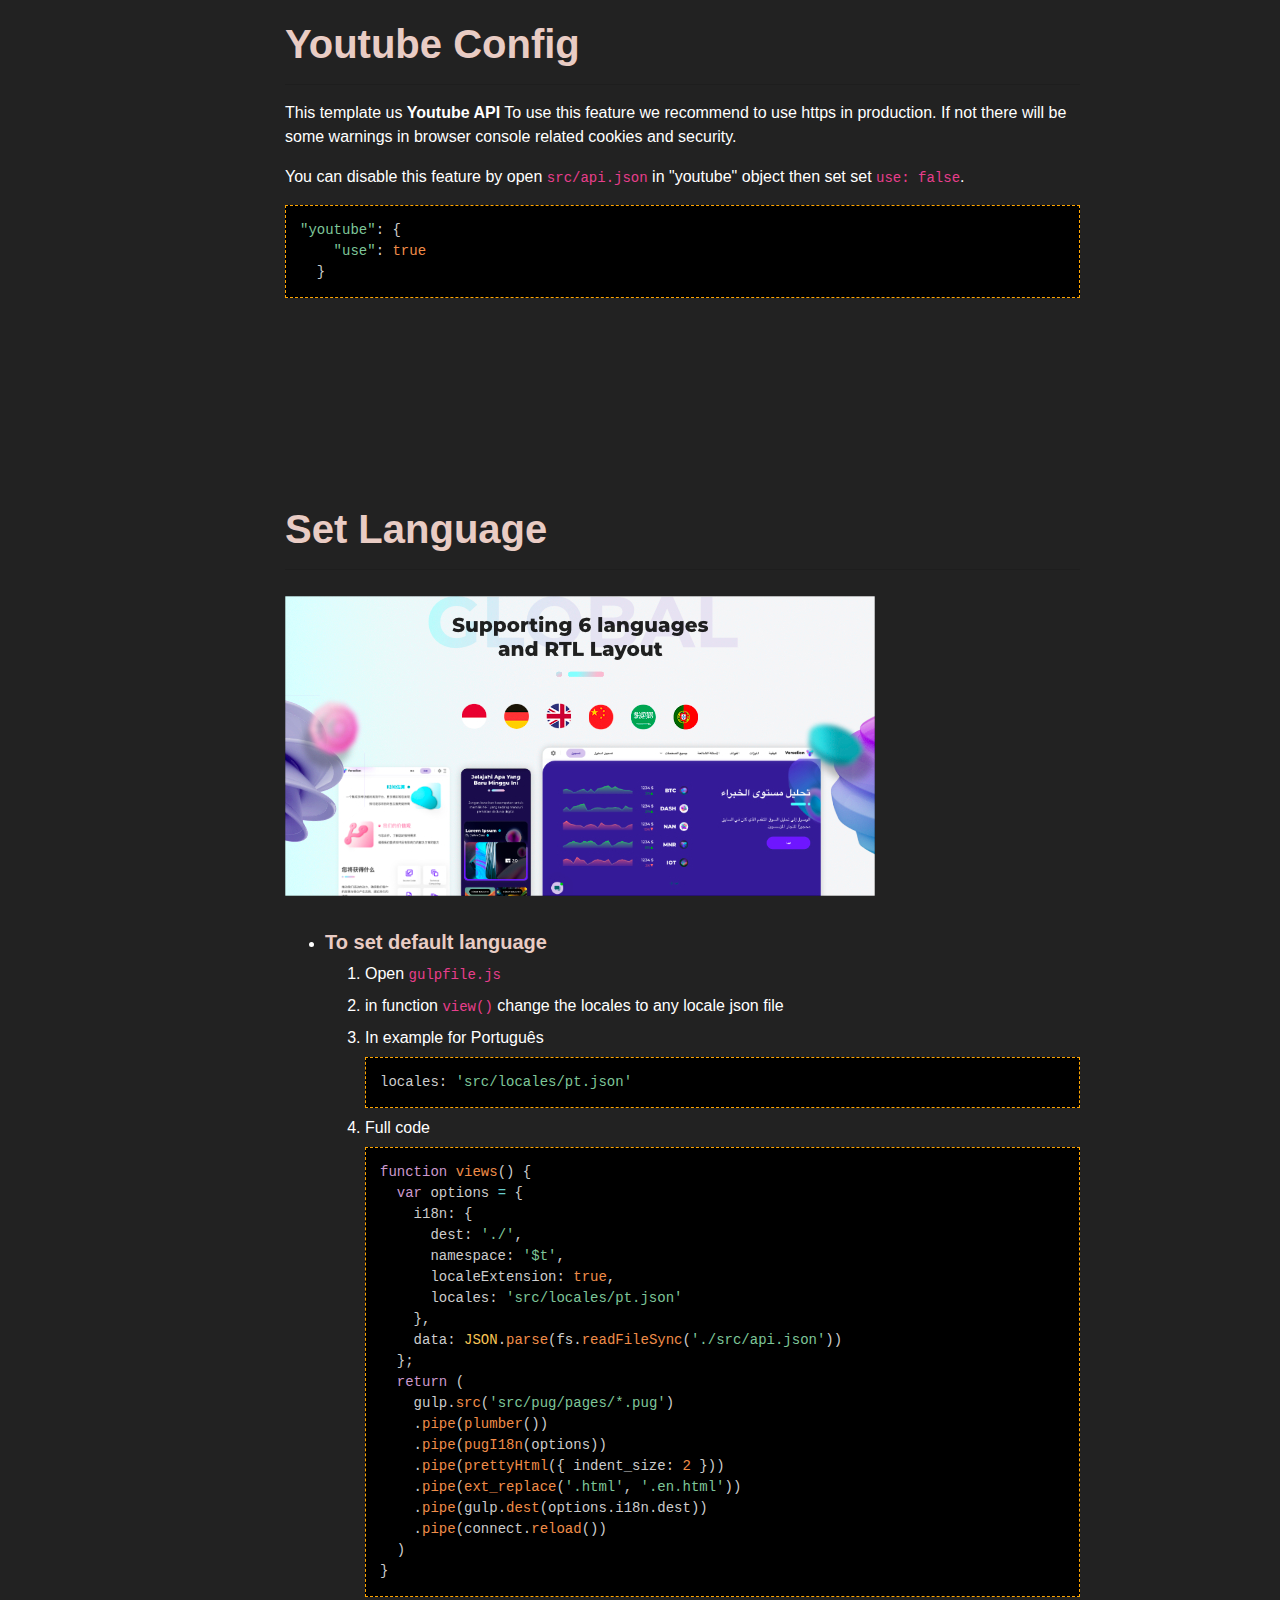
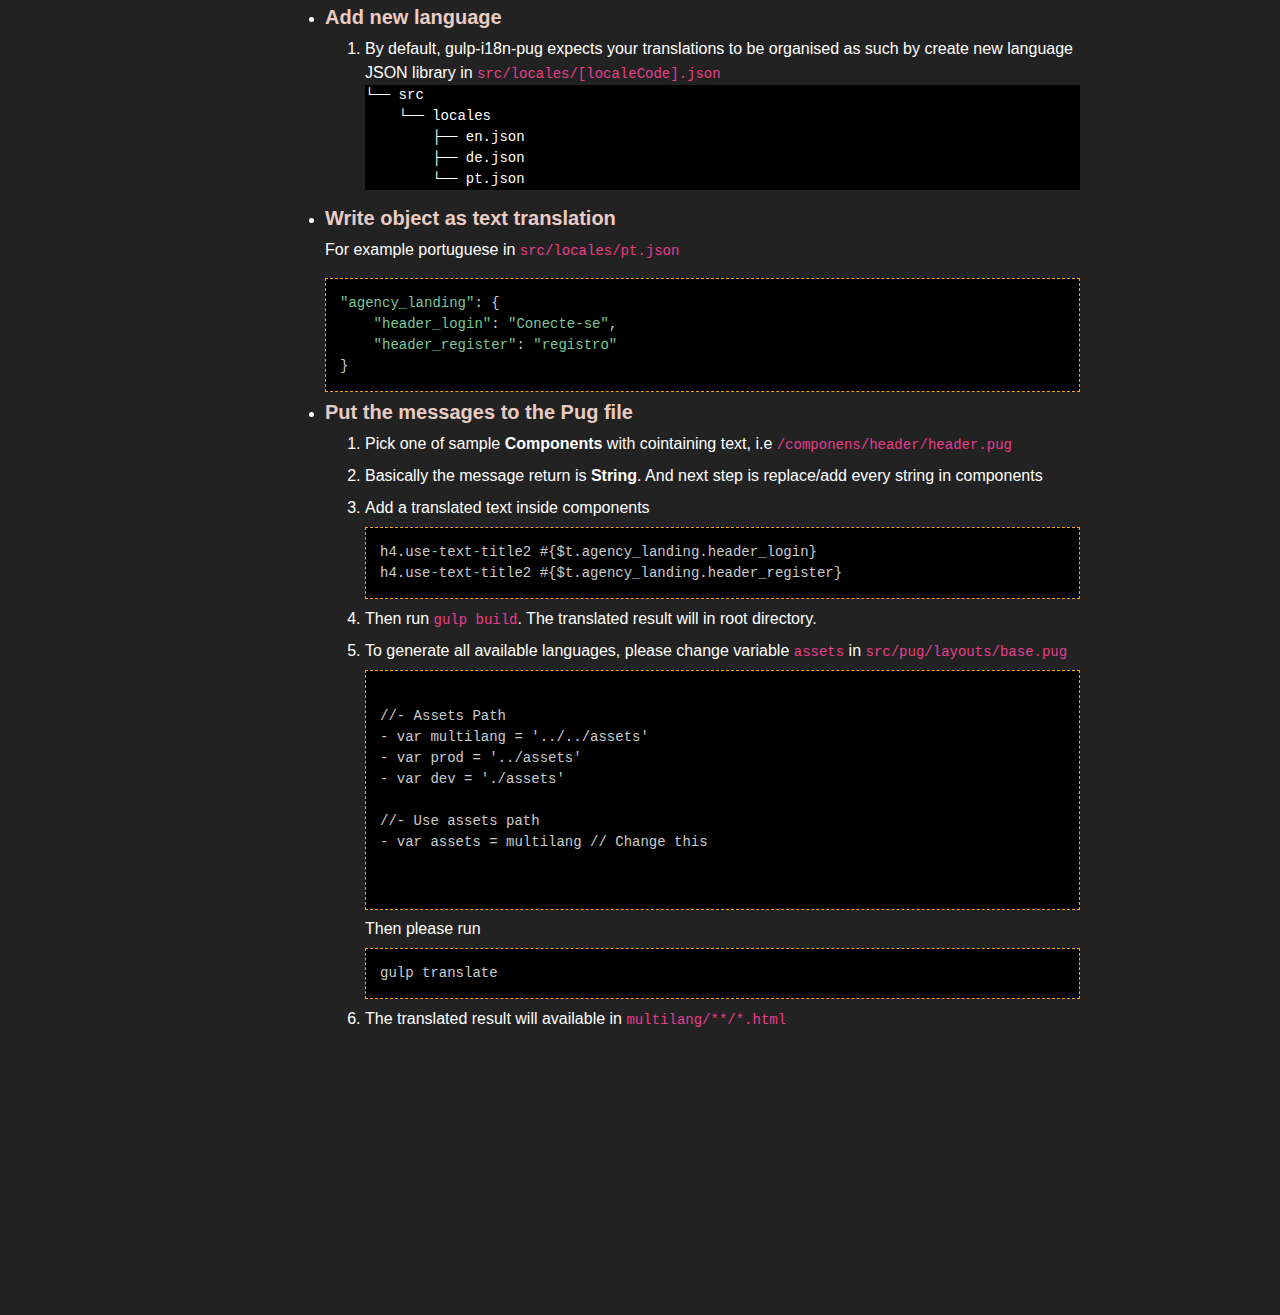
<file: html-doc/code_flow/pug_coding.html>
<!DOCTYPE html>
<html lang="en">

<head>

    <meta charset="utf-8">
    <meta http-equiv="X-UA-Compatible" content="IE=edge">
    <meta name="viewport" content="width=device-width, shrink-to-fit=no, initial-scale=1">
    <meta name="description" content="">
    <meta name="author" content="">
    <link rel="shortcut icon" href="./favicon.ico" type="image/x-icon">
    <link rel="icon" href="../favicon.ico" type="image/x-icon">
    <title>Nirwana - Documentation</title>

    <link href="https://fonts.googleapis.com/css?family=Open+Sans:400,600,700" rel="stylesheet">

    <!-- Bootstrap Core CSS -->
    <link href="../css/bootstrap.css" rel="stylesheet">
    
    <!-- Syntax Hightlighter CSS -->
    <link href="../css/prism.css" rel="stylesheet">
  
    <!-- Custom CSS -->
    <link href="../css/style.css" rel="stylesheet">

    <!-- HTML5 Shim and Respond.js IE8 support of HTML5 elements and media queries -->
    <!-- WARNING: Respond.js doesn't work if you view the page via file:// -->
    <!--[if lt IE 9]>
        <script src="https://oss.maxcdn.com/libs/html5shiv/3.7.0/html5shiv.js"></script>
        <script src="https://oss.maxcdn.com/libs/respond.js/1.4.2/respond.min.js"></script>
    <![endif]-->

</head>

<body>
    <div id="wrapper" class="toggled">
        <!-- Sidebar -->
        <div id="sidebar-wrapper">
            <ul class="sidebar-nav">
                <li class="sidebar-brand">
                    <a href="#" class="logo">
                        <img src="../images/logo.png" alt="logo" />
                    </a>
                </li>
                <li class="sidebar-brand">
                    <h4>Pug.js Coding</h4>
                </li>
                <li>
                    <a href="#page" class="cur">Create Page and Component</a>
                </li>
                <li>
                    <a href="#brand">Brand/Project Name</a>
                </li>
                <li>
                    <a href="#menu">Navigation Menu</a>
                </li>
                <li>
                    <a href="#theme">Change Theme and Layout(RTL)</a>
                </li>
                <li>
                    <a href="#youtube">Youtube Config</a>
                </li>
                <li>
                    <a href="#lang">Set Language</a>
                </li>
            </ul>
            <a class="back" href="../index.html"><i class="glyphicon glyphicon-arrow-left"></i> Back to Main Docs</a>
            <span class="copy">&copy; Copyright 2024 - Awrora</span>
        </div>
        <!-- /#sidebar-wrapper -->

        <!-- main content -->
        <div id="page-content-wrapper">
          <div class="container-fluid">
           <!-- CREATE PAGE -->
                <section class="row" id="page">
                    <div class="col-lg-12">
                        <h1>Create New Page</h1>
                        <hr />
                        <ul>
                            <li>In example we will create an "About" page in "starter-project" by adding the following content to <code>starter-project/src/pug/pages/about.pug</code></li>
                            <li>
                              <pre><code class="language-pug">
extends ../layouts/app.pug

block variables
  - var pageTitle = " - About"
  
block content
  div
    #home
    .main-wrap
      include ../components/header/header.pug
      +header(true)
      .container-wrap.py-10.py-sm-4
        section.space-top.space-bottom
          h2.display-3.text-center.mb-4 About Us
      section.space-top
        include ../components/footer.pug
                              </code></pre>
                            </li>
                            <li>
                              <p>Generate the HTML</p>
                              <pre><code class="language-js">gulp build</code></pre>
                            </li>
                            <li>
                              <p>It will generate file <strong>about.html</strong> in root directory.</p>
                            </li>
                            <li>
                              <p>And watch the changes result</p>
                              <pre><code class="language-js">gulp</code></pre>
                            </li>
                            <li>Then we can access that page with <a target="_blank" href="http://localhost:9000/about">http://localhost:9000/about</a></li>
                        </ul>
                        <br />
                        <br />
                    </div>
                  <br /><br />
              </section>
                <!-- END -->
              
				<!-- CREATE COMPONENT -->
                <section class="row" id="create_component">
                    <div class="col-lg-12">
                        <h1>Create New Component</h1>
                        <hr />
                        <ul>
                          <li>Go to <code>src/pug/components/</code></li>
                          <li>Create new file <code>hello.pug</code></li>
                          <li>
                              In that file create a simple code <br />
                              <pre><code class="language-pug">// file: /src/pug/components/hello.pug
div
  h4 Hello World
  h5.display-1.text-center Lorem ipsum dolor sit amet, consectetur adipiscing elit. 
  p Vestibulum dignissim orci vitae eros rutrum euismod. Vestibulum tempor, sem et molestie egestas, dui tortor laoreet tellus, id rhoncus mauris neque malesuada augue. Duis tristique metus magna, lobortis aliquam risus euismod sit amet.
  p Suspendisse porttitor velit nisl, feugiat tincidunt nisl mattis ut. Nulla lobortis nunc vitae nisi semper semper. Sed mi neque, convallis at ipsum at, blandit pretium enim. Nunc quis sem quis velit tincidunt congue a sit amet ante. In hac habitasse platea dictumst.
</code></pre>
                            </li>
                            <li>Open a <b>target page</b> where you want use it. Ex: Open <code>src/pug/pages/about.pug</code>. <em>(Example page that we've made in previous section)</em></li>
                            <li>
                              Then include it inside template<br />
                              <pre><code class="language-pug">
include ../components/hello.pug
                            </code></pre>
                                </li>
                                <li>
                                  Here's complete code <br />
                                  <pre><code class="language-pug">// file: src/pug/pages/about.pug
extends ../layouts/app.pug

block variables
  - var pageTitle = " - About"
  
block content
  div
    #home
    .main-wrap
      include ../components/header/header.pug
      +header(true)
      .container-wrap.py-10.py-sm-4
        section.space-top.space-bottom
          h2.display-3.text-center.mb-4 About Us
          // Add new component
          include ../components/footer.pug
      section.space-top
        include ../components/footer.pug
</code></pre>
                                </li>
                                <li>If you run with <code>gulp</code> command, the updates will change immediately. And the physical file will be updated in <strong>about.html</strong></li>
                                <li>Then you can check the result at <a target="_blank" href="http://localhost:9000/about">http://localhost:9000/about</a></li>
                        </ul>
                    </div>
                </section>
                <!-- END -->

            
            <!-- BRANDING -->
            <section class="row" id="brand">
                <br /><br />
                <div class="col-lg-10">
                    <h1>Brand/Project Name</h1>
                    <hr />
                    <ul>
                      <li>Open <code>src/api.json</code></li>
                      <li>
                        Here's bellow the available brand attribute for example Agency THeme
                        <pre><code class="language-js">brand": {
  "agency": {
    "name": "Agency",
    "desc": "Nirwana Agency - HTML5 Bootstrap Landing Page Template",
    "prefix": "Nirwana",
    "footerText": "Nirwana Agency - All Rights Reserved 2020",
    "logoText": "Nirwana Theme",
    "projectName": "Agency Project",
    "url": "nirwana.ux-maestro.com",
    "img": "/images/agency-logo.png",
    "notifMsg": "Donec sit amet nulla sed arcu pulvinar ultricies commodo id ligula"
  }
},
</code></pre>
                      </li>
                      <li>
                        Those attribute is used pug as variable object. After run <code>gulp build</code> it will affect in HTML &lsaquo;head&rsaquo; content and other branding purpose.
                      </li>
                      <li>
                        Example use in <code>src/pug/layouts/document.pug</code>
                        <pre><code class="language-pug">meta(
  name="description"
  content=brand.agency.desc
)
meta(property="og:url" content=brand.agency.url)
meta(property="og:title" content=brand.agency.projectName)
title #{brand.agency.name} - #{pageTitle}       
                        </code></pre>
                      </li>
                    </ul>
                </div>
            </section>
            <!-- END -->

            <!-- NAVIGATION -->
            <section class="row" id="menu">
                <br /><br />
                <div class="col-lg-12">
                    <h1>Navigation Menu</h1>
                    This template use 2 type of menu. There are desktop and mobile version
                    <hr />
                    <ul>
                      <li>For Desktop: <code>src/pug/components/header/header.vue</code></li>
                      <li>For Mobile: <code>src/pug/components/header/mobile-menu.vue</code></li>
                      <li>
                        Those components get the list data from <code>src/api.js</code> in "link" and "menu" object.
                        <pre><code class="language-js">"link": {
  "movie": {
    "home": "index.html",
    "detail": "detail-movie.html",
    "login": "login.html",
    "register": "register.html"
  }
},
"menu": {
  "movie": [
    {
      "name": "promotions",
      "offset": 0
    },
    {
      "name": "featured",
      "offset": 0
    },
    {
      "name": "top",
      "offset": 0
    },
    {
      "name": "all",
      "offset": 0
    },
    {
      "name": "pricing",
      "offset": 0
    }
  ]
},
                        </code></pre>
                      </li>
                    </ul>
                </div>
            </section>
            <!-- END -->
            
            <!-- THEME -->
            <section class="row" id="theme">
              <div class="col-lg-10">
                <h1>Change Theme</h1>
                <hr />
                  <img src="../images/guide_theme.png" width="800" alt="theme" />
                    <br /><br />
                    This template has <strong>24 Themes with dark/light</strong> appearance.
                    And also support for <strong>RTL</strong> direction.
                    You can change the layout via theme panel but not permanently. To make the layout permanent just follow this step. <br /> <br />
                    <ul>
                      <li>Open <code>src/pug/layouts/app.pug</code></li>
                      <li> In pug file just change the class name</li>
                      <li>
                        For dark/light mode in <code>.m-application</code> by switch between <code>.theme--dark</code> or <code>.theme--light</code><br />
                        - Dark mode: 
                        <pre><code class="language-pug">#app.m-application.theme--dark.transition-page</code></pre>
                        - Light mode: 
                        <pre><code class="language-html">#app.m-application.theme--light.transition-page</code></pre>
                      </li>
                      <li>
                        For theme color in <code>.m-content</code> by change <code>.[theme-name]-var</code> with available theme from <code>src/scss/utils/_color-var.scss</code>
                        - In example joker theme color
                        <pre><code class="language-pug">#main-wrap.m-content.passion.joker-var</code></pre>
                      </li>
                      <li>
                        <strong>Here's the complete code, for joker color in dark mode</strong>
                         <pre><code class="language-pug">// file: src/pug/layouts/app.pug
extends ./document.pug

block variables
block layout
  #app.m-application.theme--dark.transition-page
    .loading
    #main-wrap.m-content.passion.joker-var
      block content-
    </code></pre>
                      </li>
                      <li>
                        <strong>!IMPORTANT</strong><br>
                        <p>If you change the palette variable, don't forget to update this following files as well </p>
** Crytpo Theme: <code>crypto-theme/src/pug/components/gradient-deco.pug</code><br>
** Saas Theme: <code>saas-theme/src/pug/components/testimonials.pug</code><br>
** Hosting Theme: <code>hosting-theme/src/js/banner-animation.js</code><br>
<p>Make sure the stop-color has same value as in <code>src/scss/utils/_color-var.scss</code></p>

                      </li>
                    </ul>
                  <br /><br />
              </div>
            </section>
            
            
            <section class="row" id="components">
              <div class="col-lg-10">
                <h1>Change Header, Footer and Corner</h1>
                <hr />
                    <br /><br />
                    <p>
                      This template coming with <strong>7 variant headers, 4 variant footers and 2 type bottom corner</strong>.
                      As You can see in <code>custom-components/</code>, but for implementatin, that's need to copy manually.
                      With Pug.js, You can use them and generate all html files instantly.
                    </p>
                    <ul>
                      <li>Open <code>src/pug/layouts/base.pug</code></li>
                      <li>In pug file just change the variable <code>headerType</code>, <code>footerType</code> and cornerType</li>
                      <li> Change with avalable value (commented) </li>
                      <li>
                        <strong>Here's the code</strong>
                         <pre><code class="language-pug">// file: src/pug/layouts/base.pug
//- UI Header
- var headerType = 'basic' // available: mixed, basic, droplist, mega, hamburger, navscroll, search

//- UI Footer
- var footerType = 'blog' // available: basic, blog, contact, sitemap

//- UI Floating corner
- var cornerType = 'nav' // available: chat, nav
    </code></pre>
                      </li>
                      <li>
                        <p>Generate the HTML</p>
                        <pre class=" language-js"><code class=" language-js">gulp build</code></pre>
                      </li>
                    </ul>
                  <br /><br />
              </div>
            </section>
            
            
            <section class="row" id="direction">
              <div class="col-lg-10">
                <h1>Change Layout direction (LTR &amp; RTL)</h1>
                <hr />
                    <br /><br />
                    This template support for <strong>RTL</strong> direction.
                    You can change the layout via theme panel but not permanently. To make the layout permanent just follow this step. <br /> <br />
                    <ul>
                      <li>Open <code>src/pug/layouts/base.pug</code></li>
                      <li>In pug file just change the variable <code>doc_dir</code> to <strong>RTL</strong> or <strong>LTR</strong>. And you need to adjust the language variable <code>doc_lang</code> as well.</li>
                      
                      <li>
                        <strong>Here's the code for RTL</strong>
                         <pre><code class="language-pug">// file: src/pug/layouts/base.pug

//- HTML attribute
- var doc_lang = 'ar'
- var doc_dir = 'rtl'</code></pre>
                      </li>
                    </ul>
                  <br /><br />
              </div>
            </section>
            
            <!-- Youtube -->
            <section class="row" id="youtube">
              <div class="col-lg-10">
                <h1>Youtube Config</h1>
                <hr />
                <p>
                  This template us <strong>Youtube API</strong>
                  To use this feature we recommend to use https in production. If not there will be some warnings in browser console related cookies and security.
                </p>
                <p>
                  You can disable this feature by open <code>src/api.json</code> in "youtube" object then set set <code>use: false</code>.
                </p>
                  <pre><code class="language-js">"youtube": {
    "use": true
  }</code></pre>
              </div>
            </section>
            
            <!-- End -->
            
            
            
            <!-- NAVIGATION -->
            <section class="row" id="lang">
                <br /><br />
                <div class="col-lg-10">
                    <h1>Set Language</h1>
                    <hr />
                    <img src="../images/lang.jpg" alt="lang" />
                    <br /><br />
                    <ul>
                      <li>
                        <h5>
                          To set default language
                        </h5>
                        <ol>
                          <li>Open <code>gulpfile.js</code></li>
                          <li>in function <code>view()</code> change the locales to any locale json file</li>
                          <li>
                            In example for Português
                            <pre><code class="language-js">locales: 'src/locales/pt.json'</code></pre>
                          </li>
                          <li>
                            Full code
                            <pre><code class="language-js">function views() {
  var options = {
    i18n: {
      dest: './',
      namespace: '$t',
      localeExtension: true,
      locales: 'src/locales/pt.json'
    },
    data: JSON.parse(fs.readFileSync('./src/api.json'))
  };
  return (
    gulp.src('src/pug/pages/*.pug')
    .pipe(plumber())
    .pipe(pugI18n(options))
    .pipe(prettyHtml({ indent_size: 2 }))
    .pipe(ext_replace('.html', '.en.html'))
    .pipe(gulp.dest(options.i18n.dest))
    .pipe(connect.reload())
  )
}</code></pre>
                          </li>
                        </ol>
                      </li>
                      <li>
                        <h5>
                          Add new language
                        </h5>
                        <ol>
                          <li>
                            By default, gulp-i18n-pug expects your translations to be organised as such by create new language JSON library in <code>src/locales/[localeCode].json</code>
                            <pre>
└── src
    └── locales
        ├── en.json
        ├── de.json
        └── pt.json</pre>
                          </li>
                        </ol>
                      </li>
                      <li>
                        <h5>
                          Write object as text translation 
                        </h5>
                        <p>For example portuguese in <code>src/locales/pt.json</code></p>
                          <pre><code class="language-js">"agency_landing": {
    "header_login": "Conecte-se",
    "header_register": "registro"
}</code></pre>
                      </li>
                      <li>
                            <h5>
                              Put the messages to the Pug file
                            </h5>
                            <ol>
                              <li>Pick one of sample <strong>Components</strong> with cointaining text, i.e <code>/componens/header/header.pug</code></li>
                              <li>Basically the message return is <strong>String</strong>. And next step is replace/add every string in components</li>
                              <li>
                                Add a translated text inside components <br />
                                <pre><code class="language-js">h4.use-text-title2 #{$t.agency_landing.header_login}
h4.use-text-title2 #{$t.agency_landing.header_register}</code></pre>
                              </li>
                              <li>Then run <code>gulp build</code>. The translated result will in root directory.</li>
                              <li>
                                To generate all available languages, please change variable <code>assets</code> in <code>src/pug/layouts/base.pug</code>
                            <pre><code class="language-pug">
//- Assets Path
- var multilang = '../../assets'
- var prod = '../assets'
- var dev = './assets'

//- Use assets path
- var assets = multilang // Change this
                        
                            </code></pre>
                                Then please run
                                <pre><code class="language-pug">gulp translate</code></pre>
                              </li>
                              <li>
                                The translated result will available in <code>multilang/**/*.html</code>
                              </li>
                            </ol>
                          </li>
                    </ul>
                </div>
            </section>
          </div>
        </div>
        <!-- END -->
      
      <br /><br />
            <!-- END -->

    </div>
    <!-- /#wrapper -->

    <!-- jQuery -->
    <script src="../js/jquery.js"></script>
  
    <!-- Syntax Highligher -->
    <script src="../js/prism.js"></script>

    <!-- Bootstrap Core JavaScript -->
    <script src="../js/bootstrap.bundle.js"></script>

    <!-- Jquery scrollTo -->
    <script src="../js/jquery.nav.js"></script>

    <!-- Menu Toggle Script -->
    <script>
        $(document).ready(function() {
        	$('#sidebar-wrapper .sidebar-nav').onePageNav();
        });
    </script>

</body>

</html>
</file>
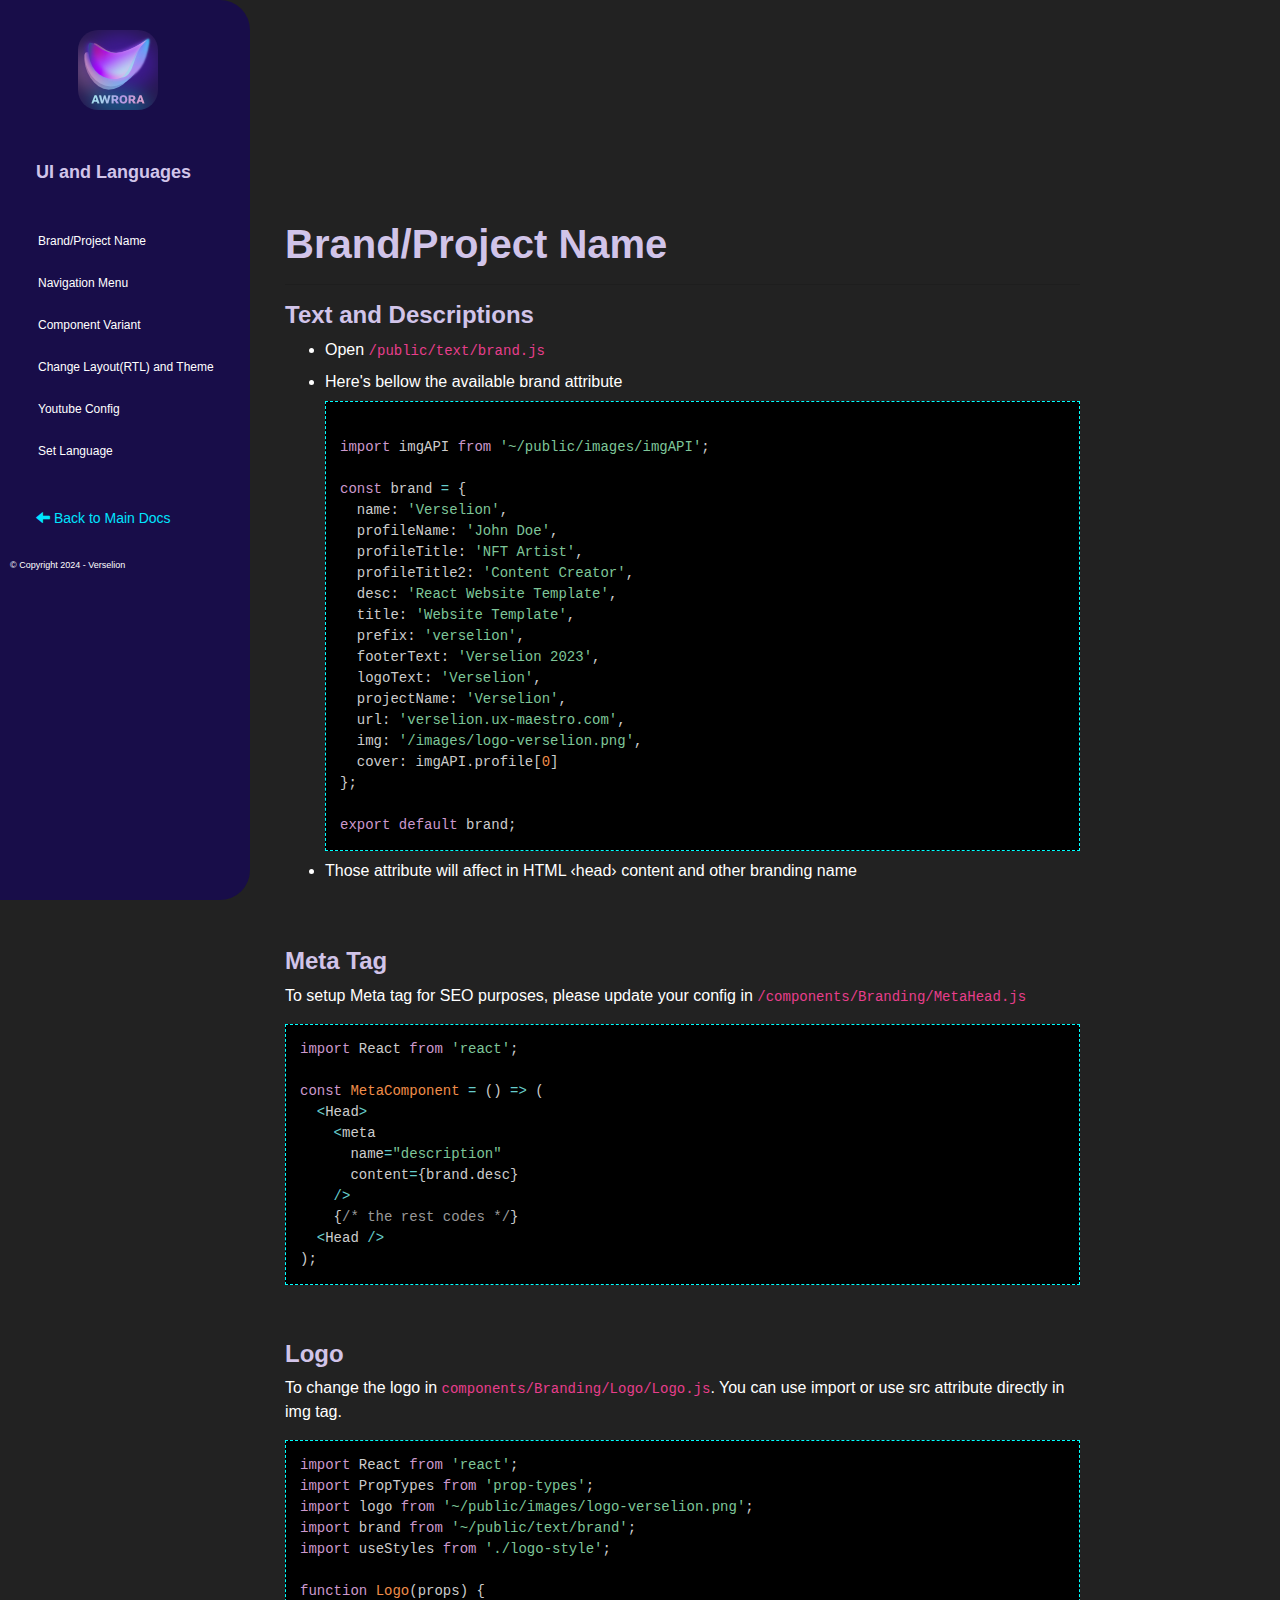
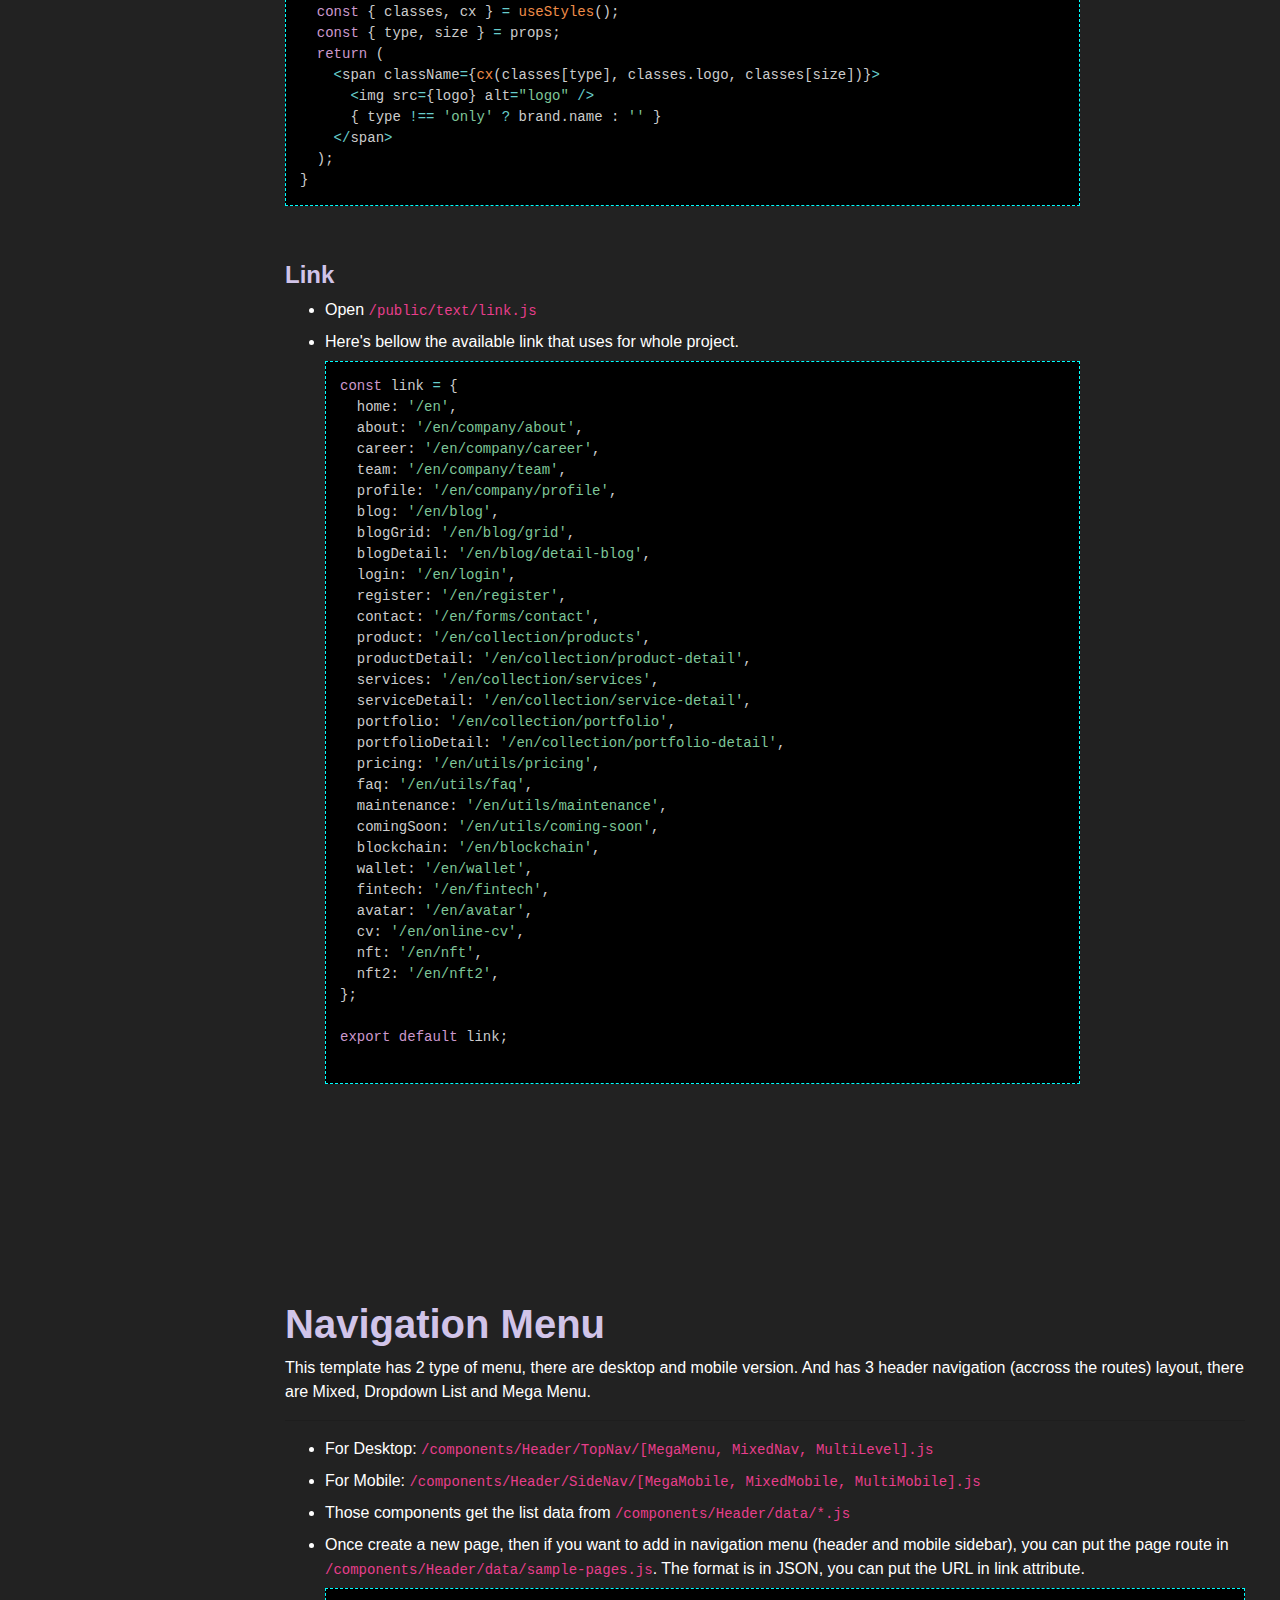
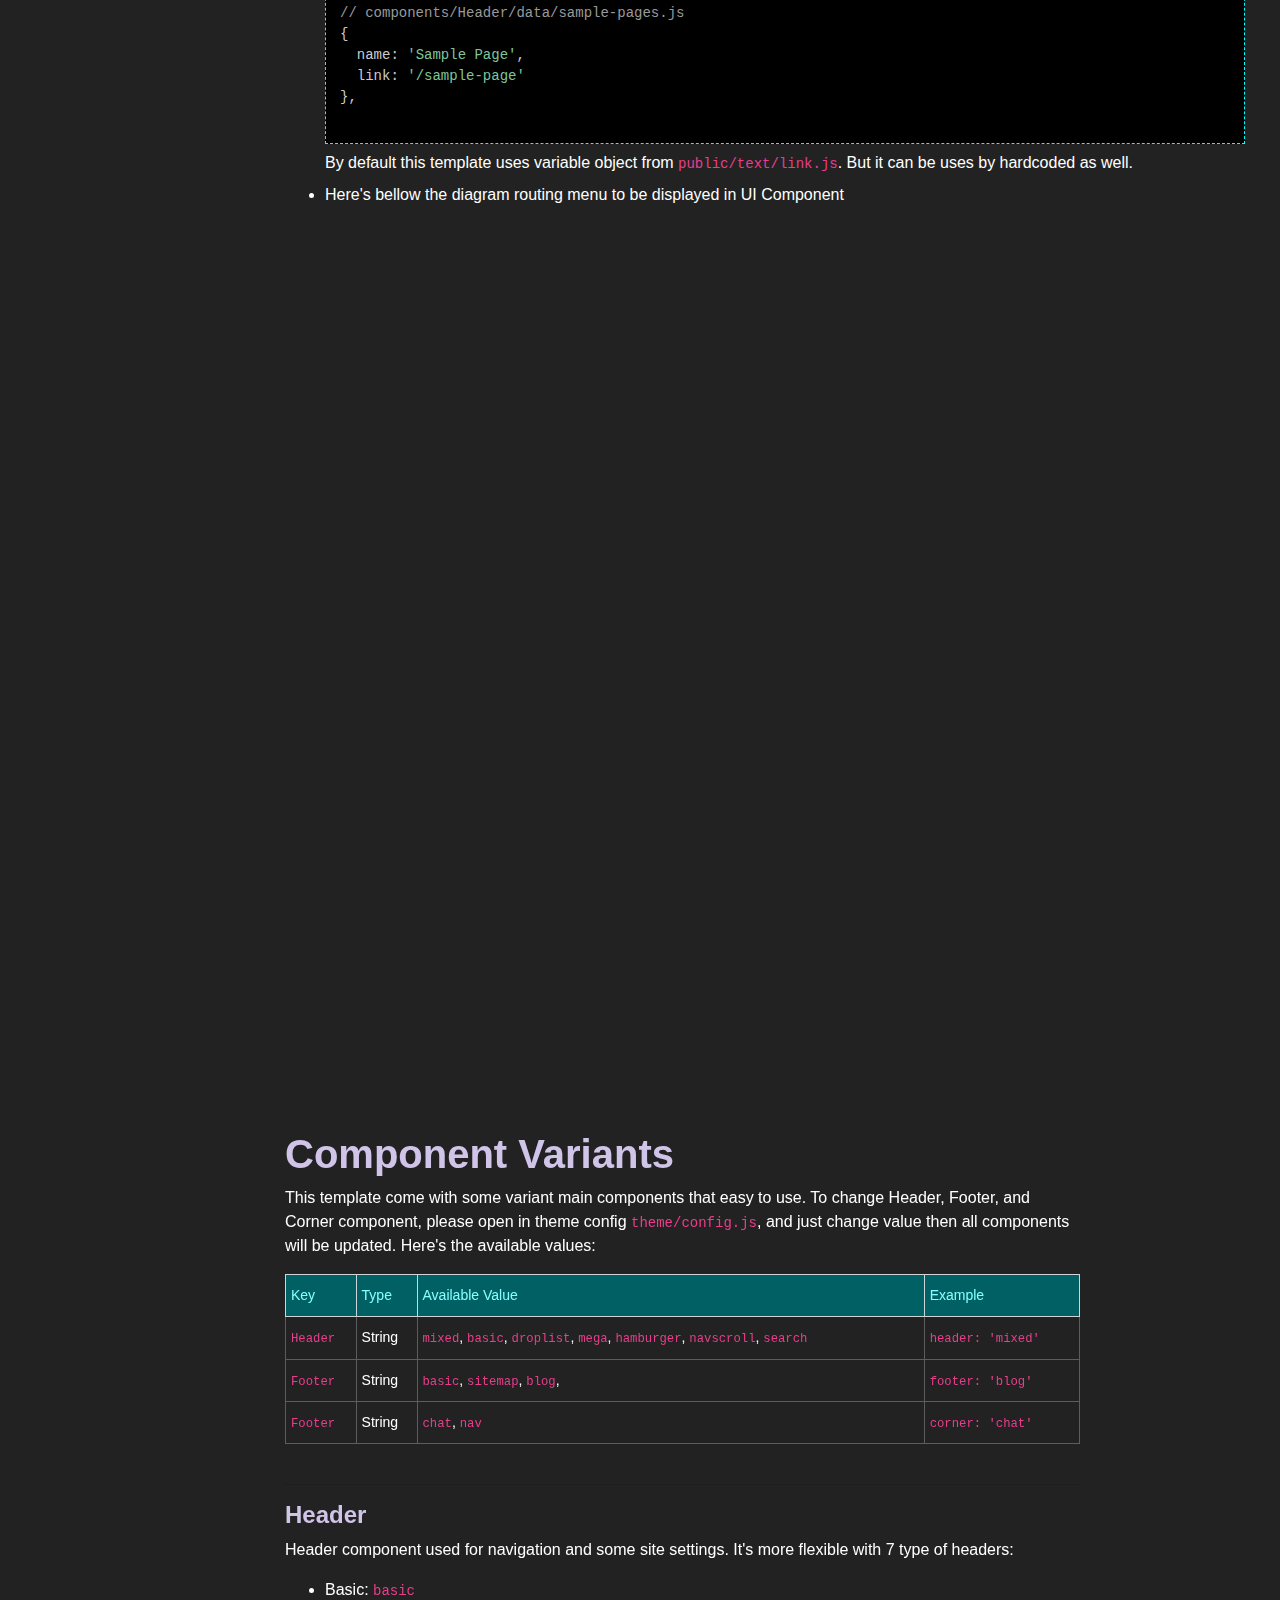
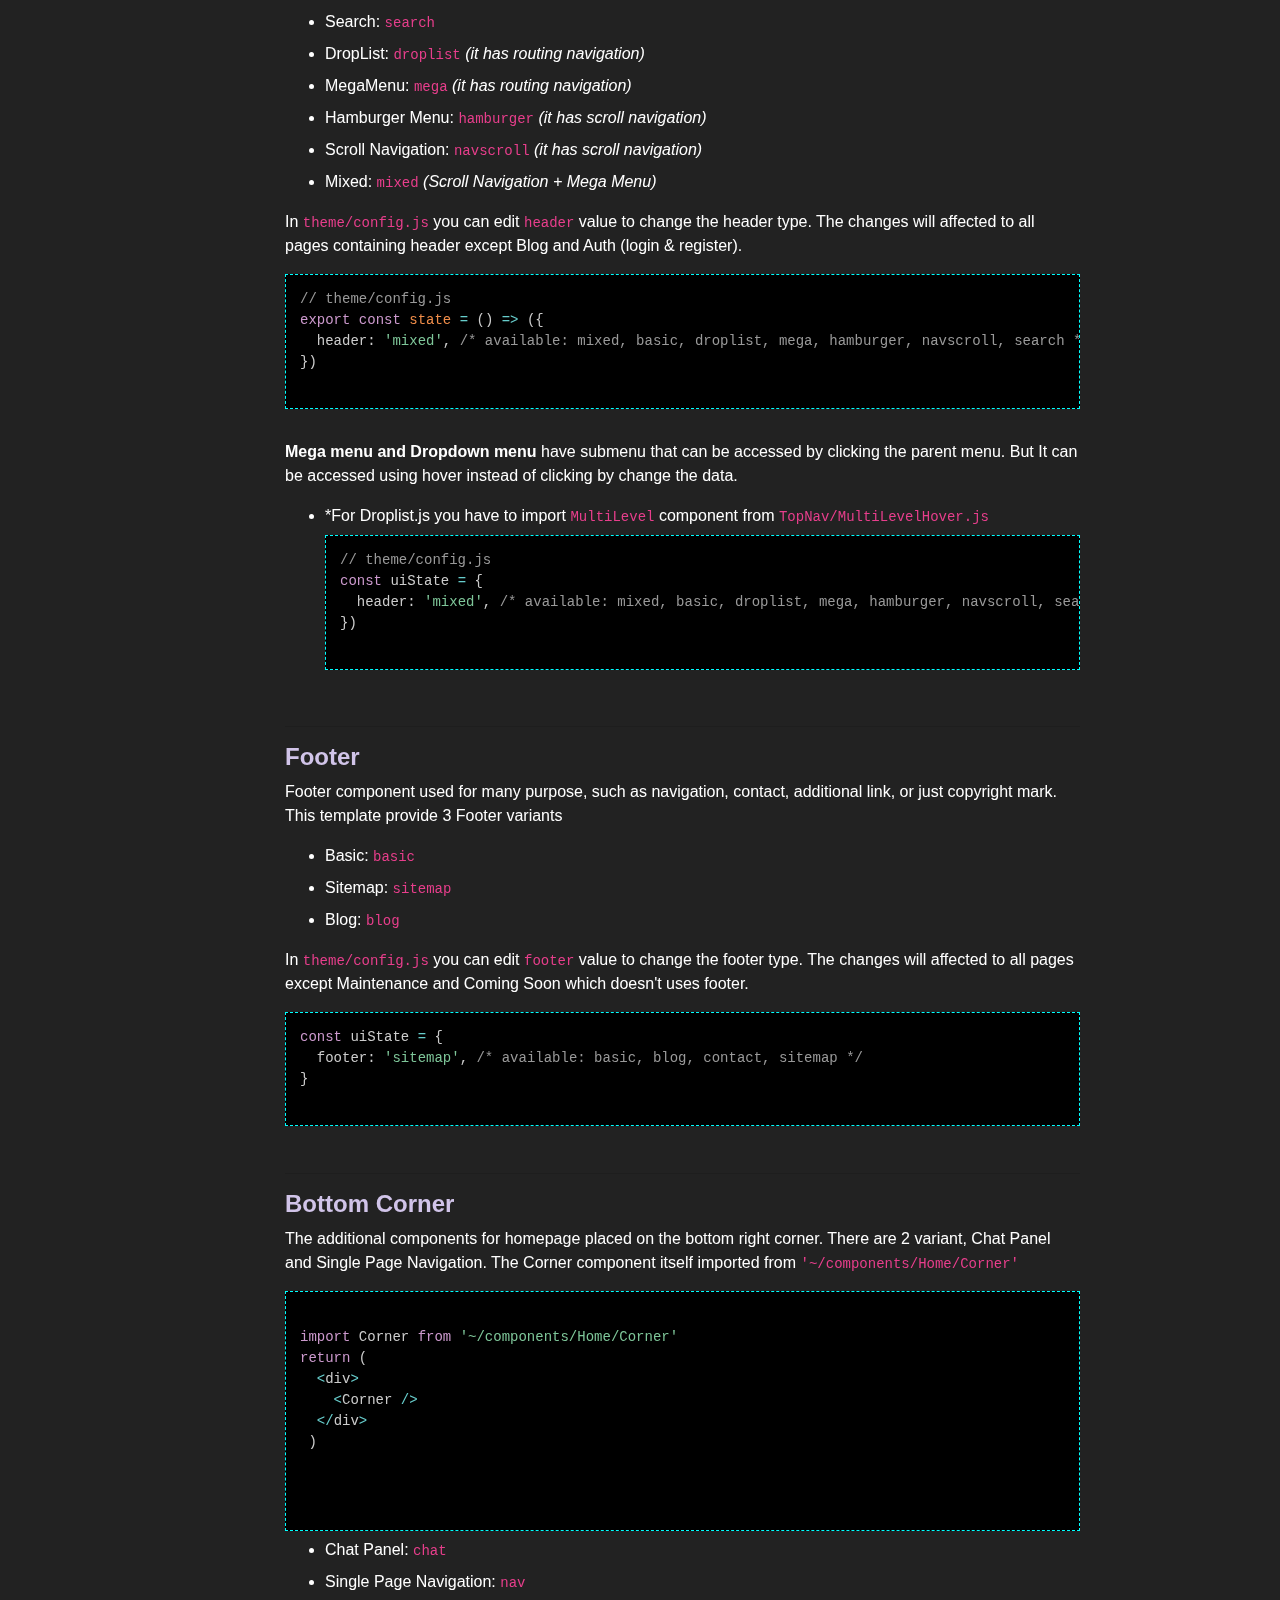
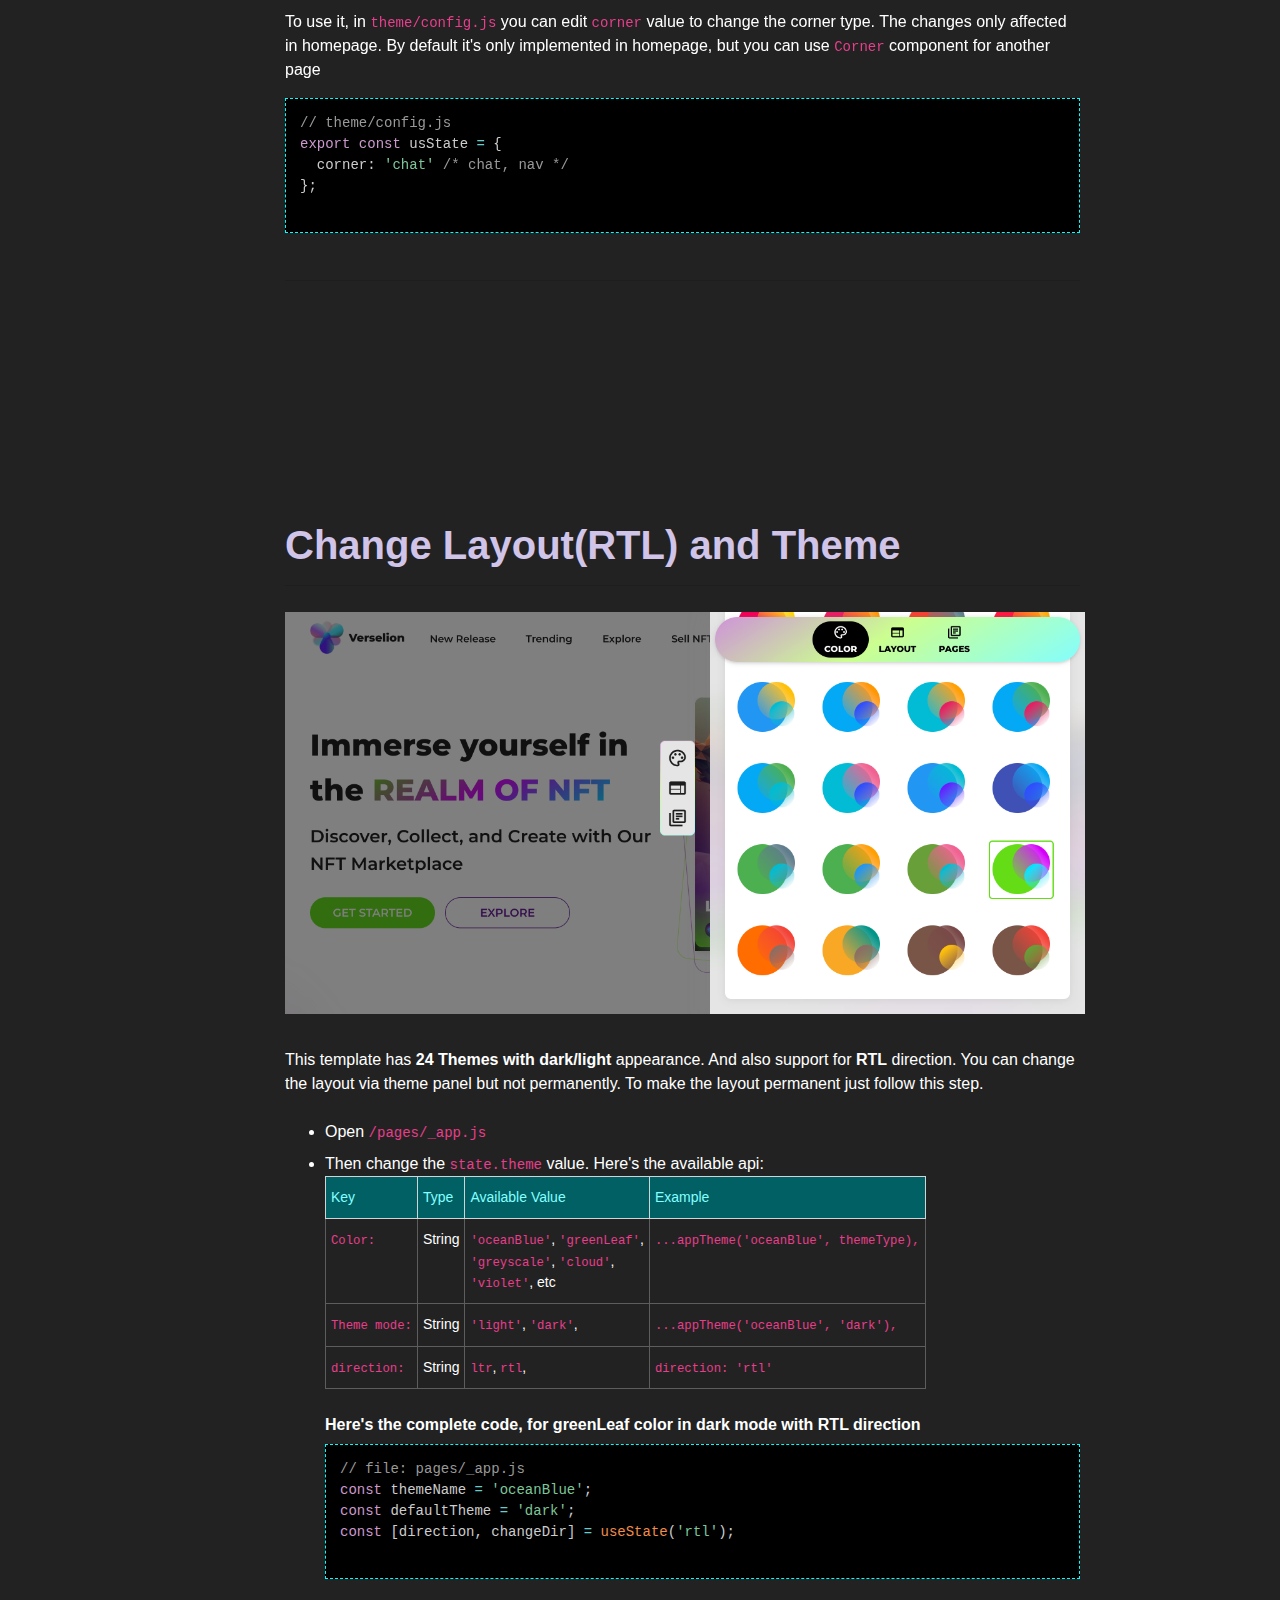
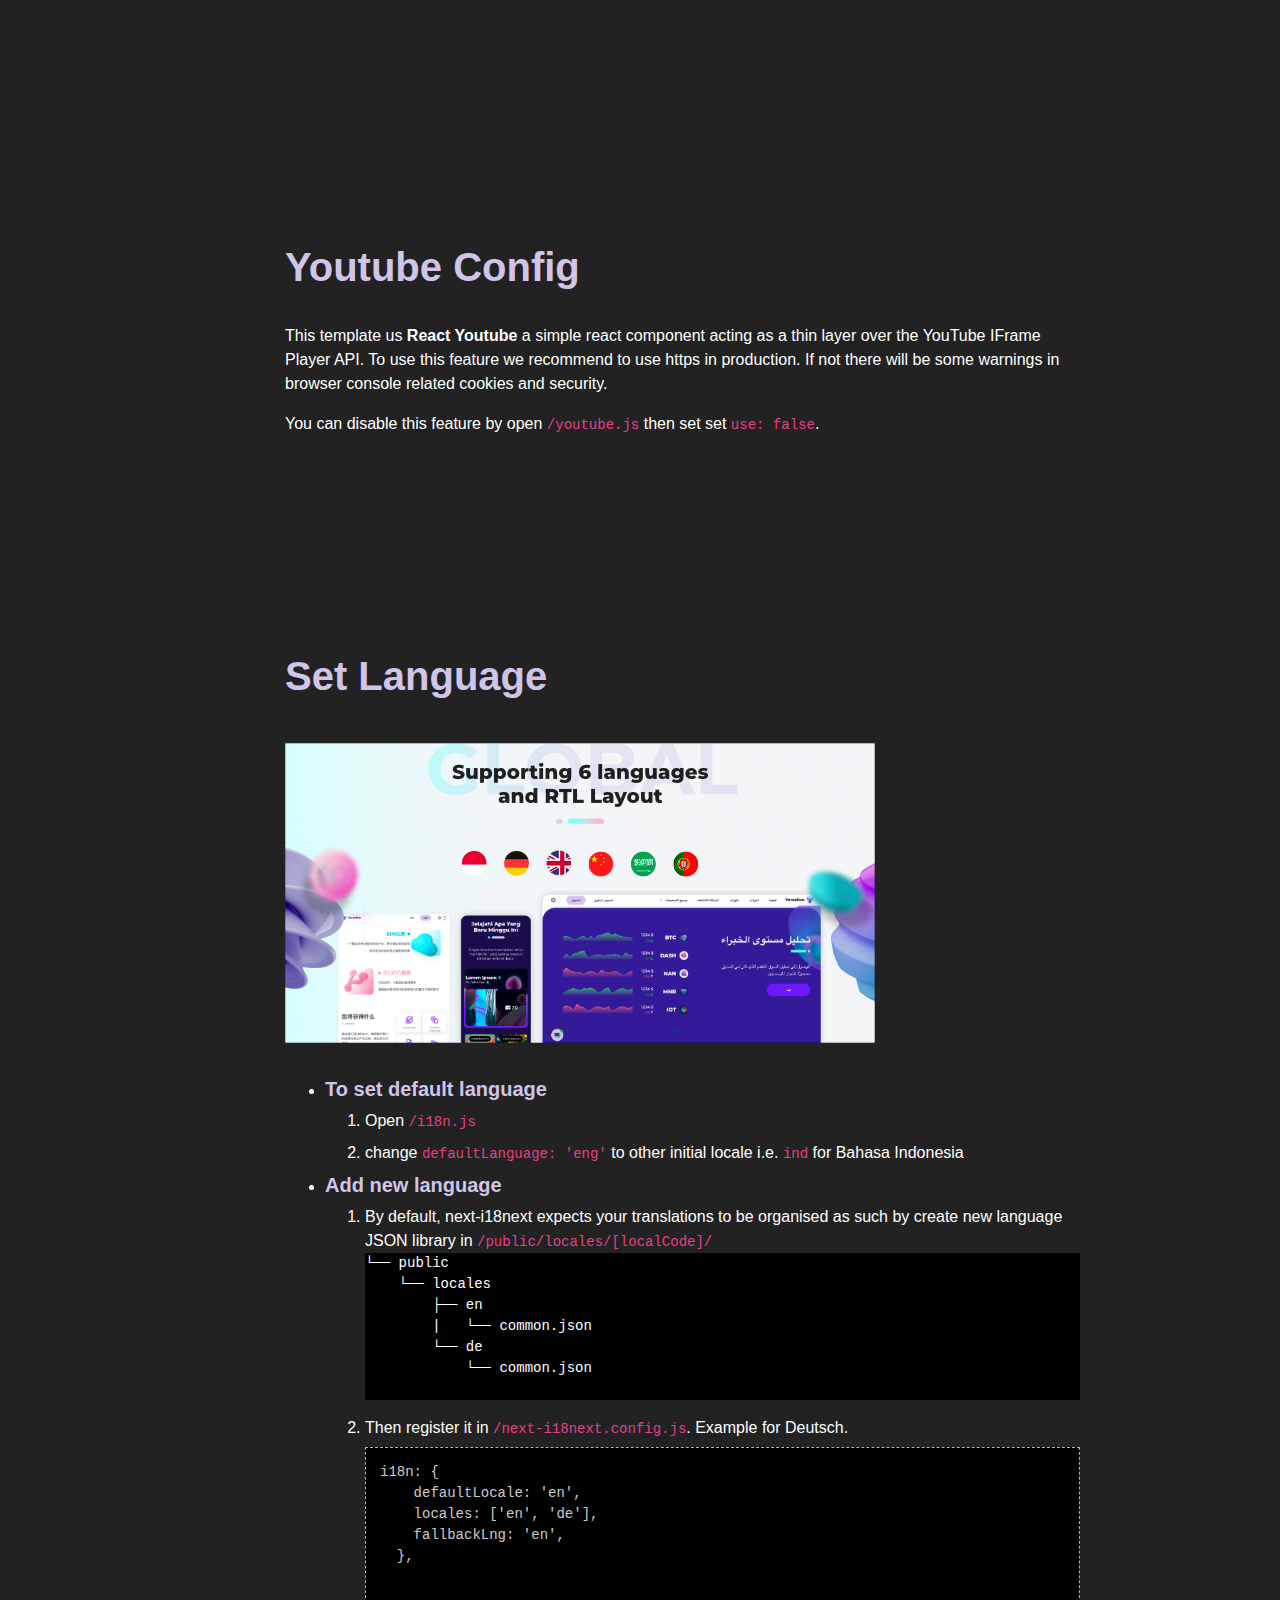
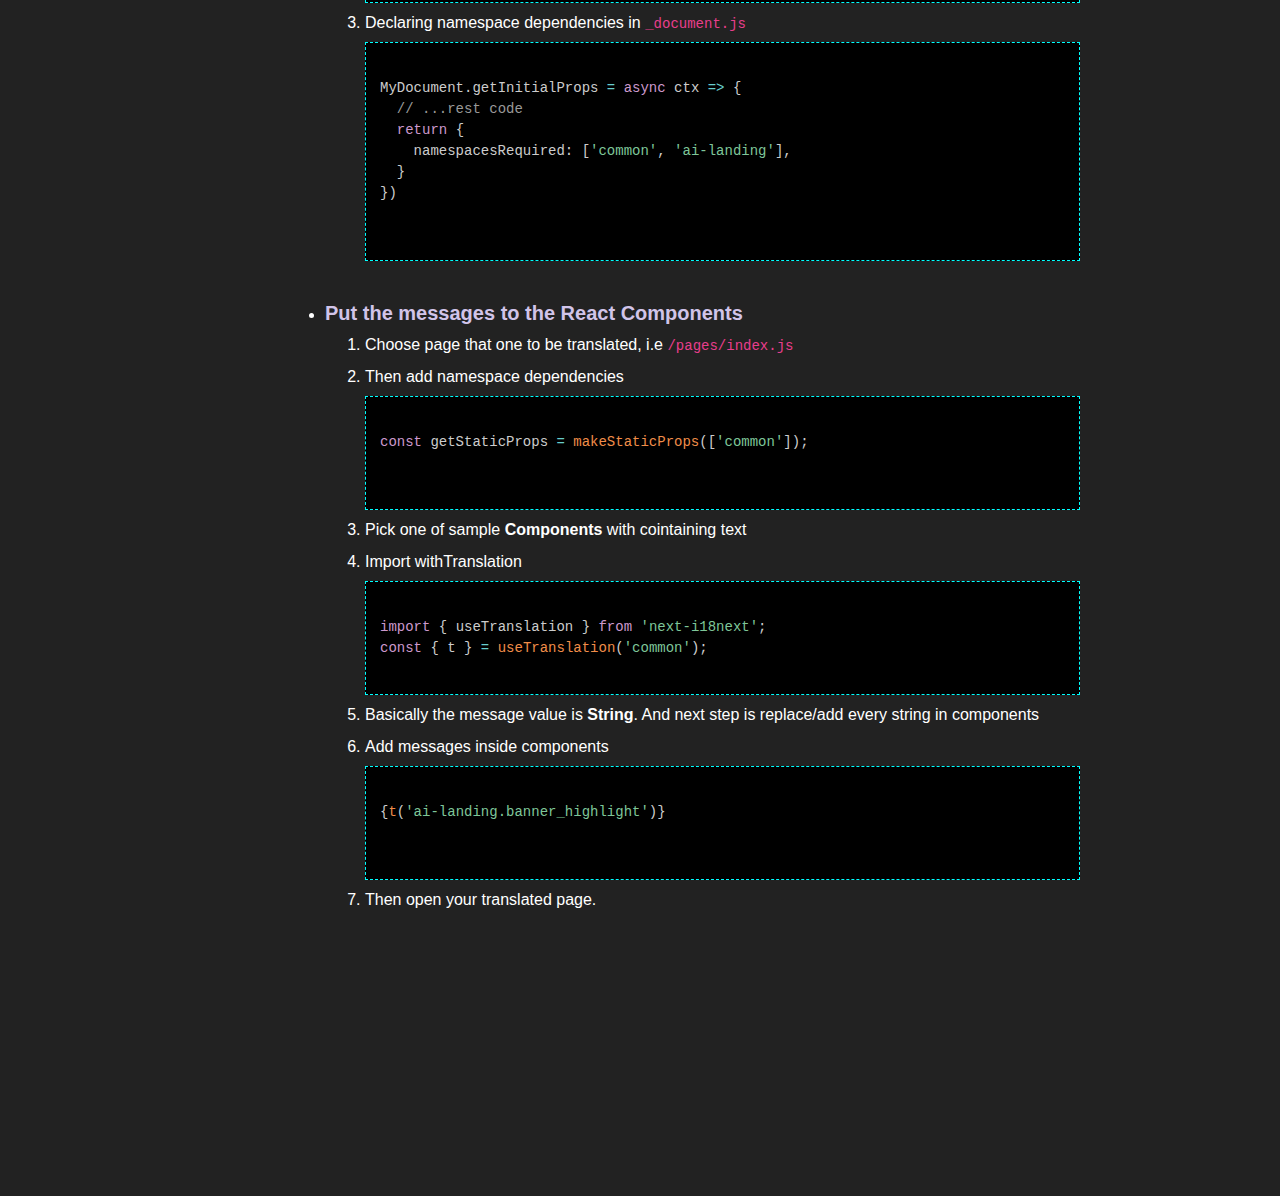
<file: react-doc/code_flow/ui_lang.html>
<!DOCTYPE html>
<html lang="en">

<head>

    <meta charset="utf-8">
    <meta http-equiv="X-UA-Compatible" content="IE=edge">
    <meta name="viewport" content="width=device-width, shrink-to-fit=no, initial-scale=1">
    <meta name="description" content="">
    <meta name="author" content="">
    <link rel="shortcut icon" href="./favicon.ico" type="image/x-icon">
    <link rel="icon" href="../favicon.ico" type="image/x-icon">
    <title>Verselion - Documentation</title>

    <link href="https://fonts.googleapis.com/css?family=Open+Sans:400,600,700" rel="stylesheet">

    <!-- Bootstrap Core CSS -->
    <link href="../css/bootstrap.css" rel="stylesheet">
    
    <!-- Syntax Hightlighter CSS -->
    <link href="../css/prism.css" rel="stylesheet">
  
    <!-- Custom CSS -->
    <link href="../css/style.css" rel="stylesheet">

    <!-- HTML5 Shim and Respond.js IE8 support of HTML5 elements and media queries -->
    <!-- WARNING: Respond.js doesn't work if you view the page via file:// -->
    <!--[if lt IE 9]>
        <script src="https://oss.maxcdn.com/libs/html5shiv/3.7.0/html5shiv.js"></script>
        <script src="https://oss.maxcdn.com/libs/respond.js/1.4.2/respond.min.js"></script>
    <![endif]-->

</head>

<body>
    <div id="wrapper" class="toggled">
        <!-- Sidebar -->
        <div id="sidebar-wrapper">
            <ul class="sidebar-nav">
                <li class="sidebar-brand">
                    <a href="#" class="logo">
                        <img src="../images/logo.png" alt="logo" />
                    </a>
                </li>
                <li class="sidebar-brand">
                    <h4>UI and Languages</h4>
                </li>
                <li>
                    <a href="#brand" class="cur">Brand/Project Name</a>
                </li>
                <li>
                    <a href="#menu">Navigation Menu</a>
                </li>
                <li>
                    <a href="#components">Component Variant</a>
                </li>
                <li>
                    <a href="#theme">Change Layout(RTL) and Theme</a>
                </li>
                <li>
                    <a href="#youtube" class="cur">Youtube Config</a>
                </li>
                <li>
                    <a href="#lang">Set Language</a>
                </li>
            </ul>
            <a class="back" href="../index.html"><i class="glyphicon glyphicon-arrow-left"></i> Back to Main Docs</a>
            <span class="copy">&copy; Copyright 2024 - Verselion</span>
        </div>
        <!-- /#sidebar-wrapper -->

        <!-- main content -->
        <div id="page-content-wrapper">
          <div class="container-fluid">
            <!-- BRANDING -->
            <section class="row" id="brand">
                <br /><br />
                <div class="col-lg-10">
                    <h1>Brand/Project Name</h1>
                    <hr />
                    <h4>Text and Descriptions</h4>
                    <ul>
                      <li>Open <code>/public/text/brand.js</code></li>
                      <li>
                        Here's bellow the available brand attribute
                        <pre><code class="language-js">
import imgAPI from '~/public/images/imgAPI';

const brand = {
  name: 'Verselion',
  profileName: 'John Doe',
  profileTitle: 'NFT Artist',
  profileTitle2: 'Content Creator',
  desc: 'React Website Template',
  title: 'Website Template',
  prefix: 'verselion',
  footerText: 'Verselion 2023',
  logoText: 'Verselion',
  projectName: 'Verselion',
  url: 'verselion.ux-maestro.com',
  img: '/images/logo-verselion.png',
  cover: imgAPI.profile[0]
};

export default brand;
</code></pre>
                      </li>
                      <li>
                        Those attribute will affect in HTML &lsaquo;head&rsaquo; content and other branding name
                      </li>
                    </ul>
                  <br />
            <br />
            <h4>Meta Tag</h4>
            <p>To setup Meta tag for SEO purposes, please update your config in <code>/components/Branding/MetaHead.js</code></p>
            <pre class=" language-js"><code class=" language-js">import React from 'react';

const MetaComponent = () => (
  &lt;Head&gt;
    &lt;meta
      name="description"
      content={brand.desc}
    /&gt;
    {/* the rest codes */}
  &lt;Head /&gt;
);
</code></pre>
                  <br />
                  <br />
                  <h4>Logo</h4>
                  <p>
                    To change the logo in <code>components/Branding/Logo/Logo.js</code>.
                    You can use import or use src attribute directly in img tag.
                  </p>
                  <pre class=" language-js"><code class=" language-js">import React from 'react';
import PropTypes from 'prop-types';
import logo from '~/public/images/logo-verselion.png';
import brand from '~/public/text/brand';
import useStyles from './logo-style';

function Logo(props) {
  const { classes, cx } = useStyles();
  const { type, size } = props;
  return (
    &lt;span className={cx(classes[type], classes.logo, classes[size])}&gt;
      &lt;img src={logo} alt="logo" /&gt;
      { type !== 'only' ? brand.name : '' }
    &lt;/span&gt;
  );
}
</code></pre>
                  <br />
                  <br />
                  <h4>Link</h4>
                  <ul>
                      <li>Open <code>/public/text/link.js</code></li>
                      <li>
                        Here's bellow the available link that uses for whole project.
                        <pre><code class="language-js">const link = {
  home: '/en',
  about: '/en/company/about',
  career: '/en/company/career',
  team: '/en/company/team',
  profile: '/en/company/profile',
  blog: '/en/blog',
  blogGrid: '/en/blog/grid',
  blogDetail: '/en/blog/detail-blog',
  login: '/en/login',
  register: '/en/register',
  contact: '/en/forms/contact',
  product: '/en/collection/products',
  productDetail: '/en/collection/product-detail',
  services: '/en/collection/services',
  serviceDetail: '/en/collection/service-detail',
  portfolio: '/en/collection/portfolio',
  portfolioDetail: '/en/collection/portfolio-detail',
  pricing: '/en/utils/pricing',
  faq: '/en/utils/faq',
  maintenance: '/en/utils/maintenance',
  comingSoon: '/en/utils/coming-soon',
  blockchain: '/en/blockchain',
  wallet: '/en/wallet',
  fintech: '/en/fintech',
  avatar: '/en/avatar',
  cv: '/en/online-cv',
  nft: '/en/nft',
  nft2: '/en/nft2',
};

export default link;

</code></pre>
                      </li>
                    </ul>
    </div>
              <br />
              <br />

            </section>
            <!-- END -->

            <!-- NAVIGATION -->
            <section class="row" id="menu">
                <br /><br />
                <div class="col-lg-12">
                    <h1>Navigation Menu</h1>
                    This template has 2 type of menu, there are desktop and mobile version. And has 3 header navigation (accross the routes) layout, there are Mixed, Dropdown List and Mega Menu.
                    <hr />
                    <ul>
                      <li>For Desktop: <code>/components/Header/TopNav/[MegaMenu, MixedNav, MultiLevel].js</code></li>
                      <li>For Mobile: <code>/components/Header/SideNav/[MegaMobile, MixedMobile, MultiMobile].js</code></li>
                      <li>
                        Those components get the list data from <code>/components/Header/data/*.js</code>
                      </li>
                      <li>
                        Once create a new page, then if you want to add in navigation menu (header and mobile sidebar),
                        you can put the page route in <code>/components/Header/data/sample-pages.js</code>. The format is in JSON, you can put the URL in link attribute.
                        <pre class=" language-js"><code class=" language-js"><span class="token comment">// components/Header/data/sample-pages.js</span>
<span class="token punctuation">{</span>
  name<span class="token punctuation">:</span> <span class="token string">'Sample Page'</span><span class="token punctuation">,</span>
  link<span class="token punctuation">:</span> <span class="token string">'/sample-page'</span>
<span class="token punctuation">}</span><span class="token punctuation">,</span>
        </code></pre>
                        By default this template uses variable object from <code>public/text/link.js</code>. But it can be uses by hardcoded as well.
                      </li>
                      <li>
                        Here's bellow the diagram routing menu to be displayed in UI Component
                        <iframe frameborder="0" style="width:100%;height:700px;" src="./diagram.drawio.html"></iframe>
                      </li>
                    </ul>
                </div>
            </section>
            <!-- END -->
            
            <!-- COMPONENT VARIANT -->
            <section class="row" id="components">
              <div class="col-lg-10">
                <h1>Component Variants</h1>
                <p>
                  This template come with some variant main components that easy to use.
                  To change Header, Footer, and Corner component, please open in theme config <code>theme/config.js</code>, and just change value then all components will be updated.
                  Here's the available values:
                </p>
                <table class="tg" width="100%">
                  <tbody>
                    <tr>
                      <th class="tg-yw4l">Key</th>
                      <th class="tg-yw4l">Type</th>
                      <th class="tg-yw4l">Available Value</th>
                      <th class="tg-yw4l">Example</th>
                    </tr>
                    <tr>
                      <td class="tg-yw4l"><code>Header</code></td>
                      <td valign="top">String</td>
                      <td>
                        <code>mixed</code>,
                        <code>basic</code>,
                        <code>droplist</code>,
                        <code>mega</code>,
                        <code>hamburger</code>,
                        <code>navscroll</code>,
                        <code>search</code>
                      </td>
                      <td valign="top"><code>header: 'mixed'</code></td>
                    </tr>
                    <tr>
                      <td class="tg-yw4l"><code>Footer</code></td>
                      <td valign="top">String</td>
                      <td>
                        <code>basic</code>,
                        <code>sitemap</code>,
                        <code>blog</code>,
                      </td>
                      <td valign="top"><code>footer: 'blog'</code></td>
                    </tr>
                    <tr>
                      <td class="tg-yw4l"><code>Footer</code></td>
                      <td valign="top">String</td>
                      <td>
                        <code>chat</code>,
                        <code>nav</code>
                      </td>
                      <td valign="top"><code>corner: 'chat'</code></td>
                    </tr>
                  </tbody>
                </table>
                <br>
                <hr>
                <h4>Header</h4>
                <p>
                  Header component used for navigation and some site settings. 
                  It's more flexible with 7 type of headers:
                </p>
                <ul>
                  <li>Basic: <code>basic</code></li>
                  <li>Search: <code>search</code></li>
                  <li>DropList: <code>droplist</code> <em>(it has routing navigation)</em></li>
                  <li>MegaMenu: <code>mega</code> <em>(it has routing navigation)</em></li>
                  <li>Hamburger Menu: <code>hamburger</code> <em>(it has scroll navigation)</em></li>
                  <li>Scroll Navigation: <code>navscroll</code> <em>(it has scroll navigation)</em></li>
                  <li>Mixed: <code>mixed</code> <em>(Scroll Navigation + Mega Menu)</em></li>
                </ul>
                <p>
                  In <code>theme/config.js</code> you can edit <code>header</code> value to change the header type. 
                  The changes will affected to all pages containing header except Blog and Auth (login &amp; register).
                </p>
                <pre class=" language-js"><code class=" language-js"><span class="token comment">// theme/config.js</span>
<span class="token keyword">export</span> <span class="token keyword">const</span> <span class="token function-variable function">state</span> <span class="token operator">=</span> <span class="token punctuation">(</span><span class="token punctuation">)</span> <span class="token operator">=&gt;</span> <span class="token punctuation">(</span><span class="token punctuation">{</span>
  header<span class="token punctuation">:</span> <span class="token string">'mixed'</span><span class="token punctuation">,</span> <span class="token comment">/* available: mixed, basic, droplist, mega, hamburger, navscroll, search */</span>
<span class="token punctuation">}</span><span class="token punctuation">)</span>
  </code></pre>
              <br>
              <p>
                <strong>Mega menu and Dropdown menu</strong> have submenu that can be accessed by clicking the parent menu.
                But It can be accessed using hover instead of clicking by change the data.
              </p>
              <ul>
                <li>
                  *For Droplist.js you have to import <code>MultiLevel</code>
                  component from <code>TopNav/MultiLevelHover.js</code>
                  <pre class=" language-js"><code class=" language-js">// theme/config.js
const uiState = {
  header: 'mixed', /* available: mixed, basic, droplist, mega, hamburger, navscroll, search */
})
    </code></pre>
                </li>
              </ul>
              <br>
                <hr>
                <h4>Footer</h4>
                <p>
                  Footer component used for many purpose, such as navigation, contact, additional link, or just copyright mark. 
                  This template provide 3 Footer variants
                </p>
                <ul>
                  <li>Basic: <code>basic</code></li>
                  <li>Sitemap: <code>sitemap</code></li>
                  <li>Blog: <code>blog</code></li>
                </ul>
                <p>
                  In <code>theme/config.js</code> you can edit <code>footer</code> value to change the footer type. 
                  The changes will affected to all pages except Maintenance and Coming Soon which doesn't uses footer.
                </p>
                <pre class=" language-js"><code class=" language-js">const uiState = {
  footer: 'sitemap', /* available: basic, blog, contact, sitemap */
}
  </code></pre>
                 <br>
                <hr>
                <h4>Bottom Corner</h4>
                <p>
                  The additional components for homepage placed on the bottom right corner.
                  There are 2 variant, Chat Panel and Single Page Navigation. 
                  The Corner component itself imported from <code>'~/components/Home/Corner'</code>
                </p>
                <pre class=" language-js"><code class=" language-js">
<span class="token keyword">import</span> Corner <span class="token keyword">from</span> <span class="token string">'~/components/Home/Corner'</span>
<span class="token keyword">return ( </span>
  <span class="token operator">&lt;</span>div<span class="token operator">&gt;</span>
    <span class="token operator">&lt;</span>Corner <span class="token operator">/</span><span class="token operator">&gt;</span>
  <span class="token operator">&lt;</span><span class="token operator">/</span>div<span class="token operator">&gt;</span>
<span class="token keyword"> ) </span>


  </code></pre>
                <ul>
                  <li>Chat Panel: <code>chat</code></li>
                  <li>Single Page Navigation: <code>nav</code></li>
                </ul>
                <p>
                  To use it, in <code>theme/config.js</code> you can edit <code>corner</code> value to change the corner type. 
                  The changes only affected in homepage.
                  By default it's only implemented in homepage, but you can use <code>Corner</code> component for another page
                </p>
                <pre class=" language-js"><code class=" language-js"><span class="token comment">// theme/config.js</span>
<span class="token keyword">export</span> <span class="token keyword">const</span> <span class="token function-variable function">usState</span> <span class="token operator">=</span> <span class="token punctuation">{</span>
  corner<span class="token punctuation">:</span> <span class="token string">'chat'</span> <span class="token comment">/* chat, nav */</span>
<span class="token punctuation">};</span>
  </code></pre>
                <br>
                <hr>
                <br>
              </div>
            </section>
            <!-- END -->

            <!-- THEME -->
            <section class="row" id="theme">
              <div class="col-lg-10">
                <h1>Change Layout(RTL) and Theme</h1>
                <hr />
                  <img src="../images/guide_theme.png" width="800" alt="theme" />
                    <br /><br />
                    This template has <strong>24 Themes with dark/light</strong> appearance.
                    And also support for <strong>RTL</strong> direction.
                    You can change the layout via theme panel but not permanently. To make the layout permanent just follow this step. <br /> <br />
                    <ul>
                      <li>Open <code>/pages/_app.js</code></li>
                      <li>
                        Then change the <code>state.theme</code> value. Here's the available api:
                        <table class="tg">
                          <tbody>
                            <tr>
                              <th class="tg-yw4l">Key</th>
                              <th class="tg-yw4l">Type</th>
                              <th class="tg-yw4l">Available Value</th>
                              <th class="tg-yw4l">Example</th>
                            </tr>
                            <tr>
                              <td class="tg-yw4l"><code>Color:</code></td>
                              <td valign="top">String</td>
                              <td>
                                <code>'oceanBlue'</code>,
                                <code>'greenLeaf'</code>,  <br />
                                <code>'greyscale'</code>,
                                <code>'cloud'</code>,  <br />
                                <code>'violet'</code>,
                                etc
                              </td>
                              <td valign="top"><code>...appTheme('oceanBlue', themeType),</code></td>
                            </tr>
                            <tr>
                              <td class="tg-yw4l"><code>Theme mode:</code></td>
                              <td valign="top">String</td>
                              <td>
                                <code>'light'</code>,
                                <code>'dark'</code>,
                              </td>
                              <td valign="top"><code>...appTheme('oceanBlue', 'dark'),</code></td>
                            </tr>
                            <tr>
                              <td class="tg-yw4l"><code>direction:</code></td>
                              <td valign="top">String</td>
                              <td>
                                <code>ltr</code>,
                                <code>rtl</code>,
                              </td>
                              <td valign="top"><code>direction: 'rtl'</code></td>
                            </tr>
                          </tbody>
                        </table>
                        <br />
                        <strong>Here's the complete code, for greenLeaf color in dark mode with RTL direction</strong>
                            <pre><code class="language-js">// file: pages/_app.js
const themeName = 'oceanBlue';
const defaultTheme = 'dark';
const [direction, changeDir] = useState('rtl');
    </code></pre>
                      </li>
                    </ul>
                  <br /><br />
              </div>
            </section>
            
            
            
            <!-- Youtube -->
            <section class="row" id="youtube">
              <div class="col-lg-10">
                <h1>Youtube Config</h1>
                <hr />
                <p>
                  This template us <strong>React Youtube</strong> a simple react component acting as a thin layer over the YouTube IFrame Player API.
                  To use this feature we recommend to use https in production. If not there will be some warnings in browser console related cookies and security.
                </p>
                <p>
                  You can disable this feature by open <code>/youtube.js</code> then set set <code>use: false</code>.
                </p>
              </div>
            </section>
            
            <!-- End -->
            
            
            
            <!-- LANGUAGE -->
            <section class="row" id="lang">
                <br /><br />
                <div class="col-lg-10">
                    <h1>Set Language</h1>
                    <hr />
                    <img src="../images/lang.jpg" alt="lang" />
                    <br /><br />
                    <ul>
                      <li>
                        <h5>
                          To set default language
                        </h5>
                        <ol>
                          <li>Open <code>/i18n.js</code></li>
                          <li>change <code>defaultLanguage: 'eng'</code> to other initial locale i.e. <code>ind</code> for Bahasa Indonesia</li>
                        </ol>
                      </li>
                      <li>
                        <h5>
                          Add new language
                        </h5>
                        <ol>
                          <li>
                            By default, next-i18next expects your translations to be organised as such by create new language JSON library in <code>/public/locales/[localCode]/</code>
                            <pre>└── public
    └── locales
        ├── en
        |   └── common.json
        └── de
            └── common.json
                            </pre>
                          </li>
                          <li>
                            Then register it in <code>/next-i18next.config.js</code>. Example for Deutsch.
                            <pre class=" language-js">i18n: {
    defaultLocale: 'en',
    locales: ['en', 'de'],
    fallbackLng: 'en',
  },
                            </pre>
                          </li>
                          <li>
                            Declaring namespace dependencies in <code>_document.js</code>
                            <pre class=" language-js">                              <code class=" language-js">
MyDocument.getInitialProps = async ctx => {
  // ...rest code
  return {
    namespacesRequired: ['common', 'ai-landing'],
  }
})
                              </code>
                            </pre>
                          </li>
                        </ol>
                        <br />
                      </li>
                      <li>
                            <h5>
                              Put the messages to the React Components
                            </h5>
                            <ol>
                              <li>Choose page that one to be translated, i.e <code>/pages/index.js</code></li>
                              <li>
                                Then add namespace dependencies
                                <pre class=" language-js">                                  <code class=" language-js">
const getStaticProps = makeStaticProps(['common']);
                                  </code>
                                </pre>
                              </li>
                              <li>Pick one of sample <strong>Components</strong> with cointaining text</li>
                              <li>Import withTranslation <br>
                                 <pre class=" language-js"><code class=" language-js">
import { useTranslation } from 'next-i18next';
const { t } = useTranslation('common');
                                 </code></pre>
                              </li>
                              <li>Basically the message value is <strong>String</strong>. And next step is replace/add every string in components</li>
                              <li>
                                Add messages inside components <br>
                                <pre class=" language-js">                                  <code class=" language-js">
{t('ai-landing.banner_highlight')}
                                  </code>
                                </pre>
                              </li>
                              <li>
                                Then open your translated page.
                              </li>
                            </ol>
                          </li>
                    </ul>
                </div>
            </section>
          </div>
        </div>
        <!-- END -->
      
      <br /><br />
            <!-- END -->

    </div>
    <!-- /#wrapper -->

    <!-- jQuery -->
    <script src="../js/jquery.js"></script>
  
    <!-- Syntax Highligher -->
    <script src="../js/prism.js"></script>

    <!-- Bootstrap Core JavaScript -->
    <script src="../js/bootstrap.bundle.js"></script>

    <!-- Jquery scrollTo -->
    <script src="../js/jquery.nav.js"></script>

    <!-- Menu Toggle Script -->
    <script>
        $(document).ready(function() {
        	$('#sidebar-wrapper .sidebar-nav').onePageNav();
        });
    </script>

</body>

</html>
</file>
<file: html-doc/css/prism.css>
/* PrismJS 1.15.0
https://prismjs.com/download.html#themes=prism-tomorrow&languages=markup+css+clike+javascript&plugins=line-numbers */
/**
 * prism.js tomorrow night eighties for JavaScript, CoffeeScript, CSS and HTML
 * Based on https://github.com/chriskempson/tomorrow-theme
 * @author Rose Pritchard
 */

code[class*="language-"],
pre[class*="language-"] {
	color: #ccc;
	background: none;
	font-family: Consolas, Monaco, 'Andale Mono', 'Ubuntu Mono', monospace;
	text-align: left;
	white-space: pre;
	word-spacing: normal;
	word-break: normal;
	word-wrap: normal;
	line-height: 1.5;

	-moz-tab-size: 4;
	-o-tab-size: 4;
	tab-size: 4;

	-webkit-hyphens: none;
	-moz-hyphens: none;
	-ms-hyphens: none;
	hyphens: none;

}

/* Code blocks */
pre[class*="language-"] {
	padding: 1em;
	margin: .5em 0;
	overflow: auto;
}

:not(pre) > code[class*="language-"],
pre[class*="language-"] {
	background: #2d2d2d;
}

/* Inline code */
:not(pre) > code[class*="language-"] {
	padding: .1em;
	border-radius: .3em;
	white-space: normal;
}

.token.comment,
.token.block-comment,
.token.prolog,
.token.doctype,
.token.cdata {
	color: #999;
}

.token.punctuation {
	color: #ccc;
}

.token.tag,
.token.attr-name,
.token.namespace,
.token.deleted {
	color: #e2777a;
}

.token.function-name {
	color: #6196cc;
}

.token.boolean,
.token.number,
.token.function {
	color: #f08d49;
}

.token.property,
.token.class-name,
.token.constant,
.token.symbol {
	color: #f8c555;
}

.token.selector,
.token.important,
.token.atrule,
.token.keyword,
.token.builtin {
	color: #cc99cd;
}

.token.string,
.token.char,
.token.attr-value,
.token.regex,
.token.variable {
	color: #7ec699;
}

.token.operator,
.token.entity,
.token.url {
	color: #67cdcc;
}

.token.important,
.token.bold {
	font-weight: bold;
}
.token.italic {
	font-style: italic;
}

.token.entity {
	cursor: help;
}

.token.inserted {
	color: green;
}

pre[class*="language-"].line-numbers {
	position: relative;
	padding-left: 3.8em;
	counter-reset: linenumber;
}

pre[class*="language-"].line-numbers > code {
	position: relative;
	white-space: inherit;
}

.line-numbers .line-numbers-rows {
	position: absolute;
	pointer-events: none;
	top: 0;
	font-size: 100%;
	left: -3.8em;
	width: 3em; /* works for line-numbers below 1000 lines */
	letter-spacing: -1px;
	border-right: 1px solid #999;

	-webkit-user-select: none;
	-moz-user-select: none;
	-ms-user-select: none;
	user-select: none;

}

	.line-numbers-rows > span {
		pointer-events: none;
		display: block;
		counter-increment: linenumber;
	}

		.line-numbers-rows > span:before {
			content: counter(linenumber);
			color: #999;
			display: block;
			padding-right: 0.8em;
			text-align: right;
		}
</file>
<file: html/css/prism.css>
/* PrismJS 1.15.0
https://prismjs.com/download.html#themes=prism-tomorrow&languages=markup+css+clike+javascript&plugins=line-numbers */
/**
 * prism.js tomorrow night eighties for JavaScript, CoffeeScript, CSS and HTML
 * Based on https://github.com/chriskempson/tomorrow-theme
 * @author Rose Pritchard
 */

code[class*="language-"],
pre[class*="language-"] {
	color: #ccc;
	background: none;
	font-family: Consolas, Monaco, 'Andale Mono', 'Ubuntu Mono', monospace;
	text-align: left;
	white-space: pre;
	word-spacing: normal;
	word-break: normal;
	word-wrap: normal;
	line-height: 1.5;

	-moz-tab-size: 4;
	-o-tab-size: 4;
	tab-size: 4;

	-webkit-hyphens: none;
	-moz-hyphens: none;
	-ms-hyphens: none;
	hyphens: none;

}

/* Code blocks */
pre[class*="language-"] {
	padding: 1em;
	margin: .5em 0;
	overflow: auto;
}

:not(pre) > code[class*="language-"],
pre[class*="language-"] {
	background: #2d2d2d;
}

/* Inline code */
:not(pre) > code[class*="language-"] {
	padding: .1em;
	border-radius: .3em;
	white-space: normal;
}

.token.comment,
.token.block-comment,
.token.prolog,
.token.doctype,
.token.cdata {
	color: #999;
}

.token.punctuation {
	color: #ccc;
}

.token.tag,
.token.attr-name,
.token.namespace,
.token.deleted {
	color: #e2777a;
}

.token.function-name {
	color: #6196cc;
}

.token.boolean,
.token.number,
.token.function {
	color: #f08d49;
}

.token.property,
.token.class-name,
.token.constant,
.token.symbol {
	color: #f8c555;
}

.token.selector,
.token.important,
.token.atrule,
.token.keyword,
.token.builtin {
	color: #cc99cd;
}

.token.string,
.token.char,
.token.attr-value,
.token.regex,
.token.variable {
	color: #7ec699;
}

.token.operator,
.token.entity,
.token.url {
	color: #67cdcc;
}

.token.important,
.token.bold {
	font-weight: bold;
}
.token.italic {
	font-style: italic;
}

.token.entity {
	cursor: help;
}

.token.inserted {
	color: green;
}

pre[class*="language-"].line-numbers {
	position: relative;
	padding-left: 3.8em;
	counter-reset: linenumber;
}

pre[class*="language-"].line-numbers > code {
	position: relative;
	white-space: inherit;
}

.line-numbers .line-numbers-rows {
	position: absolute;
	pointer-events: none;
	top: 0;
	font-size: 100%;
	left: -3.8em;
	width: 3em; /* works for line-numbers below 1000 lines */
	letter-spacing: -1px;
	border-right: 1px solid #999;

	-webkit-user-select: none;
	-moz-user-select: none;
	-ms-user-select: none;
	user-select: none;

}

	.line-numbers-rows > span {
		pointer-events: none;
		display: block;
		counter-increment: linenumber;
	}

		.line-numbers-rows > span:before {
			content: counter(linenumber);
			color: #999;
			display: block;
			padding-right: 0.8em;
			text-align: right;
		}
</file>
<file: react-doc/css/prism.css>
/* PrismJS 1.15.0
https://prismjs.com/download.html#themes=prism-tomorrow&languages=markup+css+clike+javascript&plugins=line-numbers */
/**
 * prism.js tomorrow night eighties for JavaScript, CoffeeScript, CSS and HTML
 * Based on https://github.com/chriskempson/tomorrow-theme
 * @author Rose Pritchard
 */

code[class*="language-"],
pre[class*="language-"] {
	color: #ccc;
	background: none;
	font-family: Consolas, Monaco, 'Andale Mono', 'Ubuntu Mono', monospace;
	text-align: left;
	white-space: pre;
	word-spacing: normal;
	word-break: normal;
	word-wrap: normal;
	line-height: 1.5;

	-moz-tab-size: 4;
	-o-tab-size: 4;
	tab-size: 4;

	-webkit-hyphens: none;
	-moz-hyphens: none;
	-ms-hyphens: none;
	hyphens: none;

}

/* Code blocks */
pre[class*="language-"] {
	padding: 1em;
	margin: .5em 0;
	overflow: auto;
}

:not(pre) > code[class*="language-"],
pre[class*="language-"] {
	background: #2d2d2d;
}

/* Inline code */
:not(pre) > code[class*="language-"] {
	padding: .1em;
	border-radius: .3em;
	white-space: normal;
}

.token.comment,
.token.block-comment,
.token.prolog,
.token.doctype,
.token.cdata {
	color: #999;
}

.token.punctuation {
	color: #ccc;
}

.token.tag,
.token.attr-name,
.token.namespace,
.token.deleted {
	color: #e2777a;
}

.token.function-name {
	color: #6196cc;
}

.token.boolean,
.token.number,
.token.function {
	color: #f08d49;
}

.token.property,
.token.class-name,
.token.constant,
.token.symbol {
	color: #f8c555;
}

.token.selector,
.token.important,
.token.atrule,
.token.keyword,
.token.builtin {
	color: #cc99cd;
}

.token.string,
.token.char,
.token.attr-value,
.token.regex,
.token.variable {
	color: #7ec699;
}

.token.operator,
.token.entity,
.token.url {
	color: #67cdcc;
}

.token.important,
.token.bold {
	font-weight: bold;
}
.token.italic {
	font-style: italic;
}

.token.entity {
	cursor: help;
}

.token.inserted {
	color: green;
}

pre[class*="language-"].line-numbers {
	position: relative;
	padding-left: 3.8em;
	counter-reset: linenumber;
}

pre[class*="language-"].line-numbers > code {
	position: relative;
	white-space: inherit;
}

.line-numbers .line-numbers-rows {
	position: absolute;
	pointer-events: none;
	top: 0;
	font-size: 100%;
	left: -3.8em;
	width: 3em; /* works for line-numbers below 1000 lines */
	letter-spacing: -1px;
	border-right: 1px solid #999;

	-webkit-user-select: none;
	-moz-user-select: none;
	-ms-user-select: none;
	user-select: none;

}

	.line-numbers-rows > span {
		pointer-events: none;
		display: block;
		counter-increment: linenumber;
	}

		.line-numbers-rows > span:before {
			content: counter(linenumber);
			color: #999;
			display: block;
			padding-right: 0.8em;
			text-align: right;
		}
</file>
<file: react/css/prism.css>
/* PrismJS 1.15.0
https://prismjs.com/download.html#themes=prism-tomorrow&languages=markup+css+clike+javascript&plugins=line-numbers */
/**
 * prism.js tomorrow night eighties for JavaScript, CoffeeScript, CSS and HTML
 * Based on https://github.com/chriskempson/tomorrow-theme
 * @author Rose Pritchard
 */

code[class*="language-"],
pre[class*="language-"] {
	color: #ccc;
	background: none;
	font-family: Consolas, Monaco, 'Andale Mono', 'Ubuntu Mono', monospace;
	text-align: left;
	white-space: pre;
	word-spacing: normal;
	word-break: normal;
	word-wrap: normal;
	line-height: 1.5;

	-moz-tab-size: 4;
	-o-tab-size: 4;
	tab-size: 4;

	-webkit-hyphens: none;
	-moz-hyphens: none;
	-ms-hyphens: none;
	hyphens: none;

}

/* Code blocks */
pre[class*="language-"] {
	padding: 1em;
	margin: .5em 0;
	overflow: auto;
}

:not(pre) > code[class*="language-"],
pre[class*="language-"] {
	background: #2d2d2d;
}

/* Inline code */
:not(pre) > code[class*="language-"] {
	padding: .1em;
	border-radius: .3em;
	white-space: normal;
}

.token.comment,
.token.block-comment,
.token.prolog,
.token.doctype,
.token.cdata {
	color: #999;
}

.token.punctuation {
	color: #ccc;
}

.token.tag,
.token.attr-name,
.token.namespace,
.token.deleted {
	color: #e2777a;
}

.token.function-name {
	color: #6196cc;
}

.token.boolean,
.token.number,
.token.function {
	color: #f08d49;
}

.token.property,
.token.class-name,
.token.constant,
.token.symbol {
	color: #f8c555;
}

.token.selector,
.token.important,
.token.atrule,
.token.keyword,
.token.builtin {
	color: #cc99cd;
}

.token.string,
.token.char,
.token.attr-value,
.token.regex,
.token.variable {
	color: #7ec699;
}

.token.operator,
.token.entity,
.token.url {
	color: #67cdcc;
}

.token.important,
.token.bold {
	font-weight: bold;
}
.token.italic {
	font-style: italic;
}

.token.entity {
	cursor: help;
}

.token.inserted {
	color: green;
}

pre[class*="language-"].line-numbers {
	position: relative;
	padding-left: 3.8em;
	counter-reset: linenumber;
}

pre[class*="language-"].line-numbers > code {
	position: relative;
	white-space: inherit;
}

.line-numbers .line-numbers-rows {
	position: absolute;
	pointer-events: none;
	top: 0;
	font-size: 100%;
	left: -3.8em;
	width: 3em; /* works for line-numbers below 1000 lines */
	letter-spacing: -1px;
	border-right: 1px solid #999;

	-webkit-user-select: none;
	-moz-user-select: none;
	-ms-user-select: none;
	user-select: none;

}

	.line-numbers-rows > span {
		pointer-events: none;
		display: block;
		counter-increment: linenumber;
	}

		.line-numbers-rows > span:before {
			content: counter(linenumber);
			color: #999;
			display: block;
			padding-right: 0.8em;
			text-align: right;
		}
</file>
<file: vue-doc/css/prism.css>
/* PrismJS 1.15.0
https://prismjs.com/download.html#themes=prism-tomorrow&languages=markup+css+clike+javascript&plugins=line-numbers */
/**
 * prism.js tomorrow night eighties for JavaScript, CoffeeScript, CSS and HTML
 * Based on https://github.com/chriskempson/tomorrow-theme
 * @author Rose Pritchard
 */

code[class*="language-"],
pre[class*="language-"] {
	color: #ccc;
	background: none;
	font-family: Consolas, Monaco, 'Andale Mono', 'Ubuntu Mono', monospace;
	text-align: left;
	white-space: pre;
	word-spacing: normal;
	word-break: normal;
	word-wrap: normal;
	line-height: 1.5;

	-moz-tab-size: 4;
	-o-tab-size: 4;
	tab-size: 4;

	-webkit-hyphens: none;
	-moz-hyphens: none;
	-ms-hyphens: none;
	hyphens: none;

}

/* Code blocks */
pre[class*="language-"] {
	padding: 1em;
	margin: .5em 0;
	overflow: auto;
}

:not(pre) > code[class*="language-"],
pre[class*="language-"] {
	background: #2d2d2d;
}

/* Inline code */
:not(pre) > code[class*="language-"] {
	padding: .1em;
	border-radius: .3em;
	white-space: normal;
}

.token.comment,
.token.block-comment,
.token.prolog,
.token.doctype,
.token.cdata {
	color: #999;
}

.token.punctuation {
	color: #ccc;
}

.token.tag,
.token.attr-name,
.token.namespace,
.token.deleted {
	color: #e2777a;
}

.token.function-name {
	color: #6196cc;
}

.token.boolean,
.token.number,
.token.function {
	color: #f08d49;
}

.token.property,
.token.class-name,
.token.constant,
.token.symbol {
	color: #f8c555;
}

.token.selector,
.token.important,
.token.atrule,
.token.keyword,
.token.builtin {
	color: #cc99cd;
}

.token.string,
.token.char,
.token.attr-value,
.token.regex,
.token.variable {
	color: #7ec699;
}

.token.operator,
.token.entity,
.token.url {
	color: #67cdcc;
}

.token.important,
.token.bold {
	font-weight: bold;
}
.token.italic {
	font-style: italic;
}

.token.entity {
	cursor: help;
}

.token.inserted {
	color: green;
}

pre[class*="language-"].line-numbers {
	position: relative;
	padding-left: 3.8em;
	counter-reset: linenumber;
}

pre[class*="language-"].line-numbers > code {
	position: relative;
	white-space: inherit;
}

.line-numbers .line-numbers-rows {
	position: absolute;
	pointer-events: none;
	top: 0;
	font-size: 100%;
	left: -3.8em;
	width: 3em; /* works for line-numbers below 1000 lines */
	letter-spacing: -1px;
	border-right: 1px solid #999;

	-webkit-user-select: none;
	-moz-user-select: none;
	-ms-user-select: none;
	user-select: none;

}

	.line-numbers-rows > span {
		pointer-events: none;
		display: block;
		counter-increment: linenumber;
	}

		.line-numbers-rows > span:before {
			content: counter(linenumber);
			color: #999;
			display: block;
			padding-right: 0.8em;
			text-align: right;
		}
</file>
<file: vue/css/prism.css>
/* PrismJS 1.15.0
https://prismjs.com/download.html#themes=prism-tomorrow&languages=markup+css+clike+javascript&plugins=line-numbers */
/**
 * prism.js tomorrow night eighties for JavaScript, CoffeeScript, CSS and HTML
 * Based on https://github.com/chriskempson/tomorrow-theme
 * @author Rose Pritchard
 */

code[class*="language-"],
pre[class*="language-"] {
	color: #ccc;
	background: none;
	font-family: Consolas, Monaco, 'Andale Mono', 'Ubuntu Mono', monospace;
	text-align: left;
	white-space: pre;
	word-spacing: normal;
	word-break: normal;
	word-wrap: normal;
	line-height: 1.5;

	-moz-tab-size: 4;
	-o-tab-size: 4;
	tab-size: 4;

	-webkit-hyphens: none;
	-moz-hyphens: none;
	-ms-hyphens: none;
	hyphens: none;

}

/* Code blocks */
pre[class*="language-"] {
	padding: 1em;
	margin: .5em 0;
	overflow: auto;
}

:not(pre) > code[class*="language-"],
pre[class*="language-"] {
	background: #2d2d2d;
}

/* Inline code */
:not(pre) > code[class*="language-"] {
	padding: .1em;
	border-radius: .3em;
	white-space: normal;
}

.token.comment,
.token.block-comment,
.token.prolog,
.token.doctype,
.token.cdata {
	color: #999;
}

.token.punctuation {
	color: #ccc;
}

.token.tag,
.token.attr-name,
.token.namespace,
.token.deleted {
	color: #e2777a;
}

.token.function-name {
	color: #6196cc;
}

.token.boolean,
.token.number,
.token.function {
	color: #f08d49;
}

.token.property,
.token.class-name,
.token.constant,
.token.symbol {
	color: #f8c555;
}

.token.selector,
.token.important,
.token.atrule,
.token.keyword,
.token.builtin {
	color: #cc99cd;
}

.token.string,
.token.char,
.token.attr-value,
.token.regex,
.token.variable {
	color: #7ec699;
}

.token.operator,
.token.entity,
.token.url {
	color: #67cdcc;
}

.token.important,
.token.bold {
	font-weight: bold;
}
.token.italic {
	font-style: italic;
}

.token.entity {
	cursor: help;
}

.token.inserted {
	color: green;
}

pre[class*="language-"].line-numbers {
	position: relative;
	padding-left: 3.8em;
	counter-reset: linenumber;
}

pre[class*="language-"].line-numbers > code {
	position: relative;
	white-space: inherit;
}

.line-numbers .line-numbers-rows {
	position: absolute;
	pointer-events: none;
	top: 0;
	font-size: 100%;
	left: -3.8em;
	width: 3em; /* works for line-numbers below 1000 lines */
	letter-spacing: -1px;
	border-right: 1px solid #999;

	-webkit-user-select: none;
	-moz-user-select: none;
	-ms-user-select: none;
	user-select: none;

}

	.line-numbers-rows > span {
		pointer-events: none;
		display: block;
		counter-increment: linenumber;
	}

		.line-numbers-rows > span:before {
			content: counter(linenumber);
			color: #999;
			display: block;
			padding-right: 0.8em;
			text-align: right;
		}
</file>
<file: html-doc/css/style.css>
/*!
 * Start Bootstrap - Simple Sidebar (http://startbootstrap.com/)
 * Copyright 2013-2016 Start Bootstrap
 * Licensed under MIT (https://github.com/BlackrockDigital/startbootstrap/blob/gh-pages/LICENSE)
 */

 body {
    overflow-x: hidden;
    font-family: 'Montserrat', sans-serif;
    font-weight: 400;
    background: #222222;
    color: #FFF;
 }

.h1, .h2, .h3, .h4, .h5, .h6, h1, h2, h3, h4, h5, h6{
  font-family: 'Montserrat', sans-serif;
  font-weight: 600;
  color: #e9ccc4
}

a{
    color: #e98414;
}

:not(pre) > code[class*="language-"], pre[class*="language-"] {
  background: black;
  border: 1px dashed orange;
}

a:hover{
    color: #84FFFF;
}
/* Toggle Styles */

@font-face {
  font-family: 'Glyphicons Halflings';
  src: url(../fonts/glyphicons-halflings-regular.eot);
  src: url(../fonts/glyphicons-halflings-regular.eot?#iefix) format('embedded-opentype'), url(../fonts/glyphicons-halflings-regular.woff2) format('woff2'), url(../fonts/glyphicons-halflings-regular.woff) format('woff'), url(../fonts/glyphicons-halflings-regular.ttf) format('truetype'), url(../fonts/glyphicons-halflings-regular.svg#glyphicons_halflingsregular) format('svg')
}

.glyphicon {
  position: relative;
  top: 1px;
  display: inline-block;
  font-family: 'Glyphicons Halflings';
  font-style: normal;
  font-weight: 400;
  line-height: 1;
  -webkit-font-smoothing: antialiased;
  -moz-osx-font-smoothing: grayscale
}

.glyphicon-asterisk:before {
  content: "\002a"
}

.glyphicon-plus:before {
  content: "\002b"
}

.glyphicon-eur:before,
.glyphicon-euro:before {
  content: "\20ac"
}

.glyphicon-minus:before {
  content: "\2212"
}

.glyphicon-cloud:before {
  content: "\2601"
}

.glyphicon-envelope:before {
  content: "\2709"
}

.glyphicon-pencil:before {
  content: "\270f"
}

.glyphicon-glass:before {
  content: "\e001"
}

.glyphicon-music:before {
  content: "\e002"
}

.glyphicon-search:before {
  content: "\e003"
}

.glyphicon-heart:before {
  content: "\e005"
}

.glyphicon-star:before {
  content: "\e006"
}

.glyphicon-star-empty:before {
  content: "\e007"
}

.glyphicon-user:before {
  content: "\e008"
}

.glyphicon-film:before {
  content: "\e009"
}

.glyphicon-th-large:before {
  content: "\e010"
}

.glyphicon-th:before {
  content: "\e011"
}

.glyphicon-th-list:before {
  content: "\e012"
}

.glyphicon-ok:before {
  content: "\e013"
}

.glyphicon-remove:before {
  content: "\e014"
}

.glyphicon-zoom-in:before {
  content: "\e015"
}

.glyphicon-zoom-out:before {
  content: "\e016"
}

.glyphicon-off:before {
  content: "\e017"
}

.glyphicon-signal:before {
  content: "\e018"
}

.glyphicon-cog:before {
  content: "\e019"
}

.glyphicon-trash:before {
  content: "\e020"
}

.glyphicon-home:before {
  content: "\e021"
}

.glyphicon-file:before {
  content: "\e022"
}

.glyphicon-time:before {
  content: "\e023"
}

.glyphicon-road:before {
  content: "\e024"
}

.glyphicon-download-alt:before {
  content: "\e025"
}

.glyphicon-download:before {
  content: "\e026"
}

.glyphicon-upload:before {
  content: "\e027"
}

.glyphicon-inbox:before {
  content: "\e028"
}

.glyphicon-play-circle:before {
  content: "\e029"
}

.glyphicon-repeat:before {
  content: "\e030"
}

.glyphicon-refresh:before {
  content: "\e031"
}

.glyphicon-list-alt:before {
  content: "\e032"
}

.glyphicon-lock:before {
  content: "\e033"
}

.glyphicon-flag:before {
  content: "\e034"
}

.glyphicon-headphones:before {
  content: "\e035"
}

.glyphicon-volume-off:before {
  content: "\e036"
}

.glyphicon-volume-down:before {
  content: "\e037"
}

.glyphicon-volume-up:before {
  content: "\e038"
}

.glyphicon-qrcode:before {
  content: "\e039"
}

.glyphicon-barcode:before {
  content: "\e040"
}

.glyphicon-tag:before {
  content: "\e041"
}

.glyphicon-tags:before {
  content: "\e042"
}

.glyphicon-book:before {
  content: "\e043"
}

.glyphicon-bookmark:before {
  content: "\e044"
}

.glyphicon-print:before {
  content: "\e045"
}

.glyphicon-camera:before {
  content: "\e046"
}

.glyphicon-font:before {
  content: "\e047"
}

.glyphicon-bold:before {
  content: "\e048"
}

.glyphicon-italic:before {
  content: "\e049"
}

.glyphicon-text-height:before {
  content: "\e050"
}

.glyphicon-text-width:before {
  content: "\e051"
}

.glyphicon-align-left:before {
  content: "\e052"
}

.glyphicon-align-center:before {
  content: "\e053"
}

.glyphicon-align-right:before {
  content: "\e054"
}

.glyphicon-align-justify:before {
  content: "\e055"
}

.glyphicon-list:before {
  content: "\e056"
}

.glyphicon-indent-left:before {
  content: "\e057"
}

.glyphicon-indent-right:before {
  content: "\e058"
}

.glyphicon-facetime-video:before {
  content: "\e059"
}

.glyphicon-picture:before {
  content: "\e060"
}

.glyphicon-map-marker:before {
  content: "\e062"
}

.glyphicon-adjust:before {
  content: "\e063"
}

.glyphicon-tint:before {
  content: "\e064"
}

.glyphicon-edit:before {
  content: "\e065"
}

.glyphicon-share:before {
  content: "\e066"
}

.glyphicon-check:before {
  content: "\e067"
}

.glyphicon-move:before {
  content: "\e068"
}

.glyphicon-step-backward:before {
  content: "\e069"
}

.glyphicon-fast-backward:before {
  content: "\e070"
}

.glyphicon-backward:before {
  content: "\e071"
}

.glyphicon-play:before {
  content: "\e072"
}

.glyphicon-pause:before {
  content: "\e073"
}

.glyphicon-stop:before {
  content: "\e074"
}

.glyphicon-forward:before {
  content: "\e075"
}

.glyphicon-fast-forward:before {
  content: "\e076"
}

.glyphicon-step-forward:before {
  content: "\e077"
}

.glyphicon-eject:before {
  content: "\e078"
}

.glyphicon-chevron-left:before {
  content: "\e079"
}

.glyphicon-chevron-right:before {
  content: "\e080"
}

.glyphicon-plus-sign:before {
  content: "\e081"
}

.glyphicon-minus-sign:before {
  content: "\e082"
}

.glyphicon-remove-sign:before {
  content: "\e083"
}

.glyphicon-ok-sign:before {
  content: "\e084"
}

.glyphicon-question-sign:before {
  content: "\e085"
}

.glyphicon-info-sign:before {
  content: "\e086"
}

.glyphicon-screenshot:before {
  content: "\e087"
}

.glyphicon-remove-circle:before {
  content: "\e088"
}

.glyphicon-ok-circle:before {
  content: "\e089"
}

.glyphicon-ban-circle:before {
  content: "\e090"
}

.glyphicon-arrow-left:before {
  content: "\e091"
}

.glyphicon-arrow-right:before {
  content: "\e092"
}

.glyphicon-arrow-up:before {
  content: "\e093"
}

.glyphicon-arrow-down:before {
  content: "\e094"
}

.glyphicon-share-alt:before {
  content: "\e095"
}

.glyphicon-resize-full:before {
  content: "\e096"
}

.glyphicon-resize-small:before {
  content: "\e097"
}

.glyphicon-exclamation-sign:before {
  content: "\e101"
}

.glyphicon-gift:before {
  content: "\e102"
}

.glyphicon-leaf:before {
  content: "\e103"
}

.glyphicon-fire:before {
  content: "\e104"
}

.glyphicon-eye-open:before {
  content: "\e105"
}

.glyphicon-eye-close:before {
  content: "\e106"
}

.glyphicon-warning-sign:before {
  content: "\e107"
}

.glyphicon-plane:before {
  content: "\e108"
}

.glyphicon-calendar:before {
  content: "\e109"
}

.glyphicon-random:before {
  content: "\e110"
}

.glyphicon-comment:before {
  content: "\e111"
}

.glyphicon-magnet:before {
  content: "\e112"
}

.glyphicon-chevron-up:before {
  content: "\e113"
}

.glyphicon-chevron-down:before {
  content: "\e114"
}

.glyphicon-retweet:before {
  content: "\e115"
}

.glyphicon-shopping-cart:before {
  content: "\e116"
}

.glyphicon-folder-close:before {
  content: "\e117"
}

.glyphicon-folder-open:before {
  content: "\e118"
}

.glyphicon-resize-vertical:before {
  content: "\e119"
}

.glyphicon-resize-horizontal:before {
  content: "\e120"
}

.glyphicon-hdd:before {
  content: "\e121"
}

.glyphicon-bullhorn:before {
  content: "\e122"
}

.glyphicon-bell:before {
  content: "\e123"
}

.glyphicon-certificate:before {
  content: "\e124"
}

.glyphicon-thumbs-up:before {
  content: "\e125"
}

.glyphicon-thumbs-down:before {
  content: "\e126"
}

.glyphicon-hand-right:before {
  content: "\e127"
}

.glyphicon-hand-left:before {
  content: "\e128"
}

.glyphicon-hand-up:before {
  content: "\e129"
}

.glyphicon-hand-down:before {
  content: "\e130"
}

.glyphicon-circle-arrow-right:before {
  content: "\e131"
}

.glyphicon-circle-arrow-left:before {
  content: "\e132"
}

.glyphicon-circle-arrow-up:before {
  content: "\e133"
}

.glyphicon-circle-arrow-down:before {
  content: "\e134"
}

.glyphicon-globe:before {
  content: "\e135"
}

.glyphicon-wrench:before {
  content: "\e136"
}

.glyphicon-tasks:before {
  content: "\e137"
}

.glyphicon-filter:before {
  content: "\e138"
}

.glyphicon-briefcase:before {
  content: "\e139"
}

.glyphicon-fullscreen:before {
  content: "\e140"
}

.glyphicon-dashboard:before {
  content: "\e141"
}

.glyphicon-paperclip:before {
  content: "\e142"
}

.glyphicon-heart-empty:before {
  content: "\e143"
}

.glyphicon-link:before {
  content: "\e144"
}

.glyphicon-phone:before {
  content: "\e145"
}

.glyphicon-pushpin:before {
  content: "\e146"
}

.glyphicon-usd:before {
  content: "\e148"
}

.glyphicon-gbp:before {
  content: "\e149"
}

.glyphicon-sort:before {
  content: "\e150"
}

.glyphicon-sort-by-alphabet:before {
  content: "\e151"
}

.glyphicon-sort-by-alphabet-alt:before {
  content: "\e152"
}

.glyphicon-sort-by-order:before {
  content: "\e153"
}

.glyphicon-sort-by-order-alt:before {
  content: "\e154"
}

.glyphicon-sort-by-attributes:before {
  content: "\e155"
}

.glyphicon-sort-by-attributes-alt:before {
  content: "\e156"
}

.glyphicon-unchecked:before {
  content: "\e157"
}

.glyphicon-expand:before {
  content: "\e158"
}

.glyphicon-collapse-down:before {
  content: "\e159"
}

.glyphicon-collapse-up:before {
  content: "\e160"
}

.glyphicon-log-in:before {
  content: "\e161"
}

.glyphicon-flash:before {
  content: "\e162"
}

.glyphicon-log-out:before {
  content: "\e163"
}

.glyphicon-new-window:before {
  content: "\e164"
}

.glyphicon-record:before {
  content: "\e165"
}

.glyphicon-save:before {
  content: "\e166"
}

.glyphicon-open:before {
  content: "\e167"
}

.glyphicon-saved:before {
  content: "\e168"
}

.glyphicon-import:before {
  content: "\e169"
}

.glyphicon-export:before {
  content: "\e170"
}

.glyphicon-send:before {
  content: "\e171"
}

.glyphicon-floppy-disk:before {
  content: "\e172"
}

.glyphicon-floppy-saved:before {
  content: "\e173"
}

.glyphicon-floppy-remove:before {
  content: "\e174"
}

.glyphicon-floppy-save:before {
  content: "\e175"
}

.glyphicon-floppy-open:before {
  content: "\e176"
}

.glyphicon-credit-card:before {
  content: "\e177"
}

.glyphicon-transfer:before {
  content: "\e178"
}

.glyphicon-cutlery:before {
  content: "\e179"
}

.glyphicon-header:before {
  content: "\e180"
}

.glyphicon-compressed:before {
  content: "\e181"
}

.glyphicon-earphone:before {
  content: "\e182"
}

.glyphicon-phone-alt:before {
  content: "\e183"
}

.glyphicon-tower:before {
  content: "\e184"
}

.glyphicon-stats:before {
  content: "\e185"
}

.glyphicon-sd-video:before {
  content: "\e186"
}

.glyphicon-hd-video:before {
  content: "\e187"
}

.glyphicon-subtitles:before {
  content: "\e188"
}

.glyphicon-sound-stereo:before {
  content: "\e189"
}

.glyphicon-sound-dolby:before {
  content: "\e190"
}

.glyphicon-sound-5-1:before {
  content: "\e191"
}

.glyphicon-sound-6-1:before {
  content: "\e192"
}

.glyphicon-sound-7-1:before {
  content: "\e193"
}

.glyphicon-copyright-mark:before {
  content: "\e194"
}

.glyphicon-registration-mark:before {
  content: "\e195"
}

.glyphicon-cloud-download:before {
  content: "\e197"
}

.glyphicon-cloud-upload:before {
  content: "\e198"
}

.glyphicon-tree-conifer:before {
  content: "\e199"
}

.glyphicon-tree-deciduous:before {
  content: "\e200"
}

.glyphicon-cd:before {
  content: "\e201"
}

.glyphicon-save-file:before {
  content: "\e202"
}

.glyphicon-open-file:before {
  content: "\e203"
}

.glyphicon-level-up:before {
  content: "\e204"
}

.glyphicon-copy:before {
  content: "\e205"
}

.glyphicon-paste:before {
  content: "\e206"
}

.glyphicon-alert:before {
  content: "\e209"
}

.glyphicon-equalizer:before {
  content: "\e210"
}

.glyphicon-king:before {
  content: "\e211"
}

.glyphicon-queen:before {
  content: "\e212"
}

.glyphicon-pawn:before {
  content: "\e213"
}

.glyphicon-bishop:before {
  content: "\e214"
}

.glyphicon-knight:before {
  content: "\e215"
}

.glyphicon-baby-formula:before {
  content: "\e216"
}

.glyphicon-tent:before {
  content: "\26fa"
}

.glyphicon-blackboard:before {
  content: "\e218"
}

.glyphicon-bed:before {
  content: "\e219"
}

.glyphicon-apple:before {
  content: "\f8ff"
}

.glyphicon-erase:before {
  content: "\e221"
}

.glyphicon-hourglass:before {
  content: "\231b"
}

.glyphicon-lamp:before {
  content: "\e223"
}

.glyphicon-duplicate:before {
  content: "\e224"
}

.glyphicon-piggy-bank:before {
  content: "\e225"
}

.glyphicon-scissors:before {
  content: "\e226"
}

.glyphicon-bitcoin:before {
  content: "\e227"
}

.glyphicon-btc:before {
  content: "\e227"
}

.glyphicon-xbt:before {
  content: "\e227"
}

.glyphicon-yen:before {
  content: "\00a5"
}

.glyphicon-jpy:before {
  content: "\00a5"
}

.glyphicon-ruble:before {
  content: "\20bd"
}

.glyphicon-rub:before {
  content: "\20bd"
}

.glyphicon-scale:before {
  content: "\e230"
}

.glyphicon-ice-lolly:before {
  content: "\e231"
}

.glyphicon-ice-lolly-tasted:before {
  content: "\e232"
}

.glyphicon-education:before {
  content: "\e233"
}

.glyphicon-option-horizontal:before {
  content: "\e234"
}

.glyphicon-option-vertical:before {
  content: "\e235"
}

.glyphicon-menu-hamburger:before {
  content: "\e236"
}

.glyphicon-modal-window:before {
  content: "\e237"
}

.glyphicon-oil:before {
  content: "\e238"
}

.glyphicon-grain:before {
  content: "\e239"
}

.glyphicon-sunglasses:before {
  content: "\e240"
}

.glyphicon-text-size:before {
  content: "\e241"
}

.glyphicon-text-color:before {
  content: "\e242"
}

.glyphicon-text-background:before {
  content: "\e243"
}

.glyphicon-object-align-top:before {
  content: "\e244"
}

.glyphicon-object-align-bottom:before {
  content: "\e245"
}

.glyphicon-object-align-horizontal:before {
  content: "\e246"
}

.glyphicon-object-align-left:before {
  content: "\e247"
}

.glyphicon-object-align-vertical:before {
  content: "\e248"
}

.glyphicon-object-align-right:before {
  content: "\e249"
}

.glyphicon-triangle-right:before {
  content: "\e250"
}

.glyphicon-triangle-left:before {
  content: "\e251"
}

.glyphicon-triangle-bottom:before {
  content: "\e252"
}

.glyphicon-triangle-top:before {
  content: "\e253"
}

.glyphicon-console:before {
  content: "\e254"
}

.glyphicon-superscript:before {
  content: "\e255"
}

.glyphicon-subscript:before {
  content: "\e256"
}

.glyphicon-menu-left:before {
  content: "\e257"
}

.glyphicon-menu-right:before {
  content: "\e258"
}

.glyphicon-menu-down:before {
  content: "\e259"
}

.glyphicon-menu-up:before {
  content: "\e260"
}

#wrapper {
    padding-left: 0;
    -webkit-transition: all 0.5s ease;
    -moz-transition: all 0.5s ease;
    -o-transition: all 0.5s ease;
    transition: all 0.5s ease;
}

#wrapper.toggled {
    padding-left: 250px;
}

#sidebar-wrapper {
    z-index: 1000;
    position: fixed;
    left: 250px;
    width: 0;
    height: 100%;
    margin-left: -250px;
    overflow-y: auto;
    border-radius: 0 30px 30px 0;
}

.img-thumbnail {
  width: 640px;
  background: none;
  border: none;
}

img {
  margin: 10px 0;
  max-width: 800px;
}

#wrapper.toggled #sidebar-wrapper {
    width: 250px;
    background: #450942
}

#page-content-wrapper {
    width: 100%;
    position: absolute;
    padding: 15px;
}

#page-content-wrapper section{
    margin-top: 200px;
}

#page-content-wrapper .container-fluid section:last-child{
    margin-bottom: 200px;
}

#wrapper.toggled #page-content-wrapper {
    position: absolute;
    margin-right: -250px;
}

/* Sidebar Styles */

.sidebar-nav {
    position: relative;
    top: 0;
    width: 260px;
    margin: 0;
    padding: 0;
    padding-right: 16px;
    list-style: none;
}

.sidebar-nav li {
    line-height: 30px;
}

.sidebar-nav li h3 {
    font-weight: bold;
    text-transform: uppercase;
    margin: 30px 0 10px;
    color: #e98414;
    font-size: 12px;
    border-left: 5px solid #ff00db;
    padding: 0 0 0 25px;
}
.sidebar-nav li a {
    display: block;
    text-decoration: none;
    color: #FFF;
    text-align: left;
    margin-left: 30px;
    transition: all .3s ease;
    font-size: 12px;
    padding: 2px 8px;
    border-radius: 20px;
}

.sidebar-nav li.current > a{
    background: #921b76;
    color: #e9c4dd;
}

.sidebar-nav li a:hover {
    text-decoration: none;
}

.sidebar-nav li a:active,
.sidebar-nav li a:focus {
    text-decoration: none;
}

.sidebar-nav > .sidebar-brand {
    font-size: 18px;
    line-height: 60px;
    margin-bottom: 40px;
}

.sidebar-nav > .sidebar-brand h4{
    font-size: 18px;
    margin-left: 36px;
}

.sidebar-nav > .sidebar-brand a {
    color: #999999;
    padding-top: 20px;
    text-align: center;
    padding-left: 0;
    margin: 0
}
.sidebar-nav > .sidebar-brand a img{
    width: 80px;
    border-radius: 20px;
}

.sidebar-nav > .sidebar-brand a:hover {
    background: none;
}

#sidebar-wrapper .copy{
    margin-top: 20px;
    display: block;
    padding: 10px;
    font-size: 9px;
    text-align: left;    
    bottom: 0;
}

#wrapper.toggled #sidebar-wrapper {
    width: 250px;
}

@media(min-width:768px) {
    #wrapper {
        padding-left: 0;
    }

    #wrapper.toggled {
        padding-left: 250px;
    }

    #sidebar-wrapper {
        width: 0;
    }

    #page-content-wrapper {
        padding: 20px;
        position: relative;
    }

    #wrapper.toggled #page-content-wrapper {
        position: relative;
        margin-right: 0;
    }
}



/* Content */
#intro{
    margin-top: 150px;
}

.title{
    color: #FFF;
}

article p{
    font-size: 14px;
    line-height: 24px;
}

ul li{
    margin-bottom: 8px;
}
ul li h3{
    padding-top: 30px;
}
ul.styled li{
    border-bottom: 1px dotted #dedede;
}

.log{
    font-family: 'Courier New', monospace
}

.big{
    font-size: 28px;
}

.tg  {border-collapse:collapse;border-spacing:0;border-color:#aabcfe;}
.tg td{font-family:Arial, sans-serif;font-size:14px;padding:10px 5px;border-style:solid;border-width:1px;overflow:hidden;word-break:normal;border-color:#5d5d5d;}
.tg th{font-family:Arial, sans-serif;font-size:14px;font-weight:normal;padding:10px 5px;border-style:solid;border-width:1px;overflow:hidden;word-break:normal;border-color:#cfd4d8;color:#84FFFF;background-color:#006064;}
.tg .tg-yw4l{vertical-align:top}

.part-categories {
  text-align: center;
  margin-top: 30px
}

.part-categories .icon {
  display: block;
  font-size: 36px;
  text-align: center;
  background: #dedede66;
  border-radius: 50%;
  width: 100px;
  height: 100px;
  line-height: 110px;
  margin: 10px auto;
}
.part-categories .row{
  margin: 20px 0
}
.back {
  display: block;
  margin: 40px 24px 20px 36px;
  font-size: 14px
}

.submenu {
  list-style: none
}

.submenu li {
  line-height: 14px;
}

.submenu li a {
  display: block;
  margin-left: 0;
  padding: 3px 10px 3px 20px;
  background: none !important
}


.directory-tree {
  background: #dedede;
  overflow: auto;
  max-height: 700px
}

.card {
  background: #222222
}

.card-header {
  background: #424242
}

.btn-link {
  color: #00E5FF
}

pre {
  background: #000;
  color: white
}
</file>
<file: html/css/style.css>
/*!
 * Start Bootstrap - Simple Sidebar (http://startbootstrap.com/)
 * Copyright 2013-2016 Start Bootstrap
 * Licensed under MIT (https://github.com/BlackrockDigital/startbootstrap/blob/gh-pages/LICENSE)
 */

 body {
    overflow-x: hidden;
    font-family: 'Montserrat', sans-serif;
    font-weight: 400;
    background: #222222;
    color: #FFF;
 }

.h1, .h2, .h3, .h4, .h5, .h6, h1, h2, h3, h4, h5, h6{
  font-family: 'Montserrat', sans-serif;
  font-weight: 600;
  color: #e9ccc4
}

a{
    color: #e98414;
}

:not(pre) > code[class*="language-"], pre[class*="language-"] {
  background: black;
  border: 1px dashed orange;
}

a:hover{
    color: #84FFFF;
}
/* Toggle Styles */

@font-face {
  font-family: 'Glyphicons Halflings';
  src: url(../fonts/glyphicons-halflings-regular.eot);
  src: url(../fonts/glyphicons-halflings-regular.eot?#iefix) format('embedded-opentype'), url(../fonts/glyphicons-halflings-regular.woff2) format('woff2'), url(../fonts/glyphicons-halflings-regular.woff) format('woff'), url(../fonts/glyphicons-halflings-regular.ttf) format('truetype'), url(../fonts/glyphicons-halflings-regular.svg#glyphicons_halflingsregular) format('svg')
}

.glyphicon {
  position: relative;
  top: 1px;
  display: inline-block;
  font-family: 'Glyphicons Halflings';
  font-style: normal;
  font-weight: 400;
  line-height: 1;
  -webkit-font-smoothing: antialiased;
  -moz-osx-font-smoothing: grayscale
}

.glyphicon-asterisk:before {
  content: "\002a"
}

.glyphicon-plus:before {
  content: "\002b"
}

.glyphicon-eur:before,
.glyphicon-euro:before {
  content: "\20ac"
}

.glyphicon-minus:before {
  content: "\2212"
}

.glyphicon-cloud:before {
  content: "\2601"
}

.glyphicon-envelope:before {
  content: "\2709"
}

.glyphicon-pencil:before {
  content: "\270f"
}

.glyphicon-glass:before {
  content: "\e001"
}

.glyphicon-music:before {
  content: "\e002"
}

.glyphicon-search:before {
  content: "\e003"
}

.glyphicon-heart:before {
  content: "\e005"
}

.glyphicon-star:before {
  content: "\e006"
}

.glyphicon-star-empty:before {
  content: "\e007"
}

.glyphicon-user:before {
  content: "\e008"
}

.glyphicon-film:before {
  content: "\e009"
}

.glyphicon-th-large:before {
  content: "\e010"
}

.glyphicon-th:before {
  content: "\e011"
}

.glyphicon-th-list:before {
  content: "\e012"
}

.glyphicon-ok:before {
  content: "\e013"
}

.glyphicon-remove:before {
  content: "\e014"
}

.glyphicon-zoom-in:before {
  content: "\e015"
}

.glyphicon-zoom-out:before {
  content: "\e016"
}

.glyphicon-off:before {
  content: "\e017"
}

.glyphicon-signal:before {
  content: "\e018"
}

.glyphicon-cog:before {
  content: "\e019"
}

.glyphicon-trash:before {
  content: "\e020"
}

.glyphicon-home:before {
  content: "\e021"
}

.glyphicon-file:before {
  content: "\e022"
}

.glyphicon-time:before {
  content: "\e023"
}

.glyphicon-road:before {
  content: "\e024"
}

.glyphicon-download-alt:before {
  content: "\e025"
}

.glyphicon-download:before {
  content: "\e026"
}

.glyphicon-upload:before {
  content: "\e027"
}

.glyphicon-inbox:before {
  content: "\e028"
}

.glyphicon-play-circle:before {
  content: "\e029"
}

.glyphicon-repeat:before {
  content: "\e030"
}

.glyphicon-refresh:before {
  content: "\e031"
}

.glyphicon-list-alt:before {
  content: "\e032"
}

.glyphicon-lock:before {
  content: "\e033"
}

.glyphicon-flag:before {
  content: "\e034"
}

.glyphicon-headphones:before {
  content: "\e035"
}

.glyphicon-volume-off:before {
  content: "\e036"
}

.glyphicon-volume-down:before {
  content: "\e037"
}

.glyphicon-volume-up:before {
  content: "\e038"
}

.glyphicon-qrcode:before {
  content: "\e039"
}

.glyphicon-barcode:before {
  content: "\e040"
}

.glyphicon-tag:before {
  content: "\e041"
}

.glyphicon-tags:before {
  content: "\e042"
}

.glyphicon-book:before {
  content: "\e043"
}

.glyphicon-bookmark:before {
  content: "\e044"
}

.glyphicon-print:before {
  content: "\e045"
}

.glyphicon-camera:before {
  content: "\e046"
}

.glyphicon-font:before {
  content: "\e047"
}

.glyphicon-bold:before {
  content: "\e048"
}

.glyphicon-italic:before {
  content: "\e049"
}

.glyphicon-text-height:before {
  content: "\e050"
}

.glyphicon-text-width:before {
  content: "\e051"
}

.glyphicon-align-left:before {
  content: "\e052"
}

.glyphicon-align-center:before {
  content: "\e053"
}

.glyphicon-align-right:before {
  content: "\e054"
}

.glyphicon-align-justify:before {
  content: "\e055"
}

.glyphicon-list:before {
  content: "\e056"
}

.glyphicon-indent-left:before {
  content: "\e057"
}

.glyphicon-indent-right:before {
  content: "\e058"
}

.glyphicon-facetime-video:before {
  content: "\e059"
}

.glyphicon-picture:before {
  content: "\e060"
}

.glyphicon-map-marker:before {
  content: "\e062"
}

.glyphicon-adjust:before {
  content: "\e063"
}

.glyphicon-tint:before {
  content: "\e064"
}

.glyphicon-edit:before {
  content: "\e065"
}

.glyphicon-share:before {
  content: "\e066"
}

.glyphicon-check:before {
  content: "\e067"
}

.glyphicon-move:before {
  content: "\e068"
}

.glyphicon-step-backward:before {
  content: "\e069"
}

.glyphicon-fast-backward:before {
  content: "\e070"
}

.glyphicon-backward:before {
  content: "\e071"
}

.glyphicon-play:before {
  content: "\e072"
}

.glyphicon-pause:before {
  content: "\e073"
}

.glyphicon-stop:before {
  content: "\e074"
}

.glyphicon-forward:before {
  content: "\e075"
}

.glyphicon-fast-forward:before {
  content: "\e076"
}

.glyphicon-step-forward:before {
  content: "\e077"
}

.glyphicon-eject:before {
  content: "\e078"
}

.glyphicon-chevron-left:before {
  content: "\e079"
}

.glyphicon-chevron-right:before {
  content: "\e080"
}

.glyphicon-plus-sign:before {
  content: "\e081"
}

.glyphicon-minus-sign:before {
  content: "\e082"
}

.glyphicon-remove-sign:before {
  content: "\e083"
}

.glyphicon-ok-sign:before {
  content: "\e084"
}

.glyphicon-question-sign:before {
  content: "\e085"
}

.glyphicon-info-sign:before {
  content: "\e086"
}

.glyphicon-screenshot:before {
  content: "\e087"
}

.glyphicon-remove-circle:before {
  content: "\e088"
}

.glyphicon-ok-circle:before {
  content: "\e089"
}

.glyphicon-ban-circle:before {
  content: "\e090"
}

.glyphicon-arrow-left:before {
  content: "\e091"
}

.glyphicon-arrow-right:before {
  content: "\e092"
}

.glyphicon-arrow-up:before {
  content: "\e093"
}

.glyphicon-arrow-down:before {
  content: "\e094"
}

.glyphicon-share-alt:before {
  content: "\e095"
}

.glyphicon-resize-full:before {
  content: "\e096"
}

.glyphicon-resize-small:before {
  content: "\e097"
}

.glyphicon-exclamation-sign:before {
  content: "\e101"
}

.glyphicon-gift:before {
  content: "\e102"
}

.glyphicon-leaf:before {
  content: "\e103"
}

.glyphicon-fire:before {
  content: "\e104"
}

.glyphicon-eye-open:before {
  content: "\e105"
}

.glyphicon-eye-close:before {
  content: "\e106"
}

.glyphicon-warning-sign:before {
  content: "\e107"
}

.glyphicon-plane:before {
  content: "\e108"
}

.glyphicon-calendar:before {
  content: "\e109"
}

.glyphicon-random:before {
  content: "\e110"
}

.glyphicon-comment:before {
  content: "\e111"
}

.glyphicon-magnet:before {
  content: "\e112"
}

.glyphicon-chevron-up:before {
  content: "\e113"
}

.glyphicon-chevron-down:before {
  content: "\e114"
}

.glyphicon-retweet:before {
  content: "\e115"
}

.glyphicon-shopping-cart:before {
  content: "\e116"
}

.glyphicon-folder-close:before {
  content: "\e117"
}

.glyphicon-folder-open:before {
  content: "\e118"
}

.glyphicon-resize-vertical:before {
  content: "\e119"
}

.glyphicon-resize-horizontal:before {
  content: "\e120"
}

.glyphicon-hdd:before {
  content: "\e121"
}

.glyphicon-bullhorn:before {
  content: "\e122"
}

.glyphicon-bell:before {
  content: "\e123"
}

.glyphicon-certificate:before {
  content: "\e124"
}

.glyphicon-thumbs-up:before {
  content: "\e125"
}

.glyphicon-thumbs-down:before {
  content: "\e126"
}

.glyphicon-hand-right:before {
  content: "\e127"
}

.glyphicon-hand-left:before {
  content: "\e128"
}

.glyphicon-hand-up:before {
  content: "\e129"
}

.glyphicon-hand-down:before {
  content: "\e130"
}

.glyphicon-circle-arrow-right:before {
  content: "\e131"
}

.glyphicon-circle-arrow-left:before {
  content: "\e132"
}

.glyphicon-circle-arrow-up:before {
  content: "\e133"
}

.glyphicon-circle-arrow-down:before {
  content: "\e134"
}

.glyphicon-globe:before {
  content: "\e135"
}

.glyphicon-wrench:before {
  content: "\e136"
}

.glyphicon-tasks:before {
  content: "\e137"
}

.glyphicon-filter:before {
  content: "\e138"
}

.glyphicon-briefcase:before {
  content: "\e139"
}

.glyphicon-fullscreen:before {
  content: "\e140"
}

.glyphicon-dashboard:before {
  content: "\e141"
}

.glyphicon-paperclip:before {
  content: "\e142"
}

.glyphicon-heart-empty:before {
  content: "\e143"
}

.glyphicon-link:before {
  content: "\e144"
}

.glyphicon-phone:before {
  content: "\e145"
}

.glyphicon-pushpin:before {
  content: "\e146"
}

.glyphicon-usd:before {
  content: "\e148"
}

.glyphicon-gbp:before {
  content: "\e149"
}

.glyphicon-sort:before {
  content: "\e150"
}

.glyphicon-sort-by-alphabet:before {
  content: "\e151"
}

.glyphicon-sort-by-alphabet-alt:before {
  content: "\e152"
}

.glyphicon-sort-by-order:before {
  content: "\e153"
}

.glyphicon-sort-by-order-alt:before {
  content: "\e154"
}

.glyphicon-sort-by-attributes:before {
  content: "\e155"
}

.glyphicon-sort-by-attributes-alt:before {
  content: "\e156"
}

.glyphicon-unchecked:before {
  content: "\e157"
}

.glyphicon-expand:before {
  content: "\e158"
}

.glyphicon-collapse-down:before {
  content: "\e159"
}

.glyphicon-collapse-up:before {
  content: "\e160"
}

.glyphicon-log-in:before {
  content: "\e161"
}

.glyphicon-flash:before {
  content: "\e162"
}

.glyphicon-log-out:before {
  content: "\e163"
}

.glyphicon-new-window:before {
  content: "\e164"
}

.glyphicon-record:before {
  content: "\e165"
}

.glyphicon-save:before {
  content: "\e166"
}

.glyphicon-open:before {
  content: "\e167"
}

.glyphicon-saved:before {
  content: "\e168"
}

.glyphicon-import:before {
  content: "\e169"
}

.glyphicon-export:before {
  content: "\e170"
}

.glyphicon-send:before {
  content: "\e171"
}

.glyphicon-floppy-disk:before {
  content: "\e172"
}

.glyphicon-floppy-saved:before {
  content: "\e173"
}

.glyphicon-floppy-remove:before {
  content: "\e174"
}

.glyphicon-floppy-save:before {
  content: "\e175"
}

.glyphicon-floppy-open:before {
  content: "\e176"
}

.glyphicon-credit-card:before {
  content: "\e177"
}

.glyphicon-transfer:before {
  content: "\e178"
}

.glyphicon-cutlery:before {
  content: "\e179"
}

.glyphicon-header:before {
  content: "\e180"
}

.glyphicon-compressed:before {
  content: "\e181"
}

.glyphicon-earphone:before {
  content: "\e182"
}

.glyphicon-phone-alt:before {
  content: "\e183"
}

.glyphicon-tower:before {
  content: "\e184"
}

.glyphicon-stats:before {
  content: "\e185"
}

.glyphicon-sd-video:before {
  content: "\e186"
}

.glyphicon-hd-video:before {
  content: "\e187"
}

.glyphicon-subtitles:before {
  content: "\e188"
}

.glyphicon-sound-stereo:before {
  content: "\e189"
}

.glyphicon-sound-dolby:before {
  content: "\e190"
}

.glyphicon-sound-5-1:before {
  content: "\e191"
}

.glyphicon-sound-6-1:before {
  content: "\e192"
}

.glyphicon-sound-7-1:before {
  content: "\e193"
}

.glyphicon-copyright-mark:before {
  content: "\e194"
}

.glyphicon-registration-mark:before {
  content: "\e195"
}

.glyphicon-cloud-download:before {
  content: "\e197"
}

.glyphicon-cloud-upload:before {
  content: "\e198"
}

.glyphicon-tree-conifer:before {
  content: "\e199"
}

.glyphicon-tree-deciduous:before {
  content: "\e200"
}

.glyphicon-cd:before {
  content: "\e201"
}

.glyphicon-save-file:before {
  content: "\e202"
}

.glyphicon-open-file:before {
  content: "\e203"
}

.glyphicon-level-up:before {
  content: "\e204"
}

.glyphicon-copy:before {
  content: "\e205"
}

.glyphicon-paste:before {
  content: "\e206"
}

.glyphicon-alert:before {
  content: "\e209"
}

.glyphicon-equalizer:before {
  content: "\e210"
}

.glyphicon-king:before {
  content: "\e211"
}

.glyphicon-queen:before {
  content: "\e212"
}

.glyphicon-pawn:before {
  content: "\e213"
}

.glyphicon-bishop:before {
  content: "\e214"
}

.glyphicon-knight:before {
  content: "\e215"
}

.glyphicon-baby-formula:before {
  content: "\e216"
}

.glyphicon-tent:before {
  content: "\26fa"
}

.glyphicon-blackboard:before {
  content: "\e218"
}

.glyphicon-bed:before {
  content: "\e219"
}

.glyphicon-apple:before {
  content: "\f8ff"
}

.glyphicon-erase:before {
  content: "\e221"
}

.glyphicon-hourglass:before {
  content: "\231b"
}

.glyphicon-lamp:before {
  content: "\e223"
}

.glyphicon-duplicate:before {
  content: "\e224"
}

.glyphicon-piggy-bank:before {
  content: "\e225"
}

.glyphicon-scissors:before {
  content: "\e226"
}

.glyphicon-bitcoin:before {
  content: "\e227"
}

.glyphicon-btc:before {
  content: "\e227"
}

.glyphicon-xbt:before {
  content: "\e227"
}

.glyphicon-yen:before {
  content: "\00a5"
}

.glyphicon-jpy:before {
  content: "\00a5"
}

.glyphicon-ruble:before {
  content: "\20bd"
}

.glyphicon-rub:before {
  content: "\20bd"
}

.glyphicon-scale:before {
  content: "\e230"
}

.glyphicon-ice-lolly:before {
  content: "\e231"
}

.glyphicon-ice-lolly-tasted:before {
  content: "\e232"
}

.glyphicon-education:before {
  content: "\e233"
}

.glyphicon-option-horizontal:before {
  content: "\e234"
}

.glyphicon-option-vertical:before {
  content: "\e235"
}

.glyphicon-menu-hamburger:before {
  content: "\e236"
}

.glyphicon-modal-window:before {
  content: "\e237"
}

.glyphicon-oil:before {
  content: "\e238"
}

.glyphicon-grain:before {
  content: "\e239"
}

.glyphicon-sunglasses:before {
  content: "\e240"
}

.glyphicon-text-size:before {
  content: "\e241"
}

.glyphicon-text-color:before {
  content: "\e242"
}

.glyphicon-text-background:before {
  content: "\e243"
}

.glyphicon-object-align-top:before {
  content: "\e244"
}

.glyphicon-object-align-bottom:before {
  content: "\e245"
}

.glyphicon-object-align-horizontal:before {
  content: "\e246"
}

.glyphicon-object-align-left:before {
  content: "\e247"
}

.glyphicon-object-align-vertical:before {
  content: "\e248"
}

.glyphicon-object-align-right:before {
  content: "\e249"
}

.glyphicon-triangle-right:before {
  content: "\e250"
}

.glyphicon-triangle-left:before {
  content: "\e251"
}

.glyphicon-triangle-bottom:before {
  content: "\e252"
}

.glyphicon-triangle-top:before {
  content: "\e253"
}

.glyphicon-console:before {
  content: "\e254"
}

.glyphicon-superscript:before {
  content: "\e255"
}

.glyphicon-subscript:before {
  content: "\e256"
}

.glyphicon-menu-left:before {
  content: "\e257"
}

.glyphicon-menu-right:before {
  content: "\e258"
}

.glyphicon-menu-down:before {
  content: "\e259"
}

.glyphicon-menu-up:before {
  content: "\e260"
}

#wrapper {
    padding-left: 0;
    -webkit-transition: all 0.5s ease;
    -moz-transition: all 0.5s ease;
    -o-transition: all 0.5s ease;
    transition: all 0.5s ease;
}

#wrapper.toggled {
    padding-left: 250px;
}

#sidebar-wrapper {
    z-index: 1000;
    position: fixed;
    left: 250px;
    width: 0;
    height: 100%;
    margin-left: -250px;
    overflow-y: auto;
    border-radius: 0 30px 30px 0;
}

.img-thumbnail {
  width: 640px;
  background: none;
  border: none;
}

img {
  margin: 10px 0;
  max-width: 800px;
}

#wrapper.toggled #sidebar-wrapper {
    width: 250px;
    background: #450942
}

#page-content-wrapper {
    width: 100%;
    position: absolute;
    padding: 15px;
}

#page-content-wrapper section{
    margin-top: 200px;
}

#page-content-wrapper .container-fluid section:last-child{
    margin-bottom: 200px;
}

#wrapper.toggled #page-content-wrapper {
    position: absolute;
    margin-right: -250px;
}

/* Sidebar Styles */

.sidebar-nav {
    position: relative;
    top: 0;
    width: 260px;
    margin: 0;
    padding: 0;
    padding-right: 16px;
    list-style: none;
}

.sidebar-nav li {
    line-height: 30px;
}

.sidebar-nav li h3 {
    font-weight: bold;
    text-transform: uppercase;
    margin: 30px 0 10px;
    color: #e98414;
    font-size: 12px;
    border-left: 5px solid #ff00db;
    padding: 0 0 0 25px;
}
.sidebar-nav li a {
    display: block;
    text-decoration: none;
    color: #FFF;
    text-align: left;
    margin-left: 30px;
    transition: all .3s ease;
    font-size: 12px;
    padding: 2px 8px;
    border-radius: 20px;
}

.sidebar-nav li.current > a{
    background: #921b76;
    color: #e9c4dd;
}

.sidebar-nav li a:hover {
    text-decoration: none;
}

.sidebar-nav li a:active,
.sidebar-nav li a:focus {
    text-decoration: none;
}

.sidebar-nav > .sidebar-brand {
    font-size: 18px;
    line-height: 60px;
    margin-bottom: 40px;
}

.sidebar-nav > .sidebar-brand h4{
    font-size: 18px;
    margin-left: 36px;
}

.sidebar-nav > .sidebar-brand a {
    color: #999999;
    padding-top: 20px;
    text-align: center;
    padding-left: 0;
    margin: 0
}
.sidebar-nav > .sidebar-brand a img{
    width: 80px;
    border-radius: 20px;
}

.sidebar-nav > .sidebar-brand a:hover {
    background: none;
}

#sidebar-wrapper .copy{
    margin-top: 20px;
    display: block;
    padding: 10px;
    font-size: 9px;
    text-align: left;    
    bottom: 0;
}

#wrapper.toggled #sidebar-wrapper {
    width: 250px;
}

@media(min-width:768px) {
    #wrapper {
        padding-left: 0;
    }

    #wrapper.toggled {
        padding-left: 250px;
    }

    #sidebar-wrapper {
        width: 0;
    }

    #page-content-wrapper {
        padding: 20px;
        position: relative;
    }

    #wrapper.toggled #page-content-wrapper {
        position: relative;
        margin-right: 0;
    }
}



/* Content */
#intro{
    margin-top: 150px;
}

.title{
    color: #FFF;
}

article p{
    font-size: 14px;
    line-height: 24px;
}

ul li{
    margin-bottom: 8px;
}
ul li h3{
    padding-top: 30px;
}
ul.styled li{
    border-bottom: 1px dotted #dedede;
}

.log{
    font-family: 'Courier New', monospace
}

.big{
    font-size: 28px;
}

.tg  {border-collapse:collapse;border-spacing:0;border-color:#aabcfe;}
.tg td{font-family:Arial, sans-serif;font-size:14px;padding:10px 5px;border-style:solid;border-width:1px;overflow:hidden;word-break:normal;border-color:#5d5d5d;}
.tg th{font-family:Arial, sans-serif;font-size:14px;font-weight:normal;padding:10px 5px;border-style:solid;border-width:1px;overflow:hidden;word-break:normal;border-color:#cfd4d8;color:#84FFFF;background-color:#006064;}
.tg .tg-yw4l{vertical-align:top}

.part-categories {
  text-align: center;
  margin-top: 30px
}

.part-categories .icon {
  display: block;
  font-size: 36px;
  text-align: center;
  background: #dedede66;
  border-radius: 50%;
  width: 100px;
  height: 100px;
  line-height: 110px;
  margin: 10px auto;
}
.part-categories .row{
  margin: 20px 0
}
.back {
  display: block;
  margin: 40px 24px 20px 36px;
  font-size: 14px
}

.submenu {
  list-style: none
}

.submenu li {
  line-height: 14px;
}

.submenu li a {
  display: block;
  margin-left: 0;
  padding: 3px 10px 3px 20px;
  background: none !important
}


.directory-tree {
  background: #dedede;
  overflow: auto;
  max-height: 700px
}

.card {
  background: #222222
}

.card-header {
  background: #424242
}

.btn-link {
  color: #00E5FF
}

pre {
  background: #000;
  color: white
}
</file>
<file: react-doc/css/style.css>
/*!
 * Start Bootstrap - Simple Sidebar (http://startbootstrap.com/)
 * Copyright 2013-2016 Start Bootstrap
 * Licensed under MIT (https://github.com/BlackrockDigital/startbootstrap/blob/gh-pages/LICENSE)
 */

 body {
    overflow-x: hidden;
    font-family: 'Montserrat', sans-serif;
    font-weight: 400;
    background: #222222;
    color: #FFF;
 }

.h1, .h2, .h3, .h4, .h5, .h6, h1, h2, h3, h4, h5, h6{
  font-family: 'Montserrat', sans-serif;
  font-weight: 600;
  color: #D1C4E9
}

a{
    color: #00E5FF;
}

:not(pre) > code[class*="language-"], pre[class*="language-"] {
  background: black;
  border: 1px dashed cyan;
}

a:hover{
    color: #84FFFF;
}
/* Toggle Styles */

@font-face {
  font-family: 'Glyphicons Halflings';
  src: url(../fonts/glyphicons-halflings-regular.eot);
  src: url(../fonts/glyphicons-halflings-regular.eot?#iefix) format('embedded-opentype'), url(../fonts/glyphicons-halflings-regular.woff2) format('woff2'), url(../fonts/glyphicons-halflings-regular.woff) format('woff'), url(../fonts/glyphicons-halflings-regular.ttf) format('truetype'), url(../fonts/glyphicons-halflings-regular.svg#glyphicons_halflingsregular) format('svg')
}

.glyphicon {
  position: relative;
  top: 1px;
  display: inline-block;
  font-family: 'Glyphicons Halflings';
  font-style: normal;
  font-weight: 400;
  line-height: 1;
  -webkit-font-smoothing: antialiased;
  -moz-osx-font-smoothing: grayscale
}

.glyphicon-asterisk:before {
  content: "\002a"
}

.glyphicon-plus:before {
  content: "\002b"
}

.glyphicon-eur:before,
.glyphicon-euro:before {
  content: "\20ac"
}

.glyphicon-minus:before {
  content: "\2212"
}

.glyphicon-cloud:before {
  content: "\2601"
}

.glyphicon-envelope:before {
  content: "\2709"
}

.glyphicon-pencil:before {
  content: "\270f"
}

.glyphicon-glass:before {
  content: "\e001"
}

.glyphicon-music:before {
  content: "\e002"
}

.glyphicon-search:before {
  content: "\e003"
}

.glyphicon-heart:before {
  content: "\e005"
}

.glyphicon-star:before {
  content: "\e006"
}

.glyphicon-star-empty:before {
  content: "\e007"
}

.glyphicon-user:before {
  content: "\e008"
}

.glyphicon-film:before {
  content: "\e009"
}

.glyphicon-th-large:before {
  content: "\e010"
}

.glyphicon-th:before {
  content: "\e011"
}

.glyphicon-th-list:before {
  content: "\e012"
}

.glyphicon-ok:before {
  content: "\e013"
}

.glyphicon-remove:before {
  content: "\e014"
}

.glyphicon-zoom-in:before {
  content: "\e015"
}

.glyphicon-zoom-out:before {
  content: "\e016"
}

.glyphicon-off:before {
  content: "\e017"
}

.glyphicon-signal:before {
  content: "\e018"
}

.glyphicon-cog:before {
  content: "\e019"
}

.glyphicon-trash:before {
  content: "\e020"
}

.glyphicon-home:before {
  content: "\e021"
}

.glyphicon-file:before {
  content: "\e022"
}

.glyphicon-time:before {
  content: "\e023"
}

.glyphicon-road:before {
  content: "\e024"
}

.glyphicon-download-alt:before {
  content: "\e025"
}

.glyphicon-download:before {
  content: "\e026"
}

.glyphicon-upload:before {
  content: "\e027"
}

.glyphicon-inbox:before {
  content: "\e028"
}

.glyphicon-play-circle:before {
  content: "\e029"
}

.glyphicon-repeat:before {
  content: "\e030"
}

.glyphicon-refresh:before {
  content: "\e031"
}

.glyphicon-list-alt:before {
  content: "\e032"
}

.glyphicon-lock:before {
  content: "\e033"
}

.glyphicon-flag:before {
  content: "\e034"
}

.glyphicon-headphones:before {
  content: "\e035"
}

.glyphicon-volume-off:before {
  content: "\e036"
}

.glyphicon-volume-down:before {
  content: "\e037"
}

.glyphicon-volume-up:before {
  content: "\e038"
}

.glyphicon-qrcode:before {
  content: "\e039"
}

.glyphicon-barcode:before {
  content: "\e040"
}

.glyphicon-tag:before {
  content: "\e041"
}

.glyphicon-tags:before {
  content: "\e042"
}

.glyphicon-book:before {
  content: "\e043"
}

.glyphicon-bookmark:before {
  content: "\e044"
}

.glyphicon-print:before {
  content: "\e045"
}

.glyphicon-camera:before {
  content: "\e046"
}

.glyphicon-font:before {
  content: "\e047"
}

.glyphicon-bold:before {
  content: "\e048"
}

.glyphicon-italic:before {
  content: "\e049"
}

.glyphicon-text-height:before {
  content: "\e050"
}

.glyphicon-text-width:before {
  content: "\e051"
}

.glyphicon-align-left:before {
  content: "\e052"
}

.glyphicon-align-center:before {
  content: "\e053"
}

.glyphicon-align-right:before {
  content: "\e054"
}

.glyphicon-align-justify:before {
  content: "\e055"
}

.glyphicon-list:before {
  content: "\e056"
}

.glyphicon-indent-left:before {
  content: "\e057"
}

.glyphicon-indent-right:before {
  content: "\e058"
}

.glyphicon-facetime-video:before {
  content: "\e059"
}

.glyphicon-picture:before {
  content: "\e060"
}

.glyphicon-map-marker:before {
  content: "\e062"
}

.glyphicon-adjust:before {
  content: "\e063"
}

.glyphicon-tint:before {
  content: "\e064"
}

.glyphicon-edit:before {
  content: "\e065"
}

.glyphicon-share:before {
  content: "\e066"
}

.glyphicon-check:before {
  content: "\e067"
}

.glyphicon-move:before {
  content: "\e068"
}

.glyphicon-step-backward:before {
  content: "\e069"
}

.glyphicon-fast-backward:before {
  content: "\e070"
}

.glyphicon-backward:before {
  content: "\e071"
}

.glyphicon-play:before {
  content: "\e072"
}

.glyphicon-pause:before {
  content: "\e073"
}

.glyphicon-stop:before {
  content: "\e074"
}

.glyphicon-forward:before {
  content: "\e075"
}

.glyphicon-fast-forward:before {
  content: "\e076"
}

.glyphicon-step-forward:before {
  content: "\e077"
}

.glyphicon-eject:before {
  content: "\e078"
}

.glyphicon-chevron-left:before {
  content: "\e079"
}

.glyphicon-chevron-right:before {
  content: "\e080"
}

.glyphicon-plus-sign:before {
  content: "\e081"
}

.glyphicon-minus-sign:before {
  content: "\e082"
}

.glyphicon-remove-sign:before {
  content: "\e083"
}

.glyphicon-ok-sign:before {
  content: "\e084"
}

.glyphicon-question-sign:before {
  content: "\e085"
}

.glyphicon-info-sign:before {
  content: "\e086"
}

.glyphicon-screenshot:before {
  content: "\e087"
}

.glyphicon-remove-circle:before {
  content: "\e088"
}

.glyphicon-ok-circle:before {
  content: "\e089"
}

.glyphicon-ban-circle:before {
  content: "\e090"
}

.glyphicon-arrow-left:before {
  content: "\e091"
}

.glyphicon-arrow-right:before {
  content: "\e092"
}

.glyphicon-arrow-up:before {
  content: "\e093"
}

.glyphicon-arrow-down:before {
  content: "\e094"
}

.glyphicon-share-alt:before {
  content: "\e095"
}

.glyphicon-resize-full:before {
  content: "\e096"
}

.glyphicon-resize-small:before {
  content: "\e097"
}

.glyphicon-exclamation-sign:before {
  content: "\e101"
}

.glyphicon-gift:before {
  content: "\e102"
}

.glyphicon-leaf:before {
  content: "\e103"
}

.glyphicon-fire:before {
  content: "\e104"
}

.glyphicon-eye-open:before {
  content: "\e105"
}

.glyphicon-eye-close:before {
  content: "\e106"
}

.glyphicon-warning-sign:before {
  content: "\e107"
}

.glyphicon-plane:before {
  content: "\e108"
}

.glyphicon-calendar:before {
  content: "\e109"
}

.glyphicon-random:before {
  content: "\e110"
}

.glyphicon-comment:before {
  content: "\e111"
}

.glyphicon-magnet:before {
  content: "\e112"
}

.glyphicon-chevron-up:before {
  content: "\e113"
}

.glyphicon-chevron-down:before {
  content: "\e114"
}

.glyphicon-retweet:before {
  content: "\e115"
}

.glyphicon-shopping-cart:before {
  content: "\e116"
}

.glyphicon-folder-close:before {
  content: "\e117"
}

.glyphicon-folder-open:before {
  content: "\e118"
}

.glyphicon-resize-vertical:before {
  content: "\e119"
}

.glyphicon-resize-horizontal:before {
  content: "\e120"
}

.glyphicon-hdd:before {
  content: "\e121"
}

.glyphicon-bullhorn:before {
  content: "\e122"
}

.glyphicon-bell:before {
  content: "\e123"
}

.glyphicon-certificate:before {
  content: "\e124"
}

.glyphicon-thumbs-up:before {
  content: "\e125"
}

.glyphicon-thumbs-down:before {
  content: "\e126"
}

.glyphicon-hand-right:before {
  content: "\e127"
}

.glyphicon-hand-left:before {
  content: "\e128"
}

.glyphicon-hand-up:before {
  content: "\e129"
}

.glyphicon-hand-down:before {
  content: "\e130"
}

.glyphicon-circle-arrow-right:before {
  content: "\e131"
}

.glyphicon-circle-arrow-left:before {
  content: "\e132"
}

.glyphicon-circle-arrow-up:before {
  content: "\e133"
}

.glyphicon-circle-arrow-down:before {
  content: "\e134"
}

.glyphicon-globe:before {
  content: "\e135"
}

.glyphicon-wrench:before {
  content: "\e136"
}

.glyphicon-tasks:before {
  content: "\e137"
}

.glyphicon-filter:before {
  content: "\e138"
}

.glyphicon-briefcase:before {
  content: "\e139"
}

.glyphicon-fullscreen:before {
  content: "\e140"
}

.glyphicon-dashboard:before {
  content: "\e141"
}

.glyphicon-paperclip:before {
  content: "\e142"
}

.glyphicon-heart-empty:before {
  content: "\e143"
}

.glyphicon-link:before {
  content: "\e144"
}

.glyphicon-phone:before {
  content: "\e145"
}

.glyphicon-pushpin:before {
  content: "\e146"
}

.glyphicon-usd:before {
  content: "\e148"
}

.glyphicon-gbp:before {
  content: "\e149"
}

.glyphicon-sort:before {
  content: "\e150"
}

.glyphicon-sort-by-alphabet:before {
  content: "\e151"
}

.glyphicon-sort-by-alphabet-alt:before {
  content: "\e152"
}

.glyphicon-sort-by-order:before {
  content: "\e153"
}

.glyphicon-sort-by-order-alt:before {
  content: "\e154"
}

.glyphicon-sort-by-attributes:before {
  content: "\e155"
}

.glyphicon-sort-by-attributes-alt:before {
  content: "\e156"
}

.glyphicon-unchecked:before {
  content: "\e157"
}

.glyphicon-expand:before {
  content: "\e158"
}

.glyphicon-collapse-down:before {
  content: "\e159"
}

.glyphicon-collapse-up:before {
  content: "\e160"
}

.glyphicon-log-in:before {
  content: "\e161"
}

.glyphicon-flash:before {
  content: "\e162"
}

.glyphicon-log-out:before {
  content: "\e163"
}

.glyphicon-new-window:before {
  content: "\e164"
}

.glyphicon-record:before {
  content: "\e165"
}

.glyphicon-save:before {
  content: "\e166"
}

.glyphicon-open:before {
  content: "\e167"
}

.glyphicon-saved:before {
  content: "\e168"
}

.glyphicon-import:before {
  content: "\e169"
}

.glyphicon-export:before {
  content: "\e170"
}

.glyphicon-send:before {
  content: "\e171"
}

.glyphicon-floppy-disk:before {
  content: "\e172"
}

.glyphicon-floppy-saved:before {
  content: "\e173"
}

.glyphicon-floppy-remove:before {
  content: "\e174"
}

.glyphicon-floppy-save:before {
  content: "\e175"
}

.glyphicon-floppy-open:before {
  content: "\e176"
}

.glyphicon-credit-card:before {
  content: "\e177"
}

.glyphicon-transfer:before {
  content: "\e178"
}

.glyphicon-cutlery:before {
  content: "\e179"
}

.glyphicon-header:before {
  content: "\e180"
}

.glyphicon-compressed:before {
  content: "\e181"
}

.glyphicon-earphone:before {
  content: "\e182"
}

.glyphicon-phone-alt:before {
  content: "\e183"
}

.glyphicon-tower:before {
  content: "\e184"
}

.glyphicon-stats:before {
  content: "\e185"
}

.glyphicon-sd-video:before {
  content: "\e186"
}

.glyphicon-hd-video:before {
  content: "\e187"
}

.glyphicon-subtitles:before {
  content: "\e188"
}

.glyphicon-sound-stereo:before {
  content: "\e189"
}

.glyphicon-sound-dolby:before {
  content: "\e190"
}

.glyphicon-sound-5-1:before {
  content: "\e191"
}

.glyphicon-sound-6-1:before {
  content: "\e192"
}

.glyphicon-sound-7-1:before {
  content: "\e193"
}

.glyphicon-copyright-mark:before {
  content: "\e194"
}

.glyphicon-registration-mark:before {
  content: "\e195"
}

.glyphicon-cloud-download:before {
  content: "\e197"
}

.glyphicon-cloud-upload:before {
  content: "\e198"
}

.glyphicon-tree-conifer:before {
  content: "\e199"
}

.glyphicon-tree-deciduous:before {
  content: "\e200"
}

.glyphicon-cd:before {
  content: "\e201"
}

.glyphicon-save-file:before {
  content: "\e202"
}

.glyphicon-open-file:before {
  content: "\e203"
}

.glyphicon-level-up:before {
  content: "\e204"
}

.glyphicon-copy:before {
  content: "\e205"
}

.glyphicon-paste:before {
  content: "\e206"
}

.glyphicon-alert:before {
  content: "\e209"
}

.glyphicon-equalizer:before {
  content: "\e210"
}

.glyphicon-king:before {
  content: "\e211"
}

.glyphicon-queen:before {
  content: "\e212"
}

.glyphicon-pawn:before {
  content: "\e213"
}

.glyphicon-bishop:before {
  content: "\e214"
}

.glyphicon-knight:before {
  content: "\e215"
}

.glyphicon-baby-formula:before {
  content: "\e216"
}

.glyphicon-tent:before {
  content: "\26fa"
}

.glyphicon-blackboard:before {
  content: "\e218"
}

.glyphicon-bed:before {
  content: "\e219"
}

.glyphicon-apple:before {
  content: "\f8ff"
}

.glyphicon-erase:before {
  content: "\e221"
}

.glyphicon-hourglass:before {
  content: "\231b"
}

.glyphicon-lamp:before {
  content: "\e223"
}

.glyphicon-duplicate:before {
  content: "\e224"
}

.glyphicon-piggy-bank:before {
  content: "\e225"
}

.glyphicon-scissors:before {
  content: "\e226"
}

.glyphicon-bitcoin:before {
  content: "\e227"
}

.glyphicon-btc:before {
  content: "\e227"
}

.glyphicon-xbt:before {
  content: "\e227"
}

.glyphicon-yen:before {
  content: "\00a5"
}

.glyphicon-jpy:before {
  content: "\00a5"
}

.glyphicon-ruble:before {
  content: "\20bd"
}

.glyphicon-rub:before {
  content: "\20bd"
}

.glyphicon-scale:before {
  content: "\e230"
}

.glyphicon-ice-lolly:before {
  content: "\e231"
}

.glyphicon-ice-lolly-tasted:before {
  content: "\e232"
}

.glyphicon-education:before {
  content: "\e233"
}

.glyphicon-option-horizontal:before {
  content: "\e234"
}

.glyphicon-option-vertical:before {
  content: "\e235"
}

.glyphicon-menu-hamburger:before {
  content: "\e236"
}

.glyphicon-modal-window:before {
  content: "\e237"
}

.glyphicon-oil:before {
  content: "\e238"
}

.glyphicon-grain:before {
  content: "\e239"
}

.glyphicon-sunglasses:before {
  content: "\e240"
}

.glyphicon-text-size:before {
  content: "\e241"
}

.glyphicon-text-color:before {
  content: "\e242"
}

.glyphicon-text-background:before {
  content: "\e243"
}

.glyphicon-object-align-top:before {
  content: "\e244"
}

.glyphicon-object-align-bottom:before {
  content: "\e245"
}

.glyphicon-object-align-horizontal:before {
  content: "\e246"
}

.glyphicon-object-align-left:before {
  content: "\e247"
}

.glyphicon-object-align-vertical:before {
  content: "\e248"
}

.glyphicon-object-align-right:before {
  content: "\e249"
}

.glyphicon-triangle-right:before {
  content: "\e250"
}

.glyphicon-triangle-left:before {
  content: "\e251"
}

.glyphicon-triangle-bottom:before {
  content: "\e252"
}

.glyphicon-triangle-top:before {
  content: "\e253"
}

.glyphicon-console:before {
  content: "\e254"
}

.glyphicon-superscript:before {
  content: "\e255"
}

.glyphicon-subscript:before {
  content: "\e256"
}

.glyphicon-menu-left:before {
  content: "\e257"
}

.glyphicon-menu-right:before {
  content: "\e258"
}

.glyphicon-menu-down:before {
  content: "\e259"
}

.glyphicon-menu-up:before {
  content: "\e260"
}

#wrapper {
    padding-left: 0;
    -webkit-transition: all 0.5s ease;
    -moz-transition: all 0.5s ease;
    -o-transition: all 0.5s ease;
    transition: all 0.5s ease;
}

#wrapper.toggled {
    padding-left: 250px;
}

#sidebar-wrapper {
    z-index: 1000;
    position: fixed;
    left: 250px;
    width: 0;
    height: 100%;
    margin-left: -250px;
    overflow-y: auto;
    border-radius: 0 30px 30px 0;
}

.img-thumbnail {
  width: 640px;
  background: none;
  border: none;
}

img {
  margin: 10px 0;
  max-width: 800px;
}

#wrapper.toggled #sidebar-wrapper {
    width: 250px;
    background: #180d49
}

#page-content-wrapper {
    width: 100%;
    position: absolute;
    padding: 15px;
}

#page-content-wrapper section{
    margin-top: 200px;
}

#page-content-wrapper .container-fluid section:last-child{
    margin-bottom: 200px;
}

#wrapper.toggled #page-content-wrapper {
    position: absolute;
    margin-right: -250px;
}

/* Sidebar Styles */

.sidebar-nav {
    position: relative;
    top: 0;
    width: 260px;
    margin: 0;
    padding: 0;
    padding-right: 16px;
    list-style: none;
}

.sidebar-nav li {
    line-height: 30px;
}

.sidebar-nav li h3 {
    font-weight: bold;
    text-transform: uppercase;
    margin: 30px 0 10px;
    color: #00E5FF;
    font-size: 12px;
    border-left: 5px solid #651FFF;
    padding: 0 0 0 25px;
}
.sidebar-nav li a {
    display: block;
    text-decoration: none;
    color: #FFF;
    text-align: left;
    margin-left: 30px;
    transition: all .3s ease;
    font-size: 12px;
    padding: 2px 8px;
    border-radius: 20px;
}

.sidebar-nav li.current > a{
    background: #311B92;
    color: #D1C4E9
}

.sidebar-nav li a:hover {
    text-decoration: none;
}

.sidebar-nav li a:active,
.sidebar-nav li a:focus {
    text-decoration: none;
}

.sidebar-nav > .sidebar-brand {
    font-size: 18px;
    line-height: 60px;
    margin-bottom: 40px;
}

.sidebar-nav > .sidebar-brand h4{
    font-size: 18px;
    margin-left: 36px;
}

.sidebar-nav > .sidebar-brand a {
    color: #999999;
    padding-top: 20px;
    text-align: center;
    padding-left: 0;
    margin: 0
}
.sidebar-nav > .sidebar-brand a img{
    width: 80px;
    border-radius: 20px;
}

.sidebar-nav > .sidebar-brand a:hover {
    background: none;
}

#sidebar-wrapper .copy{
    margin-top: 20px;
    display: block;
    padding: 10px;
    font-size: 9px;
    text-align: left;    
    bottom: 0;
}

#wrapper.toggled #sidebar-wrapper {
    width: 250px;
}

@media(min-width:768px) {
    #wrapper {
        padding-left: 0;
    }

    #wrapper.toggled {
        padding-left: 250px;
    }

    #sidebar-wrapper {
        width: 0;
    }

    #page-content-wrapper {
        padding: 20px;
        position: relative;
    }

    #wrapper.toggled #page-content-wrapper {
        position: relative;
        margin-right: 0;
    }
}



/* Content */
#intro{
    margin-top: 150px;
}

.title{
    color: #FFF;
}

article p{
    font-size: 14px;
    line-height: 24px;
}

ul li{
    margin-bottom: 8px;
}
ul li h3{
    padding-top: 30px;
}
ul.styled li{
    border-bottom: 1px dotted #dedede;
}

.log{
    font-family: 'Courier New', monospace
}

.big{
    font-size: 28px;
}

.tg  {border-collapse:collapse;border-spacing:0;border-color:#aabcfe;}
.tg td{font-family:Arial, sans-serif;font-size:14px;padding:10px 5px;border-style:solid;border-width:1px;overflow:hidden;word-break:normal;border-color:#5d5d5d;}
.tg th{font-family:Arial, sans-serif;font-size:14px;font-weight:normal;padding:10px 5px;border-style:solid;border-width:1px;overflow:hidden;word-break:normal;border-color:#cfd4d8;color:#84FFFF;background-color:#006064;}
.tg .tg-yw4l{vertical-align:top}

.part-categories {
  text-align: center;
  margin-top: 30px
}

.part-categories .icon {
  display: block;
  font-size: 36px;
  text-align: center;
  background: #dedede66;
  border-radius: 50%;
  width: 100px;
  height: 100px;
  line-height: 110px;
  margin: 10px auto;
}
.part-categories .row{
  margin: 20px 0
}
.back {
  display: block;
  margin: 40px 24px 20px 36px;
  font-size: 14px
}

.submenu {
  list-style: none
}

.submenu li {
  line-height: 14px;
}

.submenu li a {
  display: block;
  margin-left: 0;
  padding: 3px 10px 3px 20px;
  background: none !important
}


.directory-tree {
  background: #dedede;
  overflow: auto;
  max-height: 700px
}

.card {
  background: #222222
}

.card-header {
  background: #424242
}

.btn-link {
  color: #00E5FF
}

pre {
  background: #000;
  color: white
}

.table-striped tbody tr:nth-of-type(odd) {
    background: rgba(255, 255, 255, 0.15);
}
</file>
<file: react/css/style.css>
/*!
 * Start Bootstrap - Simple Sidebar (http://startbootstrap.com/)
 * Copyright 2013-2016 Start Bootstrap
 * Licensed under MIT (https://github.com/BlackrockDigital/startbootstrap/blob/gh-pages/LICENSE)
 */

 body {
    overflow-x: hidden;
    font-family: 'Montserrat', sans-serif;
    font-weight: 400;
    background: #222222;
    color: #FFF;
 }

.h1, .h2, .h3, .h4, .h5, .h6, h1, h2, h3, h4, h5, h6{
  font-family: 'Montserrat', sans-serif;
  font-weight: 600;
  color: #D1C4E9
}

a{
    color: #00E5FF;
}

:not(pre) > code[class*="language-"], pre[class*="language-"] {
  background: black;
  border: 1px dashed cyan;
}

a:hover{
    color: #84FFFF;
}
/* Toggle Styles */

@font-face {
  font-family: 'Glyphicons Halflings';
  src: url(../fonts/glyphicons-halflings-regular.eot);
  src: url(../fonts/glyphicons-halflings-regular.eot?#iefix) format('embedded-opentype'), url(../fonts/glyphicons-halflings-regular.woff2) format('woff2'), url(../fonts/glyphicons-halflings-regular.woff) format('woff'), url(../fonts/glyphicons-halflings-regular.ttf) format('truetype'), url(../fonts/glyphicons-halflings-regular.svg#glyphicons_halflingsregular) format('svg')
}

.glyphicon {
  position: relative;
  top: 1px;
  display: inline-block;
  font-family: 'Glyphicons Halflings';
  font-style: normal;
  font-weight: 400;
  line-height: 1;
  -webkit-font-smoothing: antialiased;
  -moz-osx-font-smoothing: grayscale
}

.glyphicon-asterisk:before {
  content: "\002a"
}

.glyphicon-plus:before {
  content: "\002b"
}

.glyphicon-eur:before,
.glyphicon-euro:before {
  content: "\20ac"
}

.glyphicon-minus:before {
  content: "\2212"
}

.glyphicon-cloud:before {
  content: "\2601"
}

.glyphicon-envelope:before {
  content: "\2709"
}

.glyphicon-pencil:before {
  content: "\270f"
}

.glyphicon-glass:before {
  content: "\e001"
}

.glyphicon-music:before {
  content: "\e002"
}

.glyphicon-search:before {
  content: "\e003"
}

.glyphicon-heart:before {
  content: "\e005"
}

.glyphicon-star:before {
  content: "\e006"
}

.glyphicon-star-empty:before {
  content: "\e007"
}

.glyphicon-user:before {
  content: "\e008"
}

.glyphicon-film:before {
  content: "\e009"
}

.glyphicon-th-large:before {
  content: "\e010"
}

.glyphicon-th:before {
  content: "\e011"
}

.glyphicon-th-list:before {
  content: "\e012"
}

.glyphicon-ok:before {
  content: "\e013"
}

.glyphicon-remove:before {
  content: "\e014"
}

.glyphicon-zoom-in:before {
  content: "\e015"
}

.glyphicon-zoom-out:before {
  content: "\e016"
}

.glyphicon-off:before {
  content: "\e017"
}

.glyphicon-signal:before {
  content: "\e018"
}

.glyphicon-cog:before {
  content: "\e019"
}

.glyphicon-trash:before {
  content: "\e020"
}

.glyphicon-home:before {
  content: "\e021"
}

.glyphicon-file:before {
  content: "\e022"
}

.glyphicon-time:before {
  content: "\e023"
}

.glyphicon-road:before {
  content: "\e024"
}

.glyphicon-download-alt:before {
  content: "\e025"
}

.glyphicon-download:before {
  content: "\e026"
}

.glyphicon-upload:before {
  content: "\e027"
}

.glyphicon-inbox:before {
  content: "\e028"
}

.glyphicon-play-circle:before {
  content: "\e029"
}

.glyphicon-repeat:before {
  content: "\e030"
}

.glyphicon-refresh:before {
  content: "\e031"
}

.glyphicon-list-alt:before {
  content: "\e032"
}

.glyphicon-lock:before {
  content: "\e033"
}

.glyphicon-flag:before {
  content: "\e034"
}

.glyphicon-headphones:before {
  content: "\e035"
}

.glyphicon-volume-off:before {
  content: "\e036"
}

.glyphicon-volume-down:before {
  content: "\e037"
}

.glyphicon-volume-up:before {
  content: "\e038"
}

.glyphicon-qrcode:before {
  content: "\e039"
}

.glyphicon-barcode:before {
  content: "\e040"
}

.glyphicon-tag:before {
  content: "\e041"
}

.glyphicon-tags:before {
  content: "\e042"
}

.glyphicon-book:before {
  content: "\e043"
}

.glyphicon-bookmark:before {
  content: "\e044"
}

.glyphicon-print:before {
  content: "\e045"
}

.glyphicon-camera:before {
  content: "\e046"
}

.glyphicon-font:before {
  content: "\e047"
}

.glyphicon-bold:before {
  content: "\e048"
}

.glyphicon-italic:before {
  content: "\e049"
}

.glyphicon-text-height:before {
  content: "\e050"
}

.glyphicon-text-width:before {
  content: "\e051"
}

.glyphicon-align-left:before {
  content: "\e052"
}

.glyphicon-align-center:before {
  content: "\e053"
}

.glyphicon-align-right:before {
  content: "\e054"
}

.glyphicon-align-justify:before {
  content: "\e055"
}

.glyphicon-list:before {
  content: "\e056"
}

.glyphicon-indent-left:before {
  content: "\e057"
}

.glyphicon-indent-right:before {
  content: "\e058"
}

.glyphicon-facetime-video:before {
  content: "\e059"
}

.glyphicon-picture:before {
  content: "\e060"
}

.glyphicon-map-marker:before {
  content: "\e062"
}

.glyphicon-adjust:before {
  content: "\e063"
}

.glyphicon-tint:before {
  content: "\e064"
}

.glyphicon-edit:before {
  content: "\e065"
}

.glyphicon-share:before {
  content: "\e066"
}

.glyphicon-check:before {
  content: "\e067"
}

.glyphicon-move:before {
  content: "\e068"
}

.glyphicon-step-backward:before {
  content: "\e069"
}

.glyphicon-fast-backward:before {
  content: "\e070"
}

.glyphicon-backward:before {
  content: "\e071"
}

.glyphicon-play:before {
  content: "\e072"
}

.glyphicon-pause:before {
  content: "\e073"
}

.glyphicon-stop:before {
  content: "\e074"
}

.glyphicon-forward:before {
  content: "\e075"
}

.glyphicon-fast-forward:before {
  content: "\e076"
}

.glyphicon-step-forward:before {
  content: "\e077"
}

.glyphicon-eject:before {
  content: "\e078"
}

.glyphicon-chevron-left:before {
  content: "\e079"
}

.glyphicon-chevron-right:before {
  content: "\e080"
}

.glyphicon-plus-sign:before {
  content: "\e081"
}

.glyphicon-minus-sign:before {
  content: "\e082"
}

.glyphicon-remove-sign:before {
  content: "\e083"
}

.glyphicon-ok-sign:before {
  content: "\e084"
}

.glyphicon-question-sign:before {
  content: "\e085"
}

.glyphicon-info-sign:before {
  content: "\e086"
}

.glyphicon-screenshot:before {
  content: "\e087"
}

.glyphicon-remove-circle:before {
  content: "\e088"
}

.glyphicon-ok-circle:before {
  content: "\e089"
}

.glyphicon-ban-circle:before {
  content: "\e090"
}

.glyphicon-arrow-left:before {
  content: "\e091"
}

.glyphicon-arrow-right:before {
  content: "\e092"
}

.glyphicon-arrow-up:before {
  content: "\e093"
}

.glyphicon-arrow-down:before {
  content: "\e094"
}

.glyphicon-share-alt:before {
  content: "\e095"
}

.glyphicon-resize-full:before {
  content: "\e096"
}

.glyphicon-resize-small:before {
  content: "\e097"
}

.glyphicon-exclamation-sign:before {
  content: "\e101"
}

.glyphicon-gift:before {
  content: "\e102"
}

.glyphicon-leaf:before {
  content: "\e103"
}

.glyphicon-fire:before {
  content: "\e104"
}

.glyphicon-eye-open:before {
  content: "\e105"
}

.glyphicon-eye-close:before {
  content: "\e106"
}

.glyphicon-warning-sign:before {
  content: "\e107"
}

.glyphicon-plane:before {
  content: "\e108"
}

.glyphicon-calendar:before {
  content: "\e109"
}

.glyphicon-random:before {
  content: "\e110"
}

.glyphicon-comment:before {
  content: "\e111"
}

.glyphicon-magnet:before {
  content: "\e112"
}

.glyphicon-chevron-up:before {
  content: "\e113"
}

.glyphicon-chevron-down:before {
  content: "\e114"
}

.glyphicon-retweet:before {
  content: "\e115"
}

.glyphicon-shopping-cart:before {
  content: "\e116"
}

.glyphicon-folder-close:before {
  content: "\e117"
}

.glyphicon-folder-open:before {
  content: "\e118"
}

.glyphicon-resize-vertical:before {
  content: "\e119"
}

.glyphicon-resize-horizontal:before {
  content: "\e120"
}

.glyphicon-hdd:before {
  content: "\e121"
}

.glyphicon-bullhorn:before {
  content: "\e122"
}

.glyphicon-bell:before {
  content: "\e123"
}

.glyphicon-certificate:before {
  content: "\e124"
}

.glyphicon-thumbs-up:before {
  content: "\e125"
}

.glyphicon-thumbs-down:before {
  content: "\e126"
}

.glyphicon-hand-right:before {
  content: "\e127"
}

.glyphicon-hand-left:before {
  content: "\e128"
}

.glyphicon-hand-up:before {
  content: "\e129"
}

.glyphicon-hand-down:before {
  content: "\e130"
}

.glyphicon-circle-arrow-right:before {
  content: "\e131"
}

.glyphicon-circle-arrow-left:before {
  content: "\e132"
}

.glyphicon-circle-arrow-up:before {
  content: "\e133"
}

.glyphicon-circle-arrow-down:before {
  content: "\e134"
}

.glyphicon-globe:before {
  content: "\e135"
}

.glyphicon-wrench:before {
  content: "\e136"
}

.glyphicon-tasks:before {
  content: "\e137"
}

.glyphicon-filter:before {
  content: "\e138"
}

.glyphicon-briefcase:before {
  content: "\e139"
}

.glyphicon-fullscreen:before {
  content: "\e140"
}

.glyphicon-dashboard:before {
  content: "\e141"
}

.glyphicon-paperclip:before {
  content: "\e142"
}

.glyphicon-heart-empty:before {
  content: "\e143"
}

.glyphicon-link:before {
  content: "\e144"
}

.glyphicon-phone:before {
  content: "\e145"
}

.glyphicon-pushpin:before {
  content: "\e146"
}

.glyphicon-usd:before {
  content: "\e148"
}

.glyphicon-gbp:before {
  content: "\e149"
}

.glyphicon-sort:before {
  content: "\e150"
}

.glyphicon-sort-by-alphabet:before {
  content: "\e151"
}

.glyphicon-sort-by-alphabet-alt:before {
  content: "\e152"
}

.glyphicon-sort-by-order:before {
  content: "\e153"
}

.glyphicon-sort-by-order-alt:before {
  content: "\e154"
}

.glyphicon-sort-by-attributes:before {
  content: "\e155"
}

.glyphicon-sort-by-attributes-alt:before {
  content: "\e156"
}

.glyphicon-unchecked:before {
  content: "\e157"
}

.glyphicon-expand:before {
  content: "\e158"
}

.glyphicon-collapse-down:before {
  content: "\e159"
}

.glyphicon-collapse-up:before {
  content: "\e160"
}

.glyphicon-log-in:before {
  content: "\e161"
}

.glyphicon-flash:before {
  content: "\e162"
}

.glyphicon-log-out:before {
  content: "\e163"
}

.glyphicon-new-window:before {
  content: "\e164"
}

.glyphicon-record:before {
  content: "\e165"
}

.glyphicon-save:before {
  content: "\e166"
}

.glyphicon-open:before {
  content: "\e167"
}

.glyphicon-saved:before {
  content: "\e168"
}

.glyphicon-import:before {
  content: "\e169"
}

.glyphicon-export:before {
  content: "\e170"
}

.glyphicon-send:before {
  content: "\e171"
}

.glyphicon-floppy-disk:before {
  content: "\e172"
}

.glyphicon-floppy-saved:before {
  content: "\e173"
}

.glyphicon-floppy-remove:before {
  content: "\e174"
}

.glyphicon-floppy-save:before {
  content: "\e175"
}

.glyphicon-floppy-open:before {
  content: "\e176"
}

.glyphicon-credit-card:before {
  content: "\e177"
}

.glyphicon-transfer:before {
  content: "\e178"
}

.glyphicon-cutlery:before {
  content: "\e179"
}

.glyphicon-header:before {
  content: "\e180"
}

.glyphicon-compressed:before {
  content: "\e181"
}

.glyphicon-earphone:before {
  content: "\e182"
}

.glyphicon-phone-alt:before {
  content: "\e183"
}

.glyphicon-tower:before {
  content: "\e184"
}

.glyphicon-stats:before {
  content: "\e185"
}

.glyphicon-sd-video:before {
  content: "\e186"
}

.glyphicon-hd-video:before {
  content: "\e187"
}

.glyphicon-subtitles:before {
  content: "\e188"
}

.glyphicon-sound-stereo:before {
  content: "\e189"
}

.glyphicon-sound-dolby:before {
  content: "\e190"
}

.glyphicon-sound-5-1:before {
  content: "\e191"
}

.glyphicon-sound-6-1:before {
  content: "\e192"
}

.glyphicon-sound-7-1:before {
  content: "\e193"
}

.glyphicon-copyright-mark:before {
  content: "\e194"
}

.glyphicon-registration-mark:before {
  content: "\e195"
}

.glyphicon-cloud-download:before {
  content: "\e197"
}

.glyphicon-cloud-upload:before {
  content: "\e198"
}

.glyphicon-tree-conifer:before {
  content: "\e199"
}

.glyphicon-tree-deciduous:before {
  content: "\e200"
}

.glyphicon-cd:before {
  content: "\e201"
}

.glyphicon-save-file:before {
  content: "\e202"
}

.glyphicon-open-file:before {
  content: "\e203"
}

.glyphicon-level-up:before {
  content: "\e204"
}

.glyphicon-copy:before {
  content: "\e205"
}

.glyphicon-paste:before {
  content: "\e206"
}

.glyphicon-alert:before {
  content: "\e209"
}

.glyphicon-equalizer:before {
  content: "\e210"
}

.glyphicon-king:before {
  content: "\e211"
}

.glyphicon-queen:before {
  content: "\e212"
}

.glyphicon-pawn:before {
  content: "\e213"
}

.glyphicon-bishop:before {
  content: "\e214"
}

.glyphicon-knight:before {
  content: "\e215"
}

.glyphicon-baby-formula:before {
  content: "\e216"
}

.glyphicon-tent:before {
  content: "\26fa"
}

.glyphicon-blackboard:before {
  content: "\e218"
}

.glyphicon-bed:before {
  content: "\e219"
}

.glyphicon-apple:before {
  content: "\f8ff"
}

.glyphicon-erase:before {
  content: "\e221"
}

.glyphicon-hourglass:before {
  content: "\231b"
}

.glyphicon-lamp:before {
  content: "\e223"
}

.glyphicon-duplicate:before {
  content: "\e224"
}

.glyphicon-piggy-bank:before {
  content: "\e225"
}

.glyphicon-scissors:before {
  content: "\e226"
}

.glyphicon-bitcoin:before {
  content: "\e227"
}

.glyphicon-btc:before {
  content: "\e227"
}

.glyphicon-xbt:before {
  content: "\e227"
}

.glyphicon-yen:before {
  content: "\00a5"
}

.glyphicon-jpy:before {
  content: "\00a5"
}

.glyphicon-ruble:before {
  content: "\20bd"
}

.glyphicon-rub:before {
  content: "\20bd"
}

.glyphicon-scale:before {
  content: "\e230"
}

.glyphicon-ice-lolly:before {
  content: "\e231"
}

.glyphicon-ice-lolly-tasted:before {
  content: "\e232"
}

.glyphicon-education:before {
  content: "\e233"
}

.glyphicon-option-horizontal:before {
  content: "\e234"
}

.glyphicon-option-vertical:before {
  content: "\e235"
}

.glyphicon-menu-hamburger:before {
  content: "\e236"
}

.glyphicon-modal-window:before {
  content: "\e237"
}

.glyphicon-oil:before {
  content: "\e238"
}

.glyphicon-grain:before {
  content: "\e239"
}

.glyphicon-sunglasses:before {
  content: "\e240"
}

.glyphicon-text-size:before {
  content: "\e241"
}

.glyphicon-text-color:before {
  content: "\e242"
}

.glyphicon-text-background:before {
  content: "\e243"
}

.glyphicon-object-align-top:before {
  content: "\e244"
}

.glyphicon-object-align-bottom:before {
  content: "\e245"
}

.glyphicon-object-align-horizontal:before {
  content: "\e246"
}

.glyphicon-object-align-left:before {
  content: "\e247"
}

.glyphicon-object-align-vertical:before {
  content: "\e248"
}

.glyphicon-object-align-right:before {
  content: "\e249"
}

.glyphicon-triangle-right:before {
  content: "\e250"
}

.glyphicon-triangle-left:before {
  content: "\e251"
}

.glyphicon-triangle-bottom:before {
  content: "\e252"
}

.glyphicon-triangle-top:before {
  content: "\e253"
}

.glyphicon-console:before {
  content: "\e254"
}

.glyphicon-superscript:before {
  content: "\e255"
}

.glyphicon-subscript:before {
  content: "\e256"
}

.glyphicon-menu-left:before {
  content: "\e257"
}

.glyphicon-menu-right:before {
  content: "\e258"
}

.glyphicon-menu-down:before {
  content: "\e259"
}

.glyphicon-menu-up:before {
  content: "\e260"
}

#wrapper {
    padding-left: 0;
    -webkit-transition: all 0.5s ease;
    -moz-transition: all 0.5s ease;
    -o-transition: all 0.5s ease;
    transition: all 0.5s ease;
}

#wrapper.toggled {
    padding-left: 250px;
}

#sidebar-wrapper {
    z-index: 1000;
    position: fixed;
    left: 250px;
    width: 0;
    height: 100%;
    margin-left: -250px;
    overflow-y: auto;
    border-radius: 0 30px 30px 0;
}

.img-thumbnail {
  width: 640px;
  background: none;
  border: none;
}

img {
  margin: 10px 0;
  max-width: 800px;
}

#wrapper.toggled #sidebar-wrapper {
    width: 250px;
    background: #180d49
}

#page-content-wrapper {
    width: 100%;
    position: absolute;
    padding: 15px;
}

#page-content-wrapper section{
    margin-top: 200px;
}

#page-content-wrapper .container-fluid section:last-child{
    margin-bottom: 200px;
}

#wrapper.toggled #page-content-wrapper {
    position: absolute;
    margin-right: -250px;
}

/* Sidebar Styles */

.sidebar-nav {
    position: relative;
    top: 0;
    width: 260px;
    margin: 0;
    padding: 0;
    padding-right: 16px;
    list-style: none;
}

.sidebar-nav li {
    line-height: 30px;
}

.sidebar-nav li h3 {
    font-weight: bold;
    text-transform: uppercase;
    margin: 30px 0 10px;
    color: #00E5FF;
    font-size: 12px;
    border-left: 5px solid #651FFF;
    padding: 0 0 0 25px;
}
.sidebar-nav li a {
    display: block;
    text-decoration: none;
    color: #FFF;
    text-align: left;
    margin-left: 30px;
    transition: all .3s ease;
    font-size: 12px;
    padding: 2px 8px;
    border-radius: 20px;
}

.sidebar-nav li.current > a{
    background: #311B92;
    color: #D1C4E9
}

.sidebar-nav li a:hover {
    text-decoration: none;
}

.sidebar-nav li a:active,
.sidebar-nav li a:focus {
    text-decoration: none;
}

.sidebar-nav > .sidebar-brand {
    font-size: 18px;
    line-height: 60px;
    margin-bottom: 40px;
}

.sidebar-nav > .sidebar-brand h4{
    font-size: 18px;
    margin-left: 36px;
}

.sidebar-nav > .sidebar-brand a {
    color: #999999;
    padding-top: 20px;
    text-align: center;
    padding-left: 0;
    margin: 0
}
.sidebar-nav > .sidebar-brand a img{
    width: 80px;
    border-radius: 20px;
}

.sidebar-nav > .sidebar-brand a:hover {
    background: none;
}

#sidebar-wrapper .copy{
    margin-top: 20px;
    display: block;
    padding: 10px;
    font-size: 9px;
    text-align: left;    
    bottom: 0;
}

#wrapper.toggled #sidebar-wrapper {
    width: 250px;
}

@media(min-width:768px) {
    #wrapper {
        padding-left: 0;
    }

    #wrapper.toggled {
        padding-left: 250px;
    }

    #sidebar-wrapper {
        width: 0;
    }

    #page-content-wrapper {
        padding: 20px;
        position: relative;
    }

    #wrapper.toggled #page-content-wrapper {
        position: relative;
        margin-right: 0;
    }
}



/* Content */
#intro{
    margin-top: 150px;
}

.title{
    color: #FFF;
}

article p{
    font-size: 14px;
    line-height: 24px;
}

ul li{
    margin-bottom: 8px;
}
ul li h3{
    padding-top: 30px;
}
ul.styled li{
    border-bottom: 1px dotted #dedede;
}

.log{
    font-family: 'Courier New', monospace
}

.big{
    font-size: 28px;
}

.tg  {border-collapse:collapse;border-spacing:0;border-color:#aabcfe;}
.tg td{font-family:Arial, sans-serif;font-size:14px;padding:10px 5px;border-style:solid;border-width:1px;overflow:hidden;word-break:normal;border-color:#5d5d5d;}
.tg th{font-family:Arial, sans-serif;font-size:14px;font-weight:normal;padding:10px 5px;border-style:solid;border-width:1px;overflow:hidden;word-break:normal;border-color:#cfd4d8;color:#84FFFF;background-color:#006064;}
.tg .tg-yw4l{vertical-align:top}

.part-categories {
  text-align: center;
  margin-top: 30px
}

.part-categories .icon {
  display: block;
  font-size: 36px;
  text-align: center;
  background: #dedede66;
  border-radius: 50%;
  width: 100px;
  height: 100px;
  line-height: 110px;
  margin: 10px auto;
}
.part-categories .row{
  margin: 20px 0
}
.back {
  display: block;
  margin: 40px 24px 20px 36px;
  font-size: 14px
}

.submenu {
  list-style: none
}

.submenu li {
  line-height: 14px;
}

.submenu li a {
  display: block;
  margin-left: 0;
  padding: 3px 10px 3px 20px;
  background: none !important
}


.directory-tree {
  background: #dedede;
  overflow: auto;
  max-height: 700px
}

.card {
  background: #222222
}

.card-header {
  background: #424242
}

.btn-link {
  color: #00E5FF
}

pre {
  background: #000;
  color: white
}
</file>
<file: vue-doc/css/style.css>
/*!
 * Start Bootstrap - Simple Sidebar (http://startbootstrap.com/)
 * Copyright 2013-2016 Start Bootstrap
 * Licensed under MIT (https://github.com/BlackrockDigital/startbootstrap/blob/gh-pages/LICENSE)
 */

 body {
    overflow-x: hidden;
    font-family: 'Montserrat', sans-serif;
    font-weight: 400;
    background: #222222;
    color: #FFF;
 }

.h1, .h2, .h3, .h4, .h5, .h6, h1, h2, h3, h4, h5, h6{
  font-family: 'Montserrat', sans-serif;
  font-weight: 600;
  color: #D1C4E9
}

a{
    color: #00ffc8;
}

:not(pre) > code[class*="language-"], pre[class*="language-"] {
  background: black;
  border: 1px dashed cyan;
}

a:hover{
    color: #84FFFF;
}
/* Toggle Styles */

@font-face {
  font-family: 'Glyphicons Halflings';
  src: url(../fonts/glyphicons-halflings-regular.eot);
  src: url(../fonts/glyphicons-halflings-regular.eot?#iefix) format('embedded-opentype'), url(../fonts/glyphicons-halflings-regular.woff2) format('woff2'), url(../fonts/glyphicons-halflings-regular.woff) format('woff'), url(../fonts/glyphicons-halflings-regular.ttf) format('truetype'), url(../fonts/glyphicons-halflings-regular.svg#glyphicons_halflingsregular) format('svg')
}

.glyphicon {
  position: relative;
  top: 1px;
  display: inline-block;
  font-family: 'Glyphicons Halflings';
  font-style: normal;
  font-weight: 400;
  line-height: 1;
  -webkit-font-smoothing: antialiased;
  -moz-osx-font-smoothing: grayscale
}

.glyphicon-asterisk:before {
  content: "\002a"
}

.glyphicon-plus:before {
  content: "\002b"
}

.glyphicon-eur:before,
.glyphicon-euro:before {
  content: "\20ac"
}

.glyphicon-minus:before {
  content: "\2212"
}

.glyphicon-cloud:before {
  content: "\2601"
}

.glyphicon-envelope:before {
  content: "\2709"
}

.glyphicon-pencil:before {
  content: "\270f"
}

.glyphicon-glass:before {
  content: "\e001"
}

.glyphicon-music:before {
  content: "\e002"
}

.glyphicon-search:before {
  content: "\e003"
}

.glyphicon-heart:before {
  content: "\e005"
}

.glyphicon-star:before {
  content: "\e006"
}

.glyphicon-star-empty:before {
  content: "\e007"
}

.glyphicon-user:before {
  content: "\e008"
}

.glyphicon-film:before {
  content: "\e009"
}

.glyphicon-th-large:before {
  content: "\e010"
}

.glyphicon-th:before {
  content: "\e011"
}

.glyphicon-th-list:before {
  content: "\e012"
}

.glyphicon-ok:before {
  content: "\e013"
}

.glyphicon-remove:before {
  content: "\e014"
}

.glyphicon-zoom-in:before {
  content: "\e015"
}

.glyphicon-zoom-out:before {
  content: "\e016"
}

.glyphicon-off:before {
  content: "\e017"
}

.glyphicon-signal:before {
  content: "\e018"
}

.glyphicon-cog:before {
  content: "\e019"
}

.glyphicon-trash:before {
  content: "\e020"
}

.glyphicon-home:before {
  content: "\e021"
}

.glyphicon-file:before {
  content: "\e022"
}

.glyphicon-time:before {
  content: "\e023"
}

.glyphicon-road:before {
  content: "\e024"
}

.glyphicon-download-alt:before {
  content: "\e025"
}

.glyphicon-download:before {
  content: "\e026"
}

.glyphicon-upload:before {
  content: "\e027"
}

.glyphicon-inbox:before {
  content: "\e028"
}

.glyphicon-play-circle:before {
  content: "\e029"
}

.glyphicon-repeat:before {
  content: "\e030"
}

.glyphicon-refresh:before {
  content: "\e031"
}

.glyphicon-list-alt:before {
  content: "\e032"
}

.glyphicon-lock:before {
  content: "\e033"
}

.glyphicon-flag:before {
  content: "\e034"
}

.glyphicon-headphones:before {
  content: "\e035"
}

.glyphicon-volume-off:before {
  content: "\e036"
}

.glyphicon-volume-down:before {
  content: "\e037"
}

.glyphicon-volume-up:before {
  content: "\e038"
}

.glyphicon-qrcode:before {
  content: "\e039"
}

.glyphicon-barcode:before {
  content: "\e040"
}

.glyphicon-tag:before {
  content: "\e041"
}

.glyphicon-tags:before {
  content: "\e042"
}

.glyphicon-book:before {
  content: "\e043"
}

.glyphicon-bookmark:before {
  content: "\e044"
}

.glyphicon-print:before {
  content: "\e045"
}

.glyphicon-camera:before {
  content: "\e046"
}

.glyphicon-font:before {
  content: "\e047"
}

.glyphicon-bold:before {
  content: "\e048"
}

.glyphicon-italic:before {
  content: "\e049"
}

.glyphicon-text-height:before {
  content: "\e050"
}

.glyphicon-text-width:before {
  content: "\e051"
}

.glyphicon-align-left:before {
  content: "\e052"
}

.glyphicon-align-center:before {
  content: "\e053"
}

.glyphicon-align-right:before {
  content: "\e054"
}

.glyphicon-align-justify:before {
  content: "\e055"
}

.glyphicon-list:before {
  content: "\e056"
}

.glyphicon-indent-left:before {
  content: "\e057"
}

.glyphicon-indent-right:before {
  content: "\e058"
}

.glyphicon-facetime-video:before {
  content: "\e059"
}

.glyphicon-picture:before {
  content: "\e060"
}

.glyphicon-map-marker:before {
  content: "\e062"
}

.glyphicon-adjust:before {
  content: "\e063"
}

.glyphicon-tint:before {
  content: "\e064"
}

.glyphicon-edit:before {
  content: "\e065"
}

.glyphicon-share:before {
  content: "\e066"
}

.glyphicon-check:before {
  content: "\e067"
}

.glyphicon-move:before {
  content: "\e068"
}

.glyphicon-step-backward:before {
  content: "\e069"
}

.glyphicon-fast-backward:before {
  content: "\e070"
}

.glyphicon-backward:before {
  content: "\e071"
}

.glyphicon-play:before {
  content: "\e072"
}

.glyphicon-pause:before {
  content: "\e073"
}

.glyphicon-stop:before {
  content: "\e074"
}

.glyphicon-forward:before {
  content: "\e075"
}

.glyphicon-fast-forward:before {
  content: "\e076"
}

.glyphicon-step-forward:before {
  content: "\e077"
}

.glyphicon-eject:before {
  content: "\e078"
}

.glyphicon-chevron-left:before {
  content: "\e079"
}

.glyphicon-chevron-right:before {
  content: "\e080"
}

.glyphicon-plus-sign:before {
  content: "\e081"
}

.glyphicon-minus-sign:before {
  content: "\e082"
}

.glyphicon-remove-sign:before {
  content: "\e083"
}

.glyphicon-ok-sign:before {
  content: "\e084"
}

.glyphicon-question-sign:before {
  content: "\e085"
}

.glyphicon-info-sign:before {
  content: "\e086"
}

.glyphicon-screenshot:before {
  content: "\e087"
}

.glyphicon-remove-circle:before {
  content: "\e088"
}

.glyphicon-ok-circle:before {
  content: "\e089"
}

.glyphicon-ban-circle:before {
  content: "\e090"
}

.glyphicon-arrow-left:before {
  content: "\e091"
}

.glyphicon-arrow-right:before {
  content: "\e092"
}

.glyphicon-arrow-up:before {
  content: "\e093"
}

.glyphicon-arrow-down:before {
  content: "\e094"
}

.glyphicon-share-alt:before {
  content: "\e095"
}

.glyphicon-resize-full:before {
  content: "\e096"
}

.glyphicon-resize-small:before {
  content: "\e097"
}

.glyphicon-exclamation-sign:before {
  content: "\e101"
}

.glyphicon-gift:before {
  content: "\e102"
}

.glyphicon-leaf:before {
  content: "\e103"
}

.glyphicon-fire:before {
  content: "\e104"
}

.glyphicon-eye-open:before {
  content: "\e105"
}

.glyphicon-eye-close:before {
  content: "\e106"
}

.glyphicon-warning-sign:before {
  content: "\e107"
}

.glyphicon-plane:before {
  content: "\e108"
}

.glyphicon-calendar:before {
  content: "\e109"
}

.glyphicon-random:before {
  content: "\e110"
}

.glyphicon-comment:before {
  content: "\e111"
}

.glyphicon-magnet:before {
  content: "\e112"
}

.glyphicon-chevron-up:before {
  content: "\e113"
}

.glyphicon-chevron-down:before {
  content: "\e114"
}

.glyphicon-retweet:before {
  content: "\e115"
}

.glyphicon-shopping-cart:before {
  content: "\e116"
}

.glyphicon-folder-close:before {
  content: "\e117"
}

.glyphicon-folder-open:before {
  content: "\e118"
}

.glyphicon-resize-vertical:before {
  content: "\e119"
}

.glyphicon-resize-horizontal:before {
  content: "\e120"
}

.glyphicon-hdd:before {
  content: "\e121"
}

.glyphicon-bullhorn:before {
  content: "\e122"
}

.glyphicon-bell:before {
  content: "\e123"
}

.glyphicon-certificate:before {
  content: "\e124"
}

.glyphicon-thumbs-up:before {
  content: "\e125"
}

.glyphicon-thumbs-down:before {
  content: "\e126"
}

.glyphicon-hand-right:before {
  content: "\e127"
}

.glyphicon-hand-left:before {
  content: "\e128"
}

.glyphicon-hand-up:before {
  content: "\e129"
}

.glyphicon-hand-down:before {
  content: "\e130"
}

.glyphicon-circle-arrow-right:before {
  content: "\e131"
}

.glyphicon-circle-arrow-left:before {
  content: "\e132"
}

.glyphicon-circle-arrow-up:before {
  content: "\e133"
}

.glyphicon-circle-arrow-down:before {
  content: "\e134"
}

.glyphicon-globe:before {
  content: "\e135"
}

.glyphicon-wrench:before {
  content: "\e136"
}

.glyphicon-tasks:before {
  content: "\e137"
}

.glyphicon-filter:before {
  content: "\e138"
}

.glyphicon-briefcase:before {
  content: "\e139"
}

.glyphicon-fullscreen:before {
  content: "\e140"
}

.glyphicon-dashboard:before {
  content: "\e141"
}

.glyphicon-paperclip:before {
  content: "\e142"
}

.glyphicon-heart-empty:before {
  content: "\e143"
}

.glyphicon-link:before {
  content: "\e144"
}

.glyphicon-phone:before {
  content: "\e145"
}

.glyphicon-pushpin:before {
  content: "\e146"
}

.glyphicon-usd:before {
  content: "\e148"
}

.glyphicon-gbp:before {
  content: "\e149"
}

.glyphicon-sort:before {
  content: "\e150"
}

.glyphicon-sort-by-alphabet:before {
  content: "\e151"
}

.glyphicon-sort-by-alphabet-alt:before {
  content: "\e152"
}

.glyphicon-sort-by-order:before {
  content: "\e153"
}

.glyphicon-sort-by-order-alt:before {
  content: "\e154"
}

.glyphicon-sort-by-attributes:before {
  content: "\e155"
}

.glyphicon-sort-by-attributes-alt:before {
  content: "\e156"
}

.glyphicon-unchecked:before {
  content: "\e157"
}

.glyphicon-expand:before {
  content: "\e158"
}

.glyphicon-collapse-down:before {
  content: "\e159"
}

.glyphicon-collapse-up:before {
  content: "\e160"
}

.glyphicon-log-in:before {
  content: "\e161"
}

.glyphicon-flash:before {
  content: "\e162"
}

.glyphicon-log-out:before {
  content: "\e163"
}

.glyphicon-new-window:before {
  content: "\e164"
}

.glyphicon-record:before {
  content: "\e165"
}

.glyphicon-save:before {
  content: "\e166"
}

.glyphicon-open:before {
  content: "\e167"
}

.glyphicon-saved:before {
  content: "\e168"
}

.glyphicon-import:before {
  content: "\e169"
}

.glyphicon-export:before {
  content: "\e170"
}

.glyphicon-send:before {
  content: "\e171"
}

.glyphicon-floppy-disk:before {
  content: "\e172"
}

.glyphicon-floppy-saved:before {
  content: "\e173"
}

.glyphicon-floppy-remove:before {
  content: "\e174"
}

.glyphicon-floppy-save:before {
  content: "\e175"
}

.glyphicon-floppy-open:before {
  content: "\e176"
}

.glyphicon-credit-card:before {
  content: "\e177"
}

.glyphicon-transfer:before {
  content: "\e178"
}

.glyphicon-cutlery:before {
  content: "\e179"
}

.glyphicon-header:before {
  content: "\e180"
}

.glyphicon-compressed:before {
  content: "\e181"
}

.glyphicon-earphone:before {
  content: "\e182"
}

.glyphicon-phone-alt:before {
  content: "\e183"
}

.glyphicon-tower:before {
  content: "\e184"
}

.glyphicon-stats:before {
  content: "\e185"
}

.glyphicon-sd-video:before {
  content: "\e186"
}

.glyphicon-hd-video:before {
  content: "\e187"
}

.glyphicon-subtitles:before {
  content: "\e188"
}

.glyphicon-sound-stereo:before {
  content: "\e189"
}

.glyphicon-sound-dolby:before {
  content: "\e190"
}

.glyphicon-sound-5-1:before {
  content: "\e191"
}

.glyphicon-sound-6-1:before {
  content: "\e192"
}

.glyphicon-sound-7-1:before {
  content: "\e193"
}

.glyphicon-copyright-mark:before {
  content: "\e194"
}

.glyphicon-registration-mark:before {
  content: "\e195"
}

.glyphicon-cloud-download:before {
  content: "\e197"
}

.glyphicon-cloud-upload:before {
  content: "\e198"
}

.glyphicon-tree-conifer:before {
  content: "\e199"
}

.glyphicon-tree-deciduous:before {
  content: "\e200"
}

.glyphicon-cd:before {
  content: "\e201"
}

.glyphicon-save-file:before {
  content: "\e202"
}

.glyphicon-open-file:before {
  content: "\e203"
}

.glyphicon-level-up:before {
  content: "\e204"
}

.glyphicon-copy:before {
  content: "\e205"
}

.glyphicon-paste:before {
  content: "\e206"
}

.glyphicon-alert:before {
  content: "\e209"
}

.glyphicon-equalizer:before {
  content: "\e210"
}

.glyphicon-king:before {
  content: "\e211"
}

.glyphicon-queen:before {
  content: "\e212"
}

.glyphicon-pawn:before {
  content: "\e213"
}

.glyphicon-bishop:before {
  content: "\e214"
}

.glyphicon-knight:before {
  content: "\e215"
}

.glyphicon-baby-formula:before {
  content: "\e216"
}

.glyphicon-tent:before {
  content: "\26fa"
}

.glyphicon-blackboard:before {
  content: "\e218"
}

.glyphicon-bed:before {
  content: "\e219"
}

.glyphicon-apple:before {
  content: "\f8ff"
}

.glyphicon-erase:before {
  content: "\e221"
}

.glyphicon-hourglass:before {
  content: "\231b"
}

.glyphicon-lamp:before {
  content: "\e223"
}

.glyphicon-duplicate:before {
  content: "\e224"
}

.glyphicon-piggy-bank:before {
  content: "\e225"
}

.glyphicon-scissors:before {
  content: "\e226"
}

.glyphicon-bitcoin:before {
  content: "\e227"
}

.glyphicon-btc:before {
  content: "\e227"
}

.glyphicon-xbt:before {
  content: "\e227"
}

.glyphicon-yen:before {
  content: "\00a5"
}

.glyphicon-jpy:before {
  content: "\00a5"
}

.glyphicon-ruble:before {
  content: "\20bd"
}

.glyphicon-rub:before {
  content: "\20bd"
}

.glyphicon-scale:before {
  content: "\e230"
}

.glyphicon-ice-lolly:before {
  content: "\e231"
}

.glyphicon-ice-lolly-tasted:before {
  content: "\e232"
}

.glyphicon-education:before {
  content: "\e233"
}

.glyphicon-option-horizontal:before {
  content: "\e234"
}

.glyphicon-option-vertical:before {
  content: "\e235"
}

.glyphicon-menu-hamburger:before {
  content: "\e236"
}

.glyphicon-modal-window:before {
  content: "\e237"
}

.glyphicon-oil:before {
  content: "\e238"
}

.glyphicon-grain:before {
  content: "\e239"
}

.glyphicon-sunglasses:before {
  content: "\e240"
}

.glyphicon-text-size:before {
  content: "\e241"
}

.glyphicon-text-color:before {
  content: "\e242"
}

.glyphicon-text-background:before {
  content: "\e243"
}

.glyphicon-object-align-top:before {
  content: "\e244"
}

.glyphicon-object-align-bottom:before {
  content: "\e245"
}

.glyphicon-object-align-horizontal:before {
  content: "\e246"
}

.glyphicon-object-align-left:before {
  content: "\e247"
}

.glyphicon-object-align-vertical:before {
  content: "\e248"
}

.glyphicon-object-align-right:before {
  content: "\e249"
}

.glyphicon-triangle-right:before {
  content: "\e250"
}

.glyphicon-triangle-left:before {
  content: "\e251"
}

.glyphicon-triangle-bottom:before {
  content: "\e252"
}

.glyphicon-triangle-top:before {
  content: "\e253"
}

.glyphicon-console:before {
  content: "\e254"
}

.glyphicon-superscript:before {
  content: "\e255"
}

.glyphicon-subscript:before {
  content: "\e256"
}

.glyphicon-menu-left:before {
  content: "\e257"
}

.glyphicon-menu-right:before {
  content: "\e258"
}

.glyphicon-menu-down:before {
  content: "\e259"
}

.glyphicon-menu-up:before {
  content: "\e260"
}

#wrapper {
    padding-left: 0;
    -webkit-transition: all 0.5s ease;
    -moz-transition: all 0.5s ease;
    -o-transition: all 0.5s ease;
    transition: all 0.5s ease;
}

#wrapper.toggled {
    padding-left: 250px;
}

#sidebar-wrapper {
    z-index: 1000;
    position: fixed;
    left: 250px;
    width: 0;
    height: 100%;
    margin-left: -250px;
    overflow-y: auto;
    border-radius: 0 30px 30px 0;
}

.img-thumbnail {
  width: 640px;
  background: none;
  border: none;
}

img {
  margin: 10px 0;
  max-width: 800px;
}

#wrapper.toggled #sidebar-wrapper {
    width: 250px;
    background: #410d49
}

#page-content-wrapper {
    width: 100%;
    position: absolute;
    padding: 15px;
}

#page-content-wrapper section{
    margin-top: 200px;
}

#page-content-wrapper .container-fluid section:last-child{
    margin-bottom: 200px;
}

#wrapper.toggled #page-content-wrapper {
    position: absolute;
    margin-right: -250px;
}

/* Sidebar Styles */

.sidebar-nav {
    position: relative;
    top: 0;
    width: 260px;
    margin: 0;
    padding: 0;
    padding-right: 16px;
    list-style: none;
}

.sidebar-nav li {
    line-height: 30px;
}

.sidebar-nav li h3 {
    font-weight: bold;
    text-transform: uppercase;
    margin: 30px 0 10px;
    color: #00ffc8;
    font-size: 12px;
    border-left: 5px solid #1fdfff;
    padding: 0 0 0 25px;
}
.sidebar-nav li a {
    display: block;
    text-decoration: none;
    color: #FFF;
    text-align: left;
    margin-left: 30px;
    transition: all .3s ease;
    font-size: 12px;
    padding: 2px 8px;
    border-radius: 20px;
}

.sidebar-nav li.current > a{
    background: #311B92;
    color: #D1C4E9
}

.sidebar-nav li a:hover {
    text-decoration: none;
}

.sidebar-nav li a:active,
.sidebar-nav li a:focus {
    text-decoration: none;
}

.sidebar-nav > .sidebar-brand {
    font-size: 18px;
    line-height: 60px;
    margin-bottom: 40px;
}

.sidebar-nav > .sidebar-brand h4{
    font-size: 18px;
    margin-left: 36px;
}

.sidebar-nav > .sidebar-brand a {
    color: #999999;
    padding-top: 20px;
    text-align: center;
    padding-left: 0;
    margin: 0
}
.sidebar-nav > .sidebar-brand a img{
    width: 80px;
    border-radius: 20px;
}

.sidebar-nav > .sidebar-brand a:hover {
    background: none;
}

#sidebar-wrapper .copy{
    margin-top: 20px;
    display: block;
    padding: 10px;
    font-size: 9px;
    text-align: left;    
    bottom: 0;
}

#wrapper.toggled #sidebar-wrapper {
    width: 250px;
}

@media(min-width:768px) {
    #wrapper {
        padding-left: 0;
    }

    #wrapper.toggled {
        padding-left: 250px;
    }

    #sidebar-wrapper {
        width: 0;
    }

    #page-content-wrapper {
        padding: 20px;
        position: relative;
    }

    #wrapper.toggled #page-content-wrapper {
        position: relative;
        margin-right: 0;
    }
}



/* Content */
#intro{
    margin-top: 150px;
}

.title{
    color: #FFF;
}

article p{
    font-size: 14px;
    line-height: 24px;
}

ul li{
    margin-bottom: 8px;
}
ul li h3{
    padding-top: 30px;
}
ul.styled li{
    border-bottom: 1px dotted #dedede;
}

.log{
    font-family: 'Courier New', monospace
}

.big{
    font-size: 28px;
}

.tg  {border-collapse:collapse;border-spacing:0;border-color:#aabcfe;}
.tg td{font-family:Arial, sans-serif;font-size:14px;padding:10px 5px;border-style:solid;border-width:1px;overflow:hidden;word-break:normal;border-color:#5d5d5d;}
.tg th{font-family:Arial, sans-serif;font-size:14px;font-weight:normal;padding:10px 5px;border-style:solid;border-width:1px;overflow:hidden;word-break:normal;border-color:#cfd4d8;color:#84FFFF;background-color:#006064;}
.tg .tg-yw4l{vertical-align:top}

.part-categories {
  text-align: center;
  margin-top: 30px
}

.part-categories .icon {
  display: block;
  font-size: 36px;
  text-align: center;
  background: #dedede66;
  border-radius: 50%;
  width: 100px;
  height: 100px;
  line-height: 110px;
  margin: 10px auto;
}
.part-categories .row{
  margin: 20px 0
}
.back {
  display: block;
  margin: 40px 24px 20px 36px;
  font-size: 14px
}

.submenu {
  list-style: none
}

.submenu li {
  line-height: 14px;
}

.submenu li a {
  display: block;
  margin-left: 0;
  padding: 3px 10px 3px 20px;
  background: none !important
}


.directory-tree {
  background: #dedede;
  overflow: auto;
  max-height: 700px
}

.card {
  background: #222222
}

.card-header {
  background: #424242
}

.btn-link {
  color: #00E5FF
}

pre {
  background: #000;
  color: white
}

.table-striped tbody tr:nth-of-type(odd) {
  background: rgba(255, 255, 255, 0.15)
}
</file>
<file: vue/css/style.css>
/*!
 * Start Bootstrap - Simple Sidebar (http://startbootstrap.com/)
 * Copyright 2013-2016 Start Bootstrap
 * Licensed under MIT (https://github.com/BlackrockDigital/startbootstrap/blob/gh-pages/LICENSE)
 */

 body {
    overflow-x: hidden;
    font-family: 'Montserrat', sans-serif;
    font-weight: 400;
    background: #222222;
    color: #FFF;
 }

.h1, .h2, .h3, .h4, .h5, .h6, h1, h2, h3, h4, h5, h6{
  font-family: 'Montserrat', sans-serif;
  font-weight: 600;
  color: #D1C4E9
}

a{
    color: #00ffc8;
}

:not(pre) > code[class*="language-"], pre[class*="language-"] {
  background: black;
  border: 1px dashed cyan;
}

a:hover{
    color: #84FFFF;
}
/* Toggle Styles */

@font-face {
  font-family: 'Glyphicons Halflings';
  src: url(../fonts/glyphicons-halflings-regular.eot);
  src: url(../fonts/glyphicons-halflings-regular.eot?#iefix) format('embedded-opentype'), url(../fonts/glyphicons-halflings-regular.woff2) format('woff2'), url(../fonts/glyphicons-halflings-regular.woff) format('woff'), url(../fonts/glyphicons-halflings-regular.ttf) format('truetype'), url(../fonts/glyphicons-halflings-regular.svg#glyphicons_halflingsregular) format('svg')
}

.glyphicon {
  position: relative;
  top: 1px;
  display: inline-block;
  font-family: 'Glyphicons Halflings';
  font-style: normal;
  font-weight: 400;
  line-height: 1;
  -webkit-font-smoothing: antialiased;
  -moz-osx-font-smoothing: grayscale
}

.glyphicon-asterisk:before {
  content: "\002a"
}

.glyphicon-plus:before {
  content: "\002b"
}

.glyphicon-eur:before,
.glyphicon-euro:before {
  content: "\20ac"
}

.glyphicon-minus:before {
  content: "\2212"
}

.glyphicon-cloud:before {
  content: "\2601"
}

.glyphicon-envelope:before {
  content: "\2709"
}

.glyphicon-pencil:before {
  content: "\270f"
}

.glyphicon-glass:before {
  content: "\e001"
}

.glyphicon-music:before {
  content: "\e002"
}

.glyphicon-search:before {
  content: "\e003"
}

.glyphicon-heart:before {
  content: "\e005"
}

.glyphicon-star:before {
  content: "\e006"
}

.glyphicon-star-empty:before {
  content: "\e007"
}

.glyphicon-user:before {
  content: "\e008"
}

.glyphicon-film:before {
  content: "\e009"
}

.glyphicon-th-large:before {
  content: "\e010"
}

.glyphicon-th:before {
  content: "\e011"
}

.glyphicon-th-list:before {
  content: "\e012"
}

.glyphicon-ok:before {
  content: "\e013"
}

.glyphicon-remove:before {
  content: "\e014"
}

.glyphicon-zoom-in:before {
  content: "\e015"
}

.glyphicon-zoom-out:before {
  content: "\e016"
}

.glyphicon-off:before {
  content: "\e017"
}

.glyphicon-signal:before {
  content: "\e018"
}

.glyphicon-cog:before {
  content: "\e019"
}

.glyphicon-trash:before {
  content: "\e020"
}

.glyphicon-home:before {
  content: "\e021"
}

.glyphicon-file:before {
  content: "\e022"
}

.glyphicon-time:before {
  content: "\e023"
}

.glyphicon-road:before {
  content: "\e024"
}

.glyphicon-download-alt:before {
  content: "\e025"
}

.glyphicon-download:before {
  content: "\e026"
}

.glyphicon-upload:before {
  content: "\e027"
}

.glyphicon-inbox:before {
  content: "\e028"
}

.glyphicon-play-circle:before {
  content: "\e029"
}

.glyphicon-repeat:before {
  content: "\e030"
}

.glyphicon-refresh:before {
  content: "\e031"
}

.glyphicon-list-alt:before {
  content: "\e032"
}

.glyphicon-lock:before {
  content: "\e033"
}

.glyphicon-flag:before {
  content: "\e034"
}

.glyphicon-headphones:before {
  content: "\e035"
}

.glyphicon-volume-off:before {
  content: "\e036"
}

.glyphicon-volume-down:before {
  content: "\e037"
}

.glyphicon-volume-up:before {
  content: "\e038"
}

.glyphicon-qrcode:before {
  content: "\e039"
}

.glyphicon-barcode:before {
  content: "\e040"
}

.glyphicon-tag:before {
  content: "\e041"
}

.glyphicon-tags:before {
  content: "\e042"
}

.glyphicon-book:before {
  content: "\e043"
}

.glyphicon-bookmark:before {
  content: "\e044"
}

.glyphicon-print:before {
  content: "\e045"
}

.glyphicon-camera:before {
  content: "\e046"
}

.glyphicon-font:before {
  content: "\e047"
}

.glyphicon-bold:before {
  content: "\e048"
}

.glyphicon-italic:before {
  content: "\e049"
}

.glyphicon-text-height:before {
  content: "\e050"
}

.glyphicon-text-width:before {
  content: "\e051"
}

.glyphicon-align-left:before {
  content: "\e052"
}

.glyphicon-align-center:before {
  content: "\e053"
}

.glyphicon-align-right:before {
  content: "\e054"
}

.glyphicon-align-justify:before {
  content: "\e055"
}

.glyphicon-list:before {
  content: "\e056"
}

.glyphicon-indent-left:before {
  content: "\e057"
}

.glyphicon-indent-right:before {
  content: "\e058"
}

.glyphicon-facetime-video:before {
  content: "\e059"
}

.glyphicon-picture:before {
  content: "\e060"
}

.glyphicon-map-marker:before {
  content: "\e062"
}

.glyphicon-adjust:before {
  content: "\e063"
}

.glyphicon-tint:before {
  content: "\e064"
}

.glyphicon-edit:before {
  content: "\e065"
}

.glyphicon-share:before {
  content: "\e066"
}

.glyphicon-check:before {
  content: "\e067"
}

.glyphicon-move:before {
  content: "\e068"
}

.glyphicon-step-backward:before {
  content: "\e069"
}

.glyphicon-fast-backward:before {
  content: "\e070"
}

.glyphicon-backward:before {
  content: "\e071"
}

.glyphicon-play:before {
  content: "\e072"
}

.glyphicon-pause:before {
  content: "\e073"
}

.glyphicon-stop:before {
  content: "\e074"
}

.glyphicon-forward:before {
  content: "\e075"
}

.glyphicon-fast-forward:before {
  content: "\e076"
}

.glyphicon-step-forward:before {
  content: "\e077"
}

.glyphicon-eject:before {
  content: "\e078"
}

.glyphicon-chevron-left:before {
  content: "\e079"
}

.glyphicon-chevron-right:before {
  content: "\e080"
}

.glyphicon-plus-sign:before {
  content: "\e081"
}

.glyphicon-minus-sign:before {
  content: "\e082"
}

.glyphicon-remove-sign:before {
  content: "\e083"
}

.glyphicon-ok-sign:before {
  content: "\e084"
}

.glyphicon-question-sign:before {
  content: "\e085"
}

.glyphicon-info-sign:before {
  content: "\e086"
}

.glyphicon-screenshot:before {
  content: "\e087"
}

.glyphicon-remove-circle:before {
  content: "\e088"
}

.glyphicon-ok-circle:before {
  content: "\e089"
}

.glyphicon-ban-circle:before {
  content: "\e090"
}

.glyphicon-arrow-left:before {
  content: "\e091"
}

.glyphicon-arrow-right:before {
  content: "\e092"
}

.glyphicon-arrow-up:before {
  content: "\e093"
}

.glyphicon-arrow-down:before {
  content: "\e094"
}

.glyphicon-share-alt:before {
  content: "\e095"
}

.glyphicon-resize-full:before {
  content: "\e096"
}

.glyphicon-resize-small:before {
  content: "\e097"
}

.glyphicon-exclamation-sign:before {
  content: "\e101"
}

.glyphicon-gift:before {
  content: "\e102"
}

.glyphicon-leaf:before {
  content: "\e103"
}

.glyphicon-fire:before {
  content: "\e104"
}

.glyphicon-eye-open:before {
  content: "\e105"
}

.glyphicon-eye-close:before {
  content: "\e106"
}

.glyphicon-warning-sign:before {
  content: "\e107"
}

.glyphicon-plane:before {
  content: "\e108"
}

.glyphicon-calendar:before {
  content: "\e109"
}

.glyphicon-random:before {
  content: "\e110"
}

.glyphicon-comment:before {
  content: "\e111"
}

.glyphicon-magnet:before {
  content: "\e112"
}

.glyphicon-chevron-up:before {
  content: "\e113"
}

.glyphicon-chevron-down:before {
  content: "\e114"
}

.glyphicon-retweet:before {
  content: "\e115"
}

.glyphicon-shopping-cart:before {
  content: "\e116"
}

.glyphicon-folder-close:before {
  content: "\e117"
}

.glyphicon-folder-open:before {
  content: "\e118"
}

.glyphicon-resize-vertical:before {
  content: "\e119"
}

.glyphicon-resize-horizontal:before {
  content: "\e120"
}

.glyphicon-hdd:before {
  content: "\e121"
}

.glyphicon-bullhorn:before {
  content: "\e122"
}

.glyphicon-bell:before {
  content: "\e123"
}

.glyphicon-certificate:before {
  content: "\e124"
}

.glyphicon-thumbs-up:before {
  content: "\e125"
}

.glyphicon-thumbs-down:before {
  content: "\e126"
}

.glyphicon-hand-right:before {
  content: "\e127"
}

.glyphicon-hand-left:before {
  content: "\e128"
}

.glyphicon-hand-up:before {
  content: "\e129"
}

.glyphicon-hand-down:before {
  content: "\e130"
}

.glyphicon-circle-arrow-right:before {
  content: "\e131"
}

.glyphicon-circle-arrow-left:before {
  content: "\e132"
}

.glyphicon-circle-arrow-up:before {
  content: "\e133"
}

.glyphicon-circle-arrow-down:before {
  content: "\e134"
}

.glyphicon-globe:before {
  content: "\e135"
}

.glyphicon-wrench:before {
  content: "\e136"
}

.glyphicon-tasks:before {
  content: "\e137"
}

.glyphicon-filter:before {
  content: "\e138"
}

.glyphicon-briefcase:before {
  content: "\e139"
}

.glyphicon-fullscreen:before {
  content: "\e140"
}

.glyphicon-dashboard:before {
  content: "\e141"
}

.glyphicon-paperclip:before {
  content: "\e142"
}

.glyphicon-heart-empty:before {
  content: "\e143"
}

.glyphicon-link:before {
  content: "\e144"
}

.glyphicon-phone:before {
  content: "\e145"
}

.glyphicon-pushpin:before {
  content: "\e146"
}

.glyphicon-usd:before {
  content: "\e148"
}

.glyphicon-gbp:before {
  content: "\e149"
}

.glyphicon-sort:before {
  content: "\e150"
}

.glyphicon-sort-by-alphabet:before {
  content: "\e151"
}

.glyphicon-sort-by-alphabet-alt:before {
  content: "\e152"
}

.glyphicon-sort-by-order:before {
  content: "\e153"
}

.glyphicon-sort-by-order-alt:before {
  content: "\e154"
}

.glyphicon-sort-by-attributes:before {
  content: "\e155"
}

.glyphicon-sort-by-attributes-alt:before {
  content: "\e156"
}

.glyphicon-unchecked:before {
  content: "\e157"
}

.glyphicon-expand:before {
  content: "\e158"
}

.glyphicon-collapse-down:before {
  content: "\e159"
}

.glyphicon-collapse-up:before {
  content: "\e160"
}

.glyphicon-log-in:before {
  content: "\e161"
}

.glyphicon-flash:before {
  content: "\e162"
}

.glyphicon-log-out:before {
  content: "\e163"
}

.glyphicon-new-window:before {
  content: "\e164"
}

.glyphicon-record:before {
  content: "\e165"
}

.glyphicon-save:before {
  content: "\e166"
}

.glyphicon-open:before {
  content: "\e167"
}

.glyphicon-saved:before {
  content: "\e168"
}

.glyphicon-import:before {
  content: "\e169"
}

.glyphicon-export:before {
  content: "\e170"
}

.glyphicon-send:before {
  content: "\e171"
}

.glyphicon-floppy-disk:before {
  content: "\e172"
}

.glyphicon-floppy-saved:before {
  content: "\e173"
}

.glyphicon-floppy-remove:before {
  content: "\e174"
}

.glyphicon-floppy-save:before {
  content: "\e175"
}

.glyphicon-floppy-open:before {
  content: "\e176"
}

.glyphicon-credit-card:before {
  content: "\e177"
}

.glyphicon-transfer:before {
  content: "\e178"
}

.glyphicon-cutlery:before {
  content: "\e179"
}

.glyphicon-header:before {
  content: "\e180"
}

.glyphicon-compressed:before {
  content: "\e181"
}

.glyphicon-earphone:before {
  content: "\e182"
}

.glyphicon-phone-alt:before {
  content: "\e183"
}

.glyphicon-tower:before {
  content: "\e184"
}

.glyphicon-stats:before {
  content: "\e185"
}

.glyphicon-sd-video:before {
  content: "\e186"
}

.glyphicon-hd-video:before {
  content: "\e187"
}

.glyphicon-subtitles:before {
  content: "\e188"
}

.glyphicon-sound-stereo:before {
  content: "\e189"
}

.glyphicon-sound-dolby:before {
  content: "\e190"
}

.glyphicon-sound-5-1:before {
  content: "\e191"
}

.glyphicon-sound-6-1:before {
  content: "\e192"
}

.glyphicon-sound-7-1:before {
  content: "\e193"
}

.glyphicon-copyright-mark:before {
  content: "\e194"
}

.glyphicon-registration-mark:before {
  content: "\e195"
}

.glyphicon-cloud-download:before {
  content: "\e197"
}

.glyphicon-cloud-upload:before {
  content: "\e198"
}

.glyphicon-tree-conifer:before {
  content: "\e199"
}

.glyphicon-tree-deciduous:before {
  content: "\e200"
}

.glyphicon-cd:before {
  content: "\e201"
}

.glyphicon-save-file:before {
  content: "\e202"
}

.glyphicon-open-file:before {
  content: "\e203"
}

.glyphicon-level-up:before {
  content: "\e204"
}

.glyphicon-copy:before {
  content: "\e205"
}

.glyphicon-paste:before {
  content: "\e206"
}

.glyphicon-alert:before {
  content: "\e209"
}

.glyphicon-equalizer:before {
  content: "\e210"
}

.glyphicon-king:before {
  content: "\e211"
}

.glyphicon-queen:before {
  content: "\e212"
}

.glyphicon-pawn:before {
  content: "\e213"
}

.glyphicon-bishop:before {
  content: "\e214"
}

.glyphicon-knight:before {
  content: "\e215"
}

.glyphicon-baby-formula:before {
  content: "\e216"
}

.glyphicon-tent:before {
  content: "\26fa"
}

.glyphicon-blackboard:before {
  content: "\e218"
}

.glyphicon-bed:before {
  content: "\e219"
}

.glyphicon-apple:before {
  content: "\f8ff"
}

.glyphicon-erase:before {
  content: "\e221"
}

.glyphicon-hourglass:before {
  content: "\231b"
}

.glyphicon-lamp:before {
  content: "\e223"
}

.glyphicon-duplicate:before {
  content: "\e224"
}

.glyphicon-piggy-bank:before {
  content: "\e225"
}

.glyphicon-scissors:before {
  content: "\e226"
}

.glyphicon-bitcoin:before {
  content: "\e227"
}

.glyphicon-btc:before {
  content: "\e227"
}

.glyphicon-xbt:before {
  content: "\e227"
}

.glyphicon-yen:before {
  content: "\00a5"
}

.glyphicon-jpy:before {
  content: "\00a5"
}

.glyphicon-ruble:before {
  content: "\20bd"
}

.glyphicon-rub:before {
  content: "\20bd"
}

.glyphicon-scale:before {
  content: "\e230"
}

.glyphicon-ice-lolly:before {
  content: "\e231"
}

.glyphicon-ice-lolly-tasted:before {
  content: "\e232"
}

.glyphicon-education:before {
  content: "\e233"
}

.glyphicon-option-horizontal:before {
  content: "\e234"
}

.glyphicon-option-vertical:before {
  content: "\e235"
}

.glyphicon-menu-hamburger:before {
  content: "\e236"
}

.glyphicon-modal-window:before {
  content: "\e237"
}

.glyphicon-oil:before {
  content: "\e238"
}

.glyphicon-grain:before {
  content: "\e239"
}

.glyphicon-sunglasses:before {
  content: "\e240"
}

.glyphicon-text-size:before {
  content: "\e241"
}

.glyphicon-text-color:before {
  content: "\e242"
}

.glyphicon-text-background:before {
  content: "\e243"
}

.glyphicon-object-align-top:before {
  content: "\e244"
}

.glyphicon-object-align-bottom:before {
  content: "\e245"
}

.glyphicon-object-align-horizontal:before {
  content: "\e246"
}

.glyphicon-object-align-left:before {
  content: "\e247"
}

.glyphicon-object-align-vertical:before {
  content: "\e248"
}

.glyphicon-object-align-right:before {
  content: "\e249"
}

.glyphicon-triangle-right:before {
  content: "\e250"
}

.glyphicon-triangle-left:before {
  content: "\e251"
}

.glyphicon-triangle-bottom:before {
  content: "\e252"
}

.glyphicon-triangle-top:before {
  content: "\e253"
}

.glyphicon-console:before {
  content: "\e254"
}

.glyphicon-superscript:before {
  content: "\e255"
}

.glyphicon-subscript:before {
  content: "\e256"
}

.glyphicon-menu-left:before {
  content: "\e257"
}

.glyphicon-menu-right:before {
  content: "\e258"
}

.glyphicon-menu-down:before {
  content: "\e259"
}

.glyphicon-menu-up:before {
  content: "\e260"
}

#wrapper {
    padding-left: 0;
    -webkit-transition: all 0.5s ease;
    -moz-transition: all 0.5s ease;
    -o-transition: all 0.5s ease;
    transition: all 0.5s ease;
}

#wrapper.toggled {
    padding-left: 250px;
}

#sidebar-wrapper {
    z-index: 1000;
    position: fixed;
    left: 250px;
    width: 0;
    height: 100%;
    margin-left: -250px;
    overflow-y: auto;
    border-radius: 0 30px 30px 0;
}

.img-thumbnail {
  width: 640px;
  background: none;
  border: none;
}

img {
  margin: 10px 0;
  max-width: 800px;
}

#wrapper.toggled #sidebar-wrapper {
    width: 250px;
    background: #410d49
}

#page-content-wrapper {
    width: 100%;
    position: absolute;
    padding: 15px;
}

#page-content-wrapper section{
    margin-top: 200px;
}

#page-content-wrapper .container-fluid section:last-child{
    margin-bottom: 200px;
}

#wrapper.toggled #page-content-wrapper {
    position: absolute;
    margin-right: -250px;
}

/* Sidebar Styles */

.sidebar-nav {
    position: relative;
    top: 0;
    width: 260px;
    margin: 0;
    padding: 0;
    padding-right: 16px;
    list-style: none;
}

.sidebar-nav li {
    line-height: 30px;
}

.sidebar-nav li h3 {
    font-weight: bold;
    text-transform: uppercase;
    margin: 30px 0 10px;
    color: #00ffc8;
    font-size: 12px;
    border-left: 5px solid #1fdfff;
    padding: 0 0 0 25px;
}
.sidebar-nav li a {
    display: block;
    text-decoration: none;
    color: #FFF;
    text-align: left;
    margin-left: 30px;
    transition: all .3s ease;
    font-size: 12px;
    padding: 2px 8px;
    border-radius: 20px;
}

.sidebar-nav li.current > a{
    background: #311B92;
    color: #D1C4E9
}

.sidebar-nav li a:hover {
    text-decoration: none;
}

.sidebar-nav li a:active,
.sidebar-nav li a:focus {
    text-decoration: none;
}

.sidebar-nav > .sidebar-brand {
    font-size: 18px;
    line-height: 60px;
    margin-bottom: 40px;
}

.sidebar-nav > .sidebar-brand h4{
    font-size: 18px;
    margin-left: 36px;
}

.sidebar-nav > .sidebar-brand a {
    color: #999999;
    padding-top: 20px;
    text-align: center;
    padding-left: 0;
    margin: 0
}
.sidebar-nav > .sidebar-brand a img{
    width: 80px;
    border-radius: 20px;
}

.sidebar-nav > .sidebar-brand a:hover {
    background: none;
}

#sidebar-wrapper .copy{
    margin-top: 20px;
    display: block;
    padding: 10px;
    font-size: 9px;
    text-align: left;    
    bottom: 0;
}

#wrapper.toggled #sidebar-wrapper {
    width: 250px;
}

@media(min-width:768px) {
    #wrapper {
        padding-left: 0;
    }

    #wrapper.toggled {
        padding-left: 250px;
    }

    #sidebar-wrapper {
        width: 0;
    }

    #page-content-wrapper {
        padding: 20px;
        position: relative;
    }

    #wrapper.toggled #page-content-wrapper {
        position: relative;
        margin-right: 0;
    }
}



/* Content */
#intro{
    margin-top: 150px;
}

.title{
    color: #FFF;
}

article p{
    font-size: 14px;
    line-height: 24px;
}

ul li{
    margin-bottom: 8px;
}
ul li h3{
    padding-top: 30px;
}
ul.styled li{
    border-bottom: 1px dotted #dedede;
}

.log{
    font-family: 'Courier New', monospace
}

.big{
    font-size: 28px;
}

.tg  {border-collapse:collapse;border-spacing:0;border-color:#aabcfe;}
.tg td{font-family:Arial, sans-serif;font-size:14px;padding:10px 5px;border-style:solid;border-width:1px;overflow:hidden;word-break:normal;border-color:#5d5d5d;}
.tg th{font-family:Arial, sans-serif;font-size:14px;font-weight:normal;padding:10px 5px;border-style:solid;border-width:1px;overflow:hidden;word-break:normal;border-color:#cfd4d8;color:#84FFFF;background-color:#006064;}
.tg .tg-yw4l{vertical-align:top}

.part-categories {
  text-align: center;
  margin-top: 30px
}

.part-categories .icon {
  display: block;
  font-size: 36px;
  text-align: center;
  background: #dedede66;
  border-radius: 50%;
  width: 100px;
  height: 100px;
  line-height: 110px;
  margin: 10px auto;
}
.part-categories .row{
  margin: 20px 0
}
.back {
  display: block;
  margin: 40px 24px 20px 36px;
  font-size: 14px
}

.submenu {
  list-style: none
}

.submenu li {
  line-height: 14px;
}

.submenu li a {
  display: block;
  margin-left: 0;
  padding: 3px 10px 3px 20px;
  background: none !important
}


.directory-tree {
  background: #dedede;
  overflow: auto;
  max-height: 700px
}

.card {
  background: #222222
}

.card-header {
  background: #424242
}

.btn-link {
  color: #00E5FF
}

pre {
  background: #000;
  color: white
}
</file>
